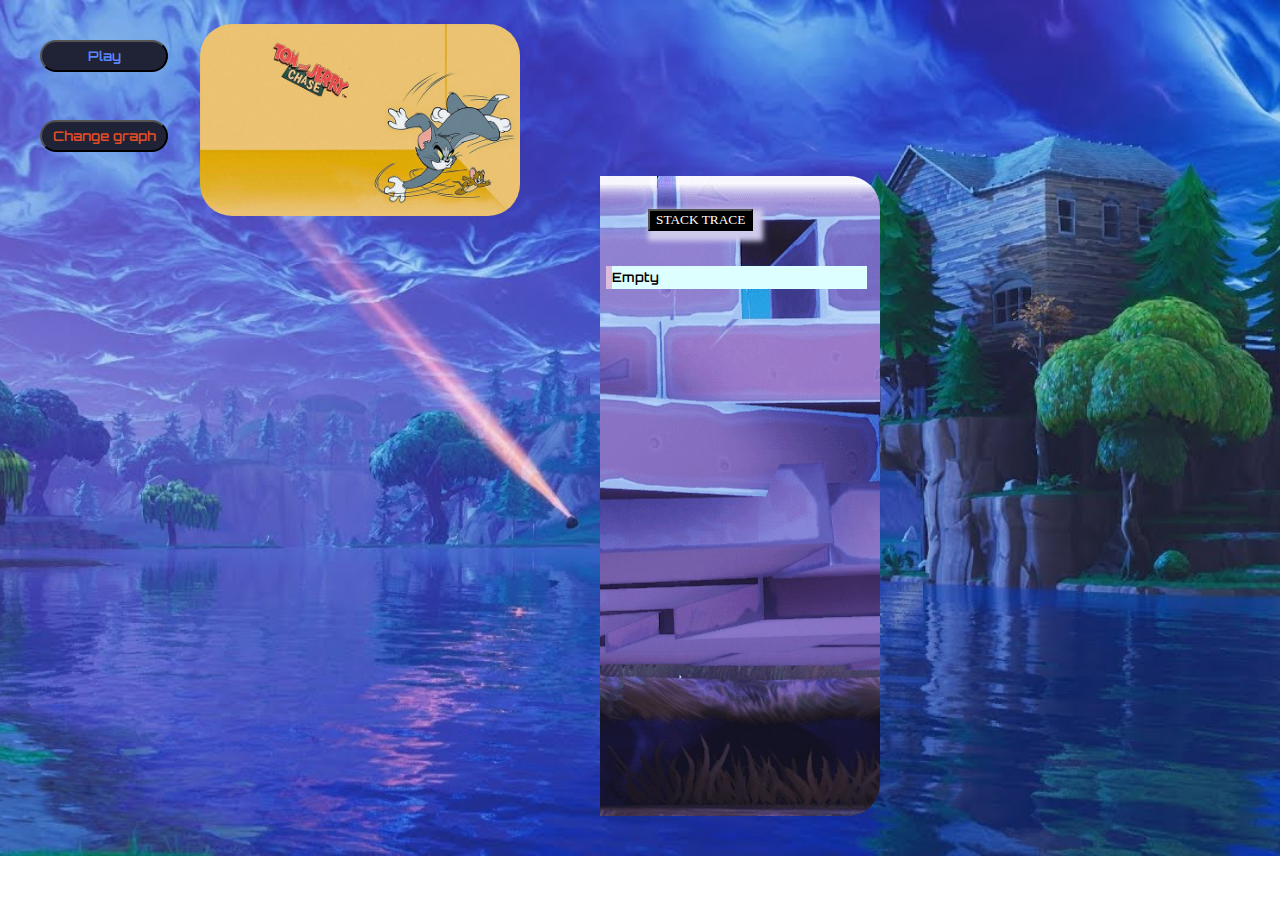
<file: template/index.html>
<!DOCTYPE html>
<html>

<head>
    <script src="https://cdn.anychart.com/releases/8.7.1/js/anychart-core.min.js"></script>
    <script src="https://cdn.anychart.com/releases/8.7.1/js/anychart-graph.min.js"></script>
    <script src="https://cdn.anychart.com/releases/8.7.1/js/anychart-data-adapter.min.js"></script>
    <style type="text/css">
        #container {
            width: 100%;
            height: 100%;
            margin: 0;
            padding: 0;
        }
        @font-face {
            font-family: gamef;
            src: url("https://kowndinya2000.github.io/cs512.github.io/Orbitron-SemiBold.ttf");
        }
        @import url('https://fonts.googleapis.com/css2?family=Creepster&display=swap');
    </style>
</head>

<body style="background-image: url('https://kowndinya2000.github.io/cs512.github.io/f5.jpg');background-position: center;background-size: cover;background-repeat: no-repeat;padding: 2rem;">
    <button onclick="run_minimax()" style="background: #1F2335;border-radius: 2rem;width: 8rem;height: 2rem;color: #5c86ff;font-family: gamef;position: absolute;">
        Play
    </button>
    <button onclick="update_graph()" style="background: #1F2335;border-radius: 2rem;width: 8rem;height: 2rem;color: #E34C26;font-family: gamef;position: absolute;margin-top: 5rem;">
        Change graph
    </button>
    <script>
        var curr_graph = 11
        var graphs = [
                        [[2,3],[2],[0,1],[0,4],[3]],
                        [[2,3],[3,4],[0,4],[0,1],[1,2]],
                        [[2,3],[2,3,4],[0,1],[0,1,4],[1,3]],
                        [[1,4],[0,2,5,6],[1,7],[5,7,8],[0,7,9],[1,3,9],[1],[2,3,4,9],[3],[4,5,7]],
                        [[3],[12,13,14],[8,9,10,11],[0,5,6,11,13,14],[8,9,12],[3,9,10,14],[3],[8,9],[2,4,7,9],[2,4,5,7,8,11],[2,5,13],[2,3,9,12],[1,4,11,13],[1,3,10,12,14],[1,3,5,13]],
                        [[3],[2,6,8,9],[1,4,5,9,11],[0,4,6,7,8],[2,3,10],[2,6,9,11],[1,3,5,8,11],[3,10,11],[1,3,6],[1,2,5],[4,7,11],[2,5,6,7,10]],
                        [[3],[2,5,6,12],[1,3,8,9,12],[0,2,4,5,8,11,13],[3,7,8,11,13],[1,3,6,8,10],[1,5,7,10],[4,6,10],[2,3,4,5],[2,12,13],[5,6,7,11],[3,4,10,13],[1,2,9],[3,4,9,11]],
                        [[3],[2,5,6],[1,4,7,8],[0,4,5,6],[2,3,8],[1,3,6],[1,3,5,7,8],[2,6,8],[2,4,6,7]],
                        [[6],[4],[9],[5],[1,5],[3,4,6],[0,5,10],[8,9,10],[7],[2,7],[6,7]],
                        [[2,9,14],[2,5,7],[0,1,3,8,9,11,14],[2,12],[5,11,18],[1,4,18],[9,17,19],[1,11,12,13,14,17,19],[2,16,17],[0,2,6,12,14,18],[14],[2,4,7],[3,7,9,13],[7,12,14],[0,2,7,9,10,13,17],[18],[8,19],[6,7,8,14,19],[4,5,9,15],[6,7,16,17]],
                        [[3,4,6,7,9,15,16,18],[4,5,8,19],[3,4,6,9,17,18],[0,2,11,15],[0,1,10,6,2,12,14,16],[1,10,7,9,15,17,18],[0,10,4,7,9,2,11,12,13,14,15,17,19],[0,10,5,6,9,16,17],[1,9,14,15,16,19],[0,10,5,6,7,8,2,11,13,15,16,17,18],[4,5,6,7,9,18],[3,6,9,12,19],[4,6,11,15,17,19],[6,9,15,17,18,19],[4,6,8,15,19],[0,3,5,6,8,9,12,13,14,16,19],[0,4,7,8,9,15,17,18,19],[5,6,7,9,2,12,13,16],[0,10,5,9,2,13,16],[1,6,8,11,12,13,14,15,16]],
                        [[1,4,5,7,9,16,27,29,30,36,39,43,45],[0,2,4,11,12,13,18,29,31,45],[1,6,8,13,15,18,20,21,24,27,30,32,40,44],[4,5,9,13,19,24,30,37,38,39,41,46],[0,1,3,14,27,28,30,33,44,47],[0,3,7,9,19,21,27,29,30,32,33,35],[2,7,12,13,17,22,23,26,41,45],[0,5,6,17,20,22,24,28,29,36],[2,9,11,12,14,15,18,26,27,36,47,49],[0,3,5,8,10,11,13,22,25,27,33,36,39,40],[9,28,38,44,46,48],[1,8,9,12,15,20,22,25,33,38,46,47],[1,6,8,11,21,22,23,27,32,44,46,48],[1,2,3,6,9,21,28,37,48],[4,8,17,19,23,36,37,43,44,49],[2,8,11,24,26,33,37,43,46,47],[0,20,27,32,36,41,47,48],[6,7,14,20,25,27,38],[1,2,8,19,31,33,34,38],[3,5,14,18,27,28,33,38,47,48],[2,7,11,16,17,26,30,41,42,43],[2,5,12,13,31,34,37,46],[6,7,9,11,12,24,25,28,29,30,36,43,49],[6,12,14,25,28,30,31,33,35,38,44,49],[2,3,7,15,22,25,29,31,32,41,43,45],[9,11,17,22,23,24,31,32,35,38],[6,8,15,20,30,36,43,45,48],[0,2,4,5,8,9,12,16,17,19,30,35,36,47,49],[4,7,10,13,19,22,23,33,43,44,45,49],[0,1,5,7,22,24,37,41,45],[0,2,3,4,5,20,22,23,26,27,32,33,39,42,46,48],[1,18,21,23,24,25,33,35,41,42,44],[2,5,12,16,24,25,30,34,46],[4,5,9,11,15,18,19,23,28,30,31],[18,21,32,35,36,37,41,47,49],[5,23,25,27,31,34,41,44],[0,7,8,9,14,16,22,26,27,34,42,46],[3,13,14,15,21,29,34,42,44,46,48],[3,10,11,17,18,19,23,25,39],[0,3,9,30,38,46],[2,9,41,42,48],[3,6,16,20,24,29,31,34,35,40,44],[20,30,31,36,37,40,43],[0,14,15,20,22,24,26,28,42],[2,4,10,12,14,23,28,31,35,37,41],[0,1,6,24,26,28,29,48],[3,10,11,12,15,21,30,32,36,37,39,48],[4,8,11,15,16,19,27,34],[10,12,13,16,19,26,30,37,40,45,46],[8,14,22,23,27,28,34]]
                    ]
        var scroll_content = `<p style="font-family: gamef;color: white;font-size:small;background:#2E66C7;box-shadow: 1px 2px 2px 1px #fff9f4">BFS Search is displayed here</p>`
        var position_of_cat = 2
        var position_of_mouse = 1 
        var graph_config = [[1,4,5,7,9,16,27,29,30,36,39,43,45],[0,2,4,11,12,13,18,29,31,45],[1,6,8,13,15,18,20,21,24,27,30,32,40,44],[4,5,9,13,19,24,30,37,38,39,41,46],[0,1,3,14,27,28,30,33,44,47],[0,3,7,9,19,21,27,29,30,32,33,35],[2,7,12,13,17,22,23,26,41,45],[0,5,6,17,20,22,24,28,29,36],[2,9,11,12,14,15,18,26,27,36,47,49],[0,3,5,8,10,11,13,22,25,27,33,36,39,40],[9,28,38,44,46,48],[1,8,9,12,15,20,22,25,33,38,46,47],[1,6,8,11,21,22,23,27,32,44,46,48],[1,2,3,6,9,21,28,37,48],[4,8,17,19,23,36,37,43,44,49],[2,8,11,24,26,33,37,43,46,47],[0,20,27,32,36,41,47,48],[6,7,14,20,25,27,38],[1,2,8,19,31,33,34,38],[3,5,14,18,27,28,33,38,47,48],[2,7,11,16,17,26,30,41,42,43],[2,5,12,13,31,34,37,46],[6,7,9,11,12,24,25,28,29,30,36,43,49],[6,12,14,25,28,30,31,33,35,38,44,49],[2,3,7,15,22,25,29,31,32,41,43,45],[9,11,17,22,23,24,31,32,35,38],[6,8,15,20,30,36,43,45,48],[0,2,4,5,8,9,12,16,17,19,30,35,36,47,49],[4,7,10,13,19,22,23,33,43,44,45,49],[0,1,5,7,22,24,37,41,45],[0,2,3,4,5,20,22,23,26,27,32,33,39,42,46,48],[1,18,21,23,24,25,33,35,41,42,44],[2,5,12,16,24,25,30,34,46],[4,5,9,11,15,18,19,23,28,30,31],[18,21,32,35,36,37,41,47,49],[5,23,25,27,31,34,41,44],[0,7,8,9,14,16,22,26,27,34,42,46],[3,13,14,15,21,29,34,42,44,46,48],[3,10,11,17,18,19,23,25,39],[0,3,9,30,38,46],[2,9,41,42,48],[3,6,16,20,24,29,31,34,35,40,44],[20,30,31,36,37,40,43],[0,14,15,20,22,24,26,28,42],[2,4,10,12,14,23,28,31,35,37,41],[0,1,6,24,26,28,29,48],[3,10,11,12,15,21,30,32,36,37,39,48],[4,8,11,15,16,19,27,34],[10,12,13,16,19,26,30,37,40,45,46],[8,14,22,23,27,28,34]]
        var stack_trace_bag = []
        
    </script>
    
    <img src="https://kowndinya2000.github.io/cs512.github.io/tj.jpg" alt="" style="position: absolute;margin-left: 10rem;margin-right: auto;border-radius: 2rem;z-index: 2;margin-top: -1rem;width: 20rem;height: 12rem;">
    <div style="display: flex;flex-direction: row;height: 40rem;width: 70%;align-items: stretch;margin-top: 8.5rem;border-radius: 2rem;">
        <div id="container" style="flex:3;border-radius: 2rem;"></div>
        <div style="flex: 1.5;font-family: gamef;color: white;background: url('https://kowndinya2000.github.io/cs512.github.io/ft.jpg');font-weight: bold;border-radius: 0rem 2rem 2rem 0rem;padding-top: 2rem;"> 
            <button style="background: #000;box-shadow: 5px 5px 5px 5px  #CECAeC;font-family: 'Creepster', cursive;color: white;align-content: center;margin-left: 3rem;">
                STACK TRACE
            </button>
            <div  style="align-self: center;width: 100%;padding: 0.2rem;">
                <p id="curr_state" style="font-family: gamef;color: black;font-size:0.8rem;margin-top: 2rem;margin-left: 0.2rem;margin-right:1rem;padding-top: 0.2rem;padding-bottom: 0.2rem;background:#ddffff;border-left: #DEBCDE solid 6px;font-weight: bold;">Empty</p>
                <marquee scrollamount="10" behavior="scroll" direction="up" id="full_stack" style="padding:0.5rem;height:30rem;overflow:scroll"></marquee>
            </div>
            <div id="add_scripts">

            </div>
        </div>
        <a href="/build/0" style="display:none;" id="g0"> Graph 0</a>
        <a href="/build/1" style="display:none;" id="g1"> Graph 1</a>
        <a href="/build/2" style="display:none;" id="g2"> Graph 2</a>
        <a href="/build/3" style="display:none;" id="g3"> Graph 3</a>
        <a href="/build/4" style="display:none;" id="g4"> Graph 4</a>
        <a href="/build/5" style="display:none;" id="g5"> Graph 5</a>
        <a href="/build/6" style="display:none;" id="g6"> Graph 6</a>
        <a href="/build/7" style="display:none;" id="g7"> Graph 7</a>
        <a href="/build/8" style="display:none;" id="g8"> Graph 8</a>
        <a href="/build/9" style="display:none;" id="g9"> Graph 9</a>
        <a href="/build/10" style="display:none;" id="g10"> Graph 10</a>
        <a href="/build/11" style="display:none;" id="g11"> Graph 11</a>
                
    </div>
    
    <script>
        function update_graph() {
            var graph_num = Math.floor(Math.random() * 12);
            curr_graph = graph_num
            var graph_data  = {"nodes":[], "edges":[]}
            if(position_of_mouse == 0){
                graph_data["nodes"].push({"id":"0", "height":48, "fill": {"src":"https://kowndinya2000.github.io/cs512.github.io/jerry_goal.png"}});      
                graph_data["nodes"].push({"id":position_of_cat.toString(), "height":48, "fill": {"src":"https://kowndinya2000.github.io/cs512.github.io/tom.png"}});          
            } else{
                graph_data["nodes"].push({"id":"0", "height":48, "fill": {"src":"https://kowndinya2000.github.io/cs512.github.io/goal.png"}});    
                graph_data["nodes"].push({"id":position_of_mouse.toString(), "height":48, "fill": {"src":"https://kowndinya2000.github.io/cs512.github.io/jerry.png"}});
                graph_data["nodes"].push({"id":position_of_cat.toString(), "height":48, "fill": {"src":"https://kowndinya2000.github.io/cs512.github.io/tom.png"}});                
            }
            graph_config = graphs[graph_num]
            for(let j=1;j<graph_config.length;j++){
                if(j!= position_of_cat && j!=position_of_mouse ){
                    graph_data["nodes"].push({"id":j.toString(), "height":48, "fill": {"src":"https://kowndinya2000.github.io/cs512.github.io/node_g.png"}});
                }
            }
            for(let i=0; i<graph_config.length; i++){
                for(let j=0;j<graph_config[i].length;j++){
                    graph_data["edges"].push({"from":i.toString(), "to":graph_config[i][j].toString()});
                }
            }
            document.getElementById("container").innerHTML = ""
            var chart = anychart.graph(graph_data);
            var nodes = chart.nodes();

            nodes.normal().height(48);
            nodes.hovered().height(56);
            nodes.selected().height(56);

            nodes.normal().stroke(null);
            nodes.hovered().stroke("#3D43BF", 3);
            nodes.selected().stroke("#FEFDF9", 3);
            chart.container("container").draw();

        }
        function run_minimax() {
            document.getElementById("g"+curr_graph.toString()).click()
        }
        
    </script>
    
    <script>
        var graph_data  = {"nodes":[], "edges":[]}
        graph_data["nodes"].push({"id":"0", "height":48, "fill": {"src":"https://kowndinya2000.github.io/cs512.github.io/goal.png"}});
        graph_data["nodes"].push({"id":"1", "height":48, "fill": {"src":"https://kowndinya2000.github.io/cs512.github.io/jerry.png"}});
        graph_data["nodes"].push({"id":"2", "height":48, "fill": {"src":"https://kowndinya2000.github.io/cs512.github.io/tom.png"}});
        
        for(let i=3; i<graph_config.length; i++){
            graph_data["nodes"].push({"id":i.toString(), "height":48, "fill": {"src":"https://kowndinya2000.github.io/cs512.github.io/node_g.png"}});
        }
        for(let i=0; i<graph_config.length; i++){
            for(let j=0;j<graph_config[i].length;j++){
                graph_data["edges"].push({"from":i.toString(), "to":graph_config[i][j].toString()});
            }
        }
        anychart.onDocumentReady(function () {
        var chart = anychart.graph(graph_data);
            var nodes = chart.nodes();

            nodes.normal().height(48);
            nodes.hovered().height(56);
            nodes.selected().height(56);

            nodes.normal().stroke(null);
            nodes.hovered().stroke("#3D43BF", 3);
            nodes.selected().stroke("#FEFDF9", 3);
        chart.container("container").draw();
        });
        
    </script>
</body>

</html>
</file>
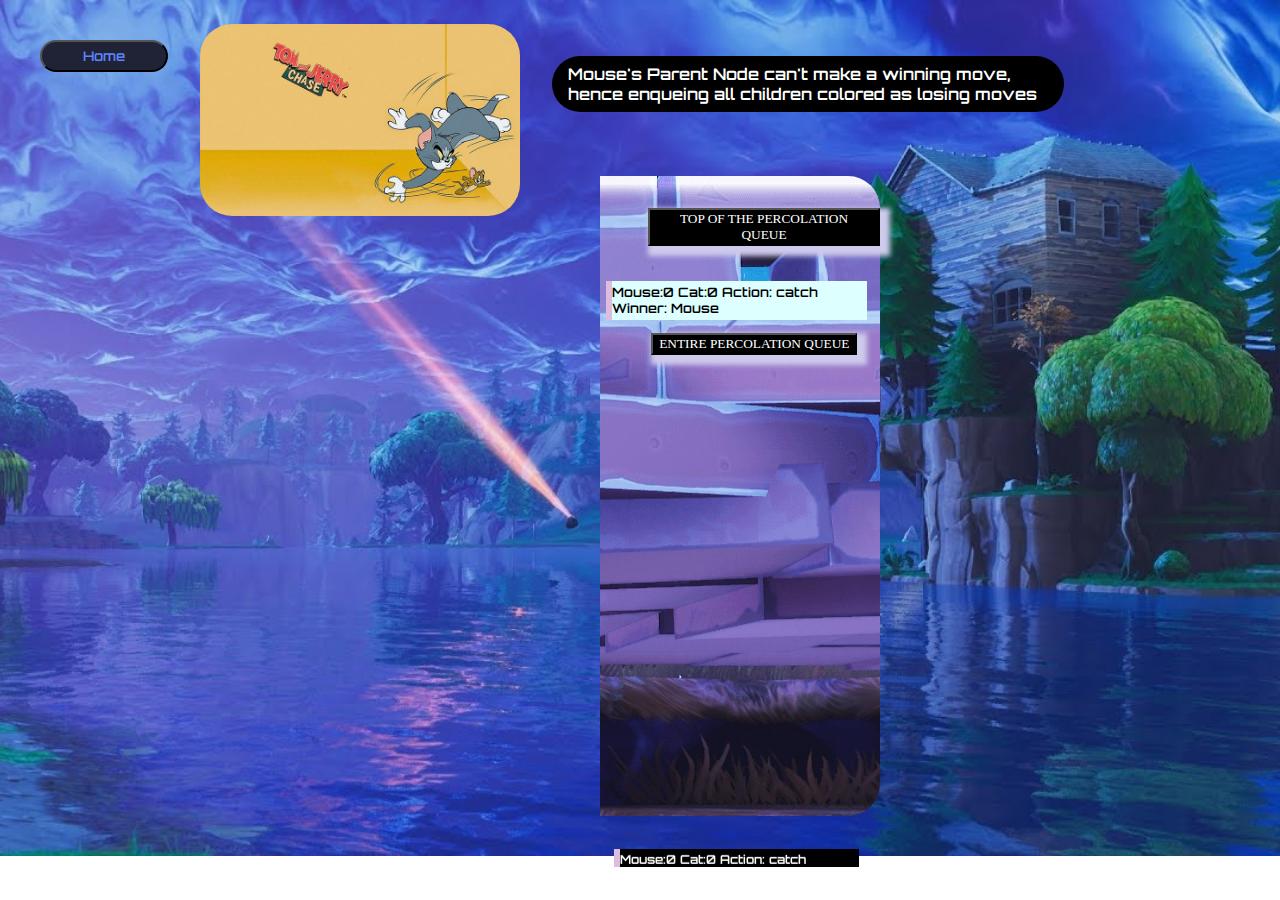
<file: template/g1.html>
<!DOCTYPE html>
            <html>

            <head>
                <script src="https://cdn.anychart.com/releases/8.7.1/js/anychart-core.min.js"></script>
                <script src="https://cdn.anychart.com/releases/8.7.1/js/anychart-graph.min.js"></script>
                <script src="https://cdn.anychart.com/releases/8.7.1/js/anychart-data-adapter.min.js"></script>
                <style type="text/css">
                    #container {
                        width: 100%;
                        height: 100%;
                        margin: 0;
                        padding: 0;
                    }
                    @font-face {
                        font-family: gamef;
                        src: url("https://kowndinya2000.github.io/cs512.github.io/Orbitron-SemiBold.ttf");
                    }
                    @import url('https://fonts.googleapis.com/css2?family=Creepster&display=swap');
                </style>
            <script>
                function goHome() {
                    document.getElementById("gohome").click()
                }
            </script>    
        </head>

            <body style="background-image: url('https://kowndinya2000.github.io/cs512.github.io/f5.jpg');background-position: center;background-size: cover;background-repeat: no-repeat;padding: 2rem;">
                <a href="/home" id="gohome" style="display:none;">Home</a>
                <button onclick="goHome()" style="background: #1F2335;border-radius: 2rem;width: 8rem;height: 2rem;color: #5c86ff;font-family: gamef;position: absolute;">
                    Home
                </button>
                <!-- <button onclick="update_graph()" style="background: #1F2335;border-radius: 2rem;width: 8rem;height: 2rem;color: #E34C26;font-family: gamef;position: absolute;margin-top: 5rem;">
                    Change graph
                </button> -->
                <div class="editor-block" style="position:absolute;margin-left:60rem;margin-top:25rem;display: block;width: 500px;height: 400px;background: linear-gradient(109.61deg, #4C4F5A 4.26%, #202125 84.84%);border-radius: 10px;background: #C5C8D4;visibility:hidden">
                <div style="height: 2rem;display: flex;width: 100%;padding: 0.2rem 1rem 0.2rem 1rem;">
                    <div style="flex:5;">
                        <h1 style="  font-family: Lato, sans-serif;
                        font-weight: 900;
                        font-size: 14px;
                        letter-spacing: 1.57px;
                        color: #000;
                        margin: 0;">Corresponding Alogrithm Snippets</h1>
                    </div>
                    <div style="flex: 1;align-items: flex-end;">
                        <svg width="16" height="8" viewBox="0 0 16 8" fill="none" xmlns="http://www.w3.org/2000/svg" style="margin-left:1rem"><path d="M8.7089 7.65105L14.8704 2.02908C15.1112 1.80937 15.2528 1.51212 15.2528 1.18902C15.2528 0.865913 15.1112 0.56866 14.8704 0.348951C14.6296 0.129241 14.3038 0 13.9497 0C13.5956 0 13.2698 0.129241 13.029 0.348951L7.75989 5.1567L2.49077 0.348951C2.24998 0.129241 1.9242 0 1.57009 0C1.21598 0 0.890202 0.129241 0.649409 0.336026C0.380287 0.568659 0.252808 0.878837 0.252808 1.18902C0.252808 1.48627 0.380286 1.78352 0.621079 2.02908C2.23581 3.51535 6.42844 7.3538 6.71173 7.6252L6.74006 7.65105C7.24998 8.11632 8.19898 8.11632 8.7089 7.65105Z" fill="#4C4F5A"/></svg>
                    </div>
                
                </div>
                <div>
                    
                </div>
                </div>
                <img src="https://kowndinya2000.github.io/cs512.github.io/tj.jpg" alt="" style="position: absolute;margin-left: 10rem;margin-right: auto;border-radius: 2rem;z-index: 2;margin-top: -1rem;width: 20rem;height: 12rem;">
               <div style="position: absolute;margin-left: 32rem;margin-right: auto;border-radius: 2rem;z-index: 2;margin-top: 1rem;width: 30rem;padding: 0.5rem 1rem;background: #C5C8D4;align-content: center;align-self: auto;align-items: center;background:#000;color:#fff;font-family:gamef;" id="top_info">
                   Percolating the graph using a bottom up strategy
                    
                </div>
                <div style="display: flex;flex-direction: row;height: 40rem;width: 70%;align-items: stretch;margin-top: 8.5rem;border-radius: 2rem;">
                    <div id="container" style="flex:3;border-radius: 2rem;"></div>
                    <div style="flex: 1.5;font-family: gamef;color: white;background: url('https://kowndinya2000.github.io/cs512.github.io/ft.jpg');font-weight: bold;border-radius: 0rem 2rem 2rem 0rem;padding-top: 2rem;"> 
                        <button style="background: #000;box-shadow: 5px 5px 5px 5px  #CECAeC;font-family: 'Creepster', cursive;color: white;align-content: center;margin-left: 3rem;">
                            TOP OF THE PERCOLATION QUEUE 
                        </button>
                        <div  style="align-self: center;width: 100%;padding: 0.2rem;">
                            <p id="curr_state" style="font-family: gamef;color: black;font-size:0.8rem;margin-top: 2rem;margin-left: 0.2rem;margin-right:1rem;padding-top: 0.2rem;padding-bottom: 0.2rem;background:#ddffff;border-left: #DEBCDE solid 6px;font-weight: bold;">mouse:&nbsp;0&nbsp;cat:&nbsp;0&nbsp;action:&nbsp;mouse wins&nbsp;</p>
                             <button style="background: #000;box-shadow: 5px 5px 5px 5px  #CECAeC;font-family: 'Creepster', cursive;color: white;align-content: center;margin-left: 3rem;">
                                ENTIRE PERCOLATION QUEUE 
                            </button>
                            <marquee scrollamount="5" behavior="scroll" direction="up" id="full_stack" style="padding:0.5rem;height:30rem;overflow:scroll;margin-top: 1rem;"></marquee>
                        </div>
                        <div id="add_scripts">

                        </div>
                        <button style="display:none;" onclick="update_msg('hi')" id="clickme">Change</button>
                    </div>
                            
                </div>
                
                <script>
                        var graphs = [
                        [[2,3],[2],[0,1],[0,4],[3]],
                        [[2,3],[3,4],[0,4],[0,1],[1,2]],
                        [[2,3],[2,3,4],[0,1],[0,1,4],[1,3]],
                        [[1,4],[0,2,5,6],[1,7],[5,7,8],[0,7,9],[1,3,9],[1],[2,3,4,9],[3],[4,5,7]],
                        [[3],[12,13,14],[8,9,10,11],[0,5,6,11,13,14],[8,9,12],[3,9,10,14],[3],[8,9],[2,4,7,9],[2,4,5,7,8,11],[2,5,13],[2,3,9,12],[1,4,11,13],[1,3,10,12,14],[1,3,5,13]],
                        [[3],[2,6,8,9],[1,4,5,9,11],[0,4,6,7,8],[2,3,10],[2,6,9,11],[1,3,5,8,11],[3,10,11],[1,3,6],[1,2,5],[4,7,11],[2,5,6,7,10]],
                        [[3],[2,5,6,12],[1,3,8,9,12],[0,2,4,5,8,11,13],[3,7,8,11,13],[1,3,6,8,10],[1,5,7,10],[4,6,10],[2,3,4,5],[2,12,13],[5,6,7,11],[3,4,10,13],[1,2,9],[3,4,9,11]],
                        [[3],[2,5,6],[1,4,7,8],[0,4,5,6],[2,3,8],[1,3,6],[1,3,5,7,8],[2,6,8],[2,4,6,7]],
                        [[6],[4],[9],[5],[1,5],[3,4,6],[0,5,10],[8,9,10],[7],[2,7],[6,7]],
                        [[2,9,14],[2,5,7],[0,1,3,8,9,11,14],[2,12],[5,11,18],[1,4,18],[9,17,19],[1,11,12,13,14,17,19],[2,16,17],[0,2,6,12,14,18],[14],[2,4,7],[3,7,9,13],[7,12,14],[0,2,7,9,10,13,17],[18],[8,19],[6,7,8,14,19],[4,5,9,15],[6,7,16,17]],
                        [[3,4,6,7,9,15,16,18],[4,5,8,19],[3,4,6,9,17,18],[0,2,11,15],[0,1,10,6,2,12,14,16],[1,10,7,9,15,17,18],[0,10,4,7,9,2,11,12,13,14,15,17,19],[0,10,5,6,9,16,17],[1,9,14,15,16,19],[0,10,5,6,7,8,2,11,13,15,16,17,18],[4,5,6,7,9,18],[3,6,9,12,19],[4,6,11,15,17,19],[6,9,15,17,18,19],[4,6,8,15,19],[0,3,5,6,8,9,12,13,14,16,19],[0,4,7,8,9,15,17,18,19],[5,6,7,9,2,12,13,16],[0,10,5,9,2,13,16],[1,6,8,11,12,13,14,15,16]],
                        [[1,4,5,7,9,16,27,29,30,36,39,43,45],[0,2,4,11,12,13,18,29,31,45],[1,6,8,13,15,18,20,21,24,27,30,32,40,44],[4,5,9,13,19,24,30,37,38,39,41,46],[0,1,3,14,27,28,30,33,44,47],[0,3,7,9,19,21,27,29,30,32,33,35],[2,7,12,13,17,22,23,26,41,45],[0,5,6,17,20,22,24,28,29,36],[2,9,11,12,14,15,18,26,27,36,47,49],[0,3,5,8,10,11,13,22,25,27,33,36,39,40],[9,28,38,44,46,48],[1,8,9,12,15,20,22,25,33,38,46,47],[1,6,8,11,21,22,23,27,32,44,46,48],[1,2,3,6,9,21,28,37,48],[4,8,17,19,23,36,37,43,44,49],[2,8,11,24,26,33,37,43,46,47],[0,20,27,32,36,41,47,48],[6,7,14,20,25,27,38],[1,2,8,19,31,33,34,38],[3,5,14,18,27,28,33,38,47,48],[2,7,11,16,17,26,30,41,42,43],[2,5,12,13,31,34,37,46],[6,7,9,11,12,24,25,28,29,30,36,43,49],[6,12,14,25,28,30,31,33,35,38,44,49],[2,3,7,15,22,25,29,31,32,41,43,45],[9,11,17,22,23,24,31,32,35,38],[6,8,15,20,30,36,43,45,48],[0,2,4,5,8,9,12,16,17,19,30,35,36,47,49],[4,7,10,13,19,22,23,33,43,44,45,49],[0,1,5,7,22,24,37,41,45],[0,2,3,4,5,20,22,23,26,27,32,33,39,42,46,48],[1,18,21,23,24,25,33,35,41,42,44],[2,5,12,16,24,25,30,34,46],[4,5,9,11,15,18,19,23,28,30,31],[18,21,32,35,36,37,41,47,49],[5,23,25,27,31,34,41,44],[0,7,8,9,14,16,22,26,27,34,42,46],[3,13,14,15,21,29,34,42,44,46,48],[3,10,11,17,18,19,23,25,39],[0,3,9,30,38,46],[2,9,41,42,48],[3,6,16,20,24,29,31,34,35,40,44],[20,30,31,36,37,40,43],[0,14,15,20,22,24,26,28,42],[2,4,10,12,14,23,28,31,35,37,41],[0,1,6,24,26,28,29,48],[3,10,11,12,15,21,30,32,36,37,39,48],[4,8,11,15,16,19,27,34],[10,12,13,16,19,26,30,37,40,45,46],[8,14,22,23,27,28,34]]
                    ]
        var scroll_content = `<p style="font-family: gamef;color: white;font-size:small;background:#2E66C7;box-shadow: 1px 2px 2px 1px #fff9f4">BFS Search is displayed here</p>`
        var position_of_cat = 2
        var position_of_mouse = 1 
        var graph_config = [[2,3],[2],[0,1],[0,4],[3]]
        var stack_trace_bag = []

                    function update_msg(params) {
                        document.getElementById("curr_state").innerText = params 
                    }
                    function update_graph() {
                        var graph_num = Math.floor(Math.random() * 12);
                        var graph_data  = {"nodes":[], "edges":[]}
                        if(position_of_mouse == 0){
                            graph_data["nodes"].push({"id":"0", "height":48, "fill": {"src":"https://kowndinya2000.github.io/cs512.github.io/jerry_goal.png"}});      
                            graph_data["nodes"].push({"id":position_of_cat.toString(), "height":48, "fill": {"src":"https://kowndinya2000.github.io/cs512.github.io/tom.png"}});          
                        } else{
                            graph_data["nodes"].push({"id":"0", "height":48, "fill": {"src":"https://kowndinya2000.github.io/cs512.github.io/goal.png"}});    
                            graph_data["nodes"].push({"id":position_of_mouse.toString(), "height":48, "fill": {"src":"https://kowndinya2000.github.io/cs512.github.io/jerry.png"}});
                            graph_data["nodes"].push({"id":position_of_cat.toString(), "height":48, "fill": {"src":"https://kowndinya2000.github.io/cs512.github.io/tom.png"}});                
                        }
                        graph_config = graphs[graph_num]
                        for(let j=1;j<graph_config.length;j++){
                            if(j!= position_of_cat && j!=position_of_mouse ){
                                graph_data["nodes"].push({"id":j.toString(), "height":48, "fill": {"src":"https://kowndinya2000.github.io/cs512.github.io/node_g.png"}});
                            }
                        }
                        for(let i=0; i<graph_config.length; i++){
                            for(let j=0;j<graph_config[i].length;j++){
                                graph_data["edges"].push({"from":i.toString(), "to":graph_config[i][j].toString()});
                            }
                        }
                        document.getElementById("container").innerHTML = ""
                        var chart = anychart.graph(graph_data);
                        var nodes = chart.nodes();

                        nodes.normal().height(48);
                        nodes.hovered().height(56);
                        nodes.selected().height(56);

                        nodes.normal().stroke(null);
                        nodes.hovered().stroke("#3D43BF", 3);
                        nodes.selected().stroke("#FEFDF9", 3);
                        chart.container("container").draw();

                    }
                    function update_graph2() {
                        var graph_data  = {"nodes":[], "edges":[]}
                        if(position_of_mouse == 0){
                            graph_data["nodes"].push({"id":"0", "height":48, "fill": {"src":"https://kowndinya2000.github.io/cs512.github.io/jerry_goal.png"}});      
                            graph_data["nodes"].push({"id":position_of_cat.toString(), "height":48, "fill": {"src":"https://kowndinya2000.github.io/cs512.github.io/tom.png"}});          
                        } else{
                            graph_data["nodes"].push({"id":"0", "height":48, "fill": {"src":"https://kowndinya2000.github.io/cs512.github.io/goal.png"}});    
                            graph_data["nodes"].push({"id":position_of_mouse.toString(), "height":48, "fill": {"src":"https://kowndinya2000.github.io/cs512.github.io/jerry.png"}});
                            graph_data["nodes"].push({"id":position_of_cat.toString(), "height":48, "fill": {"src":"https://kowndinya2000.github.io/cs512.github.io/tom.png"}});              
                        }
                        for(let j=1;j<graph_config.length;j++){
                            if(j!= position_of_cat && j!=position_of_mouse ){
                                graph_data["nodes"].push({"id":j.toString(), "height":48, "fill": {"src":"https://kowndinya2000.github.io/cs512.github.io/node_g.png"}});
                            }
                        }
                        for(let i=0; i<graph_config.length; i++){
                            for(let j=0;j<graph_config[i].length;j++){
                                graph_data["edges"].push({"from":i.toString(), "to":graph_config[i][j].toString()});
                            }
                        }
                        document.getElementById("container").innerHTML = ""
                        var chart = anychart.graph(graph_data);
                        var nodes = chart.nodes();

                        nodes.normal().height(48);
                        nodes.hovered().height(56);
                        nodes.selected().height(56);

                        nodes.normal().stroke(null);
                        nodes.hovered().stroke("#3D43BF", 3);
                        nodes.selected().stroke("#FEFDF9", 3);
                        chart.container("container").draw();

                    }
         document.getElementById("full_stack").innerHTML += '<p style="font-family: gamef;color: #fff;font-size:0.75rem;margin-top: 2rem;margin-left: 0.2rem;margin-right:1rem;padding-top: 0.2rem;padding-bottom: 0.2rem;background:#000;border-left: #DEBCDE solid 6px;font-weight: bold;">Mouse:0 Cat:0 Action: catch Winner: Mouse </p>' 
document.getElementById('top_info').innerHTML = "Immediate Coloring - Enqueing nodes that are colored..."
            setTimeout(() => {   
                         document.getElementById("curr_state").innerText = "Mouse:0 Cat:0 Action: catch Winner: Mouse"
                    position_of_cat = 0

                     position_of_mouse = 0

                     update_graph2()
                     }, + 700);   
                     
            

         document.getElementById("full_stack").innerHTML += '<p style="font-family: gamef;color: #fff;font-size:0.75rem;margin-top: 2rem;margin-left: 0.2rem;margin-right:1rem;padding-top: 0.2rem;padding-bottom: 0.2rem;background:#000;border-left: #DEBCDE solid 6px;font-weight: bold;">Mouse:0 Cat:0 Action: escape Winner: Mouse </p>' 
document.getElementById('top_info').innerHTML = "Immediate Coloring - Enqueing nodes that are colored..."
            setTimeout(() => {   
                         document.getElementById("curr_state").innerText = "Mouse:0 Cat:0 Action: escape Winner: Mouse"
                    position_of_cat = 0

                     position_of_mouse = 0

                     update_graph2()
                     }, + 1400);   
                     
            

         document.getElementById("full_stack").innerHTML += '<p style="font-family: gamef;color: #fff;font-size:0.75rem;margin-top: 2rem;margin-left: 0.2rem;margin-right:1rem;padding-top: 0.2rem;padding-bottom: 0.2rem;background:#000;border-left: #DEBCDE solid 6px;font-weight: bold;">Mouse:0 Cat:1 Action: catch Winner: Mouse </p>' 
document.getElementById('top_info').innerHTML = "Immediate Coloring - Enqueing nodes that are colored..."
            setTimeout(() => {   
                         document.getElementById("curr_state").innerText = "Mouse:0 Cat:1 Action: catch Winner: Mouse"
                    position_of_cat = 1

                     position_of_mouse = 0

                     update_graph2()
                     }, + 2100);   
                     
            

         document.getElementById("full_stack").innerHTML += '<p style="font-family: gamef;color: #fff;font-size:0.75rem;margin-top: 2rem;margin-left: 0.2rem;margin-right:1rem;padding-top: 0.2rem;padding-bottom: 0.2rem;background:#000;border-left: #DEBCDE solid 6px;font-weight: bold;">Mouse: 1 Cat: 1 Action: catch Winner: Cat </p>' 
document.getElementById('top_info').innerHTML = "Eventual Coloring - Enqueing nodes that are colored..."
            setTimeout(() => {   
                         document.getElementById("curr_state").innerText = "Mouse: 1 Cat: 1 Action: catch Winner: Cat"
                    position_of_cat = 1

                     position_of_mouse = 1

                     update_graph2()
                     }, + 2800);   
                     
            

         document.getElementById("full_stack").innerHTML += '<p style="font-family: gamef;color: #fff;font-size:0.75rem;margin-top: 2rem;margin-left: 0.2rem;margin-right:1rem;padding-top: 0.2rem;padding-bottom: 0.2rem;background:#000;border-left: #DEBCDE solid 6px;font-weight: bold;">Mouse:0 Cat:1 Action: escape Winner: Mouse </p>' 
document.getElementById('top_info').innerHTML = "Immediate Coloring - Enqueing nodes that are colored..."
            setTimeout(() => {   
                         document.getElementById("curr_state").innerText = "Mouse:0 Cat:1 Action: escape Winner: Mouse"
                    position_of_cat = 1

                     position_of_mouse = 0

                     update_graph2()
                     }, + 3500);   
                     
            

         document.getElementById("full_stack").innerHTML += '<p style="font-family: gamef;color: #fff;font-size:0.75rem;margin-top: 2rem;margin-left: 0.2rem;margin-right:1rem;padding-top: 0.2rem;padding-bottom: 0.2rem;background:#000;border-left: #DEBCDE solid 6px;font-weight: bold;">Mouse: 1 Cat: 1 Action: escape Winner: Cat </p>' 
document.getElementById('top_info').innerHTML = "Eventual Coloring - Enqueing nodes that are colored..."
            setTimeout(() => {   
                         document.getElementById("curr_state").innerText = "Mouse: 1 Cat: 1 Action: escape Winner: Cat"
                    position_of_cat = 1

                     position_of_mouse = 1

                     update_graph2()
                     }, + 4200);   
                     
            

         document.getElementById("full_stack").innerHTML += '<p style="font-family: gamef;color: #fff;font-size:0.75rem;margin-top: 2rem;margin-left: 0.2rem;margin-right:1rem;padding-top: 0.2rem;padding-bottom: 0.2rem;background:#000;border-left: #DEBCDE solid 6px;font-weight: bold;">Mouse:0 Cat:2 Action: catch Winner: Mouse </p>' 
document.getElementById('top_info').innerHTML = "Immediate Coloring - Enqueing nodes that are colored..."
            setTimeout(() => {   
                         document.getElementById("curr_state").innerText = "Mouse:0 Cat:2 Action: catch Winner: Mouse"
                    position_of_cat = 2

                     position_of_mouse = 0

                     update_graph2()
                     }, + 4900);   
                     
            

         document.getElementById("full_stack").innerHTML += '<p style="font-family: gamef;color: #fff;font-size:0.75rem;margin-top: 2rem;margin-left: 0.2rem;margin-right:1rem;padding-top: 0.2rem;padding-bottom: 0.2rem;background:#000;border-left: #DEBCDE solid 6px;font-weight: bold;">Mouse: 2 Cat: 2 Action: catch Winner: Cat </p>' 
document.getElementById('top_info').innerHTML = "Eventual Coloring - Enqueing nodes that are colored..."
            setTimeout(() => {   
                         document.getElementById("curr_state").innerText = "Mouse: 2 Cat: 2 Action: catch Winner: Cat"
                    position_of_cat = 2

                     position_of_mouse = 2

                     update_graph2()
                     }, + 5600);   
                     
            

         document.getElementById("full_stack").innerHTML += '<p style="font-family: gamef;color: #fff;font-size:0.75rem;margin-top: 2rem;margin-left: 0.2rem;margin-right:1rem;padding-top: 0.2rem;padding-bottom: 0.2rem;background:#000;border-left: #DEBCDE solid 6px;font-weight: bold;">Mouse:0 Cat:2 Action: escape Winner: Mouse </p>' 
document.getElementById('top_info').innerHTML = "Immediate Coloring - Enqueing nodes that are colored..."
            setTimeout(() => {   
                         document.getElementById("curr_state").innerText = "Mouse:0 Cat:2 Action: escape Winner: Mouse"
                    position_of_cat = 2

                     position_of_mouse = 0

                     update_graph2()
                     }, + 6300);   
                     
            

         document.getElementById("full_stack").innerHTML += '<p style="font-family: gamef;color: #fff;font-size:0.75rem;margin-top: 2rem;margin-left: 0.2rem;margin-right:1rem;padding-top: 0.2rem;padding-bottom: 0.2rem;background:#000;border-left: #DEBCDE solid 6px;font-weight: bold;">Mouse: 2 Cat: 2 Action: escape Winner: Cat </p>' 
document.getElementById('top_info').innerHTML = "Eventual Coloring - Enqueing nodes that are colored..."
            setTimeout(() => {   
                         document.getElementById("curr_state").innerText = "Mouse: 2 Cat: 2 Action: escape Winner: Cat"
                    position_of_cat = 2

                     position_of_mouse = 2

                     update_graph2()
                     }, + 7000);   
                     
            

         document.getElementById("full_stack").innerHTML += '<p style="font-family: gamef;color: #fff;font-size:0.75rem;margin-top: 2rem;margin-left: 0.2rem;margin-right:1rem;padding-top: 0.2rem;padding-bottom: 0.2rem;background:#000;border-left: #DEBCDE solid 6px;font-weight: bold;">Mouse:0 Cat:3 Action: catch Winner: Mouse </p>' 
document.getElementById('top_info').innerHTML = "Immediate Coloring - Enqueing nodes that are colored..."
            setTimeout(() => {   
                         document.getElementById("curr_state").innerText = "Mouse:0 Cat:3 Action: catch Winner: Mouse"
                    position_of_cat = 3

                     position_of_mouse = 0

                     update_graph2()
                     }, + 7700);   
                     
            

         document.getElementById("full_stack").innerHTML += '<p style="font-family: gamef;color: #fff;font-size:0.75rem;margin-top: 2rem;margin-left: 0.2rem;margin-right:1rem;padding-top: 0.2rem;padding-bottom: 0.2rem;background:#000;border-left: #DEBCDE solid 6px;font-weight: bold;">Mouse: 3 Cat: 3 Action: catch Winner: Cat </p>' 
document.getElementById('top_info').innerHTML = "Eventual Coloring - Enqueing nodes that are colored..."
            setTimeout(() => {   
                         document.getElementById("curr_state").innerText = "Mouse: 3 Cat: 3 Action: catch Winner: Cat"
                    position_of_cat = 3

                     position_of_mouse = 3

                     update_graph2()
                     }, + 8400);   
                     
            

         document.getElementById("full_stack").innerHTML += '<p style="font-family: gamef;color: #fff;font-size:0.75rem;margin-top: 2rem;margin-left: 0.2rem;margin-right:1rem;padding-top: 0.2rem;padding-bottom: 0.2rem;background:#000;border-left: #DEBCDE solid 6px;font-weight: bold;">Mouse:0 Cat:3 Action: escape Winner: Mouse </p>' 
document.getElementById('top_info').innerHTML = "Immediate Coloring - Enqueing nodes that are colored..."
            setTimeout(() => {   
                         document.getElementById("curr_state").innerText = "Mouse:0 Cat:3 Action: escape Winner: Mouse"
                    position_of_cat = 3

                     position_of_mouse = 0

                     update_graph2()
                     }, + 9100);   
                     
            

         document.getElementById("full_stack").innerHTML += '<p style="font-family: gamef;color: #fff;font-size:0.75rem;margin-top: 2rem;margin-left: 0.2rem;margin-right:1rem;padding-top: 0.2rem;padding-bottom: 0.2rem;background:#000;border-left: #DEBCDE solid 6px;font-weight: bold;">Mouse: 3 Cat: 3 Action: escape Winner: Cat </p>' 
document.getElementById('top_info').innerHTML = "Eventual Coloring - Enqueing nodes that are colored..."
            setTimeout(() => {   
                         document.getElementById("curr_state").innerText = "Mouse: 3 Cat: 3 Action: escape Winner: Cat"
                    position_of_cat = 3

                     position_of_mouse = 3

                     update_graph2()
                     }, + 9800);   
                     
            

         document.getElementById("full_stack").innerHTML += '<p style="font-family: gamef;color: #fff;font-size:0.75rem;margin-top: 2rem;margin-left: 0.2rem;margin-right:1rem;padding-top: 0.2rem;padding-bottom: 0.2rem;background:#000;border-left: #DEBCDE solid 6px;font-weight: bold;">Mouse:0 Cat:4 Action: catch Winner: Mouse </p>' 
document.getElementById('top_info').innerHTML = "Immediate Coloring - Enqueing nodes that are colored..."
            setTimeout(() => {   
                         document.getElementById("curr_state").innerText = "Mouse:0 Cat:4 Action: catch Winner: Mouse"
                    position_of_cat = 4

                     position_of_mouse = 0

                     update_graph2()
                     }, + 10500);   
                     
            

         document.getElementById("full_stack").innerHTML += '<p style="font-family: gamef;color: #fff;font-size:0.75rem;margin-top: 2rem;margin-left: 0.2rem;margin-right:1rem;padding-top: 0.2rem;padding-bottom: 0.2rem;background:#000;border-left: #DEBCDE solid 6px;font-weight: bold;">Mouse: 4 Cat: 4 Action: catch Winner: Cat </p>' 
document.getElementById('top_info').innerHTML = "Eventual Coloring - Enqueing nodes that are colored..."
            setTimeout(() => {   
                         document.getElementById("curr_state").innerText = "Mouse: 4 Cat: 4 Action: catch Winner: Cat"
                    position_of_cat = 4

                     position_of_mouse = 4

                     update_graph2()
                     }, + 11200);   
                     
            

         document.getElementById("full_stack").innerHTML += '<p style="font-family: gamef;color: #fff;font-size:0.75rem;margin-top: 2rem;margin-left: 0.2rem;margin-right:1rem;padding-top: 0.2rem;padding-bottom: 0.2rem;background:#000;border-left: #DEBCDE solid 6px;font-weight: bold;">Mouse:0 Cat:4 Action: escape Winner: Mouse </p>' 
document.getElementById('top_info').innerHTML = "Immediate Coloring - Enqueing nodes that are colored..."
            setTimeout(() => {   
                         document.getElementById("curr_state").innerText = "Mouse:0 Cat:4 Action: escape Winner: Mouse"
                    position_of_cat = 4

                     position_of_mouse = 0

                     update_graph2()
                     }, + 11900);   
                     
            

         document.getElementById("full_stack").innerHTML += '<p style="font-family: gamef;color: #fff;font-size:0.75rem;margin-top: 2rem;margin-left: 0.2rem;margin-right:1rem;padding-top: 0.2rem;padding-bottom: 0.2rem;background:#000;border-left: #DEBCDE solid 6px;font-weight: bold;">Mouse: 4 Cat: 4 Action: escape Winner: Cat </p>' 
document.getElementById('top_info').innerHTML = "Eventual Coloring - Enqueing nodes that are colored..."
            setTimeout(() => {   
                         document.getElementById("curr_state").innerText = "Mouse: 4 Cat: 4 Action: escape Winner: Cat"
                    position_of_cat = 4

                     position_of_mouse = 4

                     update_graph2()
                     }, + 12600);   
                     
            

         document.getElementById("full_stack").innerHTML += '<p style="font-family: gamef;color: #fff;font-size:0.75rem;margin-top: 2rem;margin-left: 0.2rem;margin-right:1rem;padding-top: 0.2rem;padding-bottom: 0.2rem;background:#000;border-left: #DEBCDE solid 6px;font-weight: bold;">Mouse: 2 Cat: 0 Action: catch Winner: Cat </p>' 
document.getElementById('top_info').innerHTML = "Cat's Parent Node making a winning move..."
            setTimeout(() => {   
                         document.getElementById("curr_state").innerText = "Mouse: 2 Cat: 0 Action: catch Winner: Cat"
                    position_of_cat = 0

                     position_of_mouse = 2

                     update_graph2()
                     }, + 13300);   
                     
            

         document.getElementById("full_stack").innerHTML += '<p style="font-family: gamef;color: #fff;font-size:0.75rem;margin-top: 2rem;margin-left: 0.2rem;margin-right:1rem;padding-top: 0.2rem;padding-bottom: 0.2rem;background:#000;border-left: #DEBCDE solid 6px;font-weight: bold;">Mouse: 3 Cat: 0 Action: catch Winner: Cat </p>' 
document.getElementById('top_info').innerHTML = "Cat's Parent Node making a winning move..."
            setTimeout(() => {   
                         document.getElementById("curr_state").innerText = "Mouse: 3 Cat: 0 Action: catch Winner: Cat"
                    position_of_cat = 0

                     position_of_mouse = 3

                     update_graph2()
                     }, + 14000);   
                     
            

         document.getElementById("full_stack").innerHTML += '<p style="font-family: gamef;color: #fff;font-size:0.75rem;margin-top: 2rem;margin-left: 0.2rem;margin-right:1rem;padding-top: 0.2rem;padding-bottom: 0.2rem;background:#000;border-left: #DEBCDE solid 6px;font-weight: bold;">Mouse: 1 Cat: 2 Action: escape Winner: Cat </p>' 
document.getElementById('top_info').innerHTML = "Mouse's Parent Node making a winning move..."
            setTimeout(() => {   
                         document.getElementById("curr_state").innerText = "Mouse: 1 Cat: 2 Action: escape Winner: Cat"
                    position_of_cat = 2

                     position_of_mouse = 1

                     update_graph2()
                     }, + 14700);   
                     
            

         document.getElementById("full_stack").innerHTML += '<p style="font-family: gamef;color: #fff;font-size:0.75rem;margin-top: 2rem;margin-left: 0.2rem;margin-right:1rem;padding-top: 0.2rem;padding-bottom: 0.2rem;background:#000;border-left: #DEBCDE solid 6px;font-weight: bold;">Mouse: 2 Cat: 1 Action: catch Winner: Cat </p>' 
document.getElementById('top_info').innerHTML = "Cat's Parent Node making a winning move..."
            setTimeout(() => {   
                         document.getElementById("curr_state").innerText = "Mouse: 2 Cat: 1 Action: catch Winner: Cat"
                    position_of_cat = 1

                     position_of_mouse = 2

                     update_graph2()
                     }, + 15400);   
                     
            

         document.getElementById("full_stack").innerHTML += '<p style="font-family: gamef;color: #fff;font-size:0.75rem;margin-top: 2rem;margin-left: 0.2rem;margin-right:1rem;padding-top: 0.2rem;padding-bottom: 0.2rem;background:#000;border-left: #DEBCDE solid 6px;font-weight: bold;">Mouse: 3 Cat: 1 Action: catch Winner: Cat </p>' 
document.getElementById('top_info').innerHTML = "Cat's Parent Node making a winning move..."
            setTimeout(() => {   
                         document.getElementById("curr_state").innerText = "Mouse: 3 Cat: 1 Action: catch Winner: Cat"
                    position_of_cat = 1

                     position_of_mouse = 3

                     update_graph2()
                     }, + 16100);   
                     
            

         document.getElementById("full_stack").innerHTML += '<p style="font-family: gamef;color: #fff;font-size:0.75rem;margin-top: 2rem;margin-left: 0.2rem;margin-right:1rem;padding-top: 0.2rem;padding-bottom: 0.2rem;background:#000;border-left: #DEBCDE solid 6px;font-weight: bold;">Mouse: 2 Cat: 1 Action: escape Winner: Cat </p>' 
document.getElementById('top_info').innerHTML = "Mouse's Parent Node making a winning move..."
            setTimeout(() => {   
                         document.getElementById("curr_state").innerText = "Mouse: 2 Cat: 1 Action: escape Winner: Cat"
                    position_of_cat = 1

                     position_of_mouse = 2

                     update_graph2()
                     }, + 16800);   
                     
            

         document.getElementById("full_stack").innerHTML += '<p style="font-family: gamef;color: #fff;font-size:0.75rem;margin-top: 2rem;margin-left: 0.2rem;margin-right:1rem;padding-top: 0.2rem;padding-bottom: 0.2rem;background:#000;border-left: #DEBCDE solid 6px;font-weight: bold;">Mouse: 3 Cat: 2 Action: catch Winner: Cat </p>' 
document.getElementById('top_info').innerHTML = "Cat's Parent Node making a winning move..."
            setTimeout(() => {   
                         document.getElementById("curr_state").innerText = "Mouse: 3 Cat: 2 Action: catch Winner: Cat"
                    position_of_cat = 2

                     position_of_mouse = 3

                     update_graph2()
                     }, + 17500);   
                     
            

         document.getElementById("full_stack").innerHTML += '<p style="font-family: gamef;color: #fff;font-size:0.75rem;margin-top: 2rem;margin-left: 0.2rem;margin-right:1rem;padding-top: 0.2rem;padding-bottom: 0.2rem;background:#000;border-left: #DEBCDE solid 6px;font-weight: bold;">Mouse: 1 Cat: 2 Action: catch Winner: Cat </p>' 
document.getElementById('top_info').innerHTML = "Cat's Parent Node can't make a winning move, hence enqueing all children colored as losing moves"
            setTimeout(() => {   
                         document.getElementById("curr_state").innerText = "Mouse: 1 Cat: 2 Action: catch Winner: Cat"
                    position_of_cat = 2

                     position_of_mouse = 1

                     update_graph2()
                     }, + 18200);   
                     
            

         document.getElementById("full_stack").innerHTML += '<p style="font-family: gamef;color: #fff;font-size:0.75rem;margin-top: 2rem;margin-left: 0.2rem;margin-right:1rem;padding-top: 0.2rem;padding-bottom: 0.2rem;background:#000;border-left: #DEBCDE solid 6px;font-weight: bold;">Mouse: 3 Cat: 4 Action: escape Winner: Cat </p>' 
document.getElementById('top_info').innerHTML = "Mouse's Parent Node making a winning move..."
            setTimeout(() => {   
                         document.getElementById("curr_state").innerText = "Mouse: 3 Cat: 4 Action: escape Winner: Cat"
                    position_of_cat = 4

                     position_of_mouse = 3

                     update_graph2()
                     }, + 18900);   
                     
            

         document.getElementById("full_stack").innerHTML += '<p style="font-family: gamef;color: #fff;font-size:0.75rem;margin-top: 2rem;margin-left: 0.2rem;margin-right:1rem;padding-top: 0.2rem;padding-bottom: 0.2rem;background:#000;border-left: #DEBCDE solid 6px;font-weight: bold;">Mouse: 2 Cat: 3 Action: catch Winner: Cat </p>' 
document.getElementById('top_info').innerHTML = "Cat's Parent Node making a winning move..."
            setTimeout(() => {   
                         document.getElementById("curr_state").innerText = "Mouse: 2 Cat: 3 Action: catch Winner: Cat"
                    position_of_cat = 3

                     position_of_mouse = 2

                     update_graph2()
                     }, + 19600);   
                     
            

         document.getElementById("full_stack").innerHTML += '<p style="font-family: gamef;color: #fff;font-size:0.75rem;margin-top: 2rem;margin-left: 0.2rem;margin-right:1rem;padding-top: 0.2rem;padding-bottom: 0.2rem;background:#000;border-left: #DEBCDE solid 6px;font-weight: bold;">Mouse: 4 Cat: 3 Action: catch Winner: Cat </p>' 
document.getElementById('top_info').innerHTML = "Cat's Parent Node can't make a winning move, hence enqueing all children colored as losing moves"
            setTimeout(() => {   
                         document.getElementById("curr_state").innerText = "Mouse: 4 Cat: 3 Action: catch Winner: Cat"
                    position_of_cat = 3

                     position_of_mouse = 4

                     update_graph2()
                     }, + 20300);   
                     
            

         document.getElementById("full_stack").innerHTML += '<p style="font-family: gamef;color: #fff;font-size:0.75rem;margin-top: 2rem;margin-left: 0.2rem;margin-right:1rem;padding-top: 0.2rem;padding-bottom: 0.2rem;background:#000;border-left: #DEBCDE solid 6px;font-weight: bold;">Mouse: 4 Cat: 3 Action: escape Winner: Cat </p>' 
document.getElementById('top_info').innerHTML = "Mouse's Parent Node making a winning move..."
            setTimeout(() => {   
                         document.getElementById("curr_state").innerText = "Mouse: 4 Cat: 3 Action: escape Winner: Cat"
                    position_of_cat = 3

                     position_of_mouse = 4

                     update_graph2()
                     }, + 21000);   
                     
            

         document.getElementById("full_stack").innerHTML += '<p style="font-family: gamef;color: #fff;font-size:0.75rem;margin-top: 2rem;margin-left: 0.2rem;margin-right:1rem;padding-top: 0.2rem;padding-bottom: 0.2rem;background:#000;border-left: #DEBCDE solid 6px;font-weight: bold;">Mouse: 2 Cat: 4 Action: catch Winner: Cat </p>' 
document.getElementById('top_info').innerHTML = "Cat's Parent Node making a winning move..."
            setTimeout(() => {   
                         document.getElementById("curr_state").innerText = "Mouse: 2 Cat: 4 Action: catch Winner: Cat"
                    position_of_cat = 4

                     position_of_mouse = 2

                     update_graph2()
                     }, + 21700);   
                     
            

         document.getElementById("full_stack").innerHTML += '<p style="font-family: gamef;color: #fff;font-size:0.75rem;margin-top: 2rem;margin-left: 0.2rem;margin-right:1rem;padding-top: 0.2rem;padding-bottom: 0.2rem;background:#000;border-left: #DEBCDE solid 6px;font-weight: bold;">Mouse: 3 Cat: 4 Action: catch Winner: Cat </p>' 
document.getElementById('top_info').innerHTML = "Cat's Parent Node making a winning move..."
            setTimeout(() => {   
                         document.getElementById("curr_state").innerText = "Mouse: 3 Cat: 4 Action: catch Winner: Cat"
                    position_of_cat = 4

                     position_of_mouse = 3

                     update_graph2()
                     }, + 22400);   
                     
            

         document.getElementById("full_stack").innerHTML += '<p style="font-family: gamef;color: #fff;font-size:0.75rem;margin-top: 2rem;margin-left: 0.2rem;margin-right:1rem;padding-top: 0.2rem;padding-bottom: 0.2rem;background:#000;border-left: #DEBCDE solid 6px;font-weight: bold;">Mouse: 2 Cat: 3 Action: escape Winner: Cat </p>' 
document.getElementById('top_info').innerHTML = "Mouse's Parent Node can't make a winning move, hence enqueing all children colored as losing moves"
            setTimeout(() => {   
                         document.getElementById("curr_state").innerText = "Mouse: 2 Cat: 3 Action: escape Winner: Cat"
                    position_of_cat = 3

                     position_of_mouse = 2

                     update_graph2()
                     }, + 23100);   
                     
            

         document.getElementById("full_stack").innerHTML += '<p style="font-family: gamef;color: #fff;font-size:0.75rem;margin-top: 2rem;margin-left: 0.2rem;margin-right:1rem;padding-top: 0.2rem;padding-bottom: 0.2rem;background:#000;border-left: #DEBCDE solid 6px;font-weight: bold;">Mouse: 3 Cat: 2 Action: escape Winner: Cat </p>' 
document.getElementById('top_info').innerHTML = "Mouse's Parent Node can't make a winning move, hence enqueing all children colored as losing moves"
            setTimeout(() => {   
                         document.getElementById("curr_state").innerText = "Mouse: 3 Cat: 2 Action: escape Winner: Cat"
                    position_of_cat = 2

                     position_of_mouse = 3

                     update_graph2()
                     }, + 23800);   
                     
            

         document.getElementById("full_stack").innerHTML += '<p style="font-family: gamef;color: #fff;font-size:0.75rem;margin-top: 2rem;margin-left: 0.2rem;margin-right:1rem;padding-top: 0.2rem;padding-bottom: 0.2rem;background:#000;border-left: #DEBCDE solid 6px;font-weight: bold;">Mouse: 3 Cat: 1 Action: escape Winner: Cat </p>' 
document.getElementById('top_info').innerHTML = "Mouse's Parent Node can't make a winning move, hence enqueing all children colored as losing moves"
            setTimeout(() => {   
                         document.getElementById("curr_state").innerText = "Mouse: 3 Cat: 1 Action: escape Winner: Cat"
                    position_of_cat = 1

                     position_of_mouse = 3

                     update_graph2()
                     }, + 24500);   
                     
            

         document.getElementById("full_stack").innerHTML += '<p style="font-family: gamef;color: #fff;font-size:0.75rem;margin-top: 2rem;margin-left: 0.2rem;margin-right:1rem;padding-top: 0.2rem;padding-bottom: 0.2rem;background:#000;border-left: #DEBCDE solid 6px;font-weight: bold;">Mouse: 2 Cat: 4 Action: escape Winner: Cat </p>' 
document.getElementById('top_info').innerHTML = "Mouse's Parent Node can't make a winning move, hence enqueing all children colored as losing moves"
            setTimeout(() => {   
                         document.getElementById("curr_state").innerText = "Mouse: 2 Cat: 4 Action: escape Winner: Cat"
                    position_of_cat = 4

                     position_of_mouse = 2

                     update_graph2()
                     }, + 25200);   
                     
            

         document.getElementById("full_stack").innerHTML += '<p style="font-family: gamef;color: #fff;font-size:0.75rem;margin-top: 2rem;margin-left: 0.2rem;margin-right:1rem;padding-top: 0.2rem;padding-bottom: 0.2rem;background:#000;border-left: #DEBCDE solid 6px;font-weight: bold;">Mouse: 1 Cat: 3 Action: catch Winner: Cat </p>' 
document.getElementById('top_info').innerHTML = "Cat's Parent Node making a winning move..."
            setTimeout(() => {   
                         document.getElementById("curr_state").innerText = "Mouse: 1 Cat: 3 Action: catch Winner: Cat"
                    position_of_cat = 3

                     position_of_mouse = 1

                     update_graph2()
                     }, + 25900);   
                     
            

         document.getElementById("full_stack").innerHTML += '<p style="font-family: gamef;color: #fff;font-size:0.75rem;margin-top: 2rem;margin-left: 0.2rem;margin-right:1rem;padding-top: 0.2rem;padding-bottom: 0.2rem;background:#000;border-left: #DEBCDE solid 6px;font-weight: bold;">Mouse: 4 Cat: 2 Action: catch Winner: Cat </p>' 
document.getElementById('top_info').innerHTML = "Cat's Parent Node making a winning move..."
            setTimeout(() => {   
                         document.getElementById("curr_state").innerText = "Mouse: 4 Cat: 2 Action: catch Winner: Cat"
                    position_of_cat = 2

                     position_of_mouse = 4

                     update_graph2()
                     }, + 26600);   
                     
            

         document.getElementById("full_stack").innerHTML += '<p style="font-family: gamef;color: #fff;font-size:0.75rem;margin-top: 2rem;margin-left: 0.2rem;margin-right:1rem;padding-top: 0.2rem;padding-bottom: 0.2rem;background:#000;border-left: #DEBCDE solid 6px;font-weight: bold;">Mouse: 4 Cat: 1 Action: catch Winner: Cat </p>' 
document.getElementById('top_info').innerHTML = "Cat's Parent Node making a winning move..."
            setTimeout(() => {   
                         document.getElementById("curr_state").innerText = "Mouse: 4 Cat: 1 Action: catch Winner: Cat"
                    position_of_cat = 1

                     position_of_mouse = 4

                     update_graph2()
                     }, + 27300);   
                     
            

         document.getElementById("full_stack").innerHTML += '<p style="font-family: gamef;color: #fff;font-size:0.75rem;margin-top: 2rem;margin-left: 0.2rem;margin-right:1rem;padding-top: 0.2rem;padding-bottom: 0.2rem;background:#000;border-left: #DEBCDE solid 6px;font-weight: bold;">Mouse: 1 Cat: 4 Action: catch Winner: Cat </p>' 
document.getElementById('top_info').innerHTML = "Cat's Parent Node making a winning move..."
            setTimeout(() => {   
                         document.getElementById("curr_state").innerText = "Mouse: 1 Cat: 4 Action: catch Winner: Cat"
                    position_of_cat = 4

                     position_of_mouse = 1

                     update_graph2()
                     }, + 28000);   
                     
            

         document.getElementById("full_stack").innerHTML += '<p style="font-family: gamef;color: #fff;font-size:0.75rem;margin-top: 2rem;margin-left: 0.2rem;margin-right:1rem;padding-top: 0.2rem;padding-bottom: 0.2rem;background:#000;border-left: #DEBCDE solid 6px;font-weight: bold;">Mouse: 1 Cat: 4 Action: escape Winner: Cat </p>' 
document.getElementById('top_info').innerHTML = "Mouse's Parent Node can't make a winning move, hence enqueing all children colored as losing moves"
            setTimeout(() => {   
                         document.getElementById("curr_state").innerText = "Mouse: 1 Cat: 4 Action: escape Winner: Cat"
                    position_of_cat = 4

                     position_of_mouse = 1

                     update_graph2()
                     }, + 28700);   
                     
            

         document.getElementById("full_stack").innerHTML += '<p style="font-family: gamef;color: #fff;font-size:0.75rem;margin-top: 2rem;margin-left: 0.2rem;margin-right:1rem;padding-top: 0.2rem;padding-bottom: 0.2rem;background:#000;border-left: #DEBCDE solid 6px;font-weight: bold;">Mouse: 4 Cat: 1 Action: escape Winner: Cat </p>' 
document.getElementById('top_info').innerHTML = "Mouse's Parent Node can't make a winning move, hence enqueing all children colored as losing moves"
            setTimeout(() => {   
                         document.getElementById("curr_state").innerText = "Mouse: 4 Cat: 1 Action: escape Winner: Cat"
                    position_of_cat = 1

                     position_of_mouse = 4

                     update_graph2()
                     }, + 29400);   
                     
            

         document.getElementById("full_stack").innerHTML += '<p style="font-family: gamef;color: #fff;font-size:0.75rem;margin-top: 2rem;margin-left: 0.2rem;margin-right:1rem;padding-top: 0.2rem;padding-bottom: 0.2rem;background:#000;border-left: #DEBCDE solid 6px;font-weight: bold;">Mouse: 4 Cat: 2 Action: escape Winner: Cat </p>' 
document.getElementById('top_info').innerHTML = "Mouse's Parent Node can't make a winning move, hence enqueing all children colored as losing moves"
            setTimeout(() => {   
                         document.getElementById("curr_state").innerText = "Mouse: 4 Cat: 2 Action: escape Winner: Cat"
                    position_of_cat = 2

                     position_of_mouse = 4

                     update_graph2()
                     }, + 30100);   
                     
            

         document.getElementById("full_stack").innerHTML += '<p style="font-family: gamef;color: #fff;font-size:0.75rem;margin-top: 2rem;margin-left: 0.2rem;margin-right:1rem;padding-top: 0.2rem;padding-bottom: 0.2rem;background:#000;border-left: #DEBCDE solid 6px;font-weight: bold;">Mouse: 1 Cat: 3 Action: escape Winner: Cat </p>' 
document.getElementById('top_info').innerHTML = "Mouse's Parent Node can't make a winning move, hence enqueing all children colored as losing moves"
            setTimeout(() => {   
                         document.getElementById("curr_state").innerText = "Mouse: 1 Cat: 3 Action: escape Winner: Cat"
                    position_of_cat = 3

                     position_of_mouse = 1

                     update_graph2()
                     }, + 30800);   
                     
            

        
            setTimeout(() => {
                document.getElementById("full_stack").innerHTML = "" 
                document.getElementById("full_stack").style.visibility = "hidden"    
                document.getElementById("curr_state").innerText = "Visualization Complete and Mouse Escapes Finally"
                    position_of_cat = 3

                     position_of_mouse = 1

                     update_graph2()
                     }, + 31500);   
            

         
        </script>
    
    <script>
        var graph_data  = {"nodes":[], "edges":[]}
        graph_data["nodes"].push({"id":"0", "height":48, "fill": {"src":"https://kowndinya2000.github.io/cs512.github.io/goal.png"}});
        graph_data["nodes"].push({"id":"1", "height":48, "fill": {"src":"https://kowndinya2000.github.io/cs512.github.io/jerry.png"}});
        graph_data["nodes"].push({"id":"2", "height":48, "fill": {"src":"https://kowndinya2000.github.io/cs512.github.io/tom.png"}});
        
        for(let i=3; i<graph_config.length; i++){
            graph_data["nodes"].push({"id":i.toString(), "height":48, "fill": {"src":"https://kowndinya2000.github.io/cs512.github.io/node_g.png"}});
        }
        for(let i=0; i<graph_config.length; i++){
            for(let j=0;j<graph_config[i].length;j++){
                graph_data["edges"].push({"from":i.toString(), "to":graph_config[i][j].toString()});
            }
        }
        anychart.onDocumentReady(function () {
        var chart = anychart.graph(graph_data);
            var nodes = chart.nodes();

            nodes.normal().height(48);
            nodes.hovered().height(56);
            nodes.selected().height(56);

            nodes.normal().stroke(null);
            nodes.hovered().stroke("#3D43BF", 3);
            nodes.selected().stroke("#FEFDF9", 3);
        chart.container("container").draw();
        });
        
    </script>
    </body>

    </html>
</file>
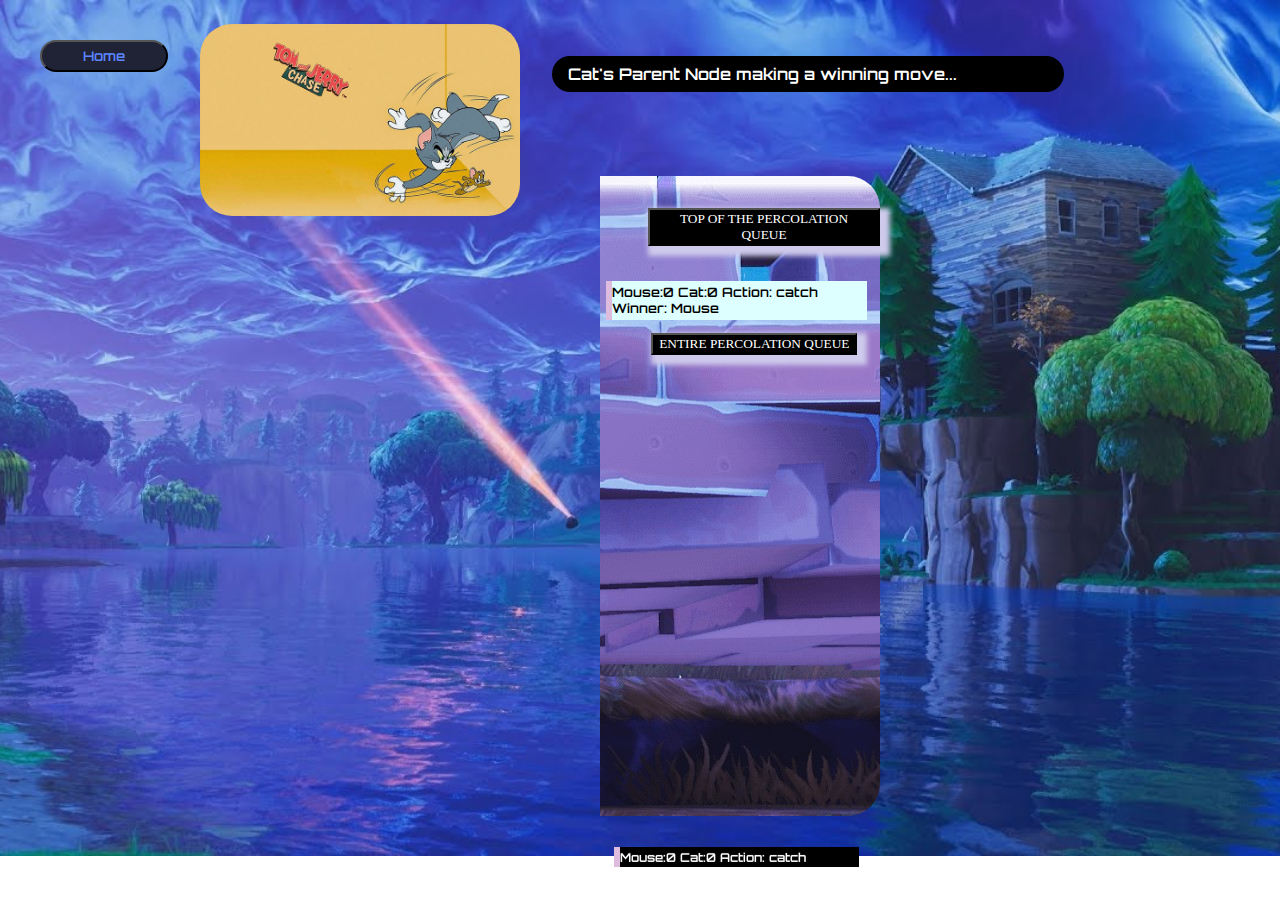
<file: template/g2.html>
<!DOCTYPE html>
            <html>

            <head>
                <script src="https://cdn.anychart.com/releases/8.7.1/js/anychart-core.min.js"></script>
                <script src="https://cdn.anychart.com/releases/8.7.1/js/anychart-graph.min.js"></script>
                <script src="https://cdn.anychart.com/releases/8.7.1/js/anychart-data-adapter.min.js"></script>
                <style type="text/css">
                    #container {
                        width: 100%;
                        height: 100%;
                        margin: 0;
                        padding: 0;
                    }
                    @font-face {
                        font-family: gamef;
                        src: url("https://kowndinya2000.github.io/cs512.github.io/Orbitron-SemiBold.ttf");
                    }
                    @import url('https://fonts.googleapis.com/css2?family=Creepster&display=swap');
                </style>
            <script>
                function goHome() {
                    document.getElementById("gohome").click()
                }
            </script>    
            </head>

<body style="background-image: url('https://kowndinya2000.github.io/cs512.github.io/f5.jpg');background-position: center;background-size: cover;background-repeat: no-repeat;padding: 2rem;">
                <a href="/home" id="gohome" style="display:none;">Home</a>
                <button onclick="goHome()" style="background: #1F2335;border-radius: 2rem;width: 8rem;height: 2rem;color: #5c86ff;font-family: gamef;position: absolute;">
                    Home
                </button>
               <!-- <button onclick="update_graph()" style="background: #1F2335;border-radius: 2rem;width: 8rem;height: 2rem;color: #E34C26;font-family: gamef;position: absolute;margin-top: 5rem;">
                    Change graph
                </button> -->
                <div class="editor-block" style="position:absolute;margin-left:60rem;margin-top:25rem;display: block;width: 500px;height: 400px;background: linear-gradient(109.61deg, #4C4F5A 4.26%, #202125 84.84%);border-radius: 10px;background: #C5C8D4;visibility:hidden">
                <div style="height: 2rem;display: flex;width: 100%;padding: 0.2rem 1rem 0.2rem 1rem;">
                    <div style="flex:5;">
                        <h1 style="  font-family: Lato, sans-serif;
                        font-weight: 900;
                        font-size: 14px;
                        letter-spacing: 1.57px;
                        color: #000;
                        margin: 0;">Corresponding Alogrithm Snippets</h1>
                    </div>
                    <div style="flex: 1;align-items: flex-end;">
                        <svg width="16" height="8" viewBox="0 0 16 8" fill="none" xmlns="http://www.w3.org/2000/svg" style="margin-left:1rem"><path d="M8.7089 7.65105L14.8704 2.02908C15.1112 1.80937 15.2528 1.51212 15.2528 1.18902C15.2528 0.865913 15.1112 0.56866 14.8704 0.348951C14.6296 0.129241 14.3038 0 13.9497 0C13.5956 0 13.2698 0.129241 13.029 0.348951L7.75989 5.1567L2.49077 0.348951C2.24998 0.129241 1.9242 0 1.57009 0C1.21598 0 0.890202 0.129241 0.649409 0.336026C0.380287 0.568659 0.252808 0.878837 0.252808 1.18902C0.252808 1.48627 0.380286 1.78352 0.621079 2.02908C2.23581 3.51535 6.42844 7.3538 6.71173 7.6252L6.74006 7.65105C7.24998 8.11632 8.19898 8.11632 8.7089 7.65105Z" fill="#4C4F5A"/></svg>
                    </div>
                
                </div>
                <div>
                    
                </div>
                </div>
                <img src="https://kowndinya2000.github.io/cs512.github.io/tj.jpg" alt="" style="position: absolute;margin-left: 10rem;margin-right: auto;border-radius: 2rem;z-index: 2;margin-top: -1rem;width: 20rem;height: 12rem;">
               <div style="position: absolute;margin-left: 32rem;margin-right: auto;border-radius: 2rem;z-index: 2;margin-top: 1rem;width: 30rem;padding: 0.5rem 1rem;background: #C5C8D4;align-content: center;align-self: auto;align-items: center;background:#000;color:#fff;font-family:gamef;" id="top_info">
                   Percolating the graph using a bottom up strategy
                    
                </div>
                <div style="display: flex;flex-direction: row;height: 40rem;width: 70%;align-items: stretch;margin-top: 8.5rem;border-radius: 2rem;">
                    <div id="container" style="flex:3;border-radius: 2rem;"></div>
                    <div style="flex: 1.5;font-family: gamef;color: white;background: url('https://kowndinya2000.github.io/cs512.github.io/ft.jpg');font-weight: bold;border-radius: 0rem 2rem 2rem 0rem;padding-top: 2rem;"> 
                        <button style="background: #000;box-shadow: 5px 5px 5px 5px  #CECAeC;font-family: 'Creepster', cursive;color: white;align-content: center;margin-left: 3rem;">
                            TOP OF THE PERCOLATION QUEUE 
                        </button>
                        <div  style="align-self: center;width: 100%;padding: 0.2rem;">
                            <p id="curr_state" style="font-family: gamef;color: black;font-size:0.8rem;margin-top: 2rem;margin-left: 0.2rem;margin-right:1rem;padding-top: 0.2rem;padding-bottom: 0.2rem;background:#ddffff;border-left: #DEBCDE solid 6px;font-weight: bold;">mouse:&nbsp;0&nbsp;cat:&nbsp;0&nbsp;action:&nbsp;mouse wins&nbsp;</p>
                             <button style="background: #000;box-shadow: 5px 5px 5px 5px  #CECAeC;font-family: 'Creepster', cursive;color: white;align-content: center;margin-left: 3rem;">
                                ENTIRE PERCOLATION QUEUE 
                            </button>
                            <marquee scrollamount="5" behavior="scroll" direction="up" id="full_stack" style="padding:0.5rem;height:30rem;overflow:scroll;margin-top: 1rem;"></marquee>
                        </div>
                        <div id="add_scripts">

                        </div>
                        <button style="visibility: hidden;" onclick="update_msg('hi')" id="clickme">Change</button>
                    </div>
                            
                </div>
                
                <script>
                        var graphs = [
                        [[2,3],[2],[0,1],[0,4],[3]],
                        [[2,3],[3,4],[0,4],[0,1],[1,2]],
                        [[2,3],[2,3,4],[0,1],[0,1,4],[1,3]],
                        [[1,4],[0,2,5,6],[1,7],[5,7,8],[0,7,9],[1,3,9],[1],[2,3,4,9],[3],[4,5,7]],
                        [[3],[12,13,14],[8,9,10,11],[0,5,6,11,13,14],[8,9,12],[3,9,10,14],[3],[8,9],[2,4,7,9],[2,4,5,7,8,11],[2,5,13],[2,3,9,12],[1,4,11,13],[1,3,10,12,14],[1,3,5,13]],
                        [[3],[2,6,8,9],[1,4,5,9,11],[0,4,6,7,8],[2,3,10],[2,6,9,11],[1,3,5,8,11],[3,10,11],[1,3,6],[1,2,5],[4,7,11],[2,5,6,7,10]],
                        [[3],[2,5,6,12],[1,3,8,9,12],[0,2,4,5,8,11,13],[3,7,8,11,13],[1,3,6,8,10],[1,5,7,10],[4,6,10],[2,3,4,5],[2,12,13],[5,6,7,11],[3,4,10,13],[1,2,9],[3,4,9,11]],
                        [[3],[2,5,6],[1,4,7,8],[0,4,5,6],[2,3,8],[1,3,6],[1,3,5,7,8],[2,6,8],[2,4,6,7]],
                        [[6],[4],[9],[5],[1,5],[3,4,6],[0,5,10],[8,9,10],[7],[2,7],[6,7]],
                        [[2,9,14],[2,5,7],[0,1,3,8,9,11,14],[2,12],[5,11,18],[1,4,18],[9,17,19],[1,11,12,13,14,17,19],[2,16,17],[0,2,6,12,14,18],[14],[2,4,7],[3,7,9,13],[7,12,14],[0,2,7,9,10,13,17],[18],[8,19],[6,7,8,14,19],[4,5,9,15],[6,7,16,17]],
                        [[3,4,6,7,9,15,16,18],[4,5,8,19],[3,4,6,9,17,18],[0,2,11,15],[0,1,10,6,2,12,14,16],[1,10,7,9,15,17,18],[0,10,4,7,9,2,11,12,13,14,15,17,19],[0,10,5,6,9,16,17],[1,9,14,15,16,19],[0,10,5,6,7,8,2,11,13,15,16,17,18],[4,5,6,7,9,18],[3,6,9,12,19],[4,6,11,15,17,19],[6,9,15,17,18,19],[4,6,8,15,19],[0,3,5,6,8,9,12,13,14,16,19],[0,4,7,8,9,15,17,18,19],[5,6,7,9,2,12,13,16],[0,10,5,9,2,13,16],[1,6,8,11,12,13,14,15,16]],
                        [[1,4,5,7,9,16,27,29,30,36,39,43,45],[0,2,4,11,12,13,18,29,31,45],[1,6,8,13,15,18,20,21,24,27,30,32,40,44],[4,5,9,13,19,24,30,37,38,39,41,46],[0,1,3,14,27,28,30,33,44,47],[0,3,7,9,19,21,27,29,30,32,33,35],[2,7,12,13,17,22,23,26,41,45],[0,5,6,17,20,22,24,28,29,36],[2,9,11,12,14,15,18,26,27,36,47,49],[0,3,5,8,10,11,13,22,25,27,33,36,39,40],[9,28,38,44,46,48],[1,8,9,12,15,20,22,25,33,38,46,47],[1,6,8,11,21,22,23,27,32,44,46,48],[1,2,3,6,9,21,28,37,48],[4,8,17,19,23,36,37,43,44,49],[2,8,11,24,26,33,37,43,46,47],[0,20,27,32,36,41,47,48],[6,7,14,20,25,27,38],[1,2,8,19,31,33,34,38],[3,5,14,18,27,28,33,38,47,48],[2,7,11,16,17,26,30,41,42,43],[2,5,12,13,31,34,37,46],[6,7,9,11,12,24,25,28,29,30,36,43,49],[6,12,14,25,28,30,31,33,35,38,44,49],[2,3,7,15,22,25,29,31,32,41,43,45],[9,11,17,22,23,24,31,32,35,38],[6,8,15,20,30,36,43,45,48],[0,2,4,5,8,9,12,16,17,19,30,35,36,47,49],[4,7,10,13,19,22,23,33,43,44,45,49],[0,1,5,7,22,24,37,41,45],[0,2,3,4,5,20,22,23,26,27,32,33,39,42,46,48],[1,18,21,23,24,25,33,35,41,42,44],[2,5,12,16,24,25,30,34,46],[4,5,9,11,15,18,19,23,28,30,31],[18,21,32,35,36,37,41,47,49],[5,23,25,27,31,34,41,44],[0,7,8,9,14,16,22,26,27,34,42,46],[3,13,14,15,21,29,34,42,44,46,48],[3,10,11,17,18,19,23,25,39],[0,3,9,30,38,46],[2,9,41,42,48],[3,6,16,20,24,29,31,34,35,40,44],[20,30,31,36,37,40,43],[0,14,15,20,22,24,26,28,42],[2,4,10,12,14,23,28,31,35,37,41],[0,1,6,24,26,28,29,48],[3,10,11,12,15,21,30,32,36,37,39,48],[4,8,11,15,16,19,27,34],[10,12,13,16,19,26,30,37,40,45,46],[8,14,22,23,27,28,34]]
                    ]
        var scroll_content = `<p style="font-family: gamef;color: white;font-size:small;background:#2E66C7;box-shadow: 1px 2px 2px 1px #fff9f4">BFS Search is displayed here</p>`
        var position_of_cat = 2
        var position_of_mouse = 1 
        var graph_config = [[2,3],[3,4],[0,4],[0,1],[1,2]]
        var stack_trace_bag = []

                    function update_msg(params) {
                        document.getElementById("curr_state").innerText = params 
                    }
                    function update_graph() {
                        var graph_num = Math.floor(Math.random() * 12);
                        var graph_data  = {"nodes":[], "edges":[]}
                        if(position_of_mouse == 0){
                            graph_data["nodes"].push({"id":"0", "height":48, "fill": {"src":"https://kowndinya2000.github.io/cs512.github.io/jerry_goal.png"}});      
                            graph_data["nodes"].push({"id":position_of_cat.toString(), "height":48, "fill": {"src":"https://kowndinya2000.github.io/cs512.github.io/tom.png"}});          
                        } else{
                            graph_data["nodes"].push({"id":"0", "height":48, "fill": {"src":"https://kowndinya2000.github.io/cs512.github.io/goal.png"}});    
                            graph_data["nodes"].push({"id":position_of_mouse.toString(), "height":48, "fill": {"src":"https://kowndinya2000.github.io/cs512.github.io/jerry.png"}});
                            graph_data["nodes"].push({"id":position_of_cat.toString(), "height":48, "fill": {"src":"https://kowndinya2000.github.io/cs512.github.io/tom.png"}});                
                        }
                        graph_config = graphs[graph_num]
                        for(let j=1;j<graph_config.length;j++){
                            if(j!= position_of_cat && j!=position_of_mouse ){
                                graph_data["nodes"].push({"id":j.toString(), "height":48, "fill": {"src":"https://kowndinya2000.github.io/cs512.github.io/node_g.png"}});
                            }
                        }
                        for(let i=0; i<graph_config.length; i++){
                            for(let j=0;j<graph_config[i].length;j++){
                                graph_data["edges"].push({"from":i.toString(), "to":graph_config[i][j].toString()});
                            }
                        }
                        document.getElementById("container").innerHTML = ""
                        var chart = anychart.graph(graph_data);
                        var nodes = chart.nodes();

                        nodes.normal().height(48);
                        nodes.hovered().height(56);
                        nodes.selected().height(56);

                        nodes.normal().stroke(null);
                        nodes.hovered().stroke("#3D43BF", 3);
                        nodes.selected().stroke("#FEFDF9", 3);
                        chart.container("container").draw();

                    }
                    function update_graph2() {
                        var graph_data  = {"nodes":[], "edges":[]}
                        if(position_of_mouse == 0){
                            graph_data["nodes"].push({"id":"0", "height":48, "fill": {"src":"https://kowndinya2000.github.io/cs512.github.io/jerry_goal.png"}});      
                            graph_data["nodes"].push({"id":position_of_cat.toString(), "height":48, "fill": {"src":"https://kowndinya2000.github.io/cs512.github.io/tom.png"}});          
                        } else{
                            graph_data["nodes"].push({"id":"0", "height":48, "fill": {"src":"https://kowndinya2000.github.io/cs512.github.io/goal.png"}});    
                            graph_data["nodes"].push({"id":position_of_mouse.toString(), "height":48, "fill": {"src":"https://kowndinya2000.github.io/cs512.github.io/jerry.png"}});
                            graph_data["nodes"].push({"id":position_of_cat.toString(), "height":48, "fill": {"src":"https://kowndinya2000.github.io/cs512.github.io/tom.png"}});              
                        }
                        for(let j=1;j<graph_config.length;j++){
                            if(j!= position_of_cat && j!=position_of_mouse ){
                                graph_data["nodes"].push({"id":j.toString(), "height":48, "fill": {"src":"https://kowndinya2000.github.io/cs512.github.io/node_g.png"}});
                            }
                        }
                        for(let i=0; i<graph_config.length; i++){
                            for(let j=0;j<graph_config[i].length;j++){
                                graph_data["edges"].push({"from":i.toString(), "to":graph_config[i][j].toString()});
                            }
                        }
                        document.getElementById("container").innerHTML = ""
                        var chart = anychart.graph(graph_data);
                        var nodes = chart.nodes();

                        nodes.normal().height(48);
                        nodes.hovered().height(56);
                        nodes.selected().height(56);

                        nodes.normal().stroke(null);
                        nodes.hovered().stroke("#3D43BF", 3);
                        nodes.selected().stroke("#FEFDF9", 3);
                        chart.container("container").draw();

                    }
         document.getElementById("full_stack").innerHTML += '<p style="font-family: gamef;color: #fff;font-size:0.75rem;margin-top: 2rem;margin-left: 0.2rem;margin-right:1rem;padding-top: 0.2rem;padding-bottom: 0.2rem;background:#000;border-left: #DEBCDE solid 6px;font-weight: bold;">Mouse:0 Cat:0 Action: catch Winner: Mouse </p>' 
document.getElementById('top_info').innerHTML = "Immediate Coloring - Enqueing nodes that are colored..."
            setTimeout(() => {   
                         document.getElementById("curr_state").innerText = "Mouse:0 Cat:0 Action: catch Winner: Mouse"
                    position_of_cat = 0

                     position_of_mouse = 0

                     update_graph2()
                     }, + 700);   
                     
            

         document.getElementById("full_stack").innerHTML += '<p style="font-family: gamef;color: #fff;font-size:0.75rem;margin-top: 2rem;margin-left: 0.2rem;margin-right:1rem;padding-top: 0.2rem;padding-bottom: 0.2rem;background:#000;border-left: #DEBCDE solid 6px;font-weight: bold;">Mouse:0 Cat:0 Action: escape Winner: Mouse </p>' 
document.getElementById('top_info').innerHTML = "Immediate Coloring - Enqueing nodes that are colored..."
            setTimeout(() => {   
                         document.getElementById("curr_state").innerText = "Mouse:0 Cat:0 Action: escape Winner: Mouse"
                    position_of_cat = 0

                     position_of_mouse = 0

                     update_graph2()
                     }, + 1400);   
                     
            

         document.getElementById("full_stack").innerHTML += '<p style="font-family: gamef;color: #fff;font-size:0.75rem;margin-top: 2rem;margin-left: 0.2rem;margin-right:1rem;padding-top: 0.2rem;padding-bottom: 0.2rem;background:#000;border-left: #DEBCDE solid 6px;font-weight: bold;">Mouse:0 Cat:1 Action: catch Winner: Mouse </p>' 
document.getElementById('top_info').innerHTML = "Immediate Coloring - Enqueing nodes that are colored..."
            setTimeout(() => {   
                         document.getElementById("curr_state").innerText = "Mouse:0 Cat:1 Action: catch Winner: Mouse"
                    position_of_cat = 1

                     position_of_mouse = 0

                     update_graph2()
                     }, + 2100);   
                     
            

         document.getElementById("full_stack").innerHTML += '<p style="font-family: gamef;color: #fff;font-size:0.75rem;margin-top: 2rem;margin-left: 0.2rem;margin-right:1rem;padding-top: 0.2rem;padding-bottom: 0.2rem;background:#000;border-left: #DEBCDE solid 6px;font-weight: bold;">Mouse: 1 Cat: 1 Action: catch Winner: Cat </p>' 
document.getElementById('top_info').innerHTML = "Eventual Coloring - Enqueing nodes that are colored..."
            setTimeout(() => {   
                         document.getElementById("curr_state").innerText = "Mouse: 1 Cat: 1 Action: catch Winner: Cat"
                    position_of_cat = 1

                     position_of_mouse = 1

                     update_graph2()
                     }, + 2800);   
                     
            

         document.getElementById("full_stack").innerHTML += '<p style="font-family: gamef;color: #fff;font-size:0.75rem;margin-top: 2rem;margin-left: 0.2rem;margin-right:1rem;padding-top: 0.2rem;padding-bottom: 0.2rem;background:#000;border-left: #DEBCDE solid 6px;font-weight: bold;">Mouse:0 Cat:1 Action: escape Winner: Mouse </p>' 
document.getElementById('top_info').innerHTML = "Immediate Coloring - Enqueing nodes that are colored..."
            setTimeout(() => {   
                         document.getElementById("curr_state").innerText = "Mouse:0 Cat:1 Action: escape Winner: Mouse"
                    position_of_cat = 1

                     position_of_mouse = 0

                     update_graph2()
                     }, + 3500);   
                     
            

         document.getElementById("full_stack").innerHTML += '<p style="font-family: gamef;color: #fff;font-size:0.75rem;margin-top: 2rem;margin-left: 0.2rem;margin-right:1rem;padding-top: 0.2rem;padding-bottom: 0.2rem;background:#000;border-left: #DEBCDE solid 6px;font-weight: bold;">Mouse: 1 Cat: 1 Action: escape Winner: Cat </p>' 
document.getElementById('top_info').innerHTML = "Eventual Coloring - Enqueing nodes that are colored..."
            setTimeout(() => {   
                         document.getElementById("curr_state").innerText = "Mouse: 1 Cat: 1 Action: escape Winner: Cat"
                    position_of_cat = 1

                     position_of_mouse = 1

                     update_graph2()
                     }, + 4200);   
                     
            

         document.getElementById("full_stack").innerHTML += '<p style="font-family: gamef;color: #fff;font-size:0.75rem;margin-top: 2rem;margin-left: 0.2rem;margin-right:1rem;padding-top: 0.2rem;padding-bottom: 0.2rem;background:#000;border-left: #DEBCDE solid 6px;font-weight: bold;">Mouse:0 Cat:2 Action: catch Winner: Mouse </p>' 
document.getElementById('top_info').innerHTML = "Immediate Coloring - Enqueing nodes that are colored..."
            setTimeout(() => {   
                         document.getElementById("curr_state").innerText = "Mouse:0 Cat:2 Action: catch Winner: Mouse"
                    position_of_cat = 2

                     position_of_mouse = 0

                     update_graph2()
                     }, + 4900);   
                     
            

         document.getElementById("full_stack").innerHTML += '<p style="font-family: gamef;color: #fff;font-size:0.75rem;margin-top: 2rem;margin-left: 0.2rem;margin-right:1rem;padding-top: 0.2rem;padding-bottom: 0.2rem;background:#000;border-left: #DEBCDE solid 6px;font-weight: bold;">Mouse: 2 Cat: 2 Action: catch Winner: Cat </p>' 
document.getElementById('top_info').innerHTML = "Eventual Coloring - Enqueing nodes that are colored..."
            setTimeout(() => {   
                         document.getElementById("curr_state").innerText = "Mouse: 2 Cat: 2 Action: catch Winner: Cat"
                    position_of_cat = 2

                     position_of_mouse = 2

                     update_graph2()
                     }, + 5600);   
                     
            

         document.getElementById("full_stack").innerHTML += '<p style="font-family: gamef;color: #fff;font-size:0.75rem;margin-top: 2rem;margin-left: 0.2rem;margin-right:1rem;padding-top: 0.2rem;padding-bottom: 0.2rem;background:#000;border-left: #DEBCDE solid 6px;font-weight: bold;">Mouse:0 Cat:2 Action: escape Winner: Mouse </p>' 
document.getElementById('top_info').innerHTML = "Immediate Coloring - Enqueing nodes that are colored..."
            setTimeout(() => {   
                         document.getElementById("curr_state").innerText = "Mouse:0 Cat:2 Action: escape Winner: Mouse"
                    position_of_cat = 2

                     position_of_mouse = 0

                     update_graph2()
                     }, + 6300);   
                     
            

         document.getElementById("full_stack").innerHTML += '<p style="font-family: gamef;color: #fff;font-size:0.75rem;margin-top: 2rem;margin-left: 0.2rem;margin-right:1rem;padding-top: 0.2rem;padding-bottom: 0.2rem;background:#000;border-left: #DEBCDE solid 6px;font-weight: bold;">Mouse: 2 Cat: 2 Action: escape Winner: Cat </p>' 
document.getElementById('top_info').innerHTML = "Eventual Coloring - Enqueing nodes that are colored..."
            setTimeout(() => {   
                         document.getElementById("curr_state").innerText = "Mouse: 2 Cat: 2 Action: escape Winner: Cat"
                    position_of_cat = 2

                     position_of_mouse = 2

                     update_graph2()
                     }, + 7000);   
                     
            

         document.getElementById("full_stack").innerHTML += '<p style="font-family: gamef;color: #fff;font-size:0.75rem;margin-top: 2rem;margin-left: 0.2rem;margin-right:1rem;padding-top: 0.2rem;padding-bottom: 0.2rem;background:#000;border-left: #DEBCDE solid 6px;font-weight: bold;">Mouse:0 Cat:3 Action: catch Winner: Mouse </p>' 
document.getElementById('top_info').innerHTML = "Immediate Coloring - Enqueing nodes that are colored..."
            setTimeout(() => {   
                         document.getElementById("curr_state").innerText = "Mouse:0 Cat:3 Action: catch Winner: Mouse"
                    position_of_cat = 3

                     position_of_mouse = 0

                     update_graph2()
                     }, + 7700);   
                     
            

         document.getElementById("full_stack").innerHTML += '<p style="font-family: gamef;color: #fff;font-size:0.75rem;margin-top: 2rem;margin-left: 0.2rem;margin-right:1rem;padding-top: 0.2rem;padding-bottom: 0.2rem;background:#000;border-left: #DEBCDE solid 6px;font-weight: bold;">Mouse: 3 Cat: 3 Action: catch Winner: Cat </p>' 
document.getElementById('top_info').innerHTML = "Eventual Coloring - Enqueing nodes that are colored..."
            setTimeout(() => {   
                         document.getElementById("curr_state").innerText = "Mouse: 3 Cat: 3 Action: catch Winner: Cat"
                    position_of_cat = 3

                     position_of_mouse = 3

                     update_graph2()
                     }, + 8400);   
                     
            

         document.getElementById("full_stack").innerHTML += '<p style="font-family: gamef;color: #fff;font-size:0.75rem;margin-top: 2rem;margin-left: 0.2rem;margin-right:1rem;padding-top: 0.2rem;padding-bottom: 0.2rem;background:#000;border-left: #DEBCDE solid 6px;font-weight: bold;">Mouse:0 Cat:3 Action: escape Winner: Mouse </p>' 
document.getElementById('top_info').innerHTML = "Immediate Coloring - Enqueing nodes that are colored..."
            setTimeout(() => {   
                         document.getElementById("curr_state").innerText = "Mouse:0 Cat:3 Action: escape Winner: Mouse"
                    position_of_cat = 3

                     position_of_mouse = 0

                     update_graph2()
                     }, + 9100);   
                     
            

         document.getElementById("full_stack").innerHTML += '<p style="font-family: gamef;color: #fff;font-size:0.75rem;margin-top: 2rem;margin-left: 0.2rem;margin-right:1rem;padding-top: 0.2rem;padding-bottom: 0.2rem;background:#000;border-left: #DEBCDE solid 6px;font-weight: bold;">Mouse: 3 Cat: 3 Action: escape Winner: Cat </p>' 
document.getElementById('top_info').innerHTML = "Eventual Coloring - Enqueing nodes that are colored..."
            setTimeout(() => {   
                         document.getElementById("curr_state").innerText = "Mouse: 3 Cat: 3 Action: escape Winner: Cat"
                    position_of_cat = 3

                     position_of_mouse = 3

                     update_graph2()
                     }, + 9800);   
                     
            

         document.getElementById("full_stack").innerHTML += '<p style="font-family: gamef;color: #fff;font-size:0.75rem;margin-top: 2rem;margin-left: 0.2rem;margin-right:1rem;padding-top: 0.2rem;padding-bottom: 0.2rem;background:#000;border-left: #DEBCDE solid 6px;font-weight: bold;">Mouse:0 Cat:4 Action: catch Winner: Mouse </p>' 
document.getElementById('top_info').innerHTML = "Immediate Coloring - Enqueing nodes that are colored..."
            setTimeout(() => {   
                         document.getElementById("curr_state").innerText = "Mouse:0 Cat:4 Action: catch Winner: Mouse"
                    position_of_cat = 4

                     position_of_mouse = 0

                     update_graph2()
                     }, + 10500);   
                     
            

         document.getElementById("full_stack").innerHTML += '<p style="font-family: gamef;color: #fff;font-size:0.75rem;margin-top: 2rem;margin-left: 0.2rem;margin-right:1rem;padding-top: 0.2rem;padding-bottom: 0.2rem;background:#000;border-left: #DEBCDE solid 6px;font-weight: bold;">Mouse: 4 Cat: 4 Action: catch Winner: Cat </p>' 
document.getElementById('top_info').innerHTML = "Eventual Coloring - Enqueing nodes that are colored..."
            setTimeout(() => {   
                         document.getElementById("curr_state").innerText = "Mouse: 4 Cat: 4 Action: catch Winner: Cat"
                    position_of_cat = 4

                     position_of_mouse = 4

                     update_graph2()
                     }, + 11200);   
                     
            

         document.getElementById("full_stack").innerHTML += '<p style="font-family: gamef;color: #fff;font-size:0.75rem;margin-top: 2rem;margin-left: 0.2rem;margin-right:1rem;padding-top: 0.2rem;padding-bottom: 0.2rem;background:#000;border-left: #DEBCDE solid 6px;font-weight: bold;">Mouse:0 Cat:4 Action: escape Winner: Mouse </p>' 
document.getElementById('top_info').innerHTML = "Immediate Coloring - Enqueing nodes that are colored..."
            setTimeout(() => {   
                         document.getElementById("curr_state").innerText = "Mouse:0 Cat:4 Action: escape Winner: Mouse"
                    position_of_cat = 4

                     position_of_mouse = 0

                     update_graph2()
                     }, + 11900);   
                     
            

         document.getElementById("full_stack").innerHTML += '<p style="font-family: gamef;color: #fff;font-size:0.75rem;margin-top: 2rem;margin-left: 0.2rem;margin-right:1rem;padding-top: 0.2rem;padding-bottom: 0.2rem;background:#000;border-left: #DEBCDE solid 6px;font-weight: bold;">Mouse: 4 Cat: 4 Action: escape Winner: Cat </p>' 
document.getElementById('top_info').innerHTML = "Eventual Coloring - Enqueing nodes that are colored..."
            setTimeout(() => {   
                         document.getElementById("curr_state").innerText = "Mouse: 4 Cat: 4 Action: escape Winner: Cat"
                    position_of_cat = 4

                     position_of_mouse = 4

                     update_graph2()
                     }, + 12600);   
                     
            

         document.getElementById("full_stack").innerHTML += '<p style="font-family: gamef;color: #fff;font-size:0.75rem;margin-top: 2rem;margin-left: 0.2rem;margin-right:1rem;padding-top: 0.2rem;padding-bottom: 0.2rem;background:#000;border-left: #DEBCDE solid 6px;font-weight: bold;">Mouse: 2 Cat: 0 Action: catch Winner: Cat </p>' 
document.getElementById('top_info').innerHTML = "Cat's Parent Node making a winning move..."
            setTimeout(() => {   
                         document.getElementById("curr_state").innerText = "Mouse: 2 Cat: 0 Action: catch Winner: Cat"
                    position_of_cat = 0

                     position_of_mouse = 2

                     update_graph2()
                     }, + 13300);   
                     
            

         document.getElementById("full_stack").innerHTML += '<p style="font-family: gamef;color: #fff;font-size:0.75rem;margin-top: 2rem;margin-left: 0.2rem;margin-right:1rem;padding-top: 0.2rem;padding-bottom: 0.2rem;background:#000;border-left: #DEBCDE solid 6px;font-weight: bold;">Mouse: 3 Cat: 0 Action: catch Winner: Cat </p>' 
document.getElementById('top_info').innerHTML = "Cat's Parent Node making a winning move..."
            setTimeout(() => {   
                         document.getElementById("curr_state").innerText = "Mouse: 3 Cat: 0 Action: catch Winner: Cat"
                    position_of_cat = 0

                     position_of_mouse = 3

                     update_graph2()
                     }, + 14000);   
                     
            

         document.getElementById("full_stack").innerHTML += '<p style="font-family: gamef;color: #fff;font-size:0.75rem;margin-top: 2rem;margin-left: 0.2rem;margin-right:1rem;padding-top: 0.2rem;padding-bottom: 0.2rem;background:#000;border-left: #DEBCDE solid 6px;font-weight: bold;">Mouse: 1 Cat: 3 Action: escape Winner: Cat </p>' 
document.getElementById('top_info').innerHTML = "Mouse's Parent Node making a winning move..."
            setTimeout(() => {   
                         document.getElementById("curr_state").innerText = "Mouse: 1 Cat: 3 Action: escape Winner: Cat"
                    position_of_cat = 3

                     position_of_mouse = 1

                     update_graph2()
                     }, + 14700);   
                     
            

         document.getElementById("full_stack").innerHTML += '<p style="font-family: gamef;color: #fff;font-size:0.75rem;margin-top: 2rem;margin-left: 0.2rem;margin-right:1rem;padding-top: 0.2rem;padding-bottom: 0.2rem;background:#000;border-left: #DEBCDE solid 6px;font-weight: bold;">Mouse: 1 Cat: 4 Action: escape Winner: Cat </p>' 
document.getElementById('top_info').innerHTML = "Mouse's Parent Node making a winning move..."
            setTimeout(() => {   
                         document.getElementById("curr_state").innerText = "Mouse: 1 Cat: 4 Action: escape Winner: Cat"
                    position_of_cat = 4

                     position_of_mouse = 1

                     update_graph2()
                     }, + 15400);   
                     
            

         document.getElementById("full_stack").innerHTML += '<p style="font-family: gamef;color: #fff;font-size:0.75rem;margin-top: 2rem;margin-left: 0.2rem;margin-right:1rem;padding-top: 0.2rem;padding-bottom: 0.2rem;background:#000;border-left: #DEBCDE solid 6px;font-weight: bold;">Mouse: 2 Cat: 1 Action: catch Winner: Cat </p>' 
document.getElementById('top_info').innerHTML = "Cat's Parent Node making a winning move..."
            setTimeout(() => {   
                         document.getElementById("curr_state").innerText = "Mouse: 2 Cat: 1 Action: catch Winner: Cat"
                    position_of_cat = 1

                     position_of_mouse = 2

                     update_graph2()
                     }, + 16100);   
                     
            

         document.getElementById("full_stack").innerHTML += '<p style="font-family: gamef;color: #fff;font-size:0.75rem;margin-top: 2rem;margin-left: 0.2rem;margin-right:1rem;padding-top: 0.2rem;padding-bottom: 0.2rem;background:#000;border-left: #DEBCDE solid 6px;font-weight: bold;">Mouse: 3 Cat: 1 Action: catch Winner: Cat </p>' 
document.getElementById('top_info').innerHTML = "Cat's Parent Node making a winning move..."
            setTimeout(() => {   
                         document.getElementById("curr_state").innerText = "Mouse: 3 Cat: 1 Action: catch Winner: Cat"
                    position_of_cat = 1

                     position_of_mouse = 3

                     update_graph2()
                     }, + 16800);   
                     
            

         document.getElementById("full_stack").innerHTML += '<p style="font-family: gamef;color: #fff;font-size:0.75rem;margin-top: 2rem;margin-left: 0.2rem;margin-right:1rem;padding-top: 0.2rem;padding-bottom: 0.2rem;background:#000;border-left: #DEBCDE solid 6px;font-weight: bold;">Mouse: 2 Cat: 4 Action: escape Winner: Cat </p>' 
document.getElementById('top_info').innerHTML = "Mouse's Parent Node making a winning move..."
            setTimeout(() => {   
                         document.getElementById("curr_state").innerText = "Mouse: 2 Cat: 4 Action: escape Winner: Cat"
                    position_of_cat = 4

                     position_of_mouse = 2

                     update_graph2()
                     }, + 17500);   
                     
            

         document.getElementById("full_stack").innerHTML += '<p style="font-family: gamef;color: #fff;font-size:0.75rem;margin-top: 2rem;margin-left: 0.2rem;margin-right:1rem;padding-top: 0.2rem;padding-bottom: 0.2rem;background:#000;border-left: #DEBCDE solid 6px;font-weight: bold;">Mouse: 3 Cat: 2 Action: catch Winner: Cat </p>' 
document.getElementById('top_info').innerHTML = "Cat's Parent Node making a winning move..."
            setTimeout(() => {   
                         document.getElementById("curr_state").innerText = "Mouse: 3 Cat: 2 Action: catch Winner: Cat"
                    position_of_cat = 2

                     position_of_mouse = 3

                     update_graph2()
                     }, + 18200);   
                     
            

         document.getElementById("full_stack").innerHTML += '<p style="font-family: gamef;color: #fff;font-size:0.75rem;margin-top: 2rem;margin-left: 0.2rem;margin-right:1rem;padding-top: 0.2rem;padding-bottom: 0.2rem;background:#000;border-left: #DEBCDE solid 6px;font-weight: bold;">Mouse: 3 Cat: 1 Action: escape Winner: Cat </p>' 
document.getElementById('top_info').innerHTML = "Mouse's Parent Node making a winning move..."
            setTimeout(() => {   
                         document.getElementById("curr_state").innerText = "Mouse: 3 Cat: 1 Action: escape Winner: Cat"
                    position_of_cat = 1

                     position_of_mouse = 3

                     update_graph2()
                     }, + 18900);   
                     
            

         document.getElementById("full_stack").innerHTML += '<p style="font-family: gamef;color: #fff;font-size:0.75rem;margin-top: 2rem;margin-left: 0.2rem;margin-right:1rem;padding-top: 0.2rem;padding-bottom: 0.2rem;background:#000;border-left: #DEBCDE solid 6px;font-weight: bold;">Mouse: 2 Cat: 3 Action: catch Winner: Cat </p>' 
document.getElementById('top_info').innerHTML = "Cat's Parent Node making a winning move..."
            setTimeout(() => {   
                         document.getElementById("curr_state").innerText = "Mouse: 2 Cat: 3 Action: catch Winner: Cat"
                    position_of_cat = 3

                     position_of_mouse = 2

                     update_graph2()
                     }, + 19600);   
                     
            

         document.getElementById("full_stack").innerHTML += '<p style="font-family: gamef;color: #fff;font-size:0.75rem;margin-top: 2rem;margin-left: 0.2rem;margin-right:1rem;padding-top: 0.2rem;padding-bottom: 0.2rem;background:#000;border-left: #DEBCDE solid 6px;font-weight: bold;">Mouse: 4 Cat: 1 Action: escape Winner: Cat </p>' 
document.getElementById('top_info').innerHTML = "Mouse's Parent Node making a winning move..."
            setTimeout(() => {   
                         document.getElementById("curr_state").innerText = "Mouse: 4 Cat: 1 Action: escape Winner: Cat"
                    position_of_cat = 1

                     position_of_mouse = 4

                     update_graph2()
                     }, + 20300);   
                     
            

         document.getElementById("full_stack").innerHTML += '<p style="font-family: gamef;color: #fff;font-size:0.75rem;margin-top: 2rem;margin-left: 0.2rem;margin-right:1rem;padding-top: 0.2rem;padding-bottom: 0.2rem;background:#000;border-left: #DEBCDE solid 6px;font-weight: bold;">Mouse: 4 Cat: 2 Action: escape Winner: Cat </p>' 
document.getElementById('top_info').innerHTML = "Mouse's Parent Node making a winning move..."
            setTimeout(() => {   
                         document.getElementById("curr_state").innerText = "Mouse: 4 Cat: 2 Action: escape Winner: Cat"
                    position_of_cat = 2

                     position_of_mouse = 4

                     update_graph2()
                     }, + 21000);   
                     
            

         document.getElementById("full_stack").innerHTML += '<p style="font-family: gamef;color: #fff;font-size:0.75rem;margin-top: 2rem;margin-left: 0.2rem;margin-right:1rem;padding-top: 0.2rem;padding-bottom: 0.2rem;background:#000;border-left: #DEBCDE solid 6px;font-weight: bold;">Mouse: 2 Cat: 4 Action: catch Winner: Cat </p>' 
document.getElementById('top_info').innerHTML = "Cat's Parent Node making a winning move..."
            setTimeout(() => {   
                         document.getElementById("curr_state").innerText = "Mouse: 2 Cat: 4 Action: catch Winner: Cat"
                    position_of_cat = 4

                     position_of_mouse = 2

                     update_graph2()
                     }, + 21700);   
                     
            

         document.getElementById("full_stack").innerHTML += '<p style="font-family: gamef;color: #fff;font-size:0.75rem;margin-top: 2rem;margin-left: 0.2rem;margin-right:1rem;padding-top: 0.2rem;padding-bottom: 0.2rem;background:#000;border-left: #DEBCDE solid 6px;font-weight: bold;">Mouse: 3 Cat: 4 Action: catch Winner: Cat </p>' 
document.getElementById('top_info').innerHTML = "Cat's Parent Node making a winning move..."
            setTimeout(() => {   
                         document.getElementById("curr_state").innerText = "Mouse: 3 Cat: 4 Action: catch Winner: Cat"
                    position_of_cat = 4

                     position_of_mouse = 3

                     update_graph2()
                     }, + 22400);   
                     
            

         document.getElementById("full_stack").innerHTML += '<p style="font-family: gamef;color: #fff;font-size:0.75rem;margin-top: 2rem;margin-left: 0.2rem;margin-right:1rem;padding-top: 0.2rem;padding-bottom: 0.2rem;background:#000;border-left: #DEBCDE solid 6px;font-weight: bold;">Mouse: 2 Cat: 3 Action: escape Winner: Cat </p>' 
document.getElementById('top_info').innerHTML = "Mouse's Parent Node can't make a winning move, hence enqueing all children colored as losing moves"
            setTimeout(() => {   
                         document.getElementById("curr_state").innerText = "Mouse: 2 Cat: 3 Action: escape Winner: Cat"
                    position_of_cat = 3

                     position_of_mouse = 2

                     update_graph2()
                     }, + 23100);   
                     
            

         document.getElementById("full_stack").innerHTML += '<p style="font-family: gamef;color: #fff;font-size:0.75rem;margin-top: 2rem;margin-left: 0.2rem;margin-right:1rem;padding-top: 0.2rem;padding-bottom: 0.2rem;background:#000;border-left: #DEBCDE solid 6px;font-weight: bold;">Mouse: 3 Cat: 2 Action: escape Winner: Cat </p>' 
document.getElementById('top_info').innerHTML = "Mouse's Parent Node can't make a winning move, hence enqueing all children colored as losing moves"
            setTimeout(() => {   
                         document.getElementById("curr_state").innerText = "Mouse: 3 Cat: 2 Action: escape Winner: Cat"
                    position_of_cat = 2

                     position_of_mouse = 3

                     update_graph2()
                     }, + 23800);   
                     
            

         document.getElementById("full_stack").innerHTML += '<p style="font-family: gamef;color: #fff;font-size:0.75rem;margin-top: 2rem;margin-left: 0.2rem;margin-right:1rem;padding-top: 0.2rem;padding-bottom: 0.2rem;background:#000;border-left: #DEBCDE solid 6px;font-weight: bold;">Mouse: 3 Cat: 4 Action: escape Winner: Cat </p>' 
document.getElementById('top_info').innerHTML = "Mouse's Parent Node can't make a winning move, hence enqueing all children colored as losing moves"
            setTimeout(() => {   
                         document.getElementById("curr_state").innerText = "Mouse: 3 Cat: 4 Action: escape Winner: Cat"
                    position_of_cat = 4

                     position_of_mouse = 3

                     update_graph2()
                     }, + 24500);   
                     
            

         document.getElementById("full_stack").innerHTML += '<p style="font-family: gamef;color: #fff;font-size:0.75rem;margin-top: 2rem;margin-left: 0.2rem;margin-right:1rem;padding-top: 0.2rem;padding-bottom: 0.2rem;background:#000;border-left: #DEBCDE solid 6px;font-weight: bold;">Mouse: 2 Cat: 1 Action: escape Winner: Cat </p>' 
document.getElementById('top_info').innerHTML = "Mouse's Parent Node can't make a winning move, hence enqueing all children colored as losing moves"
            setTimeout(() => {   
                         document.getElementById("curr_state").innerText = "Mouse: 2 Cat: 1 Action: escape Winner: Cat"
                    position_of_cat = 1

                     position_of_mouse = 2

                     update_graph2()
                     }, + 25200);   
                     
            

         document.getElementById("full_stack").innerHTML += '<p style="font-family: gamef;color: #fff;font-size:0.75rem;margin-top: 2rem;margin-left: 0.2rem;margin-right:1rem;padding-top: 0.2rem;padding-bottom: 0.2rem;background:#000;border-left: #DEBCDE solid 6px;font-weight: bold;">Mouse: 4 Cat: 3 Action: catch Winner: Cat </p>' 
document.getElementById('top_info').innerHTML = "Cat's Parent Node making a winning move..."
            setTimeout(() => {   
                         document.getElementById("curr_state").innerText = "Mouse: 4 Cat: 3 Action: catch Winner: Cat"
                    position_of_cat = 3

                     position_of_mouse = 4

                     update_graph2()
                     }, + 25900);   
                     
            

         document.getElementById("full_stack").innerHTML += '<p style="font-family: gamef;color: #fff;font-size:0.75rem;margin-top: 2rem;margin-left: 0.2rem;margin-right:1rem;padding-top: 0.2rem;padding-bottom: 0.2rem;background:#000;border-left: #DEBCDE solid 6px;font-weight: bold;">Mouse: 1 Cat: 2 Action: catch Winner: Cat </p>' 
document.getElementById('top_info').innerHTML = "Cat's Parent Node making a winning move..."
            setTimeout(() => {   
                         document.getElementById("curr_state").innerText = "Mouse: 1 Cat: 2 Action: catch Winner: Cat"
                    position_of_cat = 2

                     position_of_mouse = 1

                     update_graph2()
                     }, + 26600);   
                     
            

         document.getElementById("full_stack").innerHTML += '<p style="font-family: gamef;color: #fff;font-size:0.75rem;margin-top: 2rem;margin-left: 0.2rem;margin-right:1rem;padding-top: 0.2rem;padding-bottom: 0.2rem;background:#000;border-left: #DEBCDE solid 6px;font-weight: bold;">Mouse: 1 Cat: 4 Action: catch Winner: Cat </p>' 
document.getElementById('top_info').innerHTML = "Cat's Parent Node making a winning move..."
            setTimeout(() => {   
                         document.getElementById("curr_state").innerText = "Mouse: 1 Cat: 4 Action: catch Winner: Cat"
                    position_of_cat = 4

                     position_of_mouse = 1

                     update_graph2()
                     }, + 27300);   
                     
            

         document.getElementById("full_stack").innerHTML += '<p style="font-family: gamef;color: #fff;font-size:0.75rem;margin-top: 2rem;margin-left: 0.2rem;margin-right:1rem;padding-top: 0.2rem;padding-bottom: 0.2rem;background:#000;border-left: #DEBCDE solid 6px;font-weight: bold;">Mouse: 4 Cat: 1 Action: catch Winner: Cat </p>' 
document.getElementById('top_info').innerHTML = "Cat's Parent Node making a winning move..."
            setTimeout(() => {   
                         document.getElementById("curr_state").innerText = "Mouse: 4 Cat: 1 Action: catch Winner: Cat"
                    position_of_cat = 1

                     position_of_mouse = 4

                     update_graph2()
                     }, + 28000);   
                     
            

         document.getElementById("full_stack").innerHTML += '<p style="font-family: gamef;color: #fff;font-size:0.75rem;margin-top: 2rem;margin-left: 0.2rem;margin-right:1rem;padding-top: 0.2rem;padding-bottom: 0.2rem;background:#000;border-left: #DEBCDE solid 6px;font-weight: bold;">Mouse: 1 Cat: 2 Action: escape Winner: Cat </p>' 
document.getElementById('top_info').innerHTML = "Mouse's Parent Node can't make a winning move, hence enqueing all children colored as losing moves"
            setTimeout(() => {   
                         document.getElementById("curr_state").innerText = "Mouse: 1 Cat: 2 Action: escape Winner: Cat"
                    position_of_cat = 2

                     position_of_mouse = 1

                     update_graph2()
                     }, + 28700);   
                     
            

         document.getElementById("full_stack").innerHTML += '<p style="font-family: gamef;color: #fff;font-size:0.75rem;margin-top: 2rem;margin-left: 0.2rem;margin-right:1rem;padding-top: 0.2rem;padding-bottom: 0.2rem;background:#000;border-left: #DEBCDE solid 6px;font-weight: bold;">Mouse: 4 Cat: 3 Action: escape Winner: Cat </p>' 
document.getElementById('top_info').innerHTML = "Mouse's Parent Node can't make a winning move, hence enqueing all children colored as losing moves"
            setTimeout(() => {   
                         document.getElementById("curr_state").innerText = "Mouse: 4 Cat: 3 Action: escape Winner: Cat"
                    position_of_cat = 3

                     position_of_mouse = 4

                     update_graph2()
                     }, + 29400);   
                     
            

         document.getElementById("full_stack").innerHTML += '<p style="font-family: gamef;color: #fff;font-size:0.75rem;margin-top: 2rem;margin-left: 0.2rem;margin-right:1rem;padding-top: 0.2rem;padding-bottom: 0.2rem;background:#000;border-left: #DEBCDE solid 6px;font-weight: bold;">Mouse: 4 Cat: 2 Action: catch Winner: Cat </p>' 
document.getElementById('top_info').innerHTML = "Cat's Parent Node making a winning move..."
            setTimeout(() => {   
                         document.getElementById("curr_state").innerText = "Mouse: 4 Cat: 2 Action: catch Winner: Cat"
                    position_of_cat = 2

                     position_of_mouse = 4

                     update_graph2()
                     }, + 30100);   
                     
            

         document.getElementById("full_stack").innerHTML += '<p style="font-family: gamef;color: #fff;font-size:0.75rem;margin-top: 2rem;margin-left: 0.2rem;margin-right:1rem;padding-top: 0.2rem;padding-bottom: 0.2rem;background:#000;border-left: #DEBCDE solid 6px;font-weight: bold;">Mouse: 1 Cat: 3 Action: catch Winner: Cat </p>' 
document.getElementById('top_info').innerHTML = "Cat's Parent Node making a winning move..."
            setTimeout(() => {   
                         document.getElementById("curr_state").innerText = "Mouse: 1 Cat: 3 Action: catch Winner: Cat"
                    position_of_cat = 3

                     position_of_mouse = 1

                     update_graph2()
                     }, + 30800);   
                     
            

        
            setTimeout(() => {
                document.getElementById("full_stack").innerHTML = "" 
                document.getElementById("full_stack").style.visibility = "hidden"    
                document.getElementById("curr_state").innerText = "Visualization Complete and Cat Wins Finally"
                    position_of_cat = 3

                     position_of_mouse = 1

                     update_graph2()
                     }, + 31500);   
            

         
        </script>
    
    <script>
        var graph_data  = {"nodes":[], "edges":[]}
        graph_data["nodes"].push({"id":"0", "height":48, "fill": {"src":"https://kowndinya2000.github.io/cs512.github.io/goal.png"}});
        graph_data["nodes"].push({"id":"1", "height":48, "fill": {"src":"https://kowndinya2000.github.io/cs512.github.io/jerry.png"}});
        graph_data["nodes"].push({"id":"2", "height":48, "fill": {"src":"https://kowndinya2000.github.io/cs512.github.io/tom.png"}});
        
        for(let i=3; i<graph_config.length; i++){
            graph_data["nodes"].push({"id":i.toString(), "height":48, "fill": {"src":"https://kowndinya2000.github.io/cs512.github.io/node_g.png"}});
        }
        for(let i=0; i<graph_config.length; i++){
            for(let j=0;j<graph_config[i].length;j++){
                graph_data["edges"].push({"from":i.toString(), "to":graph_config[i][j].toString()});
            }
        }
        anychart.onDocumentReady(function () {
        var chart = anychart.graph(graph_data);
            var nodes = chart.nodes();

            nodes.normal().height(48);
            nodes.hovered().height(56);
            nodes.selected().height(56);

            nodes.normal().stroke(null);
            nodes.hovered().stroke("#3D43BF", 3);
            nodes.selected().stroke("#FEFDF9", 3);
        chart.container("container").draw();
        });
        
    </script>
    </body>

    </html>
</file>
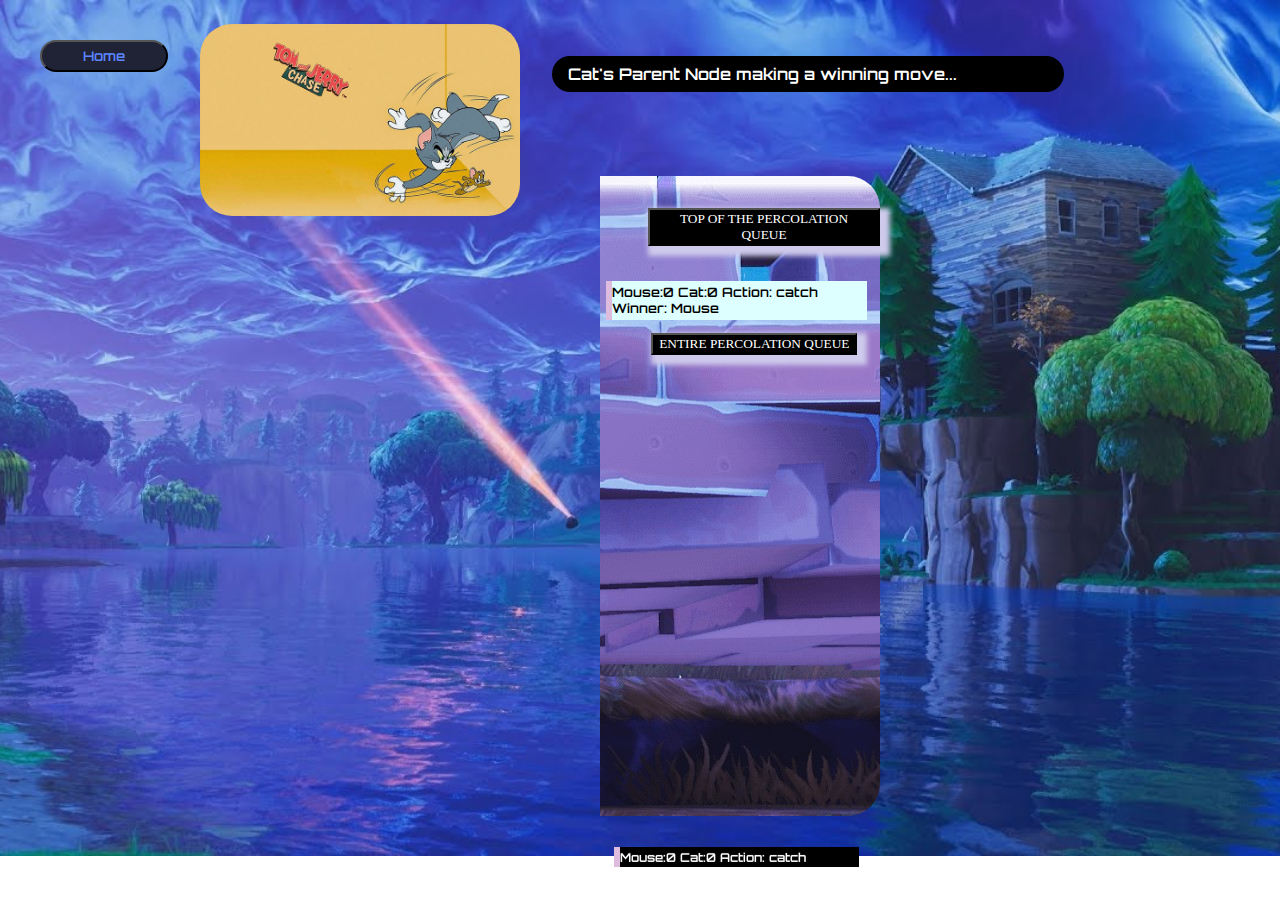
<file: template/g3.html>
<!DOCTYPE html>
            <html>

            <head>
                <script src="https://cdn.anychart.com/releases/8.7.1/js/anychart-core.min.js"></script>
                <script src="https://cdn.anychart.com/releases/8.7.1/js/anychart-graph.min.js"></script>
                <script src="https://cdn.anychart.com/releases/8.7.1/js/anychart-data-adapter.min.js"></script>
                <style type="text/css">
                    #container {
                        width: 100%;
                        height: 100%;
                        margin: 0;
                        padding: 0;
                    }
                    @font-face {
                        font-family: gamef;
                        src: url("https://kowndinya2000.github.io/cs512.github.io/Orbitron-SemiBold.ttf");
                    }
                    @import url('https://fonts.googleapis.com/css2?family=Creepster&display=swap');
                </style>
            <script>
                function goHome() {
                    document.getElementById("gohome").click()
                }
            </script>    
        </head>

            <body style="background-image: url('https://kowndinya2000.github.io/cs512.github.io/f5.jpg');background-position: center;background-size: cover;background-repeat: no-repeat;padding: 2rem;">
                <a href="/home" id="gohome" style="display:none;">Home</a>
                <button onclick="goHome()" style="background: #1F2335;border-radius: 2rem;width: 8rem;height: 2rem;color: #5c86ff;font-family: gamef;position: absolute;">
                    Home
                </button>
              <!--  <button onclick="update_graph()" style="background: #1F2335;border-radius: 2rem;width: 8rem;height: 2rem;color: #E34C26;font-family: gamef;position: absolute;margin-top: 5rem;">
                    Change graph
                </button> -->
                <div class="editor-block" style="position:absolute;margin-left:60rem;margin-top:25rem;display: block;width: 500px;height: 400px;background: linear-gradient(109.61deg, #4C4F5A 4.26%, #202125 84.84%);border-radius: 10px;background: #C5C8D4;visibility:hidden">
                <div style="height: 2rem;display: flex;width: 100%;padding: 0.2rem 1rem 0.2rem 1rem;">
                    <div style="flex:5;">
                        <h1 style="  font-family: Lato, sans-serif;
                        font-weight: 900;
                        font-size: 14px;
                        letter-spacing: 1.57px;
                        color: #000;
                        margin: 0;">Corresponding Alogrithm Snippets</h1>
                    </div>
                    <div style="flex: 1;align-items: flex-end;">
                        <svg width="16" height="8" viewBox="0 0 16 8" fill="none" xmlns="http://www.w3.org/2000/svg" style="margin-left:1rem"><path d="M8.7089 7.65105L14.8704 2.02908C15.1112 1.80937 15.2528 1.51212 15.2528 1.18902C15.2528 0.865913 15.1112 0.56866 14.8704 0.348951C14.6296 0.129241 14.3038 0 13.9497 0C13.5956 0 13.2698 0.129241 13.029 0.348951L7.75989 5.1567L2.49077 0.348951C2.24998 0.129241 1.9242 0 1.57009 0C1.21598 0 0.890202 0.129241 0.649409 0.336026C0.380287 0.568659 0.252808 0.878837 0.252808 1.18902C0.252808 1.48627 0.380286 1.78352 0.621079 2.02908C2.23581 3.51535 6.42844 7.3538 6.71173 7.6252L6.74006 7.65105C7.24998 8.11632 8.19898 8.11632 8.7089 7.65105Z" fill="#4C4F5A"/></svg>
                    </div>
                
                </div>
                <div>
                    
                </div>
                </div>
                <img src="https://kowndinya2000.github.io/cs512.github.io/tj.jpg" alt="" style="position: absolute;margin-left: 10rem;margin-right: auto;border-radius: 2rem;z-index: 2;margin-top: -1rem;width: 20rem;height: 12rem;">
               <div style="position: absolute;margin-left: 32rem;margin-right: auto;border-radius: 2rem;z-index: 2;margin-top: 1rem;width: 30rem;padding: 0.5rem 1rem;background: #C5C8D4;align-content: center;align-self: auto;align-items: center;background:#000;color:#fff;font-family:gamef;" id="top_info">
                   Percolating the graph using a bottom up strategy
                    
                </div>
                <div style="display: flex;flex-direction: row;height: 40rem;width: 70%;align-items: stretch;margin-top: 8.5rem;border-radius: 2rem;">
                    <div id="container" style="flex:3;border-radius: 2rem;"></div>
                    <div style="flex: 1.5;font-family: gamef;color: white;background: url('https://kowndinya2000.github.io/cs512.github.io/ft.jpg');font-weight: bold;border-radius: 0rem 2rem 2rem 0rem;padding-top: 2rem;"> 
                        <button style="background: #000;box-shadow: 5px 5px 5px 5px  #CECAeC;font-family: 'Creepster', cursive;color: white;align-content: center;margin-left: 3rem;">
                            TOP OF THE PERCOLATION QUEUE 
                        </button>
                        <div  style="align-self: center;width: 100%;padding: 0.2rem;">
                            <p id="curr_state" style="font-family: gamef;color: black;font-size:0.8rem;margin-top: 2rem;margin-left: 0.2rem;margin-right:1rem;padding-top: 0.2rem;padding-bottom: 0.2rem;background:#ddffff;border-left: #DEBCDE solid 6px;font-weight: bold;">mouse:&nbsp;0&nbsp;cat:&nbsp;0&nbsp;action:&nbsp;mouse wins&nbsp;</p>
                             <button style="background: #000;box-shadow: 5px 5px 5px 5px  #CECAeC;font-family: 'Creepster', cursive;color: white;align-content: center;margin-left: 3rem;">
                                ENTIRE PERCOLATION QUEUE 
                            </button>
                            <marquee scrollamount="5" behavior="scroll" direction="up" id="full_stack" style="padding:0.5rem;height:30rem;overflow:scroll;margin-top: 1rem;"></marquee>
                        </div>
                        <div id="add_scripts">

                        </div>
                        <button style="visibility: hidden;" onclick="update_msg('hi')" id="clickme">Change</button>
                    </div>
                            
                </div>
                
                <script>
                        var graphs = [
                        [[2,3],[2],[0,1],[0,4],[3]],
                        [[2,3],[3,4],[0,4],[0,1],[1,2]],
                        [[2,3],[2,3,4],[0,1],[0,1,4],[1,3]],
                        [[1,4],[0,2,5,6],[1,7],[5,7,8],[0,7,9],[1,3,9],[1],[2,3,4,9],[3],[4,5,7]],
                        [[3],[12,13,14],[8,9,10,11],[0,5,6,11,13,14],[8,9,12],[3,9,10,14],[3],[8,9],[2,4,7,9],[2,4,5,7,8,11],[2,5,13],[2,3,9,12],[1,4,11,13],[1,3,10,12,14],[1,3,5,13]],
                        [[3],[2,6,8,9],[1,4,5,9,11],[0,4,6,7,8],[2,3,10],[2,6,9,11],[1,3,5,8,11],[3,10,11],[1,3,6],[1,2,5],[4,7,11],[2,5,6,7,10]],
                        [[3],[2,5,6,12],[1,3,8,9,12],[0,2,4,5,8,11,13],[3,7,8,11,13],[1,3,6,8,10],[1,5,7,10],[4,6,10],[2,3,4,5],[2,12,13],[5,6,7,11],[3,4,10,13],[1,2,9],[3,4,9,11]],
                        [[3],[2,5,6],[1,4,7,8],[0,4,5,6],[2,3,8],[1,3,6],[1,3,5,7,8],[2,6,8],[2,4,6,7]],
                        [[6],[4],[9],[5],[1,5],[3,4,6],[0,5,10],[8,9,10],[7],[2,7],[6,7]],
                        [[2,9,14],[2,5,7],[0,1,3,8,9,11,14],[2,12],[5,11,18],[1,4,18],[9,17,19],[1,11,12,13,14,17,19],[2,16,17],[0,2,6,12,14,18],[14],[2,4,7],[3,7,9,13],[7,12,14],[0,2,7,9,10,13,17],[18],[8,19],[6,7,8,14,19],[4,5,9,15],[6,7,16,17]],
                        [[3,4,6,7,9,15,16,18],[4,5,8,19],[3,4,6,9,17,18],[0,2,11,15],[0,1,10,6,2,12,14,16],[1,10,7,9,15,17,18],[0,10,4,7,9,2,11,12,13,14,15,17,19],[0,10,5,6,9,16,17],[1,9,14,15,16,19],[0,10,5,6,7,8,2,11,13,15,16,17,18],[4,5,6,7,9,18],[3,6,9,12,19],[4,6,11,15,17,19],[6,9,15,17,18,19],[4,6,8,15,19],[0,3,5,6,8,9,12,13,14,16,19],[0,4,7,8,9,15,17,18,19],[5,6,7,9,2,12,13,16],[0,10,5,9,2,13,16],[1,6,8,11,12,13,14,15,16]],
                        [[1,4,5,7,9,16,27,29,30,36,39,43,45],[0,2,4,11,12,13,18,29,31,45],[1,6,8,13,15,18,20,21,24,27,30,32,40,44],[4,5,9,13,19,24,30,37,38,39,41,46],[0,1,3,14,27,28,30,33,44,47],[0,3,7,9,19,21,27,29,30,32,33,35],[2,7,12,13,17,22,23,26,41,45],[0,5,6,17,20,22,24,28,29,36],[2,9,11,12,14,15,18,26,27,36,47,49],[0,3,5,8,10,11,13,22,25,27,33,36,39,40],[9,28,38,44,46,48],[1,8,9,12,15,20,22,25,33,38,46,47],[1,6,8,11,21,22,23,27,32,44,46,48],[1,2,3,6,9,21,28,37,48],[4,8,17,19,23,36,37,43,44,49],[2,8,11,24,26,33,37,43,46,47],[0,20,27,32,36,41,47,48],[6,7,14,20,25,27,38],[1,2,8,19,31,33,34,38],[3,5,14,18,27,28,33,38,47,48],[2,7,11,16,17,26,30,41,42,43],[2,5,12,13,31,34,37,46],[6,7,9,11,12,24,25,28,29,30,36,43,49],[6,12,14,25,28,30,31,33,35,38,44,49],[2,3,7,15,22,25,29,31,32,41,43,45],[9,11,17,22,23,24,31,32,35,38],[6,8,15,20,30,36,43,45,48],[0,2,4,5,8,9,12,16,17,19,30,35,36,47,49],[4,7,10,13,19,22,23,33,43,44,45,49],[0,1,5,7,22,24,37,41,45],[0,2,3,4,5,20,22,23,26,27,32,33,39,42,46,48],[1,18,21,23,24,25,33,35,41,42,44],[2,5,12,16,24,25,30,34,46],[4,5,9,11,15,18,19,23,28,30,31],[18,21,32,35,36,37,41,47,49],[5,23,25,27,31,34,41,44],[0,7,8,9,14,16,22,26,27,34,42,46],[3,13,14,15,21,29,34,42,44,46,48],[3,10,11,17,18,19,23,25,39],[0,3,9,30,38,46],[2,9,41,42,48],[3,6,16,20,24,29,31,34,35,40,44],[20,30,31,36,37,40,43],[0,14,15,20,22,24,26,28,42],[2,4,10,12,14,23,28,31,35,37,41],[0,1,6,24,26,28,29,48],[3,10,11,12,15,21,30,32,36,37,39,48],[4,8,11,15,16,19,27,34],[10,12,13,16,19,26,30,37,40,45,46],[8,14,22,23,27,28,34]]
                    ]
        var scroll_content = `<p style="font-family: gamef;color: white;font-size:small;background:#2E66C7;box-shadow: 1px 2px 2px 1px #fff9f4">BFS Search is displayed here</p>`
        var position_of_cat = 2
        var position_of_mouse = 1 
        var graph_config = [[2,3],[2,3,4],[0,1],[0,1,4],[1,3]]
        var stack_trace_bag = []

                    function update_msg(params) {
                        document.getElementById("curr_state").innerText = params 
                    }
                    function update_graph() {
                        var graph_num = Math.floor(Math.random() * 12);
                        var graph_data  = {"nodes":[], "edges":[]}
                        if(position_of_mouse == 0){
                            graph_data["nodes"].push({"id":"0", "height":48, "fill": {"src":"https://kowndinya2000.github.io/cs512.github.io/jerry_goal.png"}});      
                            graph_data["nodes"].push({"id":position_of_cat.toString(), "height":48, "fill": {"src":"https://kowndinya2000.github.io/cs512.github.io/tom.png"}});          
                        } else{
                            graph_data["nodes"].push({"id":"0", "height":48, "fill": {"src":"https://kowndinya2000.github.io/cs512.github.io/goal.png"}});    
                            graph_data["nodes"].push({"id":position_of_mouse.toString(), "height":48, "fill": {"src":"https://kowndinya2000.github.io/cs512.github.io/jerry.png"}});
                            graph_data["nodes"].push({"id":position_of_cat.toString(), "height":48, "fill": {"src":"https://kowndinya2000.github.io/cs512.github.io/tom.png"}});                
                        }
                        graph_config = graphs[graph_num]
                        for(let j=1;j<graph_config.length;j++){
                            if(j!= position_of_cat && j!=position_of_mouse ){
                                graph_data["nodes"].push({"id":j.toString(), "height":48, "fill": {"src":"https://kowndinya2000.github.io/cs512.github.io/node_g.png"}});
                            }
                        }
                        for(let i=0; i<graph_config.length; i++){
                            for(let j=0;j<graph_config[i].length;j++){
                                graph_data["edges"].push({"from":i.toString(), "to":graph_config[i][j].toString()});
                            }
                        }
                        document.getElementById("container").innerHTML = ""
                        var chart = anychart.graph(graph_data);
                        var nodes = chart.nodes();

                        nodes.normal().height(48);
                        nodes.hovered().height(56);
                        nodes.selected().height(56);

                        nodes.normal().stroke(null);
                        nodes.hovered().stroke("#3D43BF", 3);
                        nodes.selected().stroke("#FEFDF9", 3);
                        chart.container("container").draw();

                    }
                    function update_graph2() {
                        var graph_data  = {"nodes":[], "edges":[]}
                        if(position_of_mouse == 0){
                            graph_data["nodes"].push({"id":"0", "height":48, "fill": {"src":"https://kowndinya2000.github.io/cs512.github.io/jerry_goal.png"}});      
                            graph_data["nodes"].push({"id":position_of_cat.toString(), "height":48, "fill": {"src":"https://kowndinya2000.github.io/cs512.github.io/tom.png"}});          
                        } else{
                            graph_data["nodes"].push({"id":"0", "height":48, "fill": {"src":"https://kowndinya2000.github.io/cs512.github.io/goal.png"}});    
                            graph_data["nodes"].push({"id":position_of_mouse.toString(), "height":48, "fill": {"src":"https://kowndinya2000.github.io/cs512.github.io/jerry.png"}});
                            graph_data["nodes"].push({"id":position_of_cat.toString(), "height":48, "fill": {"src":"https://kowndinya2000.github.io/cs512.github.io/tom.png"}});              
                        }
                        for(let j=1;j<graph_config.length;j++){
                            if(j!= position_of_cat && j!=position_of_mouse ){
                                graph_data["nodes"].push({"id":j.toString(), "height":48, "fill": {"src":"https://kowndinya2000.github.io/cs512.github.io/node_g.png"}});
                            }
                        }
                        for(let i=0; i<graph_config.length; i++){
                            for(let j=0;j<graph_config[i].length;j++){
                                graph_data["edges"].push({"from":i.toString(), "to":graph_config[i][j].toString()});
                            }
                        }
                        document.getElementById("container").innerHTML = ""
                        var chart = anychart.graph(graph_data);
                        var nodes = chart.nodes();

                        nodes.normal().height(48);
                        nodes.hovered().height(56);
                        nodes.selected().height(56);

                        nodes.normal().stroke(null);
                        nodes.hovered().stroke("#3D43BF", 3);
                        nodes.selected().stroke("#FEFDF9", 3);
                        chart.container("container").draw();

                    }
         document.getElementById("full_stack").innerHTML += '<p style="font-family: gamef;color: #fff;font-size:0.75rem;margin-top: 2rem;margin-left: 0.2rem;margin-right:1rem;padding-top: 0.2rem;padding-bottom: 0.2rem;background:#000;border-left: #DEBCDE solid 6px;font-weight: bold;">Mouse:0 Cat:0 Action: catch Winner: Mouse </p>' 
document.getElementById('top_info').innerHTML = "Immediate Coloring - Enqueing nodes that are colored..."
            setTimeout(() => {   
                         document.getElementById("curr_state").innerText = "Mouse:0 Cat:0 Action: catch Winner: Mouse"
                    position_of_cat = 0

                     position_of_mouse = 0

                     update_graph2()
                     }, + 700);   
                     
            

         document.getElementById("full_stack").innerHTML += '<p style="font-family: gamef;color: #fff;font-size:0.75rem;margin-top: 2rem;margin-left: 0.2rem;margin-right:1rem;padding-top: 0.2rem;padding-bottom: 0.2rem;background:#000;border-left: #DEBCDE solid 6px;font-weight: bold;">Mouse:0 Cat:0 Action: escape Winner: Mouse </p>' 
document.getElementById('top_info').innerHTML = "Immediate Coloring - Enqueing nodes that are colored..."
            setTimeout(() => {   
                         document.getElementById("curr_state").innerText = "Mouse:0 Cat:0 Action: escape Winner: Mouse"
                    position_of_cat = 0

                     position_of_mouse = 0

                     update_graph2()
                     }, + 1400);   
                     
            

         document.getElementById("full_stack").innerHTML += '<p style="font-family: gamef;color: #fff;font-size:0.75rem;margin-top: 2rem;margin-left: 0.2rem;margin-right:1rem;padding-top: 0.2rem;padding-bottom: 0.2rem;background:#000;border-left: #DEBCDE solid 6px;font-weight: bold;">Mouse:0 Cat:1 Action: catch Winner: Mouse </p>' 
document.getElementById('top_info').innerHTML = "Immediate Coloring - Enqueing nodes that are colored..."
            setTimeout(() => {   
                         document.getElementById("curr_state").innerText = "Mouse:0 Cat:1 Action: catch Winner: Mouse"
                    position_of_cat = 1

                     position_of_mouse = 0

                     update_graph2()
                     }, + 2100);   
                     
            

         document.getElementById("full_stack").innerHTML += '<p style="font-family: gamef;color: #fff;font-size:0.75rem;margin-top: 2rem;margin-left: 0.2rem;margin-right:1rem;padding-top: 0.2rem;padding-bottom: 0.2rem;background:#000;border-left: #DEBCDE solid 6px;font-weight: bold;">Mouse: 1 Cat: 1 Action: catch Winner: Cat </p>' 
document.getElementById('top_info').innerHTML = "Eventual Coloring - Enqueing nodes that are colored..."
            setTimeout(() => {   
                         document.getElementById("curr_state").innerText = "Mouse: 1 Cat: 1 Action: catch Winner: Cat"
                    position_of_cat = 1

                     position_of_mouse = 1

                     update_graph2()
                     }, + 2800);   
                     
            

         document.getElementById("full_stack").innerHTML += '<p style="font-family: gamef;color: #fff;font-size:0.75rem;margin-top: 2rem;margin-left: 0.2rem;margin-right:1rem;padding-top: 0.2rem;padding-bottom: 0.2rem;background:#000;border-left: #DEBCDE solid 6px;font-weight: bold;">Mouse:0 Cat:1 Action: escape Winner: Mouse </p>' 
document.getElementById('top_info').innerHTML = "Immediate Coloring - Enqueing nodes that are colored..."
            setTimeout(() => {   
                         document.getElementById("curr_state").innerText = "Mouse:0 Cat:1 Action: escape Winner: Mouse"
                    position_of_cat = 1

                     position_of_mouse = 0

                     update_graph2()
                     }, + 3500);   
                     
            

         document.getElementById("full_stack").innerHTML += '<p style="font-family: gamef;color: #fff;font-size:0.75rem;margin-top: 2rem;margin-left: 0.2rem;margin-right:1rem;padding-top: 0.2rem;padding-bottom: 0.2rem;background:#000;border-left: #DEBCDE solid 6px;font-weight: bold;">Mouse: 1 Cat: 1 Action: escape Winner: Cat </p>' 
document.getElementById('top_info').innerHTML = "Eventual Coloring - Enqueing nodes that are colored..."
            setTimeout(() => {   
                         document.getElementById("curr_state").innerText = "Mouse: 1 Cat: 1 Action: escape Winner: Cat"
                    position_of_cat = 1

                     position_of_mouse = 1

                     update_graph2()
                     }, + 4200);   
                     
            

         document.getElementById("full_stack").innerHTML += '<p style="font-family: gamef;color: #fff;font-size:0.75rem;margin-top: 2rem;margin-left: 0.2rem;margin-right:1rem;padding-top: 0.2rem;padding-bottom: 0.2rem;background:#000;border-left: #DEBCDE solid 6px;font-weight: bold;">Mouse:0 Cat:2 Action: catch Winner: Mouse </p>' 
document.getElementById('top_info').innerHTML = "Immediate Coloring - Enqueing nodes that are colored..."
            setTimeout(() => {   
                         document.getElementById("curr_state").innerText = "Mouse:0 Cat:2 Action: catch Winner: Mouse"
                    position_of_cat = 2

                     position_of_mouse = 0

                     update_graph2()
                     }, + 4900);   
                     
            

         document.getElementById("full_stack").innerHTML += '<p style="font-family: gamef;color: #fff;font-size:0.75rem;margin-top: 2rem;margin-left: 0.2rem;margin-right:1rem;padding-top: 0.2rem;padding-bottom: 0.2rem;background:#000;border-left: #DEBCDE solid 6px;font-weight: bold;">Mouse: 2 Cat: 2 Action: catch Winner: Cat </p>' 
document.getElementById('top_info').innerHTML = "Eventual Coloring - Enqueing nodes that are colored..."
            setTimeout(() => {   
                         document.getElementById("curr_state").innerText = "Mouse: 2 Cat: 2 Action: catch Winner: Cat"
                    position_of_cat = 2

                     position_of_mouse = 2

                     update_graph2()
                     }, + 5600);   
                     
            

         document.getElementById("full_stack").innerHTML += '<p style="font-family: gamef;color: #fff;font-size:0.75rem;margin-top: 2rem;margin-left: 0.2rem;margin-right:1rem;padding-top: 0.2rem;padding-bottom: 0.2rem;background:#000;border-left: #DEBCDE solid 6px;font-weight: bold;">Mouse:0 Cat:2 Action: escape Winner: Mouse </p>' 
document.getElementById('top_info').innerHTML = "Immediate Coloring - Enqueing nodes that are colored..."
            setTimeout(() => {   
                         document.getElementById("curr_state").innerText = "Mouse:0 Cat:2 Action: escape Winner: Mouse"
                    position_of_cat = 2

                     position_of_mouse = 0

                     update_graph2()
                     }, + 6300);   
                     
            

         document.getElementById("full_stack").innerHTML += '<p style="font-family: gamef;color: #fff;font-size:0.75rem;margin-top: 2rem;margin-left: 0.2rem;margin-right:1rem;padding-top: 0.2rem;padding-bottom: 0.2rem;background:#000;border-left: #DEBCDE solid 6px;font-weight: bold;">Mouse: 2 Cat: 2 Action: escape Winner: Cat </p>' 
document.getElementById('top_info').innerHTML = "Eventual Coloring - Enqueing nodes that are colored..."
            setTimeout(() => {   
                         document.getElementById("curr_state").innerText = "Mouse: 2 Cat: 2 Action: escape Winner: Cat"
                    position_of_cat = 2

                     position_of_mouse = 2

                     update_graph2()
                     }, + 7000);   
                     
            

         document.getElementById("full_stack").innerHTML += '<p style="font-family: gamef;color: #fff;font-size:0.75rem;margin-top: 2rem;margin-left: 0.2rem;margin-right:1rem;padding-top: 0.2rem;padding-bottom: 0.2rem;background:#000;border-left: #DEBCDE solid 6px;font-weight: bold;">Mouse:0 Cat:3 Action: catch Winner: Mouse </p>' 
document.getElementById('top_info').innerHTML = "Immediate Coloring - Enqueing nodes that are colored..."
            setTimeout(() => {   
                         document.getElementById("curr_state").innerText = "Mouse:0 Cat:3 Action: catch Winner: Mouse"
                    position_of_cat = 3

                     position_of_mouse = 0

                     update_graph2()
                     }, + 7700);   
                     
            

         document.getElementById("full_stack").innerHTML += '<p style="font-family: gamef;color: #fff;font-size:0.75rem;margin-top: 2rem;margin-left: 0.2rem;margin-right:1rem;padding-top: 0.2rem;padding-bottom: 0.2rem;background:#000;border-left: #DEBCDE solid 6px;font-weight: bold;">Mouse: 3 Cat: 3 Action: catch Winner: Cat </p>' 
document.getElementById('top_info').innerHTML = "Eventual Coloring - Enqueing nodes that are colored..."
            setTimeout(() => {   
                         document.getElementById("curr_state").innerText = "Mouse: 3 Cat: 3 Action: catch Winner: Cat"
                    position_of_cat = 3

                     position_of_mouse = 3

                     update_graph2()
                     }, + 8400);   
                     
            

         document.getElementById("full_stack").innerHTML += '<p style="font-family: gamef;color: #fff;font-size:0.75rem;margin-top: 2rem;margin-left: 0.2rem;margin-right:1rem;padding-top: 0.2rem;padding-bottom: 0.2rem;background:#000;border-left: #DEBCDE solid 6px;font-weight: bold;">Mouse:0 Cat:3 Action: escape Winner: Mouse </p>' 
document.getElementById('top_info').innerHTML = "Immediate Coloring - Enqueing nodes that are colored..."
            setTimeout(() => {   
                         document.getElementById("curr_state").innerText = "Mouse:0 Cat:3 Action: escape Winner: Mouse"
                    position_of_cat = 3

                     position_of_mouse = 0

                     update_graph2()
                     }, + 9100);   
                     
            

         document.getElementById("full_stack").innerHTML += '<p style="font-family: gamef;color: #fff;font-size:0.75rem;margin-top: 2rem;margin-left: 0.2rem;margin-right:1rem;padding-top: 0.2rem;padding-bottom: 0.2rem;background:#000;border-left: #DEBCDE solid 6px;font-weight: bold;">Mouse: 3 Cat: 3 Action: escape Winner: Cat </p>' 
document.getElementById('top_info').innerHTML = "Eventual Coloring - Enqueing nodes that are colored..."
            setTimeout(() => {   
                         document.getElementById("curr_state").innerText = "Mouse: 3 Cat: 3 Action: escape Winner: Cat"
                    position_of_cat = 3

                     position_of_mouse = 3

                     update_graph2()
                     }, + 9800);   
                     
            

         document.getElementById("full_stack").innerHTML += '<p style="font-family: gamef;color: #fff;font-size:0.75rem;margin-top: 2rem;margin-left: 0.2rem;margin-right:1rem;padding-top: 0.2rem;padding-bottom: 0.2rem;background:#000;border-left: #DEBCDE solid 6px;font-weight: bold;">Mouse:0 Cat:4 Action: catch Winner: Mouse </p>' 
document.getElementById('top_info').innerHTML = "Immediate Coloring - Enqueing nodes that are colored..."
            setTimeout(() => {   
                         document.getElementById("curr_state").innerText = "Mouse:0 Cat:4 Action: catch Winner: Mouse"
                    position_of_cat = 4

                     position_of_mouse = 0

                     update_graph2()
                     }, + 10500);   
                     
            

         document.getElementById("full_stack").innerHTML += '<p style="font-family: gamef;color: #fff;font-size:0.75rem;margin-top: 2rem;margin-left: 0.2rem;margin-right:1rem;padding-top: 0.2rem;padding-bottom: 0.2rem;background:#000;border-left: #DEBCDE solid 6px;font-weight: bold;">Mouse: 4 Cat: 4 Action: catch Winner: Cat </p>' 
document.getElementById('top_info').innerHTML = "Eventual Coloring - Enqueing nodes that are colored..."
            setTimeout(() => {   
                         document.getElementById("curr_state").innerText = "Mouse: 4 Cat: 4 Action: catch Winner: Cat"
                    position_of_cat = 4

                     position_of_mouse = 4

                     update_graph2()
                     }, + 11200);   
                     
            

         document.getElementById("full_stack").innerHTML += '<p style="font-family: gamef;color: #fff;font-size:0.75rem;margin-top: 2rem;margin-left: 0.2rem;margin-right:1rem;padding-top: 0.2rem;padding-bottom: 0.2rem;background:#000;border-left: #DEBCDE solid 6px;font-weight: bold;">Mouse:0 Cat:4 Action: escape Winner: Mouse </p>' 
document.getElementById('top_info').innerHTML = "Immediate Coloring - Enqueing nodes that are colored..."
            setTimeout(() => {   
                         document.getElementById("curr_state").innerText = "Mouse:0 Cat:4 Action: escape Winner: Mouse"
                    position_of_cat = 4

                     position_of_mouse = 0

                     update_graph2()
                     }, + 11900);   
                     
            

         document.getElementById("full_stack").innerHTML += '<p style="font-family: gamef;color: #fff;font-size:0.75rem;margin-top: 2rem;margin-left: 0.2rem;margin-right:1rem;padding-top: 0.2rem;padding-bottom: 0.2rem;background:#000;border-left: #DEBCDE solid 6px;font-weight: bold;">Mouse: 4 Cat: 4 Action: escape Winner: Cat </p>' 
document.getElementById('top_info').innerHTML = "Eventual Coloring - Enqueing nodes that are colored..."
            setTimeout(() => {   
                         document.getElementById("curr_state").innerText = "Mouse: 4 Cat: 4 Action: escape Winner: Cat"
                    position_of_cat = 4

                     position_of_mouse = 4

                     update_graph2()
                     }, + 12600);   
                     
            

         document.getElementById("full_stack").innerHTML += '<p style="font-family: gamef;color: #fff;font-size:0.75rem;margin-top: 2rem;margin-left: 0.2rem;margin-right:1rem;padding-top: 0.2rem;padding-bottom: 0.2rem;background:#000;border-left: #DEBCDE solid 6px;font-weight: bold;">Mouse: 2 Cat: 0 Action: catch Winner: Cat </p>' 
document.getElementById('top_info').innerHTML = "Cat's Parent Node making a winning move..."
            setTimeout(() => {   
                         document.getElementById("curr_state").innerText = "Mouse: 2 Cat: 0 Action: catch Winner: Cat"
                    position_of_cat = 0

                     position_of_mouse = 2

                     update_graph2()
                     }, + 13300);   
                     
            

         document.getElementById("full_stack").innerHTML += '<p style="font-family: gamef;color: #fff;font-size:0.75rem;margin-top: 2rem;margin-left: 0.2rem;margin-right:1rem;padding-top: 0.2rem;padding-bottom: 0.2rem;background:#000;border-left: #DEBCDE solid 6px;font-weight: bold;">Mouse: 3 Cat: 0 Action: catch Winner: Cat </p>' 
document.getElementById('top_info').innerHTML = "Cat's Parent Node making a winning move..."
            setTimeout(() => {   
                         document.getElementById("curr_state").innerText = "Mouse: 3 Cat: 0 Action: catch Winner: Cat"
                    position_of_cat = 0

                     position_of_mouse = 3

                     update_graph2()
                     }, + 14000);   
                     
            

         document.getElementById("full_stack").innerHTML += '<p style="font-family: gamef;color: #fff;font-size:0.75rem;margin-top: 2rem;margin-left: 0.2rem;margin-right:1rem;padding-top: 0.2rem;padding-bottom: 0.2rem;background:#000;border-left: #DEBCDE solid 6px;font-weight: bold;">Mouse: 1 Cat: 2 Action: escape Winner: Cat </p>' 
document.getElementById('top_info').innerHTML = "Mouse's Parent Node making a winning move..."
            setTimeout(() => {   
                         document.getElementById("curr_state").innerText = "Mouse: 1 Cat: 2 Action: escape Winner: Cat"
                    position_of_cat = 2

                     position_of_mouse = 1

                     update_graph2()
                     }, + 14700);   
                     
            

         document.getElementById("full_stack").innerHTML += '<p style="font-family: gamef;color: #fff;font-size:0.75rem;margin-top: 2rem;margin-left: 0.2rem;margin-right:1rem;padding-top: 0.2rem;padding-bottom: 0.2rem;background:#000;border-left: #DEBCDE solid 6px;font-weight: bold;">Mouse: 1 Cat: 3 Action: escape Winner: Cat </p>' 
document.getElementById('top_info').innerHTML = "Mouse's Parent Node making a winning move..."
            setTimeout(() => {   
                         document.getElementById("curr_state").innerText = "Mouse: 1 Cat: 3 Action: escape Winner: Cat"
                    position_of_cat = 3

                     position_of_mouse = 1

                     update_graph2()
                     }, + 15400);   
                     
            

         document.getElementById("full_stack").innerHTML += '<p style="font-family: gamef;color: #fff;font-size:0.75rem;margin-top: 2rem;margin-left: 0.2rem;margin-right:1rem;padding-top: 0.2rem;padding-bottom: 0.2rem;background:#000;border-left: #DEBCDE solid 6px;font-weight: bold;">Mouse: 1 Cat: 4 Action: escape Winner: Cat </p>' 
document.getElementById('top_info').innerHTML = "Mouse's Parent Node making a winning move..."
            setTimeout(() => {   
                         document.getElementById("curr_state").innerText = "Mouse: 1 Cat: 4 Action: escape Winner: Cat"
                    position_of_cat = 4

                     position_of_mouse = 1

                     update_graph2()
                     }, + 16100);   
                     
            

         document.getElementById("full_stack").innerHTML += '<p style="font-family: gamef;color: #fff;font-size:0.75rem;margin-top: 2rem;margin-left: 0.2rem;margin-right:1rem;padding-top: 0.2rem;padding-bottom: 0.2rem;background:#000;border-left: #DEBCDE solid 6px;font-weight: bold;">Mouse: 2 Cat: 1 Action: catch Winner: Cat </p>' 
document.getElementById('top_info').innerHTML = "Cat's Parent Node making a winning move..."
            setTimeout(() => {   
                         document.getElementById("curr_state").innerText = "Mouse: 2 Cat: 1 Action: catch Winner: Cat"
                    position_of_cat = 1

                     position_of_mouse = 2

                     update_graph2()
                     }, + 16800);   
                     
            

         document.getElementById("full_stack").innerHTML += '<p style="font-family: gamef;color: #fff;font-size:0.75rem;margin-top: 2rem;margin-left: 0.2rem;margin-right:1rem;padding-top: 0.2rem;padding-bottom: 0.2rem;background:#000;border-left: #DEBCDE solid 6px;font-weight: bold;">Mouse: 3 Cat: 1 Action: catch Winner: Cat </p>' 
document.getElementById('top_info').innerHTML = "Cat's Parent Node making a winning move..."
            setTimeout(() => {   
                         document.getElementById("curr_state").innerText = "Mouse: 3 Cat: 1 Action: catch Winner: Cat"
                    position_of_cat = 1

                     position_of_mouse = 3

                     update_graph2()
                     }, + 17500);   
                     
            

         document.getElementById("full_stack").innerHTML += '<p style="font-family: gamef;color: #fff;font-size:0.75rem;margin-top: 2rem;margin-left: 0.2rem;margin-right:1rem;padding-top: 0.2rem;padding-bottom: 0.2rem;background:#000;border-left: #DEBCDE solid 6px;font-weight: bold;">Mouse: 2 Cat: 1 Action: escape Winner: Cat </p>' 
document.getElementById('top_info').innerHTML = "Mouse's Parent Node making a winning move..."
            setTimeout(() => {   
                         document.getElementById("curr_state").innerText = "Mouse: 2 Cat: 1 Action: escape Winner: Cat"
                    position_of_cat = 1

                     position_of_mouse = 2

                     update_graph2()
                     }, + 18200);   
                     
            

         document.getElementById("full_stack").innerHTML += '<p style="font-family: gamef;color: #fff;font-size:0.75rem;margin-top: 2rem;margin-left: 0.2rem;margin-right:1rem;padding-top: 0.2rem;padding-bottom: 0.2rem;background:#000;border-left: #DEBCDE solid 6px;font-weight: bold;">Mouse: 3 Cat: 2 Action: catch Winner: Cat </p>' 
document.getElementById('top_info').innerHTML = "Cat's Parent Node making a winning move..."
            setTimeout(() => {   
                         document.getElementById("curr_state").innerText = "Mouse: 3 Cat: 2 Action: catch Winner: Cat"
                    position_of_cat = 2

                     position_of_mouse = 3

                     update_graph2()
                     }, + 18900);   
                     
            

         document.getElementById("full_stack").innerHTML += '<p style="font-family: gamef;color: #fff;font-size:0.75rem;margin-top: 2rem;margin-left: 0.2rem;margin-right:1rem;padding-top: 0.2rem;padding-bottom: 0.2rem;background:#000;border-left: #DEBCDE solid 6px;font-weight: bold;">Mouse: 3 Cat: 1 Action: escape Winner: Cat </p>' 
document.getElementById('top_info').innerHTML = "Mouse's Parent Node making a winning move..."
            setTimeout(() => {   
                         document.getElementById("curr_state").innerText = "Mouse: 3 Cat: 1 Action: escape Winner: Cat"
                    position_of_cat = 1

                     position_of_mouse = 3

                     update_graph2()
                     }, + 19600);   
                     
            

         document.getElementById("full_stack").innerHTML += '<p style="font-family: gamef;color: #fff;font-size:0.75rem;margin-top: 2rem;margin-left: 0.2rem;margin-right:1rem;padding-top: 0.2rem;padding-bottom: 0.2rem;background:#000;border-left: #DEBCDE solid 6px;font-weight: bold;">Mouse: 3 Cat: 4 Action: escape Winner: Cat </p>' 
document.getElementById('top_info').innerHTML = "Mouse's Parent Node making a winning move..."
            setTimeout(() => {   
                         document.getElementById("curr_state").innerText = "Mouse: 3 Cat: 4 Action: escape Winner: Cat"
                    position_of_cat = 4

                     position_of_mouse = 3

                     update_graph2()
                     }, + 20300);   
                     
            

         document.getElementById("full_stack").innerHTML += '<p style="font-family: gamef;color: #fff;font-size:0.75rem;margin-top: 2rem;margin-left: 0.2rem;margin-right:1rem;padding-top: 0.2rem;padding-bottom: 0.2rem;background:#000;border-left: #DEBCDE solid 6px;font-weight: bold;">Mouse: 2 Cat: 3 Action: catch Winner: Cat </p>' 
document.getElementById('top_info').innerHTML = "Cat's Parent Node making a winning move..."
            setTimeout(() => {   
                         document.getElementById("curr_state").innerText = "Mouse: 2 Cat: 3 Action: catch Winner: Cat"
                    position_of_cat = 3

                     position_of_mouse = 2

                     update_graph2()
                     }, + 21000);   
                     
            

         document.getElementById("full_stack").innerHTML += '<p style="font-family: gamef;color: #fff;font-size:0.75rem;margin-top: 2rem;margin-left: 0.2rem;margin-right:1rem;padding-top: 0.2rem;padding-bottom: 0.2rem;background:#000;border-left: #DEBCDE solid 6px;font-weight: bold;">Mouse: 4 Cat: 1 Action: escape Winner: Cat </p>' 
document.getElementById('top_info').innerHTML = "Mouse's Parent Node making a winning move..."
            setTimeout(() => {   
                         document.getElementById("curr_state").innerText = "Mouse: 4 Cat: 1 Action: escape Winner: Cat"
                    position_of_cat = 1

                     position_of_mouse = 4

                     update_graph2()
                     }, + 21700);   
                     
            

         document.getElementById("full_stack").innerHTML += '<p style="font-family: gamef;color: #fff;font-size:0.75rem;margin-top: 2rem;margin-left: 0.2rem;margin-right:1rem;padding-top: 0.2rem;padding-bottom: 0.2rem;background:#000;border-left: #DEBCDE solid 6px;font-weight: bold;">Mouse: 4 Cat: 3 Action: escape Winner: Cat </p>' 
document.getElementById('top_info').innerHTML = "Mouse's Parent Node making a winning move..."
            setTimeout(() => {   
                         document.getElementById("curr_state").innerText = "Mouse: 4 Cat: 3 Action: escape Winner: Cat"
                    position_of_cat = 3

                     position_of_mouse = 4

                     update_graph2()
                     }, + 22400);   
                     
            

         document.getElementById("full_stack").innerHTML += '<p style="font-family: gamef;color: #fff;font-size:0.75rem;margin-top: 2rem;margin-left: 0.2rem;margin-right:1rem;padding-top: 0.2rem;padding-bottom: 0.2rem;background:#000;border-left: #DEBCDE solid 6px;font-weight: bold;">Mouse: 2 Cat: 4 Action: catch Winner: Cat </p>' 
document.getElementById('top_info').innerHTML = "Cat's Parent Node making a winning move..."
            setTimeout(() => {   
                         document.getElementById("curr_state").innerText = "Mouse: 2 Cat: 4 Action: catch Winner: Cat"
                    position_of_cat = 4

                     position_of_mouse = 2

                     update_graph2()
                     }, + 23100);   
                     
            

         document.getElementById("full_stack").innerHTML += '<p style="font-family: gamef;color: #fff;font-size:0.75rem;margin-top: 2rem;margin-left: 0.2rem;margin-right:1rem;padding-top: 0.2rem;padding-bottom: 0.2rem;background:#000;border-left: #DEBCDE solid 6px;font-weight: bold;">Mouse: 3 Cat: 4 Action: catch Winner: Cat </p>' 
document.getElementById('top_info').innerHTML = "Cat's Parent Node making a winning move..."
            setTimeout(() => {   
                         document.getElementById("curr_state").innerText = "Mouse: 3 Cat: 4 Action: catch Winner: Cat"
                    position_of_cat = 4

                     position_of_mouse = 3

                     update_graph2()
                     }, + 23800);   
                     
            

         document.getElementById("full_stack").innerHTML += '<p style="font-family: gamef;color: #fff;font-size:0.75rem;margin-top: 2rem;margin-left: 0.2rem;margin-right:1rem;padding-top: 0.2rem;padding-bottom: 0.2rem;background:#000;border-left: #DEBCDE solid 6px;font-weight: bold;">Mouse: 3 Cat: 2 Action: escape Winner: Cat </p>' 
document.getElementById('top_info').innerHTML = "Mouse's Parent Node can't make a winning move, hence enqueing all children colored as losing moves"
            setTimeout(() => {   
                         document.getElementById("curr_state").innerText = "Mouse: 3 Cat: 2 Action: escape Winner: Cat"
                    position_of_cat = 2

                     position_of_mouse = 3

                     update_graph2()
                     }, + 24500);   
                     
            

         document.getElementById("full_stack").innerHTML += '<p style="font-family: gamef;color: #fff;font-size:0.75rem;margin-top: 2rem;margin-left: 0.2rem;margin-right:1rem;padding-top: 0.2rem;padding-bottom: 0.2rem;background:#000;border-left: #DEBCDE solid 6px;font-weight: bold;">Mouse: 4 Cat: 3 Action: catch Winner: Cat </p>' 
document.getElementById('top_info').innerHTML = "Cat's Parent Node can't make a winning move, hence enqueing all children colored as losing moves"
            setTimeout(() => {   
                         document.getElementById("curr_state").innerText = "Mouse: 4 Cat: 3 Action: catch Winner: Cat"
                    position_of_cat = 3

                     position_of_mouse = 4

                     update_graph2()
                     }, + 25200);   
                     
            

         document.getElementById("full_stack").innerHTML += '<p style="font-family: gamef;color: #fff;font-size:0.75rem;margin-top: 2rem;margin-left: 0.2rem;margin-right:1rem;padding-top: 0.2rem;padding-bottom: 0.2rem;background:#000;border-left: #DEBCDE solid 6px;font-weight: bold;">Mouse: 2 Cat: 3 Action: escape Winner: Cat </p>' 
document.getElementById('top_info').innerHTML = "Mouse's Parent Node can't make a winning move, hence enqueing all children colored as losing moves"
            setTimeout(() => {   
                         document.getElementById("curr_state").innerText = "Mouse: 2 Cat: 3 Action: escape Winner: Cat"
                    position_of_cat = 3

                     position_of_mouse = 2

                     update_graph2()
                     }, + 25900);   
                     
            

         document.getElementById("full_stack").innerHTML += '<p style="font-family: gamef;color: #fff;font-size:0.75rem;margin-top: 2rem;margin-left: 0.2rem;margin-right:1rem;padding-top: 0.2rem;padding-bottom: 0.2rem;background:#000;border-left: #DEBCDE solid 6px;font-weight: bold;">Mouse: 4 Cat: 1 Action: catch Winner: Cat </p>' 
document.getElementById('top_info').innerHTML = "Cat's Parent Node can't make a winning move, hence enqueing all children colored as losing moves"
            setTimeout(() => {   
                         document.getElementById("curr_state").innerText = "Mouse: 4 Cat: 1 Action: catch Winner: Cat"
                    position_of_cat = 1

                     position_of_mouse = 4

                     update_graph2()
                     }, + 26600);   
                     
            

         document.getElementById("full_stack").innerHTML += '<p style="font-family: gamef;color: #fff;font-size:0.75rem;margin-top: 2rem;margin-left: 0.2rem;margin-right:1rem;padding-top: 0.2rem;padding-bottom: 0.2rem;background:#000;border-left: #DEBCDE solid 6px;font-weight: bold;">Mouse: 2 Cat: 4 Action: escape Winner: Cat </p>' 
document.getElementById('top_info').innerHTML = "Mouse's Parent Node can't make a winning move, hence enqueing all children colored as losing moves"
            setTimeout(() => {   
                         document.getElementById("curr_state").innerText = "Mouse: 2 Cat: 4 Action: escape Winner: Cat"
                    position_of_cat = 4

                     position_of_mouse = 2

                     update_graph2()
                     }, + 27300);   
                     
            

         document.getElementById("full_stack").innerHTML += '<p style="font-family: gamef;color: #fff;font-size:0.75rem;margin-top: 2rem;margin-left: 0.2rem;margin-right:1rem;padding-top: 0.2rem;padding-bottom: 0.2rem;background:#000;border-left: #DEBCDE solid 6px;font-weight: bold;">Mouse: 1 Cat: 2 Action: catch Winner: Cat </p>' 
document.getElementById('top_info').innerHTML = "Cat's Parent Node making a winning move..."
            setTimeout(() => {   
                         document.getElementById("curr_state").innerText = "Mouse: 1 Cat: 2 Action: catch Winner: Cat"
                    position_of_cat = 2

                     position_of_mouse = 1

                     update_graph2()
                     }, + 28000);   
                     
            

         document.getElementById("full_stack").innerHTML += '<p style="font-family: gamef;color: #fff;font-size:0.75rem;margin-top: 2rem;margin-left: 0.2rem;margin-right:1rem;padding-top: 0.2rem;padding-bottom: 0.2rem;background:#000;border-left: #DEBCDE solid 6px;font-weight: bold;">Mouse: 4 Cat: 2 Action: catch Winner: Cat </p>' 
document.getElementById('top_info').innerHTML = "Cat's Parent Node making a winning move..."
            setTimeout(() => {   
                         document.getElementById("curr_state").innerText = "Mouse: 4 Cat: 2 Action: catch Winner: Cat"
                    position_of_cat = 2

                     position_of_mouse = 4

                     update_graph2()
                     }, + 28700);   
                     
            

         document.getElementById("full_stack").innerHTML += '<p style="font-family: gamef;color: #fff;font-size:0.75rem;margin-top: 2rem;margin-left: 0.2rem;margin-right:1rem;padding-top: 0.2rem;padding-bottom: 0.2rem;background:#000;border-left: #DEBCDE solid 6px;font-weight: bold;">Mouse: 1 Cat: 3 Action: catch Winner: Cat </p>' 
document.getElementById('top_info').innerHTML = "Cat's Parent Node making a winning move..."
            setTimeout(() => {   
                         document.getElementById("curr_state").innerText = "Mouse: 1 Cat: 3 Action: catch Winner: Cat"
                    position_of_cat = 3

                     position_of_mouse = 1

                     update_graph2()
                     }, + 29400);   
                     
            

         document.getElementById("full_stack").innerHTML += '<p style="font-family: gamef;color: #fff;font-size:0.75rem;margin-top: 2rem;margin-left: 0.2rem;margin-right:1rem;padding-top: 0.2rem;padding-bottom: 0.2rem;background:#000;border-left: #DEBCDE solid 6px;font-weight: bold;">Mouse: 4 Cat: 2 Action: escape Winner: Cat </p>' 
document.getElementById('top_info').innerHTML = "Mouse's Parent Node making a winning move..."
            setTimeout(() => {   
                         document.getElementById("curr_state").innerText = "Mouse: 4 Cat: 2 Action: escape Winner: Cat"
                    position_of_cat = 2

                     position_of_mouse = 4

                     update_graph2()
                     }, + 30100);   
                     
            

         document.getElementById("full_stack").innerHTML += '<p style="font-family: gamef;color: #fff;font-size:0.75rem;margin-top: 2rem;margin-left: 0.2rem;margin-right:1rem;padding-top: 0.2rem;padding-bottom: 0.2rem;background:#000;border-left: #DEBCDE solid 6px;font-weight: bold;">Mouse: 1 Cat: 4 Action: catch Winner: Cat </p>' 
document.getElementById('top_info').innerHTML = "Cat's Parent Node making a winning move..."
            setTimeout(() => {   
                         document.getElementById("curr_state").innerText = "Mouse: 1 Cat: 4 Action: catch Winner: Cat"
                    position_of_cat = 4

                     position_of_mouse = 1

                     update_graph2()
                     }, + 30800);   
                     
            

        
            setTimeout(() => {
                document.getElementById("full_stack").innerHTML = "" 
                document.getElementById("full_stack").style.visibility = "hidden"    
                document.getElementById("curr_state").innerText = "Visualization Complete and Cat Wins Finally"
                    position_of_cat = 4

                     position_of_mouse = 1

                     update_graph2()
                     }, + 31500);   
            

         
        </script>
    
    <script>
        var graph_data  = {"nodes":[], "edges":[]}
        graph_data["nodes"].push({"id":"0", "height":48, "fill": {"src":"https://kowndinya2000.github.io/cs512.github.io/goal.png"}});
        graph_data["nodes"].push({"id":"1", "height":48, "fill": {"src":"https://kowndinya2000.github.io/cs512.github.io/jerry.png"}});
        graph_data["nodes"].push({"id":"2", "height":48, "fill": {"src":"https://kowndinya2000.github.io/cs512.github.io/tom.png"}});
        
        for(let i=3; i<graph_config.length; i++){
            graph_data["nodes"].push({"id":i.toString(), "height":48, "fill": {"src":"https://kowndinya2000.github.io/cs512.github.io/node_g.png"}});
        }
        for(let i=0; i<graph_config.length; i++){
            for(let j=0;j<graph_config[i].length;j++){
                graph_data["edges"].push({"from":i.toString(), "to":graph_config[i][j].toString()});
            }
        }
        anychart.onDocumentReady(function () {
        var chart = anychart.graph(graph_data);
            var nodes = chart.nodes();

            nodes.normal().height(48);
            nodes.hovered().height(56);
            nodes.selected().height(56);

            nodes.normal().stroke(null);
            nodes.hovered().stroke("#3D43BF", 3);
            nodes.selected().stroke("#FEFDF9", 3);
        chart.container("container").draw();
        });
        
    </script>
    </body>

    </html>
</file>
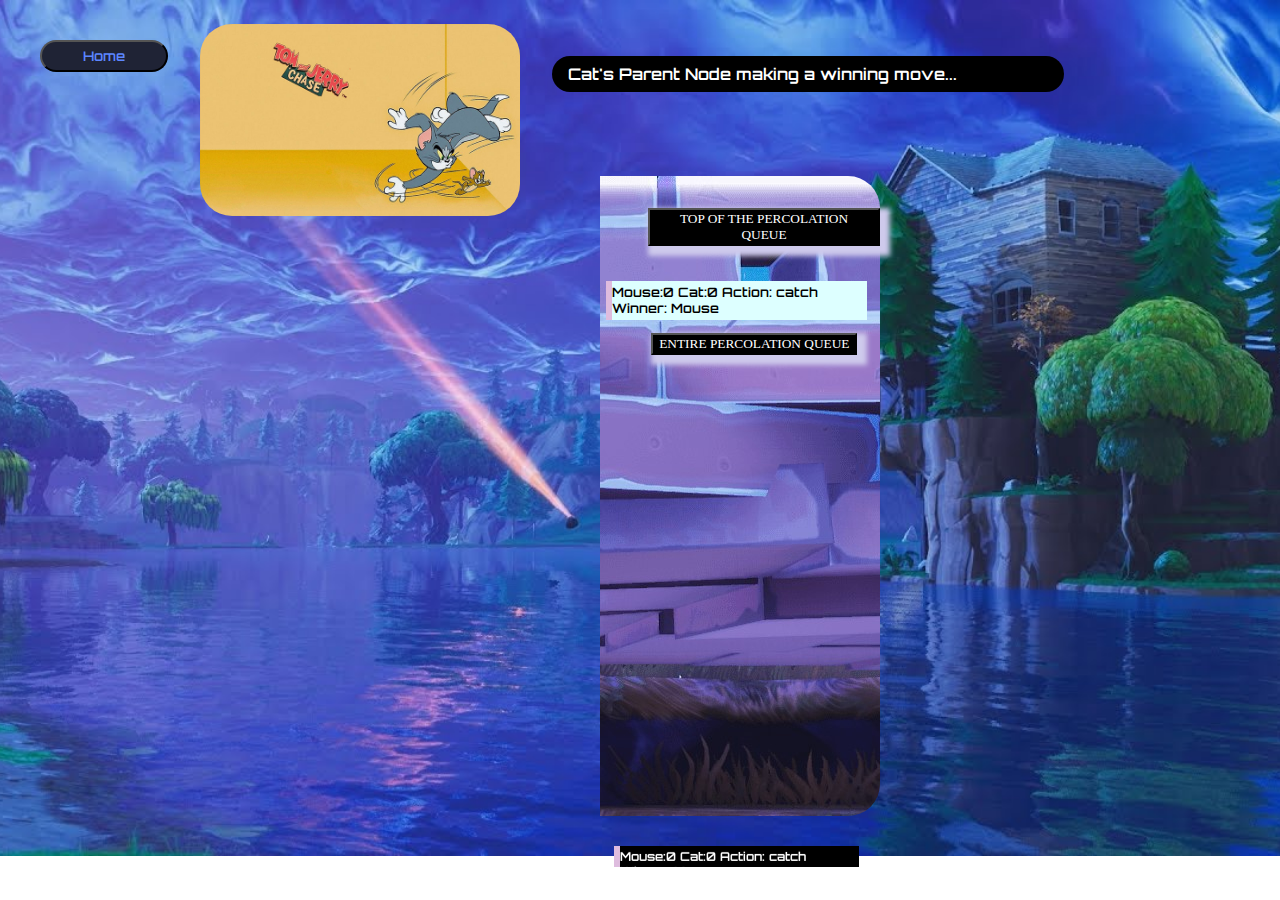
<file: template/g4.html>
<!DOCTYPE html>
            <html>

            <head>
                <script src="https://cdn.anychart.com/releases/8.7.1/js/anychart-core.min.js"></script>
                <script src="https://cdn.anychart.com/releases/8.7.1/js/anychart-graph.min.js"></script>
                <script src="https://cdn.anychart.com/releases/8.7.1/js/anychart-data-adapter.min.js"></script>
                <style type="text/css">
                    #container {
                        width: 100%;
                        height: 100%;
                        margin: 0;
                        padding: 0;
                    }
                    @font-face {
                        font-family: gamef;
                        src: url("https://kowndinya2000.github.io/cs512.github.io/Orbitron-SemiBold.ttf");
                    }
                    @import url('https://fonts.googleapis.com/css2?family=Creepster&display=swap');
                </style>
            <script>
               function goHome() {
                   document.getElementById("gohome").click()
               }
           </script>    
       </head>

           <body style="background-image: url('https://kowndinya2000.github.io/cs512.github.io/f5.jpg');background-position: center;background-size: cover;background-repeat: no-repeat;padding: 2rem;">
               <a href="/home" id="gohome" style="display:none;">Home</a>
               <button onclick="goHome()" style="background: #1F2335;border-radius: 2rem;width: 8rem;height: 2rem;color: #5c86ff;font-family: gamef;position: absolute;">
                   Home
               </button>
               <!-- <button onclick="update_graph()" style="background: #1F2335;border-radius: 2rem;width: 8rem;height: 2rem;color: #E34C26;font-family: gamef;position: absolute;margin-top: 5rem;">
                    Change graph
                </button> -->
                <div class="editor-block" style="position:absolute;margin-left:60rem;margin-top:25rem;display: block;width: 500px;height: 400px;background: linear-gradient(109.61deg, #4C4F5A 4.26%, #202125 84.84%);border-radius: 10px;background: #C5C8D4;visibility:hidden">
                <div style="height: 2rem;display: flex;width: 100%;padding: 0.2rem 1rem 0.2rem 1rem;">
                    <div style="flex:5;">
                        <h1 style="  font-family: Lato, sans-serif;
                        font-weight: 900;
                        font-size: 14px;
                        letter-spacing: 1.57px;
                        color: #000;
                        margin: 0;">Corresponding Alogrithm Snippets</h1>
                    </div>
                    <div style="flex: 1;align-items: flex-end;">
                        <svg width="16" height="8" viewBox="0 0 16 8" fill="none" xmlns="http://www.w3.org/2000/svg" style="margin-left:1rem"><path d="M8.7089 7.65105L14.8704 2.02908C15.1112 1.80937 15.2528 1.51212 15.2528 1.18902C15.2528 0.865913 15.1112 0.56866 14.8704 0.348951C14.6296 0.129241 14.3038 0 13.9497 0C13.5956 0 13.2698 0.129241 13.029 0.348951L7.75989 5.1567L2.49077 0.348951C2.24998 0.129241 1.9242 0 1.57009 0C1.21598 0 0.890202 0.129241 0.649409 0.336026C0.380287 0.568659 0.252808 0.878837 0.252808 1.18902C0.252808 1.48627 0.380286 1.78352 0.621079 2.02908C2.23581 3.51535 6.42844 7.3538 6.71173 7.6252L6.74006 7.65105C7.24998 8.11632 8.19898 8.11632 8.7089 7.65105Z" fill="#4C4F5A"/></svg>
                    </div>
                
                </div>
                <div>
                    
                </div>
                </div>
                <img src="https://kowndinya2000.github.io/cs512.github.io/tj.jpg" alt="" style="position: absolute;margin-left: 10rem;margin-right: auto;border-radius: 2rem;z-index: 2;margin-top: -1rem;width: 20rem;height: 12rem;">
               <div style="position: absolute;margin-left: 32rem;margin-right: auto;border-radius: 2rem;z-index: 2;margin-top: 1rem;width: 30rem;padding: 0.5rem 1rem;background: #C5C8D4;align-content: center;align-self: auto;align-items: center;background:#000;color:#fff;font-family:gamef;" id="top_info">
                   Percolating the graph using a bottom up strategy
                    
                </div>
                <div style="display: flex;flex-direction: row;height: 40rem;width: 70%;align-items: stretch;margin-top: 8.5rem;border-radius: 2rem;">
                    <div id="container" style="flex:3;border-radius: 2rem;"></div>
                    <div style="flex: 1.5;font-family: gamef;color: white;background: url('https://kowndinya2000.github.io/cs512.github.io/ft.jpg');font-weight: bold;border-radius: 0rem 2rem 2rem 0rem;padding-top: 2rem;"> 
                        <button style="background: #000;box-shadow: 5px 5px 5px 5px  #CECAeC;font-family: 'Creepster', cursive;color: white;align-content: center;margin-left: 3rem;">
                            TOP OF THE PERCOLATION QUEUE 
                        </button>
                        <div  style="align-self: center;width: 100%;padding: 0.2rem;">
                            <p id="curr_state" style="font-family: gamef;color: black;font-size:0.8rem;margin-top: 2rem;margin-left: 0.2rem;margin-right:1rem;padding-top: 0.2rem;padding-bottom: 0.2rem;background:#ddffff;border-left: #DEBCDE solid 6px;font-weight: bold;">mouse:&nbsp;0&nbsp;cat:&nbsp;0&nbsp;action:&nbsp;mouse wins&nbsp;</p>
                             <button style="background: #000;box-shadow: 5px 5px 5px 5px  #CECAeC;font-family: 'Creepster', cursive;color: white;align-content: center;margin-left: 3rem;">
                                ENTIRE PERCOLATION QUEUE 
                            </button>
                            <marquee scrollamount="5" behavior="scroll" direction="up" id="full_stack" style="padding:0.5rem;height:30rem;overflow:scroll;margin-top: 1rem;"></marquee>
                        </div>
                        <div id="add_scripts">

                        </div>
                        <button style="visibility: hidden;" onclick="update_msg('hi')" id="clickme">Change</button>
                    </div>
                            
                </div>
                
                <script>
                        var graphs = [
                        [[2,3],[2],[0,1],[0,4],[3]],
                        [[2,3],[3,4],[0,4],[0,1],[1,2]],
                        [[2,3],[2,3,4],[0,1],[0,1,4],[1,3]],
                        [[1,4],[0,2,5,6],[1,7],[5,7,8],[0,7,9],[1,3,9],[1],[2,3,4,9],[3],[4,5,7]],
                        [[3],[12,13,14],[8,9,10,11],[0,5,6,11,13,14],[8,9,12],[3,9,10,14],[3],[8,9],[2,4,7,9],[2,4,5,7,8,11],[2,5,13],[2,3,9,12],[1,4,11,13],[1,3,10,12,14],[1,3,5,13]],
                        [[3],[2,6,8,9],[1,4,5,9,11],[0,4,6,7,8],[2,3,10],[2,6,9,11],[1,3,5,8,11],[3,10,11],[1,3,6],[1,2,5],[4,7,11],[2,5,6,7,10]],
                        [[3],[2,5,6,12],[1,3,8,9,12],[0,2,4,5,8,11,13],[3,7,8,11,13],[1,3,6,8,10],[1,5,7,10],[4,6,10],[2,3,4,5],[2,12,13],[5,6,7,11],[3,4,10,13],[1,2,9],[3,4,9,11]],
                        [[3],[2,5,6],[1,4,7,8],[0,4,5,6],[2,3,8],[1,3,6],[1,3,5,7,8],[2,6,8],[2,4,6,7]],
                        [[6],[4],[9],[5],[1,5],[3,4,6],[0,5,10],[8,9,10],[7],[2,7],[6,7]],
                        [[2,9,14],[2,5,7],[0,1,3,8,9,11,14],[2,12],[5,11,18],[1,4,18],[9,17,19],[1,11,12,13,14,17,19],[2,16,17],[0,2,6,12,14,18],[14],[2,4,7],[3,7,9,13],[7,12,14],[0,2,7,9,10,13,17],[18],[8,19],[6,7,8,14,19],[4,5,9,15],[6,7,16,17]],
                        [[3,4,6,7,9,15,16,18],[4,5,8,19],[3,4,6,9,17,18],[0,2,11,15],[0,1,10,6,2,12,14,16],[1,10,7,9,15,17,18],[0,10,4,7,9,2,11,12,13,14,15,17,19],[0,10,5,6,9,16,17],[1,9,14,15,16,19],[0,10,5,6,7,8,2,11,13,15,16,17,18],[4,5,6,7,9,18],[3,6,9,12,19],[4,6,11,15,17,19],[6,9,15,17,18,19],[4,6,8,15,19],[0,3,5,6,8,9,12,13,14,16,19],[0,4,7,8,9,15,17,18,19],[5,6,7,9,2,12,13,16],[0,10,5,9,2,13,16],[1,6,8,11,12,13,14,15,16]],
                        [[1,4,5,7,9,16,27,29,30,36,39,43,45],[0,2,4,11,12,13,18,29,31,45],[1,6,8,13,15,18,20,21,24,27,30,32,40,44],[4,5,9,13,19,24,30,37,38,39,41,46],[0,1,3,14,27,28,30,33,44,47],[0,3,7,9,19,21,27,29,30,32,33,35],[2,7,12,13,17,22,23,26,41,45],[0,5,6,17,20,22,24,28,29,36],[2,9,11,12,14,15,18,26,27,36,47,49],[0,3,5,8,10,11,13,22,25,27,33,36,39,40],[9,28,38,44,46,48],[1,8,9,12,15,20,22,25,33,38,46,47],[1,6,8,11,21,22,23,27,32,44,46,48],[1,2,3,6,9,21,28,37,48],[4,8,17,19,23,36,37,43,44,49],[2,8,11,24,26,33,37,43,46,47],[0,20,27,32,36,41,47,48],[6,7,14,20,25,27,38],[1,2,8,19,31,33,34,38],[3,5,14,18,27,28,33,38,47,48],[2,7,11,16,17,26,30,41,42,43],[2,5,12,13,31,34,37,46],[6,7,9,11,12,24,25,28,29,30,36,43,49],[6,12,14,25,28,30,31,33,35,38,44,49],[2,3,7,15,22,25,29,31,32,41,43,45],[9,11,17,22,23,24,31,32,35,38],[6,8,15,20,30,36,43,45,48],[0,2,4,5,8,9,12,16,17,19,30,35,36,47,49],[4,7,10,13,19,22,23,33,43,44,45,49],[0,1,5,7,22,24,37,41,45],[0,2,3,4,5,20,22,23,26,27,32,33,39,42,46,48],[1,18,21,23,24,25,33,35,41,42,44],[2,5,12,16,24,25,30,34,46],[4,5,9,11,15,18,19,23,28,30,31],[18,21,32,35,36,37,41,47,49],[5,23,25,27,31,34,41,44],[0,7,8,9,14,16,22,26,27,34,42,46],[3,13,14,15,21,29,34,42,44,46,48],[3,10,11,17,18,19,23,25,39],[0,3,9,30,38,46],[2,9,41,42,48],[3,6,16,20,24,29,31,34,35,40,44],[20,30,31,36,37,40,43],[0,14,15,20,22,24,26,28,42],[2,4,10,12,14,23,28,31,35,37,41],[0,1,6,24,26,28,29,48],[3,10,11,12,15,21,30,32,36,37,39,48],[4,8,11,15,16,19,27,34],[10,12,13,16,19,26,30,37,40,45,46],[8,14,22,23,27,28,34]]
                    ]
        var scroll_content = `<p style="font-family: gamef;color: white;font-size:small;background:#2E66C7;box-shadow: 1px 2px 2px 1px #fff9f4">BFS Search is displayed here</p>`
        var position_of_cat = 2
        var position_of_mouse = 1 
        var graph_config = [[1,4],[0,2,5,6],[1,7],[5,7,8],[0,7,9],[1,3,9],[1],[2,3,4,9],[3],[4,5,7]]
        var stack_trace_bag = []

                    function update_msg(params) {
                        document.getElementById("curr_state").innerText = params 
                    }
                    function update_graph() {
                        var graph_num = Math.floor(Math.random() * 12);
                        var graph_data  = {"nodes":[], "edges":[]}
                        if(position_of_mouse == 0){
                            graph_data["nodes"].push({"id":"0", "height":48, "fill": {"src":"https://kowndinya2000.github.io/cs512.github.io/jerry_goal.png"}});      
                            graph_data["nodes"].push({"id":position_of_cat.toString(), "height":48, "fill": {"src":"https://kowndinya2000.github.io/cs512.github.io/tom.png"}});          
                        } else{
                            graph_data["nodes"].push({"id":"0", "height":48, "fill": {"src":"https://kowndinya2000.github.io/cs512.github.io/goal.png"}});    
                            graph_data["nodes"].push({"id":position_of_mouse.toString(), "height":48, "fill": {"src":"https://kowndinya2000.github.io/cs512.github.io/jerry.png"}});
                            graph_data["nodes"].push({"id":position_of_cat.toString(), "height":48, "fill": {"src":"https://kowndinya2000.github.io/cs512.github.io/tom.png"}});                
                        }
                        graph_config = graphs[graph_num]
                        for(let j=1;j<graph_config.length;j++){
                            if(j!= position_of_cat && j!=position_of_mouse ){
                                graph_data["nodes"].push({"id":j.toString(), "height":48, "fill": {"src":"https://kowndinya2000.github.io/cs512.github.io/node_g.png"}});
                            }
                        }
                        for(let i=0; i<graph_config.length; i++){
                            for(let j=0;j<graph_config[i].length;j++){
                                graph_data["edges"].push({"from":i.toString(), "to":graph_config[i][j].toString()});
                            }
                        }
                        document.getElementById("container").innerHTML = ""
                        var chart = anychart.graph(graph_data);
                        var nodes = chart.nodes();

                        nodes.normal().height(48);
                        nodes.hovered().height(56);
                        nodes.selected().height(56);

                        nodes.normal().stroke(null);
                        nodes.hovered().stroke("#3D43BF", 3);
                        nodes.selected().stroke("#FEFDF9", 3);
                        chart.container("container").draw();

                    }
                    function update_graph2() {
                        var graph_data  = {"nodes":[], "edges":[]}
                        if(position_of_mouse == 0){
                            graph_data["nodes"].push({"id":"0", "height":48, "fill": {"src":"https://kowndinya2000.github.io/cs512.github.io/jerry_goal.png"}});      
                            graph_data["nodes"].push({"id":position_of_cat.toString(), "height":48, "fill": {"src":"https://kowndinya2000.github.io/cs512.github.io/tom.png"}});          
                        } else{
                            graph_data["nodes"].push({"id":"0", "height":48, "fill": {"src":"https://kowndinya2000.github.io/cs512.github.io/goal.png"}});    
                            graph_data["nodes"].push({"id":position_of_mouse.toString(), "height":48, "fill": {"src":"https://kowndinya2000.github.io/cs512.github.io/jerry.png"}});
                            graph_data["nodes"].push({"id":position_of_cat.toString(), "height":48, "fill": {"src":"https://kowndinya2000.github.io/cs512.github.io/tom.png"}});              
                        }
                        for(let j=1;j<graph_config.length;j++){
                            if(j!= position_of_cat && j!=position_of_mouse ){
                                graph_data["nodes"].push({"id":j.toString(), "height":48, "fill": {"src":"https://kowndinya2000.github.io/cs512.github.io/node_g.png"}});
                            }
                        }
                        for(let i=0; i<graph_config.length; i++){
                            for(let j=0;j<graph_config[i].length;j++){
                                graph_data["edges"].push({"from":i.toString(), "to":graph_config[i][j].toString()});
                            }
                        }
                        document.getElementById("container").innerHTML = ""
                        var chart = anychart.graph(graph_data);
                        var nodes = chart.nodes();

                        nodes.normal().height(48);
                        nodes.hovered().height(56);
                        nodes.selected().height(56);

                        nodes.normal().stroke(null);
                        nodes.hovered().stroke("#3D43BF", 3);
                        nodes.selected().stroke("#FEFDF9", 3);
                        chart.container("container").draw();

                    }
         document.getElementById("full_stack").innerHTML += '<p style="font-family: gamef;color: #fff;font-size:0.75rem;margin-top: 2rem;margin-left: 0.2rem;margin-right:1rem;padding-top: 0.2rem;padding-bottom: 0.2rem;background:#000;border-left: #DEBCDE solid 6px;font-weight: bold;">Mouse:0 Cat:0 Action: catch Winner: Mouse </p>' 
document.getElementById('top_info').innerHTML = "Immediate Coloring - Enqueing nodes that are colored..."
            setTimeout(() => {   
                         document.getElementById("curr_state").innerText = "Mouse:0 Cat:0 Action: catch Winner: Mouse"
                    position_of_cat = 0

                     position_of_mouse = 0

                     update_graph2()
                     }, + 700);   
                     
            

         document.getElementById("full_stack").innerHTML += '<p style="font-family: gamef;color: #fff;font-size:0.75rem;margin-top: 2rem;margin-left: 0.2rem;margin-right:1rem;padding-top: 0.2rem;padding-bottom: 0.2rem;background:#000;border-left: #DEBCDE solid 6px;font-weight: bold;">Mouse:0 Cat:0 Action: escape Winner: Mouse </p>' 
document.getElementById('top_info').innerHTML = "Immediate Coloring - Enqueing nodes that are colored..."
            setTimeout(() => {   
                         document.getElementById("curr_state").innerText = "Mouse:0 Cat:0 Action: escape Winner: Mouse"
                    position_of_cat = 0

                     position_of_mouse = 0

                     update_graph2()
                     }, + 1400);   
                     
            

         document.getElementById("full_stack").innerHTML += '<p style="font-family: gamef;color: #fff;font-size:0.75rem;margin-top: 2rem;margin-left: 0.2rem;margin-right:1rem;padding-top: 0.2rem;padding-bottom: 0.2rem;background:#000;border-left: #DEBCDE solid 6px;font-weight: bold;">Mouse:0 Cat:1 Action: catch Winner: Mouse </p>' 
document.getElementById('top_info').innerHTML = "Immediate Coloring - Enqueing nodes that are colored..."
            setTimeout(() => {   
                         document.getElementById("curr_state").innerText = "Mouse:0 Cat:1 Action: catch Winner: Mouse"
                    position_of_cat = 1

                     position_of_mouse = 0

                     update_graph2()
                     }, + 2100);   
                     
            

         document.getElementById("full_stack").innerHTML += '<p style="font-family: gamef;color: #fff;font-size:0.75rem;margin-top: 2rem;margin-left: 0.2rem;margin-right:1rem;padding-top: 0.2rem;padding-bottom: 0.2rem;background:#000;border-left: #DEBCDE solid 6px;font-weight: bold;">Mouse: 1 Cat: 1 Action: catch Winner: Cat </p>' 
document.getElementById('top_info').innerHTML = "Eventual Coloring - Enqueing nodes that are colored..."
            setTimeout(() => {   
                         document.getElementById("curr_state").innerText = "Mouse: 1 Cat: 1 Action: catch Winner: Cat"
                    position_of_cat = 1

                     position_of_mouse = 1

                     update_graph2()
                     }, + 2800);   
                     
            

         document.getElementById("full_stack").innerHTML += '<p style="font-family: gamef;color: #fff;font-size:0.75rem;margin-top: 2rem;margin-left: 0.2rem;margin-right:1rem;padding-top: 0.2rem;padding-bottom: 0.2rem;background:#000;border-left: #DEBCDE solid 6px;font-weight: bold;">Mouse:0 Cat:1 Action: escape Winner: Mouse </p>' 
document.getElementById('top_info').innerHTML = "Immediate Coloring - Enqueing nodes that are colored..."
            setTimeout(() => {   
                         document.getElementById("curr_state").innerText = "Mouse:0 Cat:1 Action: escape Winner: Mouse"
                    position_of_cat = 1

                     position_of_mouse = 0

                     update_graph2()
                     }, + 3500);   
                     
            

         document.getElementById("full_stack").innerHTML += '<p style="font-family: gamef;color: #fff;font-size:0.75rem;margin-top: 2rem;margin-left: 0.2rem;margin-right:1rem;padding-top: 0.2rem;padding-bottom: 0.2rem;background:#000;border-left: #DEBCDE solid 6px;font-weight: bold;">Mouse: 1 Cat: 1 Action: escape Winner: Cat </p>' 
document.getElementById('top_info').innerHTML = "Eventual Coloring - Enqueing nodes that are colored..."
            setTimeout(() => {   
                         document.getElementById("curr_state").innerText = "Mouse: 1 Cat: 1 Action: escape Winner: Cat"
                    position_of_cat = 1

                     position_of_mouse = 1

                     update_graph2()
                     }, + 4200);   
                     
            

         document.getElementById("full_stack").innerHTML += '<p style="font-family: gamef;color: #fff;font-size:0.75rem;margin-top: 2rem;margin-left: 0.2rem;margin-right:1rem;padding-top: 0.2rem;padding-bottom: 0.2rem;background:#000;border-left: #DEBCDE solid 6px;font-weight: bold;">Mouse:0 Cat:2 Action: catch Winner: Mouse </p>' 
document.getElementById('top_info').innerHTML = "Immediate Coloring - Enqueing nodes that are colored..."
            setTimeout(() => {   
                         document.getElementById("curr_state").innerText = "Mouse:0 Cat:2 Action: catch Winner: Mouse"
                    position_of_cat = 2

                     position_of_mouse = 0

                     update_graph2()
                     }, + 4900);   
                     
            

         document.getElementById("full_stack").innerHTML += '<p style="font-family: gamef;color: #fff;font-size:0.75rem;margin-top: 2rem;margin-left: 0.2rem;margin-right:1rem;padding-top: 0.2rem;padding-bottom: 0.2rem;background:#000;border-left: #DEBCDE solid 6px;font-weight: bold;">Mouse: 2 Cat: 2 Action: catch Winner: Cat </p>' 
document.getElementById('top_info').innerHTML = "Eventual Coloring - Enqueing nodes that are colored..."
            setTimeout(() => {   
                         document.getElementById("curr_state").innerText = "Mouse: 2 Cat: 2 Action: catch Winner: Cat"
                    position_of_cat = 2

                     position_of_mouse = 2

                     update_graph2()
                     }, + 5600);   
                     
            

         document.getElementById("full_stack").innerHTML += '<p style="font-family: gamef;color: #fff;font-size:0.75rem;margin-top: 2rem;margin-left: 0.2rem;margin-right:1rem;padding-top: 0.2rem;padding-bottom: 0.2rem;background:#000;border-left: #DEBCDE solid 6px;font-weight: bold;">Mouse:0 Cat:2 Action: escape Winner: Mouse </p>' 
document.getElementById('top_info').innerHTML = "Immediate Coloring - Enqueing nodes that are colored..."
            setTimeout(() => {   
                         document.getElementById("curr_state").innerText = "Mouse:0 Cat:2 Action: escape Winner: Mouse"
                    position_of_cat = 2

                     position_of_mouse = 0

                     update_graph2()
                     }, + 6300);   
                     
            

         document.getElementById("full_stack").innerHTML += '<p style="font-family: gamef;color: #fff;font-size:0.75rem;margin-top: 2rem;margin-left: 0.2rem;margin-right:1rem;padding-top: 0.2rem;padding-bottom: 0.2rem;background:#000;border-left: #DEBCDE solid 6px;font-weight: bold;">Mouse: 2 Cat: 2 Action: escape Winner: Cat </p>' 
document.getElementById('top_info').innerHTML = "Eventual Coloring - Enqueing nodes that are colored..."
            setTimeout(() => {   
                         document.getElementById("curr_state").innerText = "Mouse: 2 Cat: 2 Action: escape Winner: Cat"
                    position_of_cat = 2

                     position_of_mouse = 2

                     update_graph2()
                     }, + 7000);   
                     
            

         document.getElementById("full_stack").innerHTML += '<p style="font-family: gamef;color: #fff;font-size:0.75rem;margin-top: 2rem;margin-left: 0.2rem;margin-right:1rem;padding-top: 0.2rem;padding-bottom: 0.2rem;background:#000;border-left: #DEBCDE solid 6px;font-weight: bold;">Mouse:0 Cat:3 Action: catch Winner: Mouse </p>' 
document.getElementById('top_info').innerHTML = "Immediate Coloring - Enqueing nodes that are colored..."
            setTimeout(() => {   
                         document.getElementById("curr_state").innerText = "Mouse:0 Cat:3 Action: catch Winner: Mouse"
                    position_of_cat = 3

                     position_of_mouse = 0

                     update_graph2()
                     }, + 7700);   
                     
            

         document.getElementById("full_stack").innerHTML += '<p style="font-family: gamef;color: #fff;font-size:0.75rem;margin-top: 2rem;margin-left: 0.2rem;margin-right:1rem;padding-top: 0.2rem;padding-bottom: 0.2rem;background:#000;border-left: #DEBCDE solid 6px;font-weight: bold;">Mouse: 3 Cat: 3 Action: catch Winner: Cat </p>' 
document.getElementById('top_info').innerHTML = "Eventual Coloring - Enqueing nodes that are colored..."
            setTimeout(() => {   
                         document.getElementById("curr_state").innerText = "Mouse: 3 Cat: 3 Action: catch Winner: Cat"
                    position_of_cat = 3

                     position_of_mouse = 3

                     update_graph2()
                     }, + 8400);   
                     
            

         document.getElementById("full_stack").innerHTML += '<p style="font-family: gamef;color: #fff;font-size:0.75rem;margin-top: 2rem;margin-left: 0.2rem;margin-right:1rem;padding-top: 0.2rem;padding-bottom: 0.2rem;background:#000;border-left: #DEBCDE solid 6px;font-weight: bold;">Mouse:0 Cat:3 Action: escape Winner: Mouse </p>' 
document.getElementById('top_info').innerHTML = "Immediate Coloring - Enqueing nodes that are colored..."
            setTimeout(() => {   
                         document.getElementById("curr_state").innerText = "Mouse:0 Cat:3 Action: escape Winner: Mouse"
                    position_of_cat = 3

                     position_of_mouse = 0

                     update_graph2()
                     }, + 9100);   
                     
            

         document.getElementById("full_stack").innerHTML += '<p style="font-family: gamef;color: #fff;font-size:0.75rem;margin-top: 2rem;margin-left: 0.2rem;margin-right:1rem;padding-top: 0.2rem;padding-bottom: 0.2rem;background:#000;border-left: #DEBCDE solid 6px;font-weight: bold;">Mouse: 3 Cat: 3 Action: escape Winner: Cat </p>' 
document.getElementById('top_info').innerHTML = "Eventual Coloring - Enqueing nodes that are colored..."
            setTimeout(() => {   
                         document.getElementById("curr_state").innerText = "Mouse: 3 Cat: 3 Action: escape Winner: Cat"
                    position_of_cat = 3

                     position_of_mouse = 3

                     update_graph2()
                     }, + 9800);   
                     
            

         document.getElementById("full_stack").innerHTML += '<p style="font-family: gamef;color: #fff;font-size:0.75rem;margin-top: 2rem;margin-left: 0.2rem;margin-right:1rem;padding-top: 0.2rem;padding-bottom: 0.2rem;background:#000;border-left: #DEBCDE solid 6px;font-weight: bold;">Mouse:0 Cat:4 Action: catch Winner: Mouse </p>' 
document.getElementById('top_info').innerHTML = "Immediate Coloring - Enqueing nodes that are colored..."
            setTimeout(() => {   
                         document.getElementById("curr_state").innerText = "Mouse:0 Cat:4 Action: catch Winner: Mouse"
                    position_of_cat = 4

                     position_of_mouse = 0

                     update_graph2()
                     }, + 10500);   
                     
            

         document.getElementById("full_stack").innerHTML += '<p style="font-family: gamef;color: #fff;font-size:0.75rem;margin-top: 2rem;margin-left: 0.2rem;margin-right:1rem;padding-top: 0.2rem;padding-bottom: 0.2rem;background:#000;border-left: #DEBCDE solid 6px;font-weight: bold;">Mouse: 4 Cat: 4 Action: catch Winner: Cat </p>' 
document.getElementById('top_info').innerHTML = "Eventual Coloring - Enqueing nodes that are colored..."
            setTimeout(() => {   
                         document.getElementById("curr_state").innerText = "Mouse: 4 Cat: 4 Action: catch Winner: Cat"
                    position_of_cat = 4

                     position_of_mouse = 4

                     update_graph2()
                     }, + 11200);   
                     
            

         document.getElementById("full_stack").innerHTML += '<p style="font-family: gamef;color: #fff;font-size:0.75rem;margin-top: 2rem;margin-left: 0.2rem;margin-right:1rem;padding-top: 0.2rem;padding-bottom: 0.2rem;background:#000;border-left: #DEBCDE solid 6px;font-weight: bold;">Mouse:0 Cat:4 Action: escape Winner: Mouse </p>' 
document.getElementById('top_info').innerHTML = "Immediate Coloring - Enqueing nodes that are colored..."
            setTimeout(() => {   
                         document.getElementById("curr_state").innerText = "Mouse:0 Cat:4 Action: escape Winner: Mouse"
                    position_of_cat = 4

                     position_of_mouse = 0

                     update_graph2()
                     }, + 11900);   
                     
            

         document.getElementById("full_stack").innerHTML += '<p style="font-family: gamef;color: #fff;font-size:0.75rem;margin-top: 2rem;margin-left: 0.2rem;margin-right:1rem;padding-top: 0.2rem;padding-bottom: 0.2rem;background:#000;border-left: #DEBCDE solid 6px;font-weight: bold;">Mouse: 4 Cat: 4 Action: escape Winner: Cat </p>' 
document.getElementById('top_info').innerHTML = "Eventual Coloring - Enqueing nodes that are colored..."
            setTimeout(() => {   
                         document.getElementById("curr_state").innerText = "Mouse: 4 Cat: 4 Action: escape Winner: Cat"
                    position_of_cat = 4

                     position_of_mouse = 4

                     update_graph2()
                     }, + 12600);   
                     
            

         document.getElementById("full_stack").innerHTML += '<p style="font-family: gamef;color: #fff;font-size:0.75rem;margin-top: 2rem;margin-left: 0.2rem;margin-right:1rem;padding-top: 0.2rem;padding-bottom: 0.2rem;background:#000;border-left: #DEBCDE solid 6px;font-weight: bold;">Mouse:0 Cat:5 Action: catch Winner: Mouse </p>' 
document.getElementById('top_info').innerHTML = "Immediate Coloring - Enqueing nodes that are colored..."
            setTimeout(() => {   
                         document.getElementById("curr_state").innerText = "Mouse:0 Cat:5 Action: catch Winner: Mouse"
                    position_of_cat = 5

                     position_of_mouse = 0

                     update_graph2()
                     }, + 13300);   
                     
            

         document.getElementById("full_stack").innerHTML += '<p style="font-family: gamef;color: #fff;font-size:0.75rem;margin-top: 2rem;margin-left: 0.2rem;margin-right:1rem;padding-top: 0.2rem;padding-bottom: 0.2rem;background:#000;border-left: #DEBCDE solid 6px;font-weight: bold;">Mouse: 5 Cat: 5 Action: catch Winner: Cat </p>' 
document.getElementById('top_info').innerHTML = "Eventual Coloring - Enqueing nodes that are colored..."
            setTimeout(() => {   
                         document.getElementById("curr_state").innerText = "Mouse: 5 Cat: 5 Action: catch Winner: Cat"
                    position_of_cat = 5

                     position_of_mouse = 5

                     update_graph2()
                     }, + 14000);   
                     
            

         document.getElementById("full_stack").innerHTML += '<p style="font-family: gamef;color: #fff;font-size:0.75rem;margin-top: 2rem;margin-left: 0.2rem;margin-right:1rem;padding-top: 0.2rem;padding-bottom: 0.2rem;background:#000;border-left: #DEBCDE solid 6px;font-weight: bold;">Mouse:0 Cat:5 Action: escape Winner: Mouse </p>' 
document.getElementById('top_info').innerHTML = "Immediate Coloring - Enqueing nodes that are colored..."
            setTimeout(() => {   
                         document.getElementById("curr_state").innerText = "Mouse:0 Cat:5 Action: escape Winner: Mouse"
                    position_of_cat = 5

                     position_of_mouse = 0

                     update_graph2()
                     }, + 14700);   
                     
            

         document.getElementById("full_stack").innerHTML += '<p style="font-family: gamef;color: #fff;font-size:0.75rem;margin-top: 2rem;margin-left: 0.2rem;margin-right:1rem;padding-top: 0.2rem;padding-bottom: 0.2rem;background:#000;border-left: #DEBCDE solid 6px;font-weight: bold;">Mouse: 5 Cat: 5 Action: escape Winner: Cat </p>' 
document.getElementById('top_info').innerHTML = "Eventual Coloring - Enqueing nodes that are colored..."
            setTimeout(() => {   
                         document.getElementById("curr_state").innerText = "Mouse: 5 Cat: 5 Action: escape Winner: Cat"
                    position_of_cat = 5

                     position_of_mouse = 5

                     update_graph2()
                     }, + 15400);   
                     
            

         document.getElementById("full_stack").innerHTML += '<p style="font-family: gamef;color: #fff;font-size:0.75rem;margin-top: 2rem;margin-left: 0.2rem;margin-right:1rem;padding-top: 0.2rem;padding-bottom: 0.2rem;background:#000;border-left: #DEBCDE solid 6px;font-weight: bold;">Mouse:0 Cat:6 Action: catch Winner: Mouse </p>' 
document.getElementById('top_info').innerHTML = "Immediate Coloring - Enqueing nodes that are colored..."
            setTimeout(() => {   
                         document.getElementById("curr_state").innerText = "Mouse:0 Cat:6 Action: catch Winner: Mouse"
                    position_of_cat = 6

                     position_of_mouse = 0

                     update_graph2()
                     }, + 16100);   
                     
            

         document.getElementById("full_stack").innerHTML += '<p style="font-family: gamef;color: #fff;font-size:0.75rem;margin-top: 2rem;margin-left: 0.2rem;margin-right:1rem;padding-top: 0.2rem;padding-bottom: 0.2rem;background:#000;border-left: #DEBCDE solid 6px;font-weight: bold;">Mouse: 6 Cat: 6 Action: catch Winner: Cat </p>' 
document.getElementById('top_info').innerHTML = "Eventual Coloring - Enqueing nodes that are colored..."
            setTimeout(() => {   
                         document.getElementById("curr_state").innerText = "Mouse: 6 Cat: 6 Action: catch Winner: Cat"
                    position_of_cat = 6

                     position_of_mouse = 6

                     update_graph2()
                     }, + 16800);   
                     
            

         document.getElementById("full_stack").innerHTML += '<p style="font-family: gamef;color: #fff;font-size:0.75rem;margin-top: 2rem;margin-left: 0.2rem;margin-right:1rem;padding-top: 0.2rem;padding-bottom: 0.2rem;background:#000;border-left: #DEBCDE solid 6px;font-weight: bold;">Mouse:0 Cat:6 Action: escape Winner: Mouse </p>' 
document.getElementById('top_info').innerHTML = "Immediate Coloring - Enqueing nodes that are colored..."
            setTimeout(() => {   
                         document.getElementById("curr_state").innerText = "Mouse:0 Cat:6 Action: escape Winner: Mouse"
                    position_of_cat = 6

                     position_of_mouse = 0

                     update_graph2()
                     }, + 17500);   
                     
            

         document.getElementById("full_stack").innerHTML += '<p style="font-family: gamef;color: #fff;font-size:0.75rem;margin-top: 2rem;margin-left: 0.2rem;margin-right:1rem;padding-top: 0.2rem;padding-bottom: 0.2rem;background:#000;border-left: #DEBCDE solid 6px;font-weight: bold;">Mouse: 6 Cat: 6 Action: escape Winner: Cat </p>' 
document.getElementById('top_info').innerHTML = "Eventual Coloring - Enqueing nodes that are colored..."
            setTimeout(() => {   
                         document.getElementById("curr_state").innerText = "Mouse: 6 Cat: 6 Action: escape Winner: Cat"
                    position_of_cat = 6

                     position_of_mouse = 6

                     update_graph2()
                     }, + 18200);   
                     
            

         document.getElementById("full_stack").innerHTML += '<p style="font-family: gamef;color: #fff;font-size:0.75rem;margin-top: 2rem;margin-left: 0.2rem;margin-right:1rem;padding-top: 0.2rem;padding-bottom: 0.2rem;background:#000;border-left: #DEBCDE solid 6px;font-weight: bold;">Mouse:0 Cat:7 Action: catch Winner: Mouse </p>' 
document.getElementById('top_info').innerHTML = "Immediate Coloring - Enqueing nodes that are colored..."
            setTimeout(() => {   
                         document.getElementById("curr_state").innerText = "Mouse:0 Cat:7 Action: catch Winner: Mouse"
                    position_of_cat = 7

                     position_of_mouse = 0

                     update_graph2()
                     }, + 18900);   
                     
            

         document.getElementById("full_stack").innerHTML += '<p style="font-family: gamef;color: #fff;font-size:0.75rem;margin-top: 2rem;margin-left: 0.2rem;margin-right:1rem;padding-top: 0.2rem;padding-bottom: 0.2rem;background:#000;border-left: #DEBCDE solid 6px;font-weight: bold;">Mouse: 7 Cat: 7 Action: catch Winner: Cat </p>' 
document.getElementById('top_info').innerHTML = "Eventual Coloring - Enqueing nodes that are colored..."
            setTimeout(() => {   
                         document.getElementById("curr_state").innerText = "Mouse: 7 Cat: 7 Action: catch Winner: Cat"
                    position_of_cat = 7

                     position_of_mouse = 7

                     update_graph2()
                     }, + 19600);   
                     
            

         document.getElementById("full_stack").innerHTML += '<p style="font-family: gamef;color: #fff;font-size:0.75rem;margin-top: 2rem;margin-left: 0.2rem;margin-right:1rem;padding-top: 0.2rem;padding-bottom: 0.2rem;background:#000;border-left: #DEBCDE solid 6px;font-weight: bold;">Mouse:0 Cat:7 Action: escape Winner: Mouse </p>' 
document.getElementById('top_info').innerHTML = "Immediate Coloring - Enqueing nodes that are colored..."
            setTimeout(() => {   
                         document.getElementById("curr_state").innerText = "Mouse:0 Cat:7 Action: escape Winner: Mouse"
                    position_of_cat = 7

                     position_of_mouse = 0

                     update_graph2()
                     }, + 20300);   
                     
            

         document.getElementById("full_stack").innerHTML += '<p style="font-family: gamef;color: #fff;font-size:0.75rem;margin-top: 2rem;margin-left: 0.2rem;margin-right:1rem;padding-top: 0.2rem;padding-bottom: 0.2rem;background:#000;border-left: #DEBCDE solid 6px;font-weight: bold;">Mouse: 7 Cat: 7 Action: escape Winner: Cat </p>' 
document.getElementById('top_info').innerHTML = "Eventual Coloring - Enqueing nodes that are colored..."
            setTimeout(() => {   
                         document.getElementById("curr_state").innerText = "Mouse: 7 Cat: 7 Action: escape Winner: Cat"
                    position_of_cat = 7

                     position_of_mouse = 7

                     update_graph2()
                     }, + 21000);   
                     
            

         document.getElementById("full_stack").innerHTML += '<p style="font-family: gamef;color: #fff;font-size:0.75rem;margin-top: 2rem;margin-left: 0.2rem;margin-right:1rem;padding-top: 0.2rem;padding-bottom: 0.2rem;background:#000;border-left: #DEBCDE solid 6px;font-weight: bold;">Mouse:0 Cat:8 Action: catch Winner: Mouse </p>' 
document.getElementById('top_info').innerHTML = "Immediate Coloring - Enqueing nodes that are colored..."
            setTimeout(() => {   
                         document.getElementById("curr_state").innerText = "Mouse:0 Cat:8 Action: catch Winner: Mouse"
                    position_of_cat = 8

                     position_of_mouse = 0

                     update_graph2()
                     }, + 21700);   
                     
            

         document.getElementById("full_stack").innerHTML += '<p style="font-family: gamef;color: #fff;font-size:0.75rem;margin-top: 2rem;margin-left: 0.2rem;margin-right:1rem;padding-top: 0.2rem;padding-bottom: 0.2rem;background:#000;border-left: #DEBCDE solid 6px;font-weight: bold;">Mouse: 8 Cat: 8 Action: catch Winner: Cat </p>' 
document.getElementById('top_info').innerHTML = "Eventual Coloring - Enqueing nodes that are colored..."
            setTimeout(() => {   
                         document.getElementById("curr_state").innerText = "Mouse: 8 Cat: 8 Action: catch Winner: Cat"
                    position_of_cat = 8

                     position_of_mouse = 8

                     update_graph2()
                     }, + 22400);   
                     
            

         document.getElementById("full_stack").innerHTML += '<p style="font-family: gamef;color: #fff;font-size:0.75rem;margin-top: 2rem;margin-left: 0.2rem;margin-right:1rem;padding-top: 0.2rem;padding-bottom: 0.2rem;background:#000;border-left: #DEBCDE solid 6px;font-weight: bold;">Mouse:0 Cat:8 Action: escape Winner: Mouse </p>' 
document.getElementById('top_info').innerHTML = "Immediate Coloring - Enqueing nodes that are colored..."
            setTimeout(() => {   
                         document.getElementById("curr_state").innerText = "Mouse:0 Cat:8 Action: escape Winner: Mouse"
                    position_of_cat = 8

                     position_of_mouse = 0

                     update_graph2()
                     }, + 23100);   
                     
            

         document.getElementById("full_stack").innerHTML += '<p style="font-family: gamef;color: #fff;font-size:0.75rem;margin-top: 2rem;margin-left: 0.2rem;margin-right:1rem;padding-top: 0.2rem;padding-bottom: 0.2rem;background:#000;border-left: #DEBCDE solid 6px;font-weight: bold;">Mouse: 8 Cat: 8 Action: escape Winner: Cat </p>' 
document.getElementById('top_info').innerHTML = "Eventual Coloring - Enqueing nodes that are colored..."
            setTimeout(() => {   
                         document.getElementById("curr_state").innerText = "Mouse: 8 Cat: 8 Action: escape Winner: Cat"
                    position_of_cat = 8

                     position_of_mouse = 8

                     update_graph2()
                     }, + 23800);   
                     
            

         document.getElementById("full_stack").innerHTML += '<p style="font-family: gamef;color: #fff;font-size:0.75rem;margin-top: 2rem;margin-left: 0.2rem;margin-right:1rem;padding-top: 0.2rem;padding-bottom: 0.2rem;background:#000;border-left: #DEBCDE solid 6px;font-weight: bold;">Mouse:0 Cat:9 Action: catch Winner: Mouse </p>' 
document.getElementById('top_info').innerHTML = "Immediate Coloring - Enqueing nodes that are colored..."
            setTimeout(() => {   
                         document.getElementById("curr_state").innerText = "Mouse:0 Cat:9 Action: catch Winner: Mouse"
                    position_of_cat = 9

                     position_of_mouse = 0

                     update_graph2()
                     }, + 24500);   
                     
            

         document.getElementById("full_stack").innerHTML += '<p style="font-family: gamef;color: #fff;font-size:0.75rem;margin-top: 2rem;margin-left: 0.2rem;margin-right:1rem;padding-top: 0.2rem;padding-bottom: 0.2rem;background:#000;border-left: #DEBCDE solid 6px;font-weight: bold;">Mouse: 9 Cat: 9 Action: catch Winner: Cat </p>' 
document.getElementById('top_info').innerHTML = "Eventual Coloring - Enqueing nodes that are colored..."
            setTimeout(() => {   
                         document.getElementById("curr_state").innerText = "Mouse: 9 Cat: 9 Action: catch Winner: Cat"
                    position_of_cat = 9

                     position_of_mouse = 9

                     update_graph2()
                     }, + 25200);   
                     
            

         document.getElementById("full_stack").innerHTML += '<p style="font-family: gamef;color: #fff;font-size:0.75rem;margin-top: 2rem;margin-left: 0.2rem;margin-right:1rem;padding-top: 0.2rem;padding-bottom: 0.2rem;background:#000;border-left: #DEBCDE solid 6px;font-weight: bold;">Mouse:0 Cat:9 Action: escape Winner: Mouse </p>' 
document.getElementById('top_info').innerHTML = "Immediate Coloring - Enqueing nodes that are colored..."
            setTimeout(() => {   
                         document.getElementById("curr_state").innerText = "Mouse:0 Cat:9 Action: escape Winner: Mouse"
                    position_of_cat = 9

                     position_of_mouse = 0

                     update_graph2()
                     }, + 25900);   
                     
            

         document.getElementById("full_stack").innerHTML += '<p style="font-family: gamef;color: #fff;font-size:0.75rem;margin-top: 2rem;margin-left: 0.2rem;margin-right:1rem;padding-top: 0.2rem;padding-bottom: 0.2rem;background:#000;border-left: #DEBCDE solid 6px;font-weight: bold;">Mouse: 9 Cat: 9 Action: escape Winner: Cat </p>' 
document.getElementById('top_info').innerHTML = "Eventual Coloring - Enqueing nodes that are colored..."
            setTimeout(() => {   
                         document.getElementById("curr_state").innerText = "Mouse: 9 Cat: 9 Action: escape Winner: Cat"
                    position_of_cat = 9

                     position_of_mouse = 9

                     update_graph2()
                     }, + 26600);   
                     
            

         document.getElementById("full_stack").innerHTML += '<p style="font-family: gamef;color: #fff;font-size:0.75rem;margin-top: 2rem;margin-left: 0.2rem;margin-right:1rem;padding-top: 0.2rem;padding-bottom: 0.2rem;background:#000;border-left: #DEBCDE solid 6px;font-weight: bold;">Mouse: 1 Cat: 0 Action: catch Winner: Cat </p>' 
document.getElementById('top_info').innerHTML = "Cat's Parent Node making a winning move..."
            setTimeout(() => {   
                         document.getElementById("curr_state").innerText = "Mouse: 1 Cat: 0 Action: catch Winner: Cat"
                    position_of_cat = 0

                     position_of_mouse = 1

                     update_graph2()
                     }, + 27300);   
                     
            

         document.getElementById("full_stack").innerHTML += '<p style="font-family: gamef;color: #fff;font-size:0.75rem;margin-top: 2rem;margin-left: 0.2rem;margin-right:1rem;padding-top: 0.2rem;padding-bottom: 0.2rem;background:#000;border-left: #DEBCDE solid 6px;font-weight: bold;">Mouse: 4 Cat: 0 Action: catch Winner: Cat </p>' 
document.getElementById('top_info').innerHTML = "Cat's Parent Node making a winning move..."
            setTimeout(() => {   
                         document.getElementById("curr_state").innerText = "Mouse: 4 Cat: 0 Action: catch Winner: Cat"
                    position_of_cat = 0

                     position_of_mouse = 4

                     update_graph2()
                     }, + 28000);   
                     
            

         document.getElementById("full_stack").innerHTML += '<p style="font-family: gamef;color: #fff;font-size:0.75rem;margin-top: 2rem;margin-left: 0.2rem;margin-right:1rem;padding-top: 0.2rem;padding-bottom: 0.2rem;background:#000;border-left: #DEBCDE solid 6px;font-weight: bold;">Mouse: 1 Cat: 2 Action: escape Winner: Cat </p>' 
document.getElementById('top_info').innerHTML = "Mouse's Parent Node making a winning move..."
            setTimeout(() => {   
                         document.getElementById("curr_state").innerText = "Mouse: 1 Cat: 2 Action: escape Winner: Cat"
                    position_of_cat = 2

                     position_of_mouse = 1

                     update_graph2()
                     }, + 28700);   
                     
            

         document.getElementById("full_stack").innerHTML += '<p style="font-family: gamef;color: #fff;font-size:0.75rem;margin-top: 2rem;margin-left: 0.2rem;margin-right:1rem;padding-top: 0.2rem;padding-bottom: 0.2rem;background:#000;border-left: #DEBCDE solid 6px;font-weight: bold;">Mouse: 1 Cat: 5 Action: escape Winner: Cat </p>' 
document.getElementById('top_info').innerHTML = "Mouse's Parent Node making a winning move..."
            setTimeout(() => {   
                         document.getElementById("curr_state").innerText = "Mouse: 1 Cat: 5 Action: escape Winner: Cat"
                    position_of_cat = 5

                     position_of_mouse = 1

                     update_graph2()
                     }, + 29400);   
                     
            

         document.getElementById("full_stack").innerHTML += '<p style="font-family: gamef;color: #fff;font-size:0.75rem;margin-top: 2rem;margin-left: 0.2rem;margin-right:1rem;padding-top: 0.2rem;padding-bottom: 0.2rem;background:#000;border-left: #DEBCDE solid 6px;font-weight: bold;">Mouse: 1 Cat: 6 Action: escape Winner: Cat </p>' 
document.getElementById('top_info').innerHTML = "Mouse's Parent Node making a winning move..."
            setTimeout(() => {   
                         document.getElementById("curr_state").innerText = "Mouse: 1 Cat: 6 Action: escape Winner: Cat"
                    position_of_cat = 6

                     position_of_mouse = 1

                     update_graph2()
                     }, + 30100);   
                     
            

         document.getElementById("full_stack").innerHTML += '<p style="font-family: gamef;color: #fff;font-size:0.75rem;margin-top: 2rem;margin-left: 0.2rem;margin-right:1rem;padding-top: 0.2rem;padding-bottom: 0.2rem;background:#000;border-left: #DEBCDE solid 6px;font-weight: bold;">Mouse: 4 Cat: 1 Action: catch Winner: Cat </p>' 
document.getElementById('top_info').innerHTML = "Cat's Parent Node making a winning move..."
            setTimeout(() => {   
                         document.getElementById("curr_state").innerText = "Mouse: 4 Cat: 1 Action: catch Winner: Cat"
                    position_of_cat = 1

                     position_of_mouse = 4

                     update_graph2()
                     }, + 30800);   
                     
            

         document.getElementById("full_stack").innerHTML += '<p style="font-family: gamef;color: #fff;font-size:0.75rem;margin-top: 2rem;margin-left: 0.2rem;margin-right:1rem;padding-top: 0.2rem;padding-bottom: 0.2rem;background:#000;border-left: #DEBCDE solid 6px;font-weight: bold;">Mouse: 6 Cat: 1 Action: catch Winner: Cat </p>' 
document.getElementById('top_info').innerHTML = "Cat's Parent Node can't make a winning move, hence enqueing all children colored as losing moves"
            setTimeout(() => {   
                         document.getElementById("curr_state").innerText = "Mouse: 6 Cat: 1 Action: catch Winner: Cat"
                    position_of_cat = 1

                     position_of_mouse = 6

                     update_graph2()
                     }, + 31500);   
                     
            

         document.getElementById("full_stack").innerHTML += '<p style="font-family: gamef;color: #fff;font-size:0.75rem;margin-top: 2rem;margin-left: 0.2rem;margin-right:1rem;padding-top: 0.2rem;padding-bottom: 0.2rem;background:#000;border-left: #DEBCDE solid 6px;font-weight: bold;">Mouse: 2 Cat: 1 Action: escape Winner: Cat </p>' 
document.getElementById('top_info').innerHTML = "Mouse's Parent Node making a winning move..."
            setTimeout(() => {   
                         document.getElementById("curr_state").innerText = "Mouse: 2 Cat: 1 Action: escape Winner: Cat"
                    position_of_cat = 1

                     position_of_mouse = 2

                     update_graph2()
                     }, + 32200);   
                     
            

         document.getElementById("full_stack").innerHTML += '<p style="font-family: gamef;color: #fff;font-size:0.75rem;margin-top: 2rem;margin-left: 0.2rem;margin-right:1rem;padding-top: 0.2rem;padding-bottom: 0.2rem;background:#000;border-left: #DEBCDE solid 6px;font-weight: bold;">Mouse: 2 Cat: 7 Action: escape Winner: Cat </p>' 
document.getElementById('top_info').innerHTML = "Mouse's Parent Node making a winning move..."
            setTimeout(() => {   
                         document.getElementById("curr_state").innerText = "Mouse: 2 Cat: 7 Action: escape Winner: Cat"
                    position_of_cat = 7

                     position_of_mouse = 2

                     update_graph2()
                     }, + 32900);   
                     
            

         document.getElementById("full_stack").innerHTML += '<p style="font-family: gamef;color: #fff;font-size:0.75rem;margin-top: 2rem;margin-left: 0.2rem;margin-right:1rem;padding-top: 0.2rem;padding-bottom: 0.2rem;background:#000;border-left: #DEBCDE solid 6px;font-weight: bold;">Mouse: 1 Cat: 2 Action: catch Winner: Cat </p>' 
document.getElementById('top_info').innerHTML = "Cat's Parent Node making a winning move..."
            setTimeout(() => {   
                         document.getElementById("curr_state").innerText = "Mouse: 1 Cat: 2 Action: catch Winner: Cat"
                    position_of_cat = 2

                     position_of_mouse = 1

                     update_graph2()
                     }, + 33600);   
                     
            

         document.getElementById("full_stack").innerHTML += '<p style="font-family: gamef;color: #fff;font-size:0.75rem;margin-top: 2rem;margin-left: 0.2rem;margin-right:1rem;padding-top: 0.2rem;padding-bottom: 0.2rem;background:#000;border-left: #DEBCDE solid 6px;font-weight: bold;">Mouse: 4 Cat: 2 Action: catch Winner: Cat </p>' 
document.getElementById('top_info').innerHTML = "Cat's Parent Node making a winning move..."
            setTimeout(() => {   
                         document.getElementById("curr_state").innerText = "Mouse: 4 Cat: 2 Action: catch Winner: Cat"
                    position_of_cat = 2

                     position_of_mouse = 4

                     update_graph2()
                     }, + 34300);   
                     
            

         document.getElementById("full_stack").innerHTML += '<p style="font-family: gamef;color: #fff;font-size:0.75rem;margin-top: 2rem;margin-left: 0.2rem;margin-right:1rem;padding-top: 0.2rem;padding-bottom: 0.2rem;background:#000;border-left: #DEBCDE solid 6px;font-weight: bold;">Mouse: 3 Cat: 5 Action: escape Winner: Cat </p>' 
document.getElementById('top_info').innerHTML = "Mouse's Parent Node making a winning move..."
            setTimeout(() => {   
                         document.getElementById("curr_state").innerText = "Mouse: 3 Cat: 5 Action: escape Winner: Cat"
                    position_of_cat = 5

                     position_of_mouse = 3

                     update_graph2()
                     }, + 35000);   
                     
            

         document.getElementById("full_stack").innerHTML += '<p style="font-family: gamef;color: #fff;font-size:0.75rem;margin-top: 2rem;margin-left: 0.2rem;margin-right:1rem;padding-top: 0.2rem;padding-bottom: 0.2rem;background:#000;border-left: #DEBCDE solid 6px;font-weight: bold;">Mouse: 3 Cat: 7 Action: escape Winner: Cat </p>' 
document.getElementById('top_info').innerHTML = "Mouse's Parent Node making a winning move..."
            setTimeout(() => {   
                         document.getElementById("curr_state").innerText = "Mouse: 3 Cat: 7 Action: escape Winner: Cat"
                    position_of_cat = 7

                     position_of_mouse = 3

                     update_graph2()
                     }, + 35700);   
                     
            

         document.getElementById("full_stack").innerHTML += '<p style="font-family: gamef;color: #fff;font-size:0.75rem;margin-top: 2rem;margin-left: 0.2rem;margin-right:1rem;padding-top: 0.2rem;padding-bottom: 0.2rem;background:#000;border-left: #DEBCDE solid 6px;font-weight: bold;">Mouse: 3 Cat: 8 Action: escape Winner: Cat </p>' 
document.getElementById('top_info').innerHTML = "Mouse's Parent Node making a winning move..."
            setTimeout(() => {   
                         document.getElementById("curr_state").innerText = "Mouse: 3 Cat: 8 Action: escape Winner: Cat"
                    position_of_cat = 8

                     position_of_mouse = 3

                     update_graph2()
                     }, + 36400);   
                     
            

         document.getElementById("full_stack").innerHTML += '<p style="font-family: gamef;color: #fff;font-size:0.75rem;margin-top: 2rem;margin-left: 0.2rem;margin-right:1rem;padding-top: 0.2rem;padding-bottom: 0.2rem;background:#000;border-left: #DEBCDE solid 6px;font-weight: bold;">Mouse: 1 Cat: 3 Action: catch Winner: Cat </p>' 
document.getElementById('top_info').innerHTML = "Cat's Parent Node making a winning move..."
            setTimeout(() => {   
                         document.getElementById("curr_state").innerText = "Mouse: 1 Cat: 3 Action: catch Winner: Cat"
                    position_of_cat = 3

                     position_of_mouse = 1

                     update_graph2()
                     }, + 37100);   
                     
            

         document.getElementById("full_stack").innerHTML += '<p style="font-family: gamef;color: #fff;font-size:0.75rem;margin-top: 2rem;margin-left: 0.2rem;margin-right:1rem;padding-top: 0.2rem;padding-bottom: 0.2rem;background:#000;border-left: #DEBCDE solid 6px;font-weight: bold;">Mouse: 4 Cat: 3 Action: catch Winner: Cat </p>' 
document.getElementById('top_info').innerHTML = "Cat's Parent Node making a winning move..."
            setTimeout(() => {   
                         document.getElementById("curr_state").innerText = "Mouse: 4 Cat: 3 Action: catch Winner: Cat"
                    position_of_cat = 3

                     position_of_mouse = 4

                     update_graph2()
                     }, + 37800);   
                     
            

         document.getElementById("full_stack").innerHTML += '<p style="font-family: gamef;color: #fff;font-size:0.75rem;margin-top: 2rem;margin-left: 0.2rem;margin-right:1rem;padding-top: 0.2rem;padding-bottom: 0.2rem;background:#000;border-left: #DEBCDE solid 6px;font-weight: bold;">Mouse: 8 Cat: 3 Action: catch Winner: Cat </p>' 
document.getElementById('top_info').innerHTML = "Cat's Parent Node can't make a winning move, hence enqueing all children colored as losing moves"
            setTimeout(() => {   
                         document.getElementById("curr_state").innerText = "Mouse: 8 Cat: 3 Action: catch Winner: Cat"
                    position_of_cat = 3

                     position_of_mouse = 8

                     update_graph2()
                     }, + 38500);   
                     
            

         document.getElementById("full_stack").innerHTML += '<p style="font-family: gamef;color: #fff;font-size:0.75rem;margin-top: 2rem;margin-left: 0.2rem;margin-right:1rem;padding-top: 0.2rem;padding-bottom: 0.2rem;background:#000;border-left: #DEBCDE solid 6px;font-weight: bold;">Mouse: 4 Cat: 7 Action: escape Winner: Cat </p>' 
document.getElementById('top_info').innerHTML = "Mouse's Parent Node making a winning move..."
            setTimeout(() => {   
                         document.getElementById("curr_state").innerText = "Mouse: 4 Cat: 7 Action: escape Winner: Cat"
                    position_of_cat = 7

                     position_of_mouse = 4

                     update_graph2()
                     }, + 39200);   
                     
            

         document.getElementById("full_stack").innerHTML += '<p style="font-family: gamef;color: #fff;font-size:0.75rem;margin-top: 2rem;margin-left: 0.2rem;margin-right:1rem;padding-top: 0.2rem;padding-bottom: 0.2rem;background:#000;border-left: #DEBCDE solid 6px;font-weight: bold;">Mouse: 4 Cat: 9 Action: escape Winner: Cat </p>' 
document.getElementById('top_info').innerHTML = "Mouse's Parent Node making a winning move..."
            setTimeout(() => {   
                         document.getElementById("curr_state").innerText = "Mouse: 4 Cat: 9 Action: escape Winner: Cat"
                    position_of_cat = 9

                     position_of_mouse = 4

                     update_graph2()
                     }, + 39900);   
                     
            

         document.getElementById("full_stack").innerHTML += '<p style="font-family: gamef;color: #fff;font-size:0.75rem;margin-top: 2rem;margin-left: 0.2rem;margin-right:1rem;padding-top: 0.2rem;padding-bottom: 0.2rem;background:#000;border-left: #DEBCDE solid 6px;font-weight: bold;">Mouse: 1 Cat: 4 Action: catch Winner: Cat </p>' 
document.getElementById('top_info').innerHTML = "Cat's Parent Node making a winning move..."
            setTimeout(() => {   
                         document.getElementById("curr_state").innerText = "Mouse: 1 Cat: 4 Action: catch Winner: Cat"
                    position_of_cat = 4

                     position_of_mouse = 1

                     update_graph2()
                     }, + 40600);   
                     
            

         document.getElementById("full_stack").innerHTML += '<p style="font-family: gamef;color: #fff;font-size:0.75rem;margin-top: 2rem;margin-left: 0.2rem;margin-right:1rem;padding-top: 0.2rem;padding-bottom: 0.2rem;background:#000;border-left: #DEBCDE solid 6px;font-weight: bold;">Mouse: 5 Cat: 1 Action: escape Winner: Cat </p>' 
document.getElementById('top_info').innerHTML = "Mouse's Parent Node making a winning move..."
            setTimeout(() => {   
                         document.getElementById("curr_state").innerText = "Mouse: 5 Cat: 1 Action: escape Winner: Cat"
                    position_of_cat = 1

                     position_of_mouse = 5

                     update_graph2()
                     }, + 41300);   
                     
            

         document.getElementById("full_stack").innerHTML += '<p style="font-family: gamef;color: #fff;font-size:0.75rem;margin-top: 2rem;margin-left: 0.2rem;margin-right:1rem;padding-top: 0.2rem;padding-bottom: 0.2rem;background:#000;border-left: #DEBCDE solid 6px;font-weight: bold;">Mouse: 5 Cat: 3 Action: escape Winner: Cat </p>' 
document.getElementById('top_info').innerHTML = "Mouse's Parent Node making a winning move..."
            setTimeout(() => {   
                         document.getElementById("curr_state").innerText = "Mouse: 5 Cat: 3 Action: escape Winner: Cat"
                    position_of_cat = 3

                     position_of_mouse = 5

                     update_graph2()
                     }, + 42000);   
                     
            

         document.getElementById("full_stack").innerHTML += '<p style="font-family: gamef;color: #fff;font-size:0.75rem;margin-top: 2rem;margin-left: 0.2rem;margin-right:1rem;padding-top: 0.2rem;padding-bottom: 0.2rem;background:#000;border-left: #DEBCDE solid 6px;font-weight: bold;">Mouse: 5 Cat: 9 Action: escape Winner: Cat </p>' 
document.getElementById('top_info').innerHTML = "Mouse's Parent Node making a winning move..."
            setTimeout(() => {   
                         document.getElementById("curr_state").innerText = "Mouse: 5 Cat: 9 Action: escape Winner: Cat"
                    position_of_cat = 9

                     position_of_mouse = 5

                     update_graph2()
                     }, + 42700);   
                     
            

         document.getElementById("full_stack").innerHTML += '<p style="font-family: gamef;color: #fff;font-size:0.75rem;margin-top: 2rem;margin-left: 0.2rem;margin-right:1rem;padding-top: 0.2rem;padding-bottom: 0.2rem;background:#000;border-left: #DEBCDE solid 6px;font-weight: bold;">Mouse: 1 Cat: 5 Action: catch Winner: Cat </p>' 
document.getElementById('top_info').innerHTML = "Cat's Parent Node making a winning move..."
            setTimeout(() => {   
                         document.getElementById("curr_state").innerText = "Mouse: 1 Cat: 5 Action: catch Winner: Cat"
                    position_of_cat = 5

                     position_of_mouse = 1

                     update_graph2()
                     }, + 43400);   
                     
            

         document.getElementById("full_stack").innerHTML += '<p style="font-family: gamef;color: #fff;font-size:0.75rem;margin-top: 2rem;margin-left: 0.2rem;margin-right:1rem;padding-top: 0.2rem;padding-bottom: 0.2rem;background:#000;border-left: #DEBCDE solid 6px;font-weight: bold;">Mouse: 4 Cat: 5 Action: catch Winner: Cat </p>' 
document.getElementById('top_info').innerHTML = "Cat's Parent Node making a winning move..."
            setTimeout(() => {   
                         document.getElementById("curr_state").innerText = "Mouse: 4 Cat: 5 Action: catch Winner: Cat"
                    position_of_cat = 5

                     position_of_mouse = 4

                     update_graph2()
                     }, + 44100);   
                     
            

         document.getElementById("full_stack").innerHTML += '<p style="font-family: gamef;color: #fff;font-size:0.75rem;margin-top: 2rem;margin-left: 0.2rem;margin-right:1rem;padding-top: 0.2rem;padding-bottom: 0.2rem;background:#000;border-left: #DEBCDE solid 6px;font-weight: bold;">Mouse: 6 Cat: 1 Action: escape Winner: Cat </p>' 
document.getElementById('top_info').innerHTML = "Mouse's Parent Node making a winning move..."
            setTimeout(() => {   
                         document.getElementById("curr_state").innerText = "Mouse: 6 Cat: 1 Action: escape Winner: Cat"
                    position_of_cat = 1

                     position_of_mouse = 6

                     update_graph2()
                     }, + 44800);   
                     
            

         document.getElementById("full_stack").innerHTML += '<p style="font-family: gamef;color: #fff;font-size:0.75rem;margin-top: 2rem;margin-left: 0.2rem;margin-right:1rem;padding-top: 0.2rem;padding-bottom: 0.2rem;background:#000;border-left: #DEBCDE solid 6px;font-weight: bold;">Mouse: 1 Cat: 6 Action: catch Winner: Cat </p>' 
document.getElementById('top_info').innerHTML = "Cat's Parent Node making a winning move..."
            setTimeout(() => {   
                         document.getElementById("curr_state").innerText = "Mouse: 1 Cat: 6 Action: catch Winner: Cat"
                    position_of_cat = 6

                     position_of_mouse = 1

                     update_graph2()
                     }, + 45500);   
                     
            

         document.getElementById("full_stack").innerHTML += '<p style="font-family: gamef;color: #fff;font-size:0.75rem;margin-top: 2rem;margin-left: 0.2rem;margin-right:1rem;padding-top: 0.2rem;padding-bottom: 0.2rem;background:#000;border-left: #DEBCDE solid 6px;font-weight: bold;">Mouse: 4 Cat: 6 Action: catch Winner: Cat </p>' 
document.getElementById('top_info').innerHTML = "Cat's Parent Node making a winning move..."
            setTimeout(() => {   
                         document.getElementById("curr_state").innerText = "Mouse: 4 Cat: 6 Action: catch Winner: Cat"
                    position_of_cat = 6

                     position_of_mouse = 4

                     update_graph2()
                     }, + 46200);   
                     
            

         document.getElementById("full_stack").innerHTML += '<p style="font-family: gamef;color: #fff;font-size:0.75rem;margin-top: 2rem;margin-left: 0.2rem;margin-right:1rem;padding-top: 0.2rem;padding-bottom: 0.2rem;background:#000;border-left: #DEBCDE solid 6px;font-weight: bold;">Mouse: 7 Cat: 2 Action: escape Winner: Cat </p>' 
document.getElementById('top_info').innerHTML = "Mouse's Parent Node making a winning move..."
            setTimeout(() => {   
                         document.getElementById("curr_state").innerText = "Mouse: 7 Cat: 2 Action: escape Winner: Cat"
                    position_of_cat = 2

                     position_of_mouse = 7

                     update_graph2()
                     }, + 46900);   
                     
            

         document.getElementById("full_stack").innerHTML += '<p style="font-family: gamef;color: #fff;font-size:0.75rem;margin-top: 2rem;margin-left: 0.2rem;margin-right:1rem;padding-top: 0.2rem;padding-bottom: 0.2rem;background:#000;border-left: #DEBCDE solid 6px;font-weight: bold;">Mouse: 7 Cat: 3 Action: escape Winner: Cat </p>' 
document.getElementById('top_info').innerHTML = "Mouse's Parent Node making a winning move..."
            setTimeout(() => {   
                         document.getElementById("curr_state").innerText = "Mouse: 7 Cat: 3 Action: escape Winner: Cat"
                    position_of_cat = 3

                     position_of_mouse = 7

                     update_graph2()
                     }, + 47600);   
                     
            

         document.getElementById("full_stack").innerHTML += '<p style="font-family: gamef;color: #fff;font-size:0.75rem;margin-top: 2rem;margin-left: 0.2rem;margin-right:1rem;padding-top: 0.2rem;padding-bottom: 0.2rem;background:#000;border-left: #DEBCDE solid 6px;font-weight: bold;">Mouse: 7 Cat: 4 Action: escape Winner: Cat </p>' 
document.getElementById('top_info').innerHTML = "Mouse's Parent Node making a winning move..."
            setTimeout(() => {   
                         document.getElementById("curr_state").innerText = "Mouse: 7 Cat: 4 Action: escape Winner: Cat"
                    position_of_cat = 4

                     position_of_mouse = 7

                     update_graph2()
                     }, + 48300);   
                     
            

         document.getElementById("full_stack").innerHTML += '<p style="font-family: gamef;color: #fff;font-size:0.75rem;margin-top: 2rem;margin-left: 0.2rem;margin-right:1rem;padding-top: 0.2rem;padding-bottom: 0.2rem;background:#000;border-left: #DEBCDE solid 6px;font-weight: bold;">Mouse: 7 Cat: 9 Action: escape Winner: Cat </p>' 
document.getElementById('top_info').innerHTML = "Mouse's Parent Node making a winning move..."
            setTimeout(() => {   
                         document.getElementById("curr_state").innerText = "Mouse: 7 Cat: 9 Action: escape Winner: Cat"
                    position_of_cat = 9

                     position_of_mouse = 7

                     update_graph2()
                     }, + 49000);   
                     
            

         document.getElementById("full_stack").innerHTML += '<p style="font-family: gamef;color: #fff;font-size:0.75rem;margin-top: 2rem;margin-left: 0.2rem;margin-right:1rem;padding-top: 0.2rem;padding-bottom: 0.2rem;background:#000;border-left: #DEBCDE solid 6px;font-weight: bold;">Mouse: 1 Cat: 7 Action: catch Winner: Cat </p>' 
document.getElementById('top_info').innerHTML = "Cat's Parent Node making a winning move..."
            setTimeout(() => {   
                         document.getElementById("curr_state").innerText = "Mouse: 1 Cat: 7 Action: catch Winner: Cat"
                    position_of_cat = 7

                     position_of_mouse = 1

                     update_graph2()
                     }, + 49700);   
                     
            

         document.getElementById("full_stack").innerHTML += '<p style="font-family: gamef;color: #fff;font-size:0.75rem;margin-top: 2rem;margin-left: 0.2rem;margin-right:1rem;padding-top: 0.2rem;padding-bottom: 0.2rem;background:#000;border-left: #DEBCDE solid 6px;font-weight: bold;">Mouse: 4 Cat: 7 Action: catch Winner: Cat </p>' 
document.getElementById('top_info').innerHTML = "Cat's Parent Node making a winning move..."
            setTimeout(() => {   
                         document.getElementById("curr_state").innerText = "Mouse: 4 Cat: 7 Action: catch Winner: Cat"
                    position_of_cat = 7

                     position_of_mouse = 4

                     update_graph2()
                     }, + 50400);   
                     
            

         document.getElementById("full_stack").innerHTML += '<p style="font-family: gamef;color: #fff;font-size:0.75rem;margin-top: 2rem;margin-left: 0.2rem;margin-right:1rem;padding-top: 0.2rem;padding-bottom: 0.2rem;background:#000;border-left: #DEBCDE solid 6px;font-weight: bold;">Mouse: 8 Cat: 3 Action: escape Winner: Cat </p>' 
document.getElementById('top_info').innerHTML = "Mouse's Parent Node making a winning move..."
            setTimeout(() => {   
                         document.getElementById("curr_state").innerText = "Mouse: 8 Cat: 3 Action: escape Winner: Cat"
                    position_of_cat = 3

                     position_of_mouse = 8

                     update_graph2()
                     }, + 51100);   
                     
            

         document.getElementById("full_stack").innerHTML += '<p style="font-family: gamef;color: #fff;font-size:0.75rem;margin-top: 2rem;margin-left: 0.2rem;margin-right:1rem;padding-top: 0.2rem;padding-bottom: 0.2rem;background:#000;border-left: #DEBCDE solid 6px;font-weight: bold;">Mouse: 1 Cat: 8 Action: catch Winner: Cat </p>' 
document.getElementById('top_info').innerHTML = "Cat's Parent Node making a winning move..."
            setTimeout(() => {   
                         document.getElementById("curr_state").innerText = "Mouse: 1 Cat: 8 Action: catch Winner: Cat"
                    position_of_cat = 8

                     position_of_mouse = 1

                     update_graph2()
                     }, + 51800);   
                     
            

         document.getElementById("full_stack").innerHTML += '<p style="font-family: gamef;color: #fff;font-size:0.75rem;margin-top: 2rem;margin-left: 0.2rem;margin-right:1rem;padding-top: 0.2rem;padding-bottom: 0.2rem;background:#000;border-left: #DEBCDE solid 6px;font-weight: bold;">Mouse: 4 Cat: 8 Action: catch Winner: Cat </p>' 
document.getElementById('top_info').innerHTML = "Cat's Parent Node making a winning move..."
            setTimeout(() => {   
                         document.getElementById("curr_state").innerText = "Mouse: 4 Cat: 8 Action: catch Winner: Cat"
                    position_of_cat = 8

                     position_of_mouse = 4

                     update_graph2()
                     }, + 52500);   
                     
            

         document.getElementById("full_stack").innerHTML += '<p style="font-family: gamef;color: #fff;font-size:0.75rem;margin-top: 2rem;margin-left: 0.2rem;margin-right:1rem;padding-top: 0.2rem;padding-bottom: 0.2rem;background:#000;border-left: #DEBCDE solid 6px;font-weight: bold;">Mouse: 9 Cat: 4 Action: escape Winner: Cat </p>' 
document.getElementById('top_info').innerHTML = "Mouse's Parent Node making a winning move..."
            setTimeout(() => {   
                         document.getElementById("curr_state").innerText = "Mouse: 9 Cat: 4 Action: escape Winner: Cat"
                    position_of_cat = 4

                     position_of_mouse = 9

                     update_graph2()
                     }, + 53200);   
                     
            

         document.getElementById("full_stack").innerHTML += '<p style="font-family: gamef;color: #fff;font-size:0.75rem;margin-top: 2rem;margin-left: 0.2rem;margin-right:1rem;padding-top: 0.2rem;padding-bottom: 0.2rem;background:#000;border-left: #DEBCDE solid 6px;font-weight: bold;">Mouse: 9 Cat: 5 Action: escape Winner: Cat </p>' 
document.getElementById('top_info').innerHTML = "Mouse's Parent Node making a winning move..."
            setTimeout(() => {   
                         document.getElementById("curr_state").innerText = "Mouse: 9 Cat: 5 Action: escape Winner: Cat"
                    position_of_cat = 5

                     position_of_mouse = 9

                     update_graph2()
                     }, + 53900);   
                     
            

         document.getElementById("full_stack").innerHTML += '<p style="font-family: gamef;color: #fff;font-size:0.75rem;margin-top: 2rem;margin-left: 0.2rem;margin-right:1rem;padding-top: 0.2rem;padding-bottom: 0.2rem;background:#000;border-left: #DEBCDE solid 6px;font-weight: bold;">Mouse: 9 Cat: 7 Action: escape Winner: Cat </p>' 
document.getElementById('top_info').innerHTML = "Mouse's Parent Node making a winning move..."
            setTimeout(() => {   
                         document.getElementById("curr_state").innerText = "Mouse: 9 Cat: 7 Action: escape Winner: Cat"
                    position_of_cat = 7

                     position_of_mouse = 9

                     update_graph2()
                     }, + 54600);   
                     
            

         document.getElementById("full_stack").innerHTML += '<p style="font-family: gamef;color: #fff;font-size:0.75rem;margin-top: 2rem;margin-left: 0.2rem;margin-right:1rem;padding-top: 0.2rem;padding-bottom: 0.2rem;background:#000;border-left: #DEBCDE solid 6px;font-weight: bold;">Mouse: 1 Cat: 9 Action: catch Winner: Cat </p>' 
document.getElementById('top_info').innerHTML = "Cat's Parent Node making a winning move..."
            setTimeout(() => {   
                         document.getElementById("curr_state").innerText = "Mouse: 1 Cat: 9 Action: catch Winner: Cat"
                    position_of_cat = 9

                     position_of_mouse = 1

                     update_graph2()
                     }, + 55300);   
                     
            

         document.getElementById("full_stack").innerHTML += '<p style="font-family: gamef;color: #fff;font-size:0.75rem;margin-top: 2rem;margin-left: 0.2rem;margin-right:1rem;padding-top: 0.2rem;padding-bottom: 0.2rem;background:#000;border-left: #DEBCDE solid 6px;font-weight: bold;">Mouse: 4 Cat: 9 Action: catch Winner: Cat </p>' 
document.getElementById('top_info').innerHTML = "Cat's Parent Node making a winning move..."
            setTimeout(() => {   
                         document.getElementById("curr_state").innerText = "Mouse: 4 Cat: 9 Action: catch Winner: Cat"
                    position_of_cat = 9

                     position_of_mouse = 4

                     update_graph2()
                     }, + 56000);   
                     
            

         document.getElementById("full_stack").innerHTML += '<p style="font-family: gamef;color: #fff;font-size:0.75rem;margin-top: 2rem;margin-left: 0.2rem;margin-right:1rem;padding-top: 0.2rem;padding-bottom: 0.2rem;background:#000;border-left: #DEBCDE solid 6px;font-weight: bold;">Mouse: 6 Cat: 2 Action: catch Winner: Cat </p>' 
document.getElementById('top_info').innerHTML = "Cat's Parent Node can't make a winning move, hence enqueing all children colored as losing moves"
            setTimeout(() => {   
                         document.getElementById("curr_state").innerText = "Mouse: 6 Cat: 2 Action: catch Winner: Cat"
                    position_of_cat = 2

                     position_of_mouse = 6

                     update_graph2()
                     }, + 56700);   
                     
            

         document.getElementById("full_stack").innerHTML += '<p style="font-family: gamef;color: #fff;font-size:0.75rem;margin-top: 2rem;margin-left: 0.2rem;margin-right:1rem;padding-top: 0.2rem;padding-bottom: 0.2rem;background:#000;border-left: #DEBCDE solid 6px;font-weight: bold;">Mouse: 6 Cat: 5 Action: catch Winner: Cat </p>' 
document.getElementById('top_info').innerHTML = "Cat's Parent Node can't make a winning move, hence enqueing all children colored as losing moves"
            setTimeout(() => {   
                         document.getElementById("curr_state").innerText = "Mouse: 6 Cat: 5 Action: catch Winner: Cat"
                    position_of_cat = 5

                     position_of_mouse = 6

                     update_graph2()
                     }, + 57400);   
                     
            

         document.getElementById("full_stack").innerHTML += '<p style="font-family: gamef;color: #fff;font-size:0.75rem;margin-top: 2rem;margin-left: 0.2rem;margin-right:1rem;padding-top: 0.2rem;padding-bottom: 0.2rem;background:#000;border-left: #DEBCDE solid 6px;font-weight: bold;">Mouse: 4 Cat: 6 Action: escape Winner: Cat </p>' 
document.getElementById('top_info').innerHTML = "Mouse's Parent Node can't make a winning move, hence enqueing all children colored as losing moves"
            setTimeout(() => {   
                         document.getElementById("curr_state").innerText = "Mouse: 4 Cat: 6 Action: escape Winner: Cat"
                    position_of_cat = 6

                     position_of_mouse = 4

                     update_graph2()
                     }, + 58100);   
                     
            

         document.getElementById("full_stack").innerHTML += '<p style="font-family: gamef;color: #fff;font-size:0.75rem;margin-top: 2rem;margin-left: 0.2rem;margin-right:1rem;padding-top: 0.2rem;padding-bottom: 0.2rem;background:#000;border-left: #DEBCDE solid 6px;font-weight: bold;">Mouse: 6 Cat: 2 Action: escape Winner: Cat </p>' 
document.getElementById('top_info').innerHTML = "Mouse's Parent Node making a winning move..."
            setTimeout(() => {   
                         document.getElementById("curr_state").innerText = "Mouse: 6 Cat: 2 Action: escape Winner: Cat"
                    position_of_cat = 2

                     position_of_mouse = 6

                     update_graph2()
                     }, + 58800);   
                     
            

         document.getElementById("full_stack").innerHTML += '<p style="font-family: gamef;color: #fff;font-size:0.75rem;margin-top: 2rem;margin-left: 0.2rem;margin-right:1rem;padding-top: 0.2rem;padding-bottom: 0.2rem;background:#000;border-left: #DEBCDE solid 6px;font-weight: bold;">Mouse: 6 Cat: 5 Action: escape Winner: Cat </p>' 
document.getElementById('top_info').innerHTML = "Mouse's Parent Node making a winning move..."
            setTimeout(() => {   
                         document.getElementById("curr_state").innerText = "Mouse: 6 Cat: 5 Action: escape Winner: Cat"
                    position_of_cat = 5

                     position_of_mouse = 6

                     update_graph2()
                     }, + 59500);   
                     
            

         document.getElementById("full_stack").innerHTML += '<p style="font-family: gamef;color: #fff;font-size:0.75rem;margin-top: 2rem;margin-left: 0.2rem;margin-right:1rem;padding-top: 0.2rem;padding-bottom: 0.2rem;background:#000;border-left: #DEBCDE solid 6px;font-weight: bold;">Mouse: 8 Cat: 5 Action: catch Winner: Cat </p>' 
document.getElementById('top_info').innerHTML = "Cat's Parent Node can't make a winning move, hence enqueing all children colored as losing moves"
            setTimeout(() => {   
                         document.getElementById("curr_state").innerText = "Mouse: 8 Cat: 5 Action: catch Winner: Cat"
                    position_of_cat = 5

                     position_of_mouse = 8

                     update_graph2()
                     }, + 60200);   
                     
            

         document.getElementById("full_stack").innerHTML += '<p style="font-family: gamef;color: #fff;font-size:0.75rem;margin-top: 2rem;margin-left: 0.2rem;margin-right:1rem;padding-top: 0.2rem;padding-bottom: 0.2rem;background:#000;border-left: #DEBCDE solid 6px;font-weight: bold;">Mouse: 8 Cat: 7 Action: catch Winner: Cat </p>' 
document.getElementById('top_info').innerHTML = "Cat's Parent Node can't make a winning move, hence enqueing all children colored as losing moves"
            setTimeout(() => {   
                         document.getElementById("curr_state").innerText = "Mouse: 8 Cat: 7 Action: catch Winner: Cat"
                    position_of_cat = 7

                     position_of_mouse = 8

                     update_graph2()
                     }, + 60900);   
                     
            

         document.getElementById("full_stack").innerHTML += '<p style="font-family: gamef;color: #fff;font-size:0.75rem;margin-top: 2rem;margin-left: 0.2rem;margin-right:1rem;padding-top: 0.2rem;padding-bottom: 0.2rem;background:#000;border-left: #DEBCDE solid 6px;font-weight: bold;">Mouse: 1 Cat: 8 Action: escape Winner: Cat </p>' 
document.getElementById('top_info').innerHTML = "Mouse's Parent Node can't make a winning move, hence enqueing all children colored as losing moves"
            setTimeout(() => {   
                         document.getElementById("curr_state").innerText = "Mouse: 1 Cat: 8 Action: escape Winner: Cat"
                    position_of_cat = 8

                     position_of_mouse = 1

                     update_graph2()
                     }, + 61600);   
                     
            

         document.getElementById("full_stack").innerHTML += '<p style="font-family: gamef;color: #fff;font-size:0.75rem;margin-top: 2rem;margin-left: 0.2rem;margin-right:1rem;padding-top: 0.2rem;padding-bottom: 0.2rem;background:#000;border-left: #DEBCDE solid 6px;font-weight: bold;">Mouse: 4 Cat: 8 Action: escape Winner: Cat </p>' 
document.getElementById('top_info').innerHTML = "Mouse's Parent Node can't make a winning move, hence enqueing all children colored as losing moves"
            setTimeout(() => {   
                         document.getElementById("curr_state").innerText = "Mouse: 4 Cat: 8 Action: escape Winner: Cat"
                    position_of_cat = 8

                     position_of_mouse = 4

                     update_graph2()
                     }, + 62300);   
                     
            

         document.getElementById("full_stack").innerHTML += '<p style="font-family: gamef;color: #fff;font-size:0.75rem;margin-top: 2rem;margin-left: 0.2rem;margin-right:1rem;padding-top: 0.2rem;padding-bottom: 0.2rem;background:#000;border-left: #DEBCDE solid 6px;font-weight: bold;">Mouse: 8 Cat: 5 Action: escape Winner: Cat </p>' 
document.getElementById('top_info').innerHTML = "Mouse's Parent Node making a winning move..."
            setTimeout(() => {   
                         document.getElementById("curr_state").innerText = "Mouse: 8 Cat: 5 Action: escape Winner: Cat"
                    position_of_cat = 5

                     position_of_mouse = 8

                     update_graph2()
                     }, + 63000);   
                     
            

         document.getElementById("full_stack").innerHTML += '<p style="font-family: gamef;color: #fff;font-size:0.75rem;margin-top: 2rem;margin-left: 0.2rem;margin-right:1rem;padding-top: 0.2rem;padding-bottom: 0.2rem;background:#000;border-left: #DEBCDE solid 6px;font-weight: bold;">Mouse: 8 Cat: 7 Action: escape Winner: Cat </p>' 
document.getElementById('top_info').innerHTML = "Mouse's Parent Node making a winning move..."
            setTimeout(() => {   
                         document.getElementById("curr_state").innerText = "Mouse: 8 Cat: 7 Action: escape Winner: Cat"
                    position_of_cat = 7

                     position_of_mouse = 8

                     update_graph2()
                     }, + 63700);   
                     
            

         document.getElementById("full_stack").innerHTML += '<p style="font-family: gamef;color: #fff;font-size:0.75rem;margin-top: 2rem;margin-left: 0.2rem;margin-right:1rem;padding-top: 0.2rem;padding-bottom: 0.2rem;background:#000;border-left: #DEBCDE solid 6px;font-weight: bold;">Mouse: 4 Cat: 1 Action: escape Winner: Cat </p>' 
document.getElementById('top_info').innerHTML = "Mouse's Parent Node can't make a winning move, hence enqueing all children colored as losing moves"
            setTimeout(() => {   
                         document.getElementById("curr_state").innerText = "Mouse: 4 Cat: 1 Action: escape Winner: Cat"
                    position_of_cat = 1

                     position_of_mouse = 4

                     update_graph2()
                     }, + 64400);   
                     
            

         document.getElementById("full_stack").innerHTML += '<p style="font-family: gamef;color: #fff;font-size:0.75rem;margin-top: 2rem;margin-left: 0.2rem;margin-right:1rem;padding-top: 0.2rem;padding-bottom: 0.2rem;background:#000;border-left: #DEBCDE solid 6px;font-weight: bold;">Mouse: 1 Cat: 4 Action: escape Winner: Cat </p>' 
document.getElementById('top_info').innerHTML = "Mouse's Parent Node can't make a winning move, hence enqueing all children colored as losing moves"
            setTimeout(() => {   
                         document.getElementById("curr_state").innerText = "Mouse: 1 Cat: 4 Action: escape Winner: Cat"
                    position_of_cat = 4

                     position_of_mouse = 1

                     update_graph2()
                     }, + 65100);   
                     
            

         document.getElementById("full_stack").innerHTML += '<p style="font-family: gamef;color: #fff;font-size:0.75rem;margin-top: 2rem;margin-left: 0.2rem;margin-right:1rem;padding-top: 0.2rem;padding-bottom: 0.2rem;background:#000;border-left: #DEBCDE solid 6px;font-weight: bold;">Mouse: 1 Cat: 9 Action: escape Winner: Cat </p>' 
document.getElementById('top_info').innerHTML = "Mouse's Parent Node can't make a winning move, hence enqueing all children colored as losing moves"
            setTimeout(() => {   
                         document.getElementById("curr_state").innerText = "Mouse: 1 Cat: 9 Action: escape Winner: Cat"
                    position_of_cat = 9

                     position_of_mouse = 1

                     update_graph2()
                     }, + 65800);   
                     
            

         document.getElementById("full_stack").innerHTML += '<p style="font-family: gamef;color: #fff;font-size:0.75rem;margin-top: 2rem;margin-left: 0.2rem;margin-right:1rem;padding-top: 0.2rem;padding-bottom: 0.2rem;background:#000;border-left: #DEBCDE solid 6px;font-weight: bold;">Mouse: 4 Cat: 2 Action: escape Winner: Cat </p>' 
document.getElementById('top_info').innerHTML = "Mouse's Parent Node can't make a winning move, hence enqueing all children colored as losing moves"
            setTimeout(() => {   
                         document.getElementById("curr_state").innerText = "Mouse: 4 Cat: 2 Action: escape Winner: Cat"
                    position_of_cat = 2

                     position_of_mouse = 4

                     update_graph2()
                     }, + 66500);   
                     
            

         document.getElementById("full_stack").innerHTML += '<p style="font-family: gamef;color: #fff;font-size:0.75rem;margin-top: 2rem;margin-left: 0.2rem;margin-right:1rem;padding-top: 0.2rem;padding-bottom: 0.2rem;background:#000;border-left: #DEBCDE solid 6px;font-weight: bold;">Mouse: 1 Cat: 3 Action: escape Winner: Cat </p>' 
document.getElementById('top_info').innerHTML = "Mouse's Parent Node can't make a winning move, hence enqueing all children colored as losing moves"
            setTimeout(() => {   
                         document.getElementById("curr_state").innerText = "Mouse: 1 Cat: 3 Action: escape Winner: Cat"
                    position_of_cat = 3

                     position_of_mouse = 1

                     update_graph2()
                     }, + 67200);   
                     
            

         document.getElementById("full_stack").innerHTML += '<p style="font-family: gamef;color: #fff;font-size:0.75rem;margin-top: 2rem;margin-left: 0.2rem;margin-right:1rem;padding-top: 0.2rem;padding-bottom: 0.2rem;background:#000;border-left: #DEBCDE solid 6px;font-weight: bold;">Mouse: 4 Cat: 3 Action: escape Winner: Cat </p>' 
document.getElementById('top_info').innerHTML = "Mouse's Parent Node can't make a winning move, hence enqueing all children colored as losing moves"
            setTimeout(() => {   
                         document.getElementById("curr_state").innerText = "Mouse: 4 Cat: 3 Action: escape Winner: Cat"
                    position_of_cat = 3

                     position_of_mouse = 4

                     update_graph2()
                     }, + 67900);   
                     
            

         document.getElementById("full_stack").innerHTML += '<p style="font-family: gamef;color: #fff;font-size:0.75rem;margin-top: 2rem;margin-left: 0.2rem;margin-right:1rem;padding-top: 0.2rem;padding-bottom: 0.2rem;background:#000;border-left: #DEBCDE solid 6px;font-weight: bold;">Mouse: 1 Cat: 7 Action: escape Winner: Cat </p>' 
document.getElementById('top_info').innerHTML = "Mouse's Parent Node can't make a winning move, hence enqueing all children colored as losing moves"
            setTimeout(() => {   
                         document.getElementById("curr_state").innerText = "Mouse: 1 Cat: 7 Action: escape Winner: Cat"
                    position_of_cat = 7

                     position_of_mouse = 1

                     update_graph2()
                     }, + 68600);   
                     
            

         document.getElementById("full_stack").innerHTML += '<p style="font-family: gamef;color: #fff;font-size:0.75rem;margin-top: 2rem;margin-left: 0.2rem;margin-right:1rem;padding-top: 0.2rem;padding-bottom: 0.2rem;background:#000;border-left: #DEBCDE solid 6px;font-weight: bold;">Mouse: 4 Cat: 5 Action: escape Winner: Cat </p>' 
document.getElementById('top_info').innerHTML = "Mouse's Parent Node can't make a winning move, hence enqueing all children colored as losing moves"
            setTimeout(() => {   
                         document.getElementById("curr_state").innerText = "Mouse: 4 Cat: 5 Action: escape Winner: Cat"
                    position_of_cat = 5

                     position_of_mouse = 4

                     update_graph2()
                     }, + 69300);   
                     
            

         document.getElementById("full_stack").innerHTML += '<p style="font-family: gamef;color: #fff;font-size:0.75rem;margin-top: 2rem;margin-left: 0.2rem;margin-right:1rem;padding-top: 0.2rem;padding-bottom: 0.2rem;background:#000;border-left: #DEBCDE solid 6px;font-weight: bold;">Mouse: 6 Cat: 7 Action: escape Winner: Cat </p>' 
document.getElementById('top_info').innerHTML = "Mouse's Parent Node making a winning move..."
            setTimeout(() => {   
                         document.getElementById("curr_state").innerText = "Mouse: 6 Cat: 7 Action: escape Winner: Cat"
                    position_of_cat = 7

                     position_of_mouse = 6

                     update_graph2()
                     }, + 70000);   
                     
            

         document.getElementById("full_stack").innerHTML += '<p style="font-family: gamef;color: #fff;font-size:0.75rem;margin-top: 2rem;margin-left: 0.2rem;margin-right:1rem;padding-top: 0.2rem;padding-bottom: 0.2rem;background:#000;border-left: #DEBCDE solid 6px;font-weight: bold;">Mouse: 6 Cat: 3 Action: escape Winner: Cat </p>' 
document.getElementById('top_info').innerHTML = "Mouse's Parent Node making a winning move..."
            setTimeout(() => {   
                         document.getElementById("curr_state").innerText = "Mouse: 6 Cat: 3 Action: escape Winner: Cat"
                    position_of_cat = 3

                     position_of_mouse = 6

                     update_graph2()
                     }, + 70700);   
                     
            

         document.getElementById("full_stack").innerHTML += '<p style="font-family: gamef;color: #fff;font-size:0.75rem;margin-top: 2rem;margin-left: 0.2rem;margin-right:1rem;padding-top: 0.2rem;padding-bottom: 0.2rem;background:#000;border-left: #DEBCDE solid 6px;font-weight: bold;">Mouse: 6 Cat: 9 Action: escape Winner: Cat </p>' 
document.getElementById('top_info').innerHTML = "Mouse's Parent Node making a winning move..."
            setTimeout(() => {   
                         document.getElementById("curr_state").innerText = "Mouse: 6 Cat: 9 Action: escape Winner: Cat"
                    position_of_cat = 9

                     position_of_mouse = 6

                     update_graph2()
                     }, + 71400);   
                     
            

         document.getElementById("full_stack").innerHTML += '<p style="font-family: gamef;color: #fff;font-size:0.75rem;margin-top: 2rem;margin-left: 0.2rem;margin-right:1rem;padding-top: 0.2rem;padding-bottom: 0.2rem;background:#000;border-left: #DEBCDE solid 6px;font-weight: bold;">Mouse: 7 Cat: 6 Action: catch Winner: Cat </p>' 
document.getElementById('top_info').innerHTML = "Cat's Parent Node making a winning move..."
            setTimeout(() => {   
                         document.getElementById("curr_state").innerText = "Mouse: 7 Cat: 6 Action: catch Winner: Cat"
                    position_of_cat = 6

                     position_of_mouse = 7

                     update_graph2()
                     }, + 72100);   
                     
            

         document.getElementById("full_stack").innerHTML += '<p style="font-family: gamef;color: #fff;font-size:0.75rem;margin-top: 2rem;margin-left: 0.2rem;margin-right:1rem;padding-top: 0.2rem;padding-bottom: 0.2rem;background:#000;border-left: #DEBCDE solid 6px;font-weight: bold;">Mouse: 9 Cat: 6 Action: catch Winner: Cat </p>' 
document.getElementById('top_info').innerHTML = "Cat's Parent Node making a winning move..."
            setTimeout(() => {   
                         document.getElementById("curr_state").innerText = "Mouse: 9 Cat: 6 Action: catch Winner: Cat"
                    position_of_cat = 6

                     position_of_mouse = 9

                     update_graph2()
                     }, + 72800);   
                     
            

         document.getElementById("full_stack").innerHTML += '<p style="font-family: gamef;color: #fff;font-size:0.75rem;margin-top: 2rem;margin-left: 0.2rem;margin-right:1rem;padding-top: 0.2rem;padding-bottom: 0.2rem;background:#000;border-left: #DEBCDE solid 6px;font-weight: bold;">Mouse: 8 Cat: 1 Action: escape Winner: Cat </p>' 
document.getElementById('top_info').innerHTML = "Mouse's Parent Node making a winning move..."
            setTimeout(() => {   
                         document.getElementById("curr_state").innerText = "Mouse: 8 Cat: 1 Action: escape Winner: Cat"
                    position_of_cat = 1

                     position_of_mouse = 8

                     update_graph2()
                     }, + 73500);   
                     
            

         document.getElementById("full_stack").innerHTML += '<p style="font-family: gamef;color: #fff;font-size:0.75rem;margin-top: 2rem;margin-left: 0.2rem;margin-right:1rem;padding-top: 0.2rem;padding-bottom: 0.2rem;background:#000;border-left: #DEBCDE solid 6px;font-weight: bold;">Mouse: 8 Cat: 9 Action: escape Winner: Cat </p>' 
document.getElementById('top_info').innerHTML = "Mouse's Parent Node making a winning move..."
            setTimeout(() => {   
                         document.getElementById("curr_state").innerText = "Mouse: 8 Cat: 9 Action: escape Winner: Cat"
                    position_of_cat = 9

                     position_of_mouse = 8

                     update_graph2()
                     }, + 74200);   
                     
            

         document.getElementById("full_stack").innerHTML += '<p style="font-family: gamef;color: #fff;font-size:0.75rem;margin-top: 2rem;margin-left: 0.2rem;margin-right:1rem;padding-top: 0.2rem;padding-bottom: 0.2rem;background:#000;border-left: #DEBCDE solid 6px;font-weight: bold;">Mouse: 8 Cat: 2 Action: escape Winner: Cat </p>' 
document.getElementById('top_info').innerHTML = "Mouse's Parent Node making a winning move..."
            setTimeout(() => {   
                         document.getElementById("curr_state").innerText = "Mouse: 8 Cat: 2 Action: escape Winner: Cat"
                    position_of_cat = 2

                     position_of_mouse = 8

                     update_graph2()
                     }, + 74900);   
                     
            

         document.getElementById("full_stack").innerHTML += '<p style="font-family: gamef;color: #fff;font-size:0.75rem;margin-top: 2rem;margin-left: 0.2rem;margin-right:1rem;padding-top: 0.2rem;padding-bottom: 0.2rem;background:#000;border-left: #DEBCDE solid 6px;font-weight: bold;">Mouse: 8 Cat: 4 Action: escape Winner: Cat </p>' 
document.getElementById('top_info').innerHTML = "Mouse's Parent Node making a winning move..."
            setTimeout(() => {   
                         document.getElementById("curr_state").innerText = "Mouse: 8 Cat: 4 Action: escape Winner: Cat"
                    position_of_cat = 4

                     position_of_mouse = 8

                     update_graph2()
                     }, + 75600);   
                     
            

         document.getElementById("full_stack").innerHTML += '<p style="font-family: gamef;color: #fff;font-size:0.75rem;margin-top: 2rem;margin-left: 0.2rem;margin-right:1rem;padding-top: 0.2rem;padding-bottom: 0.2rem;background:#000;border-left: #DEBCDE solid 6px;font-weight: bold;">Mouse: 2 Cat: 8 Action: catch Winner: Cat </p>' 
document.getElementById('top_info').innerHTML = "Cat's Parent Node making a winning move..."
            setTimeout(() => {   
                         document.getElementById("curr_state").innerText = "Mouse: 2 Cat: 8 Action: catch Winner: Cat"
                    position_of_cat = 8

                     position_of_mouse = 2

                     update_graph2()
                     }, + 76300);   
                     
            

         document.getElementById("full_stack").innerHTML += '<p style="font-family: gamef;color: #fff;font-size:0.75rem;margin-top: 2rem;margin-left: 0.2rem;margin-right:1rem;padding-top: 0.2rem;padding-bottom: 0.2rem;background:#000;border-left: #DEBCDE solid 6px;font-weight: bold;">Mouse: 5 Cat: 8 Action: catch Winner: Cat </p>' 
document.getElementById('top_info').innerHTML = "Cat's Parent Node making a winning move..."
            setTimeout(() => {   
                         document.getElementById("curr_state").innerText = "Mouse: 5 Cat: 8 Action: catch Winner: Cat"
                    position_of_cat = 8

                     position_of_mouse = 5

                     update_graph2()
                     }, + 77000);   
                     
            

         document.getElementById("full_stack").innerHTML += '<p style="font-family: gamef;color: #fff;font-size:0.75rem;margin-top: 2rem;margin-left: 0.2rem;margin-right:1rem;padding-top: 0.2rem;padding-bottom: 0.2rem;background:#000;border-left: #DEBCDE solid 6px;font-weight: bold;">Mouse: 6 Cat: 8 Action: catch Winner: Cat </p>' 
document.getElementById('top_info').innerHTML = "Cat's Parent Node making a winning move..."
            setTimeout(() => {   
                         document.getElementById("curr_state").innerText = "Mouse: 6 Cat: 8 Action: catch Winner: Cat"
                    position_of_cat = 8

                     position_of_mouse = 6

                     update_graph2()
                     }, + 77700);   
                     
            

         document.getElementById("full_stack").innerHTML += '<p style="font-family: gamef;color: #fff;font-size:0.75rem;margin-top: 2rem;margin-left: 0.2rem;margin-right:1rem;padding-top: 0.2rem;padding-bottom: 0.2rem;background:#000;border-left: #DEBCDE solid 6px;font-weight: bold;">Mouse: 7 Cat: 8 Action: catch Winner: Cat </p>' 
document.getElementById('top_info').innerHTML = "Cat's Parent Node making a winning move..."
            setTimeout(() => {   
                         document.getElementById("curr_state").innerText = "Mouse: 7 Cat: 8 Action: catch Winner: Cat"
                    position_of_cat = 8

                     position_of_mouse = 7

                     update_graph2()
                     }, + 78400);   
                     
            

         document.getElementById("full_stack").innerHTML += '<p style="font-family: gamef;color: #fff;font-size:0.75rem;margin-top: 2rem;margin-left: 0.2rem;margin-right:1rem;padding-top: 0.2rem;padding-bottom: 0.2rem;background:#000;border-left: #DEBCDE solid 6px;font-weight: bold;">Mouse: 9 Cat: 8 Action: catch Winner: Cat </p>' 
document.getElementById('top_info').innerHTML = "Cat's Parent Node making a winning move..."
            setTimeout(() => {   
                         document.getElementById("curr_state").innerText = "Mouse: 9 Cat: 8 Action: catch Winner: Cat"
                    position_of_cat = 8

                     position_of_mouse = 9

                     update_graph2()
                     }, + 79100);   
                     
            

         document.getElementById("full_stack").innerHTML += '<p style="font-family: gamef;color: #fff;font-size:0.75rem;margin-top: 2rem;margin-left: 0.2rem;margin-right:1rem;padding-top: 0.2rem;padding-bottom: 0.2rem;background:#000;border-left: #DEBCDE solid 6px;font-weight: bold;">Mouse: 7 Cat: 1 Action: catch Winner: Cat </p>' 
document.getElementById('top_info').innerHTML = "Cat's Parent Node making a winning move..."
            setTimeout(() => {   
                         document.getElementById("curr_state").innerText = "Mouse: 7 Cat: 1 Action: catch Winner: Cat"
                    position_of_cat = 1

                     position_of_mouse = 7

                     update_graph2()
                     }, + 79800);   
                     
            

         document.getElementById("full_stack").innerHTML += '<p style="font-family: gamef;color: #fff;font-size:0.75rem;margin-top: 2rem;margin-left: 0.2rem;margin-right:1rem;padding-top: 0.2rem;padding-bottom: 0.2rem;background:#000;border-left: #DEBCDE solid 6px;font-weight: bold;">Mouse: 9 Cat: 1 Action: catch Winner: Cat </p>' 
document.getElementById('top_info').innerHTML = "Cat's Parent Node making a winning move..."
            setTimeout(() => {   
                         document.getElementById("curr_state").innerText = "Mouse: 9 Cat: 1 Action: catch Winner: Cat"
                    position_of_cat = 1

                     position_of_mouse = 9

                     update_graph2()
                     }, + 80500);   
                     
            

         document.getElementById("full_stack").innerHTML += '<p style="font-family: gamef;color: #fff;font-size:0.75rem;margin-top: 2rem;margin-left: 0.2rem;margin-right:1rem;padding-top: 0.2rem;padding-bottom: 0.2rem;background:#000;border-left: #DEBCDE solid 6px;font-weight: bold;">Mouse: 2 Cat: 4 Action: catch Winner: Cat </p>' 
document.getElementById('top_info').innerHTML = "Cat's Parent Node making a winning move..."
            setTimeout(() => {   
                         document.getElementById("curr_state").innerText = "Mouse: 2 Cat: 4 Action: catch Winner: Cat"
                    position_of_cat = 4

                     position_of_mouse = 2

                     update_graph2()
                     }, + 81200);   
                     
            

         document.getElementById("full_stack").innerHTML += '<p style="font-family: gamef;color: #fff;font-size:0.75rem;margin-top: 2rem;margin-left: 0.2rem;margin-right:1rem;padding-top: 0.2rem;padding-bottom: 0.2rem;background:#000;border-left: #DEBCDE solid 6px;font-weight: bold;">Mouse: 5 Cat: 4 Action: catch Winner: Cat </p>' 
document.getElementById('top_info').innerHTML = "Cat's Parent Node making a winning move..."
            setTimeout(() => {   
                         document.getElementById("curr_state").innerText = "Mouse: 5 Cat: 4 Action: catch Winner: Cat"
                    position_of_cat = 4

                     position_of_mouse = 5

                     update_graph2()
                     }, + 81900);   
                     
            

         document.getElementById("full_stack").innerHTML += '<p style="font-family: gamef;color: #fff;font-size:0.75rem;margin-top: 2rem;margin-left: 0.2rem;margin-right:1rem;padding-top: 0.2rem;padding-bottom: 0.2rem;background:#000;border-left: #DEBCDE solid 6px;font-weight: bold;">Mouse: 6 Cat: 4 Action: catch Winner: Cat </p>' 
document.getElementById('top_info').innerHTML = "Cat's Parent Node making a winning move..."
            setTimeout(() => {   
                         document.getElementById("curr_state").innerText = "Mouse: 6 Cat: 4 Action: catch Winner: Cat"
                    position_of_cat = 4

                     position_of_mouse = 6

                     update_graph2()
                     }, + 82600);   
                     
            

         document.getElementById("full_stack").innerHTML += '<p style="font-family: gamef;color: #fff;font-size:0.75rem;margin-top: 2rem;margin-left: 0.2rem;margin-right:1rem;padding-top: 0.2rem;padding-bottom: 0.2rem;background:#000;border-left: #DEBCDE solid 6px;font-weight: bold;">Mouse: 2 Cat: 9 Action: catch Winner: Cat </p>' 
document.getElementById('top_info').innerHTML = "Cat's Parent Node making a winning move..."
            setTimeout(() => {   
                         document.getElementById("curr_state").innerText = "Mouse: 2 Cat: 9 Action: catch Winner: Cat"
                    position_of_cat = 9

                     position_of_mouse = 2

                     update_graph2()
                     }, + 83300);   
                     
            

         document.getElementById("full_stack").innerHTML += '<p style="font-family: gamef;color: #fff;font-size:0.75rem;margin-top: 2rem;margin-left: 0.2rem;margin-right:1rem;padding-top: 0.2rem;padding-bottom: 0.2rem;background:#000;border-left: #DEBCDE solid 6px;font-weight: bold;">Mouse: 5 Cat: 9 Action: catch Winner: Cat </p>' 
document.getElementById('top_info').innerHTML = "Cat's Parent Node making a winning move..."
            setTimeout(() => {   
                         document.getElementById("curr_state").innerText = "Mouse: 5 Cat: 9 Action: catch Winner: Cat"
                    position_of_cat = 9

                     position_of_mouse = 5

                     update_graph2()
                     }, + 84000);   
                     
            

         document.getElementById("full_stack").innerHTML += '<p style="font-family: gamef;color: #fff;font-size:0.75rem;margin-top: 2rem;margin-left: 0.2rem;margin-right:1rem;padding-top: 0.2rem;padding-bottom: 0.2rem;background:#000;border-left: #DEBCDE solid 6px;font-weight: bold;">Mouse: 6 Cat: 9 Action: catch Winner: Cat </p>' 
document.getElementById('top_info').innerHTML = "Cat's Parent Node making a winning move..."
            setTimeout(() => {   
                         document.getElementById("curr_state").innerText = "Mouse: 6 Cat: 9 Action: catch Winner: Cat"
                    position_of_cat = 9

                     position_of_mouse = 6

                     update_graph2()
                     }, + 84700);   
                     
            

         document.getElementById("full_stack").innerHTML += '<p style="font-family: gamef;color: #fff;font-size:0.75rem;margin-top: 2rem;margin-left: 0.2rem;margin-right:1rem;padding-top: 0.2rem;padding-bottom: 0.2rem;background:#000;border-left: #DEBCDE solid 6px;font-weight: bold;">Mouse: 7 Cat: 2 Action: catch Winner: Cat </p>' 
document.getElementById('top_info').innerHTML = "Cat's Parent Node making a winning move..."
            setTimeout(() => {   
                         document.getElementById("curr_state").innerText = "Mouse: 7 Cat: 2 Action: catch Winner: Cat"
                    position_of_cat = 2

                     position_of_mouse = 7

                     update_graph2()
                     }, + 85400);   
                     
            

         document.getElementById("full_stack").innerHTML += '<p style="font-family: gamef;color: #fff;font-size:0.75rem;margin-top: 2rem;margin-left: 0.2rem;margin-right:1rem;padding-top: 0.2rem;padding-bottom: 0.2rem;background:#000;border-left: #DEBCDE solid 6px;font-weight: bold;">Mouse: 9 Cat: 2 Action: catch Winner: Cat </p>' 
document.getElementById('top_info').innerHTML = "Cat's Parent Node making a winning move..."
            setTimeout(() => {   
                         document.getElementById("curr_state").innerText = "Mouse: 9 Cat: 2 Action: catch Winner: Cat"
                    position_of_cat = 2

                     position_of_mouse = 9

                     update_graph2()
                     }, + 86100);   
                     
            

         document.getElementById("full_stack").innerHTML += '<p style="font-family: gamef;color: #fff;font-size:0.75rem;margin-top: 2rem;margin-left: 0.2rem;margin-right:1rem;padding-top: 0.2rem;padding-bottom: 0.2rem;background:#000;border-left: #DEBCDE solid 6px;font-weight: bold;">Mouse: 2 Cat: 3 Action: catch Winner: Cat </p>' 
document.getElementById('top_info').innerHTML = "Cat's Parent Node making a winning move..."
            setTimeout(() => {   
                         document.getElementById("curr_state").innerText = "Mouse: 2 Cat: 3 Action: catch Winner: Cat"
                    position_of_cat = 3

                     position_of_mouse = 2

                     update_graph2()
                     }, + 86800);   
                     
            

         document.getElementById("full_stack").innerHTML += '<p style="font-family: gamef;color: #fff;font-size:0.75rem;margin-top: 2rem;margin-left: 0.2rem;margin-right:1rem;padding-top: 0.2rem;padding-bottom: 0.2rem;background:#000;border-left: #DEBCDE solid 6px;font-weight: bold;">Mouse: 5 Cat: 3 Action: catch Winner: Cat </p>' 
document.getElementById('top_info').innerHTML = "Cat's Parent Node making a winning move..."
            setTimeout(() => {   
                         document.getElementById("curr_state").innerText = "Mouse: 5 Cat: 3 Action: catch Winner: Cat"
                    position_of_cat = 3

                     position_of_mouse = 5

                     update_graph2()
                     }, + 87500);   
                     
            

         document.getElementById("full_stack").innerHTML += '<p style="font-family: gamef;color: #fff;font-size:0.75rem;margin-top: 2rem;margin-left: 0.2rem;margin-right:1rem;padding-top: 0.2rem;padding-bottom: 0.2rem;background:#000;border-left: #DEBCDE solid 6px;font-weight: bold;">Mouse: 6 Cat: 3 Action: catch Winner: Cat </p>' 
document.getElementById('top_info').innerHTML = "Cat's Parent Node making a winning move..."
            setTimeout(() => {   
                         document.getElementById("curr_state").innerText = "Mouse: 6 Cat: 3 Action: catch Winner: Cat"
                    position_of_cat = 3

                     position_of_mouse = 6

                     update_graph2()
                     }, + 88200);   
                     
            

         document.getElementById("full_stack").innerHTML += '<p style="font-family: gamef;color: #fff;font-size:0.75rem;margin-top: 2rem;margin-left: 0.2rem;margin-right:1rem;padding-top: 0.2rem;padding-bottom: 0.2rem;background:#000;border-left: #DEBCDE solid 6px;font-weight: bold;">Mouse: 7 Cat: 3 Action: catch Winner: Cat </p>' 
document.getElementById('top_info').innerHTML = "Cat's Parent Node making a winning move..."
            setTimeout(() => {   
                         document.getElementById("curr_state").innerText = "Mouse: 7 Cat: 3 Action: catch Winner: Cat"
                    position_of_cat = 3

                     position_of_mouse = 7

                     update_graph2()
                     }, + 88900);   
                     
            

         document.getElementById("full_stack").innerHTML += '<p style="font-family: gamef;color: #fff;font-size:0.75rem;margin-top: 2rem;margin-left: 0.2rem;margin-right:1rem;padding-top: 0.2rem;padding-bottom: 0.2rem;background:#000;border-left: #DEBCDE solid 6px;font-weight: bold;">Mouse: 9 Cat: 3 Action: catch Winner: Cat </p>' 
document.getElementById('top_info').innerHTML = "Cat's Parent Node making a winning move..."
            setTimeout(() => {   
                         document.getElementById("curr_state").innerText = "Mouse: 9 Cat: 3 Action: catch Winner: Cat"
                    position_of_cat = 3

                     position_of_mouse = 9

                     update_graph2()
                     }, + 89600);   
                     
            

         document.getElementById("full_stack").innerHTML += '<p style="font-family: gamef;color: #fff;font-size:0.75rem;margin-top: 2rem;margin-left: 0.2rem;margin-right:1rem;padding-top: 0.2rem;padding-bottom: 0.2rem;background:#000;border-left: #DEBCDE solid 6px;font-weight: bold;">Mouse: 2 Cat: 7 Action: catch Winner: Cat </p>' 
document.getElementById('top_info').innerHTML = "Cat's Parent Node making a winning move..."
            setTimeout(() => {   
                         document.getElementById("curr_state").innerText = "Mouse: 2 Cat: 7 Action: catch Winner: Cat"
                    position_of_cat = 7

                     position_of_mouse = 2

                     update_graph2()
                     }, + 90300);   
                     
            

         document.getElementById("full_stack").innerHTML += '<p style="font-family: gamef;color: #fff;font-size:0.75rem;margin-top: 2rem;margin-left: 0.2rem;margin-right:1rem;padding-top: 0.2rem;padding-bottom: 0.2rem;background:#000;border-left: #DEBCDE solid 6px;font-weight: bold;">Mouse: 5 Cat: 7 Action: catch Winner: Cat </p>' 
document.getElementById('top_info').innerHTML = "Cat's Parent Node making a winning move..."
            setTimeout(() => {   
                         document.getElementById("curr_state").innerText = "Mouse: 5 Cat: 7 Action: catch Winner: Cat"
                    position_of_cat = 7

                     position_of_mouse = 5

                     update_graph2()
                     }, + 91000);   
                     
            

         document.getElementById("full_stack").innerHTML += '<p style="font-family: gamef;color: #fff;font-size:0.75rem;margin-top: 2rem;margin-left: 0.2rem;margin-right:1rem;padding-top: 0.2rem;padding-bottom: 0.2rem;background:#000;border-left: #DEBCDE solid 6px;font-weight: bold;">Mouse: 6 Cat: 7 Action: catch Winner: Cat </p>' 
document.getElementById('top_info').innerHTML = "Cat's Parent Node making a winning move..."
            setTimeout(() => {   
                         document.getElementById("curr_state").innerText = "Mouse: 6 Cat: 7 Action: catch Winner: Cat"
                    position_of_cat = 7

                     position_of_mouse = 6

                     update_graph2()
                     }, + 91700);   
                     
            

         document.getElementById("full_stack").innerHTML += '<p style="font-family: gamef;color: #fff;font-size:0.75rem;margin-top: 2rem;margin-left: 0.2rem;margin-right:1rem;padding-top: 0.2rem;padding-bottom: 0.2rem;background:#000;border-left: #DEBCDE solid 6px;font-weight: bold;">Mouse: 7 Cat: 5 Action: catch Winner: Cat </p>' 
document.getElementById('top_info').innerHTML = "Cat's Parent Node making a winning move..."
            setTimeout(() => {   
                         document.getElementById("curr_state").innerText = "Mouse: 7 Cat: 5 Action: catch Winner: Cat"
                    position_of_cat = 5

                     position_of_mouse = 7

                     update_graph2()
                     }, + 92400);   
                     
            

         document.getElementById("full_stack").innerHTML += '<p style="font-family: gamef;color: #fff;font-size:0.75rem;margin-top: 2rem;margin-left: 0.2rem;margin-right:1rem;padding-top: 0.2rem;padding-bottom: 0.2rem;background:#000;border-left: #DEBCDE solid 6px;font-weight: bold;">Mouse: 9 Cat: 5 Action: catch Winner: Cat </p>' 
document.getElementById('top_info').innerHTML = "Cat's Parent Node making a winning move..."
            setTimeout(() => {   
                         document.getElementById("curr_state").innerText = "Mouse: 9 Cat: 5 Action: catch Winner: Cat"
                    position_of_cat = 5

                     position_of_mouse = 9

                     update_graph2()
                     }, + 93100);   
                     
            

         document.getElementById("full_stack").innerHTML += '<p style="font-family: gamef;color: #fff;font-size:0.75rem;margin-top: 2rem;margin-left: 0.2rem;margin-right:1rem;padding-top: 0.2rem;padding-bottom: 0.2rem;background:#000;border-left: #DEBCDE solid 6px;font-weight: bold;">Mouse: 3 Cat: 9 Action: catch Winner: Cat </p>' 
document.getElementById('top_info').innerHTML = "Cat's Parent Node can't make a winning move, hence enqueing all children colored as losing moves"
            setTimeout(() => {   
                         document.getElementById("curr_state").innerText = "Mouse: 3 Cat: 9 Action: catch Winner: Cat"
                    position_of_cat = 9

                     position_of_mouse = 3

                     update_graph2()
                     }, + 93800);   
                     
            

         document.getElementById("full_stack").innerHTML += '<p style="font-family: gamef;color: #fff;font-size:0.75rem;margin-top: 2rem;margin-left: 0.2rem;margin-right:1rem;padding-top: 0.2rem;padding-bottom: 0.2rem;background:#000;border-left: #DEBCDE solid 6px;font-weight: bold;">Mouse: 7 Cat: 6 Action: escape Winner: Cat </p>' 
document.getElementById('top_info').innerHTML = "Mouse's Parent Node can't make a winning move, hence enqueing all children colored as losing moves"
            setTimeout(() => {   
                         document.getElementById("curr_state").innerText = "Mouse: 7 Cat: 6 Action: escape Winner: Cat"
                    position_of_cat = 6

                     position_of_mouse = 7

                     update_graph2()
                     }, + 94500);   
                     
            

         document.getElementById("full_stack").innerHTML += '<p style="font-family: gamef;color: #fff;font-size:0.75rem;margin-top: 2rem;margin-left: 0.2rem;margin-right:1rem;padding-top: 0.2rem;padding-bottom: 0.2rem;background:#000;border-left: #DEBCDE solid 6px;font-weight: bold;">Mouse: 9 Cat: 6 Action: escape Winner: Cat </p>' 
document.getElementById('top_info').innerHTML = "Mouse's Parent Node can't make a winning move, hence enqueing all children colored as losing moves"
            setTimeout(() => {   
                         document.getElementById("curr_state").innerText = "Mouse: 9 Cat: 6 Action: escape Winner: Cat"
                    position_of_cat = 6

                     position_of_mouse = 9

                     update_graph2()
                     }, + 95200);   
                     
            

         document.getElementById("full_stack").innerHTML += '<p style="font-family: gamef;color: #fff;font-size:0.75rem;margin-top: 2rem;margin-left: 0.2rem;margin-right:1rem;padding-top: 0.2rem;padding-bottom: 0.2rem;background:#000;border-left: #DEBCDE solid 6px;font-weight: bold;">Mouse: 2 Cat: 8 Action: escape Winner: Cat </p>' 
document.getElementById('top_info').innerHTML = "Mouse's Parent Node can't make a winning move, hence enqueing all children colored as losing moves"
            setTimeout(() => {   
                         document.getElementById("curr_state").innerText = "Mouse: 2 Cat: 8 Action: escape Winner: Cat"
                    position_of_cat = 8

                     position_of_mouse = 2

                     update_graph2()
                     }, + 95900);   
                     
            

         document.getElementById("full_stack").innerHTML += '<p style="font-family: gamef;color: #fff;font-size:0.75rem;margin-top: 2rem;margin-left: 0.2rem;margin-right:1rem;padding-top: 0.2rem;padding-bottom: 0.2rem;background:#000;border-left: #DEBCDE solid 6px;font-weight: bold;">Mouse: 5 Cat: 8 Action: escape Winner: Cat </p>' 
document.getElementById('top_info').innerHTML = "Mouse's Parent Node can't make a winning move, hence enqueing all children colored as losing moves"
            setTimeout(() => {   
                         document.getElementById("curr_state").innerText = "Mouse: 5 Cat: 8 Action: escape Winner: Cat"
                    position_of_cat = 8

                     position_of_mouse = 5

                     update_graph2()
                     }, + 96600);   
                     
            

         document.getElementById("full_stack").innerHTML += '<p style="font-family: gamef;color: #fff;font-size:0.75rem;margin-top: 2rem;margin-left: 0.2rem;margin-right:1rem;padding-top: 0.2rem;padding-bottom: 0.2rem;background:#000;border-left: #DEBCDE solid 6px;font-weight: bold;">Mouse: 6 Cat: 8 Action: escape Winner: Cat </p>' 
document.getElementById('top_info').innerHTML = "Mouse's Parent Node can't make a winning move, hence enqueing all children colored as losing moves"
            setTimeout(() => {   
                         document.getElementById("curr_state").innerText = "Mouse: 6 Cat: 8 Action: escape Winner: Cat"
                    position_of_cat = 8

                     position_of_mouse = 6

                     update_graph2()
                     }, + 97300);   
                     
            

         document.getElementById("full_stack").innerHTML += '<p style="font-family: gamef;color: #fff;font-size:0.75rem;margin-top: 2rem;margin-left: 0.2rem;margin-right:1rem;padding-top: 0.2rem;padding-bottom: 0.2rem;background:#000;border-left: #DEBCDE solid 6px;font-weight: bold;">Mouse: 7 Cat: 8 Action: escape Winner: Cat </p>' 
document.getElementById('top_info').innerHTML = "Mouse's Parent Node can't make a winning move, hence enqueing all children colored as losing moves"
            setTimeout(() => {   
                         document.getElementById("curr_state").innerText = "Mouse: 7 Cat: 8 Action: escape Winner: Cat"
                    position_of_cat = 8

                     position_of_mouse = 7

                     update_graph2()
                     }, + 98000);   
                     
            

         document.getElementById("full_stack").innerHTML += '<p style="font-family: gamef;color: #fff;font-size:0.75rem;margin-top: 2rem;margin-left: 0.2rem;margin-right:1rem;padding-top: 0.2rem;padding-bottom: 0.2rem;background:#000;border-left: #DEBCDE solid 6px;font-weight: bold;">Mouse: 9 Cat: 8 Action: escape Winner: Cat </p>' 
document.getElementById('top_info').innerHTML = "Mouse's Parent Node can't make a winning move, hence enqueing all children colored as losing moves"
            setTimeout(() => {   
                         document.getElementById("curr_state").innerText = "Mouse: 9 Cat: 8 Action: escape Winner: Cat"
                    position_of_cat = 8

                     position_of_mouse = 9

                     update_graph2()
                     }, + 98700);   
                     
            

         document.getElementById("full_stack").innerHTML += '<p style="font-family: gamef;color: #fff;font-size:0.75rem;margin-top: 2rem;margin-left: 0.2rem;margin-right:1rem;padding-top: 0.2rem;padding-bottom: 0.2rem;background:#000;border-left: #DEBCDE solid 6px;font-weight: bold;">Mouse: 2 Cat: 4 Action: escape Winner: Cat </p>' 
document.getElementById('top_info').innerHTML = "Mouse's Parent Node can't make a winning move, hence enqueing all children colored as losing moves"
            setTimeout(() => {   
                         document.getElementById("curr_state").innerText = "Mouse: 2 Cat: 4 Action: escape Winner: Cat"
                    position_of_cat = 4

                     position_of_mouse = 2

                     update_graph2()
                     }, + 99400);   
                     
            

         document.getElementById("full_stack").innerHTML += '<p style="font-family: gamef;color: #fff;font-size:0.75rem;margin-top: 2rem;margin-left: 0.2rem;margin-right:1rem;padding-top: 0.2rem;padding-bottom: 0.2rem;background:#000;border-left: #DEBCDE solid 6px;font-weight: bold;">Mouse: 5 Cat: 4 Action: escape Winner: Cat </p>' 
document.getElementById('top_info').innerHTML = "Mouse's Parent Node can't make a winning move, hence enqueing all children colored as losing moves"
            setTimeout(() => {   
                         document.getElementById("curr_state").innerText = "Mouse: 5 Cat: 4 Action: escape Winner: Cat"
                    position_of_cat = 4

                     position_of_mouse = 5

                     update_graph2()
                     }, + 100100);   
                     
            

         document.getElementById("full_stack").innerHTML += '<p style="font-family: gamef;color: #fff;font-size:0.75rem;margin-top: 2rem;margin-left: 0.2rem;margin-right:1rem;padding-top: 0.2rem;padding-bottom: 0.2rem;background:#000;border-left: #DEBCDE solid 6px;font-weight: bold;">Mouse: 6 Cat: 4 Action: escape Winner: Cat </p>' 
document.getElementById('top_info').innerHTML = "Mouse's Parent Node can't make a winning move, hence enqueing all children colored as losing moves"
            setTimeout(() => {   
                         document.getElementById("curr_state").innerText = "Mouse: 6 Cat: 4 Action: escape Winner: Cat"
                    position_of_cat = 4

                     position_of_mouse = 6

                     update_graph2()
                     }, + 100800);   
                     
            

         document.getElementById("full_stack").innerHTML += '<p style="font-family: gamef;color: #fff;font-size:0.75rem;margin-top: 2rem;margin-left: 0.2rem;margin-right:1rem;padding-top: 0.2rem;padding-bottom: 0.2rem;background:#000;border-left: #DEBCDE solid 6px;font-weight: bold;">Mouse: 7 Cat: 1 Action: escape Winner: Cat </p>' 
document.getElementById('top_info').innerHTML = "Mouse's Parent Node can't make a winning move, hence enqueing all children colored as losing moves"
            setTimeout(() => {   
                         document.getElementById("curr_state").innerText = "Mouse: 7 Cat: 1 Action: escape Winner: Cat"
                    position_of_cat = 1

                     position_of_mouse = 7

                     update_graph2()
                     }, + 101500);   
                     
            

         document.getElementById("full_stack").innerHTML += '<p style="font-family: gamef;color: #fff;font-size:0.75rem;margin-top: 2rem;margin-left: 0.2rem;margin-right:1rem;padding-top: 0.2rem;padding-bottom: 0.2rem;background:#000;border-left: #DEBCDE solid 6px;font-weight: bold;">Mouse: 9 Cat: 1 Action: escape Winner: Cat </p>' 
document.getElementById('top_info').innerHTML = "Mouse's Parent Node can't make a winning move, hence enqueing all children colored as losing moves"
            setTimeout(() => {   
                         document.getElementById("curr_state").innerText = "Mouse: 9 Cat: 1 Action: escape Winner: Cat"
                    position_of_cat = 1

                     position_of_mouse = 9

                     update_graph2()
                     }, + 102200);   
                     
            

         document.getElementById("full_stack").innerHTML += '<p style="font-family: gamef;color: #fff;font-size:0.75rem;margin-top: 2rem;margin-left: 0.2rem;margin-right:1rem;padding-top: 0.2rem;padding-bottom: 0.2rem;background:#000;border-left: #DEBCDE solid 6px;font-weight: bold;">Mouse: 3 Cat: 4 Action: escape Winner: Cat </p>' 
document.getElementById('top_info').innerHTML = "Mouse's Parent Node making a winning move..."
            setTimeout(() => {   
                         document.getElementById("curr_state").innerText = "Mouse: 3 Cat: 4 Action: escape Winner: Cat"
                    position_of_cat = 4

                     position_of_mouse = 3

                     update_graph2()
                     }, + 102900);   
                     
            

         document.getElementById("full_stack").innerHTML += '<p style="font-family: gamef;color: #fff;font-size:0.75rem;margin-top: 2rem;margin-left: 0.2rem;margin-right:1rem;padding-top: 0.2rem;padding-bottom: 0.2rem;background:#000;border-left: #DEBCDE solid 6px;font-weight: bold;">Mouse: 2 Cat: 6 Action: catch Winner: Cat </p>' 
document.getElementById('top_info').innerHTML = "Cat's Parent Node making a winning move..."
            setTimeout(() => {   
                         document.getElementById("curr_state").innerText = "Mouse: 2 Cat: 6 Action: catch Winner: Cat"
                    position_of_cat = 6

                     position_of_mouse = 2

                     update_graph2()
                     }, + 103600);   
                     
            

         document.getElementById("full_stack").innerHTML += '<p style="font-family: gamef;color: #fff;font-size:0.75rem;margin-top: 2rem;margin-left: 0.2rem;margin-right:1rem;padding-top: 0.2rem;padding-bottom: 0.2rem;background:#000;border-left: #DEBCDE solid 6px;font-weight: bold;">Mouse: 3 Cat: 6 Action: catch Winner: Cat </p>' 
document.getElementById('top_info').innerHTML = "Cat's Parent Node making a winning move..."
            setTimeout(() => {   
                         document.getElementById("curr_state").innerText = "Mouse: 3 Cat: 6 Action: catch Winner: Cat"
                    position_of_cat = 6

                     position_of_mouse = 3

                     update_graph2()
                     }, + 104300);   
                     
            

         document.getElementById("full_stack").innerHTML += '<p style="font-family: gamef;color: #fff;font-size:0.75rem;margin-top: 2rem;margin-left: 0.2rem;margin-right:1rem;padding-top: 0.2rem;padding-bottom: 0.2rem;background:#000;border-left: #DEBCDE solid 6px;font-weight: bold;">Mouse: 5 Cat: 6 Action: catch Winner: Cat </p>' 
document.getElementById('top_info').innerHTML = "Cat's Parent Node making a winning move..."
            setTimeout(() => {   
                         document.getElementById("curr_state").innerText = "Mouse: 5 Cat: 6 Action: catch Winner: Cat"
                    position_of_cat = 6

                     position_of_mouse = 5

                     update_graph2()
                     }, + 105000);   
                     
            

         document.getElementById("full_stack").innerHTML += '<p style="font-family: gamef;color: #fff;font-size:0.75rem;margin-top: 2rem;margin-left: 0.2rem;margin-right:1rem;padding-top: 0.2rem;padding-bottom: 0.2rem;background:#000;border-left: #DEBCDE solid 6px;font-weight: bold;">Mouse: 3 Cat: 8 Action: catch Winner: Cat </p>' 
document.getElementById('top_info').innerHTML = "Cat's Parent Node making a winning move..."
            setTimeout(() => {   
                         document.getElementById("curr_state").innerText = "Mouse: 3 Cat: 8 Action: catch Winner: Cat"
                    position_of_cat = 8

                     position_of_mouse = 3

                     update_graph2()
                     }, + 105700);   
                     
            

         document.getElementById("full_stack").innerHTML += '<p style="font-family: gamef;color: #fff;font-size:0.75rem;margin-top: 2rem;margin-left: 0.2rem;margin-right:1rem;padding-top: 0.2rem;padding-bottom: 0.2rem;background:#000;border-left: #DEBCDE solid 6px;font-weight: bold;">Mouse: 7 Cat: 4 Action: catch Winner: Cat </p>' 
document.getElementById('top_info').innerHTML = "Cat's Parent Node making a winning move..."
            setTimeout(() => {   
                         document.getElementById("curr_state").innerText = "Mouse: 7 Cat: 4 Action: catch Winner: Cat"
                    position_of_cat = 4

                     position_of_mouse = 7

                     update_graph2()
                     }, + 106400);   
                     
            

         document.getElementById("full_stack").innerHTML += '<p style="font-family: gamef;color: #fff;font-size:0.75rem;margin-top: 2rem;margin-left: 0.2rem;margin-right:1rem;padding-top: 0.2rem;padding-bottom: 0.2rem;background:#000;border-left: #DEBCDE solid 6px;font-weight: bold;">Mouse: 3 Cat: 4 Action: catch Winner: Cat </p>' 
document.getElementById('top_info').innerHTML = "Cat's Parent Node making a winning move..."
            setTimeout(() => {   
                         document.getElementById("curr_state").innerText = "Mouse: 3 Cat: 4 Action: catch Winner: Cat"
                    position_of_cat = 4

                     position_of_mouse = 3

                     update_graph2()
                     }, + 107100);   
                     
            

         document.getElementById("full_stack").innerHTML += '<p style="font-family: gamef;color: #fff;font-size:0.75rem;margin-top: 2rem;margin-left: 0.2rem;margin-right:1rem;padding-top: 0.2rem;padding-bottom: 0.2rem;background:#000;border-left: #DEBCDE solid 6px;font-weight: bold;">Mouse: 9 Cat: 4 Action: catch Winner: Cat </p>' 
document.getElementById('top_info').innerHTML = "Cat's Parent Node making a winning move..."
            setTimeout(() => {   
                         document.getElementById("curr_state").innerText = "Mouse: 9 Cat: 4 Action: catch Winner: Cat"
                    position_of_cat = 4

                     position_of_mouse = 9

                     update_graph2()
                     }, + 107800);   
                     
            

         document.getElementById("full_stack").innerHTML += '<p style="font-family: gamef;color: #fff;font-size:0.75rem;margin-top: 2rem;margin-left: 0.2rem;margin-right:1rem;padding-top: 0.2rem;padding-bottom: 0.2rem;background:#000;border-left: #DEBCDE solid 6px;font-weight: bold;">Mouse: 2 Cat: 1 Action: catch Winner: Cat </p>' 
document.getElementById('top_info').innerHTML = "Cat's Parent Node making a winning move..."
            setTimeout(() => {   
                         document.getElementById("curr_state").innerText = "Mouse: 2 Cat: 1 Action: catch Winner: Cat"
                    position_of_cat = 1

                     position_of_mouse = 2

                     update_graph2()
                     }, + 108500);   
                     
            

         document.getElementById("full_stack").innerHTML += '<p style="font-family: gamef;color: #fff;font-size:0.75rem;margin-top: 2rem;margin-left: 0.2rem;margin-right:1rem;padding-top: 0.2rem;padding-bottom: 0.2rem;background:#000;border-left: #DEBCDE solid 6px;font-weight: bold;">Mouse: 3 Cat: 1 Action: catch Winner: Cat </p>' 
document.getElementById('top_info').innerHTML = "Cat's Parent Node making a winning move..."
            setTimeout(() => {   
                         document.getElementById("curr_state").innerText = "Mouse: 3 Cat: 1 Action: catch Winner: Cat"
                    position_of_cat = 1

                     position_of_mouse = 3

                     update_graph2()
                     }, + 109200);   
                     
            

         document.getElementById("full_stack").innerHTML += '<p style="font-family: gamef;color: #fff;font-size:0.75rem;margin-top: 2rem;margin-left: 0.2rem;margin-right:1rem;padding-top: 0.2rem;padding-bottom: 0.2rem;background:#000;border-left: #DEBCDE solid 6px;font-weight: bold;">Mouse: 5 Cat: 1 Action: catch Winner: Cat </p>' 
document.getElementById('top_info').innerHTML = "Cat's Parent Node making a winning move..."
            setTimeout(() => {   
                         document.getElementById("curr_state").innerText = "Mouse: 5 Cat: 1 Action: catch Winner: Cat"
                    position_of_cat = 1

                     position_of_mouse = 5

                     update_graph2()
                     }, + 109900);   
                     
            

         document.getElementById("full_stack").innerHTML += '<p style="font-family: gamef;color: #fff;font-size:0.75rem;margin-top: 2rem;margin-left: 0.2rem;margin-right:1rem;padding-top: 0.2rem;padding-bottom: 0.2rem;background:#000;border-left: #DEBCDE solid 6px;font-weight: bold;">Mouse: 8 Cat: 4 Action: catch Winner: Cat </p>' 
document.getElementById('top_info').innerHTML = "Cat's Parent Node can't make a winning move, hence enqueing all children colored as losing moves"
            setTimeout(() => {   
                         document.getElementById("curr_state").innerText = "Mouse: 8 Cat: 4 Action: catch Winner: Cat"
                    position_of_cat = 4

                     position_of_mouse = 8

                     update_graph2()
                     }, + 110600);   
                     
            

         document.getElementById("full_stack").innerHTML += '<p style="font-family: gamef;color: #fff;font-size:0.75rem;margin-top: 2rem;margin-left: 0.2rem;margin-right:1rem;padding-top: 0.2rem;padding-bottom: 0.2rem;background:#000;border-left: #DEBCDE solid 6px;font-weight: bold;">Mouse: 2 Cat: 5 Action: escape Winner: Cat </p>' 
document.getElementById('top_info').innerHTML = "Mouse's Parent Node can't make a winning move, hence enqueing all children colored as losing moves"
            setTimeout(() => {   
                         document.getElementById("curr_state").innerText = "Mouse: 2 Cat: 5 Action: escape Winner: Cat"
                    position_of_cat = 5

                     position_of_mouse = 2

                     update_graph2()
                     }, + 111300);   
                     
            

         document.getElementById("full_stack").innerHTML += '<p style="font-family: gamef;color: #fff;font-size:0.75rem;margin-top: 2rem;margin-left: 0.2rem;margin-right:1rem;padding-top: 0.2rem;padding-bottom: 0.2rem;background:#000;border-left: #DEBCDE solid 6px;font-weight: bold;">Mouse: 2 Cat: 6 Action: escape Winner: Cat </p>' 
document.getElementById('top_info').innerHTML = "Mouse's Parent Node can't make a winning move, hence enqueing all children colored as losing moves"
            setTimeout(() => {   
                         document.getElementById("curr_state").innerText = "Mouse: 2 Cat: 6 Action: escape Winner: Cat"
                    position_of_cat = 6

                     position_of_mouse = 2

                     update_graph2()
                     }, + 112000);   
                     
            

         document.getElementById("full_stack").innerHTML += '<p style="font-family: gamef;color: #fff;font-size:0.75rem;margin-top: 2rem;margin-left: 0.2rem;margin-right:1rem;padding-top: 0.2rem;padding-bottom: 0.2rem;background:#000;border-left: #DEBCDE solid 6px;font-weight: bold;">Mouse: 3 Cat: 6 Action: escape Winner: Cat </p>' 
document.getElementById('top_info').innerHTML = "Mouse's Parent Node can't make a winning move, hence enqueing all children colored as losing moves"
            setTimeout(() => {   
                         document.getElementById("curr_state").innerText = "Mouse: 3 Cat: 6 Action: escape Winner: Cat"
                    position_of_cat = 6

                     position_of_mouse = 3

                     update_graph2()
                     }, + 112700);   
                     
            

         document.getElementById("full_stack").innerHTML += '<p style="font-family: gamef;color: #fff;font-size:0.75rem;margin-top: 2rem;margin-left: 0.2rem;margin-right:1rem;padding-top: 0.2rem;padding-bottom: 0.2rem;background:#000;border-left: #DEBCDE solid 6px;font-weight: bold;">Mouse: 5 Cat: 2 Action: escape Winner: Cat </p>' 
document.getElementById('top_info').innerHTML = "Mouse's Parent Node can't make a winning move, hence enqueing all children colored as losing moves"
            setTimeout(() => {   
                         document.getElementById("curr_state").innerText = "Mouse: 5 Cat: 2 Action: escape Winner: Cat"
                    position_of_cat = 2

                     position_of_mouse = 5

                     update_graph2()
                     }, + 113400);   
                     
            

         document.getElementById("full_stack").innerHTML += '<p style="font-family: gamef;color: #fff;font-size:0.75rem;margin-top: 2rem;margin-left: 0.2rem;margin-right:1rem;padding-top: 0.2rem;padding-bottom: 0.2rem;background:#000;border-left: #DEBCDE solid 6px;font-weight: bold;">Mouse: 5 Cat: 6 Action: escape Winner: Cat </p>' 
document.getElementById('top_info').innerHTML = "Mouse's Parent Node can't make a winning move, hence enqueing all children colored as losing moves"
            setTimeout(() => {   
                         document.getElementById("curr_state").innerText = "Mouse: 5 Cat: 6 Action: escape Winner: Cat"
                    position_of_cat = 6

                     position_of_mouse = 5

                     update_graph2()
                     }, + 114100);   
                     
            

         document.getElementById("full_stack").innerHTML += '<p style="font-family: gamef;color: #fff;font-size:0.75rem;margin-top: 2rem;margin-left: 0.2rem;margin-right:1rem;padding-top: 0.2rem;padding-bottom: 0.2rem;background:#000;border-left: #DEBCDE solid 6px;font-weight: bold;">Mouse: 8 Cat: 6 Action: catch Winner: Cat </p>' 
document.getElementById('top_info').innerHTML = "Cat's Parent Node making a winning move..."
            setTimeout(() => {   
                         document.getElementById("curr_state").innerText = "Mouse: 8 Cat: 6 Action: catch Winner: Cat"
                    position_of_cat = 6

                     position_of_mouse = 8

                     update_graph2()
                     }, + 114800);   
                     
            

         document.getElementById("full_stack").innerHTML += '<p style="font-family: gamef;color: #fff;font-size:0.75rem;margin-top: 2rem;margin-left: 0.2rem;margin-right:1rem;padding-top: 0.2rem;padding-bottom: 0.2rem;background:#000;border-left: #DEBCDE solid 6px;font-weight: bold;">Mouse: 3 Cat: 2 Action: catch Winner: Cat </p>' 
document.getElementById('top_info').innerHTML = "Cat's Parent Node making a winning move..."
            setTimeout(() => {   
                         document.getElementById("curr_state").innerText = "Mouse: 3 Cat: 2 Action: catch Winner: Cat"
                    position_of_cat = 2

                     position_of_mouse = 3

                     update_graph2()
                     }, + 115500);   
                     
            

        
            setTimeout(() => {
                document.getElementById("full_stack").innerHTML = "" 
                document.getElementById("full_stack").style.visibility = "hidden"    
                document.getElementById("curr_state").innerText = "Visualization Complete and Cat Wins Finally"
                    position_of_cat = 2

                     position_of_mouse = 3

                     update_graph2()
                     }, + 116200);   
            

         
        </script>
    
    <script>
        var graph_data  = {"nodes":[], "edges":[]}
        graph_data["nodes"].push({"id":"0", "height":48, "fill": {"src":"https://kowndinya2000.github.io/cs512.github.io/goal.png"}});
        graph_data["nodes"].push({"id":"1", "height":48, "fill": {"src":"https://kowndinya2000.github.io/cs512.github.io/jerry.png"}});
        graph_data["nodes"].push({"id":"2", "height":48, "fill": {"src":"https://kowndinya2000.github.io/cs512.github.io/tom.png"}});
        
        for(let i=3; i<graph_config.length; i++){
            graph_data["nodes"].push({"id":i.toString(), "height":48, "fill": {"src":"https://kowndinya2000.github.io/cs512.github.io/node_g.png"}});
        }
        for(let i=0; i<graph_config.length; i++){
            for(let j=0;j<graph_config[i].length;j++){
                graph_data["edges"].push({"from":i.toString(), "to":graph_config[i][j].toString()});
            }
        }
        anychart.onDocumentReady(function () {
        var chart = anychart.graph(graph_data);
            var nodes = chart.nodes();

            nodes.normal().height(48);
            nodes.hovered().height(56);
            nodes.selected().height(56);

            nodes.normal().stroke(null);
            nodes.hovered().stroke("#3D43BF", 3);
            nodes.selected().stroke("#FEFDF9", 3);
        chart.container("container").draw();
        });
        
    </script>
    </body>

    </html>
</file>
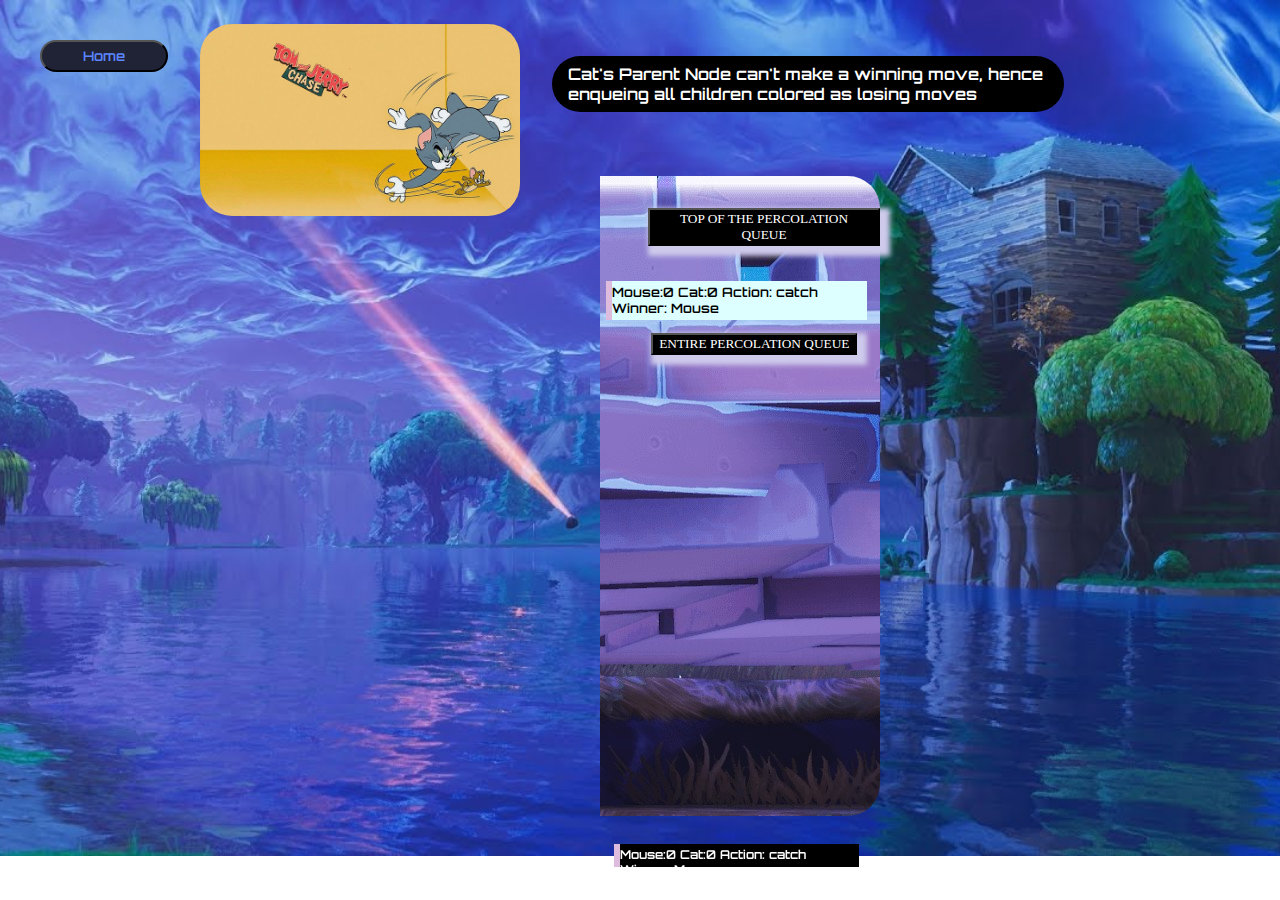
<file: template/g5.html>
<!DOCTYPE html>
            <html>

            <head>
                <script src="https://cdn.anychart.com/releases/8.7.1/js/anychart-core.min.js"></script>
                <script src="https://cdn.anychart.com/releases/8.7.1/js/anychart-graph.min.js"></script>
                <script src="https://cdn.anychart.com/releases/8.7.1/js/anychart-data-adapter.min.js"></script>
                <style type="text/css">
                    #container {
                        width: 100%;
                        height: 100%;
                        margin: 0;
                        padding: 0;
                    }
                    @font-face {
                        font-family: gamef;
                        src: url("https://kowndinya2000.github.io/cs512.github.io/Orbitron-SemiBold.ttf");
                    }
                    @import url('https://fonts.googleapis.com/css2?family=Creepster&display=swap');
                </style>
           <script>
               function goHome() {
                   document.getElementById("gohome").click()
               }
           </script>    
       </head>

           <body style="background-image: url('https://kowndinya2000.github.io/cs512.github.io/f5.jpg');background-position: center;background-size: cover;background-repeat: no-repeat;padding: 2rem;">
               <a href="/home" id="gohome" style="display:none;">Home</a>
               <button onclick="goHome()" style="background: #1F2335;border-radius: 2rem;width: 8rem;height: 2rem;color: #5c86ff;font-family: gamef;position: absolute;">
                   Home
               </button>
               <!-- <button onclick="update_graph()" style="background: #1F2335;border-radius: 2rem;width: 8rem;height: 2rem;color: #E34C26;font-family: gamef;position: absolute;margin-top: 5rem;">
                    Change graph
                </button> -->
                <div class="editor-block" style="position:absolute;margin-left:60rem;margin-top:25rem;display: block;width: 500px;height: 400px;background: linear-gradient(109.61deg, #4C4F5A 4.26%, #202125 84.84%);border-radius: 10px;background: #C5C8D4;visibility:hidden">
                <div style="height: 2rem;display: flex;width: 100%;padding: 0.2rem 1rem 0.2rem 1rem;">
                    <div style="flex:5;">
                        <h1 style="  font-family: Lato, sans-serif;
                        font-weight: 900;
                        font-size: 14px;
                        letter-spacing: 1.57px;
                        color: #000;
                        margin: 0;">Corresponding Alogrithm Snippets</h1>
                    </div>
                    <div style="flex: 1;align-items: flex-end;">
                        <svg width="16" height="8" viewBox="0 0 16 8" fill="none" xmlns="http://www.w3.org/2000/svg" style="margin-left:1rem"><path d="M8.7089 7.65105L14.8704 2.02908C15.1112 1.80937 15.2528 1.51212 15.2528 1.18902C15.2528 0.865913 15.1112 0.56866 14.8704 0.348951C14.6296 0.129241 14.3038 0 13.9497 0C13.5956 0 13.2698 0.129241 13.029 0.348951L7.75989 5.1567L2.49077 0.348951C2.24998 0.129241 1.9242 0 1.57009 0C1.21598 0 0.890202 0.129241 0.649409 0.336026C0.380287 0.568659 0.252808 0.878837 0.252808 1.18902C0.252808 1.48627 0.380286 1.78352 0.621079 2.02908C2.23581 3.51535 6.42844 7.3538 6.71173 7.6252L6.74006 7.65105C7.24998 8.11632 8.19898 8.11632 8.7089 7.65105Z" fill="#4C4F5A"/></svg>
                    </div>
                
                </div>
                <div>
                    
                </div>
                </div>
                <img src="https://kowndinya2000.github.io/cs512.github.io/tj.jpg" alt="" style="position: absolute;margin-left: 10rem;margin-right: auto;border-radius: 2rem;z-index: 2;margin-top: -1rem;width: 20rem;height: 12rem;">
               <div style="position: absolute;margin-left: 32rem;margin-right: auto;border-radius: 2rem;z-index: 2;margin-top: 1rem;width: 30rem;padding: 0.5rem 1rem;background: #C5C8D4;align-content: center;align-self: auto;align-items: center;background:#000;color:#fff;font-family:gamef;" id="top_info">
                   Percolating the graph using a bottom up strategy
                    
                </div>
                <div style="display: flex;flex-direction: row;height: 40rem;width: 70%;align-items: stretch;margin-top: 8.5rem;border-radius: 2rem;">
                    <div id="container" style="flex:3;border-radius: 2rem;"></div>
                    <div style="flex: 1.5;font-family: gamef;color: white;background: url('https://kowndinya2000.github.io/cs512.github.io/ft.jpg');font-weight: bold;border-radius: 0rem 2rem 2rem 0rem;padding-top: 2rem;"> 
                        <button style="background: #000;box-shadow: 5px 5px 5px 5px  #CECAeC;font-family: 'Creepster', cursive;color: white;align-content: center;margin-left: 3rem;">
                            TOP OF THE PERCOLATION QUEUE 
                        </button>
                        <div  style="align-self: center;width: 100%;padding: 0.2rem;">
                            <p id="curr_state" style="font-family: gamef;color: black;font-size:0.8rem;margin-top: 2rem;margin-left: 0.2rem;margin-right:1rem;padding-top: 0.2rem;padding-bottom: 0.2rem;background:#ddffff;border-left: #DEBCDE solid 6px;font-weight: bold;">mouse:&nbsp;0&nbsp;cat:&nbsp;0&nbsp;action:&nbsp;mouse wins&nbsp;</p>
                             <button style="background: #000;box-shadow: 5px 5px 5px 5px  #CECAeC;font-family: 'Creepster', cursive;color: white;align-content: center;margin-left: 3rem;">
                                ENTIRE PERCOLATION QUEUE 
                            </button>
                            <marquee scrollamount="5" behavior="scroll" direction="up" id="full_stack" style="padding:0.5rem;height:30rem;overflow:scroll;margin-top: 1rem;"></marquee>
                        </div>
                        <div id="add_scripts">

                        </div>
                        <button style="visibility: hidden;" onclick="update_msg('hi')" id="clickme">Change</button>
                    </div>
                            
                </div>
                
                <script>
                        var graphs = [
                        [[2,3],[2],[0,1],[0,4],[3]],
                        [[2,3],[3,4],[0,4],[0,1],[1,2]],
                        [[2,3],[2,3,4],[0,1],[0,1,4],[1,3]],
                        [[1,4],[0,2,5,6],[1,7],[5,7,8],[0,7,9],[1,3,9],[1],[2,3,4,9],[3],[4,5,7]],
                        [[3],[12,13,14],[8,9,10,11],[0,5,6,11,13,14],[8,9,12],[3,9,10,14],[3],[8,9],[2,4,7,9],[2,4,5,7,8,11],[2,5,13],[2,3,9,12],[1,4,11,13],[1,3,10,12,14],[1,3,5,13]],
                        [[3],[2,6,8,9],[1,4,5,9,11],[0,4,6,7,8],[2,3,10],[2,6,9,11],[1,3,5,8,11],[3,10,11],[1,3,6],[1,2,5],[4,7,11],[2,5,6,7,10]],
                        [[3],[2,5,6,12],[1,3,8,9,12],[0,2,4,5,8,11,13],[3,7,8,11,13],[1,3,6,8,10],[1,5,7,10],[4,6,10],[2,3,4,5],[2,12,13],[5,6,7,11],[3,4,10,13],[1,2,9],[3,4,9,11]],
                        [[3],[2,5,6],[1,4,7,8],[0,4,5,6],[2,3,8],[1,3,6],[1,3,5,7,8],[2,6,8],[2,4,6,7]],
                        [[6],[4],[9],[5],[1,5],[3,4,6],[0,5,10],[8,9,10],[7],[2,7],[6,7]],
                        [[2,9,14],[2,5,7],[0,1,3,8,9,11,14],[2,12],[5,11,18],[1,4,18],[9,17,19],[1,11,12,13,14,17,19],[2,16,17],[0,2,6,12,14,18],[14],[2,4,7],[3,7,9,13],[7,12,14],[0,2,7,9,10,13,17],[18],[8,19],[6,7,8,14,19],[4,5,9,15],[6,7,16,17]],
                        [[3,4,6,7,9,15,16,18],[4,5,8,19],[3,4,6,9,17,18],[0,2,11,15],[0,1,10,6,2,12,14,16],[1,10,7,9,15,17,18],[0,10,4,7,9,2,11,12,13,14,15,17,19],[0,10,5,6,9,16,17],[1,9,14,15,16,19],[0,10,5,6,7,8,2,11,13,15,16,17,18],[4,5,6,7,9,18],[3,6,9,12,19],[4,6,11,15,17,19],[6,9,15,17,18,19],[4,6,8,15,19],[0,3,5,6,8,9,12,13,14,16,19],[0,4,7,8,9,15,17,18,19],[5,6,7,9,2,12,13,16],[0,10,5,9,2,13,16],[1,6,8,11,12,13,14,15,16]],
                        [[1,4,5,7,9,16,27,29,30,36,39,43,45],[0,2,4,11,12,13,18,29,31,45],[1,6,8,13,15,18,20,21,24,27,30,32,40,44],[4,5,9,13,19,24,30,37,38,39,41,46],[0,1,3,14,27,28,30,33,44,47],[0,3,7,9,19,21,27,29,30,32,33,35],[2,7,12,13,17,22,23,26,41,45],[0,5,6,17,20,22,24,28,29,36],[2,9,11,12,14,15,18,26,27,36,47,49],[0,3,5,8,10,11,13,22,25,27,33,36,39,40],[9,28,38,44,46,48],[1,8,9,12,15,20,22,25,33,38,46,47],[1,6,8,11,21,22,23,27,32,44,46,48],[1,2,3,6,9,21,28,37,48],[4,8,17,19,23,36,37,43,44,49],[2,8,11,24,26,33,37,43,46,47],[0,20,27,32,36,41,47,48],[6,7,14,20,25,27,38],[1,2,8,19,31,33,34,38],[3,5,14,18,27,28,33,38,47,48],[2,7,11,16,17,26,30,41,42,43],[2,5,12,13,31,34,37,46],[6,7,9,11,12,24,25,28,29,30,36,43,49],[6,12,14,25,28,30,31,33,35,38,44,49],[2,3,7,15,22,25,29,31,32,41,43,45],[9,11,17,22,23,24,31,32,35,38],[6,8,15,20,30,36,43,45,48],[0,2,4,5,8,9,12,16,17,19,30,35,36,47,49],[4,7,10,13,19,22,23,33,43,44,45,49],[0,1,5,7,22,24,37,41,45],[0,2,3,4,5,20,22,23,26,27,32,33,39,42,46,48],[1,18,21,23,24,25,33,35,41,42,44],[2,5,12,16,24,25,30,34,46],[4,5,9,11,15,18,19,23,28,30,31],[18,21,32,35,36,37,41,47,49],[5,23,25,27,31,34,41,44],[0,7,8,9,14,16,22,26,27,34,42,46],[3,13,14,15,21,29,34,42,44,46,48],[3,10,11,17,18,19,23,25,39],[0,3,9,30,38,46],[2,9,41,42,48],[3,6,16,20,24,29,31,34,35,40,44],[20,30,31,36,37,40,43],[0,14,15,20,22,24,26,28,42],[2,4,10,12,14,23,28,31,35,37,41],[0,1,6,24,26,28,29,48],[3,10,11,12,15,21,30,32,36,37,39,48],[4,8,11,15,16,19,27,34],[10,12,13,16,19,26,30,37,40,45,46],[8,14,22,23,27,28,34]]
                    ]
        var scroll_content = `<p style="font-family: gamef;color: white;font-size:small;background:#2E66C7;box-shadow: 1px 2px 2px 1px #fff9f4">BFS Search is displayed here</p>`
        var position_of_cat = 2
        var position_of_mouse = 1 
        var graph_config = [[3],[12,13,14],[8,9,10,11],[0,5,6,11,13,14],[8,9,12],[3,9,10,14],[3],[8,9],[2,4,7,9],[2,4,5,7,8,11],[2,5,13],[2,3,9,12],[1,4,11,13],[1,3,10,12,14],[1,3,5,13]]
        var stack_trace_bag = []

                    function update_msg(params) {
                        document.getElementById("curr_state").innerText = params 
                    }
                    function update_graph() {
                        var graph_num = Math.floor(Math.random() * 12);
                        var graph_data  = {"nodes":[], "edges":[]}
                        if(position_of_mouse == 0){
                            graph_data["nodes"].push({"id":"0", "height":48, "fill": {"src":"https://kowndinya2000.github.io/cs512.github.io/jerry_goal.png"}});      
                            graph_data["nodes"].push({"id":position_of_cat.toString(), "height":48, "fill": {"src":"https://kowndinya2000.github.io/cs512.github.io/tom.png"}});          
                        } else{
                            graph_data["nodes"].push({"id":"0", "height":48, "fill": {"src":"https://kowndinya2000.github.io/cs512.github.io/goal.png"}});    
                            graph_data["nodes"].push({"id":position_of_mouse.toString(), "height":48, "fill": {"src":"https://kowndinya2000.github.io/cs512.github.io/jerry.png"}});
                            graph_data["nodes"].push({"id":position_of_cat.toString(), "height":48, "fill": {"src":"https://kowndinya2000.github.io/cs512.github.io/tom.png"}});                
                        }
                        graph_config = graphs[graph_num]
                        for(let j=1;j<graph_config.length;j++){
                            if(j!= position_of_cat && j!=position_of_mouse ){
                                graph_data["nodes"].push({"id":j.toString(), "height":48, "fill": {"src":"https://kowndinya2000.github.io/cs512.github.io/node_g.png"}});
                            }
                        }
                        for(let i=0; i<graph_config.length; i++){
                            for(let j=0;j<graph_config[i].length;j++){
                                graph_data["edges"].push({"from":i.toString(), "to":graph_config[i][j].toString()});
                            }
                        }
                        document.getElementById("container").innerHTML = ""
                        var chart = anychart.graph(graph_data);
                        var nodes = chart.nodes();

                        nodes.normal().height(48);
                        nodes.hovered().height(56);
                        nodes.selected().height(56);

                        nodes.normal().stroke(null);
                        nodes.hovered().stroke("#3D43BF", 3);
                        nodes.selected().stroke("#FEFDF9", 3);
                        chart.container("container").draw();

                    }
                    function update_graph2() {
                        var graph_data  = {"nodes":[], "edges":[]}
                        if(position_of_mouse == 0){
                            graph_data["nodes"].push({"id":"0", "height":48, "fill": {"src":"https://kowndinya2000.github.io/cs512.github.io/jerry_goal.png"}});      
                            graph_data["nodes"].push({"id":position_of_cat.toString(), "height":48, "fill": {"src":"https://kowndinya2000.github.io/cs512.github.io/tom.png"}});          
                        } else{
                            graph_data["nodes"].push({"id":"0", "height":48, "fill": {"src":"https://kowndinya2000.github.io/cs512.github.io/goal.png"}});    
                            graph_data["nodes"].push({"id":position_of_mouse.toString(), "height":48, "fill": {"src":"https://kowndinya2000.github.io/cs512.github.io/jerry.png"}});
                            graph_data["nodes"].push({"id":position_of_cat.toString(), "height":48, "fill": {"src":"https://kowndinya2000.github.io/cs512.github.io/tom.png"}});              
                        }
                        for(let j=1;j<graph_config.length;j++){
                            if(j!= position_of_cat && j!=position_of_mouse ){
                                graph_data["nodes"].push({"id":j.toString(), "height":48, "fill": {"src":"https://kowndinya2000.github.io/cs512.github.io/node_g.png"}});
                            }
                        }
                        for(let i=0; i<graph_config.length; i++){
                            for(let j=0;j<graph_config[i].length;j++){
                                graph_data["edges"].push({"from":i.toString(), "to":graph_config[i][j].toString()});
                            }
                        }
                        document.getElementById("container").innerHTML = ""
                        var chart = anychart.graph(graph_data);
                        var nodes = chart.nodes();

                        nodes.normal().height(48);
                        nodes.hovered().height(56);
                        nodes.selected().height(56);

                        nodes.normal().stroke(null);
                        nodes.hovered().stroke("#3D43BF", 3);
                        nodes.selected().stroke("#FEFDF9", 3);
                        chart.container("container").draw();

                    }
         document.getElementById("full_stack").innerHTML += '<p style="font-family: gamef;color: #fff;font-size:0.75rem;margin-top: 2rem;margin-left: 0.2rem;margin-right:1rem;padding-top: 0.2rem;padding-bottom: 0.2rem;background:#000;border-left: #DEBCDE solid 6px;font-weight: bold;">Mouse:0 Cat:0 Action: catch Winner: Mouse </p>' 
document.getElementById('top_info').innerHTML = "Immediate Coloring - Enqueing nodes that are colored..."
            setTimeout(() => {   
                         document.getElementById("curr_state").innerText = "Mouse:0 Cat:0 Action: catch Winner: Mouse"
                    position_of_cat = 0

                     position_of_mouse = 0

                     update_graph2()
                     }, + 700);   
                     
            

         document.getElementById("full_stack").innerHTML += '<p style="font-family: gamef;color: #fff;font-size:0.75rem;margin-top: 2rem;margin-left: 0.2rem;margin-right:1rem;padding-top: 0.2rem;padding-bottom: 0.2rem;background:#000;border-left: #DEBCDE solid 6px;font-weight: bold;">Mouse:0 Cat:0 Action: escape Winner: Mouse </p>' 
document.getElementById('top_info').innerHTML = "Immediate Coloring - Enqueing nodes that are colored..."
            setTimeout(() => {   
                         document.getElementById("curr_state").innerText = "Mouse:0 Cat:0 Action: escape Winner: Mouse"
                    position_of_cat = 0

                     position_of_mouse = 0

                     update_graph2()
                     }, + 1400);   
                     
            

         document.getElementById("full_stack").innerHTML += '<p style="font-family: gamef;color: #fff;font-size:0.75rem;margin-top: 2rem;margin-left: 0.2rem;margin-right:1rem;padding-top: 0.2rem;padding-bottom: 0.2rem;background:#000;border-left: #DEBCDE solid 6px;font-weight: bold;">Mouse:0 Cat:1 Action: catch Winner: Mouse </p>' 
document.getElementById('top_info').innerHTML = "Immediate Coloring - Enqueing nodes that are colored..."
            setTimeout(() => {   
                         document.getElementById("curr_state").innerText = "Mouse:0 Cat:1 Action: catch Winner: Mouse"
                    position_of_cat = 1

                     position_of_mouse = 0

                     update_graph2()
                     }, + 2100);   
                     
            

         document.getElementById("full_stack").innerHTML += '<p style="font-family: gamef;color: #fff;font-size:0.75rem;margin-top: 2rem;margin-left: 0.2rem;margin-right:1rem;padding-top: 0.2rem;padding-bottom: 0.2rem;background:#000;border-left: #DEBCDE solid 6px;font-weight: bold;">Mouse: 1 Cat: 1 Action: catch Winner: Cat </p>' 
document.getElementById('top_info').innerHTML = "Eventual Coloring - Enqueing nodes that are colored..."
            setTimeout(() => {   
                         document.getElementById("curr_state").innerText = "Mouse: 1 Cat: 1 Action: catch Winner: Cat"
                    position_of_cat = 1

                     position_of_mouse = 1

                     update_graph2()
                     }, + 2800);   
                     
            

         document.getElementById("full_stack").innerHTML += '<p style="font-family: gamef;color: #fff;font-size:0.75rem;margin-top: 2rem;margin-left: 0.2rem;margin-right:1rem;padding-top: 0.2rem;padding-bottom: 0.2rem;background:#000;border-left: #DEBCDE solid 6px;font-weight: bold;">Mouse:0 Cat:1 Action: escape Winner: Mouse </p>' 
document.getElementById('top_info').innerHTML = "Immediate Coloring - Enqueing nodes that are colored..."
            setTimeout(() => {   
                         document.getElementById("curr_state").innerText = "Mouse:0 Cat:1 Action: escape Winner: Mouse"
                    position_of_cat = 1

                     position_of_mouse = 0

                     update_graph2()
                     }, + 3500);   
                     
            

         document.getElementById("full_stack").innerHTML += '<p style="font-family: gamef;color: #fff;font-size:0.75rem;margin-top: 2rem;margin-left: 0.2rem;margin-right:1rem;padding-top: 0.2rem;padding-bottom: 0.2rem;background:#000;border-left: #DEBCDE solid 6px;font-weight: bold;">Mouse: 1 Cat: 1 Action: escape Winner: Cat </p>' 
document.getElementById('top_info').innerHTML = "Eventual Coloring - Enqueing nodes that are colored..."
            setTimeout(() => {   
                         document.getElementById("curr_state").innerText = "Mouse: 1 Cat: 1 Action: escape Winner: Cat"
                    position_of_cat = 1

                     position_of_mouse = 1

                     update_graph2()
                     }, + 4200);   
                     
            

         document.getElementById("full_stack").innerHTML += '<p style="font-family: gamef;color: #fff;font-size:0.75rem;margin-top: 2rem;margin-left: 0.2rem;margin-right:1rem;padding-top: 0.2rem;padding-bottom: 0.2rem;background:#000;border-left: #DEBCDE solid 6px;font-weight: bold;">Mouse:0 Cat:2 Action: catch Winner: Mouse </p>' 
document.getElementById('top_info').innerHTML = "Immediate Coloring - Enqueing nodes that are colored..."
            setTimeout(() => {   
                         document.getElementById("curr_state").innerText = "Mouse:0 Cat:2 Action: catch Winner: Mouse"
                    position_of_cat = 2

                     position_of_mouse = 0

                     update_graph2()
                     }, + 4900);   
                     
            

         document.getElementById("full_stack").innerHTML += '<p style="font-family: gamef;color: #fff;font-size:0.75rem;margin-top: 2rem;margin-left: 0.2rem;margin-right:1rem;padding-top: 0.2rem;padding-bottom: 0.2rem;background:#000;border-left: #DEBCDE solid 6px;font-weight: bold;">Mouse: 2 Cat: 2 Action: catch Winner: Cat </p>' 
document.getElementById('top_info').innerHTML = "Eventual Coloring - Enqueing nodes that are colored..."
            setTimeout(() => {   
                         document.getElementById("curr_state").innerText = "Mouse: 2 Cat: 2 Action: catch Winner: Cat"
                    position_of_cat = 2

                     position_of_mouse = 2

                     update_graph2()
                     }, + 5600);   
                     
            

         document.getElementById("full_stack").innerHTML += '<p style="font-family: gamef;color: #fff;font-size:0.75rem;margin-top: 2rem;margin-left: 0.2rem;margin-right:1rem;padding-top: 0.2rem;padding-bottom: 0.2rem;background:#000;border-left: #DEBCDE solid 6px;font-weight: bold;">Mouse:0 Cat:2 Action: escape Winner: Mouse </p>' 
document.getElementById('top_info').innerHTML = "Immediate Coloring - Enqueing nodes that are colored..."
            setTimeout(() => {   
                         document.getElementById("curr_state").innerText = "Mouse:0 Cat:2 Action: escape Winner: Mouse"
                    position_of_cat = 2

                     position_of_mouse = 0

                     update_graph2()
                     }, + 6300);   
                     
            

         document.getElementById("full_stack").innerHTML += '<p style="font-family: gamef;color: #fff;font-size:0.75rem;margin-top: 2rem;margin-left: 0.2rem;margin-right:1rem;padding-top: 0.2rem;padding-bottom: 0.2rem;background:#000;border-left: #DEBCDE solid 6px;font-weight: bold;">Mouse: 2 Cat: 2 Action: escape Winner: Cat </p>' 
document.getElementById('top_info').innerHTML = "Eventual Coloring - Enqueing nodes that are colored..."
            setTimeout(() => {   
                         document.getElementById("curr_state").innerText = "Mouse: 2 Cat: 2 Action: escape Winner: Cat"
                    position_of_cat = 2

                     position_of_mouse = 2

                     update_graph2()
                     }, + 7000);   
                     
            

         document.getElementById("full_stack").innerHTML += '<p style="font-family: gamef;color: #fff;font-size:0.75rem;margin-top: 2rem;margin-left: 0.2rem;margin-right:1rem;padding-top: 0.2rem;padding-bottom: 0.2rem;background:#000;border-left: #DEBCDE solid 6px;font-weight: bold;">Mouse:0 Cat:3 Action: catch Winner: Mouse </p>' 
document.getElementById('top_info').innerHTML = "Immediate Coloring - Enqueing nodes that are colored..."
            setTimeout(() => {   
                         document.getElementById("curr_state").innerText = "Mouse:0 Cat:3 Action: catch Winner: Mouse"
                    position_of_cat = 3

                     position_of_mouse = 0

                     update_graph2()
                     }, + 7700);   
                     
            

         document.getElementById("full_stack").innerHTML += '<p style="font-family: gamef;color: #fff;font-size:0.75rem;margin-top: 2rem;margin-left: 0.2rem;margin-right:1rem;padding-top: 0.2rem;padding-bottom: 0.2rem;background:#000;border-left: #DEBCDE solid 6px;font-weight: bold;">Mouse: 3 Cat: 3 Action: catch Winner: Cat </p>' 
document.getElementById('top_info').innerHTML = "Eventual Coloring - Enqueing nodes that are colored..."
            setTimeout(() => {   
                         document.getElementById("curr_state").innerText = "Mouse: 3 Cat: 3 Action: catch Winner: Cat"
                    position_of_cat = 3

                     position_of_mouse = 3

                     update_graph2()
                     }, + 8400);   
                     
            

         document.getElementById("full_stack").innerHTML += '<p style="font-family: gamef;color: #fff;font-size:0.75rem;margin-top: 2rem;margin-left: 0.2rem;margin-right:1rem;padding-top: 0.2rem;padding-bottom: 0.2rem;background:#000;border-left: #DEBCDE solid 6px;font-weight: bold;">Mouse:0 Cat:3 Action: escape Winner: Mouse </p>' 
document.getElementById('top_info').innerHTML = "Immediate Coloring - Enqueing nodes that are colored..."
            setTimeout(() => {   
                         document.getElementById("curr_state").innerText = "Mouse:0 Cat:3 Action: escape Winner: Mouse"
                    position_of_cat = 3

                     position_of_mouse = 0

                     update_graph2()
                     }, + 9100);   
                     
            

         document.getElementById("full_stack").innerHTML += '<p style="font-family: gamef;color: #fff;font-size:0.75rem;margin-top: 2rem;margin-left: 0.2rem;margin-right:1rem;padding-top: 0.2rem;padding-bottom: 0.2rem;background:#000;border-left: #DEBCDE solid 6px;font-weight: bold;">Mouse: 3 Cat: 3 Action: escape Winner: Cat </p>' 
document.getElementById('top_info').innerHTML = "Eventual Coloring - Enqueing nodes that are colored..."
            setTimeout(() => {   
                         document.getElementById("curr_state").innerText = "Mouse: 3 Cat: 3 Action: escape Winner: Cat"
                    position_of_cat = 3

                     position_of_mouse = 3

                     update_graph2()
                     }, + 9800);   
                     
            

         document.getElementById("full_stack").innerHTML += '<p style="font-family: gamef;color: #fff;font-size:0.75rem;margin-top: 2rem;margin-left: 0.2rem;margin-right:1rem;padding-top: 0.2rem;padding-bottom: 0.2rem;background:#000;border-left: #DEBCDE solid 6px;font-weight: bold;">Mouse:0 Cat:4 Action: catch Winner: Mouse </p>' 
document.getElementById('top_info').innerHTML = "Immediate Coloring - Enqueing nodes that are colored..."
            setTimeout(() => {   
                         document.getElementById("curr_state").innerText = "Mouse:0 Cat:4 Action: catch Winner: Mouse"
                    position_of_cat = 4

                     position_of_mouse = 0

                     update_graph2()
                     }, + 10500);   
                     
            

         document.getElementById("full_stack").innerHTML += '<p style="font-family: gamef;color: #fff;font-size:0.75rem;margin-top: 2rem;margin-left: 0.2rem;margin-right:1rem;padding-top: 0.2rem;padding-bottom: 0.2rem;background:#000;border-left: #DEBCDE solid 6px;font-weight: bold;">Mouse: 4 Cat: 4 Action: catch Winner: Cat </p>' 
document.getElementById('top_info').innerHTML = "Eventual Coloring - Enqueing nodes that are colored..."
            setTimeout(() => {   
                         document.getElementById("curr_state").innerText = "Mouse: 4 Cat: 4 Action: catch Winner: Cat"
                    position_of_cat = 4

                     position_of_mouse = 4

                     update_graph2()
                     }, + 11200);   
                     
            

         document.getElementById("full_stack").innerHTML += '<p style="font-family: gamef;color: #fff;font-size:0.75rem;margin-top: 2rem;margin-left: 0.2rem;margin-right:1rem;padding-top: 0.2rem;padding-bottom: 0.2rem;background:#000;border-left: #DEBCDE solid 6px;font-weight: bold;">Mouse:0 Cat:4 Action: escape Winner: Mouse </p>' 
document.getElementById('top_info').innerHTML = "Immediate Coloring - Enqueing nodes that are colored..."
            setTimeout(() => {   
                         document.getElementById("curr_state").innerText = "Mouse:0 Cat:4 Action: escape Winner: Mouse"
                    position_of_cat = 4

                     position_of_mouse = 0

                     update_graph2()
                     }, + 11900);   
                     
            

         document.getElementById("full_stack").innerHTML += '<p style="font-family: gamef;color: #fff;font-size:0.75rem;margin-top: 2rem;margin-left: 0.2rem;margin-right:1rem;padding-top: 0.2rem;padding-bottom: 0.2rem;background:#000;border-left: #DEBCDE solid 6px;font-weight: bold;">Mouse: 4 Cat: 4 Action: escape Winner: Cat </p>' 
document.getElementById('top_info').innerHTML = "Eventual Coloring - Enqueing nodes that are colored..."
            setTimeout(() => {   
                         document.getElementById("curr_state").innerText = "Mouse: 4 Cat: 4 Action: escape Winner: Cat"
                    position_of_cat = 4

                     position_of_mouse = 4

                     update_graph2()
                     }, + 12600);   
                     
            

         document.getElementById("full_stack").innerHTML += '<p style="font-family: gamef;color: #fff;font-size:0.75rem;margin-top: 2rem;margin-left: 0.2rem;margin-right:1rem;padding-top: 0.2rem;padding-bottom: 0.2rem;background:#000;border-left: #DEBCDE solid 6px;font-weight: bold;">Mouse:0 Cat:5 Action: catch Winner: Mouse </p>' 
document.getElementById('top_info').innerHTML = "Immediate Coloring - Enqueing nodes that are colored..."
            setTimeout(() => {   
                         document.getElementById("curr_state").innerText = "Mouse:0 Cat:5 Action: catch Winner: Mouse"
                    position_of_cat = 5

                     position_of_mouse = 0

                     update_graph2()
                     }, + 13300);   
                     
            

         document.getElementById("full_stack").innerHTML += '<p style="font-family: gamef;color: #fff;font-size:0.75rem;margin-top: 2rem;margin-left: 0.2rem;margin-right:1rem;padding-top: 0.2rem;padding-bottom: 0.2rem;background:#000;border-left: #DEBCDE solid 6px;font-weight: bold;">Mouse: 5 Cat: 5 Action: catch Winner: Cat </p>' 
document.getElementById('top_info').innerHTML = "Eventual Coloring - Enqueing nodes that are colored..."
            setTimeout(() => {   
                         document.getElementById("curr_state").innerText = "Mouse: 5 Cat: 5 Action: catch Winner: Cat"
                    position_of_cat = 5

                     position_of_mouse = 5

                     update_graph2()
                     }, + 14000);   
                     
            

         document.getElementById("full_stack").innerHTML += '<p style="font-family: gamef;color: #fff;font-size:0.75rem;margin-top: 2rem;margin-left: 0.2rem;margin-right:1rem;padding-top: 0.2rem;padding-bottom: 0.2rem;background:#000;border-left: #DEBCDE solid 6px;font-weight: bold;">Mouse:0 Cat:5 Action: escape Winner: Mouse </p>' 
document.getElementById('top_info').innerHTML = "Immediate Coloring - Enqueing nodes that are colored..."
            setTimeout(() => {   
                         document.getElementById("curr_state").innerText = "Mouse:0 Cat:5 Action: escape Winner: Mouse"
                    position_of_cat = 5

                     position_of_mouse = 0

                     update_graph2()
                     }, + 14700);   
                     
            

         document.getElementById("full_stack").innerHTML += '<p style="font-family: gamef;color: #fff;font-size:0.75rem;margin-top: 2rem;margin-left: 0.2rem;margin-right:1rem;padding-top: 0.2rem;padding-bottom: 0.2rem;background:#000;border-left: #DEBCDE solid 6px;font-weight: bold;">Mouse: 5 Cat: 5 Action: escape Winner: Cat </p>' 
document.getElementById('top_info').innerHTML = "Eventual Coloring - Enqueing nodes that are colored..."
            setTimeout(() => {   
                         document.getElementById("curr_state").innerText = "Mouse: 5 Cat: 5 Action: escape Winner: Cat"
                    position_of_cat = 5

                     position_of_mouse = 5

                     update_graph2()
                     }, + 15400);   
                     
            

         document.getElementById("full_stack").innerHTML += '<p style="font-family: gamef;color: #fff;font-size:0.75rem;margin-top: 2rem;margin-left: 0.2rem;margin-right:1rem;padding-top: 0.2rem;padding-bottom: 0.2rem;background:#000;border-left: #DEBCDE solid 6px;font-weight: bold;">Mouse:0 Cat:6 Action: catch Winner: Mouse </p>' 
document.getElementById('top_info').innerHTML = "Immediate Coloring - Enqueing nodes that are colored..."
            setTimeout(() => {   
                         document.getElementById("curr_state").innerText = "Mouse:0 Cat:6 Action: catch Winner: Mouse"
                    position_of_cat = 6

                     position_of_mouse = 0

                     update_graph2()
                     }, + 16100);   
                     
            

         document.getElementById("full_stack").innerHTML += '<p style="font-family: gamef;color: #fff;font-size:0.75rem;margin-top: 2rem;margin-left: 0.2rem;margin-right:1rem;padding-top: 0.2rem;padding-bottom: 0.2rem;background:#000;border-left: #DEBCDE solid 6px;font-weight: bold;">Mouse: 6 Cat: 6 Action: catch Winner: Cat </p>' 
document.getElementById('top_info').innerHTML = "Eventual Coloring - Enqueing nodes that are colored..."
            setTimeout(() => {   
                         document.getElementById("curr_state").innerText = "Mouse: 6 Cat: 6 Action: catch Winner: Cat"
                    position_of_cat = 6

                     position_of_mouse = 6

                     update_graph2()
                     }, + 16800);   
                     
            

         document.getElementById("full_stack").innerHTML += '<p style="font-family: gamef;color: #fff;font-size:0.75rem;margin-top: 2rem;margin-left: 0.2rem;margin-right:1rem;padding-top: 0.2rem;padding-bottom: 0.2rem;background:#000;border-left: #DEBCDE solid 6px;font-weight: bold;">Mouse:0 Cat:6 Action: escape Winner: Mouse </p>' 
document.getElementById('top_info').innerHTML = "Immediate Coloring - Enqueing nodes that are colored..."
            setTimeout(() => {   
                         document.getElementById("curr_state").innerText = "Mouse:0 Cat:6 Action: escape Winner: Mouse"
                    position_of_cat = 6

                     position_of_mouse = 0

                     update_graph2()
                     }, + 17500);   
                     
            

         document.getElementById("full_stack").innerHTML += '<p style="font-family: gamef;color: #fff;font-size:0.75rem;margin-top: 2rem;margin-left: 0.2rem;margin-right:1rem;padding-top: 0.2rem;padding-bottom: 0.2rem;background:#000;border-left: #DEBCDE solid 6px;font-weight: bold;">Mouse: 6 Cat: 6 Action: escape Winner: Cat </p>' 
document.getElementById('top_info').innerHTML = "Eventual Coloring - Enqueing nodes that are colored..."
            setTimeout(() => {   
                         document.getElementById("curr_state").innerText = "Mouse: 6 Cat: 6 Action: escape Winner: Cat"
                    position_of_cat = 6

                     position_of_mouse = 6

                     update_graph2()
                     }, + 18200);   
                     
            

         document.getElementById("full_stack").innerHTML += '<p style="font-family: gamef;color: #fff;font-size:0.75rem;margin-top: 2rem;margin-left: 0.2rem;margin-right:1rem;padding-top: 0.2rem;padding-bottom: 0.2rem;background:#000;border-left: #DEBCDE solid 6px;font-weight: bold;">Mouse:0 Cat:7 Action: catch Winner: Mouse </p>' 
document.getElementById('top_info').innerHTML = "Immediate Coloring - Enqueing nodes that are colored..."
            setTimeout(() => {   
                         document.getElementById("curr_state").innerText = "Mouse:0 Cat:7 Action: catch Winner: Mouse"
                    position_of_cat = 7

                     position_of_mouse = 0

                     update_graph2()
                     }, + 18900);   
                     
            

         document.getElementById("full_stack").innerHTML += '<p style="font-family: gamef;color: #fff;font-size:0.75rem;margin-top: 2rem;margin-left: 0.2rem;margin-right:1rem;padding-top: 0.2rem;padding-bottom: 0.2rem;background:#000;border-left: #DEBCDE solid 6px;font-weight: bold;">Mouse: 7 Cat: 7 Action: catch Winner: Cat </p>' 
document.getElementById('top_info').innerHTML = "Eventual Coloring - Enqueing nodes that are colored..."
            setTimeout(() => {   
                         document.getElementById("curr_state").innerText = "Mouse: 7 Cat: 7 Action: catch Winner: Cat"
                    position_of_cat = 7

                     position_of_mouse = 7

                     update_graph2()
                     }, + 19600);   
                     
            

         document.getElementById("full_stack").innerHTML += '<p style="font-family: gamef;color: #fff;font-size:0.75rem;margin-top: 2rem;margin-left: 0.2rem;margin-right:1rem;padding-top: 0.2rem;padding-bottom: 0.2rem;background:#000;border-left: #DEBCDE solid 6px;font-weight: bold;">Mouse:0 Cat:7 Action: escape Winner: Mouse </p>' 
document.getElementById('top_info').innerHTML = "Immediate Coloring - Enqueing nodes that are colored..."
            setTimeout(() => {   
                         document.getElementById("curr_state").innerText = "Mouse:0 Cat:7 Action: escape Winner: Mouse"
                    position_of_cat = 7

                     position_of_mouse = 0

                     update_graph2()
                     }, + 20300);   
                     
            

         document.getElementById("full_stack").innerHTML += '<p style="font-family: gamef;color: #fff;font-size:0.75rem;margin-top: 2rem;margin-left: 0.2rem;margin-right:1rem;padding-top: 0.2rem;padding-bottom: 0.2rem;background:#000;border-left: #DEBCDE solid 6px;font-weight: bold;">Mouse: 7 Cat: 7 Action: escape Winner: Cat </p>' 
document.getElementById('top_info').innerHTML = "Eventual Coloring - Enqueing nodes that are colored..."
            setTimeout(() => {   
                         document.getElementById("curr_state").innerText = "Mouse: 7 Cat: 7 Action: escape Winner: Cat"
                    position_of_cat = 7

                     position_of_mouse = 7

                     update_graph2()
                     }, + 21000);   
                     
            

         document.getElementById("full_stack").innerHTML += '<p style="font-family: gamef;color: #fff;font-size:0.75rem;margin-top: 2rem;margin-left: 0.2rem;margin-right:1rem;padding-top: 0.2rem;padding-bottom: 0.2rem;background:#000;border-left: #DEBCDE solid 6px;font-weight: bold;">Mouse:0 Cat:8 Action: catch Winner: Mouse </p>' 
document.getElementById('top_info').innerHTML = "Immediate Coloring - Enqueing nodes that are colored..."
            setTimeout(() => {   
                         document.getElementById("curr_state").innerText = "Mouse:0 Cat:8 Action: catch Winner: Mouse"
                    position_of_cat = 8

                     position_of_mouse = 0

                     update_graph2()
                     }, + 21700);   
                     
            

         document.getElementById("full_stack").innerHTML += '<p style="font-family: gamef;color: #fff;font-size:0.75rem;margin-top: 2rem;margin-left: 0.2rem;margin-right:1rem;padding-top: 0.2rem;padding-bottom: 0.2rem;background:#000;border-left: #DEBCDE solid 6px;font-weight: bold;">Mouse: 8 Cat: 8 Action: catch Winner: Cat </p>' 
document.getElementById('top_info').innerHTML = "Eventual Coloring - Enqueing nodes that are colored..."
            setTimeout(() => {   
                         document.getElementById("curr_state").innerText = "Mouse: 8 Cat: 8 Action: catch Winner: Cat"
                    position_of_cat = 8

                     position_of_mouse = 8

                     update_graph2()
                     }, + 22400);   
                     
            

         document.getElementById("full_stack").innerHTML += '<p style="font-family: gamef;color: #fff;font-size:0.75rem;margin-top: 2rem;margin-left: 0.2rem;margin-right:1rem;padding-top: 0.2rem;padding-bottom: 0.2rem;background:#000;border-left: #DEBCDE solid 6px;font-weight: bold;">Mouse:0 Cat:8 Action: escape Winner: Mouse </p>' 
document.getElementById('top_info').innerHTML = "Immediate Coloring - Enqueing nodes that are colored..."
            setTimeout(() => {   
                         document.getElementById("curr_state").innerText = "Mouse:0 Cat:8 Action: escape Winner: Mouse"
                    position_of_cat = 8

                     position_of_mouse = 0

                     update_graph2()
                     }, + 23100);   
                     
            

         document.getElementById("full_stack").innerHTML += '<p style="font-family: gamef;color: #fff;font-size:0.75rem;margin-top: 2rem;margin-left: 0.2rem;margin-right:1rem;padding-top: 0.2rem;padding-bottom: 0.2rem;background:#000;border-left: #DEBCDE solid 6px;font-weight: bold;">Mouse: 8 Cat: 8 Action: escape Winner: Cat </p>' 
document.getElementById('top_info').innerHTML = "Eventual Coloring - Enqueing nodes that are colored..."
            setTimeout(() => {   
                         document.getElementById("curr_state").innerText = "Mouse: 8 Cat: 8 Action: escape Winner: Cat"
                    position_of_cat = 8

                     position_of_mouse = 8

                     update_graph2()
                     }, + 23800);   
                     
            

         document.getElementById("full_stack").innerHTML += '<p style="font-family: gamef;color: #fff;font-size:0.75rem;margin-top: 2rem;margin-left: 0.2rem;margin-right:1rem;padding-top: 0.2rem;padding-bottom: 0.2rem;background:#000;border-left: #DEBCDE solid 6px;font-weight: bold;">Mouse:0 Cat:9 Action: catch Winner: Mouse </p>' 
document.getElementById('top_info').innerHTML = "Immediate Coloring - Enqueing nodes that are colored..."
            setTimeout(() => {   
                         document.getElementById("curr_state").innerText = "Mouse:0 Cat:9 Action: catch Winner: Mouse"
                    position_of_cat = 9

                     position_of_mouse = 0

                     update_graph2()
                     }, + 24500);   
                     
            

         document.getElementById("full_stack").innerHTML += '<p style="font-family: gamef;color: #fff;font-size:0.75rem;margin-top: 2rem;margin-left: 0.2rem;margin-right:1rem;padding-top: 0.2rem;padding-bottom: 0.2rem;background:#000;border-left: #DEBCDE solid 6px;font-weight: bold;">Mouse: 9 Cat: 9 Action: catch Winner: Cat </p>' 
document.getElementById('top_info').innerHTML = "Eventual Coloring - Enqueing nodes that are colored..."
            setTimeout(() => {   
                         document.getElementById("curr_state").innerText = "Mouse: 9 Cat: 9 Action: catch Winner: Cat"
                    position_of_cat = 9

                     position_of_mouse = 9

                     update_graph2()
                     }, + 25200);   
                     
            

         document.getElementById("full_stack").innerHTML += '<p style="font-family: gamef;color: #fff;font-size:0.75rem;margin-top: 2rem;margin-left: 0.2rem;margin-right:1rem;padding-top: 0.2rem;padding-bottom: 0.2rem;background:#000;border-left: #DEBCDE solid 6px;font-weight: bold;">Mouse:0 Cat:9 Action: escape Winner: Mouse </p>' 
document.getElementById('top_info').innerHTML = "Immediate Coloring - Enqueing nodes that are colored..."
            setTimeout(() => {   
                         document.getElementById("curr_state").innerText = "Mouse:0 Cat:9 Action: escape Winner: Mouse"
                    position_of_cat = 9

                     position_of_mouse = 0

                     update_graph2()
                     }, + 25900);   
                     
            

         document.getElementById("full_stack").innerHTML += '<p style="font-family: gamef;color: #fff;font-size:0.75rem;margin-top: 2rem;margin-left: 0.2rem;margin-right:1rem;padding-top: 0.2rem;padding-bottom: 0.2rem;background:#000;border-left: #DEBCDE solid 6px;font-weight: bold;">Mouse: 9 Cat: 9 Action: escape Winner: Cat </p>' 
document.getElementById('top_info').innerHTML = "Eventual Coloring - Enqueing nodes that are colored..."
            setTimeout(() => {   
                         document.getElementById("curr_state").innerText = "Mouse: 9 Cat: 9 Action: escape Winner: Cat"
                    position_of_cat = 9

                     position_of_mouse = 9

                     update_graph2()
                     }, + 26600);   
                     
            

         document.getElementById("full_stack").innerHTML += '<p style="font-family: gamef;color: #fff;font-size:0.75rem;margin-top: 2rem;margin-left: 0.2rem;margin-right:1rem;padding-top: 0.2rem;padding-bottom: 0.2rem;background:#000;border-left: #DEBCDE solid 6px;font-weight: bold;">Mouse:0 Cat:10 Action: catch Winner: Mouse </p>' 
document.getElementById('top_info').innerHTML = "Immediate Coloring - Enqueing nodes that are colored..."
            setTimeout(() => {   
                         document.getElementById("curr_state").innerText = "Mouse:0 Cat:10 Action: catch Winner: Mouse"
                    position_of_cat = 10

                     position_of_mouse = 0

                     update_graph2()
                     }, + 27300);   
                     
            

         document.getElementById("full_stack").innerHTML += '<p style="font-family: gamef;color: #fff;font-size:0.75rem;margin-top: 2rem;margin-left: 0.2rem;margin-right:1rem;padding-top: 0.2rem;padding-bottom: 0.2rem;background:#000;border-left: #DEBCDE solid 6px;font-weight: bold;">Mouse: 10 Cat: 10 Action: catch Winner: Cat </p>' 
document.getElementById('top_info').innerHTML = "Eventual Coloring - Enqueing nodes that are colored..."
            setTimeout(() => {   
                         document.getElementById("curr_state").innerText = "Mouse: 10 Cat: 10 Action: catch Winner: Cat"
                    position_of_cat = 10

                     position_of_mouse = 10

                     update_graph2()
                     }, + 28000);   
                     
            

         document.getElementById("full_stack").innerHTML += '<p style="font-family: gamef;color: #fff;font-size:0.75rem;margin-top: 2rem;margin-left: 0.2rem;margin-right:1rem;padding-top: 0.2rem;padding-bottom: 0.2rem;background:#000;border-left: #DEBCDE solid 6px;font-weight: bold;">Mouse:0 Cat:10 Action: escape Winner: Mouse </p>' 
document.getElementById('top_info').innerHTML = "Immediate Coloring - Enqueing nodes that are colored..."
            setTimeout(() => {   
                         document.getElementById("curr_state").innerText = "Mouse:0 Cat:10 Action: escape Winner: Mouse"
                    position_of_cat = 10

                     position_of_mouse = 0

                     update_graph2()
                     }, + 28700);   
                     
            

         document.getElementById("full_stack").innerHTML += '<p style="font-family: gamef;color: #fff;font-size:0.75rem;margin-top: 2rem;margin-left: 0.2rem;margin-right:1rem;padding-top: 0.2rem;padding-bottom: 0.2rem;background:#000;border-left: #DEBCDE solid 6px;font-weight: bold;">Mouse: 10 Cat: 10 Action: escape Winner: Cat </p>' 
document.getElementById('top_info').innerHTML = "Eventual Coloring - Enqueing nodes that are colored..."
            setTimeout(() => {   
                         document.getElementById("curr_state").innerText = "Mouse: 10 Cat: 10 Action: escape Winner: Cat"
                    position_of_cat = 10

                     position_of_mouse = 10

                     update_graph2()
                     }, + 29400);   
                     
            

         document.getElementById("full_stack").innerHTML += '<p style="font-family: gamef;color: #fff;font-size:0.75rem;margin-top: 2rem;margin-left: 0.2rem;margin-right:1rem;padding-top: 0.2rem;padding-bottom: 0.2rem;background:#000;border-left: #DEBCDE solid 6px;font-weight: bold;">Mouse:0 Cat:11 Action: catch Winner: Mouse </p>' 
document.getElementById('top_info').innerHTML = "Immediate Coloring - Enqueing nodes that are colored..."
            setTimeout(() => {   
                         document.getElementById("curr_state").innerText = "Mouse:0 Cat:11 Action: catch Winner: Mouse"
                    position_of_cat = 11

                     position_of_mouse = 0

                     update_graph2()
                     }, + 30100);   
                     
            

         document.getElementById("full_stack").innerHTML += '<p style="font-family: gamef;color: #fff;font-size:0.75rem;margin-top: 2rem;margin-left: 0.2rem;margin-right:1rem;padding-top: 0.2rem;padding-bottom: 0.2rem;background:#000;border-left: #DEBCDE solid 6px;font-weight: bold;">Mouse: 11 Cat: 11 Action: catch Winner: Cat </p>' 
document.getElementById('top_info').innerHTML = "Eventual Coloring - Enqueing nodes that are colored..."
            setTimeout(() => {   
                         document.getElementById("curr_state").innerText = "Mouse: 11 Cat: 11 Action: catch Winner: Cat"
                    position_of_cat = 11

                     position_of_mouse = 11

                     update_graph2()
                     }, + 30800);   
                     
            

         document.getElementById("full_stack").innerHTML += '<p style="font-family: gamef;color: #fff;font-size:0.75rem;margin-top: 2rem;margin-left: 0.2rem;margin-right:1rem;padding-top: 0.2rem;padding-bottom: 0.2rem;background:#000;border-left: #DEBCDE solid 6px;font-weight: bold;">Mouse:0 Cat:11 Action: escape Winner: Mouse </p>' 
document.getElementById('top_info').innerHTML = "Immediate Coloring - Enqueing nodes that are colored..."
            setTimeout(() => {   
                         document.getElementById("curr_state").innerText = "Mouse:0 Cat:11 Action: escape Winner: Mouse"
                    position_of_cat = 11

                     position_of_mouse = 0

                     update_graph2()
                     }, + 31500);   
                     
            

         document.getElementById("full_stack").innerHTML += '<p style="font-family: gamef;color: #fff;font-size:0.75rem;margin-top: 2rem;margin-left: 0.2rem;margin-right:1rem;padding-top: 0.2rem;padding-bottom: 0.2rem;background:#000;border-left: #DEBCDE solid 6px;font-weight: bold;">Mouse: 11 Cat: 11 Action: escape Winner: Cat </p>' 
document.getElementById('top_info').innerHTML = "Eventual Coloring - Enqueing nodes that are colored..."
            setTimeout(() => {   
                         document.getElementById("curr_state").innerText = "Mouse: 11 Cat: 11 Action: escape Winner: Cat"
                    position_of_cat = 11

                     position_of_mouse = 11

                     update_graph2()
                     }, + 32200);   
                     
            

         document.getElementById("full_stack").innerHTML += '<p style="font-family: gamef;color: #fff;font-size:0.75rem;margin-top: 2rem;margin-left: 0.2rem;margin-right:1rem;padding-top: 0.2rem;padding-bottom: 0.2rem;background:#000;border-left: #DEBCDE solid 6px;font-weight: bold;">Mouse:0 Cat:12 Action: catch Winner: Mouse </p>' 
document.getElementById('top_info').innerHTML = "Immediate Coloring - Enqueing nodes that are colored..."
            setTimeout(() => {   
                         document.getElementById("curr_state").innerText = "Mouse:0 Cat:12 Action: catch Winner: Mouse"
                    position_of_cat = 12

                     position_of_mouse = 0

                     update_graph2()
                     }, + 32900);   
                     
            

         document.getElementById("full_stack").innerHTML += '<p style="font-family: gamef;color: #fff;font-size:0.75rem;margin-top: 2rem;margin-left: 0.2rem;margin-right:1rem;padding-top: 0.2rem;padding-bottom: 0.2rem;background:#000;border-left: #DEBCDE solid 6px;font-weight: bold;">Mouse: 12 Cat: 12 Action: catch Winner: Cat </p>' 
document.getElementById('top_info').innerHTML = "Eventual Coloring - Enqueing nodes that are colored..."
            setTimeout(() => {   
                         document.getElementById("curr_state").innerText = "Mouse: 12 Cat: 12 Action: catch Winner: Cat"
                    position_of_cat = 12

                     position_of_mouse = 12

                     update_graph2()
                     }, + 33600);   
                     
            

         document.getElementById("full_stack").innerHTML += '<p style="font-family: gamef;color: #fff;font-size:0.75rem;margin-top: 2rem;margin-left: 0.2rem;margin-right:1rem;padding-top: 0.2rem;padding-bottom: 0.2rem;background:#000;border-left: #DEBCDE solid 6px;font-weight: bold;">Mouse:0 Cat:12 Action: escape Winner: Mouse </p>' 
document.getElementById('top_info').innerHTML = "Immediate Coloring - Enqueing nodes that are colored..."
            setTimeout(() => {   
                         document.getElementById("curr_state").innerText = "Mouse:0 Cat:12 Action: escape Winner: Mouse"
                    position_of_cat = 12

                     position_of_mouse = 0

                     update_graph2()
                     }, + 34300);   
                     
            

         document.getElementById("full_stack").innerHTML += '<p style="font-family: gamef;color: #fff;font-size:0.75rem;margin-top: 2rem;margin-left: 0.2rem;margin-right:1rem;padding-top: 0.2rem;padding-bottom: 0.2rem;background:#000;border-left: #DEBCDE solid 6px;font-weight: bold;">Mouse: 12 Cat: 12 Action: escape Winner: Cat </p>' 
document.getElementById('top_info').innerHTML = "Eventual Coloring - Enqueing nodes that are colored..."
            setTimeout(() => {   
                         document.getElementById("curr_state").innerText = "Mouse: 12 Cat: 12 Action: escape Winner: Cat"
                    position_of_cat = 12

                     position_of_mouse = 12

                     update_graph2()
                     }, + 35000);   
                     
            

         document.getElementById("full_stack").innerHTML += '<p style="font-family: gamef;color: #fff;font-size:0.75rem;margin-top: 2rem;margin-left: 0.2rem;margin-right:1rem;padding-top: 0.2rem;padding-bottom: 0.2rem;background:#000;border-left: #DEBCDE solid 6px;font-weight: bold;">Mouse:0 Cat:13 Action: catch Winner: Mouse </p>' 
document.getElementById('top_info').innerHTML = "Immediate Coloring - Enqueing nodes that are colored..."
            setTimeout(() => {   
                         document.getElementById("curr_state").innerText = "Mouse:0 Cat:13 Action: catch Winner: Mouse"
                    position_of_cat = 13

                     position_of_mouse = 0

                     update_graph2()
                     }, + 35700);   
                     
            

         document.getElementById("full_stack").innerHTML += '<p style="font-family: gamef;color: #fff;font-size:0.75rem;margin-top: 2rem;margin-left: 0.2rem;margin-right:1rem;padding-top: 0.2rem;padding-bottom: 0.2rem;background:#000;border-left: #DEBCDE solid 6px;font-weight: bold;">Mouse: 13 Cat: 13 Action: catch Winner: Cat </p>' 
document.getElementById('top_info').innerHTML = "Eventual Coloring - Enqueing nodes that are colored..."
            setTimeout(() => {   
                         document.getElementById("curr_state").innerText = "Mouse: 13 Cat: 13 Action: catch Winner: Cat"
                    position_of_cat = 13

                     position_of_mouse = 13

                     update_graph2()
                     }, + 36400);   
                     
            

         document.getElementById("full_stack").innerHTML += '<p style="font-family: gamef;color: #fff;font-size:0.75rem;margin-top: 2rem;margin-left: 0.2rem;margin-right:1rem;padding-top: 0.2rem;padding-bottom: 0.2rem;background:#000;border-left: #DEBCDE solid 6px;font-weight: bold;">Mouse:0 Cat:13 Action: escape Winner: Mouse </p>' 
document.getElementById('top_info').innerHTML = "Immediate Coloring - Enqueing nodes that are colored..."
            setTimeout(() => {   
                         document.getElementById("curr_state").innerText = "Mouse:0 Cat:13 Action: escape Winner: Mouse"
                    position_of_cat = 13

                     position_of_mouse = 0

                     update_graph2()
                     }, + 37100);   
                     
            

         document.getElementById("full_stack").innerHTML += '<p style="font-family: gamef;color: #fff;font-size:0.75rem;margin-top: 2rem;margin-left: 0.2rem;margin-right:1rem;padding-top: 0.2rem;padding-bottom: 0.2rem;background:#000;border-left: #DEBCDE solid 6px;font-weight: bold;">Mouse: 13 Cat: 13 Action: escape Winner: Cat </p>' 
document.getElementById('top_info').innerHTML = "Eventual Coloring - Enqueing nodes that are colored..."
            setTimeout(() => {   
                         document.getElementById("curr_state").innerText = "Mouse: 13 Cat: 13 Action: escape Winner: Cat"
                    position_of_cat = 13

                     position_of_mouse = 13

                     update_graph2()
                     }, + 37800);   
                     
            

         document.getElementById("full_stack").innerHTML += '<p style="font-family: gamef;color: #fff;font-size:0.75rem;margin-top: 2rem;margin-left: 0.2rem;margin-right:1rem;padding-top: 0.2rem;padding-bottom: 0.2rem;background:#000;border-left: #DEBCDE solid 6px;font-weight: bold;">Mouse:0 Cat:14 Action: catch Winner: Mouse </p>' 
document.getElementById('top_info').innerHTML = "Immediate Coloring - Enqueing nodes that are colored..."
            setTimeout(() => {   
                         document.getElementById("curr_state").innerText = "Mouse:0 Cat:14 Action: catch Winner: Mouse"
                    position_of_cat = 14

                     position_of_mouse = 0

                     update_graph2()
                     }, + 38500);   
                     
            

         document.getElementById("full_stack").innerHTML += '<p style="font-family: gamef;color: #fff;font-size:0.75rem;margin-top: 2rem;margin-left: 0.2rem;margin-right:1rem;padding-top: 0.2rem;padding-bottom: 0.2rem;background:#000;border-left: #DEBCDE solid 6px;font-weight: bold;">Mouse: 14 Cat: 14 Action: catch Winner: Cat </p>' 
document.getElementById('top_info').innerHTML = "Eventual Coloring - Enqueing nodes that are colored..."
            setTimeout(() => {   
                         document.getElementById("curr_state").innerText = "Mouse: 14 Cat: 14 Action: catch Winner: Cat"
                    position_of_cat = 14

                     position_of_mouse = 14

                     update_graph2()
                     }, + 39200);   
                     
            

         document.getElementById("full_stack").innerHTML += '<p style="font-family: gamef;color: #fff;font-size:0.75rem;margin-top: 2rem;margin-left: 0.2rem;margin-right:1rem;padding-top: 0.2rem;padding-bottom: 0.2rem;background:#000;border-left: #DEBCDE solid 6px;font-weight: bold;">Mouse:0 Cat:14 Action: escape Winner: Mouse </p>' 
document.getElementById('top_info').innerHTML = "Immediate Coloring - Enqueing nodes that are colored..."
            setTimeout(() => {   
                         document.getElementById("curr_state").innerText = "Mouse:0 Cat:14 Action: escape Winner: Mouse"
                    position_of_cat = 14

                     position_of_mouse = 0

                     update_graph2()
                     }, + 39900);   
                     
            

         document.getElementById("full_stack").innerHTML += '<p style="font-family: gamef;color: #fff;font-size:0.75rem;margin-top: 2rem;margin-left: 0.2rem;margin-right:1rem;padding-top: 0.2rem;padding-bottom: 0.2rem;background:#000;border-left: #DEBCDE solid 6px;font-weight: bold;">Mouse: 14 Cat: 14 Action: escape Winner: Cat </p>' 
document.getElementById('top_info').innerHTML = "Eventual Coloring - Enqueing nodes that are colored..."
            setTimeout(() => {   
                         document.getElementById("curr_state").innerText = "Mouse: 14 Cat: 14 Action: escape Winner: Cat"
                    position_of_cat = 14

                     position_of_mouse = 14

                     update_graph2()
                     }, + 40600);   
                     
            

         document.getElementById("full_stack").innerHTML += '<p style="font-family: gamef;color: #fff;font-size:0.75rem;margin-top: 2rem;margin-left: 0.2rem;margin-right:1rem;padding-top: 0.2rem;padding-bottom: 0.2rem;background:#000;border-left: #DEBCDE solid 6px;font-weight: bold;">Mouse: 3 Cat: 0 Action: catch Winner: Cat </p>' 
document.getElementById('top_info').innerHTML = "Cat's Parent Node making a winning move..."
            setTimeout(() => {   
                         document.getElementById("curr_state").innerText = "Mouse: 3 Cat: 0 Action: catch Winner: Cat"
                    position_of_cat = 0

                     position_of_mouse = 3

                     update_graph2()
                     }, + 41300);   
                     
            

         document.getElementById("full_stack").innerHTML += '<p style="font-family: gamef;color: #fff;font-size:0.75rem;margin-top: 2rem;margin-left: 0.2rem;margin-right:1rem;padding-top: 0.2rem;padding-bottom: 0.2rem;background:#000;border-left: #DEBCDE solid 6px;font-weight: bold;">Mouse: 1 Cat: 12 Action: escape Winner: Cat </p>' 
document.getElementById('top_info').innerHTML = "Mouse's Parent Node making a winning move..."
            setTimeout(() => {   
                         document.getElementById("curr_state").innerText = "Mouse: 1 Cat: 12 Action: escape Winner: Cat"
                    position_of_cat = 12

                     position_of_mouse = 1

                     update_graph2()
                     }, + 42000);   
                     
            

         document.getElementById("full_stack").innerHTML += '<p style="font-family: gamef;color: #fff;font-size:0.75rem;margin-top: 2rem;margin-left: 0.2rem;margin-right:1rem;padding-top: 0.2rem;padding-bottom: 0.2rem;background:#000;border-left: #DEBCDE solid 6px;font-weight: bold;">Mouse: 1 Cat: 13 Action: escape Winner: Cat </p>' 
document.getElementById('top_info').innerHTML = "Mouse's Parent Node making a winning move..."
            setTimeout(() => {   
                         document.getElementById("curr_state").innerText = "Mouse: 1 Cat: 13 Action: escape Winner: Cat"
                    position_of_cat = 13

                     position_of_mouse = 1

                     update_graph2()
                     }, + 42700);   
                     
            

         document.getElementById("full_stack").innerHTML += '<p style="font-family: gamef;color: #fff;font-size:0.75rem;margin-top: 2rem;margin-left: 0.2rem;margin-right:1rem;padding-top: 0.2rem;padding-bottom: 0.2rem;background:#000;border-left: #DEBCDE solid 6px;font-weight: bold;">Mouse: 1 Cat: 14 Action: escape Winner: Cat </p>' 
document.getElementById('top_info').innerHTML = "Mouse's Parent Node making a winning move..."
            setTimeout(() => {   
                         document.getElementById("curr_state").innerText = "Mouse: 1 Cat: 14 Action: escape Winner: Cat"
                    position_of_cat = 14

                     position_of_mouse = 1

                     update_graph2()
                     }, + 43400);   
                     
            

         document.getElementById("full_stack").innerHTML += '<p style="font-family: gamef;color: #fff;font-size:0.75rem;margin-top: 2rem;margin-left: 0.2rem;margin-right:1rem;padding-top: 0.2rem;padding-bottom: 0.2rem;background:#000;border-left: #DEBCDE solid 6px;font-weight: bold;">Mouse: 3 Cat: 1 Action: catch Winner: Cat </p>' 
document.getElementById('top_info').innerHTML = "Cat's Parent Node making a winning move..."
            setTimeout(() => {   
                         document.getElementById("curr_state").innerText = "Mouse: 3 Cat: 1 Action: catch Winner: Cat"
                    position_of_cat = 1

                     position_of_mouse = 3

                     update_graph2()
                     }, + 44100);   
                     
            

         document.getElementById("full_stack").innerHTML += '<p style="font-family: gamef;color: #fff;font-size:0.75rem;margin-top: 2rem;margin-left: 0.2rem;margin-right:1rem;padding-top: 0.2rem;padding-bottom: 0.2rem;background:#000;border-left: #DEBCDE solid 6px;font-weight: bold;">Mouse: 2 Cat: 8 Action: escape Winner: Cat </p>' 
document.getElementById('top_info').innerHTML = "Mouse's Parent Node making a winning move..."
            setTimeout(() => {   
                         document.getElementById("curr_state").innerText = "Mouse: 2 Cat: 8 Action: escape Winner: Cat"
                    position_of_cat = 8

                     position_of_mouse = 2

                     update_graph2()
                     }, + 44800);   
                     
            

         document.getElementById("full_stack").innerHTML += '<p style="font-family: gamef;color: #fff;font-size:0.75rem;margin-top: 2rem;margin-left: 0.2rem;margin-right:1rem;padding-top: 0.2rem;padding-bottom: 0.2rem;background:#000;border-left: #DEBCDE solid 6px;font-weight: bold;">Mouse: 2 Cat: 9 Action: escape Winner: Cat </p>' 
document.getElementById('top_info').innerHTML = "Mouse's Parent Node making a winning move..."
            setTimeout(() => {   
                         document.getElementById("curr_state").innerText = "Mouse: 2 Cat: 9 Action: escape Winner: Cat"
                    position_of_cat = 9

                     position_of_mouse = 2

                     update_graph2()
                     }, + 45500);   
                     
            

         document.getElementById("full_stack").innerHTML += '<p style="font-family: gamef;color: #fff;font-size:0.75rem;margin-top: 2rem;margin-left: 0.2rem;margin-right:1rem;padding-top: 0.2rem;padding-bottom: 0.2rem;background:#000;border-left: #DEBCDE solid 6px;font-weight: bold;">Mouse: 2 Cat: 10 Action: escape Winner: Cat </p>' 
document.getElementById('top_info').innerHTML = "Mouse's Parent Node making a winning move..."
            setTimeout(() => {   
                         document.getElementById("curr_state").innerText = "Mouse: 2 Cat: 10 Action: escape Winner: Cat"
                    position_of_cat = 10

                     position_of_mouse = 2

                     update_graph2()
                     }, + 46200);   
                     
            

         document.getElementById("full_stack").innerHTML += '<p style="font-family: gamef;color: #fff;font-size:0.75rem;margin-top: 2rem;margin-left: 0.2rem;margin-right:1rem;padding-top: 0.2rem;padding-bottom: 0.2rem;background:#000;border-left: #DEBCDE solid 6px;font-weight: bold;">Mouse: 2 Cat: 11 Action: escape Winner: Cat </p>' 
document.getElementById('top_info').innerHTML = "Mouse's Parent Node making a winning move..."
            setTimeout(() => {   
                         document.getElementById("curr_state").innerText = "Mouse: 2 Cat: 11 Action: escape Winner: Cat"
                    position_of_cat = 11

                     position_of_mouse = 2

                     update_graph2()
                     }, + 46900);   
                     
            

         document.getElementById("full_stack").innerHTML += '<p style="font-family: gamef;color: #fff;font-size:0.75rem;margin-top: 2rem;margin-left: 0.2rem;margin-right:1rem;padding-top: 0.2rem;padding-bottom: 0.2rem;background:#000;border-left: #DEBCDE solid 6px;font-weight: bold;">Mouse: 3 Cat: 2 Action: catch Winner: Cat </p>' 
document.getElementById('top_info').innerHTML = "Cat's Parent Node making a winning move..."
            setTimeout(() => {   
                         document.getElementById("curr_state").innerText = "Mouse: 3 Cat: 2 Action: catch Winner: Cat"
                    position_of_cat = 2

                     position_of_mouse = 3

                     update_graph2()
                     }, + 47600);   
                     
            

         document.getElementById("full_stack").innerHTML += '<p style="font-family: gamef;color: #fff;font-size:0.75rem;margin-top: 2rem;margin-left: 0.2rem;margin-right:1rem;padding-top: 0.2rem;padding-bottom: 0.2rem;background:#000;border-left: #DEBCDE solid 6px;font-weight: bold;">Mouse: 3 Cat: 5 Action: escape Winner: Cat </p>' 
document.getElementById('top_info').innerHTML = "Mouse's Parent Node making a winning move..."
            setTimeout(() => {   
                         document.getElementById("curr_state").innerText = "Mouse: 3 Cat: 5 Action: escape Winner: Cat"
                    position_of_cat = 5

                     position_of_mouse = 3

                     update_graph2()
                     }, + 48300);   
                     
            

         document.getElementById("full_stack").innerHTML += '<p style="font-family: gamef;color: #fff;font-size:0.75rem;margin-top: 2rem;margin-left: 0.2rem;margin-right:1rem;padding-top: 0.2rem;padding-bottom: 0.2rem;background:#000;border-left: #DEBCDE solid 6px;font-weight: bold;">Mouse: 3 Cat: 6 Action: escape Winner: Cat </p>' 
document.getElementById('top_info').innerHTML = "Mouse's Parent Node making a winning move..."
            setTimeout(() => {   
                         document.getElementById("curr_state").innerText = "Mouse: 3 Cat: 6 Action: escape Winner: Cat"
                    position_of_cat = 6

                     position_of_mouse = 3

                     update_graph2()
                     }, + 49000);   
                     
            

         document.getElementById("full_stack").innerHTML += '<p style="font-family: gamef;color: #fff;font-size:0.75rem;margin-top: 2rem;margin-left: 0.2rem;margin-right:1rem;padding-top: 0.2rem;padding-bottom: 0.2rem;background:#000;border-left: #DEBCDE solid 6px;font-weight: bold;">Mouse: 3 Cat: 11 Action: escape Winner: Cat </p>' 
document.getElementById('top_info').innerHTML = "Mouse's Parent Node making a winning move..."
            setTimeout(() => {   
                         document.getElementById("curr_state").innerText = "Mouse: 3 Cat: 11 Action: escape Winner: Cat"
                    position_of_cat = 11

                     position_of_mouse = 3

                     update_graph2()
                     }, + 49700);   
                     
            

         document.getElementById("full_stack").innerHTML += '<p style="font-family: gamef;color: #fff;font-size:0.75rem;margin-top: 2rem;margin-left: 0.2rem;margin-right:1rem;padding-top: 0.2rem;padding-bottom: 0.2rem;background:#000;border-left: #DEBCDE solid 6px;font-weight: bold;">Mouse: 3 Cat: 13 Action: escape Winner: Cat </p>' 
document.getElementById('top_info').innerHTML = "Mouse's Parent Node making a winning move..."
            setTimeout(() => {   
                         document.getElementById("curr_state").innerText = "Mouse: 3 Cat: 13 Action: escape Winner: Cat"
                    position_of_cat = 13

                     position_of_mouse = 3

                     update_graph2()
                     }, + 50400);   
                     
            

         document.getElementById("full_stack").innerHTML += '<p style="font-family: gamef;color: #fff;font-size:0.75rem;margin-top: 2rem;margin-left: 0.2rem;margin-right:1rem;padding-top: 0.2rem;padding-bottom: 0.2rem;background:#000;border-left: #DEBCDE solid 6px;font-weight: bold;">Mouse: 3 Cat: 14 Action: escape Winner: Cat </p>' 
document.getElementById('top_info').innerHTML = "Mouse's Parent Node making a winning move..."
            setTimeout(() => {   
                         document.getElementById("curr_state").innerText = "Mouse: 3 Cat: 14 Action: escape Winner: Cat"
                    position_of_cat = 14

                     position_of_mouse = 3

                     update_graph2()
                     }, + 51100);   
                     
            

         document.getElementById("full_stack").innerHTML += '<p style="font-family: gamef;color: #fff;font-size:0.75rem;margin-top: 2rem;margin-left: 0.2rem;margin-right:1rem;padding-top: 0.2rem;padding-bottom: 0.2rem;background:#000;border-left: #DEBCDE solid 6px;font-weight: bold;">Mouse: 6 Cat: 3 Action: catch Winner: Cat </p>' 
document.getElementById('top_info').innerHTML = "Cat's Parent Node can't make a winning move, hence enqueing all children colored as losing moves"
            setTimeout(() => {   
                         document.getElementById("curr_state").innerText = "Mouse: 6 Cat: 3 Action: catch Winner: Cat"
                    position_of_cat = 3

                     position_of_mouse = 6

                     update_graph2()
                     }, + 51800);   
                     
            

         document.getElementById("full_stack").innerHTML += '<p style="font-family: gamef;color: #fff;font-size:0.75rem;margin-top: 2rem;margin-left: 0.2rem;margin-right:1rem;padding-top: 0.2rem;padding-bottom: 0.2rem;background:#000;border-left: #DEBCDE solid 6px;font-weight: bold;">Mouse: 4 Cat: 8 Action: escape Winner: Cat </p>' 
document.getElementById('top_info').innerHTML = "Mouse's Parent Node making a winning move..."
            setTimeout(() => {   
                         document.getElementById("curr_state").innerText = "Mouse: 4 Cat: 8 Action: escape Winner: Cat"
                    position_of_cat = 8

                     position_of_mouse = 4

                     update_graph2()
                     }, + 52500);   
                     
            

         document.getElementById("full_stack").innerHTML += '<p style="font-family: gamef;color: #fff;font-size:0.75rem;margin-top: 2rem;margin-left: 0.2rem;margin-right:1rem;padding-top: 0.2rem;padding-bottom: 0.2rem;background:#000;border-left: #DEBCDE solid 6px;font-weight: bold;">Mouse: 4 Cat: 9 Action: escape Winner: Cat </p>' 
document.getElementById('top_info').innerHTML = "Mouse's Parent Node making a winning move..."
            setTimeout(() => {   
                         document.getElementById("curr_state").innerText = "Mouse: 4 Cat: 9 Action: escape Winner: Cat"
                    position_of_cat = 9

                     position_of_mouse = 4

                     update_graph2()
                     }, + 53200);   
                     
            

         document.getElementById("full_stack").innerHTML += '<p style="font-family: gamef;color: #fff;font-size:0.75rem;margin-top: 2rem;margin-left: 0.2rem;margin-right:1rem;padding-top: 0.2rem;padding-bottom: 0.2rem;background:#000;border-left: #DEBCDE solid 6px;font-weight: bold;">Mouse: 4 Cat: 12 Action: escape Winner: Cat </p>' 
document.getElementById('top_info').innerHTML = "Mouse's Parent Node making a winning move..."
            setTimeout(() => {   
                         document.getElementById("curr_state").innerText = "Mouse: 4 Cat: 12 Action: escape Winner: Cat"
                    position_of_cat = 12

                     position_of_mouse = 4

                     update_graph2()
                     }, + 53900);   
                     
            

         document.getElementById("full_stack").innerHTML += '<p style="font-family: gamef;color: #fff;font-size:0.75rem;margin-top: 2rem;margin-left: 0.2rem;margin-right:1rem;padding-top: 0.2rem;padding-bottom: 0.2rem;background:#000;border-left: #DEBCDE solid 6px;font-weight: bold;">Mouse: 3 Cat: 4 Action: catch Winner: Cat </p>' 
document.getElementById('top_info').innerHTML = "Cat's Parent Node making a winning move..."
            setTimeout(() => {   
                         document.getElementById("curr_state").innerText = "Mouse: 3 Cat: 4 Action: catch Winner: Cat"
                    position_of_cat = 4

                     position_of_mouse = 3

                     update_graph2()
                     }, + 54600);   
                     
            

         document.getElementById("full_stack").innerHTML += '<p style="font-family: gamef;color: #fff;font-size:0.75rem;margin-top: 2rem;margin-left: 0.2rem;margin-right:1rem;padding-top: 0.2rem;padding-bottom: 0.2rem;background:#000;border-left: #DEBCDE solid 6px;font-weight: bold;">Mouse: 5 Cat: 3 Action: escape Winner: Cat </p>' 
document.getElementById('top_info').innerHTML = "Mouse's Parent Node making a winning move..."
            setTimeout(() => {   
                         document.getElementById("curr_state").innerText = "Mouse: 5 Cat: 3 Action: escape Winner: Cat"
                    position_of_cat = 3

                     position_of_mouse = 5

                     update_graph2()
                     }, + 55300);   
                     
            

         document.getElementById("full_stack").innerHTML += '<p style="font-family: gamef;color: #fff;font-size:0.75rem;margin-top: 2rem;margin-left: 0.2rem;margin-right:1rem;padding-top: 0.2rem;padding-bottom: 0.2rem;background:#000;border-left: #DEBCDE solid 6px;font-weight: bold;">Mouse: 5 Cat: 9 Action: escape Winner: Cat </p>' 
document.getElementById('top_info').innerHTML = "Mouse's Parent Node making a winning move..."
            setTimeout(() => {   
                         document.getElementById("curr_state").innerText = "Mouse: 5 Cat: 9 Action: escape Winner: Cat"
                    position_of_cat = 9

                     position_of_mouse = 5

                     update_graph2()
                     }, + 56000);   
                     
            

         document.getElementById("full_stack").innerHTML += '<p style="font-family: gamef;color: #fff;font-size:0.75rem;margin-top: 2rem;margin-left: 0.2rem;margin-right:1rem;padding-top: 0.2rem;padding-bottom: 0.2rem;background:#000;border-left: #DEBCDE solid 6px;font-weight: bold;">Mouse: 5 Cat: 10 Action: escape Winner: Cat </p>' 
document.getElementById('top_info').innerHTML = "Mouse's Parent Node making a winning move..."
            setTimeout(() => {   
                         document.getElementById("curr_state").innerText = "Mouse: 5 Cat: 10 Action: escape Winner: Cat"
                    position_of_cat = 10

                     position_of_mouse = 5

                     update_graph2()
                     }, + 56700);   
                     
            

         document.getElementById("full_stack").innerHTML += '<p style="font-family: gamef;color: #fff;font-size:0.75rem;margin-top: 2rem;margin-left: 0.2rem;margin-right:1rem;padding-top: 0.2rem;padding-bottom: 0.2rem;background:#000;border-left: #DEBCDE solid 6px;font-weight: bold;">Mouse: 5 Cat: 14 Action: escape Winner: Cat </p>' 
document.getElementById('top_info').innerHTML = "Mouse's Parent Node making a winning move..."
            setTimeout(() => {   
                         document.getElementById("curr_state").innerText = "Mouse: 5 Cat: 14 Action: escape Winner: Cat"
                    position_of_cat = 14

                     position_of_mouse = 5

                     update_graph2()
                     }, + 57400);   
                     
            

         document.getElementById("full_stack").innerHTML += '<p style="font-family: gamef;color: #fff;font-size:0.75rem;margin-top: 2rem;margin-left: 0.2rem;margin-right:1rem;padding-top: 0.2rem;padding-bottom: 0.2rem;background:#000;border-left: #DEBCDE solid 6px;font-weight: bold;">Mouse: 3 Cat: 5 Action: catch Winner: Cat </p>' 
document.getElementById('top_info').innerHTML = "Cat's Parent Node making a winning move..."
            setTimeout(() => {   
                         document.getElementById("curr_state").innerText = "Mouse: 3 Cat: 5 Action: catch Winner: Cat"
                    position_of_cat = 5

                     position_of_mouse = 3

                     update_graph2()
                     }, + 58100);   
                     
            

         document.getElementById("full_stack").innerHTML += '<p style="font-family: gamef;color: #fff;font-size:0.75rem;margin-top: 2rem;margin-left: 0.2rem;margin-right:1rem;padding-top: 0.2rem;padding-bottom: 0.2rem;background:#000;border-left: #DEBCDE solid 6px;font-weight: bold;">Mouse: 6 Cat: 3 Action: escape Winner: Cat </p>' 
document.getElementById('top_info').innerHTML = "Mouse's Parent Node making a winning move..."
            setTimeout(() => {   
                         document.getElementById("curr_state").innerText = "Mouse: 6 Cat: 3 Action: escape Winner: Cat"
                    position_of_cat = 3

                     position_of_mouse = 6

                     update_graph2()
                     }, + 58800);   
                     
            

         document.getElementById("full_stack").innerHTML += '<p style="font-family: gamef;color: #fff;font-size:0.75rem;margin-top: 2rem;margin-left: 0.2rem;margin-right:1rem;padding-top: 0.2rem;padding-bottom: 0.2rem;background:#000;border-left: #DEBCDE solid 6px;font-weight: bold;">Mouse: 3 Cat: 6 Action: catch Winner: Cat </p>' 
document.getElementById('top_info').innerHTML = "Cat's Parent Node making a winning move..."
            setTimeout(() => {   
                         document.getElementById("curr_state").innerText = "Mouse: 3 Cat: 6 Action: catch Winner: Cat"
                    position_of_cat = 6

                     position_of_mouse = 3

                     update_graph2()
                     }, + 59500);   
                     
            

         document.getElementById("full_stack").innerHTML += '<p style="font-family: gamef;color: #fff;font-size:0.75rem;margin-top: 2rem;margin-left: 0.2rem;margin-right:1rem;padding-top: 0.2rem;padding-bottom: 0.2rem;background:#000;border-left: #DEBCDE solid 6px;font-weight: bold;">Mouse: 7 Cat: 8 Action: escape Winner: Cat </p>' 
document.getElementById('top_info').innerHTML = "Mouse's Parent Node making a winning move..."
            setTimeout(() => {   
                         document.getElementById("curr_state").innerText = "Mouse: 7 Cat: 8 Action: escape Winner: Cat"
                    position_of_cat = 8

                     position_of_mouse = 7

                     update_graph2()
                     }, + 60200);   
                     
            

         document.getElementById("full_stack").innerHTML += '<p style="font-family: gamef;color: #fff;font-size:0.75rem;margin-top: 2rem;margin-left: 0.2rem;margin-right:1rem;padding-top: 0.2rem;padding-bottom: 0.2rem;background:#000;border-left: #DEBCDE solid 6px;font-weight: bold;">Mouse: 7 Cat: 9 Action: escape Winner: Cat </p>' 
document.getElementById('top_info').innerHTML = "Mouse's Parent Node making a winning move..."
            setTimeout(() => {   
                         document.getElementById("curr_state").innerText = "Mouse: 7 Cat: 9 Action: escape Winner: Cat"
                    position_of_cat = 9

                     position_of_mouse = 7

                     update_graph2()
                     }, + 60900);   
                     
            

         document.getElementById("full_stack").innerHTML += '<p style="font-family: gamef;color: #fff;font-size:0.75rem;margin-top: 2rem;margin-left: 0.2rem;margin-right:1rem;padding-top: 0.2rem;padding-bottom: 0.2rem;background:#000;border-left: #DEBCDE solid 6px;font-weight: bold;">Mouse: 3 Cat: 7 Action: catch Winner: Cat </p>' 
document.getElementById('top_info').innerHTML = "Cat's Parent Node making a winning move..."
            setTimeout(() => {   
                         document.getElementById("curr_state").innerText = "Mouse: 3 Cat: 7 Action: catch Winner: Cat"
                    position_of_cat = 7

                     position_of_mouse = 3

                     update_graph2()
                     }, + 61600);   
                     
            

         document.getElementById("full_stack").innerHTML += '<p style="font-family: gamef;color: #fff;font-size:0.75rem;margin-top: 2rem;margin-left: 0.2rem;margin-right:1rem;padding-top: 0.2rem;padding-bottom: 0.2rem;background:#000;border-left: #DEBCDE solid 6px;font-weight: bold;">Mouse: 8 Cat: 2 Action: escape Winner: Cat </p>' 
document.getElementById('top_info').innerHTML = "Mouse's Parent Node making a winning move..."
            setTimeout(() => {   
                         document.getElementById("curr_state").innerText = "Mouse: 8 Cat: 2 Action: escape Winner: Cat"
                    position_of_cat = 2

                     position_of_mouse = 8

                     update_graph2()
                     }, + 62300);   
                     
            

         document.getElementById("full_stack").innerHTML += '<p style="font-family: gamef;color: #fff;font-size:0.75rem;margin-top: 2rem;margin-left: 0.2rem;margin-right:1rem;padding-top: 0.2rem;padding-bottom: 0.2rem;background:#000;border-left: #DEBCDE solid 6px;font-weight: bold;">Mouse: 8 Cat: 4 Action: escape Winner: Cat </p>' 
document.getElementById('top_info').innerHTML = "Mouse's Parent Node making a winning move..."
            setTimeout(() => {   
                         document.getElementById("curr_state").innerText = "Mouse: 8 Cat: 4 Action: escape Winner: Cat"
                    position_of_cat = 4

                     position_of_mouse = 8

                     update_graph2()
                     }, + 63000);   
                     
            

         document.getElementById("full_stack").innerHTML += '<p style="font-family: gamef;color: #fff;font-size:0.75rem;margin-top: 2rem;margin-left: 0.2rem;margin-right:1rem;padding-top: 0.2rem;padding-bottom: 0.2rem;background:#000;border-left: #DEBCDE solid 6px;font-weight: bold;">Mouse: 8 Cat: 7 Action: escape Winner: Cat </p>' 
document.getElementById('top_info').innerHTML = "Mouse's Parent Node making a winning move..."
            setTimeout(() => {   
                         document.getElementById("curr_state").innerText = "Mouse: 8 Cat: 7 Action: escape Winner: Cat"
                    position_of_cat = 7

                     position_of_mouse = 8

                     update_graph2()
                     }, + 63700);   
                     
            

         document.getElementById("full_stack").innerHTML += '<p style="font-family: gamef;color: #fff;font-size:0.75rem;margin-top: 2rem;margin-left: 0.2rem;margin-right:1rem;padding-top: 0.2rem;padding-bottom: 0.2rem;background:#000;border-left: #DEBCDE solid 6px;font-weight: bold;">Mouse: 8 Cat: 9 Action: escape Winner: Cat </p>' 
document.getElementById('top_info').innerHTML = "Mouse's Parent Node making a winning move..."
            setTimeout(() => {   
                         document.getElementById("curr_state").innerText = "Mouse: 8 Cat: 9 Action: escape Winner: Cat"
                    position_of_cat = 9

                     position_of_mouse = 8

                     update_graph2()
                     }, + 64400);   
                     
            

         document.getElementById("full_stack").innerHTML += '<p style="font-family: gamef;color: #fff;font-size:0.75rem;margin-top: 2rem;margin-left: 0.2rem;margin-right:1rem;padding-top: 0.2rem;padding-bottom: 0.2rem;background:#000;border-left: #DEBCDE solid 6px;font-weight: bold;">Mouse: 3 Cat: 8 Action: catch Winner: Cat </p>' 
document.getElementById('top_info').innerHTML = "Cat's Parent Node making a winning move..."
            setTimeout(() => {   
                         document.getElementById("curr_state").innerText = "Mouse: 3 Cat: 8 Action: catch Winner: Cat"
                    position_of_cat = 8

                     position_of_mouse = 3

                     update_graph2()
                     }, + 65100);   
                     
            

         document.getElementById("full_stack").innerHTML += '<p style="font-family: gamef;color: #fff;font-size:0.75rem;margin-top: 2rem;margin-left: 0.2rem;margin-right:1rem;padding-top: 0.2rem;padding-bottom: 0.2rem;background:#000;border-left: #DEBCDE solid 6px;font-weight: bold;">Mouse: 9 Cat: 2 Action: escape Winner: Cat </p>' 
document.getElementById('top_info').innerHTML = "Mouse's Parent Node making a winning move..."
            setTimeout(() => {   
                         document.getElementById("curr_state").innerText = "Mouse: 9 Cat: 2 Action: escape Winner: Cat"
                    position_of_cat = 2

                     position_of_mouse = 9

                     update_graph2()
                     }, + 65800);   
                     
            

         document.getElementById("full_stack").innerHTML += '<p style="font-family: gamef;color: #fff;font-size:0.75rem;margin-top: 2rem;margin-left: 0.2rem;margin-right:1rem;padding-top: 0.2rem;padding-bottom: 0.2rem;background:#000;border-left: #DEBCDE solid 6px;font-weight: bold;">Mouse: 9 Cat: 4 Action: escape Winner: Cat </p>' 
document.getElementById('top_info').innerHTML = "Mouse's Parent Node making a winning move..."
            setTimeout(() => {   
                         document.getElementById("curr_state").innerText = "Mouse: 9 Cat: 4 Action: escape Winner: Cat"
                    position_of_cat = 4

                     position_of_mouse = 9

                     update_graph2()
                     }, + 66500);   
                     
            

         document.getElementById("full_stack").innerHTML += '<p style="font-family: gamef;color: #fff;font-size:0.75rem;margin-top: 2rem;margin-left: 0.2rem;margin-right:1rem;padding-top: 0.2rem;padding-bottom: 0.2rem;background:#000;border-left: #DEBCDE solid 6px;font-weight: bold;">Mouse: 9 Cat: 5 Action: escape Winner: Cat </p>' 
document.getElementById('top_info').innerHTML = "Mouse's Parent Node making a winning move..."
            setTimeout(() => {   
                         document.getElementById("curr_state").innerText = "Mouse: 9 Cat: 5 Action: escape Winner: Cat"
                    position_of_cat = 5

                     position_of_mouse = 9

                     update_graph2()
                     }, + 67200);   
                     
            

         document.getElementById("full_stack").innerHTML += '<p style="font-family: gamef;color: #fff;font-size:0.75rem;margin-top: 2rem;margin-left: 0.2rem;margin-right:1rem;padding-top: 0.2rem;padding-bottom: 0.2rem;background:#000;border-left: #DEBCDE solid 6px;font-weight: bold;">Mouse: 9 Cat: 7 Action: escape Winner: Cat </p>' 
document.getElementById('top_info').innerHTML = "Mouse's Parent Node making a winning move..."
            setTimeout(() => {   
                         document.getElementById("curr_state").innerText = "Mouse: 9 Cat: 7 Action: escape Winner: Cat"
                    position_of_cat = 7

                     position_of_mouse = 9

                     update_graph2()
                     }, + 67900);   
                     
            

         document.getElementById("full_stack").innerHTML += '<p style="font-family: gamef;color: #fff;font-size:0.75rem;margin-top: 2rem;margin-left: 0.2rem;margin-right:1rem;padding-top: 0.2rem;padding-bottom: 0.2rem;background:#000;border-left: #DEBCDE solid 6px;font-weight: bold;">Mouse: 9 Cat: 8 Action: escape Winner: Cat </p>' 
document.getElementById('top_info').innerHTML = "Mouse's Parent Node making a winning move..."
            setTimeout(() => {   
                         document.getElementById("curr_state").innerText = "Mouse: 9 Cat: 8 Action: escape Winner: Cat"
                    position_of_cat = 8

                     position_of_mouse = 9

                     update_graph2()
                     }, + 68600);   
                     
            

         document.getElementById("full_stack").innerHTML += '<p style="font-family: gamef;color: #fff;font-size:0.75rem;margin-top: 2rem;margin-left: 0.2rem;margin-right:1rem;padding-top: 0.2rem;padding-bottom: 0.2rem;background:#000;border-left: #DEBCDE solid 6px;font-weight: bold;">Mouse: 9 Cat: 11 Action: escape Winner: Cat </p>' 
document.getElementById('top_info').innerHTML = "Mouse's Parent Node making a winning move..."
            setTimeout(() => {   
                         document.getElementById("curr_state").innerText = "Mouse: 9 Cat: 11 Action: escape Winner: Cat"
                    position_of_cat = 11

                     position_of_mouse = 9

                     update_graph2()
                     }, + 69300);   
                     
            

         document.getElementById("full_stack").innerHTML += '<p style="font-family: gamef;color: #fff;font-size:0.75rem;margin-top: 2rem;margin-left: 0.2rem;margin-right:1rem;padding-top: 0.2rem;padding-bottom: 0.2rem;background:#000;border-left: #DEBCDE solid 6px;font-weight: bold;">Mouse: 3 Cat: 9 Action: catch Winner: Cat </p>' 
document.getElementById('top_info').innerHTML = "Cat's Parent Node making a winning move..."
            setTimeout(() => {   
                         document.getElementById("curr_state").innerText = "Mouse: 3 Cat: 9 Action: catch Winner: Cat"
                    position_of_cat = 9

                     position_of_mouse = 3

                     update_graph2()
                     }, + 70000);   
                     
            

         document.getElementById("full_stack").innerHTML += '<p style="font-family: gamef;color: #fff;font-size:0.75rem;margin-top: 2rem;margin-left: 0.2rem;margin-right:1rem;padding-top: 0.2rem;padding-bottom: 0.2rem;background:#000;border-left: #DEBCDE solid 6px;font-weight: bold;">Mouse: 10 Cat: 2 Action: escape Winner: Cat </p>' 
document.getElementById('top_info').innerHTML = "Mouse's Parent Node making a winning move..."
            setTimeout(() => {   
                         document.getElementById("curr_state").innerText = "Mouse: 10 Cat: 2 Action: escape Winner: Cat"
                    position_of_cat = 2

                     position_of_mouse = 10

                     update_graph2()
                     }, + 70700);   
                     
            

         document.getElementById("full_stack").innerHTML += '<p style="font-family: gamef;color: #fff;font-size:0.75rem;margin-top: 2rem;margin-left: 0.2rem;margin-right:1rem;padding-top: 0.2rem;padding-bottom: 0.2rem;background:#000;border-left: #DEBCDE solid 6px;font-weight: bold;">Mouse: 10 Cat: 5 Action: escape Winner: Cat </p>' 
document.getElementById('top_info').innerHTML = "Mouse's Parent Node making a winning move..."
            setTimeout(() => {   
                         document.getElementById("curr_state").innerText = "Mouse: 10 Cat: 5 Action: escape Winner: Cat"
                    position_of_cat = 5

                     position_of_mouse = 10

                     update_graph2()
                     }, + 71400);   
                     
            

         document.getElementById("full_stack").innerHTML += '<p style="font-family: gamef;color: #fff;font-size:0.75rem;margin-top: 2rem;margin-left: 0.2rem;margin-right:1rem;padding-top: 0.2rem;padding-bottom: 0.2rem;background:#000;border-left: #DEBCDE solid 6px;font-weight: bold;">Mouse: 10 Cat: 13 Action: escape Winner: Cat </p>' 
document.getElementById('top_info').innerHTML = "Mouse's Parent Node making a winning move..."
            setTimeout(() => {   
                         document.getElementById("curr_state").innerText = "Mouse: 10 Cat: 13 Action: escape Winner: Cat"
                    position_of_cat = 13

                     position_of_mouse = 10

                     update_graph2()
                     }, + 72100);   
                     
            

         document.getElementById("full_stack").innerHTML += '<p style="font-family: gamef;color: #fff;font-size:0.75rem;margin-top: 2rem;margin-left: 0.2rem;margin-right:1rem;padding-top: 0.2rem;padding-bottom: 0.2rem;background:#000;border-left: #DEBCDE solid 6px;font-weight: bold;">Mouse: 3 Cat: 10 Action: catch Winner: Cat </p>' 
document.getElementById('top_info').innerHTML = "Cat's Parent Node making a winning move..."
            setTimeout(() => {   
                         document.getElementById("curr_state").innerText = "Mouse: 3 Cat: 10 Action: catch Winner: Cat"
                    position_of_cat = 10

                     position_of_mouse = 3

                     update_graph2()
                     }, + 72800);   
                     
            

         document.getElementById("full_stack").innerHTML += '<p style="font-family: gamef;color: #fff;font-size:0.75rem;margin-top: 2rem;margin-left: 0.2rem;margin-right:1rem;padding-top: 0.2rem;padding-bottom: 0.2rem;background:#000;border-left: #DEBCDE solid 6px;font-weight: bold;">Mouse: 11 Cat: 2 Action: escape Winner: Cat </p>' 
document.getElementById('top_info').innerHTML = "Mouse's Parent Node making a winning move..."
            setTimeout(() => {   
                         document.getElementById("curr_state").innerText = "Mouse: 11 Cat: 2 Action: escape Winner: Cat"
                    position_of_cat = 2

                     position_of_mouse = 11

                     update_graph2()
                     }, + 73500);   
                     
            

         document.getElementById("full_stack").innerHTML += '<p style="font-family: gamef;color: #fff;font-size:0.75rem;margin-top: 2rem;margin-left: 0.2rem;margin-right:1rem;padding-top: 0.2rem;padding-bottom: 0.2rem;background:#000;border-left: #DEBCDE solid 6px;font-weight: bold;">Mouse: 11 Cat: 3 Action: escape Winner: Cat </p>' 
document.getElementById('top_info').innerHTML = "Mouse's Parent Node making a winning move..."
            setTimeout(() => {   
                         document.getElementById("curr_state").innerText = "Mouse: 11 Cat: 3 Action: escape Winner: Cat"
                    position_of_cat = 3

                     position_of_mouse = 11

                     update_graph2()
                     }, + 74200);   
                     
            

         document.getElementById("full_stack").innerHTML += '<p style="font-family: gamef;color: #fff;font-size:0.75rem;margin-top: 2rem;margin-left: 0.2rem;margin-right:1rem;padding-top: 0.2rem;padding-bottom: 0.2rem;background:#000;border-left: #DEBCDE solid 6px;font-weight: bold;">Mouse: 11 Cat: 9 Action: escape Winner: Cat </p>' 
document.getElementById('top_info').innerHTML = "Mouse's Parent Node making a winning move..."
            setTimeout(() => {   
                         document.getElementById("curr_state").innerText = "Mouse: 11 Cat: 9 Action: escape Winner: Cat"
                    position_of_cat = 9

                     position_of_mouse = 11

                     update_graph2()
                     }, + 74900);   
                     
            

         document.getElementById("full_stack").innerHTML += '<p style="font-family: gamef;color: #fff;font-size:0.75rem;margin-top: 2rem;margin-left: 0.2rem;margin-right:1rem;padding-top: 0.2rem;padding-bottom: 0.2rem;background:#000;border-left: #DEBCDE solid 6px;font-weight: bold;">Mouse: 11 Cat: 12 Action: escape Winner: Cat </p>' 
document.getElementById('top_info').innerHTML = "Mouse's Parent Node making a winning move..."
            setTimeout(() => {   
                         document.getElementById("curr_state").innerText = "Mouse: 11 Cat: 12 Action: escape Winner: Cat"
                    position_of_cat = 12

                     position_of_mouse = 11

                     update_graph2()
                     }, + 75600);   
                     
            

         document.getElementById("full_stack").innerHTML += '<p style="font-family: gamef;color: #fff;font-size:0.75rem;margin-top: 2rem;margin-left: 0.2rem;margin-right:1rem;padding-top: 0.2rem;padding-bottom: 0.2rem;background:#000;border-left: #DEBCDE solid 6px;font-weight: bold;">Mouse: 3 Cat: 11 Action: catch Winner: Cat </p>' 
document.getElementById('top_info').innerHTML = "Cat's Parent Node making a winning move..."
            setTimeout(() => {   
                         document.getElementById("curr_state").innerText = "Mouse: 3 Cat: 11 Action: catch Winner: Cat"
                    position_of_cat = 11

                     position_of_mouse = 3

                     update_graph2()
                     }, + 76300);   
                     
            

         document.getElementById("full_stack").innerHTML += '<p style="font-family: gamef;color: #fff;font-size:0.75rem;margin-top: 2rem;margin-left: 0.2rem;margin-right:1rem;padding-top: 0.2rem;padding-bottom: 0.2rem;background:#000;border-left: #DEBCDE solid 6px;font-weight: bold;">Mouse: 12 Cat: 1 Action: escape Winner: Cat </p>' 
document.getElementById('top_info').innerHTML = "Mouse's Parent Node making a winning move..."
            setTimeout(() => {   
                         document.getElementById("curr_state").innerText = "Mouse: 12 Cat: 1 Action: escape Winner: Cat"
                    position_of_cat = 1

                     position_of_mouse = 12

                     update_graph2()
                     }, + 77000);   
                     
            

         document.getElementById("full_stack").innerHTML += '<p style="font-family: gamef;color: #fff;font-size:0.75rem;margin-top: 2rem;margin-left: 0.2rem;margin-right:1rem;padding-top: 0.2rem;padding-bottom: 0.2rem;background:#000;border-left: #DEBCDE solid 6px;font-weight: bold;">Mouse: 12 Cat: 4 Action: escape Winner: Cat </p>' 
document.getElementById('top_info').innerHTML = "Mouse's Parent Node making a winning move..."
            setTimeout(() => {   
                         document.getElementById("curr_state").innerText = "Mouse: 12 Cat: 4 Action: escape Winner: Cat"
                    position_of_cat = 4

                     position_of_mouse = 12

                     update_graph2()
                     }, + 77700);   
                     
            

         document.getElementById("full_stack").innerHTML += '<p style="font-family: gamef;color: #fff;font-size:0.75rem;margin-top: 2rem;margin-left: 0.2rem;margin-right:1rem;padding-top: 0.2rem;padding-bottom: 0.2rem;background:#000;border-left: #DEBCDE solid 6px;font-weight: bold;">Mouse: 12 Cat: 11 Action: escape Winner: Cat </p>' 
document.getElementById('top_info').innerHTML = "Mouse's Parent Node making a winning move..."
            setTimeout(() => {   
                         document.getElementById("curr_state").innerText = "Mouse: 12 Cat: 11 Action: escape Winner: Cat"
                    position_of_cat = 11

                     position_of_mouse = 12

                     update_graph2()
                     }, + 78400);   
                     
            

         document.getElementById("full_stack").innerHTML += '<p style="font-family: gamef;color: #fff;font-size:0.75rem;margin-top: 2rem;margin-left: 0.2rem;margin-right:1rem;padding-top: 0.2rem;padding-bottom: 0.2rem;background:#000;border-left: #DEBCDE solid 6px;font-weight: bold;">Mouse: 12 Cat: 13 Action: escape Winner: Cat </p>' 
document.getElementById('top_info').innerHTML = "Mouse's Parent Node making a winning move..."
            setTimeout(() => {   
                         document.getElementById("curr_state").innerText = "Mouse: 12 Cat: 13 Action: escape Winner: Cat"
                    position_of_cat = 13

                     position_of_mouse = 12

                     update_graph2()
                     }, + 79100);   
                     
            

         document.getElementById("full_stack").innerHTML += '<p style="font-family: gamef;color: #fff;font-size:0.75rem;margin-top: 2rem;margin-left: 0.2rem;margin-right:1rem;padding-top: 0.2rem;padding-bottom: 0.2rem;background:#000;border-left: #DEBCDE solid 6px;font-weight: bold;">Mouse: 3 Cat: 12 Action: catch Winner: Cat </p>' 
document.getElementById('top_info').innerHTML = "Cat's Parent Node making a winning move..."
            setTimeout(() => {   
                         document.getElementById("curr_state").innerText = "Mouse: 3 Cat: 12 Action: catch Winner: Cat"
                    position_of_cat = 12

                     position_of_mouse = 3

                     update_graph2()
                     }, + 79800);   
                     
            

         document.getElementById("full_stack").innerHTML += '<p style="font-family: gamef;color: #fff;font-size:0.75rem;margin-top: 2rem;margin-left: 0.2rem;margin-right:1rem;padding-top: 0.2rem;padding-bottom: 0.2rem;background:#000;border-left: #DEBCDE solid 6px;font-weight: bold;">Mouse: 13 Cat: 1 Action: escape Winner: Cat </p>' 
document.getElementById('top_info').innerHTML = "Mouse's Parent Node making a winning move..."
            setTimeout(() => {   
                         document.getElementById("curr_state").innerText = "Mouse: 13 Cat: 1 Action: escape Winner: Cat"
                    position_of_cat = 1

                     position_of_mouse = 13

                     update_graph2()
                     }, + 80500);   
                     
            

         document.getElementById("full_stack").innerHTML += '<p style="font-family: gamef;color: #fff;font-size:0.75rem;margin-top: 2rem;margin-left: 0.2rem;margin-right:1rem;padding-top: 0.2rem;padding-bottom: 0.2rem;background:#000;border-left: #DEBCDE solid 6px;font-weight: bold;">Mouse: 13 Cat: 3 Action: escape Winner: Cat </p>' 
document.getElementById('top_info').innerHTML = "Mouse's Parent Node making a winning move..."
            setTimeout(() => {   
                         document.getElementById("curr_state").innerText = "Mouse: 13 Cat: 3 Action: escape Winner: Cat"
                    position_of_cat = 3

                     position_of_mouse = 13

                     update_graph2()
                     }, + 81200);   
                     
            

         document.getElementById("full_stack").innerHTML += '<p style="font-family: gamef;color: #fff;font-size:0.75rem;margin-top: 2rem;margin-left: 0.2rem;margin-right:1rem;padding-top: 0.2rem;padding-bottom: 0.2rem;background:#000;border-left: #DEBCDE solid 6px;font-weight: bold;">Mouse: 13 Cat: 10 Action: escape Winner: Cat </p>' 
document.getElementById('top_info').innerHTML = "Mouse's Parent Node making a winning move..."
            setTimeout(() => {   
                         document.getElementById("curr_state").innerText = "Mouse: 13 Cat: 10 Action: escape Winner: Cat"
                    position_of_cat = 10

                     position_of_mouse = 13

                     update_graph2()
                     }, + 81900);   
                     
            

         document.getElementById("full_stack").innerHTML += '<p style="font-family: gamef;color: #fff;font-size:0.75rem;margin-top: 2rem;margin-left: 0.2rem;margin-right:1rem;padding-top: 0.2rem;padding-bottom: 0.2rem;background:#000;border-left: #DEBCDE solid 6px;font-weight: bold;">Mouse: 13 Cat: 12 Action: escape Winner: Cat </p>' 
document.getElementById('top_info').innerHTML = "Mouse's Parent Node making a winning move..."
            setTimeout(() => {   
                         document.getElementById("curr_state").innerText = "Mouse: 13 Cat: 12 Action: escape Winner: Cat"
                    position_of_cat = 12

                     position_of_mouse = 13

                     update_graph2()
                     }, + 82600);   
                     
            

         document.getElementById("full_stack").innerHTML += '<p style="font-family: gamef;color: #fff;font-size:0.75rem;margin-top: 2rem;margin-left: 0.2rem;margin-right:1rem;padding-top: 0.2rem;padding-bottom: 0.2rem;background:#000;border-left: #DEBCDE solid 6px;font-weight: bold;">Mouse: 13 Cat: 14 Action: escape Winner: Cat </p>' 
document.getElementById('top_info').innerHTML = "Mouse's Parent Node making a winning move..."
            setTimeout(() => {   
                         document.getElementById("curr_state").innerText = "Mouse: 13 Cat: 14 Action: escape Winner: Cat"
                    position_of_cat = 14

                     position_of_mouse = 13

                     update_graph2()
                     }, + 83300);   
                     
            

         document.getElementById("full_stack").innerHTML += '<p style="font-family: gamef;color: #fff;font-size:0.75rem;margin-top: 2rem;margin-left: 0.2rem;margin-right:1rem;padding-top: 0.2rem;padding-bottom: 0.2rem;background:#000;border-left: #DEBCDE solid 6px;font-weight: bold;">Mouse: 3 Cat: 13 Action: catch Winner: Cat </p>' 
document.getElementById('top_info').innerHTML = "Cat's Parent Node making a winning move..."
            setTimeout(() => {   
                         document.getElementById("curr_state").innerText = "Mouse: 3 Cat: 13 Action: catch Winner: Cat"
                    position_of_cat = 13

                     position_of_mouse = 3

                     update_graph2()
                     }, + 84000);   
                     
            

         document.getElementById("full_stack").innerHTML += '<p style="font-family: gamef;color: #fff;font-size:0.75rem;margin-top: 2rem;margin-left: 0.2rem;margin-right:1rem;padding-top: 0.2rem;padding-bottom: 0.2rem;background:#000;border-left: #DEBCDE solid 6px;font-weight: bold;">Mouse: 14 Cat: 1 Action: escape Winner: Cat </p>' 
document.getElementById('top_info').innerHTML = "Mouse's Parent Node making a winning move..."
            setTimeout(() => {   
                         document.getElementById("curr_state").innerText = "Mouse: 14 Cat: 1 Action: escape Winner: Cat"
                    position_of_cat = 1

                     position_of_mouse = 14

                     update_graph2()
                     }, + 84700);   
                     
            

         document.getElementById("full_stack").innerHTML += '<p style="font-family: gamef;color: #fff;font-size:0.75rem;margin-top: 2rem;margin-left: 0.2rem;margin-right:1rem;padding-top: 0.2rem;padding-bottom: 0.2rem;background:#000;border-left: #DEBCDE solid 6px;font-weight: bold;">Mouse: 14 Cat: 3 Action: escape Winner: Cat </p>' 
document.getElementById('top_info').innerHTML = "Mouse's Parent Node making a winning move..."
            setTimeout(() => {   
                         document.getElementById("curr_state").innerText = "Mouse: 14 Cat: 3 Action: escape Winner: Cat"
                    position_of_cat = 3

                     position_of_mouse = 14

                     update_graph2()
                     }, + 85400);   
                     
            

         document.getElementById("full_stack").innerHTML += '<p style="font-family: gamef;color: #fff;font-size:0.75rem;margin-top: 2rem;margin-left: 0.2rem;margin-right:1rem;padding-top: 0.2rem;padding-bottom: 0.2rem;background:#000;border-left: #DEBCDE solid 6px;font-weight: bold;">Mouse: 14 Cat: 5 Action: escape Winner: Cat </p>' 
document.getElementById('top_info').innerHTML = "Mouse's Parent Node making a winning move..."
            setTimeout(() => {   
                         document.getElementById("curr_state").innerText = "Mouse: 14 Cat: 5 Action: escape Winner: Cat"
                    position_of_cat = 5

                     position_of_mouse = 14

                     update_graph2()
                     }, + 86100);   
                     
            

         document.getElementById("full_stack").innerHTML += '<p style="font-family: gamef;color: #fff;font-size:0.75rem;margin-top: 2rem;margin-left: 0.2rem;margin-right:1rem;padding-top: 0.2rem;padding-bottom: 0.2rem;background:#000;border-left: #DEBCDE solid 6px;font-weight: bold;">Mouse: 14 Cat: 13 Action: escape Winner: Cat </p>' 
document.getElementById('top_info').innerHTML = "Mouse's Parent Node making a winning move..."
            setTimeout(() => {   
                         document.getElementById("curr_state").innerText = "Mouse: 14 Cat: 13 Action: escape Winner: Cat"
                    position_of_cat = 13

                     position_of_mouse = 14

                     update_graph2()
                     }, + 86800);   
                     
            

         document.getElementById("full_stack").innerHTML += '<p style="font-family: gamef;color: #fff;font-size:0.75rem;margin-top: 2rem;margin-left: 0.2rem;margin-right:1rem;padding-top: 0.2rem;padding-bottom: 0.2rem;background:#000;border-left: #DEBCDE solid 6px;font-weight: bold;">Mouse: 3 Cat: 14 Action: catch Winner: Cat </p>' 
document.getElementById('top_info').innerHTML = "Cat's Parent Node making a winning move..."
            setTimeout(() => {   
                         document.getElementById("curr_state").innerText = "Mouse: 3 Cat: 14 Action: catch Winner: Cat"
                    position_of_cat = 14

                     position_of_mouse = 3

                     update_graph2()
                     }, + 87500);   
                     
            

         document.getElementById("full_stack").innerHTML += '<p style="font-family: gamef;color: #fff;font-size:0.75rem;margin-top: 2rem;margin-left: 0.2rem;margin-right:1rem;padding-top: 0.2rem;padding-bottom: 0.2rem;background:#000;border-left: #DEBCDE solid 6px;font-weight: bold;">Mouse: 6 Cat: 5 Action: catch Winner: Cat </p>' 
document.getElementById('top_info').innerHTML = "Cat's Parent Node can't make a winning move, hence enqueing all children colored as losing moves"
            setTimeout(() => {   
                         document.getElementById("curr_state").innerText = "Mouse: 6 Cat: 5 Action: catch Winner: Cat"
                    position_of_cat = 5

                     position_of_mouse = 6

                     update_graph2()
                     }, + 88200);   
                     
            

         document.getElementById("full_stack").innerHTML += '<p style="font-family: gamef;color: #fff;font-size:0.75rem;margin-top: 2rem;margin-left: 0.2rem;margin-right:1rem;padding-top: 0.2rem;padding-bottom: 0.2rem;background:#000;border-left: #DEBCDE solid 6px;font-weight: bold;">Mouse: 6 Cat: 11 Action: catch Winner: Cat </p>' 
document.getElementById('top_info').innerHTML = "Cat's Parent Node can't make a winning move, hence enqueing all children colored as losing moves"
            setTimeout(() => {   
                         document.getElementById("curr_state").innerText = "Mouse: 6 Cat: 11 Action: catch Winner: Cat"
                    position_of_cat = 11

                     position_of_mouse = 6

                     update_graph2()
                     }, + 88900);   
                     
            

         document.getElementById("full_stack").innerHTML += '<p style="font-family: gamef;color: #fff;font-size:0.75rem;margin-top: 2rem;margin-left: 0.2rem;margin-right:1rem;padding-top: 0.2rem;padding-bottom: 0.2rem;background:#000;border-left: #DEBCDE solid 6px;font-weight: bold;">Mouse: 6 Cat: 13 Action: catch Winner: Cat </p>' 
document.getElementById('top_info').innerHTML = "Cat's Parent Node can't make a winning move, hence enqueing all children colored as losing moves"
            setTimeout(() => {   
                         document.getElementById("curr_state").innerText = "Mouse: 6 Cat: 13 Action: catch Winner: Cat"
                    position_of_cat = 13

                     position_of_mouse = 6

                     update_graph2()
                     }, + 89600);   
                     
            

         document.getElementById("full_stack").innerHTML += '<p style="font-family: gamef;color: #fff;font-size:0.75rem;margin-top: 2rem;margin-left: 0.2rem;margin-right:1rem;padding-top: 0.2rem;padding-bottom: 0.2rem;background:#000;border-left: #DEBCDE solid 6px;font-weight: bold;">Mouse: 6 Cat: 14 Action: catch Winner: Cat </p>' 
document.getElementById('top_info').innerHTML = "Cat's Parent Node can't make a winning move, hence enqueing all children colored as losing moves"
            setTimeout(() => {   
                         document.getElementById("curr_state").innerText = "Mouse: 6 Cat: 14 Action: catch Winner: Cat"
                    position_of_cat = 14

                     position_of_mouse = 6

                     update_graph2()
                     }, + 90300);   
                     
            

         document.getElementById("full_stack").innerHTML += '<p style="font-family: gamef;color: #fff;font-size:0.75rem;margin-top: 2rem;margin-left: 0.2rem;margin-right:1rem;padding-top: 0.2rem;padding-bottom: 0.2rem;background:#000;border-left: #DEBCDE solid 6px;font-weight: bold;">Mouse: 6 Cat: 5 Action: escape Winner: Cat </p>' 
document.getElementById('top_info').innerHTML = "Mouse's Parent Node making a winning move..."
            setTimeout(() => {   
                         document.getElementById("curr_state").innerText = "Mouse: 6 Cat: 5 Action: escape Winner: Cat"
                    position_of_cat = 5

                     position_of_mouse = 6

                     update_graph2()
                     }, + 91000);   
                     
            

         document.getElementById("full_stack").innerHTML += '<p style="font-family: gamef;color: #fff;font-size:0.75rem;margin-top: 2rem;margin-left: 0.2rem;margin-right:1rem;padding-top: 0.2rem;padding-bottom: 0.2rem;background:#000;border-left: #DEBCDE solid 6px;font-weight: bold;">Mouse: 6 Cat: 11 Action: escape Winner: Cat </p>' 
document.getElementById('top_info').innerHTML = "Mouse's Parent Node making a winning move..."
            setTimeout(() => {   
                         document.getElementById("curr_state").innerText = "Mouse: 6 Cat: 11 Action: escape Winner: Cat"
                    position_of_cat = 11

                     position_of_mouse = 6

                     update_graph2()
                     }, + 91700);   
                     
            

         document.getElementById("full_stack").innerHTML += '<p style="font-family: gamef;color: #fff;font-size:0.75rem;margin-top: 2rem;margin-left: 0.2rem;margin-right:1rem;padding-top: 0.2rem;padding-bottom: 0.2rem;background:#000;border-left: #DEBCDE solid 6px;font-weight: bold;">Mouse: 6 Cat: 13 Action: escape Winner: Cat </p>' 
document.getElementById('top_info').innerHTML = "Mouse's Parent Node making a winning move..."
            setTimeout(() => {   
                         document.getElementById("curr_state").innerText = "Mouse: 6 Cat: 13 Action: escape Winner: Cat"
                    position_of_cat = 13

                     position_of_mouse = 6

                     update_graph2()
                     }, + 92400);   
                     
            

         document.getElementById("full_stack").innerHTML += '<p style="font-family: gamef;color: #fff;font-size:0.75rem;margin-top: 2rem;margin-left: 0.2rem;margin-right:1rem;padding-top: 0.2rem;padding-bottom: 0.2rem;background:#000;border-left: #DEBCDE solid 6px;font-weight: bold;">Mouse: 6 Cat: 14 Action: escape Winner: Cat </p>' 
document.getElementById('top_info').innerHTML = "Mouse's Parent Node making a winning move..."
            setTimeout(() => {   
                         document.getElementById("curr_state").innerText = "Mouse: 6 Cat: 14 Action: escape Winner: Cat"
                    position_of_cat = 14

                     position_of_mouse = 6

                     update_graph2()
                     }, + 93100);   
                     
            

         document.getElementById("full_stack").innerHTML += '<p style="font-family: gamef;color: #fff;font-size:0.75rem;margin-top: 2rem;margin-left: 0.2rem;margin-right:1rem;padding-top: 0.2rem;padding-bottom: 0.2rem;background:#000;border-left: #DEBCDE solid 6px;font-weight: bold;">Mouse: 8 Cat: 9 Action: catch Winner: Cat </p>' 
document.getElementById('top_info').innerHTML = "Cat's Parent Node can't make a winning move, hence enqueing all children colored as losing moves"
            setTimeout(() => {   
                         document.getElementById("curr_state").innerText = "Mouse: 8 Cat: 9 Action: catch Winner: Cat"
                    position_of_cat = 9

                     position_of_mouse = 8

                     update_graph2()
                     }, + 93800);   
                     
            

         document.getElementById("full_stack").innerHTML += '<p style="font-family: gamef;color: #fff;font-size:0.75rem;margin-top: 2rem;margin-left: 0.2rem;margin-right:1rem;padding-top: 0.2rem;padding-bottom: 0.2rem;background:#000;border-left: #DEBCDE solid 6px;font-weight: bold;">Mouse: 7 Cat: 9 Action: catch Winner: Cat </p>' 
document.getElementById('top_info').innerHTML = "Cat's Parent Node can't make a winning move, hence enqueing all children colored as losing moves"
            setTimeout(() => {   
                         document.getElementById("curr_state").innerText = "Mouse: 7 Cat: 9 Action: catch Winner: Cat"
                    position_of_cat = 9

                     position_of_mouse = 7

                     update_graph2()
                     }, + 94500);   
                     
            

         document.getElementById("full_stack").innerHTML += '<p style="font-family: gamef;color: #fff;font-size:0.75rem;margin-top: 2rem;margin-left: 0.2rem;margin-right:1rem;padding-top: 0.2rem;padding-bottom: 0.2rem;background:#000;border-left: #DEBCDE solid 6px;font-weight: bold;">Mouse: 7 Cat: 2 Action: catch Winner: Cat </p>' 
document.getElementById('top_info').innerHTML = "Cat's Parent Node can't make a winning move, hence enqueing all children colored as losing moves"
            setTimeout(() => {   
                         document.getElementById("curr_state").innerText = "Mouse: 7 Cat: 2 Action: catch Winner: Cat"
                    position_of_cat = 2

                     position_of_mouse = 7

                     update_graph2()
                     }, + 95200);   
                     
            

         document.getElementById("full_stack").innerHTML += '<p style="font-family: gamef;color: #fff;font-size:0.75rem;margin-top: 2rem;margin-left: 0.2rem;margin-right:1rem;padding-top: 0.2rem;padding-bottom: 0.2rem;background:#000;border-left: #DEBCDE solid 6px;font-weight: bold;">Mouse: 7 Cat: 4 Action: catch Winner: Cat </p>' 
document.getElementById('top_info').innerHTML = "Cat's Parent Node can't make a winning move, hence enqueing all children colored as losing moves"
            setTimeout(() => {   
                         document.getElementById("curr_state").innerText = "Mouse: 7 Cat: 4 Action: catch Winner: Cat"
                    position_of_cat = 4

                     position_of_mouse = 7

                     update_graph2()
                     }, + 95900);   
                     
            

         document.getElementById("full_stack").innerHTML += '<p style="font-family: gamef;color: #fff;font-size:0.75rem;margin-top: 2rem;margin-left: 0.2rem;margin-right:1rem;padding-top: 0.2rem;padding-bottom: 0.2rem;background:#000;border-left: #DEBCDE solid 6px;font-weight: bold;">Mouse: 7 Cat: 8 Action: catch Winner: Cat </p>' 
document.getElementById('top_info').innerHTML = "Cat's Parent Node can't make a winning move, hence enqueing all children colored as losing moves"
            setTimeout(() => {   
                         document.getElementById("curr_state").innerText = "Mouse: 7 Cat: 8 Action: catch Winner: Cat"
                    position_of_cat = 8

                     position_of_mouse = 7

                     update_graph2()
                     }, + 96600);   
                     
            

         document.getElementById("full_stack").innerHTML += '<p style="font-family: gamef;color: #fff;font-size:0.75rem;margin-top: 2rem;margin-left: 0.2rem;margin-right:1rem;padding-top: 0.2rem;padding-bottom: 0.2rem;background:#000;border-left: #DEBCDE solid 6px;font-weight: bold;">Mouse: 3 Cat: 7 Action: escape Winner: Cat </p>' 
document.getElementById('top_info').innerHTML = "Mouse's Parent Node can't make a winning move, hence enqueing all children colored as losing moves"
            setTimeout(() => {   
                         document.getElementById("curr_state").innerText = "Mouse: 3 Cat: 7 Action: escape Winner: Cat"
                    position_of_cat = 7

                     position_of_mouse = 3

                     update_graph2()
                     }, + 97300);   
                     
            

         document.getElementById("full_stack").innerHTML += '<p style="font-family: gamef;color: #fff;font-size:0.75rem;margin-top: 2rem;margin-left: 0.2rem;margin-right:1rem;padding-top: 0.2rem;padding-bottom: 0.2rem;background:#000;border-left: #DEBCDE solid 6px;font-weight: bold;">Mouse: 3 Cat: 8 Action: escape Winner: Cat </p>' 
document.getElementById('top_info').innerHTML = "Mouse's Parent Node can't make a winning move, hence enqueing all children colored as losing moves"
            setTimeout(() => {   
                         document.getElementById("curr_state").innerText = "Mouse: 3 Cat: 8 Action: escape Winner: Cat"
                    position_of_cat = 8

                     position_of_mouse = 3

                     update_graph2()
                     }, + 98000);   
                     
            

         document.getElementById("full_stack").innerHTML += '<p style="font-family: gamef;color: #fff;font-size:0.75rem;margin-top: 2rem;margin-left: 0.2rem;margin-right:1rem;padding-top: 0.2rem;padding-bottom: 0.2rem;background:#000;border-left: #DEBCDE solid 6px;font-weight: bold;">Mouse: 3 Cat: 2 Action: escape Winner: Cat </p>' 
document.getElementById('top_info').innerHTML = "Mouse's Parent Node can't make a winning move, hence enqueing all children colored as losing moves"
            setTimeout(() => {   
                         document.getElementById("curr_state").innerText = "Mouse: 3 Cat: 2 Action: escape Winner: Cat"
                    position_of_cat = 2

                     position_of_mouse = 3

                     update_graph2()
                     }, + 98700);   
                     
            

         document.getElementById("full_stack").innerHTML += '<p style="font-family: gamef;color: #fff;font-size:0.75rem;margin-top: 2rem;margin-left: 0.2rem;margin-right:1rem;padding-top: 0.2rem;padding-bottom: 0.2rem;background:#000;border-left: #DEBCDE solid 6px;font-weight: bold;">Mouse: 3 Cat: 9 Action: escape Winner: Cat </p>' 
document.getElementById('top_info').innerHTML = "Mouse's Parent Node can't make a winning move, hence enqueing all children colored as losing moves"
            setTimeout(() => {   
                         document.getElementById("curr_state").innerText = "Mouse: 3 Cat: 9 Action: escape Winner: Cat"
                    position_of_cat = 9

                     position_of_mouse = 3

                     update_graph2()
                     }, + 99400);   
                     
            

         document.getElementById("full_stack").innerHTML += '<p style="font-family: gamef;color: #fff;font-size:0.75rem;margin-top: 2rem;margin-left: 0.2rem;margin-right:1rem;padding-top: 0.2rem;padding-bottom: 0.2rem;background:#000;border-left: #DEBCDE solid 6px;font-weight: bold;">Mouse: 3 Cat: 4 Action: escape Winner: Cat </p>' 
document.getElementById('top_info').innerHTML = "Mouse's Parent Node can't make a winning move, hence enqueing all children colored as losing moves"
            setTimeout(() => {   
                         document.getElementById("curr_state").innerText = "Mouse: 3 Cat: 4 Action: escape Winner: Cat"
                    position_of_cat = 4

                     position_of_mouse = 3

                     update_graph2()
                     }, + 100100);   
                     
            

         document.getElementById("full_stack").innerHTML += '<p style="font-family: gamef;color: #fff;font-size:0.75rem;margin-top: 2rem;margin-left: 0.2rem;margin-right:1rem;padding-top: 0.2rem;padding-bottom: 0.2rem;background:#000;border-left: #DEBCDE solid 6px;font-weight: bold;">Mouse: 3 Cat: 10 Action: escape Winner: Cat </p>' 
document.getElementById('top_info').innerHTML = "Mouse's Parent Node can't make a winning move, hence enqueing all children colored as losing moves"
            setTimeout(() => {   
                         document.getElementById("curr_state").innerText = "Mouse: 3 Cat: 10 Action: escape Winner: Cat"
                    position_of_cat = 10

                     position_of_mouse = 3

                     update_graph2()
                     }, + 100800);   
                     
            

         document.getElementById("full_stack").innerHTML += '<p style="font-family: gamef;color: #fff;font-size:0.75rem;margin-top: 2rem;margin-left: 0.2rem;margin-right:1rem;padding-top: 0.2rem;padding-bottom: 0.2rem;background:#000;border-left: #DEBCDE solid 6px;font-weight: bold;">Mouse: 3 Cat: 12 Action: escape Winner: Cat </p>' 
document.getElementById('top_info').innerHTML = "Mouse's Parent Node can't make a winning move, hence enqueing all children colored as losing moves"
            setTimeout(() => {   
                         document.getElementById("curr_state").innerText = "Mouse: 3 Cat: 12 Action: escape Winner: Cat"
                    position_of_cat = 12

                     position_of_mouse = 3

                     update_graph2()
                     }, + 101500);   
                     
            

         document.getElementById("full_stack").innerHTML += '<p style="font-family: gamef;color: #fff;font-size:0.75rem;margin-top: 2rem;margin-left: 0.2rem;margin-right:1rem;padding-top: 0.2rem;padding-bottom: 0.2rem;background:#000;border-left: #DEBCDE solid 6px;font-weight: bold;">Mouse: 1 Cat: 13 Action: catch Winner: Cat </p>' 
document.getElementById('top_info').innerHTML = "Cat's Parent Node can't make a winning move, hence enqueing all children colored as losing moves"
            setTimeout(() => {   
                         document.getElementById("curr_state").innerText = "Mouse: 1 Cat: 13 Action: catch Winner: Cat"
                    position_of_cat = 13

                     position_of_mouse = 1

                     update_graph2()
                     }, + 102200);   
                     
            

         document.getElementById("full_stack").innerHTML += '<p style="font-family: gamef;color: #fff;font-size:0.75rem;margin-top: 2rem;margin-left: 0.2rem;margin-right:1rem;padding-top: 0.2rem;padding-bottom: 0.2rem;background:#000;border-left: #DEBCDE solid 6px;font-weight: bold;">Mouse: 3 Cat: 1 Action: escape Winner: Cat </p>' 
document.getElementById('top_info').innerHTML = "Mouse's Parent Node can't make a winning move, hence enqueing all children colored as losing moves"
            setTimeout(() => {   
                         document.getElementById("curr_state").innerText = "Mouse: 3 Cat: 1 Action: escape Winner: Cat"
                    position_of_cat = 1

                     position_of_mouse = 3

                     update_graph2()
                     }, + 102900);   
                     
            

         document.getElementById("full_stack").innerHTML += '<p style="font-family: gamef;color: #fff;font-size:0.75rem;margin-top: 2rem;margin-left: 0.2rem;margin-right:1rem;padding-top: 0.2rem;padding-bottom: 0.2rem;background:#000;border-left: #DEBCDE solid 6px;font-weight: bold;">Mouse: 6 Cat: 9 Action: escape Winner: Cat </p>' 
document.getElementById('top_info').innerHTML = "Mouse's Parent Node making a winning move..."
            setTimeout(() => {   
                         document.getElementById("curr_state").innerText = "Mouse: 6 Cat: 9 Action: escape Winner: Cat"
                    position_of_cat = 9

                     position_of_mouse = 6

                     update_graph2()
                     }, + 103600);   
                     
            

         document.getElementById("full_stack").innerHTML += '<p style="font-family: gamef;color: #fff;font-size:0.75rem;margin-top: 2rem;margin-left: 0.2rem;margin-right:1rem;padding-top: 0.2rem;padding-bottom: 0.2rem;background:#000;border-left: #DEBCDE solid 6px;font-weight: bold;">Mouse: 6 Cat: 10 Action: escape Winner: Cat </p>' 
document.getElementById('top_info').innerHTML = "Mouse's Parent Node making a winning move..."
            setTimeout(() => {   
                         document.getElementById("curr_state").innerText = "Mouse: 6 Cat: 10 Action: escape Winner: Cat"
                    position_of_cat = 10

                     position_of_mouse = 6

                     update_graph2()
                     }, + 104300);   
                     
            

         document.getElementById("full_stack").innerHTML += '<p style="font-family: gamef;color: #fff;font-size:0.75rem;margin-top: 2rem;margin-left: 0.2rem;margin-right:1rem;padding-top: 0.2rem;padding-bottom: 0.2rem;background:#000;border-left: #DEBCDE solid 6px;font-weight: bold;">Mouse: 6 Cat: 2 Action: escape Winner: Cat </p>' 
document.getElementById('top_info').innerHTML = "Mouse's Parent Node making a winning move..."
            setTimeout(() => {   
                         document.getElementById("curr_state").innerText = "Mouse: 6 Cat: 2 Action: escape Winner: Cat"
                    position_of_cat = 2

                     position_of_mouse = 6

                     update_graph2()
                     }, + 105000);   
                     
            

         document.getElementById("full_stack").innerHTML += '<p style="font-family: gamef;color: #fff;font-size:0.75rem;margin-top: 2rem;margin-left: 0.2rem;margin-right:1rem;padding-top: 0.2rem;padding-bottom: 0.2rem;background:#000;border-left: #DEBCDE solid 6px;font-weight: bold;">Mouse: 6 Cat: 12 Action: escape Winner: Cat </p>' 
document.getElementById('top_info').innerHTML = "Mouse's Parent Node making a winning move..."
            setTimeout(() => {   
                         document.getElementById("curr_state").innerText = "Mouse: 6 Cat: 12 Action: escape Winner: Cat"
                    position_of_cat = 12

                     position_of_mouse = 6

                     update_graph2()
                     }, + 105700);   
                     
            

         document.getElementById("full_stack").innerHTML += '<p style="font-family: gamef;color: #fff;font-size:0.75rem;margin-top: 2rem;margin-left: 0.2rem;margin-right:1rem;padding-top: 0.2rem;padding-bottom: 0.2rem;background:#000;border-left: #DEBCDE solid 6px;font-weight: bold;">Mouse: 6 Cat: 1 Action: escape Winner: Cat </p>' 
document.getElementById('top_info').innerHTML = "Mouse's Parent Node making a winning move..."
            setTimeout(() => {   
                         document.getElementById("curr_state").innerText = "Mouse: 6 Cat: 1 Action: escape Winner: Cat"
                    position_of_cat = 1

                     position_of_mouse = 6

                     update_graph2()
                     }, + 106400);   
                     
            

         document.getElementById("full_stack").innerHTML += '<p style="font-family: gamef;color: #fff;font-size:0.75rem;margin-top: 2rem;margin-left: 0.2rem;margin-right:1rem;padding-top: 0.2rem;padding-bottom: 0.2rem;background:#000;border-left: #DEBCDE solid 6px;font-weight: bold;">Mouse: 8 Cat: 5 Action: escape Winner: Cat </p>' 
document.getElementById('top_info').innerHTML = "Mouse's Parent Node making a winning move..."
            setTimeout(() => {   
                         document.getElementById("curr_state").innerText = "Mouse: 8 Cat: 5 Action: escape Winner: Cat"
                    position_of_cat = 5

                     position_of_mouse = 8

                     update_graph2()
                     }, + 107100);   
                     
            

         document.getElementById("full_stack").innerHTML += '<p style="font-family: gamef;color: #fff;font-size:0.75rem;margin-top: 2rem;margin-left: 0.2rem;margin-right:1rem;padding-top: 0.2rem;padding-bottom: 0.2rem;background:#000;border-left: #DEBCDE solid 6px;font-weight: bold;">Mouse: 8 Cat: 11 Action: escape Winner: Cat </p>' 
document.getElementById('top_info').innerHTML = "Mouse's Parent Node making a winning move..."
            setTimeout(() => {   
                         document.getElementById("curr_state").innerText = "Mouse: 8 Cat: 11 Action: escape Winner: Cat"
                    position_of_cat = 11

                     position_of_mouse = 8

                     update_graph2()
                     }, + 107800);   
                     
            

         document.getElementById("full_stack").innerHTML += '<p style="font-family: gamef;color: #fff;font-size:0.75rem;margin-top: 2rem;margin-left: 0.2rem;margin-right:1rem;padding-top: 0.2rem;padding-bottom: 0.2rem;background:#000;border-left: #DEBCDE solid 6px;font-weight: bold;">Mouse: 7 Cat: 2 Action: escape Winner: Cat </p>' 
document.getElementById('top_info').innerHTML = "Mouse's Parent Node making a winning move..."
            setTimeout(() => {   
                         document.getElementById("curr_state").innerText = "Mouse: 7 Cat: 2 Action: escape Winner: Cat"
                    position_of_cat = 2

                     position_of_mouse = 7

                     update_graph2()
                     }, + 108500);   
                     
            

         document.getElementById("full_stack").innerHTML += '<p style="font-family: gamef;color: #fff;font-size:0.75rem;margin-top: 2rem;margin-left: 0.2rem;margin-right:1rem;padding-top: 0.2rem;padding-bottom: 0.2rem;background:#000;border-left: #DEBCDE solid 6px;font-weight: bold;">Mouse: 7 Cat: 4 Action: escape Winner: Cat </p>' 
document.getElementById('top_info').innerHTML = "Mouse's Parent Node making a winning move..."
            setTimeout(() => {   
                         document.getElementById("curr_state").innerText = "Mouse: 7 Cat: 4 Action: escape Winner: Cat"
                    position_of_cat = 4

                     position_of_mouse = 7

                     update_graph2()
                     }, + 109200);   
                     
            

         document.getElementById("full_stack").innerHTML += '<p style="font-family: gamef;color: #fff;font-size:0.75rem;margin-top: 2rem;margin-left: 0.2rem;margin-right:1rem;padding-top: 0.2rem;padding-bottom: 0.2rem;background:#000;border-left: #DEBCDE solid 6px;font-weight: bold;">Mouse: 7 Cat: 5 Action: escape Winner: Cat </p>' 
document.getElementById('top_info').innerHTML = "Mouse's Parent Node making a winning move..."
            setTimeout(() => {   
                         document.getElementById("curr_state").innerText = "Mouse: 7 Cat: 5 Action: escape Winner: Cat"
                    position_of_cat = 5

                     position_of_mouse = 7

                     update_graph2()
                     }, + 109900);   
                     
            

         document.getElementById("full_stack").innerHTML += '<p style="font-family: gamef;color: #fff;font-size:0.75rem;margin-top: 2rem;margin-left: 0.2rem;margin-right:1rem;padding-top: 0.2rem;padding-bottom: 0.2rem;background:#000;border-left: #DEBCDE solid 6px;font-weight: bold;">Mouse: 7 Cat: 11 Action: escape Winner: Cat </p>' 
document.getElementById('top_info').innerHTML = "Mouse's Parent Node making a winning move..."
            setTimeout(() => {   
                         document.getElementById("curr_state").innerText = "Mouse: 7 Cat: 11 Action: escape Winner: Cat"
                    position_of_cat = 11

                     position_of_mouse = 7

                     update_graph2()
                     }, + 110600);   
                     
            

         document.getElementById("full_stack").innerHTML += '<p style="font-family: gamef;color: #fff;font-size:0.75rem;margin-top: 2rem;margin-left: 0.2rem;margin-right:1rem;padding-top: 0.2rem;padding-bottom: 0.2rem;background:#000;border-left: #DEBCDE solid 6px;font-weight: bold;">Mouse: 7 Cat: 10 Action: escape Winner: Cat </p>' 
document.getElementById('top_info').innerHTML = "Mouse's Parent Node making a winning move..."
            setTimeout(() => {   
                         document.getElementById("curr_state").innerText = "Mouse: 7 Cat: 10 Action: escape Winner: Cat"
                    position_of_cat = 10

                     position_of_mouse = 7

                     update_graph2()
                     }, + 111300);   
                     
            

         document.getElementById("full_stack").innerHTML += '<p style="font-family: gamef;color: #fff;font-size:0.75rem;margin-top: 2rem;margin-left: 0.2rem;margin-right:1rem;padding-top: 0.2rem;padding-bottom: 0.2rem;background:#000;border-left: #DEBCDE solid 6px;font-weight: bold;">Mouse: 7 Cat: 12 Action: escape Winner: Cat </p>' 
document.getElementById('top_info').innerHTML = "Mouse's Parent Node making a winning move..."
            setTimeout(() => {   
                         document.getElementById("curr_state").innerText = "Mouse: 7 Cat: 12 Action: escape Winner: Cat"
                    position_of_cat = 12

                     position_of_mouse = 7

                     update_graph2()
                     }, + 112000);   
                     
            

         document.getElementById("full_stack").innerHTML += '<p style="font-family: gamef;color: #fff;font-size:0.75rem;margin-top: 2rem;margin-left: 0.2rem;margin-right:1rem;padding-top: 0.2rem;padding-bottom: 0.2rem;background:#000;border-left: #DEBCDE solid 6px;font-weight: bold;">Mouse: 5 Cat: 7 Action: catch Winner: Cat </p>' 
document.getElementById('top_info').innerHTML = "Cat's Parent Node making a winning move..."
            setTimeout(() => {   
                         document.getElementById("curr_state").innerText = "Mouse: 5 Cat: 7 Action: catch Winner: Cat"
                    position_of_cat = 7

                     position_of_mouse = 5

                     update_graph2()
                     }, + 112700);   
                     
            

         document.getElementById("full_stack").innerHTML += '<p style="font-family: gamef;color: #fff;font-size:0.75rem;margin-top: 2rem;margin-left: 0.2rem;margin-right:1rem;padding-top: 0.2rem;padding-bottom: 0.2rem;background:#000;border-left: #DEBCDE solid 6px;font-weight: bold;">Mouse: 6 Cat: 7 Action: catch Winner: Cat </p>' 
document.getElementById('top_info').innerHTML = "Cat's Parent Node making a winning move..."
            setTimeout(() => {   
                         document.getElementById("curr_state").innerText = "Mouse: 6 Cat: 7 Action: catch Winner: Cat"
                    position_of_cat = 7

                     position_of_mouse = 6

                     update_graph2()
                     }, + 113400);   
                     
            

         document.getElementById("full_stack").innerHTML += '<p style="font-family: gamef;color: #fff;font-size:0.75rem;margin-top: 2rem;margin-left: 0.2rem;margin-right:1rem;padding-top: 0.2rem;padding-bottom: 0.2rem;background:#000;border-left: #DEBCDE solid 6px;font-weight: bold;">Mouse: 11 Cat: 7 Action: catch Winner: Cat </p>' 
document.getElementById('top_info').innerHTML = "Cat's Parent Node making a winning move..."
            setTimeout(() => {   
                         document.getElementById("curr_state").innerText = "Mouse: 11 Cat: 7 Action: catch Winner: Cat"
                    position_of_cat = 7

                     position_of_mouse = 11

                     update_graph2()
                     }, + 114100);   
                     
            

         document.getElementById("full_stack").innerHTML += '<p style="font-family: gamef;color: #fff;font-size:0.75rem;margin-top: 2rem;margin-left: 0.2rem;margin-right:1rem;padding-top: 0.2rem;padding-bottom: 0.2rem;background:#000;border-left: #DEBCDE solid 6px;font-weight: bold;">Mouse: 13 Cat: 7 Action: catch Winner: Cat </p>' 
document.getElementById('top_info').innerHTML = "Cat's Parent Node making a winning move..."
            setTimeout(() => {   
                         document.getElementById("curr_state").innerText = "Mouse: 13 Cat: 7 Action: catch Winner: Cat"
                    position_of_cat = 7

                     position_of_mouse = 13

                     update_graph2()
                     }, + 114800);   
                     
            

         document.getElementById("full_stack").innerHTML += '<p style="font-family: gamef;color: #fff;font-size:0.75rem;margin-top: 2rem;margin-left: 0.2rem;margin-right:1rem;padding-top: 0.2rem;padding-bottom: 0.2rem;background:#000;border-left: #DEBCDE solid 6px;font-weight: bold;">Mouse: 14 Cat: 7 Action: catch Winner: Cat </p>' 
document.getElementById('top_info').innerHTML = "Cat's Parent Node making a winning move..."
            setTimeout(() => {   
                         document.getElementById("curr_state").innerText = "Mouse: 14 Cat: 7 Action: catch Winner: Cat"
                    position_of_cat = 7

                     position_of_mouse = 14

                     update_graph2()
                     }, + 115500);   
                     
            

         document.getElementById("full_stack").innerHTML += '<p style="font-family: gamef;color: #fff;font-size:0.75rem;margin-top: 2rem;margin-left: 0.2rem;margin-right:1rem;padding-top: 0.2rem;padding-bottom: 0.2rem;background:#000;border-left: #DEBCDE solid 6px;font-weight: bold;">Mouse: 5 Cat: 8 Action: catch Winner: Cat </p>' 
document.getElementById('top_info').innerHTML = "Cat's Parent Node making a winning move..."
            setTimeout(() => {   
                         document.getElementById("curr_state").innerText = "Mouse: 5 Cat: 8 Action: catch Winner: Cat"
                    position_of_cat = 8

                     position_of_mouse = 5

                     update_graph2()
                     }, + 116200);   
                     
            

         document.getElementById("full_stack").innerHTML += '<p style="font-family: gamef;color: #fff;font-size:0.75rem;margin-top: 2rem;margin-left: 0.2rem;margin-right:1rem;padding-top: 0.2rem;padding-bottom: 0.2rem;background:#000;border-left: #DEBCDE solid 6px;font-weight: bold;">Mouse: 6 Cat: 8 Action: catch Winner: Cat </p>' 
document.getElementById('top_info').innerHTML = "Cat's Parent Node making a winning move..."
            setTimeout(() => {   
                         document.getElementById("curr_state").innerText = "Mouse: 6 Cat: 8 Action: catch Winner: Cat"
                    position_of_cat = 8

                     position_of_mouse = 6

                     update_graph2()
                     }, + 116900);   
                     
            

         document.getElementById("full_stack").innerHTML += '<p style="font-family: gamef;color: #fff;font-size:0.75rem;margin-top: 2rem;margin-left: 0.2rem;margin-right:1rem;padding-top: 0.2rem;padding-bottom: 0.2rem;background:#000;border-left: #DEBCDE solid 6px;font-weight: bold;">Mouse: 11 Cat: 8 Action: catch Winner: Cat </p>' 
document.getElementById('top_info').innerHTML = "Cat's Parent Node making a winning move..."
            setTimeout(() => {   
                         document.getElementById("curr_state").innerText = "Mouse: 11 Cat: 8 Action: catch Winner: Cat"
                    position_of_cat = 8

                     position_of_mouse = 11

                     update_graph2()
                     }, + 117600);   
                     
            

         document.getElementById("full_stack").innerHTML += '<p style="font-family: gamef;color: #fff;font-size:0.75rem;margin-top: 2rem;margin-left: 0.2rem;margin-right:1rem;padding-top: 0.2rem;padding-bottom: 0.2rem;background:#000;border-left: #DEBCDE solid 6px;font-weight: bold;">Mouse: 13 Cat: 8 Action: catch Winner: Cat </p>' 
document.getElementById('top_info').innerHTML = "Cat's Parent Node making a winning move..."
            setTimeout(() => {   
                         document.getElementById("curr_state").innerText = "Mouse: 13 Cat: 8 Action: catch Winner: Cat"
                    position_of_cat = 8

                     position_of_mouse = 13

                     update_graph2()
                     }, + 118300);   
                     
            

         document.getElementById("full_stack").innerHTML += '<p style="font-family: gamef;color: #fff;font-size:0.75rem;margin-top: 2rem;margin-left: 0.2rem;margin-right:1rem;padding-top: 0.2rem;padding-bottom: 0.2rem;background:#000;border-left: #DEBCDE solid 6px;font-weight: bold;">Mouse: 14 Cat: 8 Action: catch Winner: Cat </p>' 
document.getElementById('top_info').innerHTML = "Cat's Parent Node making a winning move..."
            setTimeout(() => {   
                         document.getElementById("curr_state").innerText = "Mouse: 14 Cat: 8 Action: catch Winner: Cat"
                    position_of_cat = 8

                     position_of_mouse = 14

                     update_graph2()
                     }, + 119000);   
                     
            

         document.getElementById("full_stack").innerHTML += '<p style="font-family: gamef;color: #fff;font-size:0.75rem;margin-top: 2rem;margin-left: 0.2rem;margin-right:1rem;padding-top: 0.2rem;padding-bottom: 0.2rem;background:#000;border-left: #DEBCDE solid 6px;font-weight: bold;">Mouse: 5 Cat: 2 Action: catch Winner: Cat </p>' 
document.getElementById('top_info').innerHTML = "Cat's Parent Node making a winning move..."
            setTimeout(() => {   
                         document.getElementById("curr_state").innerText = "Mouse: 5 Cat: 2 Action: catch Winner: Cat"
                    position_of_cat = 2

                     position_of_mouse = 5

                     update_graph2()
                     }, + 119700);   
                     
            

         document.getElementById("full_stack").innerHTML += '<p style="font-family: gamef;color: #fff;font-size:0.75rem;margin-top: 2rem;margin-left: 0.2rem;margin-right:1rem;padding-top: 0.2rem;padding-bottom: 0.2rem;background:#000;border-left: #DEBCDE solid 6px;font-weight: bold;">Mouse: 6 Cat: 2 Action: catch Winner: Cat </p>' 
document.getElementById('top_info').innerHTML = "Cat's Parent Node making a winning move..."
            setTimeout(() => {   
                         document.getElementById("curr_state").innerText = "Mouse: 6 Cat: 2 Action: catch Winner: Cat"
                    position_of_cat = 2

                     position_of_mouse = 6

                     update_graph2()
                     }, + 120400);   
                     
            

         document.getElementById("full_stack").innerHTML += '<p style="font-family: gamef;color: #fff;font-size:0.75rem;margin-top: 2rem;margin-left: 0.2rem;margin-right:1rem;padding-top: 0.2rem;padding-bottom: 0.2rem;background:#000;border-left: #DEBCDE solid 6px;font-weight: bold;">Mouse: 11 Cat: 2 Action: catch Winner: Cat </p>' 
document.getElementById('top_info').innerHTML = "Cat's Parent Node making a winning move..."
            setTimeout(() => {   
                         document.getElementById("curr_state").innerText = "Mouse: 11 Cat: 2 Action: catch Winner: Cat"
                    position_of_cat = 2

                     position_of_mouse = 11

                     update_graph2()
                     }, + 121100);   
                     
            

         document.getElementById("full_stack").innerHTML += '<p style="font-family: gamef;color: #fff;font-size:0.75rem;margin-top: 2rem;margin-left: 0.2rem;margin-right:1rem;padding-top: 0.2rem;padding-bottom: 0.2rem;background:#000;border-left: #DEBCDE solid 6px;font-weight: bold;">Mouse: 13 Cat: 2 Action: catch Winner: Cat </p>' 
document.getElementById('top_info').innerHTML = "Cat's Parent Node making a winning move..."
            setTimeout(() => {   
                         document.getElementById("curr_state").innerText = "Mouse: 13 Cat: 2 Action: catch Winner: Cat"
                    position_of_cat = 2

                     position_of_mouse = 13

                     update_graph2()
                     }, + 121800);   
                     
            

         document.getElementById("full_stack").innerHTML += '<p style="font-family: gamef;color: #fff;font-size:0.75rem;margin-top: 2rem;margin-left: 0.2rem;margin-right:1rem;padding-top: 0.2rem;padding-bottom: 0.2rem;background:#000;border-left: #DEBCDE solid 6px;font-weight: bold;">Mouse: 14 Cat: 2 Action: catch Winner: Cat </p>' 
document.getElementById('top_info').innerHTML = "Cat's Parent Node making a winning move..."
            setTimeout(() => {   
                         document.getElementById("curr_state").innerText = "Mouse: 14 Cat: 2 Action: catch Winner: Cat"
                    position_of_cat = 2

                     position_of_mouse = 14

                     update_graph2()
                     }, + 122500);   
                     
            

         document.getElementById("full_stack").innerHTML += '<p style="font-family: gamef;color: #fff;font-size:0.75rem;margin-top: 2rem;margin-left: 0.2rem;margin-right:1rem;padding-top: 0.2rem;padding-bottom: 0.2rem;background:#000;border-left: #DEBCDE solid 6px;font-weight: bold;">Mouse: 5 Cat: 9 Action: catch Winner: Cat </p>' 
document.getElementById('top_info').innerHTML = "Cat's Parent Node making a winning move..."
            setTimeout(() => {   
                         document.getElementById("curr_state").innerText = "Mouse: 5 Cat: 9 Action: catch Winner: Cat"
                    position_of_cat = 9

                     position_of_mouse = 5

                     update_graph2()
                     }, + 123200);   
                     
            

         document.getElementById("full_stack").innerHTML += '<p style="font-family: gamef;color: #fff;font-size:0.75rem;margin-top: 2rem;margin-left: 0.2rem;margin-right:1rem;padding-top: 0.2rem;padding-bottom: 0.2rem;background:#000;border-left: #DEBCDE solid 6px;font-weight: bold;">Mouse: 6 Cat: 9 Action: catch Winner: Cat </p>' 
document.getElementById('top_info').innerHTML = "Cat's Parent Node making a winning move..."
            setTimeout(() => {   
                         document.getElementById("curr_state").innerText = "Mouse: 6 Cat: 9 Action: catch Winner: Cat"
                    position_of_cat = 9

                     position_of_mouse = 6

                     update_graph2()
                     }, + 123900);   
                     
            

         document.getElementById("full_stack").innerHTML += '<p style="font-family: gamef;color: #fff;font-size:0.75rem;margin-top: 2rem;margin-left: 0.2rem;margin-right:1rem;padding-top: 0.2rem;padding-bottom: 0.2rem;background:#000;border-left: #DEBCDE solid 6px;font-weight: bold;">Mouse: 11 Cat: 9 Action: catch Winner: Cat </p>' 
document.getElementById('top_info').innerHTML = "Cat's Parent Node making a winning move..."
            setTimeout(() => {   
                         document.getElementById("curr_state").innerText = "Mouse: 11 Cat: 9 Action: catch Winner: Cat"
                    position_of_cat = 9

                     position_of_mouse = 11

                     update_graph2()
                     }, + 124600);   
                     
            

         document.getElementById("full_stack").innerHTML += '<p style="font-family: gamef;color: #fff;font-size:0.75rem;margin-top: 2rem;margin-left: 0.2rem;margin-right:1rem;padding-top: 0.2rem;padding-bottom: 0.2rem;background:#000;border-left: #DEBCDE solid 6px;font-weight: bold;">Mouse: 13 Cat: 9 Action: catch Winner: Cat </p>' 
document.getElementById('top_info').innerHTML = "Cat's Parent Node making a winning move..."
            setTimeout(() => {   
                         document.getElementById("curr_state").innerText = "Mouse: 13 Cat: 9 Action: catch Winner: Cat"
                    position_of_cat = 9

                     position_of_mouse = 13

                     update_graph2()
                     }, + 125300);   
                     
            

         document.getElementById("full_stack").innerHTML += '<p style="font-family: gamef;color: #fff;font-size:0.75rem;margin-top: 2rem;margin-left: 0.2rem;margin-right:1rem;padding-top: 0.2rem;padding-bottom: 0.2rem;background:#000;border-left: #DEBCDE solid 6px;font-weight: bold;">Mouse: 14 Cat: 9 Action: catch Winner: Cat </p>' 
document.getElementById('top_info').innerHTML = "Cat's Parent Node making a winning move..."
            setTimeout(() => {   
                         document.getElementById("curr_state").innerText = "Mouse: 14 Cat: 9 Action: catch Winner: Cat"
                    position_of_cat = 9

                     position_of_mouse = 14

                     update_graph2()
                     }, + 126000);   
                     
            

         document.getElementById("full_stack").innerHTML += '<p style="font-family: gamef;color: #fff;font-size:0.75rem;margin-top: 2rem;margin-left: 0.2rem;margin-right:1rem;padding-top: 0.2rem;padding-bottom: 0.2rem;background:#000;border-left: #DEBCDE solid 6px;font-weight: bold;">Mouse: 5 Cat: 4 Action: catch Winner: Cat </p>' 
document.getElementById('top_info').innerHTML = "Cat's Parent Node making a winning move..."
            setTimeout(() => {   
                         document.getElementById("curr_state").innerText = "Mouse: 5 Cat: 4 Action: catch Winner: Cat"
                    position_of_cat = 4

                     position_of_mouse = 5

                     update_graph2()
                     }, + 126700);   
                     
            

         document.getElementById("full_stack").innerHTML += '<p style="font-family: gamef;color: #fff;font-size:0.75rem;margin-top: 2rem;margin-left: 0.2rem;margin-right:1rem;padding-top: 0.2rem;padding-bottom: 0.2rem;background:#000;border-left: #DEBCDE solid 6px;font-weight: bold;">Mouse: 6 Cat: 4 Action: catch Winner: Cat </p>' 
document.getElementById('top_info').innerHTML = "Cat's Parent Node making a winning move..."
            setTimeout(() => {   
                         document.getElementById("curr_state").innerText = "Mouse: 6 Cat: 4 Action: catch Winner: Cat"
                    position_of_cat = 4

                     position_of_mouse = 6

                     update_graph2()
                     }, + 127400);   
                     
            

         document.getElementById("full_stack").innerHTML += '<p style="font-family: gamef;color: #fff;font-size:0.75rem;margin-top: 2rem;margin-left: 0.2rem;margin-right:1rem;padding-top: 0.2rem;padding-bottom: 0.2rem;background:#000;border-left: #DEBCDE solid 6px;font-weight: bold;">Mouse: 11 Cat: 4 Action: catch Winner: Cat </p>' 
document.getElementById('top_info').innerHTML = "Cat's Parent Node making a winning move..."
            setTimeout(() => {   
                         document.getElementById("curr_state").innerText = "Mouse: 11 Cat: 4 Action: catch Winner: Cat"
                    position_of_cat = 4

                     position_of_mouse = 11

                     update_graph2()
                     }, + 128100);   
                     
            

         document.getElementById("full_stack").innerHTML += '<p style="font-family: gamef;color: #fff;font-size:0.75rem;margin-top: 2rem;margin-left: 0.2rem;margin-right:1rem;padding-top: 0.2rem;padding-bottom: 0.2rem;background:#000;border-left: #DEBCDE solid 6px;font-weight: bold;">Mouse: 13 Cat: 4 Action: catch Winner: Cat </p>' 
document.getElementById('top_info').innerHTML = "Cat's Parent Node making a winning move..."
            setTimeout(() => {   
                         document.getElementById("curr_state").innerText = "Mouse: 13 Cat: 4 Action: catch Winner: Cat"
                    position_of_cat = 4

                     position_of_mouse = 13

                     update_graph2()
                     }, + 128800);   
                     
            

         document.getElementById("full_stack").innerHTML += '<p style="font-family: gamef;color: #fff;font-size:0.75rem;margin-top: 2rem;margin-left: 0.2rem;margin-right:1rem;padding-top: 0.2rem;padding-bottom: 0.2rem;background:#000;border-left: #DEBCDE solid 6px;font-weight: bold;">Mouse: 14 Cat: 4 Action: catch Winner: Cat </p>' 
document.getElementById('top_info').innerHTML = "Cat's Parent Node making a winning move..."
            setTimeout(() => {   
                         document.getElementById("curr_state").innerText = "Mouse: 14 Cat: 4 Action: catch Winner: Cat"
                    position_of_cat = 4

                     position_of_mouse = 14

                     update_graph2()
                     }, + 129500);   
                     
            

         document.getElementById("full_stack").innerHTML += '<p style="font-family: gamef;color: #fff;font-size:0.75rem;margin-top: 2rem;margin-left: 0.2rem;margin-right:1rem;padding-top: 0.2rem;padding-bottom: 0.2rem;background:#000;border-left: #DEBCDE solid 6px;font-weight: bold;">Mouse: 5 Cat: 10 Action: catch Winner: Cat </p>' 
document.getElementById('top_info').innerHTML = "Cat's Parent Node making a winning move..."
            setTimeout(() => {   
                         document.getElementById("curr_state").innerText = "Mouse: 5 Cat: 10 Action: catch Winner: Cat"
                    position_of_cat = 10

                     position_of_mouse = 5

                     update_graph2()
                     }, + 130200);   
                     
            

         document.getElementById("full_stack").innerHTML += '<p style="font-family: gamef;color: #fff;font-size:0.75rem;margin-top: 2rem;margin-left: 0.2rem;margin-right:1rem;padding-top: 0.2rem;padding-bottom: 0.2rem;background:#000;border-left: #DEBCDE solid 6px;font-weight: bold;">Mouse: 6 Cat: 10 Action: catch Winner: Cat </p>' 
document.getElementById('top_info').innerHTML = "Cat's Parent Node making a winning move..."
            setTimeout(() => {   
                         document.getElementById("curr_state").innerText = "Mouse: 6 Cat: 10 Action: catch Winner: Cat"
                    position_of_cat = 10

                     position_of_mouse = 6

                     update_graph2()
                     }, + 130900);   
                     
            

         document.getElementById("full_stack").innerHTML += '<p style="font-family: gamef;color: #fff;font-size:0.75rem;margin-top: 2rem;margin-left: 0.2rem;margin-right:1rem;padding-top: 0.2rem;padding-bottom: 0.2rem;background:#000;border-left: #DEBCDE solid 6px;font-weight: bold;">Mouse: 11 Cat: 10 Action: catch Winner: Cat </p>' 
document.getElementById('top_info').innerHTML = "Cat's Parent Node making a winning move..."
            setTimeout(() => {   
                         document.getElementById("curr_state").innerText = "Mouse: 11 Cat: 10 Action: catch Winner: Cat"
                    position_of_cat = 10

                     position_of_mouse = 11

                     update_graph2()
                     }, + 131600);   
                     
            

         document.getElementById("full_stack").innerHTML += '<p style="font-family: gamef;color: #fff;font-size:0.75rem;margin-top: 2rem;margin-left: 0.2rem;margin-right:1rem;padding-top: 0.2rem;padding-bottom: 0.2rem;background:#000;border-left: #DEBCDE solid 6px;font-weight: bold;">Mouse: 13 Cat: 10 Action: catch Winner: Cat </p>' 
document.getElementById('top_info').innerHTML = "Cat's Parent Node making a winning move..."
            setTimeout(() => {   
                         document.getElementById("curr_state").innerText = "Mouse: 13 Cat: 10 Action: catch Winner: Cat"
                    position_of_cat = 10

                     position_of_mouse = 13

                     update_graph2()
                     }, + 132300);   
                     
            

         document.getElementById("full_stack").innerHTML += '<p style="font-family: gamef;color: #fff;font-size:0.75rem;margin-top: 2rem;margin-left: 0.2rem;margin-right:1rem;padding-top: 0.2rem;padding-bottom: 0.2rem;background:#000;border-left: #DEBCDE solid 6px;font-weight: bold;">Mouse: 14 Cat: 10 Action: catch Winner: Cat </p>' 
document.getElementById('top_info').innerHTML = "Cat's Parent Node making a winning move..."
            setTimeout(() => {   
                         document.getElementById("curr_state").innerText = "Mouse: 14 Cat: 10 Action: catch Winner: Cat"
                    position_of_cat = 10

                     position_of_mouse = 14

                     update_graph2()
                     }, + 133000);   
                     
            

         document.getElementById("full_stack").innerHTML += '<p style="font-family: gamef;color: #fff;font-size:0.75rem;margin-top: 2rem;margin-left: 0.2rem;margin-right:1rem;padding-top: 0.2rem;padding-bottom: 0.2rem;background:#000;border-left: #DEBCDE solid 6px;font-weight: bold;">Mouse: 5 Cat: 12 Action: catch Winner: Cat </p>' 
document.getElementById('top_info').innerHTML = "Cat's Parent Node making a winning move..."
            setTimeout(() => {   
                         document.getElementById("curr_state").innerText = "Mouse: 5 Cat: 12 Action: catch Winner: Cat"
                    position_of_cat = 12

                     position_of_mouse = 5

                     update_graph2()
                     }, + 133700);   
                     
            

         document.getElementById("full_stack").innerHTML += '<p style="font-family: gamef;color: #fff;font-size:0.75rem;margin-top: 2rem;margin-left: 0.2rem;margin-right:1rem;padding-top: 0.2rem;padding-bottom: 0.2rem;background:#000;border-left: #DEBCDE solid 6px;font-weight: bold;">Mouse: 6 Cat: 12 Action: catch Winner: Cat </p>' 
document.getElementById('top_info').innerHTML = "Cat's Parent Node making a winning move..."
            setTimeout(() => {   
                         document.getElementById("curr_state").innerText = "Mouse: 6 Cat: 12 Action: catch Winner: Cat"
                    position_of_cat = 12

                     position_of_mouse = 6

                     update_graph2()
                     }, + 134400);   
                     
            

         document.getElementById("full_stack").innerHTML += '<p style="font-family: gamef;color: #fff;font-size:0.75rem;margin-top: 2rem;margin-left: 0.2rem;margin-right:1rem;padding-top: 0.2rem;padding-bottom: 0.2rem;background:#000;border-left: #DEBCDE solid 6px;font-weight: bold;">Mouse: 11 Cat: 12 Action: catch Winner: Cat </p>' 
document.getElementById('top_info').innerHTML = "Cat's Parent Node making a winning move..."
            setTimeout(() => {   
                         document.getElementById("curr_state").innerText = "Mouse: 11 Cat: 12 Action: catch Winner: Cat"
                    position_of_cat = 12

                     position_of_mouse = 11

                     update_graph2()
                     }, + 135100);   
                     
            

         document.getElementById("full_stack").innerHTML += '<p style="font-family: gamef;color: #fff;font-size:0.75rem;margin-top: 2rem;margin-left: 0.2rem;margin-right:1rem;padding-top: 0.2rem;padding-bottom: 0.2rem;background:#000;border-left: #DEBCDE solid 6px;font-weight: bold;">Mouse: 13 Cat: 12 Action: catch Winner: Cat </p>' 
document.getElementById('top_info').innerHTML = "Cat's Parent Node making a winning move..."
            setTimeout(() => {   
                         document.getElementById("curr_state").innerText = "Mouse: 13 Cat: 12 Action: catch Winner: Cat"
                    position_of_cat = 12

                     position_of_mouse = 13

                     update_graph2()
                     }, + 135800);   
                     
            

         document.getElementById("full_stack").innerHTML += '<p style="font-family: gamef;color: #fff;font-size:0.75rem;margin-top: 2rem;margin-left: 0.2rem;margin-right:1rem;padding-top: 0.2rem;padding-bottom: 0.2rem;background:#000;border-left: #DEBCDE solid 6px;font-weight: bold;">Mouse: 14 Cat: 12 Action: catch Winner: Cat </p>' 
document.getElementById('top_info').innerHTML = "Cat's Parent Node making a winning move..."
            setTimeout(() => {   
                         document.getElementById("curr_state").innerText = "Mouse: 14 Cat: 12 Action: catch Winner: Cat"
                    position_of_cat = 12

                     position_of_mouse = 14

                     update_graph2()
                     }, + 136500);   
                     
            

         document.getElementById("full_stack").innerHTML += '<p style="font-family: gamef;color: #fff;font-size:0.75rem;margin-top: 2rem;margin-left: 0.2rem;margin-right:1rem;padding-top: 0.2rem;padding-bottom: 0.2rem;background:#000;border-left: #DEBCDE solid 6px;font-weight: bold;">Mouse: 1 Cat: 3 Action: escape Winner: Cat </p>' 
document.getElementById('top_info').innerHTML = "Mouse's Parent Node making a winning move..."
            setTimeout(() => {   
                         document.getElementById("curr_state").innerText = "Mouse: 1 Cat: 3 Action: escape Winner: Cat"
                    position_of_cat = 3

                     position_of_mouse = 1

                     update_graph2()
                     }, + 137200);   
                     
            

         document.getElementById("full_stack").innerHTML += '<p style="font-family: gamef;color: #fff;font-size:0.75rem;margin-top: 2rem;margin-left: 0.2rem;margin-right:1rem;padding-top: 0.2rem;padding-bottom: 0.2rem;background:#000;border-left: #DEBCDE solid 6px;font-weight: bold;">Mouse: 1 Cat: 10 Action: escape Winner: Cat </p>' 
document.getElementById('top_info').innerHTML = "Mouse's Parent Node making a winning move..."
            setTimeout(() => {   
                         document.getElementById("curr_state").innerText = "Mouse: 1 Cat: 10 Action: escape Winner: Cat"
                    position_of_cat = 10

                     position_of_mouse = 1

                     update_graph2()
                     }, + 137900);   
                     
            

         document.getElementById("full_stack").innerHTML += '<p style="font-family: gamef;color: #fff;font-size:0.75rem;margin-top: 2rem;margin-left: 0.2rem;margin-right:1rem;padding-top: 0.2rem;padding-bottom: 0.2rem;background:#000;border-left: #DEBCDE solid 6px;font-weight: bold;">Mouse: 5 Cat: 1 Action: catch Winner: Cat </p>' 
document.getElementById('top_info').innerHTML = "Cat's Parent Node making a winning move..."
            setTimeout(() => {   
                         document.getElementById("curr_state").innerText = "Mouse: 5 Cat: 1 Action: catch Winner: Cat"
                    position_of_cat = 1

                     position_of_mouse = 5

                     update_graph2()
                     }, + 138600);   
                     
            

         document.getElementById("full_stack").innerHTML += '<p style="font-family: gamef;color: #fff;font-size:0.75rem;margin-top: 2rem;margin-left: 0.2rem;margin-right:1rem;padding-top: 0.2rem;padding-bottom: 0.2rem;background:#000;border-left: #DEBCDE solid 6px;font-weight: bold;">Mouse: 6 Cat: 1 Action: catch Winner: Cat </p>' 
document.getElementById('top_info').innerHTML = "Cat's Parent Node making a winning move..."
            setTimeout(() => {   
                         document.getElementById("curr_state").innerText = "Mouse: 6 Cat: 1 Action: catch Winner: Cat"
                    position_of_cat = 1

                     position_of_mouse = 6

                     update_graph2()
                     }, + 139300);   
                     
            

         document.getElementById("full_stack").innerHTML += '<p style="font-family: gamef;color: #fff;font-size:0.75rem;margin-top: 2rem;margin-left: 0.2rem;margin-right:1rem;padding-top: 0.2rem;padding-bottom: 0.2rem;background:#000;border-left: #DEBCDE solid 6px;font-weight: bold;">Mouse: 11 Cat: 1 Action: catch Winner: Cat </p>' 
document.getElementById('top_info').innerHTML = "Cat's Parent Node making a winning move..."
            setTimeout(() => {   
                         document.getElementById("curr_state").innerText = "Mouse: 11 Cat: 1 Action: catch Winner: Cat"
                    position_of_cat = 1

                     position_of_mouse = 11

                     update_graph2()
                     }, + 140000);   
                     
            

         document.getElementById("full_stack").innerHTML += '<p style="font-family: gamef;color: #fff;font-size:0.75rem;margin-top: 2rem;margin-left: 0.2rem;margin-right:1rem;padding-top: 0.2rem;padding-bottom: 0.2rem;background:#000;border-left: #DEBCDE solid 6px;font-weight: bold;">Mouse: 13 Cat: 1 Action: catch Winner: Cat </p>' 
document.getElementById('top_info').innerHTML = "Cat's Parent Node making a winning move..."
            setTimeout(() => {   
                         document.getElementById("curr_state").innerText = "Mouse: 13 Cat: 1 Action: catch Winner: Cat"
                    position_of_cat = 1

                     position_of_mouse = 13

                     update_graph2()
                     }, + 140700);   
                     
            

         document.getElementById("full_stack").innerHTML += '<p style="font-family: gamef;color: #fff;font-size:0.75rem;margin-top: 2rem;margin-left: 0.2rem;margin-right:1rem;padding-top: 0.2rem;padding-bottom: 0.2rem;background:#000;border-left: #DEBCDE solid 6px;font-weight: bold;">Mouse: 14 Cat: 1 Action: catch Winner: Cat </p>' 
document.getElementById('top_info').innerHTML = "Cat's Parent Node making a winning move..."
            setTimeout(() => {   
                         document.getElementById("curr_state").innerText = "Mouse: 14 Cat: 1 Action: catch Winner: Cat"
                    position_of_cat = 1

                     position_of_mouse = 14

                     update_graph2()
                     }, + 141400);   
                     
            

         document.getElementById("full_stack").innerHTML += '<p style="font-family: gamef;color: #fff;font-size:0.75rem;margin-top: 2rem;margin-left: 0.2rem;margin-right:1rem;padding-top: 0.2rem;padding-bottom: 0.2rem;background:#000;border-left: #DEBCDE solid 6px;font-weight: bold;">Mouse: 7 Cat: 5 Action: catch Winner: Cat </p>' 
document.getElementById('top_info').innerHTML = "Cat's Parent Node can't make a winning move, hence enqueing all children colored as losing moves"
            setTimeout(() => {   
                         document.getElementById("curr_state").innerText = "Mouse: 7 Cat: 5 Action: catch Winner: Cat"
                    position_of_cat = 5

                     position_of_mouse = 7

                     update_graph2()
                     }, + 142100);   
                     
            

         document.getElementById("full_stack").innerHTML += '<p style="font-family: gamef;color: #fff;font-size:0.75rem;margin-top: 2rem;margin-left: 0.2rem;margin-right:1rem;padding-top: 0.2rem;padding-bottom: 0.2rem;background:#000;border-left: #DEBCDE solid 6px;font-weight: bold;">Mouse: 4 Cat: 11 Action: catch Winner: Cat </p>' 
document.getElementById('top_info').innerHTML = "Cat's Parent Node can't make a winning move, hence enqueing all children colored as losing moves"
            setTimeout(() => {   
                         document.getElementById("curr_state").innerText = "Mouse: 4 Cat: 11 Action: catch Winner: Cat"
                    position_of_cat = 11

                     position_of_mouse = 4

                     update_graph2()
                     }, + 142800);   
                     
            

         document.getElementById("full_stack").innerHTML += '<p style="font-family: gamef;color: #fff;font-size:0.75rem;margin-top: 2rem;margin-left: 0.2rem;margin-right:1rem;padding-top: 0.2rem;padding-bottom: 0.2rem;background:#000;border-left: #DEBCDE solid 6px;font-weight: bold;">Mouse: 7 Cat: 11 Action: catch Winner: Cat </p>' 
document.getElementById('top_info').innerHTML = "Cat's Parent Node can't make a winning move, hence enqueing all children colored as losing moves"
            setTimeout(() => {   
                         document.getElementById("curr_state").innerText = "Mouse: 7 Cat: 11 Action: catch Winner: Cat"
                    position_of_cat = 11

                     position_of_mouse = 7

                     update_graph2()
                     }, + 143500);   
                     
            

         document.getElementById("full_stack").innerHTML += '<p style="font-family: gamef;color: #fff;font-size:0.75rem;margin-top: 2rem;margin-left: 0.2rem;margin-right:1rem;padding-top: 0.2rem;padding-bottom: 0.2rem;background:#000;border-left: #DEBCDE solid 6px;font-weight: bold;">Mouse: 5 Cat: 7 Action: escape Winner: Cat </p>' 
document.getElementById('top_info').innerHTML = "Mouse's Parent Node can't make a winning move, hence enqueing all children colored as losing moves"
            setTimeout(() => {   
                         document.getElementById("curr_state").innerText = "Mouse: 5 Cat: 7 Action: escape Winner: Cat"
                    position_of_cat = 7

                     position_of_mouse = 5

                     update_graph2()
                     }, + 144200);   
                     
            

         document.getElementById("full_stack").innerHTML += '<p style="font-family: gamef;color: #fff;font-size:0.75rem;margin-top: 2rem;margin-left: 0.2rem;margin-right:1rem;padding-top: 0.2rem;padding-bottom: 0.2rem;background:#000;border-left: #DEBCDE solid 6px;font-weight: bold;">Mouse: 6 Cat: 7 Action: escape Winner: Cat </p>' 
document.getElementById('top_info').innerHTML = "Mouse's Parent Node can't make a winning move, hence enqueing all children colored as losing moves"
            setTimeout(() => {   
                         document.getElementById("curr_state").innerText = "Mouse: 6 Cat: 7 Action: escape Winner: Cat"
                    position_of_cat = 7

                     position_of_mouse = 6

                     update_graph2()
                     }, + 144900);   
                     
            

         document.getElementById("full_stack").innerHTML += '<p style="font-family: gamef;color: #fff;font-size:0.75rem;margin-top: 2rem;margin-left: 0.2rem;margin-right:1rem;padding-top: 0.2rem;padding-bottom: 0.2rem;background:#000;border-left: #DEBCDE solid 6px;font-weight: bold;">Mouse: 11 Cat: 7 Action: escape Winner: Cat </p>' 
document.getElementById('top_info').innerHTML = "Mouse's Parent Node can't make a winning move, hence enqueing all children colored as losing moves"
            setTimeout(() => {   
                         document.getElementById("curr_state").innerText = "Mouse: 11 Cat: 7 Action: escape Winner: Cat"
                    position_of_cat = 7

                     position_of_mouse = 11

                     update_graph2()
                     }, + 145600);   
                     
            

         document.getElementById("full_stack").innerHTML += '<p style="font-family: gamef;color: #fff;font-size:0.75rem;margin-top: 2rem;margin-left: 0.2rem;margin-right:1rem;padding-top: 0.2rem;padding-bottom: 0.2rem;background:#000;border-left: #DEBCDE solid 6px;font-weight: bold;">Mouse: 13 Cat: 7 Action: escape Winner: Cat </p>' 
document.getElementById('top_info').innerHTML = "Mouse's Parent Node can't make a winning move, hence enqueing all children colored as losing moves"
            setTimeout(() => {   
                         document.getElementById("curr_state").innerText = "Mouse: 13 Cat: 7 Action: escape Winner: Cat"
                    position_of_cat = 7

                     position_of_mouse = 13

                     update_graph2()
                     }, + 146300);   
                     
            

         document.getElementById("full_stack").innerHTML += '<p style="font-family: gamef;color: #fff;font-size:0.75rem;margin-top: 2rem;margin-left: 0.2rem;margin-right:1rem;padding-top: 0.2rem;padding-bottom: 0.2rem;background:#000;border-left: #DEBCDE solid 6px;font-weight: bold;">Mouse: 14 Cat: 7 Action: escape Winner: Cat </p>' 
document.getElementById('top_info').innerHTML = "Mouse's Parent Node can't make a winning move, hence enqueing all children colored as losing moves"
            setTimeout(() => {   
                         document.getElementById("curr_state").innerText = "Mouse: 14 Cat: 7 Action: escape Winner: Cat"
                    position_of_cat = 7

                     position_of_mouse = 14

                     update_graph2()
                     }, + 147000);   
                     
            

         document.getElementById("full_stack").innerHTML += '<p style="font-family: gamef;color: #fff;font-size:0.75rem;margin-top: 2rem;margin-left: 0.2rem;margin-right:1rem;padding-top: 0.2rem;padding-bottom: 0.2rem;background:#000;border-left: #DEBCDE solid 6px;font-weight: bold;">Mouse: 5 Cat: 8 Action: escape Winner: Cat </p>' 
document.getElementById('top_info').innerHTML = "Mouse's Parent Node can't make a winning move, hence enqueing all children colored as losing moves"
            setTimeout(() => {   
                         document.getElementById("curr_state").innerText = "Mouse: 5 Cat: 8 Action: escape Winner: Cat"
                    position_of_cat = 8

                     position_of_mouse = 5

                     update_graph2()
                     }, + 147700);   
                     
            

         document.getElementById("full_stack").innerHTML += '<p style="font-family: gamef;color: #fff;font-size:0.75rem;margin-top: 2rem;margin-left: 0.2rem;margin-right:1rem;padding-top: 0.2rem;padding-bottom: 0.2rem;background:#000;border-left: #DEBCDE solid 6px;font-weight: bold;">Mouse: 6 Cat: 8 Action: escape Winner: Cat </p>' 
document.getElementById('top_info').innerHTML = "Mouse's Parent Node can't make a winning move, hence enqueing all children colored as losing moves"
            setTimeout(() => {   
                         document.getElementById("curr_state").innerText = "Mouse: 6 Cat: 8 Action: escape Winner: Cat"
                    position_of_cat = 8

                     position_of_mouse = 6

                     update_graph2()
                     }, + 148400);   
                     
            

         document.getElementById("full_stack").innerHTML += '<p style="font-family: gamef;color: #fff;font-size:0.75rem;margin-top: 2rem;margin-left: 0.2rem;margin-right:1rem;padding-top: 0.2rem;padding-bottom: 0.2rem;background:#000;border-left: #DEBCDE solid 6px;font-weight: bold;">Mouse: 11 Cat: 8 Action: escape Winner: Cat </p>' 
document.getElementById('top_info').innerHTML = "Mouse's Parent Node can't make a winning move, hence enqueing all children colored as losing moves"
            setTimeout(() => {   
                         document.getElementById("curr_state").innerText = "Mouse: 11 Cat: 8 Action: escape Winner: Cat"
                    position_of_cat = 8

                     position_of_mouse = 11

                     update_graph2()
                     }, + 149100);   
                     
            

         document.getElementById("full_stack").innerHTML += '<p style="font-family: gamef;color: #fff;font-size:0.75rem;margin-top: 2rem;margin-left: 0.2rem;margin-right:1rem;padding-top: 0.2rem;padding-bottom: 0.2rem;background:#000;border-left: #DEBCDE solid 6px;font-weight: bold;">Mouse: 13 Cat: 8 Action: escape Winner: Cat </p>' 
document.getElementById('top_info').innerHTML = "Mouse's Parent Node can't make a winning move, hence enqueing all children colored as losing moves"
            setTimeout(() => {   
                         document.getElementById("curr_state").innerText = "Mouse: 13 Cat: 8 Action: escape Winner: Cat"
                    position_of_cat = 8

                     position_of_mouse = 13

                     update_graph2()
                     }, + 149800);   
                     
            

         document.getElementById("full_stack").innerHTML += '<p style="font-family: gamef;color: #fff;font-size:0.75rem;margin-top: 2rem;margin-left: 0.2rem;margin-right:1rem;padding-top: 0.2rem;padding-bottom: 0.2rem;background:#000;border-left: #DEBCDE solid 6px;font-weight: bold;">Mouse: 14 Cat: 8 Action: escape Winner: Cat </p>' 
document.getElementById('top_info').innerHTML = "Mouse's Parent Node can't make a winning move, hence enqueing all children colored as losing moves"
            setTimeout(() => {   
                         document.getElementById("curr_state").innerText = "Mouse: 14 Cat: 8 Action: escape Winner: Cat"
                    position_of_cat = 8

                     position_of_mouse = 14

                     update_graph2()
                     }, + 150500);   
                     
            

         document.getElementById("full_stack").innerHTML += '<p style="font-family: gamef;color: #fff;font-size:0.75rem;margin-top: 2rem;margin-left: 0.2rem;margin-right:1rem;padding-top: 0.2rem;padding-bottom: 0.2rem;background:#000;border-left: #DEBCDE solid 6px;font-weight: bold;">Mouse: 5 Cat: 4 Action: escape Winner: Cat </p>' 
document.getElementById('top_info').innerHTML = "Mouse's Parent Node can't make a winning move, hence enqueing all children colored as losing moves"
            setTimeout(() => {   
                         document.getElementById("curr_state").innerText = "Mouse: 5 Cat: 4 Action: escape Winner: Cat"
                    position_of_cat = 4

                     position_of_mouse = 5

                     update_graph2()
                     }, + 151200);   
                     
            

         document.getElementById("full_stack").innerHTML += '<p style="font-family: gamef;color: #fff;font-size:0.75rem;margin-top: 2rem;margin-left: 0.2rem;margin-right:1rem;padding-top: 0.2rem;padding-bottom: 0.2rem;background:#000;border-left: #DEBCDE solid 6px;font-weight: bold;">Mouse: 6 Cat: 4 Action: escape Winner: Cat </p>' 
document.getElementById('top_info').innerHTML = "Mouse's Parent Node can't make a winning move, hence enqueing all children colored as losing moves"
            setTimeout(() => {   
                         document.getElementById("curr_state").innerText = "Mouse: 6 Cat: 4 Action: escape Winner: Cat"
                    position_of_cat = 4

                     position_of_mouse = 6

                     update_graph2()
                     }, + 151900);   
                     
            

         document.getElementById("full_stack").innerHTML += '<p style="font-family: gamef;color: #fff;font-size:0.75rem;margin-top: 2rem;margin-left: 0.2rem;margin-right:1rem;padding-top: 0.2rem;padding-bottom: 0.2rem;background:#000;border-left: #DEBCDE solid 6px;font-weight: bold;">Mouse: 11 Cat: 4 Action: escape Winner: Cat </p>' 
document.getElementById('top_info').innerHTML = "Mouse's Parent Node can't make a winning move, hence enqueing all children colored as losing moves"
            setTimeout(() => {   
                         document.getElementById("curr_state").innerText = "Mouse: 11 Cat: 4 Action: escape Winner: Cat"
                    position_of_cat = 4

                     position_of_mouse = 11

                     update_graph2()
                     }, + 152600);   
                     
            

         document.getElementById("full_stack").innerHTML += '<p style="font-family: gamef;color: #fff;font-size:0.75rem;margin-top: 2rem;margin-left: 0.2rem;margin-right:1rem;padding-top: 0.2rem;padding-bottom: 0.2rem;background:#000;border-left: #DEBCDE solid 6px;font-weight: bold;">Mouse: 13 Cat: 4 Action: escape Winner: Cat </p>' 
document.getElementById('top_info').innerHTML = "Mouse's Parent Node can't make a winning move, hence enqueing all children colored as losing moves"
            setTimeout(() => {   
                         document.getElementById("curr_state").innerText = "Mouse: 13 Cat: 4 Action: escape Winner: Cat"
                    position_of_cat = 4

                     position_of_mouse = 13

                     update_graph2()
                     }, + 153300);   
                     
            

         document.getElementById("full_stack").innerHTML += '<p style="font-family: gamef;color: #fff;font-size:0.75rem;margin-top: 2rem;margin-left: 0.2rem;margin-right:1rem;padding-top: 0.2rem;padding-bottom: 0.2rem;background:#000;border-left: #DEBCDE solid 6px;font-weight: bold;">Mouse: 14 Cat: 4 Action: escape Winner: Cat </p>' 
document.getElementById('top_info').innerHTML = "Mouse's Parent Node can't make a winning move, hence enqueing all children colored as losing moves"
            setTimeout(() => {   
                         document.getElementById("curr_state").innerText = "Mouse: 14 Cat: 4 Action: escape Winner: Cat"
                    position_of_cat = 4

                     position_of_mouse = 14

                     update_graph2()
                     }, + 154000);   
                     
            

         document.getElementById("full_stack").innerHTML += '<p style="font-family: gamef;color: #fff;font-size:0.75rem;margin-top: 2rem;margin-left: 0.2rem;margin-right:1rem;padding-top: 0.2rem;padding-bottom: 0.2rem;background:#000;border-left: #DEBCDE solid 6px;font-weight: bold;">Mouse: 14 Cat: 3 Action: catch Winner: Cat </p>' 
document.getElementById('top_info').innerHTML = "Cat's Parent Node can't make a winning move, hence enqueing all children colored as losing moves"
            setTimeout(() => {   
                         document.getElementById("curr_state").innerText = "Mouse: 14 Cat: 3 Action: catch Winner: Cat"
                    position_of_cat = 3

                     position_of_mouse = 14

                     update_graph2()
                     }, + 154700);   
                     
            

         document.getElementById("full_stack").innerHTML += '<p style="font-family: gamef;color: #fff;font-size:0.75rem;margin-top: 2rem;margin-left: 0.2rem;margin-right:1rem;padding-top: 0.2rem;padding-bottom: 0.2rem;background:#000;border-left: #DEBCDE solid 6px;font-weight: bold;">Mouse: 7 Cat: 3 Action: escape Winner: Cat </p>' 
document.getElementById('top_info').innerHTML = "Mouse's Parent Node making a winning move..."
            setTimeout(() => {   
                         document.getElementById("curr_state").innerText = "Mouse: 7 Cat: 3 Action: escape Winner: Cat"
                    position_of_cat = 3

                     position_of_mouse = 7

                     update_graph2()
                     }, + 155400);   
                     
            

         document.getElementById("full_stack").innerHTML += '<p style="font-family: gamef;color: #fff;font-size:0.75rem;margin-top: 2rem;margin-left: 0.2rem;margin-right:1rem;padding-top: 0.2rem;padding-bottom: 0.2rem;background:#000;border-left: #DEBCDE solid 6px;font-weight: bold;">Mouse: 7 Cat: 14 Action: escape Winner: Cat </p>' 
document.getElementById('top_info').innerHTML = "Mouse's Parent Node making a winning move..."
            setTimeout(() => {   
                         document.getElementById("curr_state").innerText = "Mouse: 7 Cat: 14 Action: escape Winner: Cat"
                    position_of_cat = 14

                     position_of_mouse = 7

                     update_graph2()
                     }, + 156100);   
                     
            

         document.getElementById("full_stack").innerHTML += '<p style="font-family: gamef;color: #fff;font-size:0.75rem;margin-top: 2rem;margin-left: 0.2rem;margin-right:1rem;padding-top: 0.2rem;padding-bottom: 0.2rem;background:#000;border-left: #DEBCDE solid 6px;font-weight: bold;">Mouse: 4 Cat: 2 Action: escape Winner: Cat </p>' 
document.getElementById('top_info').innerHTML = "Mouse's Parent Node making a winning move..."
            setTimeout(() => {   
                         document.getElementById("curr_state").innerText = "Mouse: 4 Cat: 2 Action: escape Winner: Cat"
                    position_of_cat = 2

                     position_of_mouse = 4

                     update_graph2()
                     }, + 156800);   
                     
            

         document.getElementById("full_stack").innerHTML += '<p style="font-family: gamef;color: #fff;font-size:0.75rem;margin-top: 2rem;margin-left: 0.2rem;margin-right:1rem;padding-top: 0.2rem;padding-bottom: 0.2rem;background:#000;border-left: #DEBCDE solid 6px;font-weight: bold;">Mouse: 4 Cat: 3 Action: escape Winner: Cat </p>' 
document.getElementById('top_info').innerHTML = "Mouse's Parent Node making a winning move..."
            setTimeout(() => {   
                         document.getElementById("curr_state").innerText = "Mouse: 4 Cat: 3 Action: escape Winner: Cat"
                    position_of_cat = 3

                     position_of_mouse = 4

                     update_graph2()
                     }, + 157500);   
                     
            

         document.getElementById("full_stack").innerHTML += '<p style="font-family: gamef;color: #fff;font-size:0.75rem;margin-top: 2rem;margin-left: 0.2rem;margin-right:1rem;padding-top: 0.2rem;padding-bottom: 0.2rem;background:#000;border-left: #DEBCDE solid 6px;font-weight: bold;">Mouse: 9 Cat: 7 Action: catch Winner: Cat </p>' 
document.getElementById('top_info').innerHTML = "Cat's Parent Node making a winning move..."
            setTimeout(() => {   
                         document.getElementById("curr_state").innerText = "Mouse: 9 Cat: 7 Action: catch Winner: Cat"
                    position_of_cat = 7

                     position_of_mouse = 9

                     update_graph2()
                     }, + 158200);   
                     
            

         document.getElementById("full_stack").innerHTML += '<p style="font-family: gamef;color: #fff;font-size:0.75rem;margin-top: 2rem;margin-left: 0.2rem;margin-right:1rem;padding-top: 0.2rem;padding-bottom: 0.2rem;background:#000;border-left: #DEBCDE solid 6px;font-weight: bold;">Mouse: 10 Cat: 7 Action: catch Winner: Cat </p>' 
document.getElementById('top_info').innerHTML = "Cat's Parent Node making a winning move..."
            setTimeout(() => {   
                         document.getElementById("curr_state").innerText = "Mouse: 10 Cat: 7 Action: catch Winner: Cat"
                    position_of_cat = 7

                     position_of_mouse = 10

                     update_graph2()
                     }, + 158900);   
                     
            

         document.getElementById("full_stack").innerHTML += '<p style="font-family: gamef;color: #fff;font-size:0.75rem;margin-top: 2rem;margin-left: 0.2rem;margin-right:1rem;padding-top: 0.2rem;padding-bottom: 0.2rem;background:#000;border-left: #DEBCDE solid 6px;font-weight: bold;">Mouse: 2 Cat: 7 Action: catch Winner: Cat </p>' 
document.getElementById('top_info').innerHTML = "Cat's Parent Node making a winning move..."
            setTimeout(() => {   
                         document.getElementById("curr_state").innerText = "Mouse: 2 Cat: 7 Action: catch Winner: Cat"
                    position_of_cat = 7

                     position_of_mouse = 2

                     update_graph2()
                     }, + 159600);   
                     
            

         document.getElementById("full_stack").innerHTML += '<p style="font-family: gamef;color: #fff;font-size:0.75rem;margin-top: 2rem;margin-left: 0.2rem;margin-right:1rem;padding-top: 0.2rem;padding-bottom: 0.2rem;background:#000;border-left: #DEBCDE solid 6px;font-weight: bold;">Mouse: 12 Cat: 7 Action: catch Winner: Cat </p>' 
document.getElementById('top_info').innerHTML = "Cat's Parent Node making a winning move..."
            setTimeout(() => {   
                         document.getElementById("curr_state").innerText = "Mouse: 12 Cat: 7 Action: catch Winner: Cat"
                    position_of_cat = 7

                     position_of_mouse = 12

                     update_graph2()
                     }, + 160300);   
                     
            

         document.getElementById("full_stack").innerHTML += '<p style="font-family: gamef;color: #fff;font-size:0.75rem;margin-top: 2rem;margin-left: 0.2rem;margin-right:1rem;padding-top: 0.2rem;padding-bottom: 0.2rem;background:#000;border-left: #DEBCDE solid 6px;font-weight: bold;">Mouse: 1 Cat: 7 Action: catch Winner: Cat </p>' 
document.getElementById('top_info').innerHTML = "Cat's Parent Node making a winning move..."
            setTimeout(() => {   
                         document.getElementById("curr_state").innerText = "Mouse: 1 Cat: 7 Action: catch Winner: Cat"
                    position_of_cat = 7

                     position_of_mouse = 1

                     update_graph2()
                     }, + 161000);   
                     
            

         document.getElementById("full_stack").innerHTML += '<p style="font-family: gamef;color: #fff;font-size:0.75rem;margin-top: 2rem;margin-left: 0.2rem;margin-right:1rem;padding-top: 0.2rem;padding-bottom: 0.2rem;background:#000;border-left: #DEBCDE solid 6px;font-weight: bold;">Mouse: 9 Cat: 8 Action: catch Winner: Cat </p>' 
document.getElementById('top_info').innerHTML = "Cat's Parent Node making a winning move..."
            setTimeout(() => {   
                         document.getElementById("curr_state").innerText = "Mouse: 9 Cat: 8 Action: catch Winner: Cat"
                    position_of_cat = 8

                     position_of_mouse = 9

                     update_graph2()
                     }, + 161700);   
                     
            

         document.getElementById("full_stack").innerHTML += '<p style="font-family: gamef;color: #fff;font-size:0.75rem;margin-top: 2rem;margin-left: 0.2rem;margin-right:1rem;padding-top: 0.2rem;padding-bottom: 0.2rem;background:#000;border-left: #DEBCDE solid 6px;font-weight: bold;">Mouse: 10 Cat: 8 Action: catch Winner: Cat </p>' 
document.getElementById('top_info').innerHTML = "Cat's Parent Node making a winning move..."
            setTimeout(() => {   
                         document.getElementById("curr_state").innerText = "Mouse: 10 Cat: 8 Action: catch Winner: Cat"
                    position_of_cat = 8

                     position_of_mouse = 10

                     update_graph2()
                     }, + 162400);   
                     
            

         document.getElementById("full_stack").innerHTML += '<p style="font-family: gamef;color: #fff;font-size:0.75rem;margin-top: 2rem;margin-left: 0.2rem;margin-right:1rem;padding-top: 0.2rem;padding-bottom: 0.2rem;background:#000;border-left: #DEBCDE solid 6px;font-weight: bold;">Mouse: 2 Cat: 8 Action: catch Winner: Cat </p>' 
document.getElementById('top_info').innerHTML = "Cat's Parent Node making a winning move..."
            setTimeout(() => {   
                         document.getElementById("curr_state").innerText = "Mouse: 2 Cat: 8 Action: catch Winner: Cat"
                    position_of_cat = 8

                     position_of_mouse = 2

                     update_graph2()
                     }, + 163100);   
                     
            

         document.getElementById("full_stack").innerHTML += '<p style="font-family: gamef;color: #fff;font-size:0.75rem;margin-top: 2rem;margin-left: 0.2rem;margin-right:1rem;padding-top: 0.2rem;padding-bottom: 0.2rem;background:#000;border-left: #DEBCDE solid 6px;font-weight: bold;">Mouse: 12 Cat: 8 Action: catch Winner: Cat </p>' 
document.getElementById('top_info').innerHTML = "Cat's Parent Node making a winning move..."
            setTimeout(() => {   
                         document.getElementById("curr_state").innerText = "Mouse: 12 Cat: 8 Action: catch Winner: Cat"
                    position_of_cat = 8

                     position_of_mouse = 12

                     update_graph2()
                     }, + 163800);   
                     
            

         document.getElementById("full_stack").innerHTML += '<p style="font-family: gamef;color: #fff;font-size:0.75rem;margin-top: 2rem;margin-left: 0.2rem;margin-right:1rem;padding-top: 0.2rem;padding-bottom: 0.2rem;background:#000;border-left: #DEBCDE solid 6px;font-weight: bold;">Mouse: 1 Cat: 8 Action: catch Winner: Cat </p>' 
document.getElementById('top_info').innerHTML = "Cat's Parent Node making a winning move..."
            setTimeout(() => {   
                         document.getElementById("curr_state").innerText = "Mouse: 1 Cat: 8 Action: catch Winner: Cat"
                    position_of_cat = 8

                     position_of_mouse = 1

                     update_graph2()
                     }, + 164500);   
                     
            

         document.getElementById("full_stack").innerHTML += '<p style="font-family: gamef;color: #fff;font-size:0.75rem;margin-top: 2rem;margin-left: 0.2rem;margin-right:1rem;padding-top: 0.2rem;padding-bottom: 0.2rem;background:#000;border-left: #DEBCDE solid 6px;font-weight: bold;">Mouse: 9 Cat: 4 Action: catch Winner: Cat </p>' 
document.getElementById('top_info').innerHTML = "Cat's Parent Node making a winning move..."
            setTimeout(() => {   
                         document.getElementById("curr_state").innerText = "Mouse: 9 Cat: 4 Action: catch Winner: Cat"
                    position_of_cat = 4

                     position_of_mouse = 9

                     update_graph2()
                     }, + 165200);   
                     
            

         document.getElementById("full_stack").innerHTML += '<p style="font-family: gamef;color: #fff;font-size:0.75rem;margin-top: 2rem;margin-left: 0.2rem;margin-right:1rem;padding-top: 0.2rem;padding-bottom: 0.2rem;background:#000;border-left: #DEBCDE solid 6px;font-weight: bold;">Mouse: 10 Cat: 4 Action: catch Winner: Cat </p>' 
document.getElementById('top_info').innerHTML = "Cat's Parent Node making a winning move..."
            setTimeout(() => {   
                         document.getElementById("curr_state").innerText = "Mouse: 10 Cat: 4 Action: catch Winner: Cat"
                    position_of_cat = 4

                     position_of_mouse = 10

                     update_graph2()
                     }, + 165900);   
                     
            

         document.getElementById("full_stack").innerHTML += '<p style="font-family: gamef;color: #fff;font-size:0.75rem;margin-top: 2rem;margin-left: 0.2rem;margin-right:1rem;padding-top: 0.2rem;padding-bottom: 0.2rem;background:#000;border-left: #DEBCDE solid 6px;font-weight: bold;">Mouse: 2 Cat: 4 Action: catch Winner: Cat </p>' 
document.getElementById('top_info').innerHTML = "Cat's Parent Node making a winning move..."
            setTimeout(() => {   
                         document.getElementById("curr_state").innerText = "Mouse: 2 Cat: 4 Action: catch Winner: Cat"
                    position_of_cat = 4

                     position_of_mouse = 2

                     update_graph2()
                     }, + 166600);   
                     
            

         document.getElementById("full_stack").innerHTML += '<p style="font-family: gamef;color: #fff;font-size:0.75rem;margin-top: 2rem;margin-left: 0.2rem;margin-right:1rem;padding-top: 0.2rem;padding-bottom: 0.2rem;background:#000;border-left: #DEBCDE solid 6px;font-weight: bold;">Mouse: 12 Cat: 4 Action: catch Winner: Cat </p>' 
document.getElementById('top_info').innerHTML = "Cat's Parent Node making a winning move..."
            setTimeout(() => {   
                         document.getElementById("curr_state").innerText = "Mouse: 12 Cat: 4 Action: catch Winner: Cat"
                    position_of_cat = 4

                     position_of_mouse = 12

                     update_graph2()
                     }, + 167300);   
                     
            

         document.getElementById("full_stack").innerHTML += '<p style="font-family: gamef;color: #fff;font-size:0.75rem;margin-top: 2rem;margin-left: 0.2rem;margin-right:1rem;padding-top: 0.2rem;padding-bottom: 0.2rem;background:#000;border-left: #DEBCDE solid 6px;font-weight: bold;">Mouse: 1 Cat: 4 Action: catch Winner: Cat </p>' 
document.getElementById('top_info').innerHTML = "Cat's Parent Node making a winning move..."
            setTimeout(() => {   
                         document.getElementById("curr_state").innerText = "Mouse: 1 Cat: 4 Action: catch Winner: Cat"
                    position_of_cat = 4

                     position_of_mouse = 1

                     update_graph2()
                     }, + 168000);   
                     
            

         document.getElementById("full_stack").innerHTML += '<p style="font-family: gamef;color: #fff;font-size:0.75rem;margin-top: 2rem;margin-left: 0.2rem;margin-right:1rem;padding-top: 0.2rem;padding-bottom: 0.2rem;background:#000;border-left: #DEBCDE solid 6px;font-weight: bold;">Mouse: 14 Cat: 6 Action: escape Winner: Cat </p>' 
document.getElementById('top_info').innerHTML = "Mouse's Parent Node making a winning move..."
            setTimeout(() => {   
                         document.getElementById("curr_state").innerText = "Mouse: 14 Cat: 6 Action: escape Winner: Cat"
                    position_of_cat = 6

                     position_of_mouse = 14

                     update_graph2()
                     }, + 168700);   
                     
            

         document.getElementById("full_stack").innerHTML += '<p style="font-family: gamef;color: #fff;font-size:0.75rem;margin-top: 2rem;margin-left: 0.2rem;margin-right:1rem;padding-top: 0.2rem;padding-bottom: 0.2rem;background:#000;border-left: #DEBCDE solid 6px;font-weight: bold;">Mouse: 14 Cat: 11 Action: escape Winner: Cat </p>' 
document.getElementById('top_info').innerHTML = "Mouse's Parent Node making a winning move..."
            setTimeout(() => {   
                         document.getElementById("curr_state").innerText = "Mouse: 14 Cat: 11 Action: escape Winner: Cat"
                    position_of_cat = 11

                     position_of_mouse = 14

                     update_graph2()
                     }, + 169400);   
                     
            

         document.getElementById("full_stack").innerHTML += '<p style="font-family: gamef;color: #fff;font-size:0.75rem;margin-top: 2rem;margin-left: 0.2rem;margin-right:1rem;padding-top: 0.2rem;padding-bottom: 0.2rem;background:#000;border-left: #DEBCDE solid 6px;font-weight: bold;">Mouse: 8 Cat: 2 Action: catch Winner: Cat </p>' 
document.getElementById('top_info').innerHTML = "Cat's Parent Node can't make a winning move, hence enqueing all children colored as losing moves"
            setTimeout(() => {   
                         document.getElementById("curr_state").innerText = "Mouse: 8 Cat: 2 Action: catch Winner: Cat"
                    position_of_cat = 2

                     position_of_mouse = 8

                     update_graph2()
                     }, + 170100);   
                     
            

         document.getElementById("full_stack").innerHTML += '<p style="font-family: gamef;color: #fff;font-size:0.75rem;margin-top: 2rem;margin-left: 0.2rem;margin-right:1rem;padding-top: 0.2rem;padding-bottom: 0.2rem;background:#000;border-left: #DEBCDE solid 6px;font-weight: bold;">Mouse: 12 Cat: 3 Action: catch Winner: Cat </p>' 
document.getElementById('top_info').innerHTML = "Cat's Parent Node can't make a winning move, hence enqueing all children colored as losing moves"
            setTimeout(() => {   
                         document.getElementById("curr_state").innerText = "Mouse: 12 Cat: 3 Action: catch Winner: Cat"
                    position_of_cat = 3

                     position_of_mouse = 12

                     update_graph2()
                     }, + 170800);   
                     
            

         document.getElementById("full_stack").innerHTML += '<p style="font-family: gamef;color: #fff;font-size:0.75rem;margin-top: 2rem;margin-left: 0.2rem;margin-right:1rem;padding-top: 0.2rem;padding-bottom: 0.2rem;background:#000;border-left: #DEBCDE solid 6px;font-weight: bold;">Mouse: 8 Cat: 10 Action: escape Winner: Cat </p>' 
document.getElementById('top_info').innerHTML = "Mouse's Parent Node making a winning move..."
            setTimeout(() => {   
                         document.getElementById("curr_state").innerText = "Mouse: 8 Cat: 10 Action: escape Winner: Cat"
                    position_of_cat = 10

                     position_of_mouse = 8

                     update_graph2()
                     }, + 171500);   
                     
            

         document.getElementById("full_stack").innerHTML += '<p style="font-family: gamef;color: #fff;font-size:0.75rem;margin-top: 2rem;margin-left: 0.2rem;margin-right:1rem;padding-top: 0.2rem;padding-bottom: 0.2rem;background:#000;border-left: #DEBCDE solid 6px;font-weight: bold;">Mouse: 12 Cat: 5 Action: escape Winner: Cat </p>' 
document.getElementById('top_info').innerHTML = "Mouse's Parent Node making a winning move..."
            setTimeout(() => {   
                         document.getElementById("curr_state").innerText = "Mouse: 12 Cat: 5 Action: escape Winner: Cat"
                    position_of_cat = 5

                     position_of_mouse = 12

                     update_graph2()
                     }, + 172200);   
                     
            

         document.getElementById("full_stack").innerHTML += '<p style="font-family: gamef;color: #fff;font-size:0.75rem;margin-top: 2rem;margin-left: 0.2rem;margin-right:1rem;padding-top: 0.2rem;padding-bottom: 0.2rem;background:#000;border-left: #DEBCDE solid 6px;font-weight: bold;">Mouse: 12 Cat: 6 Action: escape Winner: Cat </p>' 
document.getElementById('top_info').innerHTML = "Mouse's Parent Node making a winning move..."
            setTimeout(() => {   
                         document.getElementById("curr_state").innerText = "Mouse: 12 Cat: 6 Action: escape Winner: Cat"
                    position_of_cat = 6

                     position_of_mouse = 12

                     update_graph2()
                     }, + 172900);   
                     
            

         document.getElementById("full_stack").innerHTML += '<p style="font-family: gamef;color: #fff;font-size:0.75rem;margin-top: 2rem;margin-left: 0.2rem;margin-right:1rem;padding-top: 0.2rem;padding-bottom: 0.2rem;background:#000;border-left: #DEBCDE solid 6px;font-weight: bold;">Mouse: 12 Cat: 14 Action: escape Winner: Cat </p>' 
document.getElementById('top_info').innerHTML = "Mouse's Parent Node making a winning move..."
            setTimeout(() => {   
                         document.getElementById("curr_state").innerText = "Mouse: 12 Cat: 14 Action: escape Winner: Cat"
                    position_of_cat = 14

                     position_of_mouse = 12

                     update_graph2()
                     }, + 173600);   
                     
            

         document.getElementById("full_stack").innerHTML += '<p style="font-family: gamef;color: #fff;font-size:0.75rem;margin-top: 2rem;margin-left: 0.2rem;margin-right:1rem;padding-top: 0.2rem;padding-bottom: 0.2rem;background:#000;border-left: #DEBCDE solid 6px;font-weight: bold;">Mouse: 4 Cat: 5 Action: catch Winner: Cat </p>' 
document.getElementById('top_info').innerHTML = "Cat's Parent Node can't make a winning move, hence enqueing all children colored as losing moves"
            setTimeout(() => {   
                         document.getElementById("curr_state").innerText = "Mouse: 4 Cat: 5 Action: catch Winner: Cat"
                    position_of_cat = 5

                     position_of_mouse = 4

                     update_graph2()
                     }, + 174300);   
                     
            

         document.getElementById("full_stack").innerHTML += '<p style="font-family: gamef;color: #fff;font-size:0.75rem;margin-top: 2rem;margin-left: 0.2rem;margin-right:1rem;padding-top: 0.2rem;padding-bottom: 0.2rem;background:#000;border-left: #DEBCDE solid 6px;font-weight: bold;">Mouse: 1 Cat: 14 Action: catch Winner: Cat </p>' 
document.getElementById('top_info').innerHTML = "Cat's Parent Node can't make a winning move, hence enqueing all children colored as losing moves"
            setTimeout(() => {   
                         document.getElementById("curr_state").innerText = "Mouse: 1 Cat: 14 Action: catch Winner: Cat"
                    position_of_cat = 14

                     position_of_mouse = 1

                     update_graph2()
                     }, + 175000);   
                     
            

         document.getElementById("full_stack").innerHTML += '<p style="font-family: gamef;color: #fff;font-size:0.75rem;margin-top: 2rem;margin-left: 0.2rem;margin-right:1rem;padding-top: 0.2rem;padding-bottom: 0.2rem;background:#000;border-left: #DEBCDE solid 6px;font-weight: bold;">Mouse: 4 Cat: 10 Action: escape Winner: Cat </p>' 
document.getElementById('top_info').innerHTML = "Mouse's Parent Node making a winning move..."
            setTimeout(() => {   
                         document.getElementById("curr_state").innerText = "Mouse: 4 Cat: 10 Action: escape Winner: Cat"
                    position_of_cat = 10

                     position_of_mouse = 4

                     update_graph2()
                     }, + 175700);   
                     
            

         document.getElementById("full_stack").innerHTML += '<p style="font-family: gamef;color: #fff;font-size:0.75rem;margin-top: 2rem;margin-left: 0.2rem;margin-right:1rem;padding-top: 0.2rem;padding-bottom: 0.2rem;background:#000;border-left: #DEBCDE solid 6px;font-weight: bold;">Mouse: 4 Cat: 14 Action: escape Winner: Cat </p>' 
document.getElementById('top_info').innerHTML = "Mouse's Parent Node making a winning move..."
            setTimeout(() => {   
                         document.getElementById("curr_state").innerText = "Mouse: 4 Cat: 14 Action: escape Winner: Cat"
                    position_of_cat = 14

                     position_of_mouse = 4

                     update_graph2()
                     }, + 176400);   
                     
            

         document.getElementById("full_stack").innerHTML += '<p style="font-family: gamef;color: #fff;font-size:0.75rem;margin-top: 2rem;margin-left: 0.2rem;margin-right:1rem;padding-top: 0.2rem;padding-bottom: 0.2rem;background:#000;border-left: #DEBCDE solid 6px;font-weight: bold;">Mouse: 1 Cat: 5 Action: escape Winner: Cat </p>' 
document.getElementById('top_info').innerHTML = "Mouse's Parent Node making a winning move..."
            setTimeout(() => {   
                         document.getElementById("curr_state").innerText = "Mouse: 1 Cat: 5 Action: escape Winner: Cat"
                    position_of_cat = 5

                     position_of_mouse = 1

                     update_graph2()
                     }, + 177100);   
                     
            

         document.getElementById("full_stack").innerHTML += '<p style="font-family: gamef;color: #fff;font-size:0.75rem;margin-top: 2rem;margin-left: 0.2rem;margin-right:1rem;padding-top: 0.2rem;padding-bottom: 0.2rem;background:#000;border-left: #DEBCDE solid 6px;font-weight: bold;">Mouse: 13 Cat: 5 Action: catch Winner: Cat </p>' 
document.getElementById('top_info').innerHTML = "Cat's Parent Node can't make a winning move, hence enqueing all children colored as losing moves"
            setTimeout(() => {   
                         document.getElementById("curr_state").innerText = "Mouse: 13 Cat: 5 Action: catch Winner: Cat"
                    position_of_cat = 5

                     position_of_mouse = 13

                     update_graph2()
                     }, + 177800);   
                     
            

         document.getElementById("full_stack").innerHTML += '<p style="font-family: gamef;color: #fff;font-size:0.75rem;margin-top: 2rem;margin-left: 0.2rem;margin-right:1rem;padding-top: 0.2rem;padding-bottom: 0.2rem;background:#000;border-left: #DEBCDE solid 6px;font-weight: bold;">Mouse: 13 Cat: 9 Action: escape Winner: Cat </p>' 
document.getElementById('top_info').innerHTML = "Mouse's Parent Node making a winning move..."
            setTimeout(() => {   
                         document.getElementById("curr_state").innerText = "Mouse: 13 Cat: 9 Action: escape Winner: Cat"
                    position_of_cat = 9

                     position_of_mouse = 13

                     update_graph2()
                     }, + 178500);   
                     
            

         document.getElementById("full_stack").innerHTML += '<p style="font-family: gamef;color: #fff;font-size:0.75rem;margin-top: 2rem;margin-left: 0.2rem;margin-right:1rem;padding-top: 0.2rem;padding-bottom: 0.2rem;background:#000;border-left: #DEBCDE solid 6px;font-weight: bold;">Mouse: 10 Cat: 9 Action: catch Winner: Cat </p>' 
document.getElementById('top_info').innerHTML = "Cat's Parent Node can't make a winning move, hence enqueing all children colored as losing moves"
            setTimeout(() => {   
                         document.getElementById("curr_state").innerText = "Mouse: 10 Cat: 9 Action: catch Winner: Cat"
                    position_of_cat = 9

                     position_of_mouse = 10

                     update_graph2()
                     }, + 179200);   
                     
            

         document.getElementById("full_stack").innerHTML += '<p style="font-family: gamef;color: #fff;font-size:0.75rem;margin-top: 2rem;margin-left: 0.2rem;margin-right:1rem;padding-top: 0.2rem;padding-bottom: 0.2rem;background:#000;border-left: #DEBCDE solid 6px;font-weight: bold;">Mouse: 10 Cat: 4 Action: escape Winner: Cat </p>' 
document.getElementById('top_info').innerHTML = "Mouse's Parent Node making a winning move..."
            setTimeout(() => {   
                         document.getElementById("curr_state").innerText = "Mouse: 10 Cat: 4 Action: escape Winner: Cat"
                    position_of_cat = 4

                     position_of_mouse = 10

                     update_graph2()
                     }, + 179900);   
                     
            

         document.getElementById("full_stack").innerHTML += '<p style="font-family: gamef;color: #fff;font-size:0.75rem;margin-top: 2rem;margin-left: 0.2rem;margin-right:1rem;padding-top: 0.2rem;padding-bottom: 0.2rem;background:#000;border-left: #DEBCDE solid 6px;font-weight: bold;">Mouse: 10 Cat: 7 Action: escape Winner: Cat </p>' 
document.getElementById('top_info').innerHTML = "Mouse's Parent Node making a winning move..."
            setTimeout(() => {   
                         document.getElementById("curr_state").innerText = "Mouse: 10 Cat: 7 Action: escape Winner: Cat"
                    position_of_cat = 7

                     position_of_mouse = 10

                     update_graph2()
                     }, + 180600);   
                     
            

         document.getElementById("full_stack").innerHTML += '<p style="font-family: gamef;color: #fff;font-size:0.75rem;margin-top: 2rem;margin-left: 0.2rem;margin-right:1rem;padding-top: 0.2rem;padding-bottom: 0.2rem;background:#000;border-left: #DEBCDE solid 6px;font-weight: bold;">Mouse: 10 Cat: 8 Action: escape Winner: Cat </p>' 
document.getElementById('top_info').innerHTML = "Mouse's Parent Node making a winning move..."
            setTimeout(() => {   
                         document.getElementById("curr_state").innerText = "Mouse: 10 Cat: 8 Action: escape Winner: Cat"
                    position_of_cat = 8

                     position_of_mouse = 10

                     update_graph2()
                     }, + 181300);   
                     
            

         document.getElementById("full_stack").innerHTML += '<p style="font-family: gamef;color: #fff;font-size:0.75rem;margin-top: 2rem;margin-left: 0.2rem;margin-right:1rem;padding-top: 0.2rem;padding-bottom: 0.2rem;background:#000;border-left: #DEBCDE solid 6px;font-weight: bold;">Mouse: 10 Cat: 11 Action: escape Winner: Cat </p>' 
document.getElementById('top_info').innerHTML = "Mouse's Parent Node making a winning move..."
            setTimeout(() => {   
                         document.getElementById("curr_state").innerText = "Mouse: 10 Cat: 11 Action: escape Winner: Cat"
                    position_of_cat = 11

                     position_of_mouse = 10

                     update_graph2()
                     }, + 182000);   
                     
            

         document.getElementById("full_stack").innerHTML += '<p style="font-family: gamef;color: #fff;font-size:0.75rem;margin-top: 2rem;margin-left: 0.2rem;margin-right:1rem;padding-top: 0.2rem;padding-bottom: 0.2rem;background:#000;border-left: #DEBCDE solid 6px;font-weight: bold;">Mouse: 2 Cat: 11 Action: catch Winner: Cat </p>' 
document.getElementById('top_info').innerHTML = "Cat's Parent Node can't make a winning move, hence enqueing all children colored as losing moves"
            setTimeout(() => {   
                         document.getElementById("curr_state").innerText = "Mouse: 2 Cat: 11 Action: catch Winner: Cat"
                    position_of_cat = 11

                     position_of_mouse = 2

                     update_graph2()
                     }, + 182700);   
                     
            

         document.getElementById("full_stack").innerHTML += '<p style="font-family: gamef;color: #fff;font-size:0.75rem;margin-top: 2rem;margin-left: 0.2rem;margin-right:1rem;padding-top: 0.2rem;padding-bottom: 0.2rem;background:#000;border-left: #DEBCDE solid 6px;font-weight: bold;">Mouse: 5 Cat: 11 Action: catch Winner: Cat </p>' 
document.getElementById('top_info').innerHTML = "Cat's Parent Node can't make a winning move, hence enqueing all children colored as losing moves"
            setTimeout(() => {   
                         document.getElementById("curr_state").innerText = "Mouse: 5 Cat: 11 Action: catch Winner: Cat"
                    position_of_cat = 11

                     position_of_mouse = 5

                     update_graph2()
                     }, + 183400);   
                     
            

         document.getElementById("full_stack").innerHTML += '<p style="font-family: gamef;color: #fff;font-size:0.75rem;margin-top: 2rem;margin-left: 0.2rem;margin-right:1rem;padding-top: 0.2rem;padding-bottom: 0.2rem;background:#000;border-left: #DEBCDE solid 6px;font-weight: bold;">Mouse: 2 Cat: 3 Action: escape Winner: Cat </p>' 
document.getElementById('top_info').innerHTML = "Mouse's Parent Node making a winning move..."
            setTimeout(() => {   
                         document.getElementById("curr_state").innerText = "Mouse: 2 Cat: 3 Action: escape Winner: Cat"
                    position_of_cat = 3

                     position_of_mouse = 2

                     update_graph2()
                     }, + 184100);   
                     
            

         document.getElementById("full_stack").innerHTML += '<p style="font-family: gamef;color: #fff;font-size:0.75rem;margin-top: 2rem;margin-left: 0.2rem;margin-right:1rem;padding-top: 0.2rem;padding-bottom: 0.2rem;background:#000;border-left: #DEBCDE solid 6px;font-weight: bold;">Mouse: 2 Cat: 12 Action: escape Winner: Cat </p>' 
document.getElementById('top_info').innerHTML = "Mouse's Parent Node making a winning move..."
            setTimeout(() => {   
                         document.getElementById("curr_state").innerText = "Mouse: 2 Cat: 12 Action: escape Winner: Cat"
                    position_of_cat = 12

                     position_of_mouse = 2

                     update_graph2()
                     }, + 184800);   
                     
            

         document.getElementById("full_stack").innerHTML += '<p style="font-family: gamef;color: #fff;font-size:0.75rem;margin-top: 2rem;margin-left: 0.2rem;margin-right:1rem;padding-top: 0.2rem;padding-bottom: 0.2rem;background:#000;border-left: #DEBCDE solid 6px;font-weight: bold;">Mouse: 5 Cat: 2 Action: escape Winner: Cat </p>' 
document.getElementById('top_info').innerHTML = "Mouse's Parent Node making a winning move..."
            setTimeout(() => {   
                         document.getElementById("curr_state").innerText = "Mouse: 5 Cat: 2 Action: escape Winner: Cat"
                    position_of_cat = 2

                     position_of_mouse = 5

                     update_graph2()
                     }, + 185500);   
                     
            

         document.getElementById("full_stack").innerHTML += '<p style="font-family: gamef;color: #fff;font-size:0.75rem;margin-top: 2rem;margin-left: 0.2rem;margin-right:1rem;padding-top: 0.2rem;padding-bottom: 0.2rem;background:#000;border-left: #DEBCDE solid 6px;font-weight: bold;">Mouse: 5 Cat: 12 Action: escape Winner: Cat </p>' 
document.getElementById('top_info').innerHTML = "Mouse's Parent Node making a winning move..."
            setTimeout(() => {   
                         document.getElementById("curr_state").innerText = "Mouse: 5 Cat: 12 Action: escape Winner: Cat"
                    position_of_cat = 12

                     position_of_mouse = 5

                     update_graph2()
                     }, + 186200);   
                     
            

         document.getElementById("full_stack").innerHTML += '<p style="font-family: gamef;color: #fff;font-size:0.75rem;margin-top: 2rem;margin-left: 0.2rem;margin-right:1rem;padding-top: 0.2rem;padding-bottom: 0.2rem;background:#000;border-left: #DEBCDE solid 6px;font-weight: bold;">Mouse: 10 Cat: 3 Action: catch Winner: Cat </p>' 
document.getElementById('top_info').innerHTML = "Cat's Parent Node can't make a winning move, hence enqueing all children colored as losing moves"
            setTimeout(() => {   
                         document.getElementById("curr_state").innerText = "Mouse: 10 Cat: 3 Action: catch Winner: Cat"
                    position_of_cat = 3

                     position_of_mouse = 10

                     update_graph2()
                     }, + 186900);   
                     
            

         document.getElementById("full_stack").innerHTML += '<p style="font-family: gamef;color: #fff;font-size:0.75rem;margin-top: 2rem;margin-left: 0.2rem;margin-right:1rem;padding-top: 0.2rem;padding-bottom: 0.2rem;background:#000;border-left: #DEBCDE solid 6px;font-weight: bold;">Mouse: 9 Cat: 2 Action: catch Winner: Cat </p>' 
document.getElementById('top_info').innerHTML = "Cat's Parent Node can't make a winning move, hence enqueing all children colored as losing moves"
            setTimeout(() => {   
                         document.getElementById("curr_state").innerText = "Mouse: 9 Cat: 2 Action: catch Winner: Cat"
                    position_of_cat = 2

                     position_of_mouse = 9

                     update_graph2()
                     }, + 187600);   
                     
            

         document.getElementById("full_stack").innerHTML += '<p style="font-family: gamef;color: #fff;font-size:0.75rem;margin-top: 2rem;margin-left: 0.2rem;margin-right:1rem;padding-top: 0.2rem;padding-bottom: 0.2rem;background:#000;border-left: #DEBCDE solid 6px;font-weight: bold;">Mouse: 10 Cat: 12 Action: catch Winner: Cat </p>' 
document.getElementById('top_info').innerHTML = "Cat's Parent Node can't make a winning move, hence enqueing all children colored as losing moves"
            setTimeout(() => {   
                         document.getElementById("curr_state").innerText = "Mouse: 10 Cat: 12 Action: catch Winner: Cat"
                    position_of_cat = 12

                     position_of_mouse = 10

                     update_graph2()
                     }, + 188300);   
                     
            

         document.getElementById("full_stack").innerHTML += '<p style="font-family: gamef;color: #fff;font-size:0.75rem;margin-top: 2rem;margin-left: 0.2rem;margin-right:1rem;padding-top: 0.2rem;padding-bottom: 0.2rem;background:#000;border-left: #DEBCDE solid 6px;font-weight: bold;">Mouse: 10 Cat: 6 Action: escape Winner: Cat </p>' 
document.getElementById('top_info').innerHTML = "Mouse's Parent Node making a winning move..."
            setTimeout(() => {   
                         document.getElementById("curr_state").innerText = "Mouse: 10 Cat: 6 Action: escape Winner: Cat"
                    position_of_cat = 6

                     position_of_mouse = 10

                     update_graph2()
                     }, + 189000);   
                     
            

         document.getElementById("full_stack").innerHTML += '<p style="font-family: gamef;color: #fff;font-size:0.75rem;margin-top: 2rem;margin-left: 0.2rem;margin-right:1rem;padding-top: 0.2rem;padding-bottom: 0.2rem;background:#000;border-left: #DEBCDE solid 6px;font-weight: bold;">Mouse: 10 Cat: 14 Action: escape Winner: Cat </p>' 
document.getElementById('top_info').innerHTML = "Mouse's Parent Node making a winning move..."
            setTimeout(() => {   
                         document.getElementById("curr_state").innerText = "Mouse: 10 Cat: 14 Action: escape Winner: Cat"
                    position_of_cat = 14

                     position_of_mouse = 10

                     update_graph2()
                     }, + 189700);   
                     
            

         document.getElementById("full_stack").innerHTML += '<p style="font-family: gamef;color: #fff;font-size:0.75rem;margin-top: 2rem;margin-left: 0.2rem;margin-right:1rem;padding-top: 0.2rem;padding-bottom: 0.2rem;background:#000;border-left: #DEBCDE solid 6px;font-weight: bold;">Mouse: 9 Cat: 10 Action: escape Winner: Cat </p>' 
document.getElementById('top_info').innerHTML = "Mouse's Parent Node making a winning move..."
            setTimeout(() => {   
                         document.getElementById("curr_state").innerText = "Mouse: 9 Cat: 10 Action: escape Winner: Cat"
                    position_of_cat = 10

                     position_of_mouse = 9

                     update_graph2()
                     }, + 190400);   
                     
            

         document.getElementById("full_stack").innerHTML += '<p style="font-family: gamef;color: #fff;font-size:0.75rem;margin-top: 2rem;margin-left: 0.2rem;margin-right:1rem;padding-top: 0.2rem;padding-bottom: 0.2rem;background:#000;border-left: #DEBCDE solid 6px;font-weight: bold;">Mouse: 10 Cat: 1 Action: escape Winner: Cat </p>' 
document.getElementById('top_info').innerHTML = "Mouse's Parent Node making a winning move..."
            setTimeout(() => {   
                         document.getElementById("curr_state").innerText = "Mouse: 10 Cat: 1 Action: escape Winner: Cat"
                    position_of_cat = 1

                     position_of_mouse = 10

                     update_graph2()
                     }, + 191100);   
                     
            

         document.getElementById("full_stack").innerHTML += '<p style="font-family: gamef;color: #fff;font-size:0.75rem;margin-top: 2rem;margin-left: 0.2rem;margin-right:1rem;padding-top: 0.2rem;padding-bottom: 0.2rem;background:#000;border-left: #DEBCDE solid 6px;font-weight: bold;">Mouse: 13 Cat: 14 Action: catch Winner: Cat </p>' 
document.getElementById('top_info').innerHTML = "Cat's Parent Node can't make a winning move, hence enqueing all children colored as losing moves"
            setTimeout(() => {   
                         document.getElementById("curr_state").innerText = "Mouse: 13 Cat: 14 Action: catch Winner: Cat"
                    position_of_cat = 14

                     position_of_mouse = 13

                     update_graph2()
                     }, + 191800);   
                     
            

         document.getElementById("full_stack").innerHTML += '<p style="font-family: gamef;color: #fff;font-size:0.75rem;margin-top: 2rem;margin-left: 0.2rem;margin-right:1rem;padding-top: 0.2rem;padding-bottom: 0.2rem;background:#000;border-left: #DEBCDE solid 6px;font-weight: bold;">Mouse: 7 Cat: 10 Action: catch Winner: Cat </p>' 
document.getElementById('top_info').innerHTML = "Cat's Parent Node can't make a winning move, hence enqueing all children colored as losing moves"
            setTimeout(() => {   
                         document.getElementById("curr_state").innerText = "Mouse: 7 Cat: 10 Action: catch Winner: Cat"
                    position_of_cat = 10

                     position_of_mouse = 7

                     update_graph2()
                     }, + 192500);   
                     
            

         document.getElementById("full_stack").innerHTML += '<p style="font-family: gamef;color: #fff;font-size:0.75rem;margin-top: 2rem;margin-left: 0.2rem;margin-right:1rem;padding-top: 0.2rem;padding-bottom: 0.2rem;background:#000;border-left: #DEBCDE solid 6px;font-weight: bold;">Mouse: 8 Cat: 10 Action: catch Winner: Cat </p>' 
document.getElementById('top_info').innerHTML = "Cat's Parent Node can't make a winning move, hence enqueing all children colored as losing moves"
            setTimeout(() => {   
                         document.getElementById("curr_state").innerText = "Mouse: 8 Cat: 10 Action: catch Winner: Cat"
                    position_of_cat = 10

                     position_of_mouse = 8

                     update_graph2()
                     }, + 193200);   
                     
            

         document.getElementById("full_stack").innerHTML += '<p style="font-family: gamef;color: #fff;font-size:0.75rem;margin-top: 2rem;margin-left: 0.2rem;margin-right:1rem;padding-top: 0.2rem;padding-bottom: 0.2rem;background:#000;border-left: #DEBCDE solid 6px;font-weight: bold;">Mouse: 13 Cat: 5 Action: escape Winner: Cat </p>' 
document.getElementById('top_info').innerHTML = "Mouse's Parent Node making a winning move..."
            setTimeout(() => {   
                         document.getElementById("curr_state").innerText = "Mouse: 13 Cat: 5 Action: escape Winner: Cat"
                    position_of_cat = 5

                     position_of_mouse = 13

                     update_graph2()
                     }, + 193900);   
                     
            

         document.getElementById("full_stack").innerHTML += '<p style="font-family: gamef;color: #fff;font-size:0.75rem;margin-top: 2rem;margin-left: 0.2rem;margin-right:1rem;padding-top: 0.2rem;padding-bottom: 0.2rem;background:#000;border-left: #DEBCDE solid 6px;font-weight: bold;">Mouse: 7 Cat: 13 Action: escape Winner: Cat </p>' 
document.getElementById('top_info').innerHTML = "Mouse's Parent Node making a winning move..."
            setTimeout(() => {   
                         document.getElementById("curr_state").innerText = "Mouse: 7 Cat: 13 Action: escape Winner: Cat"
                    position_of_cat = 13

                     position_of_mouse = 7

                     update_graph2()
                     }, + 194600);   
                     
            

         document.getElementById("full_stack").innerHTML += '<p style="font-family: gamef;color: #fff;font-size:0.75rem;margin-top: 2rem;margin-left: 0.2rem;margin-right:1rem;padding-top: 0.2rem;padding-bottom: 0.2rem;background:#000;border-left: #DEBCDE solid 6px;font-weight: bold;">Mouse: 8 Cat: 13 Action: escape Winner: Cat </p>' 
document.getElementById('top_info').innerHTML = "Mouse's Parent Node making a winning move..."
            setTimeout(() => {   
                         document.getElementById("curr_state").innerText = "Mouse: 8 Cat: 13 Action: escape Winner: Cat"
                    position_of_cat = 13

                     position_of_mouse = 8

                     update_graph2()
                     }, + 195300);   
                     
            

         document.getElementById("full_stack").innerHTML += '<p style="font-family: gamef;color: #fff;font-size:0.75rem;margin-top: 2rem;margin-left: 0.2rem;margin-right:1rem;padding-top: 0.2rem;padding-bottom: 0.2rem;background:#000;border-left: #DEBCDE solid 6px;font-weight: bold;">Mouse: 1 Cat: 5 Action: catch Winner: Cat </p>' 
document.getElementById('top_info').innerHTML = "Cat's Parent Node can't make a winning move, hence enqueing all children colored as losing moves"
            setTimeout(() => {   
                         document.getElementById("curr_state").innerText = "Mouse: 1 Cat: 5 Action: catch Winner: Cat"
                    position_of_cat = 5

                     position_of_mouse = 1

                     update_graph2()
                     }, + 196000);   
                     
            

         document.getElementById("full_stack").innerHTML += '<p style="font-family: gamef;color: #fff;font-size:0.75rem;margin-top: 2rem;margin-left: 0.2rem;margin-right:1rem;padding-top: 0.2rem;padding-bottom: 0.2rem;background:#000;border-left: #DEBCDE solid 6px;font-weight: bold;">Mouse: 14 Cat: 5 Action: catch Winner: Cat </p>' 
document.getElementById('top_info').innerHTML = "Cat's Parent Node can't make a winning move, hence enqueing all children colored as losing moves"
            setTimeout(() => {   
                         document.getElementById("curr_state").innerText = "Mouse: 14 Cat: 5 Action: catch Winner: Cat"
                    position_of_cat = 5

                     position_of_mouse = 14

                     update_graph2()
                     }, + 196700);   
                     
            

         document.getElementById("full_stack").innerHTML += '<p style="font-family: gamef;color: #fff;font-size:0.75rem;margin-top: 2rem;margin-left: 0.2rem;margin-right:1rem;padding-top: 0.2rem;padding-bottom: 0.2rem;background:#000;border-left: #DEBCDE solid 6px;font-weight: bold;">Mouse: 1 Cat: 9 Action: escape Winner: Cat </p>' 
document.getElementById('top_info').innerHTML = "Mouse's Parent Node making a winning move..."
            setTimeout(() => {   
                         document.getElementById("curr_state").innerText = "Mouse: 1 Cat: 9 Action: escape Winner: Cat"
                    position_of_cat = 9

                     position_of_mouse = 1

                     update_graph2()
                     }, + 197400);   
                     
            

         document.getElementById("full_stack").innerHTML += '<p style="font-family: gamef;color: #fff;font-size:0.75rem;margin-top: 2rem;margin-left: 0.2rem;margin-right:1rem;padding-top: 0.2rem;padding-bottom: 0.2rem;background:#000;border-left: #DEBCDE solid 6px;font-weight: bold;">Mouse: 14 Cat: 9 Action: escape Winner: Cat </p>' 
document.getElementById('top_info').innerHTML = "Mouse's Parent Node making a winning move..."
            setTimeout(() => {   
                         document.getElementById("curr_state").innerText = "Mouse: 14 Cat: 9 Action: escape Winner: Cat"
                    position_of_cat = 9

                     position_of_mouse = 14

                     update_graph2()
                     }, + 198100);   
                     
            

         document.getElementById("full_stack").innerHTML += '<p style="font-family: gamef;color: #fff;font-size:0.75rem;margin-top: 2rem;margin-left: 0.2rem;margin-right:1rem;padding-top: 0.2rem;padding-bottom: 0.2rem;background:#000;border-left: #DEBCDE solid 6px;font-weight: bold;">Mouse: 14 Cat: 10 Action: escape Winner: Cat </p>' 
document.getElementById('top_info').innerHTML = "Mouse's Parent Node making a winning move..."
            setTimeout(() => {   
                         document.getElementById("curr_state").innerText = "Mouse: 14 Cat: 10 Action: escape Winner: Cat"
                    position_of_cat = 10

                     position_of_mouse = 14

                     update_graph2()
                     }, + 198800);   
                     
            

         document.getElementById("full_stack").innerHTML += '<p style="font-family: gamef;color: #fff;font-size:0.75rem;margin-top: 2rem;margin-left: 0.2rem;margin-right:1rem;padding-top: 0.2rem;padding-bottom: 0.2rem;background:#000;border-left: #DEBCDE solid 6px;font-weight: bold;">Mouse: 12 Cat: 9 Action: catch Winner: Cat </p>' 
document.getElementById('top_info').innerHTML = "Cat's Parent Node can't make a winning move, hence enqueing all children colored as losing moves"
            setTimeout(() => {   
                         document.getElementById("curr_state").innerText = "Mouse: 12 Cat: 9 Action: catch Winner: Cat"
                    position_of_cat = 9

                     position_of_mouse = 12

                     update_graph2()
                     }, + 199500);   
                     
            

         document.getElementById("full_stack").innerHTML += '<p style="font-family: gamef;color: #fff;font-size:0.75rem;margin-top: 2rem;margin-left: 0.2rem;margin-right:1rem;padding-top: 0.2rem;padding-bottom: 0.2rem;background:#000;border-left: #DEBCDE solid 6px;font-weight: bold;">Mouse: 12 Cat: 2 Action: escape Winner: Cat </p>' 
document.getElementById('top_info').innerHTML = "Mouse's Parent Node making a winning move..."
            setTimeout(() => {   
                         document.getElementById("curr_state").innerText = "Mouse: 12 Cat: 2 Action: escape Winner: Cat"
                    position_of_cat = 2

                     position_of_mouse = 12

                     update_graph2()
                     }, + 200200);   
                     
            

         document.getElementById("full_stack").innerHTML += '<p style="font-family: gamef;color: #fff;font-size:0.75rem;margin-top: 2rem;margin-left: 0.2rem;margin-right:1rem;padding-top: 0.2rem;padding-bottom: 0.2rem;background:#000;border-left: #DEBCDE solid 6px;font-weight: bold;">Mouse: 12 Cat: 7 Action: escape Winner: Cat </p>' 
document.getElementById('top_info').innerHTML = "Mouse's Parent Node making a winning move..."
            setTimeout(() => {   
                         document.getElementById("curr_state").innerText = "Mouse: 12 Cat: 7 Action: escape Winner: Cat"
                    position_of_cat = 7

                     position_of_mouse = 12

                     update_graph2()
                     }, + 200900);   
                     
            

         document.getElementById("full_stack").innerHTML += '<p style="font-family: gamef;color: #fff;font-size:0.75rem;margin-top: 2rem;margin-left: 0.2rem;margin-right:1rem;padding-top: 0.2rem;padding-bottom: 0.2rem;background:#000;border-left: #DEBCDE solid 6px;font-weight: bold;">Mouse: 12 Cat: 8 Action: escape Winner: Cat </p>' 
document.getElementById('top_info').innerHTML = "Mouse's Parent Node making a winning move..."
            setTimeout(() => {   
                         document.getElementById("curr_state").innerText = "Mouse: 12 Cat: 8 Action: escape Winner: Cat"
                    position_of_cat = 8

                     position_of_mouse = 12

                     update_graph2()
                     }, + 201600);   
                     
            

         document.getElementById("full_stack").innerHTML += '<p style="font-family: gamef;color: #fff;font-size:0.75rem;margin-top: 2rem;margin-left: 0.2rem;margin-right:1rem;padding-top: 0.2rem;padding-bottom: 0.2rem;background:#000;border-left: #DEBCDE solid 6px;font-weight: bold;">Mouse: 4 Cat: 2 Action: catch Winner: Cat </p>' 
document.getElementById('top_info').innerHTML = "Cat's Parent Node can't make a winning move, hence enqueing all children colored as losing moves"
            setTimeout(() => {   
                         document.getElementById("curr_state").innerText = "Mouse: 4 Cat: 2 Action: catch Winner: Cat"
                    position_of_cat = 2

                     position_of_mouse = 4

                     update_graph2()
                     }, + 202300);   
                     
            

         document.getElementById("full_stack").innerHTML += '<p style="font-family: gamef;color: #fff;font-size:0.75rem;margin-top: 2rem;margin-left: 0.2rem;margin-right:1rem;padding-top: 0.2rem;padding-bottom: 0.2rem;background:#000;border-left: #DEBCDE solid 6px;font-weight: bold;">Mouse: 4 Cat: 7 Action: catch Winner: Cat </p>' 
document.getElementById('top_info').innerHTML = "Cat's Parent Node can't make a winning move, hence enqueing all children colored as losing moves"
            setTimeout(() => {   
                         document.getElementById("curr_state").innerText = "Mouse: 4 Cat: 7 Action: catch Winner: Cat"
                    position_of_cat = 7

                     position_of_mouse = 4

                     update_graph2()
                     }, + 203000);   
                     
            

         document.getElementById("full_stack").innerHTML += '<p style="font-family: gamef;color: #fff;font-size:0.75rem;margin-top: 2rem;margin-left: 0.2rem;margin-right:1rem;padding-top: 0.2rem;padding-bottom: 0.2rem;background:#000;border-left: #DEBCDE solid 6px;font-weight: bold;">Mouse: 4 Cat: 8 Action: catch Winner: Cat </p>' 
document.getElementById('top_info').innerHTML = "Cat's Parent Node can't make a winning move, hence enqueing all children colored as losing moves"
            setTimeout(() => {   
                         document.getElementById("curr_state").innerText = "Mouse: 4 Cat: 8 Action: catch Winner: Cat"
                    position_of_cat = 8

                     position_of_mouse = 4

                     update_graph2()
                     }, + 203700);   
                     
            

         document.getElementById("full_stack").innerHTML += '<p style="font-family: gamef;color: #fff;font-size:0.75rem;margin-top: 2rem;margin-left: 0.2rem;margin-right:1rem;padding-top: 0.2rem;padding-bottom: 0.2rem;background:#000;border-left: #DEBCDE solid 6px;font-weight: bold;">Mouse: 4 Cat: 11 Action: escape Winner: Cat </p>' 
document.getElementById('top_info').innerHTML = "Mouse's Parent Node making a winning move..."
            setTimeout(() => {   
                         document.getElementById("curr_state").innerText = "Mouse: 4 Cat: 11 Action: escape Winner: Cat"
                    position_of_cat = 11

                     position_of_mouse = 4

                     update_graph2()
                     }, + 204400);   
                     
            

         document.getElementById("full_stack").innerHTML += '<p style="font-family: gamef;color: #fff;font-size:0.75rem;margin-top: 2rem;margin-left: 0.2rem;margin-right:1rem;padding-top: 0.2rem;padding-bottom: 0.2rem;background:#000;border-left: #DEBCDE solid 6px;font-weight: bold;">Mouse: 4 Cat: 7 Action: escape Winner: Cat </p>' 
document.getElementById('top_info').innerHTML = "Mouse's Parent Node making a winning move..."
            setTimeout(() => {   
                         document.getElementById("curr_state").innerText = "Mouse: 4 Cat: 7 Action: escape Winner: Cat"
                    position_of_cat = 7

                     position_of_mouse = 4

                     update_graph2()
                     }, + 205100);   
                     
            

         document.getElementById("full_stack").innerHTML += '<p style="font-family: gamef;color: #fff;font-size:0.75rem;margin-top: 2rem;margin-left: 0.2rem;margin-right:1rem;padding-top: 0.2rem;padding-bottom: 0.2rem;background:#000;border-left: #DEBCDE solid 6px;font-weight: bold;">Mouse: 8 Cat: 11 Action: catch Winner: Cat </p>' 
document.getElementById('top_info').innerHTML = "Cat's Parent Node can't make a winning move, hence enqueing all children colored as losing moves"
            setTimeout(() => {   
                         document.getElementById("curr_state").innerText = "Mouse: 8 Cat: 11 Action: catch Winner: Cat"
                    position_of_cat = 11

                     position_of_mouse = 8

                     update_graph2()
                     }, + 205800);   
                     
            

         document.getElementById("full_stack").innerHTML += '<p style="font-family: gamef;color: #fff;font-size:0.75rem;margin-top: 2rem;margin-left: 0.2rem;margin-right:1rem;padding-top: 0.2rem;padding-bottom: 0.2rem;background:#000;border-left: #DEBCDE solid 6px;font-weight: bold;">Mouse: 8 Cat: 3 Action: escape Winner: Cat </p>' 
document.getElementById('top_info').innerHTML = "Mouse's Parent Node making a winning move..."
            setTimeout(() => {   
                         document.getElementById("curr_state").innerText = "Mouse: 8 Cat: 3 Action: escape Winner: Cat"
                    position_of_cat = 3

                     position_of_mouse = 8

                     update_graph2()
                     }, + 206500);   
                     
            

         document.getElementById("full_stack").innerHTML += '<p style="font-family: gamef;color: #fff;font-size:0.75rem;margin-top: 2rem;margin-left: 0.2rem;margin-right:1rem;padding-top: 0.2rem;padding-bottom: 0.2rem;background:#000;border-left: #DEBCDE solid 6px;font-weight: bold;">Mouse: 8 Cat: 12 Action: escape Winner: Cat </p>' 
document.getElementById('top_info').innerHTML = "Mouse's Parent Node making a winning move..."
            setTimeout(() => {   
                         document.getElementById("curr_state").innerText = "Mouse: 8 Cat: 12 Action: escape Winner: Cat"
                    position_of_cat = 12

                     position_of_mouse = 8

                     update_graph2()
                     }, + 207200);   
                     
            

         document.getElementById("full_stack").innerHTML += '<p style="font-family: gamef;color: #fff;font-size:0.75rem;margin-top: 2rem;margin-left: 0.2rem;margin-right:1rem;padding-top: 0.2rem;padding-bottom: 0.2rem;background:#000;border-left: #DEBCDE solid 6px;font-weight: bold;">Mouse: 9 Cat: 3 Action: catch Winner: Cat </p>' 
document.getElementById('top_info').innerHTML = "Cat's Parent Node can't make a winning move, hence enqueing all children colored as losing moves"
            setTimeout(() => {   
                         document.getElementById("curr_state").innerText = "Mouse: 9 Cat: 3 Action: catch Winner: Cat"
                    position_of_cat = 3

                     position_of_mouse = 9

                     update_graph2()
                     }, + 207900);   
                     
            

         document.getElementById("full_stack").innerHTML += '<p style="font-family: gamef;color: #fff;font-size:0.75rem;margin-top: 2rem;margin-left: 0.2rem;margin-right:1rem;padding-top: 0.2rem;padding-bottom: 0.2rem;background:#000;border-left: #DEBCDE solid 6px;font-weight: bold;">Mouse: 9 Cat: 12 Action: catch Winner: Cat </p>' 
document.getElementById('top_info').innerHTML = "Cat's Parent Node can't make a winning move, hence enqueing all children colored as losing moves"
            setTimeout(() => {   
                         document.getElementById("curr_state").innerText = "Mouse: 9 Cat: 12 Action: catch Winner: Cat"
                    position_of_cat = 12

                     position_of_mouse = 9

                     update_graph2()
                     }, + 208600);   
                     
            

         document.getElementById("full_stack").innerHTML += '<p style="font-family: gamef;color: #fff;font-size:0.75rem;margin-top: 2rem;margin-left: 0.2rem;margin-right:1rem;padding-top: 0.2rem;padding-bottom: 0.2rem;background:#000;border-left: #DEBCDE solid 6px;font-weight: bold;">Mouse: 9 Cat: 6 Action: escape Winner: Cat </p>' 
document.getElementById('top_info').innerHTML = "Mouse's Parent Node making a winning move..."
            setTimeout(() => {   
                         document.getElementById("curr_state").innerText = "Mouse: 9 Cat: 6 Action: escape Winner: Cat"
                    position_of_cat = 6

                     position_of_mouse = 9

                     update_graph2()
                     }, + 209300);   
                     
            

         document.getElementById("full_stack").innerHTML += '<p style="font-family: gamef;color: #fff;font-size:0.75rem;margin-top: 2rem;margin-left: 0.2rem;margin-right:1rem;padding-top: 0.2rem;padding-bottom: 0.2rem;background:#000;border-left: #DEBCDE solid 6px;font-weight: bold;">Mouse: 9 Cat: 13 Action: escape Winner: Cat </p>' 
document.getElementById('top_info').innerHTML = "Mouse's Parent Node making a winning move..."
            setTimeout(() => {   
                         document.getElementById("curr_state").innerText = "Mouse: 9 Cat: 13 Action: escape Winner: Cat"
                    position_of_cat = 13

                     position_of_mouse = 9

                     update_graph2()
                     }, + 210000);   
                     
            

         document.getElementById("full_stack").innerHTML += '<p style="font-family: gamef;color: #fff;font-size:0.75rem;margin-top: 2rem;margin-left: 0.2rem;margin-right:1rem;padding-top: 0.2rem;padding-bottom: 0.2rem;background:#000;border-left: #DEBCDE solid 6px;font-weight: bold;">Mouse: 9 Cat: 14 Action: escape Winner: Cat </p>' 
document.getElementById('top_info').innerHTML = "Mouse's Parent Node making a winning move..."
            setTimeout(() => {   
                         document.getElementById("curr_state").innerText = "Mouse: 9 Cat: 14 Action: escape Winner: Cat"
                    position_of_cat = 14

                     position_of_mouse = 9

                     update_graph2()
                     }, + 210700);   
                     
            

         document.getElementById("full_stack").innerHTML += '<p style="font-family: gamef;color: #fff;font-size:0.75rem;margin-top: 2rem;margin-left: 0.2rem;margin-right:1rem;padding-top: 0.2rem;padding-bottom: 0.2rem;background:#000;border-left: #DEBCDE solid 6px;font-weight: bold;">Mouse: 9 Cat: 1 Action: escape Winner: Cat </p>' 
document.getElementById('top_info').innerHTML = "Mouse's Parent Node making a winning move..."
            setTimeout(() => {   
                         document.getElementById("curr_state").innerText = "Mouse: 9 Cat: 1 Action: escape Winner: Cat"
                    position_of_cat = 1

                     position_of_mouse = 9

                     update_graph2()
                     }, + 211400);   
                     
            

         document.getElementById("full_stack").innerHTML += '<p style="font-family: gamef;color: #fff;font-size:0.75rem;margin-top: 2rem;margin-left: 0.2rem;margin-right:1rem;padding-top: 0.2rem;padding-bottom: 0.2rem;background:#000;border-left: #DEBCDE solid 6px;font-weight: bold;">Mouse: 5 Cat: 6 Action: catch Winner: Cat </p>' 
document.getElementById('top_info').innerHTML = "Cat's Parent Node can't make a winning move, hence enqueing all children colored as losing moves"
            setTimeout(() => {   
                         document.getElementById("curr_state").innerText = "Mouse: 5 Cat: 6 Action: catch Winner: Cat"
                    position_of_cat = 6

                     position_of_mouse = 5

                     update_graph2()
                     }, + 212100);   
                     
            

         document.getElementById("full_stack").innerHTML += '<p style="font-family: gamef;color: #fff;font-size:0.75rem;margin-top: 2rem;margin-left: 0.2rem;margin-right:1rem;padding-top: 0.2rem;padding-bottom: 0.2rem;background:#000;border-left: #DEBCDE solid 6px;font-weight: bold;">Mouse: 4 Cat: 13 Action: catch Winner: Cat </p>' 
document.getElementById('top_info').innerHTML = "Cat's Parent Node can't make a winning move, hence enqueing all children colored as losing moves"
            setTimeout(() => {   
                         document.getElementById("curr_state").innerText = "Mouse: 4 Cat: 13 Action: catch Winner: Cat"
                    position_of_cat = 13

                     position_of_mouse = 4

                     update_graph2()
                     }, + 212800);   
                     
            

         document.getElementById("full_stack").innerHTML += '<p style="font-family: gamef;color: #fff;font-size:0.75rem;margin-top: 2rem;margin-left: 0.2rem;margin-right:1rem;padding-top: 0.2rem;padding-bottom: 0.2rem;background:#000;border-left: #DEBCDE solid 6px;font-weight: bold;">Mouse: 5 Cat: 13 Action: catch Winner: Cat </p>' 
document.getElementById('top_info').innerHTML = "Cat's Parent Node can't make a winning move, hence enqueing all children colored as losing moves"
            setTimeout(() => {   
                         document.getElementById("curr_state").innerText = "Mouse: 5 Cat: 13 Action: catch Winner: Cat"
                    position_of_cat = 13

                     position_of_mouse = 5

                     update_graph2()
                     }, + 213500);   
                     
            

         document.getElementById("full_stack").innerHTML += '<p style="font-family: gamef;color: #fff;font-size:0.75rem;margin-top: 2rem;margin-left: 0.2rem;margin-right:1rem;padding-top: 0.2rem;padding-bottom: 0.2rem;background:#000;border-left: #DEBCDE solid 6px;font-weight: bold;">Mouse: 7 Cat: 13 Action: catch Winner: Cat </p>' 
document.getElementById('top_info').innerHTML = "Cat's Parent Node can't make a winning move, hence enqueing all children colored as losing moves"
            setTimeout(() => {   
                         document.getElementById("curr_state").innerText = "Mouse: 7 Cat: 13 Action: catch Winner: Cat"
                    position_of_cat = 13

                     position_of_mouse = 7

                     update_graph2()
                     }, + 214200);   
                     
            

         document.getElementById("full_stack").innerHTML += '<p style="font-family: gamef;color: #fff;font-size:0.75rem;margin-top: 2rem;margin-left: 0.2rem;margin-right:1rem;padding-top: 0.2rem;padding-bottom: 0.2rem;background:#000;border-left: #DEBCDE solid 6px;font-weight: bold;">Mouse: 5 Cat: 14 Action: catch Winner: Cat </p>' 
document.getElementById('top_info').innerHTML = "Cat's Parent Node can't make a winning move, hence enqueing all children colored as losing moves"
            setTimeout(() => {   
                         document.getElementById("curr_state").innerText = "Mouse: 5 Cat: 14 Action: catch Winner: Cat"
                    position_of_cat = 14

                     position_of_mouse = 5

                     update_graph2()
                     }, + 214900);   
                     
            

         document.getElementById("full_stack").innerHTML += '<p style="font-family: gamef;color: #fff;font-size:0.75rem;margin-top: 2rem;margin-left: 0.2rem;margin-right:1rem;padding-top: 0.2rem;padding-bottom: 0.2rem;background:#000;border-left: #DEBCDE solid 6px;font-weight: bold;">Mouse: 4 Cat: 1 Action: escape Winner: Cat </p>' 
document.getElementById('top_info').innerHTML = "Mouse's Parent Node making a winning move..."
            setTimeout(() => {   
                         document.getElementById("curr_state").innerText = "Mouse: 4 Cat: 1 Action: escape Winner: Cat"
                    position_of_cat = 1

                     position_of_mouse = 4

                     update_graph2()
                     }, + 215600);   
                     
            

         document.getElementById("full_stack").innerHTML += '<p style="font-family: gamef;color: #fff;font-size:0.75rem;margin-top: 2rem;margin-left: 0.2rem;margin-right:1rem;padding-top: 0.2rem;padding-bottom: 0.2rem;background:#000;border-left: #DEBCDE solid 6px;font-weight: bold;">Mouse: 5 Cat: 1 Action: escape Winner: Cat </p>' 
document.getElementById('top_info').innerHTML = "Mouse's Parent Node making a winning move..."
            setTimeout(() => {   
                         document.getElementById("curr_state").innerText = "Mouse: 5 Cat: 1 Action: escape Winner: Cat"
                    position_of_cat = 1

                     position_of_mouse = 5

                     update_graph2()
                     }, + 216300);   
                     
            

         document.getElementById("full_stack").innerHTML += '<p style="font-family: gamef;color: #fff;font-size:0.75rem;margin-top: 2rem;margin-left: 0.2rem;margin-right:1rem;padding-top: 0.2rem;padding-bottom: 0.2rem;background:#000;border-left: #DEBCDE solid 6px;font-weight: bold;">Mouse: 7 Cat: 1 Action: escape Winner: Cat </p>' 
document.getElementById('top_info').innerHTML = "Mouse's Parent Node making a winning move..."
            setTimeout(() => {   
                         document.getElementById("curr_state").innerText = "Mouse: 7 Cat: 1 Action: escape Winner: Cat"
                    position_of_cat = 1

                     position_of_mouse = 7

                     update_graph2()
                     }, + 217000);   
                     
            

         document.getElementById("full_stack").innerHTML += '<p style="font-family: gamef;color: #fff;font-size:0.75rem;margin-top: 2rem;margin-left: 0.2rem;margin-right:1rem;padding-top: 0.2rem;padding-bottom: 0.2rem;background:#000;border-left: #DEBCDE solid 6px;font-weight: bold;">Mouse: 5 Cat: 13 Action: escape Winner: Cat </p>' 
document.getElementById('top_info').innerHTML = "Mouse's Parent Node making a winning move..."
            setTimeout(() => {   
                         document.getElementById("curr_state").innerText = "Mouse: 5 Cat: 13 Action: escape Winner: Cat"
                    position_of_cat = 13

                     position_of_mouse = 5

                     update_graph2()
                     }, + 217700);   
                     
            

         document.getElementById("full_stack").innerHTML += '<p style="font-family: gamef;color: #fff;font-size:0.75rem;margin-top: 2rem;margin-left: 0.2rem;margin-right:1rem;padding-top: 0.2rem;padding-bottom: 0.2rem;background:#000;border-left: #DEBCDE solid 6px;font-weight: bold;">Mouse: 14 Cat: 13 Action: catch Winner: Cat </p>' 
document.getElementById('top_info').innerHTML = "Cat's Parent Node can't make a winning move, hence enqueing all children colored as losing moves"
            setTimeout(() => {   
                         document.getElementById("curr_state").innerText = "Mouse: 14 Cat: 13 Action: catch Winner: Cat"
                    position_of_cat = 13

                     position_of_mouse = 14

                     update_graph2()
                     }, + 218400);   
                     
            

         document.getElementById("full_stack").innerHTML += '<p style="font-family: gamef;color: #fff;font-size:0.75rem;margin-top: 2rem;margin-left: 0.2rem;margin-right:1rem;padding-top: 0.2rem;padding-bottom: 0.2rem;background:#000;border-left: #DEBCDE solid 6px;font-weight: bold;">Mouse: 14 Cat: 12 Action: escape Winner: Cat </p>' 
document.getElementById('top_info').innerHTML = "Mouse's Parent Node making a winning move..."
            setTimeout(() => {   
                         document.getElementById("curr_state").innerText = "Mouse: 14 Cat: 12 Action: escape Winner: Cat"
                    position_of_cat = 12

                     position_of_mouse = 14

                     update_graph2()
                     }, + 219100);   
                     
            

         document.getElementById("full_stack").innerHTML += '<p style="font-family: gamef;color: #fff;font-size:0.75rem;margin-top: 2rem;margin-left: 0.2rem;margin-right:1rem;padding-top: 0.2rem;padding-bottom: 0.2rem;background:#000;border-left: #DEBCDE solid 6px;font-weight: bold;">Mouse: 1 Cat: 12 Action: catch Winner: Cat </p>' 
document.getElementById('top_info').innerHTML = "Cat's Parent Node can't make a winning move, hence enqueing all children colored as losing moves"
            setTimeout(() => {   
                         document.getElementById("curr_state").innerText = "Mouse: 1 Cat: 12 Action: catch Winner: Cat"
                    position_of_cat = 12

                     position_of_mouse = 1

                     update_graph2()
                     }, + 219800);   
                     
            

         document.getElementById("full_stack").innerHTML += '<p style="font-family: gamef;color: #fff;font-size:0.75rem;margin-top: 2rem;margin-left: 0.2rem;margin-right:1rem;padding-top: 0.2rem;padding-bottom: 0.2rem;background:#000;border-left: #DEBCDE solid 6px;font-weight: bold;">Mouse: 1 Cat: 4 Action: escape Winner: Cat </p>' 
document.getElementById('top_info').innerHTML = "Mouse's Parent Node making a winning move..."
            setTimeout(() => {   
                         document.getElementById("curr_state").innerText = "Mouse: 1 Cat: 4 Action: escape Winner: Cat"
                    position_of_cat = 4

                     position_of_mouse = 1

                     update_graph2()
                     }, + 220500);   
                     
            

         document.getElementById("full_stack").innerHTML += '<p style="font-family: gamef;color: #fff;font-size:0.75rem;margin-top: 2rem;margin-left: 0.2rem;margin-right:1rem;padding-top: 0.2rem;padding-bottom: 0.2rem;background:#000;border-left: #DEBCDE solid 6px;font-weight: bold;">Mouse: 1 Cat: 11 Action: escape Winner: Cat </p>' 
document.getElementById('top_info').innerHTML = "Mouse's Parent Node making a winning move..."
            setTimeout(() => {   
                         document.getElementById("curr_state").innerText = "Mouse: 1 Cat: 11 Action: escape Winner: Cat"
                    position_of_cat = 11

                     position_of_mouse = 1

                     update_graph2()
                     }, + 221200);   
                     
            

         document.getElementById("full_stack").innerHTML += '<p style="font-family: gamef;color: #fff;font-size:0.75rem;margin-top: 2rem;margin-left: 0.2rem;margin-right:1rem;padding-top: 0.2rem;padding-bottom: 0.2rem;background:#000;border-left: #DEBCDE solid 6px;font-weight: bold;">Mouse: 13 Cat: 11 Action: catch Winner: Cat </p>' 
document.getElementById('top_info').innerHTML = "Cat's Parent Node can't make a winning move, hence enqueing all children colored as losing moves"
            setTimeout(() => {   
                         document.getElementById("curr_state").innerText = "Mouse: 13 Cat: 11 Action: catch Winner: Cat"
                    position_of_cat = 11

                     position_of_mouse = 13

                     update_graph2()
                     }, + 221900);   
                     
            

         document.getElementById("full_stack").innerHTML += '<p style="font-family: gamef;color: #fff;font-size:0.75rem;margin-top: 2rem;margin-left: 0.2rem;margin-right:1rem;padding-top: 0.2rem;padding-bottom: 0.2rem;background:#000;border-left: #DEBCDE solid 6px;font-weight: bold;">Mouse: 13 Cat: 2 Action: escape Winner: Cat </p>' 
document.getElementById('top_info').innerHTML = "Mouse's Parent Node making a winning move..."
            setTimeout(() => {   
                         document.getElementById("curr_state").innerText = "Mouse: 13 Cat: 2 Action: escape Winner: Cat"
                    position_of_cat = 2

                     position_of_mouse = 13

                     update_graph2()
                     }, + 222600);   
                     
            

         document.getElementById("full_stack").innerHTML += '<p style="font-family: gamef;color: #fff;font-size:0.75rem;margin-top: 2rem;margin-left: 0.2rem;margin-right:1rem;padding-top: 0.2rem;padding-bottom: 0.2rem;background:#000;border-left: #DEBCDE solid 6px;font-weight: bold;">Mouse: 10 Cat: 2 Action: catch Winner: Cat </p>' 
document.getElementById('top_info').innerHTML = "Cat's Parent Node can't make a winning move, hence enqueing all children colored as losing moves"
            setTimeout(() => {   
                         document.getElementById("curr_state").innerText = "Mouse: 10 Cat: 2 Action: catch Winner: Cat"
                    position_of_cat = 2

                     position_of_mouse = 10

                     update_graph2()
                     }, + 223300);   
                     
            

         document.getElementById("full_stack").innerHTML += '<p style="font-family: gamef;color: #fff;font-size:0.75rem;margin-top: 2rem;margin-left: 0.2rem;margin-right:1rem;padding-top: 0.2rem;padding-bottom: 0.2rem;background:#000;border-left: #DEBCDE solid 6px;font-weight: bold;">Mouse: 10 Cat: 9 Action: escape Winner: Cat </p>' 
document.getElementById('top_info').innerHTML = "Mouse's Parent Node making a winning move..."
            setTimeout(() => {   
                         document.getElementById("curr_state").innerText = "Mouse: 10 Cat: 9 Action: escape Winner: Cat"
                    position_of_cat = 9

                     position_of_mouse = 10

                     update_graph2()
                     }, + 224000);   
                     
            

         document.getElementById("full_stack").innerHTML += '<p style="font-family: gamef;color: #fff;font-size:0.75rem;margin-top: 2rem;margin-left: 0.2rem;margin-right:1rem;padding-top: 0.2rem;padding-bottom: 0.2rem;background:#000;border-left: #DEBCDE solid 6px;font-weight: bold;">Mouse: 2 Cat: 9 Action: catch Winner: Cat </p>' 
document.getElementById('top_info').innerHTML = "Cat's Parent Node can't make a winning move, hence enqueing all children colored as losing moves"
            setTimeout(() => {   
                         document.getElementById("curr_state").innerText = "Mouse: 2 Cat: 9 Action: catch Winner: Cat"
                    position_of_cat = 9

                     position_of_mouse = 2

                     update_graph2()
                     }, + 224700);   
                     
            

         document.getElementById("full_stack").innerHTML += '<p style="font-family: gamef;color: #fff;font-size:0.75rem;margin-top: 2rem;margin-left: 0.2rem;margin-right:1rem;padding-top: 0.2rem;padding-bottom: 0.2rem;background:#000;border-left: #DEBCDE solid 6px;font-weight: bold;">Mouse: 2 Cat: 4 Action: escape Winner: Cat </p>' 
document.getElementById('top_info').innerHTML = "Mouse's Parent Node making a winning move..."
            setTimeout(() => {   
                         document.getElementById("curr_state").innerText = "Mouse: 2 Cat: 4 Action: escape Winner: Cat"
                    position_of_cat = 4

                     position_of_mouse = 2

                     update_graph2()
                     }, + 225400);   
                     
            

         document.getElementById("full_stack").innerHTML += '<p style="font-family: gamef;color: #fff;font-size:0.75rem;margin-top: 2rem;margin-left: 0.2rem;margin-right:1rem;padding-top: 0.2rem;padding-bottom: 0.2rem;background:#000;border-left: #DEBCDE solid 6px;font-weight: bold;">Mouse: 2 Cat: 5 Action: escape Winner: Cat </p>' 
document.getElementById('top_info').innerHTML = "Mouse's Parent Node making a winning move..."
            setTimeout(() => {   
                         document.getElementById("curr_state").innerText = "Mouse: 2 Cat: 5 Action: escape Winner: Cat"
                    position_of_cat = 5

                     position_of_mouse = 2

                     update_graph2()
                     }, + 226100);   
                     
            

         document.getElementById("full_stack").innerHTML += '<p style="font-family: gamef;color: #fff;font-size:0.75rem;margin-top: 2rem;margin-left: 0.2rem;margin-right:1rem;padding-top: 0.2rem;padding-bottom: 0.2rem;background:#000;border-left: #DEBCDE solid 6px;font-weight: bold;">Mouse: 2 Cat: 7 Action: escape Winner: Cat </p>' 
document.getElementById('top_info').innerHTML = "Mouse's Parent Node making a winning move..."
            setTimeout(() => {   
                         document.getElementById("curr_state").innerText = "Mouse: 2 Cat: 7 Action: escape Winner: Cat"
                    position_of_cat = 7

                     position_of_mouse = 2

                     update_graph2()
                     }, + 226800);   
                     
            

         document.getElementById("full_stack").innerHTML += '<p style="font-family: gamef;color: #fff;font-size:0.75rem;margin-top: 2rem;margin-left: 0.2rem;margin-right:1rem;padding-top: 0.2rem;padding-bottom: 0.2rem;background:#000;border-left: #DEBCDE solid 6px;font-weight: bold;">Mouse: 8 Cat: 4 Action: catch Winner: Cat </p>' 
document.getElementById('top_info').innerHTML = "Cat's Parent Node can't make a winning move, hence enqueing all children colored as losing moves"
            setTimeout(() => {   
                         document.getElementById("curr_state").innerText = "Mouse: 8 Cat: 4 Action: catch Winner: Cat"
                    position_of_cat = 4

                     position_of_mouse = 8

                     update_graph2()
                     }, + 227500);   
                     
            

         document.getElementById("full_stack").innerHTML += '<p style="font-family: gamef;color: #fff;font-size:0.75rem;margin-top: 2rem;margin-left: 0.2rem;margin-right:1rem;padding-top: 0.2rem;padding-bottom: 0.2rem;background:#000;border-left: #DEBCDE solid 6px;font-weight: bold;">Mouse: 10 Cat: 5 Action: catch Winner: Cat </p>' 
document.getElementById('top_info').innerHTML = "Cat's Parent Node can't make a winning move, hence enqueing all children colored as losing moves"
            setTimeout(() => {   
                         document.getElementById("curr_state").innerText = "Mouse: 10 Cat: 5 Action: catch Winner: Cat"
                    position_of_cat = 5

                     position_of_mouse = 10

                     update_graph2()
                     }, + 228200);   
                     
            

         document.getElementById("full_stack").innerHTML += '<p style="font-family: gamef;color: #fff;font-size:0.75rem;margin-top: 2rem;margin-left: 0.2rem;margin-right:1rem;padding-top: 0.2rem;padding-bottom: 0.2rem;background:#000;border-left: #DEBCDE solid 6px;font-weight: bold;">Mouse: 11 Cat: 5 Action: catch Winner: Cat </p>' 
document.getElementById('top_info').innerHTML = "Cat's Parent Node can't make a winning move, hence enqueing all children colored as losing moves"
            setTimeout(() => {   
                         document.getElementById("curr_state").innerText = "Mouse: 11 Cat: 5 Action: catch Winner: Cat"
                    position_of_cat = 5

                     position_of_mouse = 11

                     update_graph2()
                     }, + 228900);   
                     
            

         document.getElementById("full_stack").innerHTML += '<p style="font-family: gamef;color: #fff;font-size:0.75rem;margin-top: 2rem;margin-left: 0.2rem;margin-right:1rem;padding-top: 0.2rem;padding-bottom: 0.2rem;background:#000;border-left: #DEBCDE solid 6px;font-weight: bold;">Mouse: 8 Cat: 7 Action: catch Winner: Cat </p>' 
document.getElementById('top_info').innerHTML = "Cat's Parent Node can't make a winning move, hence enqueing all children colored as losing moves"
            setTimeout(() => {   
                         document.getElementById("curr_state").innerText = "Mouse: 8 Cat: 7 Action: catch Winner: Cat"
                    position_of_cat = 7

                     position_of_mouse = 8

                     update_graph2()
                     }, + 229600);   
                     
            

         document.getElementById("full_stack").innerHTML += '<p style="font-family: gamef;color: #fff;font-size:0.75rem;margin-top: 2rem;margin-left: 0.2rem;margin-right:1rem;padding-top: 0.2rem;padding-bottom: 0.2rem;background:#000;border-left: #DEBCDE solid 6px;font-weight: bold;">Mouse: 10 Cat: 3 Action: escape Winner: Cat </p>' 
document.getElementById('top_info').innerHTML = "Mouse's Parent Node making a winning move..."
            setTimeout(() => {   
                         document.getElementById("curr_state").innerText = "Mouse: 10 Cat: 3 Action: escape Winner: Cat"
                    position_of_cat = 3

                     position_of_mouse = 10

                     update_graph2()
                     }, + 230300);   
                     
            

         document.getElementById("full_stack").innerHTML += '<p style="font-family: gamef;color: #fff;font-size:0.75rem;margin-top: 2rem;margin-left: 0.2rem;margin-right:1rem;padding-top: 0.2rem;padding-bottom: 0.2rem;background:#000;border-left: #DEBCDE solid 6px;font-weight: bold;">Mouse: 11 Cat: 10 Action: escape Winner: Cat </p>' 
document.getElementById('top_info').innerHTML = "Mouse's Parent Node making a winning move..."
            setTimeout(() => {   
                         document.getElementById("curr_state").innerText = "Mouse: 11 Cat: 10 Action: escape Winner: Cat"
                    position_of_cat = 10

                     position_of_mouse = 11

                     update_graph2()
                     }, + 231000);   
                     
            

         document.getElementById("full_stack").innerHTML += '<p style="font-family: gamef;color: #fff;font-size:0.75rem;margin-top: 2rem;margin-left: 0.2rem;margin-right:1rem;padding-top: 0.2rem;padding-bottom: 0.2rem;background:#000;border-left: #DEBCDE solid 6px;font-weight: bold;">Mouse: 11 Cat: 14 Action: escape Winner: Cat </p>' 
document.getElementById('top_info').innerHTML = "Mouse's Parent Node making a winning move..."
            setTimeout(() => {   
                         document.getElementById("curr_state").innerText = "Mouse: 11 Cat: 14 Action: escape Winner: Cat"
                    position_of_cat = 14

                     position_of_mouse = 11

                     update_graph2()
                     }, + 231700);   
                     
            

         document.getElementById("full_stack").innerHTML += '<p style="font-family: gamef;color: #fff;font-size:0.75rem;margin-top: 2rem;margin-left: 0.2rem;margin-right:1rem;padding-top: 0.2rem;padding-bottom: 0.2rem;background:#000;border-left: #DEBCDE solid 6px;font-weight: bold;">Mouse: 2 Cat: 10 Action: catch Winner: Cat </p>' 
document.getElementById('top_info').innerHTML = "Cat's Parent Node can't make a winning move, hence enqueing all children colored as losing moves"
            setTimeout(() => {   
                         document.getElementById("curr_state").innerText = "Mouse: 2 Cat: 10 Action: catch Winner: Cat"
                    position_of_cat = 10

                     position_of_mouse = 2

                     update_graph2()
                     }, + 232400);   
                     
            

         document.getElementById("full_stack").innerHTML += '<p style="font-family: gamef;color: #fff;font-size:0.75rem;margin-top: 2rem;margin-left: 0.2rem;margin-right:1rem;padding-top: 0.2rem;padding-bottom: 0.2rem;background:#000;border-left: #DEBCDE solid 6px;font-weight: bold;">Mouse: 9 Cat: 10 Action: catch Winner: Cat </p>' 
document.getElementById('top_info').innerHTML = "Cat's Parent Node can't make a winning move, hence enqueing all children colored as losing moves"
            setTimeout(() => {   
                         document.getElementById("curr_state").innerText = "Mouse: 9 Cat: 10 Action: catch Winner: Cat"
                    position_of_cat = 10

                     position_of_mouse = 9

                     update_graph2()
                     }, + 233100);   
                     
            

         document.getElementById("full_stack").innerHTML += '<p style="font-family: gamef;color: #fff;font-size:0.75rem;margin-top: 2rem;margin-left: 0.2rem;margin-right:1rem;padding-top: 0.2rem;padding-bottom: 0.2rem;background:#000;border-left: #DEBCDE solid 6px;font-weight: bold;">Mouse: 12 Cat: 10 Action: catch Winner: Cat </p>' 
document.getElementById('top_info').innerHTML = "Cat's Parent Node can't make a winning move, hence enqueing all children colored as losing moves"
            setTimeout(() => {   
                         document.getElementById("curr_state").innerText = "Mouse: 12 Cat: 10 Action: catch Winner: Cat"
                    position_of_cat = 10

                     position_of_mouse = 12

                     update_graph2()
                     }, + 233800);   
                     
            

         document.getElementById("full_stack").innerHTML += '<p style="font-family: gamef;color: #fff;font-size:0.75rem;margin-top: 2rem;margin-left: 0.2rem;margin-right:1rem;padding-top: 0.2rem;padding-bottom: 0.2rem;background:#000;border-left: #DEBCDE solid 6px;font-weight: bold;">Mouse: 12 Cat: 14 Action: catch Winner: Cat </p>' 
document.getElementById('top_info').innerHTML = "Cat's Parent Node can't make a winning move, hence enqueing all children colored as losing moves"
            setTimeout(() => {   
                         document.getElementById("curr_state").innerText = "Mouse: 12 Cat: 14 Action: catch Winner: Cat"
                    position_of_cat = 14

                     position_of_mouse = 12

                     update_graph2()
                     }, + 234500);   
                     
            

         document.getElementById("full_stack").innerHTML += '<p style="font-family: gamef;color: #fff;font-size:0.75rem;margin-top: 2rem;margin-left: 0.2rem;margin-right:1rem;padding-top: 0.2rem;padding-bottom: 0.2rem;background:#000;border-left: #DEBCDE solid 6px;font-weight: bold;">Mouse: 2 Cat: 13 Action: escape Winner: Cat </p>' 
document.getElementById('top_info').innerHTML = "Mouse's Parent Node making a winning move..."
            setTimeout(() => {   
                         document.getElementById("curr_state").innerText = "Mouse: 2 Cat: 13 Action: escape Winner: Cat"
                    position_of_cat = 13

                     position_of_mouse = 2

                     update_graph2()
                     }, + 235200);   
                     
            

         document.getElementById("full_stack").innerHTML += '<p style="font-family: gamef;color: #fff;font-size:0.75rem;margin-top: 2rem;margin-left: 0.2rem;margin-right:1rem;padding-top: 0.2rem;padding-bottom: 0.2rem;background:#000;border-left: #DEBCDE solid 6px;font-weight: bold;">Mouse: 12 Cat: 3 Action: escape Winner: Cat </p>' 
document.getElementById('top_info').innerHTML = "Mouse's Parent Node making a winning move..."
            setTimeout(() => {   
                         document.getElementById("curr_state").innerText = "Mouse: 12 Cat: 3 Action: escape Winner: Cat"
                    position_of_cat = 3

                     position_of_mouse = 12

                     update_graph2()
                     }, + 235900);   
                     
            

         document.getElementById("full_stack").innerHTML += '<p style="font-family: gamef;color: #fff;font-size:0.75rem;margin-top: 2rem;margin-left: 0.2rem;margin-right:1rem;padding-top: 0.2rem;padding-bottom: 0.2rem;background:#000;border-left: #DEBCDE solid 6px;font-weight: bold;">Mouse: 10 Cat: 13 Action: catch Winner: Cat </p>' 
document.getElementById('top_info').innerHTML = "Cat's Parent Node can't make a winning move, hence enqueing all children colored as losing moves"
            setTimeout(() => {   
                         document.getElementById("curr_state").innerText = "Mouse: 10 Cat: 13 Action: catch Winner: Cat"
                    position_of_cat = 13

                     position_of_mouse = 10

                     update_graph2()
                     }, + 236600);   
                     
            

         document.getElementById("full_stack").innerHTML += '<p style="font-family: gamef;color: #fff;font-size:0.75rem;margin-top: 2rem;margin-left: 0.2rem;margin-right:1rem;padding-top: 0.2rem;padding-bottom: 0.2rem;background:#000;border-left: #DEBCDE solid 6px;font-weight: bold;">Mouse: 11 Cat: 13 Action: catch Winner: Cat </p>' 
document.getElementById('top_info').innerHTML = "Cat's Parent Node can't make a winning move, hence enqueing all children colored as losing moves"
            setTimeout(() => {   
                         document.getElementById("curr_state").innerText = "Mouse: 11 Cat: 13 Action: catch Winner: Cat"
                    position_of_cat = 13

                     position_of_mouse = 11

                     update_graph2()
                     }, + 237300);   
                     
            

         document.getElementById("full_stack").innerHTML += '<p style="font-family: gamef;color: #fff;font-size:0.75rem;margin-top: 2rem;margin-left: 0.2rem;margin-right:1rem;padding-top: 0.2rem;padding-bottom: 0.2rem;background:#000;border-left: #DEBCDE solid 6px;font-weight: bold;">Mouse: 1 Cat: 3 Action: catch Winner: Cat </p>' 
document.getElementById('top_info').innerHTML = "Cat's Parent Node can't make a winning move, hence enqueing all children colored as losing moves"
            setTimeout(() => {   
                         document.getElementById("curr_state").innerText = "Mouse: 1 Cat: 3 Action: catch Winner: Cat"
                    position_of_cat = 3

                     position_of_mouse = 1

                     update_graph2()
                     }, + 238000);   
                     
            

         document.getElementById("full_stack").innerHTML += '<p style="font-family: gamef;color: #fff;font-size:0.75rem;margin-top: 2rem;margin-left: 0.2rem;margin-right:1rem;padding-top: 0.2rem;padding-bottom: 0.2rem;background:#000;border-left: #DEBCDE solid 6px;font-weight: bold;">Mouse: 13 Cat: 3 Action: catch Winner: Cat </p>' 
document.getElementById('top_info').innerHTML = "Cat's Parent Node can't make a winning move, hence enqueing all children colored as losing moves"
            setTimeout(() => {   
                         document.getElementById("curr_state").innerText = "Mouse: 13 Cat: 3 Action: catch Winner: Cat"
                    position_of_cat = 3

                     position_of_mouse = 13

                     update_graph2()
                     }, + 238700);   
                     
            

         document.getElementById("full_stack").innerHTML += '<p style="font-family: gamef;color: #fff;font-size:0.75rem;margin-top: 2rem;margin-left: 0.2rem;margin-right:1rem;padding-top: 0.2rem;padding-bottom: 0.2rem;background:#000;border-left: #DEBCDE solid 6px;font-weight: bold;">Mouse: 10 Cat: 12 Action: escape Winner: Cat </p>' 
document.getElementById('top_info').innerHTML = "Mouse's Parent Node making a winning move..."
            setTimeout(() => {   
                         document.getElementById("curr_state").innerText = "Mouse: 10 Cat: 12 Action: escape Winner: Cat"
                    position_of_cat = 12

                     position_of_mouse = 10

                     update_graph2()
                     }, + 239400);   
                     
            

         document.getElementById("full_stack").innerHTML += '<p style="font-family: gamef;color: #fff;font-size:0.75rem;margin-top: 2rem;margin-left: 0.2rem;margin-right:1rem;padding-top: 0.2rem;padding-bottom: 0.2rem;background:#000;border-left: #DEBCDE solid 6px;font-weight: bold;">Mouse: 11 Cat: 1 Action: escape Winner: Cat </p>' 
document.getElementById('top_info').innerHTML = "Mouse's Parent Node making a winning move..."
            setTimeout(() => {   
                         document.getElementById("curr_state").innerText = "Mouse: 11 Cat: 1 Action: escape Winner: Cat"
                    position_of_cat = 1

                     position_of_mouse = 11

                     update_graph2()
                     }, + 240100);   
                     
            

         document.getElementById("full_stack").innerHTML += '<p style="font-family: gamef;color: #fff;font-size:0.75rem;margin-top: 2rem;margin-left: 0.2rem;margin-right:1rem;padding-top: 0.2rem;padding-bottom: 0.2rem;background:#000;border-left: #DEBCDE solid 6px;font-weight: bold;">Mouse: 1 Cat: 6 Action: escape Winner: Cat </p>' 
document.getElementById('top_info').innerHTML = "Mouse's Parent Node making a winning move..."
            setTimeout(() => {   
                         document.getElementById("curr_state").innerText = "Mouse: 1 Cat: 6 Action: escape Winner: Cat"
                    position_of_cat = 6

                     position_of_mouse = 1

                     update_graph2()
                     }, + 240800);   
                     
            

         document.getElementById("full_stack").innerHTML += '<p style="font-family: gamef;color: #fff;font-size:0.75rem;margin-top: 2rem;margin-left: 0.2rem;margin-right:1rem;padding-top: 0.2rem;padding-bottom: 0.2rem;background:#000;border-left: #DEBCDE solid 6px;font-weight: bold;">Mouse: 13 Cat: 6 Action: escape Winner: Cat </p>' 
document.getElementById('top_info').innerHTML = "Mouse's Parent Node making a winning move..."
            setTimeout(() => {   
                         document.getElementById("curr_state").innerText = "Mouse: 13 Cat: 6 Action: escape Winner: Cat"
                    position_of_cat = 6

                     position_of_mouse = 13

                     update_graph2()
                     }, + 241500);   
                     
            

         document.getElementById("full_stack").innerHTML += '<p style="font-family: gamef;color: #fff;font-size:0.75rem;margin-top: 2rem;margin-left: 0.2rem;margin-right:1rem;padding-top: 0.2rem;padding-bottom: 0.2rem;background:#000;border-left: #DEBCDE solid 6px;font-weight: bold;">Mouse: 13 Cat: 11 Action: escape Winner: Cat </p>' 
document.getElementById('top_info').innerHTML = "Mouse's Parent Node making a winning move..."
            setTimeout(() => {   
                         document.getElementById("curr_state").innerText = "Mouse: 13 Cat: 11 Action: escape Winner: Cat"
                    position_of_cat = 11

                     position_of_mouse = 13

                     update_graph2()
                     }, + 242200);   
                     
            

         document.getElementById("full_stack").innerHTML += '<p style="font-family: gamef;color: #fff;font-size:0.75rem;margin-top: 2rem;margin-left: 0.2rem;margin-right:1rem;padding-top: 0.2rem;padding-bottom: 0.2rem;background:#000;border-left: #DEBCDE solid 6px;font-weight: bold;">Mouse: 12 Cat: 1 Action: catch Winner: Cat </p>' 
document.getElementById('top_info').innerHTML = "Cat's Parent Node can't make a winning move, hence enqueing all children colored as losing moves"
            setTimeout(() => {   
                         document.getElementById("curr_state").innerText = "Mouse: 12 Cat: 1 Action: catch Winner: Cat"
                    position_of_cat = 1

                     position_of_mouse = 12

                     update_graph2()
                     }, + 242900);   
                     
            

         document.getElementById("full_stack").innerHTML += '<p style="font-family: gamef;color: #fff;font-size:0.75rem;margin-top: 2rem;margin-left: 0.2rem;margin-right:1rem;padding-top: 0.2rem;padding-bottom: 0.2rem;background:#000;border-left: #DEBCDE solid 6px;font-weight: bold;">Mouse: 13 Cat: 6 Action: catch Winner: Cat </p>' 
document.getElementById('top_info').innerHTML = "Cat's Parent Node can't make a winning move, hence enqueing all children colored as losing moves"
            setTimeout(() => {   
                         document.getElementById("curr_state").innerText = "Mouse: 13 Cat: 6 Action: catch Winner: Cat"
                    position_of_cat = 6

                     position_of_mouse = 13

                     update_graph2()
                     }, + 243600);   
                     
            

         document.getElementById("full_stack").innerHTML += '<p style="font-family: gamef;color: #fff;font-size:0.75rem;margin-top: 2rem;margin-left: 0.2rem;margin-right:1rem;padding-top: 0.2rem;padding-bottom: 0.2rem;background:#000;border-left: #DEBCDE solid 6px;font-weight: bold;">Mouse: 1 Cat: 6 Action: catch Winner: Cat </p>' 
document.getElementById('top_info').innerHTML = "Cat's Parent Node can't make a winning move, hence enqueing all children colored as losing moves"
            setTimeout(() => {   
                         document.getElementById("curr_state").innerText = "Mouse: 1 Cat: 6 Action: catch Winner: Cat"
                    position_of_cat = 6

                     position_of_mouse = 1

                     update_graph2()
                     }, + 244300);   
                     
            

         document.getElementById("full_stack").innerHTML += '<p style="font-family: gamef;color: #fff;font-size:0.75rem;margin-top: 2rem;margin-left: 0.2rem;margin-right:1rem;padding-top: 0.2rem;padding-bottom: 0.2rem;background:#000;border-left: #DEBCDE solid 6px;font-weight: bold;">Mouse: 1 Cat: 11 Action: catch Winner: Cat </p>' 
document.getElementById('top_info').innerHTML = "Cat's Parent Node can't make a winning move, hence enqueing all children colored as losing moves"
            setTimeout(() => {   
                         document.getElementById("curr_state").innerText = "Mouse: 1 Cat: 11 Action: catch Winner: Cat"
                    position_of_cat = 11

                     position_of_mouse = 1

                     update_graph2()
                     }, + 245000);   
                     
            

         document.getElementById("full_stack").innerHTML += '<p style="font-family: gamef;color: #fff;font-size:0.75rem;margin-top: 2rem;margin-left: 0.2rem;margin-right:1rem;padding-top: 0.2rem;padding-bottom: 0.2rem;background:#000;border-left: #DEBCDE solid 6px;font-weight: bold;">Mouse: 12 Cat: 11 Action: catch Winner: Cat </p>' 
document.getElementById('top_info').innerHTML = "Cat's Parent Node can't make a winning move, hence enqueing all children colored as losing moves"
            setTimeout(() => {   
                         document.getElementById("curr_state").innerText = "Mouse: 12 Cat: 11 Action: catch Winner: Cat"
                    position_of_cat = 11

                     position_of_mouse = 12

                     update_graph2()
                     }, + 245700);   
                     
            

         document.getElementById("full_stack").innerHTML += '<p style="font-family: gamef;color: #fff;font-size:0.75rem;margin-top: 2rem;margin-left: 0.2rem;margin-right:1rem;padding-top: 0.2rem;padding-bottom: 0.2rem;background:#000;border-left: #DEBCDE solid 6px;font-weight: bold;">Mouse: 1 Cat: 2 Action: escape Winner: Cat </p>' 
document.getElementById('top_info').innerHTML = "Mouse's Parent Node making a winning move..."
            setTimeout(() => {   
                         document.getElementById("curr_state").innerText = "Mouse: 1 Cat: 2 Action: escape Winner: Cat"
                    position_of_cat = 2

                     position_of_mouse = 1

                     update_graph2()
                     }, + 246400);   
                     
            

         document.getElementById("full_stack").innerHTML += '<p style="font-family: gamef;color: #fff;font-size:0.75rem;margin-top: 2rem;margin-left: 0.2rem;margin-right:1rem;padding-top: 0.2rem;padding-bottom: 0.2rem;background:#000;border-left: #DEBCDE solid 6px;font-weight: bold;">Mouse: 12 Cat: 9 Action: escape Winner: Cat </p>' 
document.getElementById('top_info').innerHTML = "Mouse's Parent Node making a winning move..."
            setTimeout(() => {   
                         document.getElementById("curr_state").innerText = "Mouse: 12 Cat: 9 Action: escape Winner: Cat"
                    position_of_cat = 9

                     position_of_mouse = 12

                     update_graph2()
                     }, + 247100);   
                     
            

         document.getElementById("full_stack").innerHTML += '<p style="font-family: gamef;color: #fff;font-size:0.75rem;margin-top: 2rem;margin-left: 0.2rem;margin-right:1rem;padding-top: 0.2rem;padding-bottom: 0.2rem;background:#000;border-left: #DEBCDE solid 6px;font-weight: bold;">Mouse: 12 Cat: 2 Action: catch Winner: Cat </p>' 
document.getElementById('top_info').innerHTML = "Cat's Parent Node can't make a winning move, hence enqueing all children colored as losing moves"
            setTimeout(() => {   
                         document.getElementById("curr_state").innerText = "Mouse: 12 Cat: 2 Action: catch Winner: Cat"
                    position_of_cat = 2

                     position_of_mouse = 12

                     update_graph2()
                     }, + 247800);   
                     
            

         document.getElementById("full_stack").innerHTML += '<p style="font-family: gamef;color: #fff;font-size:0.75rem;margin-top: 2rem;margin-left: 0.2rem;margin-right:1rem;padding-top: 0.2rem;padding-bottom: 0.2rem;background:#000;border-left: #DEBCDE solid 6px;font-weight: bold;">Mouse: 1 Cat: 9 Action: catch Winner: Cat </p>' 
document.getElementById('top_info').innerHTML = "Cat's Parent Node can't make a winning move, hence enqueing all children colored as losing moves"
            setTimeout(() => {   
                         document.getElementById("curr_state").innerText = "Mouse: 1 Cat: 9 Action: catch Winner: Cat"
                    position_of_cat = 9

                     position_of_mouse = 1

                     update_graph2()
                     }, + 248500);   
                     
            

         document.getElementById("full_stack").innerHTML += '<p style="font-family: gamef;color: #fff;font-size:0.75rem;margin-top: 2rem;margin-left: 0.2rem;margin-right:1rem;padding-top: 0.2rem;padding-bottom: 0.2rem;background:#000;border-left: #DEBCDE solid 6px;font-weight: bold;">Mouse: 4 Cat: 9 Action: catch Winner: Cat </p>' 
document.getElementById('top_info').innerHTML = "Cat's Parent Node can't make a winning move, hence enqueing all children colored as losing moves"
            setTimeout(() => {   
                         document.getElementById("curr_state").innerText = "Mouse: 4 Cat: 9 Action: catch Winner: Cat"
                    position_of_cat = 9

                     position_of_mouse = 4

                     update_graph2()
                     }, + 249200);   
                     
            

         document.getElementById("full_stack").innerHTML += '<p style="font-family: gamef;color: #fff;font-size:0.75rem;margin-top: 2rem;margin-left: 0.2rem;margin-right:1rem;padding-top: 0.2rem;padding-bottom: 0.2rem;background:#000;border-left: #DEBCDE solid 6px;font-weight: bold;">Mouse: 12 Cat: 10 Action: escape Winner: Cat </p>' 
document.getElementById('top_info').innerHTML = "Mouse's Parent Node making a winning move..."
            setTimeout(() => {   
                         document.getElementById("curr_state").innerText = "Mouse: 12 Cat: 10 Action: escape Winner: Cat"
                    position_of_cat = 10

                     position_of_mouse = 12

                     update_graph2()
                     }, + 249900);   
                     
            

         document.getElementById("full_stack").innerHTML += '<p style="font-family: gamef;color: #fff;font-size:0.75rem;margin-top: 2rem;margin-left: 0.2rem;margin-right:1rem;padding-top: 0.2rem;padding-bottom: 0.2rem;background:#000;border-left: #DEBCDE solid 6px;font-weight: bold;">Mouse: 1 Cat: 7 Action: escape Winner: Cat </p>' 
document.getElementById('top_info').innerHTML = "Mouse's Parent Node making a winning move..."
            setTimeout(() => {   
                         document.getElementById("curr_state").innerText = "Mouse: 1 Cat: 7 Action: escape Winner: Cat"
                    position_of_cat = 7

                     position_of_mouse = 1

                     update_graph2()
                     }, + 250600);   
                     
            

         document.getElementById("full_stack").innerHTML += '<p style="font-family: gamef;color: #fff;font-size:0.75rem;margin-top: 2rem;margin-left: 0.2rem;margin-right:1rem;padding-top: 0.2rem;padding-bottom: 0.2rem;background:#000;border-left: #DEBCDE solid 6px;font-weight: bold;">Mouse: 1 Cat: 8 Action: escape Winner: Cat </p>' 
document.getElementById('top_info').innerHTML = "Mouse's Parent Node making a winning move..."
            setTimeout(() => {   
                         document.getElementById("curr_state").innerText = "Mouse: 1 Cat: 8 Action: escape Winner: Cat"
                    position_of_cat = 8

                     position_of_mouse = 1

                     update_graph2()
                     }, + 251300);   
                     
            

         document.getElementById("full_stack").innerHTML += '<p style="font-family: gamef;color: #fff;font-size:0.75rem;margin-top: 2rem;margin-left: 0.2rem;margin-right:1rem;padding-top: 0.2rem;padding-bottom: 0.2rem;background:#000;border-left: #DEBCDE solid 6px;font-weight: bold;">Mouse: 4 Cat: 5 Action: escape Winner: Cat </p>' 
document.getElementById('top_info').innerHTML = "Mouse's Parent Node making a winning move..."
            setTimeout(() => {   
                         document.getElementById("curr_state").innerText = "Mouse: 4 Cat: 5 Action: escape Winner: Cat"
                    position_of_cat = 5

                     position_of_mouse = 4

                     update_graph2()
                     }, + 252000);   
                     
            

         document.getElementById("full_stack").innerHTML += '<p style="font-family: gamef;color: #fff;font-size:0.75rem;margin-top: 2rem;margin-left: 0.2rem;margin-right:1rem;padding-top: 0.2rem;padding-bottom: 0.2rem;background:#000;border-left: #DEBCDE solid 6px;font-weight: bold;">Mouse: 1 Cat: 10 Action: catch Winner: Cat </p>' 
document.getElementById('top_info').innerHTML = "Cat's Parent Node can't make a winning move, hence enqueing all children colored as losing moves"
            setTimeout(() => {   
                         document.getElementById("curr_state").innerText = "Mouse: 1 Cat: 10 Action: catch Winner: Cat"
                    position_of_cat = 10

                     position_of_mouse = 1

                     update_graph2()
                     }, + 252700);   
                     
            

         document.getElementById("full_stack").innerHTML += '<p style="font-family: gamef;color: #fff;font-size:0.75rem;margin-top: 2rem;margin-left: 0.2rem;margin-right:1rem;padding-top: 0.2rem;padding-bottom: 0.2rem;background:#000;border-left: #DEBCDE solid 6px;font-weight: bold;">Mouse: 4 Cat: 10 Action: catch Winner: Cat </p>' 
document.getElementById('top_info').innerHTML = "Cat's Parent Node can't make a winning move, hence enqueing all children colored as losing moves"
            setTimeout(() => {   
                         document.getElementById("curr_state").innerText = "Mouse: 4 Cat: 10 Action: catch Winner: Cat"
                    position_of_cat = 10

                     position_of_mouse = 4

                     update_graph2()
                     }, + 253400);   
                     
            

         document.getElementById("full_stack").innerHTML += '<p style="font-family: gamef;color: #fff;font-size:0.75rem;margin-top: 2rem;margin-left: 0.2rem;margin-right:1rem;padding-top: 0.2rem;padding-bottom: 0.2rem;background:#000;border-left: #DEBCDE solid 6px;font-weight: bold;">Mouse: 8 Cat: 5 Action: catch Winner: Cat </p>' 
document.getElementById('top_info').innerHTML = "Cat's Parent Node can't make a winning move, hence enqueing all children colored as losing moves"
            setTimeout(() => {   
                         document.getElementById("curr_state").innerText = "Mouse: 8 Cat: 5 Action: catch Winner: Cat"
                    position_of_cat = 5

                     position_of_mouse = 8

                     update_graph2()
                     }, + 254100);   
                     
            

         document.getElementById("full_stack").innerHTML += '<p style="font-family: gamef;color: #fff;font-size:0.75rem;margin-top: 2rem;margin-left: 0.2rem;margin-right:1rem;padding-top: 0.2rem;padding-bottom: 0.2rem;background:#000;border-left: #DEBCDE solid 6px;font-weight: bold;">Mouse: 4 Cat: 13 Action: escape Winner: Cat </p>' 
document.getElementById('top_info').innerHTML = "Mouse's Parent Node making a winning move..."
            setTimeout(() => {   
                         document.getElementById("curr_state").innerText = "Mouse: 4 Cat: 13 Action: escape Winner: Cat"
                    position_of_cat = 13

                     position_of_mouse = 4

                     update_graph2()
                     }, + 254800);   
                     
            

         document.getElementById("full_stack").innerHTML += '<p style="font-family: gamef;color: #fff;font-size:0.75rem;margin-top: 2rem;margin-left: 0.2rem;margin-right:1rem;padding-top: 0.2rem;padding-bottom: 0.2rem;background:#000;border-left: #DEBCDE solid 6px;font-weight: bold;">Mouse: 8 Cat: 14 Action: escape Winner: Cat </p>' 
document.getElementById('top_info').innerHTML = "Mouse's Parent Node making a winning move..."
            setTimeout(() => {   
                         document.getElementById("curr_state").innerText = "Mouse: 8 Cat: 14 Action: escape Winner: Cat"
                    position_of_cat = 14

                     position_of_mouse = 8

                     update_graph2()
                     }, + 255500);   
                     
            

         document.getElementById("full_stack").innerHTML += '<p style="font-family: gamef;color: #fff;font-size:0.75rem;margin-top: 2rem;margin-left: 0.2rem;margin-right:1rem;padding-top: 0.2rem;padding-bottom: 0.2rem;background:#000;border-left: #DEBCDE solid 6px;font-weight: bold;">Mouse: 8 Cat: 13 Action: catch Winner: Cat </p>' 
document.getElementById('top_info').innerHTML = "Cat's Parent Node can't make a winning move, hence enqueing all children colored as losing moves"
            setTimeout(() => {   
                         document.getElementById("curr_state").innerText = "Mouse: 8 Cat: 13 Action: catch Winner: Cat"
                    position_of_cat = 13

                     position_of_mouse = 8

                     update_graph2()
                     }, + 256200);   
                     
            

         document.getElementById("full_stack").innerHTML += '<p style="font-family: gamef;color: #fff;font-size:0.75rem;margin-top: 2rem;margin-left: 0.2rem;margin-right:1rem;padding-top: 0.2rem;padding-bottom: 0.2rem;background:#000;border-left: #DEBCDE solid 6px;font-weight: bold;">Mouse: 2 Cat: 14 Action: catch Winner: Cat </p>' 
document.getElementById('top_info').innerHTML = "Cat's Parent Node can't make a winning move, hence enqueing all children colored as losing moves"
            setTimeout(() => {   
                         document.getElementById("curr_state").innerText = "Mouse: 2 Cat: 14 Action: catch Winner: Cat"
                    position_of_cat = 14

                     position_of_mouse = 2

                     update_graph2()
                     }, + 256900);   
                     
            

         document.getElementById("full_stack").innerHTML += '<p style="font-family: gamef;color: #fff;font-size:0.75rem;margin-top: 2rem;margin-left: 0.2rem;margin-right:1rem;padding-top: 0.2rem;padding-bottom: 0.2rem;background:#000;border-left: #DEBCDE solid 6px;font-weight: bold;">Mouse: 4 Cat: 14 Action: catch Winner: Cat </p>' 
document.getElementById('top_info').innerHTML = "Cat's Parent Node can't make a winning move, hence enqueing all children colored as losing moves"
            setTimeout(() => {   
                         document.getElementById("curr_state").innerText = "Mouse: 4 Cat: 14 Action: catch Winner: Cat"
                    position_of_cat = 14

                     position_of_mouse = 4

                     update_graph2()
                     }, + 257600);   
                     
            

         document.getElementById("full_stack").innerHTML += '<p style="font-family: gamef;color: #fff;font-size:0.75rem;margin-top: 2rem;margin-left: 0.2rem;margin-right:1rem;padding-top: 0.2rem;padding-bottom: 0.2rem;background:#000;border-left: #DEBCDE solid 6px;font-weight: bold;">Mouse: 7 Cat: 14 Action: catch Winner: Cat </p>' 
document.getElementById('top_info').innerHTML = "Cat's Parent Node can't make a winning move, hence enqueing all children colored as losing moves"
            setTimeout(() => {   
                         document.getElementById("curr_state").innerText = "Mouse: 7 Cat: 14 Action: catch Winner: Cat"
                    position_of_cat = 14

                     position_of_mouse = 7

                     update_graph2()
                     }, + 258300);   
                     
            

         document.getElementById("full_stack").innerHTML += '<p style="font-family: gamef;color: #fff;font-size:0.75rem;margin-top: 2rem;margin-left: 0.2rem;margin-right:1rem;padding-top: 0.2rem;padding-bottom: 0.2rem;background:#000;border-left: #DEBCDE solid 6px;font-weight: bold;">Mouse: 8 Cat: 1 Action: escape Winner: Cat </p>' 
document.getElementById('top_info').innerHTML = "Mouse's Parent Node making a winning move..."
            setTimeout(() => {   
                         document.getElementById("curr_state").innerText = "Mouse: 8 Cat: 1 Action: escape Winner: Cat"
                    position_of_cat = 1

                     position_of_mouse = 8

                     update_graph2()
                     }, + 259000);   
                     
            

         document.getElementById("full_stack").innerHTML += '<p style="font-family: gamef;color: #fff;font-size:0.75rem;margin-top: 2rem;margin-left: 0.2rem;margin-right:1rem;padding-top: 0.2rem;padding-bottom: 0.2rem;background:#000;border-left: #DEBCDE solid 6px;font-weight: bold;">Mouse: 2 Cat: 1 Action: escape Winner: Cat </p>' 
document.getElementById('top_info').innerHTML = "Mouse's Parent Node making a winning move..."
            setTimeout(() => {   
                         document.getElementById("curr_state").innerText = "Mouse: 2 Cat: 1 Action: escape Winner: Cat"
                    position_of_cat = 1

                     position_of_mouse = 2

                     update_graph2()
                     }, + 259700);   
                     
            

         document.getElementById("full_stack").innerHTML += '<p style="font-family: gamef;color: #fff;font-size:0.75rem;margin-top: 2rem;margin-left: 0.2rem;margin-right:1rem;padding-top: 0.2rem;padding-bottom: 0.2rem;background:#000;border-left: #DEBCDE solid 6px;font-weight: bold;">Mouse: 2 Cat: 1 Action: catch Winner: Cat </p>' 
document.getElementById('top_info').innerHTML = "Cat's Parent Node can't make a winning move, hence enqueing all children colored as losing moves"
            setTimeout(() => {   
                         document.getElementById("curr_state").innerText = "Mouse: 2 Cat: 1 Action: catch Winner: Cat"
                    position_of_cat = 1

                     position_of_mouse = 2

                     update_graph2()
                     }, + 260400);   
                     
            

         document.getElementById("full_stack").innerHTML += '<p style="font-family: gamef;color: #fff;font-size:0.75rem;margin-top: 2rem;margin-left: 0.2rem;margin-right:1rem;padding-top: 0.2rem;padding-bottom: 0.2rem;background:#000;border-left: #DEBCDE solid 6px;font-weight: bold;">Mouse: 4 Cat: 1 Action: catch Winner: Cat </p>' 
document.getElementById('top_info').innerHTML = "Cat's Parent Node can't make a winning move, hence enqueing all children colored as losing moves"
            setTimeout(() => {   
                         document.getElementById("curr_state").innerText = "Mouse: 4 Cat: 1 Action: catch Winner: Cat"
                    position_of_cat = 1

                     position_of_mouse = 4

                     update_graph2()
                     }, + 261100);   
                     
            

         document.getElementById("full_stack").innerHTML += '<p style="font-family: gamef;color: #fff;font-size:0.75rem;margin-top: 2rem;margin-left: 0.2rem;margin-right:1rem;padding-top: 0.2rem;padding-bottom: 0.2rem;background:#000;border-left: #DEBCDE solid 6px;font-weight: bold;">Mouse: 7 Cat: 1 Action: catch Winner: Cat </p>' 
document.getElementById('top_info').innerHTML = "Cat's Parent Node can't make a winning move, hence enqueing all children colored as losing moves"
            setTimeout(() => {   
                         document.getElementById("curr_state").innerText = "Mouse: 7 Cat: 1 Action: catch Winner: Cat"
                    position_of_cat = 1

                     position_of_mouse = 7

                     update_graph2()
                     }, + 261800);   
                     
            

         document.getElementById("full_stack").innerHTML += '<p style="font-family: gamef;color: #fff;font-size:0.75rem;margin-top: 2rem;margin-left: 0.2rem;margin-right:1rem;padding-top: 0.2rem;padding-bottom: 0.2rem;background:#000;border-left: #DEBCDE solid 6px;font-weight: bold;">Mouse: 8 Cat: 1 Action: catch Winner: Cat </p>' 
document.getElementById('top_info').innerHTML = "Cat's Parent Node can't make a winning move, hence enqueing all children colored as losing moves"
            setTimeout(() => {   
                         document.getElementById("curr_state").innerText = "Mouse: 8 Cat: 1 Action: catch Winner: Cat"
                    position_of_cat = 1

                     position_of_mouse = 8

                     update_graph2()
                     }, + 262500);   
                     
            

         document.getElementById("full_stack").innerHTML += '<p style="font-family: gamef;color: #fff;font-size:0.75rem;margin-top: 2rem;margin-left: 0.2rem;margin-right:1rem;padding-top: 0.2rem;padding-bottom: 0.2rem;background:#000;border-left: #DEBCDE solid 6px;font-weight: bold;">Mouse: 9 Cat: 1 Action: catch Winner: Cat </p>' 
document.getElementById('top_info').innerHTML = "Cat's Parent Node can't make a winning move, hence enqueing all children colored as losing moves"
            setTimeout(() => {   
                         document.getElementById("curr_state").innerText = "Mouse: 9 Cat: 1 Action: catch Winner: Cat"
                    position_of_cat = 1

                     position_of_mouse = 9

                     update_graph2()
                     }, + 263200);   
                     
            

         document.getElementById("full_stack").innerHTML += '<p style="font-family: gamef;color: #fff;font-size:0.75rem;margin-top: 2rem;margin-left: 0.2rem;margin-right:1rem;padding-top: 0.2rem;padding-bottom: 0.2rem;background:#000;border-left: #DEBCDE solid 6px;font-weight: bold;">Mouse: 10 Cat: 1 Action: catch Winner: Cat </p>' 
document.getElementById('top_info').innerHTML = "Cat's Parent Node can't make a winning move, hence enqueing all children colored as losing moves"
            setTimeout(() => {   
                         document.getElementById("curr_state").innerText = "Mouse: 10 Cat: 1 Action: catch Winner: Cat"
                    position_of_cat = 1

                     position_of_mouse = 10

                     update_graph2()
                     }, + 263900);   
                     
            

         document.getElementById("full_stack").innerHTML += '<p style="font-family: gamef;color: #fff;font-size:0.75rem;margin-top: 2rem;margin-left: 0.2rem;margin-right:1rem;padding-top: 0.2rem;padding-bottom: 0.2rem;background:#000;border-left: #DEBCDE solid 6px;font-weight: bold;">Mouse: 2 Cat: 14 Action: escape Winner: Cat </p>' 
document.getElementById('top_info').innerHTML = "Mouse's Parent Node making a winning move..."
            setTimeout(() => {   
                         document.getElementById("curr_state").innerText = "Mouse: 2 Cat: 14 Action: escape Winner: Cat"
                    position_of_cat = 14

                     position_of_mouse = 2

                     update_graph2()
                     }, + 264600);   
                     
            

         document.getElementById("full_stack").innerHTML += '<p style="font-family: gamef;color: #fff;font-size:0.75rem;margin-top: 2rem;margin-left: 0.2rem;margin-right:1rem;padding-top: 0.2rem;padding-bottom: 0.2rem;background:#000;border-left: #DEBCDE solid 6px;font-weight: bold;">Mouse: 9 Cat: 12 Action: escape Winner: Cat </p>' 
document.getElementById('top_info').innerHTML = "Mouse's Parent Node making a winning move..."
            setTimeout(() => {   
                         document.getElementById("curr_state").innerText = "Mouse: 9 Cat: 12 Action: escape Winner: Cat"
                    position_of_cat = 12

                     position_of_mouse = 9

                     update_graph2()
                     }, + 265300);   
                     
            

         document.getElementById("full_stack").innerHTML += '<p style="font-family: gamef;color: #fff;font-size:0.75rem;margin-top: 2rem;margin-left: 0.2rem;margin-right:1rem;padding-top: 0.2rem;padding-bottom: 0.2rem;background:#000;border-left: #DEBCDE solid 6px;font-weight: bold;">Mouse: 8 Cat: 14 Action: catch Winner: Cat </p>' 
document.getElementById('top_info').innerHTML = "Cat's Parent Node can't make a winning move, hence enqueing all children colored as losing moves"
            setTimeout(() => {   
                         document.getElementById("curr_state").innerText = "Mouse: 8 Cat: 14 Action: catch Winner: Cat"
                    position_of_cat = 14

                     position_of_mouse = 8

                     update_graph2()
                     }, + 266000);   
                     
            

         document.getElementById("full_stack").innerHTML += '<p style="font-family: gamef;color: #fff;font-size:0.75rem;margin-top: 2rem;margin-left: 0.2rem;margin-right:1rem;padding-top: 0.2rem;padding-bottom: 0.2rem;background:#000;border-left: #DEBCDE solid 6px;font-weight: bold;">Mouse: 9 Cat: 14 Action: catch Winner: Cat </p>' 
document.getElementById('top_info').innerHTML = "Cat's Parent Node can't make a winning move, hence enqueing all children colored as losing moves"
            setTimeout(() => {   
                         document.getElementById("curr_state").innerText = "Mouse: 9 Cat: 14 Action: catch Winner: Cat"
                    position_of_cat = 14

                     position_of_mouse = 9

                     update_graph2()
                     }, + 266700);   
                     
            

         document.getElementById("full_stack").innerHTML += '<p style="font-family: gamef;color: #fff;font-size:0.75rem;margin-top: 2rem;margin-left: 0.2rem;margin-right:1rem;padding-top: 0.2rem;padding-bottom: 0.2rem;background:#000;border-left: #DEBCDE solid 6px;font-weight: bold;">Mouse: 10 Cat: 14 Action: catch Winner: Cat </p>' 
document.getElementById('top_info').innerHTML = "Cat's Parent Node can't make a winning move, hence enqueing all children colored as losing moves"
            setTimeout(() => {   
                         document.getElementById("curr_state").innerText = "Mouse: 10 Cat: 14 Action: catch Winner: Cat"
                    position_of_cat = 14

                     position_of_mouse = 10

                     update_graph2()
                     }, + 267400);   
                     
            

         document.getElementById("full_stack").innerHTML += '<p style="font-family: gamef;color: #fff;font-size:0.75rem;margin-top: 2rem;margin-left: 0.2rem;margin-right:1rem;padding-top: 0.2rem;padding-bottom: 0.2rem;background:#000;border-left: #DEBCDE solid 6px;font-weight: bold;">Mouse: 11 Cat: 14 Action: catch Winner: Cat </p>' 
document.getElementById('top_info').innerHTML = "Cat's Parent Node can't make a winning move, hence enqueing all children colored as losing moves"
            setTimeout(() => {   
                         document.getElementById("curr_state").innerText = "Mouse: 11 Cat: 14 Action: catch Winner: Cat"
                    position_of_cat = 14

                     position_of_mouse = 11

                     update_graph2()
                     }, + 268100);   
                     
            

         document.getElementById("full_stack").innerHTML += '<p style="font-family: gamef;color: #fff;font-size:0.75rem;margin-top: 2rem;margin-left: 0.2rem;margin-right:1rem;padding-top: 0.2rem;padding-bottom: 0.2rem;background:#000;border-left: #DEBCDE solid 6px;font-weight: bold;">Mouse: 2 Cat: 12 Action: catch Winner: Cat </p>' 
document.getElementById('top_info').innerHTML = "Cat's Parent Node can't make a winning move, hence enqueing all children colored as losing moves"
            setTimeout(() => {   
                         document.getElementById("curr_state").innerText = "Mouse: 2 Cat: 12 Action: catch Winner: Cat"
                    position_of_cat = 12

                     position_of_mouse = 2

                     update_graph2()
                     }, + 268800);   
                     
            

         document.getElementById("full_stack").innerHTML += '<p style="font-family: gamef;color: #fff;font-size:0.75rem;margin-top: 2rem;margin-left: 0.2rem;margin-right:1rem;padding-top: 0.2rem;padding-bottom: 0.2rem;background:#000;border-left: #DEBCDE solid 6px;font-weight: bold;">Mouse: 4 Cat: 12 Action: catch Winner: Cat </p>' 
document.getElementById('top_info').innerHTML = "Cat's Parent Node can't make a winning move, hence enqueing all children colored as losing moves"
            setTimeout(() => {   
                         document.getElementById("curr_state").innerText = "Mouse: 4 Cat: 12 Action: catch Winner: Cat"
                    position_of_cat = 12

                     position_of_mouse = 4

                     update_graph2()
                     }, + 269500);   
                     
            

         document.getElementById("full_stack").innerHTML += '<p style="font-family: gamef;color: #fff;font-size:0.75rem;margin-top: 2rem;margin-left: 0.2rem;margin-right:1rem;padding-top: 0.2rem;padding-bottom: 0.2rem;background:#000;border-left: #DEBCDE solid 6px;font-weight: bold;">Mouse: 7 Cat: 12 Action: catch Winner: Cat </p>' 
document.getElementById('top_info').innerHTML = "Cat's Parent Node can't make a winning move, hence enqueing all children colored as losing moves"
            setTimeout(() => {   
                         document.getElementById("curr_state").innerText = "Mouse: 7 Cat: 12 Action: catch Winner: Cat"
                    position_of_cat = 12

                     position_of_mouse = 7

                     update_graph2()
                     }, + 270200);   
                     
            

         document.getElementById("full_stack").innerHTML += '<p style="font-family: gamef;color: #fff;font-size:0.75rem;margin-top: 2rem;margin-left: 0.2rem;margin-right:1rem;padding-top: 0.2rem;padding-bottom: 0.2rem;background:#000;border-left: #DEBCDE solid 6px;font-weight: bold;">Mouse: 8 Cat: 12 Action: catch Winner: Cat </p>' 
document.getElementById('top_info').innerHTML = "Cat's Parent Node can't make a winning move, hence enqueing all children colored as losing moves"
            setTimeout(() => {   
                         document.getElementById("curr_state").innerText = "Mouse: 8 Cat: 12 Action: catch Winner: Cat"
                    position_of_cat = 12

                     position_of_mouse = 8

                     update_graph2()
                     }, + 270900);   
                     
            

         document.getElementById("full_stack").innerHTML += '<p style="font-family: gamef;color: #fff;font-size:0.75rem;margin-top: 2rem;margin-left: 0.2rem;margin-right:1rem;padding-top: 0.2rem;padding-bottom: 0.2rem;background:#000;border-left: #DEBCDE solid 6px;font-weight: bold;">Mouse: 9 Cat: 3 Action: escape Winner: Cat </p>' 
document.getElementById('top_info').innerHTML = "Mouse's Parent Node making a winning move..."
            setTimeout(() => {   
                         document.getElementById("curr_state").innerText = "Mouse: 9 Cat: 3 Action: escape Winner: Cat"
                    position_of_cat = 3

                     position_of_mouse = 9

                     update_graph2()
                     }, + 271600);   
                     
            

         document.getElementById("full_stack").innerHTML += '<p style="font-family: gamef;color: #fff;font-size:0.75rem;margin-top: 2rem;margin-left: 0.2rem;margin-right:1rem;padding-top: 0.2rem;padding-bottom: 0.2rem;background:#000;border-left: #DEBCDE solid 6px;font-weight: bold;">Mouse: 11 Cat: 5 Action: escape Winner: Cat </p>' 
document.getElementById('top_info').innerHTML = "Mouse's Parent Node making a winning move..."
            setTimeout(() => {   
                         document.getElementById("curr_state").innerText = "Mouse: 11 Cat: 5 Action: escape Winner: Cat"
                    position_of_cat = 5

                     position_of_mouse = 11

                     update_graph2()
                     }, + 272300);   
                     
            

         document.getElementById("full_stack").innerHTML += '<p style="font-family: gamef;color: #fff;font-size:0.75rem;margin-top: 2rem;margin-left: 0.2rem;margin-right:1rem;padding-top: 0.2rem;padding-bottom: 0.2rem;background:#000;border-left: #DEBCDE solid 6px;font-weight: bold;">Mouse: 11 Cat: 13 Action: escape Winner: Cat </p>' 
document.getElementById('top_info').innerHTML = "Mouse's Parent Node making a winning move..."
            setTimeout(() => {   
                         document.getElementById("curr_state").innerText = "Mouse: 11 Cat: 13 Action: escape Winner: Cat"
                    position_of_cat = 13

                     position_of_mouse = 11

                     update_graph2()
                     }, + 273000);   
                     
            

         document.getElementById("full_stack").innerHTML += '<p style="font-family: gamef;color: #fff;font-size:0.75rem;margin-top: 2rem;margin-left: 0.2rem;margin-right:1rem;padding-top: 0.2rem;padding-bottom: 0.2rem;background:#000;border-left: #DEBCDE solid 6px;font-weight: bold;">Mouse: 2 Cat: 3 Action: catch Winner: Cat </p>' 
document.getElementById('top_info').innerHTML = "Cat's Parent Node can't make a winning move, hence enqueing all children colored as losing moves"
            setTimeout(() => {   
                         document.getElementById("curr_state").innerText = "Mouse: 2 Cat: 3 Action: catch Winner: Cat"
                    position_of_cat = 3

                     position_of_mouse = 2

                     update_graph2()
                     }, + 273700);   
                     
            

         document.getElementById("full_stack").innerHTML += '<p style="font-family: gamef;color: #fff;font-size:0.75rem;margin-top: 2rem;margin-left: 0.2rem;margin-right:1rem;padding-top: 0.2rem;padding-bottom: 0.2rem;background:#000;border-left: #DEBCDE solid 6px;font-weight: bold;">Mouse: 4 Cat: 3 Action: catch Winner: Cat </p>' 
document.getElementById('top_info').innerHTML = "Cat's Parent Node can't make a winning move, hence enqueing all children colored as losing moves"
            setTimeout(() => {   
                         document.getElementById("curr_state").innerText = "Mouse: 4 Cat: 3 Action: catch Winner: Cat"
                    position_of_cat = 3

                     position_of_mouse = 4

                     update_graph2()
                     }, + 274400);   
                     
            

         document.getElementById("full_stack").innerHTML += '<p style="font-family: gamef;color: #fff;font-size:0.75rem;margin-top: 2rem;margin-left: 0.2rem;margin-right:1rem;padding-top: 0.2rem;padding-bottom: 0.2rem;background:#000;border-left: #DEBCDE solid 6px;font-weight: bold;">Mouse: 5 Cat: 3 Action: catch Winner: Cat </p>' 
document.getElementById('top_info').innerHTML = "Cat's Parent Node can't make a winning move, hence enqueing all children colored as losing moves"
            setTimeout(() => {   
                         document.getElementById("curr_state").innerText = "Mouse: 5 Cat: 3 Action: catch Winner: Cat"
                    position_of_cat = 3

                     position_of_mouse = 5

                     update_graph2()
                     }, + 275100);   
                     
            

         document.getElementById("full_stack").innerHTML += '<p style="font-family: gamef;color: #fff;font-size:0.75rem;margin-top: 2rem;margin-left: 0.2rem;margin-right:1rem;padding-top: 0.2rem;padding-bottom: 0.2rem;background:#000;border-left: #DEBCDE solid 6px;font-weight: bold;">Mouse: 7 Cat: 3 Action: catch Winner: Cat </p>' 
document.getElementById('top_info').innerHTML = "Cat's Parent Node can't make a winning move, hence enqueing all children colored as losing moves"
            setTimeout(() => {   
                         document.getElementById("curr_state").innerText = "Mouse: 7 Cat: 3 Action: catch Winner: Cat"
                    position_of_cat = 3

                     position_of_mouse = 7

                     update_graph2()
                     }, + 275800);   
                     
            

         document.getElementById("full_stack").innerHTML += '<p style="font-family: gamef;color: #fff;font-size:0.75rem;margin-top: 2rem;margin-left: 0.2rem;margin-right:1rem;padding-top: 0.2rem;padding-bottom: 0.2rem;background:#000;border-left: #DEBCDE solid 6px;font-weight: bold;">Mouse: 8 Cat: 3 Action: catch Winner: Cat </p>' 
document.getElementById('top_info').innerHTML = "Cat's Parent Node can't make a winning move, hence enqueing all children colored as losing moves"
            setTimeout(() => {   
                         document.getElementById("curr_state").innerText = "Mouse: 8 Cat: 3 Action: catch Winner: Cat"
                    position_of_cat = 3

                     position_of_mouse = 8

                     update_graph2()
                     }, + 276500);   
                     
            

         document.getElementById("full_stack").innerHTML += '<p style="font-family: gamef;color: #fff;font-size:0.75rem;margin-top: 2rem;margin-left: 0.2rem;margin-right:1rem;padding-top: 0.2rem;padding-bottom: 0.2rem;background:#000;border-left: #DEBCDE solid 6px;font-weight: bold;">Mouse: 11 Cat: 3 Action: catch Winner: Cat </p>' 
document.getElementById('top_info').innerHTML = "Cat's Parent Node can't make a winning move, hence enqueing all children colored as losing moves"
            setTimeout(() => {   
                         document.getElementById("curr_state").innerText = "Mouse: 11 Cat: 3 Action: catch Winner: Cat"
                    position_of_cat = 3

                     position_of_mouse = 11

                     update_graph2()
                     }, + 277200);   
                     
            

         document.getElementById("full_stack").innerHTML += '<p style="font-family: gamef;color: #fff;font-size:0.75rem;margin-top: 2rem;margin-left: 0.2rem;margin-right:1rem;padding-top: 0.2rem;padding-bottom: 0.2rem;background:#000;border-left: #DEBCDE solid 6px;font-weight: bold;">Mouse: 2 Cat: 5 Action: catch Winner: Cat </p>' 
document.getElementById('top_info').innerHTML = "Cat's Parent Node can't make a winning move, hence enqueing all children colored as losing moves"
            setTimeout(() => {   
                         document.getElementById("curr_state").innerText = "Mouse: 2 Cat: 5 Action: catch Winner: Cat"
                    position_of_cat = 5

                     position_of_mouse = 2

                     update_graph2()
                     }, + 277900);   
                     
            

         document.getElementById("full_stack").innerHTML += '<p style="font-family: gamef;color: #fff;font-size:0.75rem;margin-top: 2rem;margin-left: 0.2rem;margin-right:1rem;padding-top: 0.2rem;padding-bottom: 0.2rem;background:#000;border-left: #DEBCDE solid 6px;font-weight: bold;">Mouse: 9 Cat: 5 Action: catch Winner: Cat </p>' 
document.getElementById('top_info').innerHTML = "Cat's Parent Node can't make a winning move, hence enqueing all children colored as losing moves"
            setTimeout(() => {   
                         document.getElementById("curr_state").innerText = "Mouse: 9 Cat: 5 Action: catch Winner: Cat"
                    position_of_cat = 5

                     position_of_mouse = 9

                     update_graph2()
                     }, + 278600);   
                     
            

         document.getElementById("full_stack").innerHTML += '<p style="font-family: gamef;color: #fff;font-size:0.75rem;margin-top: 2rem;margin-left: 0.2rem;margin-right:1rem;padding-top: 0.2rem;padding-bottom: 0.2rem;background:#000;border-left: #DEBCDE solid 6px;font-weight: bold;">Mouse: 12 Cat: 5 Action: catch Winner: Cat </p>' 
document.getElementById('top_info').innerHTML = "Cat's Parent Node can't make a winning move, hence enqueing all children colored as losing moves"
            setTimeout(() => {   
                         document.getElementById("curr_state").innerText = "Mouse: 12 Cat: 5 Action: catch Winner: Cat"
                    position_of_cat = 5

                     position_of_mouse = 12

                     update_graph2()
                     }, + 279300);   
                     
            

         document.getElementById("full_stack").innerHTML += '<p style="font-family: gamef;color: #fff;font-size:0.75rem;margin-top: 2rem;margin-left: 0.2rem;margin-right:1rem;padding-top: 0.2rem;padding-bottom: 0.2rem;background:#000;border-left: #DEBCDE solid 6px;font-weight: bold;">Mouse: 2 Cat: 13 Action: catch Winner: Cat </p>' 
document.getElementById('top_info').innerHTML = "Cat's Parent Node can't make a winning move, hence enqueing all children colored as losing moves"
            setTimeout(() => {   
                         document.getElementById("curr_state").innerText = "Mouse: 2 Cat: 13 Action: catch Winner: Cat"
                    position_of_cat = 13

                     position_of_mouse = 2

                     update_graph2()
                     }, + 280000);   
                     
            

         document.getElementById("full_stack").innerHTML += '<p style="font-family: gamef;color: #fff;font-size:0.75rem;margin-top: 2rem;margin-left: 0.2rem;margin-right:1rem;padding-top: 0.2rem;padding-bottom: 0.2rem;background:#000;border-left: #DEBCDE solid 6px;font-weight: bold;">Mouse: 9 Cat: 13 Action: catch Winner: Cat </p>' 
document.getElementById('top_info').innerHTML = "Cat's Parent Node can't make a winning move, hence enqueing all children colored as losing moves"
            setTimeout(() => {   
                         document.getElementById("curr_state").innerText = "Mouse: 9 Cat: 13 Action: catch Winner: Cat"
                    position_of_cat = 13

                     position_of_mouse = 9

                     update_graph2()
                     }, + 280700);   
                     
            

         document.getElementById("full_stack").innerHTML += '<p style="font-family: gamef;color: #fff;font-size:0.75rem;margin-top: 2rem;margin-left: 0.2rem;margin-right:1rem;padding-top: 0.2rem;padding-bottom: 0.2rem;background:#000;border-left: #DEBCDE solid 6px;font-weight: bold;">Mouse: 12 Cat: 13 Action: catch Winner: Cat </p>' 
document.getElementById('top_info').innerHTML = "Cat's Parent Node can't make a winning move, hence enqueing all children colored as losing moves"
            setTimeout(() => {   
                         document.getElementById("curr_state").innerText = "Mouse: 12 Cat: 13 Action: catch Winner: Cat"
                    position_of_cat = 13

                     position_of_mouse = 12

                     update_graph2()
                     }, + 281400);   
                     
            

         document.getElementById("full_stack").innerHTML += '<p style="font-family: gamef;color: #fff;font-size:0.75rem;margin-top: 2rem;margin-left: 0.2rem;margin-right:1rem;padding-top: 0.2rem;padding-bottom: 0.2rem;background:#000;border-left: #DEBCDE solid 6px;font-weight: bold;">Mouse: 2 Cat: 6 Action: escape Winner: Cat </p>' 
document.getElementById('top_info').innerHTML = "Mouse's Parent Node making a winning move..."
            setTimeout(() => {   
                         document.getElementById("curr_state").innerText = "Mouse: 2 Cat: 6 Action: escape Winner: Cat"
                    position_of_cat = 6

                     position_of_mouse = 2

                     update_graph2()
                     }, + 282100);   
                     
            

         document.getElementById("full_stack").innerHTML += '<p style="font-family: gamef;color: #fff;font-size:0.75rem;margin-top: 2rem;margin-left: 0.2rem;margin-right:1rem;padding-top: 0.2rem;padding-bottom: 0.2rem;background:#000;border-left: #DEBCDE solid 6px;font-weight: bold;">Mouse: 4 Cat: 6 Action: escape Winner: Cat </p>' 
document.getElementById('top_info').innerHTML = "Mouse's Parent Node making a winning move..."
            setTimeout(() => {   
                         document.getElementById("curr_state").innerText = "Mouse: 4 Cat: 6 Action: escape Winner: Cat"
                    position_of_cat = 6

                     position_of_mouse = 4

                     update_graph2()
                     }, + 282800);   
                     
            

         document.getElementById("full_stack").innerHTML += '<p style="font-family: gamef;color: #fff;font-size:0.75rem;margin-top: 2rem;margin-left: 0.2rem;margin-right:1rem;padding-top: 0.2rem;padding-bottom: 0.2rem;background:#000;border-left: #DEBCDE solid 6px;font-weight: bold;">Mouse: 5 Cat: 6 Action: escape Winner: Cat </p>' 
document.getElementById('top_info').innerHTML = "Mouse's Parent Node making a winning move..."
            setTimeout(() => {   
                         document.getElementById("curr_state").innerText = "Mouse: 5 Cat: 6 Action: escape Winner: Cat"
                    position_of_cat = 6

                     position_of_mouse = 5

                     update_graph2()
                     }, + 283500);   
                     
            

         document.getElementById("full_stack").innerHTML += '<p style="font-family: gamef;color: #fff;font-size:0.75rem;margin-top: 2rem;margin-left: 0.2rem;margin-right:1rem;padding-top: 0.2rem;padding-bottom: 0.2rem;background:#000;border-left: #DEBCDE solid 6px;font-weight: bold;">Mouse: 5 Cat: 11 Action: escape Winner: Cat </p>' 
document.getElementById('top_info').innerHTML = "Mouse's Parent Node making a winning move..."
            setTimeout(() => {   
                         document.getElementById("curr_state").innerText = "Mouse: 5 Cat: 11 Action: escape Winner: Cat"
                    position_of_cat = 11

                     position_of_mouse = 5

                     update_graph2()
                     }, + 284200);   
                     
            

         document.getElementById("full_stack").innerHTML += '<p style="font-family: gamef;color: #fff;font-size:0.75rem;margin-top: 2rem;margin-left: 0.2rem;margin-right:1rem;padding-top: 0.2rem;padding-bottom: 0.2rem;background:#000;border-left: #DEBCDE solid 6px;font-weight: bold;">Mouse: 7 Cat: 6 Action: escape Winner: Cat </p>' 
document.getElementById('top_info').innerHTML = "Mouse's Parent Node making a winning move..."
            setTimeout(() => {   
                         document.getElementById("curr_state").innerText = "Mouse: 7 Cat: 6 Action: escape Winner: Cat"
                    position_of_cat = 6

                     position_of_mouse = 7

                     update_graph2()
                     }, + 284900);   
                     
            

         document.getElementById("full_stack").innerHTML += '<p style="font-family: gamef;color: #fff;font-size:0.75rem;margin-top: 2rem;margin-left: 0.2rem;margin-right:1rem;padding-top: 0.2rem;padding-bottom: 0.2rem;background:#000;border-left: #DEBCDE solid 6px;font-weight: bold;">Mouse: 8 Cat: 6 Action: escape Winner: Cat </p>' 
document.getElementById('top_info').innerHTML = "Mouse's Parent Node making a winning move..."
            setTimeout(() => {   
                         document.getElementById("curr_state").innerText = "Mouse: 8 Cat: 6 Action: escape Winner: Cat"
                    position_of_cat = 6

                     position_of_mouse = 8

                     update_graph2()
                     }, + 285600);   
                     
            

         document.getElementById("full_stack").innerHTML += '<p style="font-family: gamef;color: #fff;font-size:0.75rem;margin-top: 2rem;margin-left: 0.2rem;margin-right:1rem;padding-top: 0.2rem;padding-bottom: 0.2rem;background:#000;border-left: #DEBCDE solid 6px;font-weight: bold;">Mouse: 11 Cat: 6 Action: escape Winner: Cat </p>' 
document.getElementById('top_info').innerHTML = "Mouse's Parent Node making a winning move..."
            setTimeout(() => {   
                         document.getElementById("curr_state").innerText = "Mouse: 11 Cat: 6 Action: escape Winner: Cat"
                    position_of_cat = 6

                     position_of_mouse = 11

                     update_graph2()
                     }, + 286300);   
                     
            

         document.getElementById("full_stack").innerHTML += '<p style="font-family: gamef;color: #fff;font-size:0.75rem;margin-top: 2rem;margin-left: 0.2rem;margin-right:1rem;padding-top: 0.2rem;padding-bottom: 0.2rem;background:#000;border-left: #DEBCDE solid 6px;font-weight: bold;">Mouse: 11 Cat: 6 Action: catch Winner: Cat </p>' 
document.getElementById('top_info').innerHTML = "Cat's Parent Node can't make a winning move, hence enqueing all children colored as losing moves"
            setTimeout(() => {   
                         document.getElementById("curr_state").innerText = "Mouse: 11 Cat: 6 Action: catch Winner: Cat"
                    position_of_cat = 6

                     position_of_mouse = 11

                     update_graph2()
                     }, + 287000);   
                     
            

         document.getElementById("full_stack").innerHTML += '<p style="font-family: gamef;color: #fff;font-size:0.75rem;margin-top: 2rem;margin-left: 0.2rem;margin-right:1rem;padding-top: 0.2rem;padding-bottom: 0.2rem;background:#000;border-left: #DEBCDE solid 6px;font-weight: bold;">Mouse: 10 Cat: 6 Action: catch Winner: Cat </p>' 
document.getElementById('top_info').innerHTML = "Cat's Parent Node can't make a winning move, hence enqueing all children colored as losing moves"
            setTimeout(() => {   
                         document.getElementById("curr_state").innerText = "Mouse: 10 Cat: 6 Action: catch Winner: Cat"
                    position_of_cat = 6

                     position_of_mouse = 10

                     update_graph2()
                     }, + 287700);   
                     
            

         document.getElementById("full_stack").innerHTML += '<p style="font-family: gamef;color: #fff;font-size:0.75rem;margin-top: 2rem;margin-left: 0.2rem;margin-right:1rem;padding-top: 0.2rem;padding-bottom: 0.2rem;background:#000;border-left: #DEBCDE solid 6px;font-weight: bold;">Mouse: 14 Cat: 6 Action: catch Winner: Cat </p>' 
document.getElementById('top_info').innerHTML = "Cat's Parent Node can't make a winning move, hence enqueing all children colored as losing moves"
            setTimeout(() => {   
                         document.getElementById("curr_state").innerText = "Mouse: 14 Cat: 6 Action: catch Winner: Cat"
                    position_of_cat = 6

                     position_of_mouse = 14

                     update_graph2()
                     }, + 288400);   
                     
            

         document.getElementById("full_stack").innerHTML += '<p style="font-family: gamef;color: #fff;font-size:0.75rem;margin-top: 2rem;margin-left: 0.2rem;margin-right:1rem;padding-top: 0.2rem;padding-bottom: 0.2rem;background:#000;border-left: #DEBCDE solid 6px;font-weight: bold;">Mouse: 9 Cat: 11 Action: catch Winner: Cat </p>' 
document.getElementById('top_info').innerHTML = "Cat's Parent Node can't make a winning move, hence enqueing all children colored as losing moves"
            setTimeout(() => {   
                         document.getElementById("curr_state").innerText = "Mouse: 9 Cat: 11 Action: catch Winner: Cat"
                    position_of_cat = 11

                     position_of_mouse = 9

                     update_graph2()
                     }, + 289100);   
                     
            

         document.getElementById("full_stack").innerHTML += '<p style="font-family: gamef;color: #fff;font-size:0.75rem;margin-top: 2rem;margin-left: 0.2rem;margin-right:1rem;padding-top: 0.2rem;padding-bottom: 0.2rem;background:#000;border-left: #DEBCDE solid 6px;font-weight: bold;">Mouse: 10 Cat: 11 Action: catch Winner: Cat </p>' 
document.getElementById('top_info').innerHTML = "Cat's Parent Node can't make a winning move, hence enqueing all children colored as losing moves"
            setTimeout(() => {   
                         document.getElementById("curr_state").innerText = "Mouse: 10 Cat: 11 Action: catch Winner: Cat"
                    position_of_cat = 11

                     position_of_mouse = 10

                     update_graph2()
                     }, + 289800);   
                     
            

         document.getElementById("full_stack").innerHTML += '<p style="font-family: gamef;color: #fff;font-size:0.75rem;margin-top: 2rem;margin-left: 0.2rem;margin-right:1rem;padding-top: 0.2rem;padding-bottom: 0.2rem;background:#000;border-left: #DEBCDE solid 6px;font-weight: bold;">Mouse: 14 Cat: 11 Action: catch Winner: Cat </p>' 
document.getElementById('top_info').innerHTML = "Cat's Parent Node can't make a winning move, hence enqueing all children colored as losing moves"
            setTimeout(() => {   
                         document.getElementById("curr_state").innerText = "Mouse: 14 Cat: 11 Action: catch Winner: Cat"
                    position_of_cat = 11

                     position_of_mouse = 14

                     update_graph2()
                     }, + 290500);   
                     
            

         document.getElementById("full_stack").innerHTML += '<p style="font-family: gamef;color: #fff;font-size:0.75rem;margin-top: 2rem;margin-left: 0.2rem;margin-right:1rem;padding-top: 0.2rem;padding-bottom: 0.2rem;background:#000;border-left: #DEBCDE solid 6px;font-weight: bold;">Mouse: 8 Cat: 6 Action: catch Winner: Cat </p>' 
document.getElementById('top_info').innerHTML = "Cat's Parent Node can't make a winning move, hence enqueing all children colored as losing moves"
            setTimeout(() => {   
                         document.getElementById("curr_state").innerText = "Mouse: 8 Cat: 6 Action: catch Winner: Cat"
                    position_of_cat = 6

                     position_of_mouse = 8

                     update_graph2()
                     }, + 291200);   
                     
            

         document.getElementById("full_stack").innerHTML += '<p style="font-family: gamef;color: #fff;font-size:0.75rem;margin-top: 2rem;margin-left: 0.2rem;margin-right:1rem;padding-top: 0.2rem;padding-bottom: 0.2rem;background:#000;border-left: #DEBCDE solid 6px;font-weight: bold;">Mouse: 4 Cat: 6 Action: catch Winner: Cat </p>' 
document.getElementById('top_info').innerHTML = "Cat's Parent Node can't make a winning move, hence enqueing all children colored as losing moves"
            setTimeout(() => {   
                         document.getElementById("curr_state").innerText = "Mouse: 4 Cat: 6 Action: catch Winner: Cat"
                    position_of_cat = 6

                     position_of_mouse = 4

                     update_graph2()
                     }, + 291900);   
                     
            

         document.getElementById("full_stack").innerHTML += '<p style="font-family: gamef;color: #fff;font-size:0.75rem;margin-top: 2rem;margin-left: 0.2rem;margin-right:1rem;padding-top: 0.2rem;padding-bottom: 0.2rem;background:#000;border-left: #DEBCDE solid 6px;font-weight: bold;">Mouse: 7 Cat: 6 Action: catch Winner: Cat </p>' 
document.getElementById('top_info').innerHTML = "Cat's Parent Node can't make a winning move, hence enqueing all children colored as losing moves"
            setTimeout(() => {   
                         document.getElementById("curr_state").innerText = "Mouse: 7 Cat: 6 Action: catch Winner: Cat"
                    position_of_cat = 6

                     position_of_mouse = 7

                     update_graph2()
                     }, + 292600);   
                     
            

         document.getElementById("full_stack").innerHTML += '<p style="font-family: gamef;color: #fff;font-size:0.75rem;margin-top: 2rem;margin-left: 0.2rem;margin-right:1rem;padding-top: 0.2rem;padding-bottom: 0.2rem;background:#000;border-left: #DEBCDE solid 6px;font-weight: bold;">Mouse: 2 Cat: 6 Action: catch Winner: Cat </p>' 
document.getElementById('top_info').innerHTML = "Cat's Parent Node can't make a winning move, hence enqueing all children colored as losing moves"
            setTimeout(() => {   
                         document.getElementById("curr_state").innerText = "Mouse: 2 Cat: 6 Action: catch Winner: Cat"
                    position_of_cat = 6

                     position_of_mouse = 2

                     update_graph2()
                     }, + 293300);   
                     
            

         document.getElementById("full_stack").innerHTML += '<p style="font-family: gamef;color: #fff;font-size:0.75rem;margin-top: 2rem;margin-left: 0.2rem;margin-right:1rem;padding-top: 0.2rem;padding-bottom: 0.2rem;background:#000;border-left: #DEBCDE solid 6px;font-weight: bold;">Mouse: 9 Cat: 6 Action: catch Winner: Cat </p>' 
document.getElementById('top_info').innerHTML = "Cat's Parent Node can't make a winning move, hence enqueing all children colored as losing moves"
            setTimeout(() => {   
                         document.getElementById("curr_state").innerText = "Mouse: 9 Cat: 6 Action: catch Winner: Cat"
                    position_of_cat = 6

                     position_of_mouse = 9

                     update_graph2()
                     }, + 294000);   
                     
            

         document.getElementById("full_stack").innerHTML += '<p style="font-family: gamef;color: #fff;font-size:0.75rem;margin-top: 2rem;margin-left: 0.2rem;margin-right:1rem;padding-top: 0.2rem;padding-bottom: 0.2rem;background:#000;border-left: #DEBCDE solid 6px;font-weight: bold;">Mouse: 12 Cat: 6 Action: catch Winner: Cat </p>' 
document.getElementById('top_info').innerHTML = "Cat's Parent Node can't make a winning move, hence enqueing all children colored as losing moves"
            setTimeout(() => {   
                         document.getElementById("curr_state").innerText = "Mouse: 12 Cat: 6 Action: catch Winner: Cat"
                    position_of_cat = 6

                     position_of_mouse = 12

                     update_graph2()
                     }, + 294700);   
                     
            

         document.getElementById("full_stack").innerHTML += '<p style="font-family: gamef;color: #fff;font-size:0.75rem;margin-top: 2rem;margin-left: 0.2rem;margin-right:1rem;padding-top: 0.2rem;padding-bottom: 0.2rem;background:#000;border-left: #DEBCDE solid 6px;font-weight: bold;">Mouse: 14 Cat: 2 Action: escape Winner: Cat </p>' 
document.getElementById('top_info').innerHTML = "Mouse's Parent Node making a winning move..."
            setTimeout(() => {   
                         document.getElementById("curr_state").innerText = "Mouse: 14 Cat: 2 Action: escape Winner: Cat"
                    position_of_cat = 2

                     position_of_mouse = 14

                     update_graph2()
                     }, + 295400);   
                     
            

         document.getElementById("full_stack").innerHTML += '<p style="font-family: gamef;color: #fff;font-size:0.75rem;margin-top: 2rem;margin-left: 0.2rem;margin-right:1rem;padding-top: 0.2rem;padding-bottom: 0.2rem;background:#000;border-left: #DEBCDE solid 6px;font-weight: bold;">Mouse: 1 Cat: 2 Action: catch Winner: Cat </p>' 
document.getElementById('top_info').innerHTML = "Cat's Parent Node can't make a winning move, hence enqueing all children colored as losing moves"
            setTimeout(() => {   
                         document.getElementById("curr_state").innerText = "Mouse: 1 Cat: 2 Action: catch Winner: Cat"
                    position_of_cat = 2

                     position_of_mouse = 1

                     update_graph2()
                     }, + 296100);   
                     
            

        
            setTimeout(() => {
                document.getElementById("full_stack").innerHTML = "" 
                document.getElementById("full_stack").style.visibility = "hidden"    
                document.getElementById("curr_state").innerText = "Visualization Complete and Mouse Escapes Finally"
                    position_of_cat = 2

                     position_of_mouse = 1

                     update_graph2()
                     }, + 296800);   
            

         
        </script>
    
    <script>
        var graph_data  = {"nodes":[], "edges":[]}
        graph_data["nodes"].push({"id":"0", "height":48, "fill": {"src":"https://kowndinya2000.github.io/cs512.github.io/goal.png"}});
        graph_data["nodes"].push({"id":"1", "height":48, "fill": {"src":"https://kowndinya2000.github.io/cs512.github.io/jerry.png"}});
        graph_data["nodes"].push({"id":"2", "height":48, "fill": {"src":"https://kowndinya2000.github.io/cs512.github.io/tom.png"}});
        
        for(let i=3; i<graph_config.length; i++){
            graph_data["nodes"].push({"id":i.toString(), "height":48, "fill": {"src":"https://kowndinya2000.github.io/cs512.github.io/node_g.png"}});
        }
        for(let i=0; i<graph_config.length; i++){
            for(let j=0;j<graph_config[i].length;j++){
                graph_data["edges"].push({"from":i.toString(), "to":graph_config[i][j].toString()});
            }
        }
        anychart.onDocumentReady(function () {
        var chart = anychart.graph(graph_data);
            var nodes = chart.nodes();

            nodes.normal().height(48);
            nodes.hovered().height(56);
            nodes.selected().height(56);

            nodes.normal().stroke(null);
            nodes.hovered().stroke("#3D43BF", 3);
            nodes.selected().stroke("#FEFDF9", 3);
        chart.container("container").draw();
        });
        
    </script>
    </body>

    </html>
</file>
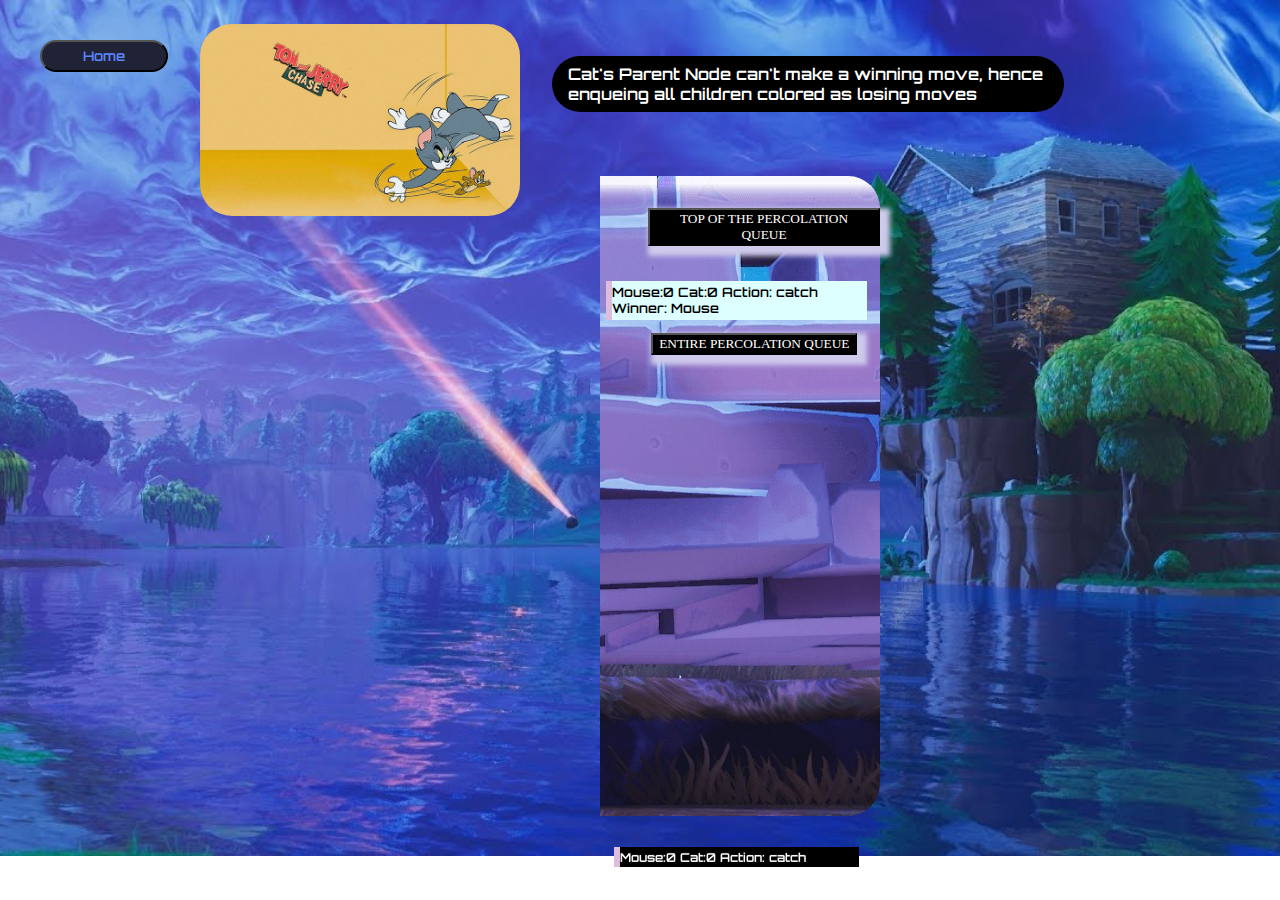
<file: template/g6.html>
<!DOCTYPE html>
            <html>

            <head>
                <script src="https://cdn.anychart.com/releases/8.7.1/js/anychart-core.min.js"></script>
                <script src="https://cdn.anychart.com/releases/8.7.1/js/anychart-graph.min.js"></script>
                <script src="https://cdn.anychart.com/releases/8.7.1/js/anychart-data-adapter.min.js"></script>
                <style type="text/css">
                    #container {
                        width: 100%;
                        height: 100%;
                        margin: 0;
                        padding: 0;
                    }
                    @font-face {
                        font-family: gamef;
                        src: url("https://kowndinya2000.github.io/cs512.github.io/Orbitron-SemiBold.ttf");
                    }
                    @import url('https://fonts.googleapis.com/css2?family=Creepster&display=swap');
                </style>
            <script>
               function goHome() {
                   document.getElementById("gohome").click()
               }
           </script>    
       </head>

           <body style="background-image: url('https://kowndinya2000.github.io/cs512.github.io/f5.jpg');background-position: center;background-size: cover;background-repeat: no-repeat;padding: 2rem;">
               <a href="/home" id="gohome" style="display:none;">Home</a>
               <button onclick="goHome()" style="background: #1F2335;border-radius: 2rem;width: 8rem;height: 2rem;color: #5c86ff;font-family: gamef;position: absolute;">
                   Home
               </button>
                <!-- <button onclick="update_graph()" style="background: #1F2335;border-radius: 2rem;width: 8rem;height: 2rem;color: #E34C26;font-family: gamef;position: absolute;margin-top: 5rem;">
                    Change graph
                </button> -->
                <div class="editor-block" style="position:absolute;margin-left:60rem;margin-top:25rem;display: block;width: 500px;height: 400px;background: linear-gradient(109.61deg, #4C4F5A 4.26%, #202125 84.84%);border-radius: 10px;background: #C5C8D4;visibility:hidden">
                <div style="height: 2rem;display: flex;width: 100%;padding: 0.2rem 1rem 0.2rem 1rem;">
                    <div style="flex:5;">
                        <h1 style="  font-family: Lato, sans-serif;
                        font-weight: 900;
                        font-size: 14px;
                        letter-spacing: 1.57px;
                        color: #000;
                        margin: 0;">Corresponding Alogrithm Snippets</h1>
                    </div>
                    <div style="flex: 1;align-items: flex-end;">
                        <svg width="16" height="8" viewBox="0 0 16 8" fill="none" xmlns="http://www.w3.org/2000/svg" style="margin-left:1rem"><path d="M8.7089 7.65105L14.8704 2.02908C15.1112 1.80937 15.2528 1.51212 15.2528 1.18902C15.2528 0.865913 15.1112 0.56866 14.8704 0.348951C14.6296 0.129241 14.3038 0 13.9497 0C13.5956 0 13.2698 0.129241 13.029 0.348951L7.75989 5.1567L2.49077 0.348951C2.24998 0.129241 1.9242 0 1.57009 0C1.21598 0 0.890202 0.129241 0.649409 0.336026C0.380287 0.568659 0.252808 0.878837 0.252808 1.18902C0.252808 1.48627 0.380286 1.78352 0.621079 2.02908C2.23581 3.51535 6.42844 7.3538 6.71173 7.6252L6.74006 7.65105C7.24998 8.11632 8.19898 8.11632 8.7089 7.65105Z" fill="#4C4F5A"/></svg>
                    </div>
                
                </div>
                <div>
                    
                </div>
                </div>
                <img src="https://kowndinya2000.github.io/cs512.github.io/tj.jpg" alt="" style="position: absolute;margin-left: 10rem;margin-right: auto;border-radius: 2rem;z-index: 2;margin-top: -1rem;width: 20rem;height: 12rem;">
               <div style="position: absolute;margin-left: 32rem;margin-right: auto;border-radius: 2rem;z-index: 2;margin-top: 1rem;width: 30rem;padding: 0.5rem 1rem;background: #C5C8D4;align-content: center;align-self: auto;align-items: center;background:#000;color:#fff;font-family:gamef;" id="top_info">
                   Percolating the graph using a bottom up strategy
                    
                </div>
                <div style="display: flex;flex-direction: row;height: 40rem;width: 70%;align-items: stretch;margin-top: 8.5rem;border-radius: 2rem;">
                    <div id="container" style="flex:3;border-radius: 2rem;"></div>
                    <div style="flex: 1.5;font-family: gamef;color: white;background: url('https://kowndinya2000.github.io/cs512.github.io/ft.jpg');font-weight: bold;border-radius: 0rem 2rem 2rem 0rem;padding-top: 2rem;"> 
                        <button style="background: #000;box-shadow: 5px 5px 5px 5px  #CECAeC;font-family: 'Creepster', cursive;color: white;align-content: center;margin-left: 3rem;">
                            TOP OF THE PERCOLATION QUEUE 
                        </button>
                        <div  style="align-self: center;width: 100%;padding: 0.2rem;">
                            <p id="curr_state" style="font-family: gamef;color: black;font-size:0.8rem;margin-top: 2rem;margin-left: 0.2rem;margin-right:1rem;padding-top: 0.2rem;padding-bottom: 0.2rem;background:#ddffff;border-left: #DEBCDE solid 6px;font-weight: bold;">mouse:&nbsp;0&nbsp;cat:&nbsp;0&nbsp;action:&nbsp;mouse wins&nbsp;</p>
                             <button style="background: #000;box-shadow: 5px 5px 5px 5px  #CECAeC;font-family: 'Creepster', cursive;color: white;align-content: center;margin-left: 3rem;">
                                ENTIRE PERCOLATION QUEUE 
                            </button>
                            <marquee scrollamount="5" behavior="scroll" direction="up" id="full_stack" style="padding:0.5rem;height:30rem;overflow:scroll;margin-top: 1rem;"></marquee>
                        </div>
                        <div id="add_scripts">

                        </div>
                        <button style="visibility: hidden;" onclick="update_msg('hi')" id="clickme">Change</button>
                    </div>
                            
                </div>
                
                <script>
                        var graphs = [
                        [[2,3],[2],[0,1],[0,4],[3]],
                        [[2,3],[3,4],[0,4],[0,1],[1,2]],
                        [[2,3],[2,3,4],[0,1],[0,1,4],[1,3]],
                        [[1,4],[0,2,5,6],[1,7],[5,7,8],[0,7,9],[1,3,9],[1],[2,3,4,9],[3],[4,5,7]],
                        [[3],[12,13,14],[8,9,10,11],[0,5,6,11,13,14],[8,9,12],[3,9,10,14],[3],[8,9],[2,4,7,9],[2,4,5,7,8,11],[2,5,13],[2,3,9,12],[1,4,11,13],[1,3,10,12,14],[1,3,5,13]],
                        [[3],[2,6,8,9],[1,4,5,9,11],[0,4,6,7,8],[2,3,10],[2,6,9,11],[1,3,5,8,11],[3,10,11],[1,3,6],[1,2,5],[4,7,11],[2,5,6,7,10]],
                        [[3],[2,5,6,12],[1,3,8,9,12],[0,2,4,5,8,11,13],[3,7,8,11,13],[1,3,6,8,10],[1,5,7,10],[4,6,10],[2,3,4,5],[2,12,13],[5,6,7,11],[3,4,10,13],[1,2,9],[3,4,9,11]],
                        [[3],[2,5,6],[1,4,7,8],[0,4,5,6],[2,3,8],[1,3,6],[1,3,5,7,8],[2,6,8],[2,4,6,7]],
                        [[6],[4],[9],[5],[1,5],[3,4,6],[0,5,10],[8,9,10],[7],[2,7],[6,7]],
                        [[2,9,14],[2,5,7],[0,1,3,8,9,11,14],[2,12],[5,11,18],[1,4,18],[9,17,19],[1,11,12,13,14,17,19],[2,16,17],[0,2,6,12,14,18],[14],[2,4,7],[3,7,9,13],[7,12,14],[0,2,7,9,10,13,17],[18],[8,19],[6,7,8,14,19],[4,5,9,15],[6,7,16,17]],
                        [[3,4,6,7,9,15,16,18],[4,5,8,19],[3,4,6,9,17,18],[0,2,11,15],[0,1,10,6,2,12,14,16],[1,10,7,9,15,17,18],[0,10,4,7,9,2,11,12,13,14,15,17,19],[0,10,5,6,9,16,17],[1,9,14,15,16,19],[0,10,5,6,7,8,2,11,13,15,16,17,18],[4,5,6,7,9,18],[3,6,9,12,19],[4,6,11,15,17,19],[6,9,15,17,18,19],[4,6,8,15,19],[0,3,5,6,8,9,12,13,14,16,19],[0,4,7,8,9,15,17,18,19],[5,6,7,9,2,12,13,16],[0,10,5,9,2,13,16],[1,6,8,11,12,13,14,15,16]],
                        [[1,4,5,7,9,16,27,29,30,36,39,43,45],[0,2,4,11,12,13,18,29,31,45],[1,6,8,13,15,18,20,21,24,27,30,32,40,44],[4,5,9,13,19,24,30,37,38,39,41,46],[0,1,3,14,27,28,30,33,44,47],[0,3,7,9,19,21,27,29,30,32,33,35],[2,7,12,13,17,22,23,26,41,45],[0,5,6,17,20,22,24,28,29,36],[2,9,11,12,14,15,18,26,27,36,47,49],[0,3,5,8,10,11,13,22,25,27,33,36,39,40],[9,28,38,44,46,48],[1,8,9,12,15,20,22,25,33,38,46,47],[1,6,8,11,21,22,23,27,32,44,46,48],[1,2,3,6,9,21,28,37,48],[4,8,17,19,23,36,37,43,44,49],[2,8,11,24,26,33,37,43,46,47],[0,20,27,32,36,41,47,48],[6,7,14,20,25,27,38],[1,2,8,19,31,33,34,38],[3,5,14,18,27,28,33,38,47,48],[2,7,11,16,17,26,30,41,42,43],[2,5,12,13,31,34,37,46],[6,7,9,11,12,24,25,28,29,30,36,43,49],[6,12,14,25,28,30,31,33,35,38,44,49],[2,3,7,15,22,25,29,31,32,41,43,45],[9,11,17,22,23,24,31,32,35,38],[6,8,15,20,30,36,43,45,48],[0,2,4,5,8,9,12,16,17,19,30,35,36,47,49],[4,7,10,13,19,22,23,33,43,44,45,49],[0,1,5,7,22,24,37,41,45],[0,2,3,4,5,20,22,23,26,27,32,33,39,42,46,48],[1,18,21,23,24,25,33,35,41,42,44],[2,5,12,16,24,25,30,34,46],[4,5,9,11,15,18,19,23,28,30,31],[18,21,32,35,36,37,41,47,49],[5,23,25,27,31,34,41,44],[0,7,8,9,14,16,22,26,27,34,42,46],[3,13,14,15,21,29,34,42,44,46,48],[3,10,11,17,18,19,23,25,39],[0,3,9,30,38,46],[2,9,41,42,48],[3,6,16,20,24,29,31,34,35,40,44],[20,30,31,36,37,40,43],[0,14,15,20,22,24,26,28,42],[2,4,10,12,14,23,28,31,35,37,41],[0,1,6,24,26,28,29,48],[3,10,11,12,15,21,30,32,36,37,39,48],[4,8,11,15,16,19,27,34],[10,12,13,16,19,26,30,37,40,45,46],[8,14,22,23,27,28,34]]
                    ]
        var scroll_content = `<p style="font-family: gamef;color: white;font-size:small;background:#2E66C7;box-shadow: 1px 2px 2px 1px #fff9f4">BFS Search is displayed here</p>`
        var position_of_cat = 2
        var position_of_mouse = 1 
        var graph_config = [[3],[2,6,8,9],[1,4,5,9,11],[0,4,6,7,8],[2,3,10],[2,6,9,11],[1,3,5,8,11],[3,10,11],[1,3,6],[1,2,5],[4,7,11],[2,5,6,7,10]]
        var stack_trace_bag = []

                    function update_msg(params) {
                        document.getElementById("curr_state").innerText = params 
                    }
                    function update_graph() {
                        var graph_num = Math.floor(Math.random() * 12);
                        var graph_data  = {"nodes":[], "edges":[]}
                        if(position_of_mouse == 0){
                            graph_data["nodes"].push({"id":"0", "height":48, "fill": {"src":"https://kowndinya2000.github.io/cs512.github.io/jerry_goal.png"}});      
                            graph_data["nodes"].push({"id":position_of_cat.toString(), "height":48, "fill": {"src":"https://kowndinya2000.github.io/cs512.github.io/tom.png"}});          
                        } else{
                            graph_data["nodes"].push({"id":"0", "height":48, "fill": {"src":"https://kowndinya2000.github.io/cs512.github.io/goal.png"}});    
                            graph_data["nodes"].push({"id":position_of_mouse.toString(), "height":48, "fill": {"src":"https://kowndinya2000.github.io/cs512.github.io/jerry.png"}});
                            graph_data["nodes"].push({"id":position_of_cat.toString(), "height":48, "fill": {"src":"https://kowndinya2000.github.io/cs512.github.io/tom.png"}});                
                        }
                        graph_config = graphs[graph_num]
                        for(let j=1;j<graph_config.length;j++){
                            if(j!= position_of_cat && j!=position_of_mouse ){
                                graph_data["nodes"].push({"id":j.toString(), "height":48, "fill": {"src":"https://kowndinya2000.github.io/cs512.github.io/node_g.png"}});
                            }
                        }
                        for(let i=0; i<graph_config.length; i++){
                            for(let j=0;j<graph_config[i].length;j++){
                                graph_data["edges"].push({"from":i.toString(), "to":graph_config[i][j].toString()});
                            }
                        }
                        document.getElementById("container").innerHTML = ""
                        var chart = anychart.graph(graph_data);
                        var nodes = chart.nodes();

                        nodes.normal().height(48);
                        nodes.hovered().height(56);
                        nodes.selected().height(56);

                        nodes.normal().stroke(null);
                        nodes.hovered().stroke("#3D43BF", 3);
                        nodes.selected().stroke("#FEFDF9", 3);
                        chart.container("container").draw();

                    }
                    function update_graph2() {
                        var graph_data  = {"nodes":[], "edges":[]}
                        if(position_of_mouse == 0){
                            graph_data["nodes"].push({"id":"0", "height":48, "fill": {"src":"https://kowndinya2000.github.io/cs512.github.io/jerry_goal.png"}});      
                            graph_data["nodes"].push({"id":position_of_cat.toString(), "height":48, "fill": {"src":"https://kowndinya2000.github.io/cs512.github.io/tom.png"}});          
                        } else{
                            graph_data["nodes"].push({"id":"0", "height":48, "fill": {"src":"https://kowndinya2000.github.io/cs512.github.io/goal.png"}});    
                            graph_data["nodes"].push({"id":position_of_mouse.toString(), "height":48, "fill": {"src":"https://kowndinya2000.github.io/cs512.github.io/jerry.png"}});
                            graph_data["nodes"].push({"id":position_of_cat.toString(), "height":48, "fill": {"src":"https://kowndinya2000.github.io/cs512.github.io/tom.png"}});              
                        }
                        for(let j=1;j<graph_config.length;j++){
                            if(j!= position_of_cat && j!=position_of_mouse ){
                                graph_data["nodes"].push({"id":j.toString(), "height":48, "fill": {"src":"https://kowndinya2000.github.io/cs512.github.io/node_g.png"}});
                            }
                        }
                        for(let i=0; i<graph_config.length; i++){
                            for(let j=0;j<graph_config[i].length;j++){
                                graph_data["edges"].push({"from":i.toString(), "to":graph_config[i][j].toString()});
                            }
                        }
                        document.getElementById("container").innerHTML = ""
                        var chart = anychart.graph(graph_data);
                        var nodes = chart.nodes();

                        nodes.normal().height(48);
                        nodes.hovered().height(56);
                        nodes.selected().height(56);

                        nodes.normal().stroke(null);
                        nodes.hovered().stroke("#3D43BF", 3);
                        nodes.selected().stroke("#FEFDF9", 3);
                        chart.container("container").draw();

                    }
         document.getElementById("full_stack").innerHTML += '<p style="font-family: gamef;color: #fff;font-size:0.75rem;margin-top: 2rem;margin-left: 0.2rem;margin-right:1rem;padding-top: 0.2rem;padding-bottom: 0.2rem;background:#000;border-left: #DEBCDE solid 6px;font-weight: bold;">Mouse:0 Cat:0 Action: catch Winner: Mouse </p>' 
document.getElementById('top_info').innerHTML = "Immediate Coloring - Enqueing nodes that are colored..."
            setTimeout(() => {   
                         document.getElementById("curr_state").innerText = "Mouse:0 Cat:0 Action: catch Winner: Mouse"
                    position_of_cat = 0

                     position_of_mouse = 0

                     update_graph2()
                     }, + 700);   
                     
            

         document.getElementById("full_stack").innerHTML += '<p style="font-family: gamef;color: #fff;font-size:0.75rem;margin-top: 2rem;margin-left: 0.2rem;margin-right:1rem;padding-top: 0.2rem;padding-bottom: 0.2rem;background:#000;border-left: #DEBCDE solid 6px;font-weight: bold;">Mouse:0 Cat:0 Action: escape Winner: Mouse </p>' 
document.getElementById('top_info').innerHTML = "Immediate Coloring - Enqueing nodes that are colored..."
            setTimeout(() => {   
                         document.getElementById("curr_state").innerText = "Mouse:0 Cat:0 Action: escape Winner: Mouse"
                    position_of_cat = 0

                     position_of_mouse = 0

                     update_graph2()
                     }, + 1400);   
                     
            

         document.getElementById("full_stack").innerHTML += '<p style="font-family: gamef;color: #fff;font-size:0.75rem;margin-top: 2rem;margin-left: 0.2rem;margin-right:1rem;padding-top: 0.2rem;padding-bottom: 0.2rem;background:#000;border-left: #DEBCDE solid 6px;font-weight: bold;">Mouse:0 Cat:1 Action: catch Winner: Mouse </p>' 
document.getElementById('top_info').innerHTML = "Immediate Coloring - Enqueing nodes that are colored..."
            setTimeout(() => {   
                         document.getElementById("curr_state").innerText = "Mouse:0 Cat:1 Action: catch Winner: Mouse"
                    position_of_cat = 1

                     position_of_mouse = 0

                     update_graph2()
                     }, + 2100);   
                     
            

         document.getElementById("full_stack").innerHTML += '<p style="font-family: gamef;color: #fff;font-size:0.75rem;margin-top: 2rem;margin-left: 0.2rem;margin-right:1rem;padding-top: 0.2rem;padding-bottom: 0.2rem;background:#000;border-left: #DEBCDE solid 6px;font-weight: bold;">Mouse: 1 Cat: 1 Action: catch Winner: Cat </p>' 
document.getElementById('top_info').innerHTML = "Eventual Coloring - Enqueing nodes that are colored..."
            setTimeout(() => {   
                         document.getElementById("curr_state").innerText = "Mouse: 1 Cat: 1 Action: catch Winner: Cat"
                    position_of_cat = 1

                     position_of_mouse = 1

                     update_graph2()
                     }, + 2800);   
                     
            

         document.getElementById("full_stack").innerHTML += '<p style="font-family: gamef;color: #fff;font-size:0.75rem;margin-top: 2rem;margin-left: 0.2rem;margin-right:1rem;padding-top: 0.2rem;padding-bottom: 0.2rem;background:#000;border-left: #DEBCDE solid 6px;font-weight: bold;">Mouse:0 Cat:1 Action: escape Winner: Mouse </p>' 
document.getElementById('top_info').innerHTML = "Immediate Coloring - Enqueing nodes that are colored..."
            setTimeout(() => {   
                         document.getElementById("curr_state").innerText = "Mouse:0 Cat:1 Action: escape Winner: Mouse"
                    position_of_cat = 1

                     position_of_mouse = 0

                     update_graph2()
                     }, + 3500);   
                     
            

         document.getElementById("full_stack").innerHTML += '<p style="font-family: gamef;color: #fff;font-size:0.75rem;margin-top: 2rem;margin-left: 0.2rem;margin-right:1rem;padding-top: 0.2rem;padding-bottom: 0.2rem;background:#000;border-left: #DEBCDE solid 6px;font-weight: bold;">Mouse: 1 Cat: 1 Action: escape Winner: Cat </p>' 
document.getElementById('top_info').innerHTML = "Eventual Coloring - Enqueing nodes that are colored..."
            setTimeout(() => {   
                         document.getElementById("curr_state").innerText = "Mouse: 1 Cat: 1 Action: escape Winner: Cat"
                    position_of_cat = 1

                     position_of_mouse = 1

                     update_graph2()
                     }, + 4200);   
                     
            

         document.getElementById("full_stack").innerHTML += '<p style="font-family: gamef;color: #fff;font-size:0.75rem;margin-top: 2rem;margin-left: 0.2rem;margin-right:1rem;padding-top: 0.2rem;padding-bottom: 0.2rem;background:#000;border-left: #DEBCDE solid 6px;font-weight: bold;">Mouse:0 Cat:2 Action: catch Winner: Mouse </p>' 
document.getElementById('top_info').innerHTML = "Immediate Coloring - Enqueing nodes that are colored..."
            setTimeout(() => {   
                         document.getElementById("curr_state").innerText = "Mouse:0 Cat:2 Action: catch Winner: Mouse"
                    position_of_cat = 2

                     position_of_mouse = 0

                     update_graph2()
                     }, + 4900);   
                     
            

         document.getElementById("full_stack").innerHTML += '<p style="font-family: gamef;color: #fff;font-size:0.75rem;margin-top: 2rem;margin-left: 0.2rem;margin-right:1rem;padding-top: 0.2rem;padding-bottom: 0.2rem;background:#000;border-left: #DEBCDE solid 6px;font-weight: bold;">Mouse: 2 Cat: 2 Action: catch Winner: Cat </p>' 
document.getElementById('top_info').innerHTML = "Eventual Coloring - Enqueing nodes that are colored..."
            setTimeout(() => {   
                         document.getElementById("curr_state").innerText = "Mouse: 2 Cat: 2 Action: catch Winner: Cat"
                    position_of_cat = 2

                     position_of_mouse = 2

                     update_graph2()
                     }, + 5600);   
                     
            

         document.getElementById("full_stack").innerHTML += '<p style="font-family: gamef;color: #fff;font-size:0.75rem;margin-top: 2rem;margin-left: 0.2rem;margin-right:1rem;padding-top: 0.2rem;padding-bottom: 0.2rem;background:#000;border-left: #DEBCDE solid 6px;font-weight: bold;">Mouse:0 Cat:2 Action: escape Winner: Mouse </p>' 
document.getElementById('top_info').innerHTML = "Immediate Coloring - Enqueing nodes that are colored..."
            setTimeout(() => {   
                         document.getElementById("curr_state").innerText = "Mouse:0 Cat:2 Action: escape Winner: Mouse"
                    position_of_cat = 2

                     position_of_mouse = 0

                     update_graph2()
                     }, + 6300);   
                     
            

         document.getElementById("full_stack").innerHTML += '<p style="font-family: gamef;color: #fff;font-size:0.75rem;margin-top: 2rem;margin-left: 0.2rem;margin-right:1rem;padding-top: 0.2rem;padding-bottom: 0.2rem;background:#000;border-left: #DEBCDE solid 6px;font-weight: bold;">Mouse: 2 Cat: 2 Action: escape Winner: Cat </p>' 
document.getElementById('top_info').innerHTML = "Eventual Coloring - Enqueing nodes that are colored..."
            setTimeout(() => {   
                         document.getElementById("curr_state").innerText = "Mouse: 2 Cat: 2 Action: escape Winner: Cat"
                    position_of_cat = 2

                     position_of_mouse = 2

                     update_graph2()
                     }, + 7000);   
                     
            

         document.getElementById("full_stack").innerHTML += '<p style="font-family: gamef;color: #fff;font-size:0.75rem;margin-top: 2rem;margin-left: 0.2rem;margin-right:1rem;padding-top: 0.2rem;padding-bottom: 0.2rem;background:#000;border-left: #DEBCDE solid 6px;font-weight: bold;">Mouse:0 Cat:3 Action: catch Winner: Mouse </p>' 
document.getElementById('top_info').innerHTML = "Immediate Coloring - Enqueing nodes that are colored..."
            setTimeout(() => {   
                         document.getElementById("curr_state").innerText = "Mouse:0 Cat:3 Action: catch Winner: Mouse"
                    position_of_cat = 3

                     position_of_mouse = 0

                     update_graph2()
                     }, + 7700);   
                     
            

         document.getElementById("full_stack").innerHTML += '<p style="font-family: gamef;color: #fff;font-size:0.75rem;margin-top: 2rem;margin-left: 0.2rem;margin-right:1rem;padding-top: 0.2rem;padding-bottom: 0.2rem;background:#000;border-left: #DEBCDE solid 6px;font-weight: bold;">Mouse: 3 Cat: 3 Action: catch Winner: Cat </p>' 
document.getElementById('top_info').innerHTML = "Eventual Coloring - Enqueing nodes that are colored..."
            setTimeout(() => {   
                         document.getElementById("curr_state").innerText = "Mouse: 3 Cat: 3 Action: catch Winner: Cat"
                    position_of_cat = 3

                     position_of_mouse = 3

                     update_graph2()
                     }, + 8400);   
                     
            

         document.getElementById("full_stack").innerHTML += '<p style="font-family: gamef;color: #fff;font-size:0.75rem;margin-top: 2rem;margin-left: 0.2rem;margin-right:1rem;padding-top: 0.2rem;padding-bottom: 0.2rem;background:#000;border-left: #DEBCDE solid 6px;font-weight: bold;">Mouse:0 Cat:3 Action: escape Winner: Mouse </p>' 
document.getElementById('top_info').innerHTML = "Immediate Coloring - Enqueing nodes that are colored..."
            setTimeout(() => {   
                         document.getElementById("curr_state").innerText = "Mouse:0 Cat:3 Action: escape Winner: Mouse"
                    position_of_cat = 3

                     position_of_mouse = 0

                     update_graph2()
                     }, + 9100);   
                     
            

         document.getElementById("full_stack").innerHTML += '<p style="font-family: gamef;color: #fff;font-size:0.75rem;margin-top: 2rem;margin-left: 0.2rem;margin-right:1rem;padding-top: 0.2rem;padding-bottom: 0.2rem;background:#000;border-left: #DEBCDE solid 6px;font-weight: bold;">Mouse: 3 Cat: 3 Action: escape Winner: Cat </p>' 
document.getElementById('top_info').innerHTML = "Eventual Coloring - Enqueing nodes that are colored..."
            setTimeout(() => {   
                         document.getElementById("curr_state").innerText = "Mouse: 3 Cat: 3 Action: escape Winner: Cat"
                    position_of_cat = 3

                     position_of_mouse = 3

                     update_graph2()
                     }, + 9800);   
                     
            

         document.getElementById("full_stack").innerHTML += '<p style="font-family: gamef;color: #fff;font-size:0.75rem;margin-top: 2rem;margin-left: 0.2rem;margin-right:1rem;padding-top: 0.2rem;padding-bottom: 0.2rem;background:#000;border-left: #DEBCDE solid 6px;font-weight: bold;">Mouse:0 Cat:4 Action: catch Winner: Mouse </p>' 
document.getElementById('top_info').innerHTML = "Immediate Coloring - Enqueing nodes that are colored..."
            setTimeout(() => {   
                         document.getElementById("curr_state").innerText = "Mouse:0 Cat:4 Action: catch Winner: Mouse"
                    position_of_cat = 4

                     position_of_mouse = 0

                     update_graph2()
                     }, + 10500);   
                     
            

         document.getElementById("full_stack").innerHTML += '<p style="font-family: gamef;color: #fff;font-size:0.75rem;margin-top: 2rem;margin-left: 0.2rem;margin-right:1rem;padding-top: 0.2rem;padding-bottom: 0.2rem;background:#000;border-left: #DEBCDE solid 6px;font-weight: bold;">Mouse: 4 Cat: 4 Action: catch Winner: Cat </p>' 
document.getElementById('top_info').innerHTML = "Eventual Coloring - Enqueing nodes that are colored..."
            setTimeout(() => {   
                         document.getElementById("curr_state").innerText = "Mouse: 4 Cat: 4 Action: catch Winner: Cat"
                    position_of_cat = 4

                     position_of_mouse = 4

                     update_graph2()
                     }, + 11200);   
                     
            

         document.getElementById("full_stack").innerHTML += '<p style="font-family: gamef;color: #fff;font-size:0.75rem;margin-top: 2rem;margin-left: 0.2rem;margin-right:1rem;padding-top: 0.2rem;padding-bottom: 0.2rem;background:#000;border-left: #DEBCDE solid 6px;font-weight: bold;">Mouse:0 Cat:4 Action: escape Winner: Mouse </p>' 
document.getElementById('top_info').innerHTML = "Immediate Coloring - Enqueing nodes that are colored..."
            setTimeout(() => {   
                         document.getElementById("curr_state").innerText = "Mouse:0 Cat:4 Action: escape Winner: Mouse"
                    position_of_cat = 4

                     position_of_mouse = 0

                     update_graph2()
                     }, + 11900);   
                     
            

         document.getElementById("full_stack").innerHTML += '<p style="font-family: gamef;color: #fff;font-size:0.75rem;margin-top: 2rem;margin-left: 0.2rem;margin-right:1rem;padding-top: 0.2rem;padding-bottom: 0.2rem;background:#000;border-left: #DEBCDE solid 6px;font-weight: bold;">Mouse: 4 Cat: 4 Action: escape Winner: Cat </p>' 
document.getElementById('top_info').innerHTML = "Eventual Coloring - Enqueing nodes that are colored..."
            setTimeout(() => {   
                         document.getElementById("curr_state").innerText = "Mouse: 4 Cat: 4 Action: escape Winner: Cat"
                    position_of_cat = 4

                     position_of_mouse = 4

                     update_graph2()
                     }, + 12600);   
                     
            

         document.getElementById("full_stack").innerHTML += '<p style="font-family: gamef;color: #fff;font-size:0.75rem;margin-top: 2rem;margin-left: 0.2rem;margin-right:1rem;padding-top: 0.2rem;padding-bottom: 0.2rem;background:#000;border-left: #DEBCDE solid 6px;font-weight: bold;">Mouse:0 Cat:5 Action: catch Winner: Mouse </p>' 
document.getElementById('top_info').innerHTML = "Immediate Coloring - Enqueing nodes that are colored..."
            setTimeout(() => {   
                         document.getElementById("curr_state").innerText = "Mouse:0 Cat:5 Action: catch Winner: Mouse"
                    position_of_cat = 5

                     position_of_mouse = 0

                     update_graph2()
                     }, + 13300);   
                     
            

         document.getElementById("full_stack").innerHTML += '<p style="font-family: gamef;color: #fff;font-size:0.75rem;margin-top: 2rem;margin-left: 0.2rem;margin-right:1rem;padding-top: 0.2rem;padding-bottom: 0.2rem;background:#000;border-left: #DEBCDE solid 6px;font-weight: bold;">Mouse: 5 Cat: 5 Action: catch Winner: Cat </p>' 
document.getElementById('top_info').innerHTML = "Eventual Coloring - Enqueing nodes that are colored..."
            setTimeout(() => {   
                         document.getElementById("curr_state").innerText = "Mouse: 5 Cat: 5 Action: catch Winner: Cat"
                    position_of_cat = 5

                     position_of_mouse = 5

                     update_graph2()
                     }, + 14000);   
                     
            

         document.getElementById("full_stack").innerHTML += '<p style="font-family: gamef;color: #fff;font-size:0.75rem;margin-top: 2rem;margin-left: 0.2rem;margin-right:1rem;padding-top: 0.2rem;padding-bottom: 0.2rem;background:#000;border-left: #DEBCDE solid 6px;font-weight: bold;">Mouse:0 Cat:5 Action: escape Winner: Mouse </p>' 
document.getElementById('top_info').innerHTML = "Immediate Coloring - Enqueing nodes that are colored..."
            setTimeout(() => {   
                         document.getElementById("curr_state").innerText = "Mouse:0 Cat:5 Action: escape Winner: Mouse"
                    position_of_cat = 5

                     position_of_mouse = 0

                     update_graph2()
                     }, + 14700);   
                     
            

         document.getElementById("full_stack").innerHTML += '<p style="font-family: gamef;color: #fff;font-size:0.75rem;margin-top: 2rem;margin-left: 0.2rem;margin-right:1rem;padding-top: 0.2rem;padding-bottom: 0.2rem;background:#000;border-left: #DEBCDE solid 6px;font-weight: bold;">Mouse: 5 Cat: 5 Action: escape Winner: Cat </p>' 
document.getElementById('top_info').innerHTML = "Eventual Coloring - Enqueing nodes that are colored..."
            setTimeout(() => {   
                         document.getElementById("curr_state").innerText = "Mouse: 5 Cat: 5 Action: escape Winner: Cat"
                    position_of_cat = 5

                     position_of_mouse = 5

                     update_graph2()
                     }, + 15400);   
                     
            

         document.getElementById("full_stack").innerHTML += '<p style="font-family: gamef;color: #fff;font-size:0.75rem;margin-top: 2rem;margin-left: 0.2rem;margin-right:1rem;padding-top: 0.2rem;padding-bottom: 0.2rem;background:#000;border-left: #DEBCDE solid 6px;font-weight: bold;">Mouse:0 Cat:6 Action: catch Winner: Mouse </p>' 
document.getElementById('top_info').innerHTML = "Immediate Coloring - Enqueing nodes that are colored..."
            setTimeout(() => {   
                         document.getElementById("curr_state").innerText = "Mouse:0 Cat:6 Action: catch Winner: Mouse"
                    position_of_cat = 6

                     position_of_mouse = 0

                     update_graph2()
                     }, + 16100);   
                     
            

         document.getElementById("full_stack").innerHTML += '<p style="font-family: gamef;color: #fff;font-size:0.75rem;margin-top: 2rem;margin-left: 0.2rem;margin-right:1rem;padding-top: 0.2rem;padding-bottom: 0.2rem;background:#000;border-left: #DEBCDE solid 6px;font-weight: bold;">Mouse: 6 Cat: 6 Action: catch Winner: Cat </p>' 
document.getElementById('top_info').innerHTML = "Eventual Coloring - Enqueing nodes that are colored..."
            setTimeout(() => {   
                         document.getElementById("curr_state").innerText = "Mouse: 6 Cat: 6 Action: catch Winner: Cat"
                    position_of_cat = 6

                     position_of_mouse = 6

                     update_graph2()
                     }, + 16800);   
                     
            

         document.getElementById("full_stack").innerHTML += '<p style="font-family: gamef;color: #fff;font-size:0.75rem;margin-top: 2rem;margin-left: 0.2rem;margin-right:1rem;padding-top: 0.2rem;padding-bottom: 0.2rem;background:#000;border-left: #DEBCDE solid 6px;font-weight: bold;">Mouse:0 Cat:6 Action: escape Winner: Mouse </p>' 
document.getElementById('top_info').innerHTML = "Immediate Coloring - Enqueing nodes that are colored..."
            setTimeout(() => {   
                         document.getElementById("curr_state").innerText = "Mouse:0 Cat:6 Action: escape Winner: Mouse"
                    position_of_cat = 6

                     position_of_mouse = 0

                     update_graph2()
                     }, + 17500);   
                     
            

         document.getElementById("full_stack").innerHTML += '<p style="font-family: gamef;color: #fff;font-size:0.75rem;margin-top: 2rem;margin-left: 0.2rem;margin-right:1rem;padding-top: 0.2rem;padding-bottom: 0.2rem;background:#000;border-left: #DEBCDE solid 6px;font-weight: bold;">Mouse: 6 Cat: 6 Action: escape Winner: Cat </p>' 
document.getElementById('top_info').innerHTML = "Eventual Coloring - Enqueing nodes that are colored..."
            setTimeout(() => {   
                         document.getElementById("curr_state").innerText = "Mouse: 6 Cat: 6 Action: escape Winner: Cat"
                    position_of_cat = 6

                     position_of_mouse = 6

                     update_graph2()
                     }, + 18200);   
                     
            

         document.getElementById("full_stack").innerHTML += '<p style="font-family: gamef;color: #fff;font-size:0.75rem;margin-top: 2rem;margin-left: 0.2rem;margin-right:1rem;padding-top: 0.2rem;padding-bottom: 0.2rem;background:#000;border-left: #DEBCDE solid 6px;font-weight: bold;">Mouse:0 Cat:7 Action: catch Winner: Mouse </p>' 
document.getElementById('top_info').innerHTML = "Immediate Coloring - Enqueing nodes that are colored..."
            setTimeout(() => {   
                         document.getElementById("curr_state").innerText = "Mouse:0 Cat:7 Action: catch Winner: Mouse"
                    position_of_cat = 7

                     position_of_mouse = 0

                     update_graph2()
                     }, + 18900);   
                     
            

         document.getElementById("full_stack").innerHTML += '<p style="font-family: gamef;color: #fff;font-size:0.75rem;margin-top: 2rem;margin-left: 0.2rem;margin-right:1rem;padding-top: 0.2rem;padding-bottom: 0.2rem;background:#000;border-left: #DEBCDE solid 6px;font-weight: bold;">Mouse: 7 Cat: 7 Action: catch Winner: Cat </p>' 
document.getElementById('top_info').innerHTML = "Eventual Coloring - Enqueing nodes that are colored..."
            setTimeout(() => {   
                         document.getElementById("curr_state").innerText = "Mouse: 7 Cat: 7 Action: catch Winner: Cat"
                    position_of_cat = 7

                     position_of_mouse = 7

                     update_graph2()
                     }, + 19600);   
                     
            

         document.getElementById("full_stack").innerHTML += '<p style="font-family: gamef;color: #fff;font-size:0.75rem;margin-top: 2rem;margin-left: 0.2rem;margin-right:1rem;padding-top: 0.2rem;padding-bottom: 0.2rem;background:#000;border-left: #DEBCDE solid 6px;font-weight: bold;">Mouse:0 Cat:7 Action: escape Winner: Mouse </p>' 
document.getElementById('top_info').innerHTML = "Immediate Coloring - Enqueing nodes that are colored..."
            setTimeout(() => {   
                         document.getElementById("curr_state").innerText = "Mouse:0 Cat:7 Action: escape Winner: Mouse"
                    position_of_cat = 7

                     position_of_mouse = 0

                     update_graph2()
                     }, + 20300);   
                     
            

         document.getElementById("full_stack").innerHTML += '<p style="font-family: gamef;color: #fff;font-size:0.75rem;margin-top: 2rem;margin-left: 0.2rem;margin-right:1rem;padding-top: 0.2rem;padding-bottom: 0.2rem;background:#000;border-left: #DEBCDE solid 6px;font-weight: bold;">Mouse: 7 Cat: 7 Action: escape Winner: Cat </p>' 
document.getElementById('top_info').innerHTML = "Eventual Coloring - Enqueing nodes that are colored..."
            setTimeout(() => {   
                         document.getElementById("curr_state").innerText = "Mouse: 7 Cat: 7 Action: escape Winner: Cat"
                    position_of_cat = 7

                     position_of_mouse = 7

                     update_graph2()
                     }, + 21000);   
                     
            

         document.getElementById("full_stack").innerHTML += '<p style="font-family: gamef;color: #fff;font-size:0.75rem;margin-top: 2rem;margin-left: 0.2rem;margin-right:1rem;padding-top: 0.2rem;padding-bottom: 0.2rem;background:#000;border-left: #DEBCDE solid 6px;font-weight: bold;">Mouse:0 Cat:8 Action: catch Winner: Mouse </p>' 
document.getElementById('top_info').innerHTML = "Immediate Coloring - Enqueing nodes that are colored..."
            setTimeout(() => {   
                         document.getElementById("curr_state").innerText = "Mouse:0 Cat:8 Action: catch Winner: Mouse"
                    position_of_cat = 8

                     position_of_mouse = 0

                     update_graph2()
                     }, + 21700);   
                     
            

         document.getElementById("full_stack").innerHTML += '<p style="font-family: gamef;color: #fff;font-size:0.75rem;margin-top: 2rem;margin-left: 0.2rem;margin-right:1rem;padding-top: 0.2rem;padding-bottom: 0.2rem;background:#000;border-left: #DEBCDE solid 6px;font-weight: bold;">Mouse: 8 Cat: 8 Action: catch Winner: Cat </p>' 
document.getElementById('top_info').innerHTML = "Eventual Coloring - Enqueing nodes that are colored..."
            setTimeout(() => {   
                         document.getElementById("curr_state").innerText = "Mouse: 8 Cat: 8 Action: catch Winner: Cat"
                    position_of_cat = 8

                     position_of_mouse = 8

                     update_graph2()
                     }, + 22400);   
                     
            

         document.getElementById("full_stack").innerHTML += '<p style="font-family: gamef;color: #fff;font-size:0.75rem;margin-top: 2rem;margin-left: 0.2rem;margin-right:1rem;padding-top: 0.2rem;padding-bottom: 0.2rem;background:#000;border-left: #DEBCDE solid 6px;font-weight: bold;">Mouse:0 Cat:8 Action: escape Winner: Mouse </p>' 
document.getElementById('top_info').innerHTML = "Immediate Coloring - Enqueing nodes that are colored..."
            setTimeout(() => {   
                         document.getElementById("curr_state").innerText = "Mouse:0 Cat:8 Action: escape Winner: Mouse"
                    position_of_cat = 8

                     position_of_mouse = 0

                     update_graph2()
                     }, + 23100);   
                     
            

         document.getElementById("full_stack").innerHTML += '<p style="font-family: gamef;color: #fff;font-size:0.75rem;margin-top: 2rem;margin-left: 0.2rem;margin-right:1rem;padding-top: 0.2rem;padding-bottom: 0.2rem;background:#000;border-left: #DEBCDE solid 6px;font-weight: bold;">Mouse: 8 Cat: 8 Action: escape Winner: Cat </p>' 
document.getElementById('top_info').innerHTML = "Eventual Coloring - Enqueing nodes that are colored..."
            setTimeout(() => {   
                         document.getElementById("curr_state").innerText = "Mouse: 8 Cat: 8 Action: escape Winner: Cat"
                    position_of_cat = 8

                     position_of_mouse = 8

                     update_graph2()
                     }, + 23800);   
                     
            

         document.getElementById("full_stack").innerHTML += '<p style="font-family: gamef;color: #fff;font-size:0.75rem;margin-top: 2rem;margin-left: 0.2rem;margin-right:1rem;padding-top: 0.2rem;padding-bottom: 0.2rem;background:#000;border-left: #DEBCDE solid 6px;font-weight: bold;">Mouse:0 Cat:9 Action: catch Winner: Mouse </p>' 
document.getElementById('top_info').innerHTML = "Immediate Coloring - Enqueing nodes that are colored..."
            setTimeout(() => {   
                         document.getElementById("curr_state").innerText = "Mouse:0 Cat:9 Action: catch Winner: Mouse"
                    position_of_cat = 9

                     position_of_mouse = 0

                     update_graph2()
                     }, + 24500);   
                     
            

         document.getElementById("full_stack").innerHTML += '<p style="font-family: gamef;color: #fff;font-size:0.75rem;margin-top: 2rem;margin-left: 0.2rem;margin-right:1rem;padding-top: 0.2rem;padding-bottom: 0.2rem;background:#000;border-left: #DEBCDE solid 6px;font-weight: bold;">Mouse: 9 Cat: 9 Action: catch Winner: Cat </p>' 
document.getElementById('top_info').innerHTML = "Eventual Coloring - Enqueing nodes that are colored..."
            setTimeout(() => {   
                         document.getElementById("curr_state").innerText = "Mouse: 9 Cat: 9 Action: catch Winner: Cat"
                    position_of_cat = 9

                     position_of_mouse = 9

                     update_graph2()
                     }, + 25200);   
                     
            

         document.getElementById("full_stack").innerHTML += '<p style="font-family: gamef;color: #fff;font-size:0.75rem;margin-top: 2rem;margin-left: 0.2rem;margin-right:1rem;padding-top: 0.2rem;padding-bottom: 0.2rem;background:#000;border-left: #DEBCDE solid 6px;font-weight: bold;">Mouse:0 Cat:9 Action: escape Winner: Mouse </p>' 
document.getElementById('top_info').innerHTML = "Immediate Coloring - Enqueing nodes that are colored..."
            setTimeout(() => {   
                         document.getElementById("curr_state").innerText = "Mouse:0 Cat:9 Action: escape Winner: Mouse"
                    position_of_cat = 9

                     position_of_mouse = 0

                     update_graph2()
                     }, + 25900);   
                     
            

         document.getElementById("full_stack").innerHTML += '<p style="font-family: gamef;color: #fff;font-size:0.75rem;margin-top: 2rem;margin-left: 0.2rem;margin-right:1rem;padding-top: 0.2rem;padding-bottom: 0.2rem;background:#000;border-left: #DEBCDE solid 6px;font-weight: bold;">Mouse: 9 Cat: 9 Action: escape Winner: Cat </p>' 
document.getElementById('top_info').innerHTML = "Eventual Coloring - Enqueing nodes that are colored..."
            setTimeout(() => {   
                         document.getElementById("curr_state").innerText = "Mouse: 9 Cat: 9 Action: escape Winner: Cat"
                    position_of_cat = 9

                     position_of_mouse = 9

                     update_graph2()
                     }, + 26600);   
                     
            

         document.getElementById("full_stack").innerHTML += '<p style="font-family: gamef;color: #fff;font-size:0.75rem;margin-top: 2rem;margin-left: 0.2rem;margin-right:1rem;padding-top: 0.2rem;padding-bottom: 0.2rem;background:#000;border-left: #DEBCDE solid 6px;font-weight: bold;">Mouse:0 Cat:10 Action: catch Winner: Mouse </p>' 
document.getElementById('top_info').innerHTML = "Immediate Coloring - Enqueing nodes that are colored..."
            setTimeout(() => {   
                         document.getElementById("curr_state").innerText = "Mouse:0 Cat:10 Action: catch Winner: Mouse"
                    position_of_cat = 10

                     position_of_mouse = 0

                     update_graph2()
                     }, + 27300);   
                     
            

         document.getElementById("full_stack").innerHTML += '<p style="font-family: gamef;color: #fff;font-size:0.75rem;margin-top: 2rem;margin-left: 0.2rem;margin-right:1rem;padding-top: 0.2rem;padding-bottom: 0.2rem;background:#000;border-left: #DEBCDE solid 6px;font-weight: bold;">Mouse: 10 Cat: 10 Action: catch Winner: Cat </p>' 
document.getElementById('top_info').innerHTML = "Eventual Coloring - Enqueing nodes that are colored..."
            setTimeout(() => {   
                         document.getElementById("curr_state").innerText = "Mouse: 10 Cat: 10 Action: catch Winner: Cat"
                    position_of_cat = 10

                     position_of_mouse = 10

                     update_graph2()
                     }, + 28000);   
                     
            

         document.getElementById("full_stack").innerHTML += '<p style="font-family: gamef;color: #fff;font-size:0.75rem;margin-top: 2rem;margin-left: 0.2rem;margin-right:1rem;padding-top: 0.2rem;padding-bottom: 0.2rem;background:#000;border-left: #DEBCDE solid 6px;font-weight: bold;">Mouse:0 Cat:10 Action: escape Winner: Mouse </p>' 
document.getElementById('top_info').innerHTML = "Immediate Coloring - Enqueing nodes that are colored..."
            setTimeout(() => {   
                         document.getElementById("curr_state").innerText = "Mouse:0 Cat:10 Action: escape Winner: Mouse"
                    position_of_cat = 10

                     position_of_mouse = 0

                     update_graph2()
                     }, + 28700);   
                     
            

         document.getElementById("full_stack").innerHTML += '<p style="font-family: gamef;color: #fff;font-size:0.75rem;margin-top: 2rem;margin-left: 0.2rem;margin-right:1rem;padding-top: 0.2rem;padding-bottom: 0.2rem;background:#000;border-left: #DEBCDE solid 6px;font-weight: bold;">Mouse: 10 Cat: 10 Action: escape Winner: Cat </p>' 
document.getElementById('top_info').innerHTML = "Eventual Coloring - Enqueing nodes that are colored..."
            setTimeout(() => {   
                         document.getElementById("curr_state").innerText = "Mouse: 10 Cat: 10 Action: escape Winner: Cat"
                    position_of_cat = 10

                     position_of_mouse = 10

                     update_graph2()
                     }, + 29400);   
                     
            

         document.getElementById("full_stack").innerHTML += '<p style="font-family: gamef;color: #fff;font-size:0.75rem;margin-top: 2rem;margin-left: 0.2rem;margin-right:1rem;padding-top: 0.2rem;padding-bottom: 0.2rem;background:#000;border-left: #DEBCDE solid 6px;font-weight: bold;">Mouse:0 Cat:11 Action: catch Winner: Mouse </p>' 
document.getElementById('top_info').innerHTML = "Immediate Coloring - Enqueing nodes that are colored..."
            setTimeout(() => {   
                         document.getElementById("curr_state").innerText = "Mouse:0 Cat:11 Action: catch Winner: Mouse"
                    position_of_cat = 11

                     position_of_mouse = 0

                     update_graph2()
                     }, + 30100);   
                     
            

         document.getElementById("full_stack").innerHTML += '<p style="font-family: gamef;color: #fff;font-size:0.75rem;margin-top: 2rem;margin-left: 0.2rem;margin-right:1rem;padding-top: 0.2rem;padding-bottom: 0.2rem;background:#000;border-left: #DEBCDE solid 6px;font-weight: bold;">Mouse: 11 Cat: 11 Action: catch Winner: Cat </p>' 
document.getElementById('top_info').innerHTML = "Eventual Coloring - Enqueing nodes that are colored..."
            setTimeout(() => {   
                         document.getElementById("curr_state").innerText = "Mouse: 11 Cat: 11 Action: catch Winner: Cat"
                    position_of_cat = 11

                     position_of_mouse = 11

                     update_graph2()
                     }, + 30800);   
                     
            

         document.getElementById("full_stack").innerHTML += '<p style="font-family: gamef;color: #fff;font-size:0.75rem;margin-top: 2rem;margin-left: 0.2rem;margin-right:1rem;padding-top: 0.2rem;padding-bottom: 0.2rem;background:#000;border-left: #DEBCDE solid 6px;font-weight: bold;">Mouse:0 Cat:11 Action: escape Winner: Mouse </p>' 
document.getElementById('top_info').innerHTML = "Immediate Coloring - Enqueing nodes that are colored..."
            setTimeout(() => {   
                         document.getElementById("curr_state").innerText = "Mouse:0 Cat:11 Action: escape Winner: Mouse"
                    position_of_cat = 11

                     position_of_mouse = 0

                     update_graph2()
                     }, + 31500);   
                     
            

         document.getElementById("full_stack").innerHTML += '<p style="font-family: gamef;color: #fff;font-size:0.75rem;margin-top: 2rem;margin-left: 0.2rem;margin-right:1rem;padding-top: 0.2rem;padding-bottom: 0.2rem;background:#000;border-left: #DEBCDE solid 6px;font-weight: bold;">Mouse: 11 Cat: 11 Action: escape Winner: Cat </p>' 
document.getElementById('top_info').innerHTML = "Eventual Coloring - Enqueing nodes that are colored..."
            setTimeout(() => {   
                         document.getElementById("curr_state").innerText = "Mouse: 11 Cat: 11 Action: escape Winner: Cat"
                    position_of_cat = 11

                     position_of_mouse = 11

                     update_graph2()
                     }, + 32200);   
                     
            

         document.getElementById("full_stack").innerHTML += '<p style="font-family: gamef;color: #fff;font-size:0.75rem;margin-top: 2rem;margin-left: 0.2rem;margin-right:1rem;padding-top: 0.2rem;padding-bottom: 0.2rem;background:#000;border-left: #DEBCDE solid 6px;font-weight: bold;">Mouse: 3 Cat: 0 Action: catch Winner: Cat </p>' 
document.getElementById('top_info').innerHTML = "Cat's Parent Node making a winning move..."
            setTimeout(() => {   
                         document.getElementById("curr_state").innerText = "Mouse: 3 Cat: 0 Action: catch Winner: Cat"
                    position_of_cat = 0

                     position_of_mouse = 3

                     update_graph2()
                     }, + 32900);   
                     
            

         document.getElementById("full_stack").innerHTML += '<p style="font-family: gamef;color: #fff;font-size:0.75rem;margin-top: 2rem;margin-left: 0.2rem;margin-right:1rem;padding-top: 0.2rem;padding-bottom: 0.2rem;background:#000;border-left: #DEBCDE solid 6px;font-weight: bold;">Mouse: 1 Cat: 2 Action: escape Winner: Cat </p>' 
document.getElementById('top_info').innerHTML = "Mouse's Parent Node making a winning move..."
            setTimeout(() => {   
                         document.getElementById("curr_state").innerText = "Mouse: 1 Cat: 2 Action: escape Winner: Cat"
                    position_of_cat = 2

                     position_of_mouse = 1

                     update_graph2()
                     }, + 33600);   
                     
            

         document.getElementById("full_stack").innerHTML += '<p style="font-family: gamef;color: #fff;font-size:0.75rem;margin-top: 2rem;margin-left: 0.2rem;margin-right:1rem;padding-top: 0.2rem;padding-bottom: 0.2rem;background:#000;border-left: #DEBCDE solid 6px;font-weight: bold;">Mouse: 1 Cat: 6 Action: escape Winner: Cat </p>' 
document.getElementById('top_info').innerHTML = "Mouse's Parent Node making a winning move..."
            setTimeout(() => {   
                         document.getElementById("curr_state").innerText = "Mouse: 1 Cat: 6 Action: escape Winner: Cat"
                    position_of_cat = 6

                     position_of_mouse = 1

                     update_graph2()
                     }, + 34300);   
                     
            

         document.getElementById("full_stack").innerHTML += '<p style="font-family: gamef;color: #fff;font-size:0.75rem;margin-top: 2rem;margin-left: 0.2rem;margin-right:1rem;padding-top: 0.2rem;padding-bottom: 0.2rem;background:#000;border-left: #DEBCDE solid 6px;font-weight: bold;">Mouse: 1 Cat: 8 Action: escape Winner: Cat </p>' 
document.getElementById('top_info').innerHTML = "Mouse's Parent Node making a winning move..."
            setTimeout(() => {   
                         document.getElementById("curr_state").innerText = "Mouse: 1 Cat: 8 Action: escape Winner: Cat"
                    position_of_cat = 8

                     position_of_mouse = 1

                     update_graph2()
                     }, + 35000);   
                     
            

         document.getElementById("full_stack").innerHTML += '<p style="font-family: gamef;color: #fff;font-size:0.75rem;margin-top: 2rem;margin-left: 0.2rem;margin-right:1rem;padding-top: 0.2rem;padding-bottom: 0.2rem;background:#000;border-left: #DEBCDE solid 6px;font-weight: bold;">Mouse: 1 Cat: 9 Action: escape Winner: Cat </p>' 
document.getElementById('top_info').innerHTML = "Mouse's Parent Node making a winning move..."
            setTimeout(() => {   
                         document.getElementById("curr_state").innerText = "Mouse: 1 Cat: 9 Action: escape Winner: Cat"
                    position_of_cat = 9

                     position_of_mouse = 1

                     update_graph2()
                     }, + 35700);   
                     
            

         document.getElementById("full_stack").innerHTML += '<p style="font-family: gamef;color: #fff;font-size:0.75rem;margin-top: 2rem;margin-left: 0.2rem;margin-right:1rem;padding-top: 0.2rem;padding-bottom: 0.2rem;background:#000;border-left: #DEBCDE solid 6px;font-weight: bold;">Mouse: 3 Cat: 1 Action: catch Winner: Cat </p>' 
document.getElementById('top_info').innerHTML = "Cat's Parent Node making a winning move..."
            setTimeout(() => {   
                         document.getElementById("curr_state").innerText = "Mouse: 3 Cat: 1 Action: catch Winner: Cat"
                    position_of_cat = 1

                     position_of_mouse = 3

                     update_graph2()
                     }, + 36400);   
                     
            

         document.getElementById("full_stack").innerHTML += '<p style="font-family: gamef;color: #fff;font-size:0.75rem;margin-top: 2rem;margin-left: 0.2rem;margin-right:1rem;padding-top: 0.2rem;padding-bottom: 0.2rem;background:#000;border-left: #DEBCDE solid 6px;font-weight: bold;">Mouse: 2 Cat: 1 Action: escape Winner: Cat </p>' 
document.getElementById('top_info').innerHTML = "Mouse's Parent Node making a winning move..."
            setTimeout(() => {   
                         document.getElementById("curr_state").innerText = "Mouse: 2 Cat: 1 Action: escape Winner: Cat"
                    position_of_cat = 1

                     position_of_mouse = 2

                     update_graph2()
                     }, + 37100);   
                     
            

         document.getElementById("full_stack").innerHTML += '<p style="font-family: gamef;color: #fff;font-size:0.75rem;margin-top: 2rem;margin-left: 0.2rem;margin-right:1rem;padding-top: 0.2rem;padding-bottom: 0.2rem;background:#000;border-left: #DEBCDE solid 6px;font-weight: bold;">Mouse: 2 Cat: 4 Action: escape Winner: Cat </p>' 
document.getElementById('top_info').innerHTML = "Mouse's Parent Node making a winning move..."
            setTimeout(() => {   
                         document.getElementById("curr_state").innerText = "Mouse: 2 Cat: 4 Action: escape Winner: Cat"
                    position_of_cat = 4

                     position_of_mouse = 2

                     update_graph2()
                     }, + 37800);   
                     
            

         document.getElementById("full_stack").innerHTML += '<p style="font-family: gamef;color: #fff;font-size:0.75rem;margin-top: 2rem;margin-left: 0.2rem;margin-right:1rem;padding-top: 0.2rem;padding-bottom: 0.2rem;background:#000;border-left: #DEBCDE solid 6px;font-weight: bold;">Mouse: 2 Cat: 5 Action: escape Winner: Cat </p>' 
document.getElementById('top_info').innerHTML = "Mouse's Parent Node making a winning move..."
            setTimeout(() => {   
                         document.getElementById("curr_state").innerText = "Mouse: 2 Cat: 5 Action: escape Winner: Cat"
                    position_of_cat = 5

                     position_of_mouse = 2

                     update_graph2()
                     }, + 38500);   
                     
            

         document.getElementById("full_stack").innerHTML += '<p style="font-family: gamef;color: #fff;font-size:0.75rem;margin-top: 2rem;margin-left: 0.2rem;margin-right:1rem;padding-top: 0.2rem;padding-bottom: 0.2rem;background:#000;border-left: #DEBCDE solid 6px;font-weight: bold;">Mouse: 2 Cat: 9 Action: escape Winner: Cat </p>' 
document.getElementById('top_info').innerHTML = "Mouse's Parent Node making a winning move..."
            setTimeout(() => {   
                         document.getElementById("curr_state").innerText = "Mouse: 2 Cat: 9 Action: escape Winner: Cat"
                    position_of_cat = 9

                     position_of_mouse = 2

                     update_graph2()
                     }, + 39200);   
                     
            

         document.getElementById("full_stack").innerHTML += '<p style="font-family: gamef;color: #fff;font-size:0.75rem;margin-top: 2rem;margin-left: 0.2rem;margin-right:1rem;padding-top: 0.2rem;padding-bottom: 0.2rem;background:#000;border-left: #DEBCDE solid 6px;font-weight: bold;">Mouse: 2 Cat: 11 Action: escape Winner: Cat </p>' 
document.getElementById('top_info').innerHTML = "Mouse's Parent Node making a winning move..."
            setTimeout(() => {   
                         document.getElementById("curr_state").innerText = "Mouse: 2 Cat: 11 Action: escape Winner: Cat"
                    position_of_cat = 11

                     position_of_mouse = 2

                     update_graph2()
                     }, + 39900);   
                     
            

         document.getElementById("full_stack").innerHTML += '<p style="font-family: gamef;color: #fff;font-size:0.75rem;margin-top: 2rem;margin-left: 0.2rem;margin-right:1rem;padding-top: 0.2rem;padding-bottom: 0.2rem;background:#000;border-left: #DEBCDE solid 6px;font-weight: bold;">Mouse: 3 Cat: 2 Action: catch Winner: Cat </p>' 
document.getElementById('top_info').innerHTML = "Cat's Parent Node making a winning move..."
            setTimeout(() => {   
                         document.getElementById("curr_state").innerText = "Mouse: 3 Cat: 2 Action: catch Winner: Cat"
                    position_of_cat = 2

                     position_of_mouse = 3

                     update_graph2()
                     }, + 40600);   
                     
            

         document.getElementById("full_stack").innerHTML += '<p style="font-family: gamef;color: #fff;font-size:0.75rem;margin-top: 2rem;margin-left: 0.2rem;margin-right:1rem;padding-top: 0.2rem;padding-bottom: 0.2rem;background:#000;border-left: #DEBCDE solid 6px;font-weight: bold;">Mouse: 3 Cat: 4 Action: escape Winner: Cat </p>' 
document.getElementById('top_info').innerHTML = "Mouse's Parent Node making a winning move..."
            setTimeout(() => {   
                         document.getElementById("curr_state").innerText = "Mouse: 3 Cat: 4 Action: escape Winner: Cat"
                    position_of_cat = 4

                     position_of_mouse = 3

                     update_graph2()
                     }, + 41300);   
                     
            

         document.getElementById("full_stack").innerHTML += '<p style="font-family: gamef;color: #fff;font-size:0.75rem;margin-top: 2rem;margin-left: 0.2rem;margin-right:1rem;padding-top: 0.2rem;padding-bottom: 0.2rem;background:#000;border-left: #DEBCDE solid 6px;font-weight: bold;">Mouse: 3 Cat: 6 Action: escape Winner: Cat </p>' 
document.getElementById('top_info').innerHTML = "Mouse's Parent Node making a winning move..."
            setTimeout(() => {   
                         document.getElementById("curr_state").innerText = "Mouse: 3 Cat: 6 Action: escape Winner: Cat"
                    position_of_cat = 6

                     position_of_mouse = 3

                     update_graph2()
                     }, + 42000);   
                     
            

         document.getElementById("full_stack").innerHTML += '<p style="font-family: gamef;color: #fff;font-size:0.75rem;margin-top: 2rem;margin-left: 0.2rem;margin-right:1rem;padding-top: 0.2rem;padding-bottom: 0.2rem;background:#000;border-left: #DEBCDE solid 6px;font-weight: bold;">Mouse: 3 Cat: 7 Action: escape Winner: Cat </p>' 
document.getElementById('top_info').innerHTML = "Mouse's Parent Node making a winning move..."
            setTimeout(() => {   
                         document.getElementById("curr_state").innerText = "Mouse: 3 Cat: 7 Action: escape Winner: Cat"
                    position_of_cat = 7

                     position_of_mouse = 3

                     update_graph2()
                     }, + 42700);   
                     
            

         document.getElementById("full_stack").innerHTML += '<p style="font-family: gamef;color: #fff;font-size:0.75rem;margin-top: 2rem;margin-left: 0.2rem;margin-right:1rem;padding-top: 0.2rem;padding-bottom: 0.2rem;background:#000;border-left: #DEBCDE solid 6px;font-weight: bold;">Mouse: 3 Cat: 8 Action: escape Winner: Cat </p>' 
document.getElementById('top_info').innerHTML = "Mouse's Parent Node making a winning move..."
            setTimeout(() => {   
                         document.getElementById("curr_state").innerText = "Mouse: 3 Cat: 8 Action: escape Winner: Cat"
                    position_of_cat = 8

                     position_of_mouse = 3

                     update_graph2()
                     }, + 43400);   
                     
            

         document.getElementById("full_stack").innerHTML += '<p style="font-family: gamef;color: #fff;font-size:0.75rem;margin-top: 2rem;margin-left: 0.2rem;margin-right:1rem;padding-top: 0.2rem;padding-bottom: 0.2rem;background:#000;border-left: #DEBCDE solid 6px;font-weight: bold;">Mouse: 4 Cat: 2 Action: escape Winner: Cat </p>' 
document.getElementById('top_info').innerHTML = "Mouse's Parent Node making a winning move..."
            setTimeout(() => {   
                         document.getElementById("curr_state").innerText = "Mouse: 4 Cat: 2 Action: escape Winner: Cat"
                    position_of_cat = 2

                     position_of_mouse = 4

                     update_graph2()
                     }, + 44100);   
                     
            

         document.getElementById("full_stack").innerHTML += '<p style="font-family: gamef;color: #fff;font-size:0.75rem;margin-top: 2rem;margin-left: 0.2rem;margin-right:1rem;padding-top: 0.2rem;padding-bottom: 0.2rem;background:#000;border-left: #DEBCDE solid 6px;font-weight: bold;">Mouse: 4 Cat: 3 Action: escape Winner: Cat </p>' 
document.getElementById('top_info').innerHTML = "Mouse's Parent Node making a winning move..."
            setTimeout(() => {   
                         document.getElementById("curr_state").innerText = "Mouse: 4 Cat: 3 Action: escape Winner: Cat"
                    position_of_cat = 3

                     position_of_mouse = 4

                     update_graph2()
                     }, + 44800);   
                     
            

         document.getElementById("full_stack").innerHTML += '<p style="font-family: gamef;color: #fff;font-size:0.75rem;margin-top: 2rem;margin-left: 0.2rem;margin-right:1rem;padding-top: 0.2rem;padding-bottom: 0.2rem;background:#000;border-left: #DEBCDE solid 6px;font-weight: bold;">Mouse: 4 Cat: 10 Action: escape Winner: Cat </p>' 
document.getElementById('top_info').innerHTML = "Mouse's Parent Node making a winning move..."
            setTimeout(() => {   
                         document.getElementById("curr_state").innerText = "Mouse: 4 Cat: 10 Action: escape Winner: Cat"
                    position_of_cat = 10

                     position_of_mouse = 4

                     update_graph2()
                     }, + 45500);   
                     
            

         document.getElementById("full_stack").innerHTML += '<p style="font-family: gamef;color: #fff;font-size:0.75rem;margin-top: 2rem;margin-left: 0.2rem;margin-right:1rem;padding-top: 0.2rem;padding-bottom: 0.2rem;background:#000;border-left: #DEBCDE solid 6px;font-weight: bold;">Mouse: 3 Cat: 4 Action: catch Winner: Cat </p>' 
document.getElementById('top_info').innerHTML = "Cat's Parent Node making a winning move..."
            setTimeout(() => {   
                         document.getElementById("curr_state").innerText = "Mouse: 3 Cat: 4 Action: catch Winner: Cat"
                    position_of_cat = 4

                     position_of_mouse = 3

                     update_graph2()
                     }, + 46200);   
                     
            

         document.getElementById("full_stack").innerHTML += '<p style="font-family: gamef;color: #fff;font-size:0.75rem;margin-top: 2rem;margin-left: 0.2rem;margin-right:1rem;padding-top: 0.2rem;padding-bottom: 0.2rem;background:#000;border-left: #DEBCDE solid 6px;font-weight: bold;">Mouse: 5 Cat: 2 Action: escape Winner: Cat </p>' 
document.getElementById('top_info').innerHTML = "Mouse's Parent Node making a winning move..."
            setTimeout(() => {   
                         document.getElementById("curr_state").innerText = "Mouse: 5 Cat: 2 Action: escape Winner: Cat"
                    position_of_cat = 2

                     position_of_mouse = 5

                     update_graph2()
                     }, + 46900);   
                     
            

         document.getElementById("full_stack").innerHTML += '<p style="font-family: gamef;color: #fff;font-size:0.75rem;margin-top: 2rem;margin-left: 0.2rem;margin-right:1rem;padding-top: 0.2rem;padding-bottom: 0.2rem;background:#000;border-left: #DEBCDE solid 6px;font-weight: bold;">Mouse: 5 Cat: 6 Action: escape Winner: Cat </p>' 
document.getElementById('top_info').innerHTML = "Mouse's Parent Node making a winning move..."
            setTimeout(() => {   
                         document.getElementById("curr_state").innerText = "Mouse: 5 Cat: 6 Action: escape Winner: Cat"
                    position_of_cat = 6

                     position_of_mouse = 5

                     update_graph2()
                     }, + 47600);   
                     
            

         document.getElementById("full_stack").innerHTML += '<p style="font-family: gamef;color: #fff;font-size:0.75rem;margin-top: 2rem;margin-left: 0.2rem;margin-right:1rem;padding-top: 0.2rem;padding-bottom: 0.2rem;background:#000;border-left: #DEBCDE solid 6px;font-weight: bold;">Mouse: 5 Cat: 9 Action: escape Winner: Cat </p>' 
document.getElementById('top_info').innerHTML = "Mouse's Parent Node making a winning move..."
            setTimeout(() => {   
                         document.getElementById("curr_state").innerText = "Mouse: 5 Cat: 9 Action: escape Winner: Cat"
                    position_of_cat = 9

                     position_of_mouse = 5

                     update_graph2()
                     }, + 48300);   
                     
            

         document.getElementById("full_stack").innerHTML += '<p style="font-family: gamef;color: #fff;font-size:0.75rem;margin-top: 2rem;margin-left: 0.2rem;margin-right:1rem;padding-top: 0.2rem;padding-bottom: 0.2rem;background:#000;border-left: #DEBCDE solid 6px;font-weight: bold;">Mouse: 5 Cat: 11 Action: escape Winner: Cat </p>' 
document.getElementById('top_info').innerHTML = "Mouse's Parent Node making a winning move..."
            setTimeout(() => {   
                         document.getElementById("curr_state").innerText = "Mouse: 5 Cat: 11 Action: escape Winner: Cat"
                    position_of_cat = 11

                     position_of_mouse = 5

                     update_graph2()
                     }, + 49000);   
                     
            

         document.getElementById("full_stack").innerHTML += '<p style="font-family: gamef;color: #fff;font-size:0.75rem;margin-top: 2rem;margin-left: 0.2rem;margin-right:1rem;padding-top: 0.2rem;padding-bottom: 0.2rem;background:#000;border-left: #DEBCDE solid 6px;font-weight: bold;">Mouse: 3 Cat: 5 Action: catch Winner: Cat </p>' 
document.getElementById('top_info').innerHTML = "Cat's Parent Node making a winning move..."
            setTimeout(() => {   
                         document.getElementById("curr_state").innerText = "Mouse: 3 Cat: 5 Action: catch Winner: Cat"
                    position_of_cat = 5

                     position_of_mouse = 3

                     update_graph2()
                     }, + 49700);   
                     
            

         document.getElementById("full_stack").innerHTML += '<p style="font-family: gamef;color: #fff;font-size:0.75rem;margin-top: 2rem;margin-left: 0.2rem;margin-right:1rem;padding-top: 0.2rem;padding-bottom: 0.2rem;background:#000;border-left: #DEBCDE solid 6px;font-weight: bold;">Mouse: 6 Cat: 1 Action: escape Winner: Cat </p>' 
document.getElementById('top_info').innerHTML = "Mouse's Parent Node making a winning move..."
            setTimeout(() => {   
                         document.getElementById("curr_state").innerText = "Mouse: 6 Cat: 1 Action: escape Winner: Cat"
                    position_of_cat = 1

                     position_of_mouse = 6

                     update_graph2()
                     }, + 50400);   
                     
            

         document.getElementById("full_stack").innerHTML += '<p style="font-family: gamef;color: #fff;font-size:0.75rem;margin-top: 2rem;margin-left: 0.2rem;margin-right:1rem;padding-top: 0.2rem;padding-bottom: 0.2rem;background:#000;border-left: #DEBCDE solid 6px;font-weight: bold;">Mouse: 6 Cat: 3 Action: escape Winner: Cat </p>' 
document.getElementById('top_info').innerHTML = "Mouse's Parent Node making a winning move..."
            setTimeout(() => {   
                         document.getElementById("curr_state").innerText = "Mouse: 6 Cat: 3 Action: escape Winner: Cat"
                    position_of_cat = 3

                     position_of_mouse = 6

                     update_graph2()
                     }, + 51100);   
                     
            

         document.getElementById("full_stack").innerHTML += '<p style="font-family: gamef;color: #fff;font-size:0.75rem;margin-top: 2rem;margin-left: 0.2rem;margin-right:1rem;padding-top: 0.2rem;padding-bottom: 0.2rem;background:#000;border-left: #DEBCDE solid 6px;font-weight: bold;">Mouse: 6 Cat: 5 Action: escape Winner: Cat </p>' 
document.getElementById('top_info').innerHTML = "Mouse's Parent Node making a winning move..."
            setTimeout(() => {   
                         document.getElementById("curr_state").innerText = "Mouse: 6 Cat: 5 Action: escape Winner: Cat"
                    position_of_cat = 5

                     position_of_mouse = 6

                     update_graph2()
                     }, + 51800);   
                     
            

         document.getElementById("full_stack").innerHTML += '<p style="font-family: gamef;color: #fff;font-size:0.75rem;margin-top: 2rem;margin-left: 0.2rem;margin-right:1rem;padding-top: 0.2rem;padding-bottom: 0.2rem;background:#000;border-left: #DEBCDE solid 6px;font-weight: bold;">Mouse: 6 Cat: 8 Action: escape Winner: Cat </p>' 
document.getElementById('top_info').innerHTML = "Mouse's Parent Node making a winning move..."
            setTimeout(() => {   
                         document.getElementById("curr_state").innerText = "Mouse: 6 Cat: 8 Action: escape Winner: Cat"
                    position_of_cat = 8

                     position_of_mouse = 6

                     update_graph2()
                     }, + 52500);   
                     
            

         document.getElementById("full_stack").innerHTML += '<p style="font-family: gamef;color: #fff;font-size:0.75rem;margin-top: 2rem;margin-left: 0.2rem;margin-right:1rem;padding-top: 0.2rem;padding-bottom: 0.2rem;background:#000;border-left: #DEBCDE solid 6px;font-weight: bold;">Mouse: 6 Cat: 11 Action: escape Winner: Cat </p>' 
document.getElementById('top_info').innerHTML = "Mouse's Parent Node making a winning move..."
            setTimeout(() => {   
                         document.getElementById("curr_state").innerText = "Mouse: 6 Cat: 11 Action: escape Winner: Cat"
                    position_of_cat = 11

                     position_of_mouse = 6

                     update_graph2()
                     }, + 53200);   
                     
            

         document.getElementById("full_stack").innerHTML += '<p style="font-family: gamef;color: #fff;font-size:0.75rem;margin-top: 2rem;margin-left: 0.2rem;margin-right:1rem;padding-top: 0.2rem;padding-bottom: 0.2rem;background:#000;border-left: #DEBCDE solid 6px;font-weight: bold;">Mouse: 3 Cat: 6 Action: catch Winner: Cat </p>' 
document.getElementById('top_info').innerHTML = "Cat's Parent Node making a winning move..."
            setTimeout(() => {   
                         document.getElementById("curr_state").innerText = "Mouse: 3 Cat: 6 Action: catch Winner: Cat"
                    position_of_cat = 6

                     position_of_mouse = 3

                     update_graph2()
                     }, + 53900);   
                     
            

         document.getElementById("full_stack").innerHTML += '<p style="font-family: gamef;color: #fff;font-size:0.75rem;margin-top: 2rem;margin-left: 0.2rem;margin-right:1rem;padding-top: 0.2rem;padding-bottom: 0.2rem;background:#000;border-left: #DEBCDE solid 6px;font-weight: bold;">Mouse: 7 Cat: 3 Action: escape Winner: Cat </p>' 
document.getElementById('top_info').innerHTML = "Mouse's Parent Node making a winning move..."
            setTimeout(() => {   
                         document.getElementById("curr_state").innerText = "Mouse: 7 Cat: 3 Action: escape Winner: Cat"
                    position_of_cat = 3

                     position_of_mouse = 7

                     update_graph2()
                     }, + 54600);   
                     
            

         document.getElementById("full_stack").innerHTML += '<p style="font-family: gamef;color: #fff;font-size:0.75rem;margin-top: 2rem;margin-left: 0.2rem;margin-right:1rem;padding-top: 0.2rem;padding-bottom: 0.2rem;background:#000;border-left: #DEBCDE solid 6px;font-weight: bold;">Mouse: 7 Cat: 10 Action: escape Winner: Cat </p>' 
document.getElementById('top_info').innerHTML = "Mouse's Parent Node making a winning move..."
            setTimeout(() => {   
                         document.getElementById("curr_state").innerText = "Mouse: 7 Cat: 10 Action: escape Winner: Cat"
                    position_of_cat = 10

                     position_of_mouse = 7

                     update_graph2()
                     }, + 55300);   
                     
            

         document.getElementById("full_stack").innerHTML += '<p style="font-family: gamef;color: #fff;font-size:0.75rem;margin-top: 2rem;margin-left: 0.2rem;margin-right:1rem;padding-top: 0.2rem;padding-bottom: 0.2rem;background:#000;border-left: #DEBCDE solid 6px;font-weight: bold;">Mouse: 7 Cat: 11 Action: escape Winner: Cat </p>' 
document.getElementById('top_info').innerHTML = "Mouse's Parent Node making a winning move..."
            setTimeout(() => {   
                         document.getElementById("curr_state").innerText = "Mouse: 7 Cat: 11 Action: escape Winner: Cat"
                    position_of_cat = 11

                     position_of_mouse = 7

                     update_graph2()
                     }, + 56000);   
                     
            

         document.getElementById("full_stack").innerHTML += '<p style="font-family: gamef;color: #fff;font-size:0.75rem;margin-top: 2rem;margin-left: 0.2rem;margin-right:1rem;padding-top: 0.2rem;padding-bottom: 0.2rem;background:#000;border-left: #DEBCDE solid 6px;font-weight: bold;">Mouse: 3 Cat: 7 Action: catch Winner: Cat </p>' 
document.getElementById('top_info').innerHTML = "Cat's Parent Node making a winning move..."
            setTimeout(() => {   
                         document.getElementById("curr_state").innerText = "Mouse: 3 Cat: 7 Action: catch Winner: Cat"
                    position_of_cat = 7

                     position_of_mouse = 3

                     update_graph2()
                     }, + 56700);   
                     
            

         document.getElementById("full_stack").innerHTML += '<p style="font-family: gamef;color: #fff;font-size:0.75rem;margin-top: 2rem;margin-left: 0.2rem;margin-right:1rem;padding-top: 0.2rem;padding-bottom: 0.2rem;background:#000;border-left: #DEBCDE solid 6px;font-weight: bold;">Mouse: 8 Cat: 1 Action: escape Winner: Cat </p>' 
document.getElementById('top_info').innerHTML = "Mouse's Parent Node making a winning move..."
            setTimeout(() => {   
                         document.getElementById("curr_state").innerText = "Mouse: 8 Cat: 1 Action: escape Winner: Cat"
                    position_of_cat = 1

                     position_of_mouse = 8

                     update_graph2()
                     }, + 57400);   
                     
            

         document.getElementById("full_stack").innerHTML += '<p style="font-family: gamef;color: #fff;font-size:0.75rem;margin-top: 2rem;margin-left: 0.2rem;margin-right:1rem;padding-top: 0.2rem;padding-bottom: 0.2rem;background:#000;border-left: #DEBCDE solid 6px;font-weight: bold;">Mouse: 8 Cat: 3 Action: escape Winner: Cat </p>' 
document.getElementById('top_info').innerHTML = "Mouse's Parent Node making a winning move..."
            setTimeout(() => {   
                         document.getElementById("curr_state").innerText = "Mouse: 8 Cat: 3 Action: escape Winner: Cat"
                    position_of_cat = 3

                     position_of_mouse = 8

                     update_graph2()
                     }, + 58100);   
                     
            

         document.getElementById("full_stack").innerHTML += '<p style="font-family: gamef;color: #fff;font-size:0.75rem;margin-top: 2rem;margin-left: 0.2rem;margin-right:1rem;padding-top: 0.2rem;padding-bottom: 0.2rem;background:#000;border-left: #DEBCDE solid 6px;font-weight: bold;">Mouse: 8 Cat: 6 Action: escape Winner: Cat </p>' 
document.getElementById('top_info').innerHTML = "Mouse's Parent Node making a winning move..."
            setTimeout(() => {   
                         document.getElementById("curr_state").innerText = "Mouse: 8 Cat: 6 Action: escape Winner: Cat"
                    position_of_cat = 6

                     position_of_mouse = 8

                     update_graph2()
                     }, + 58800);   
                     
            

         document.getElementById("full_stack").innerHTML += '<p style="font-family: gamef;color: #fff;font-size:0.75rem;margin-top: 2rem;margin-left: 0.2rem;margin-right:1rem;padding-top: 0.2rem;padding-bottom: 0.2rem;background:#000;border-left: #DEBCDE solid 6px;font-weight: bold;">Mouse: 3 Cat: 8 Action: catch Winner: Cat </p>' 
document.getElementById('top_info').innerHTML = "Cat's Parent Node making a winning move..."
            setTimeout(() => {   
                         document.getElementById("curr_state").innerText = "Mouse: 3 Cat: 8 Action: catch Winner: Cat"
                    position_of_cat = 8

                     position_of_mouse = 3

                     update_graph2()
                     }, + 59500);   
                     
            

         document.getElementById("full_stack").innerHTML += '<p style="font-family: gamef;color: #fff;font-size:0.75rem;margin-top: 2rem;margin-left: 0.2rem;margin-right:1rem;padding-top: 0.2rem;padding-bottom: 0.2rem;background:#000;border-left: #DEBCDE solid 6px;font-weight: bold;">Mouse: 9 Cat: 1 Action: escape Winner: Cat </p>' 
document.getElementById('top_info').innerHTML = "Mouse's Parent Node making a winning move..."
            setTimeout(() => {   
                         document.getElementById("curr_state").innerText = "Mouse: 9 Cat: 1 Action: escape Winner: Cat"
                    position_of_cat = 1

                     position_of_mouse = 9

                     update_graph2()
                     }, + 60200);   
                     
            

         document.getElementById("full_stack").innerHTML += '<p style="font-family: gamef;color: #fff;font-size:0.75rem;margin-top: 2rem;margin-left: 0.2rem;margin-right:1rem;padding-top: 0.2rem;padding-bottom: 0.2rem;background:#000;border-left: #DEBCDE solid 6px;font-weight: bold;">Mouse: 9 Cat: 2 Action: escape Winner: Cat </p>' 
document.getElementById('top_info').innerHTML = "Mouse's Parent Node making a winning move..."
            setTimeout(() => {   
                         document.getElementById("curr_state").innerText = "Mouse: 9 Cat: 2 Action: escape Winner: Cat"
                    position_of_cat = 2

                     position_of_mouse = 9

                     update_graph2()
                     }, + 60900);   
                     
            

         document.getElementById("full_stack").innerHTML += '<p style="font-family: gamef;color: #fff;font-size:0.75rem;margin-top: 2rem;margin-left: 0.2rem;margin-right:1rem;padding-top: 0.2rem;padding-bottom: 0.2rem;background:#000;border-left: #DEBCDE solid 6px;font-weight: bold;">Mouse: 9 Cat: 5 Action: escape Winner: Cat </p>' 
document.getElementById('top_info').innerHTML = "Mouse's Parent Node making a winning move..."
            setTimeout(() => {   
                         document.getElementById("curr_state").innerText = "Mouse: 9 Cat: 5 Action: escape Winner: Cat"
                    position_of_cat = 5

                     position_of_mouse = 9

                     update_graph2()
                     }, + 61600);   
                     
            

         document.getElementById("full_stack").innerHTML += '<p style="font-family: gamef;color: #fff;font-size:0.75rem;margin-top: 2rem;margin-left: 0.2rem;margin-right:1rem;padding-top: 0.2rem;padding-bottom: 0.2rem;background:#000;border-left: #DEBCDE solid 6px;font-weight: bold;">Mouse: 3 Cat: 9 Action: catch Winner: Cat </p>' 
document.getElementById('top_info').innerHTML = "Cat's Parent Node making a winning move..."
            setTimeout(() => {   
                         document.getElementById("curr_state").innerText = "Mouse: 3 Cat: 9 Action: catch Winner: Cat"
                    position_of_cat = 9

                     position_of_mouse = 3

                     update_graph2()
                     }, + 62300);   
                     
            

         document.getElementById("full_stack").innerHTML += '<p style="font-family: gamef;color: #fff;font-size:0.75rem;margin-top: 2rem;margin-left: 0.2rem;margin-right:1rem;padding-top: 0.2rem;padding-bottom: 0.2rem;background:#000;border-left: #DEBCDE solid 6px;font-weight: bold;">Mouse: 10 Cat: 4 Action: escape Winner: Cat </p>' 
document.getElementById('top_info').innerHTML = "Mouse's Parent Node making a winning move..."
            setTimeout(() => {   
                         document.getElementById("curr_state").innerText = "Mouse: 10 Cat: 4 Action: escape Winner: Cat"
                    position_of_cat = 4

                     position_of_mouse = 10

                     update_graph2()
                     }, + 63000);   
                     
            

         document.getElementById("full_stack").innerHTML += '<p style="font-family: gamef;color: #fff;font-size:0.75rem;margin-top: 2rem;margin-left: 0.2rem;margin-right:1rem;padding-top: 0.2rem;padding-bottom: 0.2rem;background:#000;border-left: #DEBCDE solid 6px;font-weight: bold;">Mouse: 10 Cat: 7 Action: escape Winner: Cat </p>' 
document.getElementById('top_info').innerHTML = "Mouse's Parent Node making a winning move..."
            setTimeout(() => {   
                         document.getElementById("curr_state").innerText = "Mouse: 10 Cat: 7 Action: escape Winner: Cat"
                    position_of_cat = 7

                     position_of_mouse = 10

                     update_graph2()
                     }, + 63700);   
                     
            

         document.getElementById("full_stack").innerHTML += '<p style="font-family: gamef;color: #fff;font-size:0.75rem;margin-top: 2rem;margin-left: 0.2rem;margin-right:1rem;padding-top: 0.2rem;padding-bottom: 0.2rem;background:#000;border-left: #DEBCDE solid 6px;font-weight: bold;">Mouse: 10 Cat: 11 Action: escape Winner: Cat </p>' 
document.getElementById('top_info').innerHTML = "Mouse's Parent Node making a winning move..."
            setTimeout(() => {   
                         document.getElementById("curr_state").innerText = "Mouse: 10 Cat: 11 Action: escape Winner: Cat"
                    position_of_cat = 11

                     position_of_mouse = 10

                     update_graph2()
                     }, + 64400);   
                     
            

         document.getElementById("full_stack").innerHTML += '<p style="font-family: gamef;color: #fff;font-size:0.75rem;margin-top: 2rem;margin-left: 0.2rem;margin-right:1rem;padding-top: 0.2rem;padding-bottom: 0.2rem;background:#000;border-left: #DEBCDE solid 6px;font-weight: bold;">Mouse: 3 Cat: 10 Action: catch Winner: Cat </p>' 
document.getElementById('top_info').innerHTML = "Cat's Parent Node making a winning move..."
            setTimeout(() => {   
                         document.getElementById("curr_state").innerText = "Mouse: 3 Cat: 10 Action: catch Winner: Cat"
                    position_of_cat = 10

                     position_of_mouse = 3

                     update_graph2()
                     }, + 65100);   
                     
            

         document.getElementById("full_stack").innerHTML += '<p style="font-family: gamef;color: #fff;font-size:0.75rem;margin-top: 2rem;margin-left: 0.2rem;margin-right:1rem;padding-top: 0.2rem;padding-bottom: 0.2rem;background:#000;border-left: #DEBCDE solid 6px;font-weight: bold;">Mouse: 11 Cat: 2 Action: escape Winner: Cat </p>' 
document.getElementById('top_info').innerHTML = "Mouse's Parent Node making a winning move..."
            setTimeout(() => {   
                         document.getElementById("curr_state").innerText = "Mouse: 11 Cat: 2 Action: escape Winner: Cat"
                    position_of_cat = 2

                     position_of_mouse = 11

                     update_graph2()
                     }, + 65800);   
                     
            

         document.getElementById("full_stack").innerHTML += '<p style="font-family: gamef;color: #fff;font-size:0.75rem;margin-top: 2rem;margin-left: 0.2rem;margin-right:1rem;padding-top: 0.2rem;padding-bottom: 0.2rem;background:#000;border-left: #DEBCDE solid 6px;font-weight: bold;">Mouse: 11 Cat: 5 Action: escape Winner: Cat </p>' 
document.getElementById('top_info').innerHTML = "Mouse's Parent Node making a winning move..."
            setTimeout(() => {   
                         document.getElementById("curr_state").innerText = "Mouse: 11 Cat: 5 Action: escape Winner: Cat"
                    position_of_cat = 5

                     position_of_mouse = 11

                     update_graph2()
                     }, + 66500);   
                     
            

         document.getElementById("full_stack").innerHTML += '<p style="font-family: gamef;color: #fff;font-size:0.75rem;margin-top: 2rem;margin-left: 0.2rem;margin-right:1rem;padding-top: 0.2rem;padding-bottom: 0.2rem;background:#000;border-left: #DEBCDE solid 6px;font-weight: bold;">Mouse: 11 Cat: 6 Action: escape Winner: Cat </p>' 
document.getElementById('top_info').innerHTML = "Mouse's Parent Node making a winning move..."
            setTimeout(() => {   
                         document.getElementById("curr_state").innerText = "Mouse: 11 Cat: 6 Action: escape Winner: Cat"
                    position_of_cat = 6

                     position_of_mouse = 11

                     update_graph2()
                     }, + 67200);   
                     
            

         document.getElementById("full_stack").innerHTML += '<p style="font-family: gamef;color: #fff;font-size:0.75rem;margin-top: 2rem;margin-left: 0.2rem;margin-right:1rem;padding-top: 0.2rem;padding-bottom: 0.2rem;background:#000;border-left: #DEBCDE solid 6px;font-weight: bold;">Mouse: 11 Cat: 7 Action: escape Winner: Cat </p>' 
document.getElementById('top_info').innerHTML = "Mouse's Parent Node making a winning move..."
            setTimeout(() => {   
                         document.getElementById("curr_state").innerText = "Mouse: 11 Cat: 7 Action: escape Winner: Cat"
                    position_of_cat = 7

                     position_of_mouse = 11

                     update_graph2()
                     }, + 67900);   
                     
            

         document.getElementById("full_stack").innerHTML += '<p style="font-family: gamef;color: #fff;font-size:0.75rem;margin-top: 2rem;margin-left: 0.2rem;margin-right:1rem;padding-top: 0.2rem;padding-bottom: 0.2rem;background:#000;border-left: #DEBCDE solid 6px;font-weight: bold;">Mouse: 11 Cat: 10 Action: escape Winner: Cat </p>' 
document.getElementById('top_info').innerHTML = "Mouse's Parent Node making a winning move..."
            setTimeout(() => {   
                         document.getElementById("curr_state").innerText = "Mouse: 11 Cat: 10 Action: escape Winner: Cat"
                    position_of_cat = 10

                     position_of_mouse = 11

                     update_graph2()
                     }, + 68600);   
                     
            

         document.getElementById("full_stack").innerHTML += '<p style="font-family: gamef;color: #fff;font-size:0.75rem;margin-top: 2rem;margin-left: 0.2rem;margin-right:1rem;padding-top: 0.2rem;padding-bottom: 0.2rem;background:#000;border-left: #DEBCDE solid 6px;font-weight: bold;">Mouse: 3 Cat: 11 Action: catch Winner: Cat </p>' 
document.getElementById('top_info').innerHTML = "Cat's Parent Node making a winning move..."
            setTimeout(() => {   
                         document.getElementById("curr_state").innerText = "Mouse: 3 Cat: 11 Action: catch Winner: Cat"
                    position_of_cat = 11

                     position_of_mouse = 3

                     update_graph2()
                     }, + 69300);   
                     
            

         document.getElementById("full_stack").innerHTML += '<p style="font-family: gamef;color: #fff;font-size:0.75rem;margin-top: 2rem;margin-left: 0.2rem;margin-right:1rem;padding-top: 0.2rem;padding-bottom: 0.2rem;background:#000;border-left: #DEBCDE solid 6px;font-weight: bold;">Mouse: 8 Cat: 6 Action: catch Winner: Cat </p>' 
document.getElementById('top_info').innerHTML = "Cat's Parent Node can't make a winning move, hence enqueing all children colored as losing moves"
            setTimeout(() => {   
                         document.getElementById("curr_state").innerText = "Mouse: 8 Cat: 6 Action: catch Winner: Cat"
                    position_of_cat = 6

                     position_of_mouse = 8

                     update_graph2()
                     }, + 70000);   
                     
            

         document.getElementById("full_stack").innerHTML += '<p style="font-family: gamef;color: #fff;font-size:0.75rem;margin-top: 2rem;margin-left: 0.2rem;margin-right:1rem;padding-top: 0.2rem;padding-bottom: 0.2rem;background:#000;border-left: #DEBCDE solid 6px;font-weight: bold;">Mouse: 9 Cat: 2 Action: catch Winner: Cat </p>' 
document.getElementById('top_info').innerHTML = "Cat's Parent Node can't make a winning move, hence enqueing all children colored as losing moves"
            setTimeout(() => {   
                         document.getElementById("curr_state").innerText = "Mouse: 9 Cat: 2 Action: catch Winner: Cat"
                    position_of_cat = 2

                     position_of_mouse = 9

                     update_graph2()
                     }, + 70700);   
                     
            

         document.getElementById("full_stack").innerHTML += '<p style="font-family: gamef;color: #fff;font-size:0.75rem;margin-top: 2rem;margin-left: 0.2rem;margin-right:1rem;padding-top: 0.2rem;padding-bottom: 0.2rem;background:#000;border-left: #DEBCDE solid 6px;font-weight: bold;">Mouse: 3 Cat: 9 Action: escape Winner: Cat </p>' 
document.getElementById('top_info').innerHTML = "Mouse's Parent Node can't make a winning move, hence enqueing all children colored as losing moves"
            setTimeout(() => {   
                         document.getElementById("curr_state").innerText = "Mouse: 3 Cat: 9 Action: escape Winner: Cat"
                    position_of_cat = 9

                     position_of_mouse = 3

                     update_graph2()
                     }, + 71400);   
                     
            

         document.getElementById("full_stack").innerHTML += '<p style="font-family: gamef;color: #fff;font-size:0.75rem;margin-top: 2rem;margin-left: 0.2rem;margin-right:1rem;padding-top: 0.2rem;padding-bottom: 0.2rem;background:#000;border-left: #DEBCDE solid 6px;font-weight: bold;">Mouse: 3 Cat: 1 Action: escape Winner: Cat </p>' 
document.getElementById('top_info').innerHTML = "Mouse's Parent Node can't make a winning move, hence enqueing all children colored as losing moves"
            setTimeout(() => {   
                         document.getElementById("curr_state").innerText = "Mouse: 3 Cat: 1 Action: escape Winner: Cat"
                    position_of_cat = 1

                     position_of_mouse = 3

                     update_graph2()
                     }, + 72100);   
                     
            

         document.getElementById("full_stack").innerHTML += '<p style="font-family: gamef;color: #fff;font-size:0.75rem;margin-top: 2rem;margin-left: 0.2rem;margin-right:1rem;padding-top: 0.2rem;padding-bottom: 0.2rem;background:#000;border-left: #DEBCDE solid 6px;font-weight: bold;">Mouse: 3 Cat: 11 Action: escape Winner: Cat </p>' 
document.getElementById('top_info').innerHTML = "Mouse's Parent Node can't make a winning move, hence enqueing all children colored as losing moves"
            setTimeout(() => {   
                         document.getElementById("curr_state").innerText = "Mouse: 3 Cat: 11 Action: escape Winner: Cat"
                    position_of_cat = 11

                     position_of_mouse = 3

                     update_graph2()
                     }, + 72800);   
                     
            

         document.getElementById("full_stack").innerHTML += '<p style="font-family: gamef;color: #fff;font-size:0.75rem;margin-top: 2rem;margin-left: 0.2rem;margin-right:1rem;padding-top: 0.2rem;padding-bottom: 0.2rem;background:#000;border-left: #DEBCDE solid 6px;font-weight: bold;">Mouse: 3 Cat: 2 Action: escape Winner: Cat </p>' 
document.getElementById('top_info').innerHTML = "Mouse's Parent Node can't make a winning move, hence enqueing all children colored as losing moves"
            setTimeout(() => {   
                         document.getElementById("curr_state").innerText = "Mouse: 3 Cat: 2 Action: escape Winner: Cat"
                    position_of_cat = 2

                     position_of_mouse = 3

                     update_graph2()
                     }, + 73500);   
                     
            

         document.getElementById("full_stack").innerHTML += '<p style="font-family: gamef;color: #fff;font-size:0.75rem;margin-top: 2rem;margin-left: 0.2rem;margin-right:1rem;padding-top: 0.2rem;padding-bottom: 0.2rem;background:#000;border-left: #DEBCDE solid 6px;font-weight: bold;">Mouse: 3 Cat: 5 Action: escape Winner: Cat </p>' 
document.getElementById('top_info').innerHTML = "Mouse's Parent Node can't make a winning move, hence enqueing all children colored as losing moves"
            setTimeout(() => {   
                         document.getElementById("curr_state").innerText = "Mouse: 3 Cat: 5 Action: escape Winner: Cat"
                    position_of_cat = 5

                     position_of_mouse = 3

                     update_graph2()
                     }, + 74200);   
                     
            

         document.getElementById("full_stack").innerHTML += '<p style="font-family: gamef;color: #fff;font-size:0.75rem;margin-top: 2rem;margin-left: 0.2rem;margin-right:1rem;padding-top: 0.2rem;padding-bottom: 0.2rem;background:#000;border-left: #DEBCDE solid 6px;font-weight: bold;">Mouse: 3 Cat: 10 Action: escape Winner: Cat </p>' 
document.getElementById('top_info').innerHTML = "Mouse's Parent Node can't make a winning move, hence enqueing all children colored as losing moves"
            setTimeout(() => {   
                         document.getElementById("curr_state").innerText = "Mouse: 3 Cat: 10 Action: escape Winner: Cat"
                    position_of_cat = 10

                     position_of_mouse = 3

                     update_graph2()
                     }, + 74900);   
                     
            

         document.getElementById("full_stack").innerHTML += '<p style="font-family: gamef;color: #fff;font-size:0.75rem;margin-top: 2rem;margin-left: 0.2rem;margin-right:1rem;padding-top: 0.2rem;padding-bottom: 0.2rem;background:#000;border-left: #DEBCDE solid 6px;font-weight: bold;">Mouse: 8 Cat: 5 Action: escape Winner: Cat </p>' 
document.getElementById('top_info').innerHTML = "Mouse's Parent Node making a winning move..."
            setTimeout(() => {   
                         document.getElementById("curr_state").innerText = "Mouse: 8 Cat: 5 Action: escape Winner: Cat"
                    position_of_cat = 5

                     position_of_mouse = 8

                     update_graph2()
                     }, + 75600);   
                     
            

         document.getElementById("full_stack").innerHTML += '<p style="font-family: gamef;color: #fff;font-size:0.75rem;margin-top: 2rem;margin-left: 0.2rem;margin-right:1rem;padding-top: 0.2rem;padding-bottom: 0.2rem;background:#000;border-left: #DEBCDE solid 6px;font-weight: bold;">Mouse: 8 Cat: 11 Action: escape Winner: Cat </p>' 
document.getElementById('top_info').innerHTML = "Mouse's Parent Node making a winning move..."
            setTimeout(() => {   
                         document.getElementById("curr_state").innerText = "Mouse: 8 Cat: 11 Action: escape Winner: Cat"
                    position_of_cat = 11

                     position_of_mouse = 8

                     update_graph2()
                     }, + 76300);   
                     
            

         document.getElementById("full_stack").innerHTML += '<p style="font-family: gamef;color: #fff;font-size:0.75rem;margin-top: 2rem;margin-left: 0.2rem;margin-right:1rem;padding-top: 0.2rem;padding-bottom: 0.2rem;background:#000;border-left: #DEBCDE solid 6px;font-weight: bold;">Mouse: 9 Cat: 4 Action: escape Winner: Cat </p>' 
document.getElementById('top_info').innerHTML = "Mouse's Parent Node making a winning move..."
            setTimeout(() => {   
                         document.getElementById("curr_state").innerText = "Mouse: 9 Cat: 4 Action: escape Winner: Cat"
                    position_of_cat = 4

                     position_of_mouse = 9

                     update_graph2()
                     }, + 77000);   
                     
            

         document.getElementById("full_stack").innerHTML += '<p style="font-family: gamef;color: #fff;font-size:0.75rem;margin-top: 2rem;margin-left: 0.2rem;margin-right:1rem;padding-top: 0.2rem;padding-bottom: 0.2rem;background:#000;border-left: #DEBCDE solid 6px;font-weight: bold;">Mouse: 9 Cat: 11 Action: escape Winner: Cat </p>' 
document.getElementById('top_info').innerHTML = "Mouse's Parent Node making a winning move..."
            setTimeout(() => {   
                         document.getElementById("curr_state").innerText = "Mouse: 9 Cat: 11 Action: escape Winner: Cat"
                    position_of_cat = 11

                     position_of_mouse = 9

                     update_graph2()
                     }, + 77700);   
                     
            

         document.getElementById("full_stack").innerHTML += '<p style="font-family: gamef;color: #fff;font-size:0.75rem;margin-top: 2rem;margin-left: 0.2rem;margin-right:1rem;padding-top: 0.2rem;padding-bottom: 0.2rem;background:#000;border-left: #DEBCDE solid 6px;font-weight: bold;">Mouse: 4 Cat: 9 Action: catch Winner: Cat </p>' 
document.getElementById('top_info').innerHTML = "Cat's Parent Node making a winning move..."
            setTimeout(() => {   
                         document.getElementById("curr_state").innerText = "Mouse: 4 Cat: 9 Action: catch Winner: Cat"
                    position_of_cat = 9

                     position_of_mouse = 4

                     update_graph2()
                     }, + 78400);   
                     
            

         document.getElementById("full_stack").innerHTML += '<p style="font-family: gamef;color: #fff;font-size:0.75rem;margin-top: 2rem;margin-left: 0.2rem;margin-right:1rem;padding-top: 0.2rem;padding-bottom: 0.2rem;background:#000;border-left: #DEBCDE solid 6px;font-weight: bold;">Mouse: 6 Cat: 9 Action: catch Winner: Cat </p>' 
document.getElementById('top_info').innerHTML = "Cat's Parent Node making a winning move..."
            setTimeout(() => {   
                         document.getElementById("curr_state").innerText = "Mouse: 6 Cat: 9 Action: catch Winner: Cat"
                    position_of_cat = 9

                     position_of_mouse = 6

                     update_graph2()
                     }, + 79100);   
                     
            

         document.getElementById("full_stack").innerHTML += '<p style="font-family: gamef;color: #fff;font-size:0.75rem;margin-top: 2rem;margin-left: 0.2rem;margin-right:1rem;padding-top: 0.2rem;padding-bottom: 0.2rem;background:#000;border-left: #DEBCDE solid 6px;font-weight: bold;">Mouse: 7 Cat: 9 Action: catch Winner: Cat </p>' 
document.getElementById('top_info').innerHTML = "Cat's Parent Node making a winning move..."
            setTimeout(() => {   
                         document.getElementById("curr_state").innerText = "Mouse: 7 Cat: 9 Action: catch Winner: Cat"
                    position_of_cat = 9

                     position_of_mouse = 7

                     update_graph2()
                     }, + 79800);   
                     
            

         document.getElementById("full_stack").innerHTML += '<p style="font-family: gamef;color: #fff;font-size:0.75rem;margin-top: 2rem;margin-left: 0.2rem;margin-right:1rem;padding-top: 0.2rem;padding-bottom: 0.2rem;background:#000;border-left: #DEBCDE solid 6px;font-weight: bold;">Mouse: 8 Cat: 9 Action: catch Winner: Cat </p>' 
document.getElementById('top_info').innerHTML = "Cat's Parent Node making a winning move..."
            setTimeout(() => {   
                         document.getElementById("curr_state").innerText = "Mouse: 8 Cat: 9 Action: catch Winner: Cat"
                    position_of_cat = 9

                     position_of_mouse = 8

                     update_graph2()
                     }, + 80500);   
                     
            

         document.getElementById("full_stack").innerHTML += '<p style="font-family: gamef;color: #fff;font-size:0.75rem;margin-top: 2rem;margin-left: 0.2rem;margin-right:1rem;padding-top: 0.2rem;padding-bottom: 0.2rem;background:#000;border-left: #DEBCDE solid 6px;font-weight: bold;">Mouse: 4 Cat: 1 Action: catch Winner: Cat </p>' 
document.getElementById('top_info').innerHTML = "Cat's Parent Node making a winning move..."
            setTimeout(() => {   
                         document.getElementById("curr_state").innerText = "Mouse: 4 Cat: 1 Action: catch Winner: Cat"
                    position_of_cat = 1

                     position_of_mouse = 4

                     update_graph2()
                     }, + 81200);   
                     
            

         document.getElementById("full_stack").innerHTML += '<p style="font-family: gamef;color: #fff;font-size:0.75rem;margin-top: 2rem;margin-left: 0.2rem;margin-right:1rem;padding-top: 0.2rem;padding-bottom: 0.2rem;background:#000;border-left: #DEBCDE solid 6px;font-weight: bold;">Mouse: 6 Cat: 1 Action: catch Winner: Cat </p>' 
document.getElementById('top_info').innerHTML = "Cat's Parent Node making a winning move..."
            setTimeout(() => {   
                         document.getElementById("curr_state").innerText = "Mouse: 6 Cat: 1 Action: catch Winner: Cat"
                    position_of_cat = 1

                     position_of_mouse = 6

                     update_graph2()
                     }, + 81900);   
                     
            

         document.getElementById("full_stack").innerHTML += '<p style="font-family: gamef;color: #fff;font-size:0.75rem;margin-top: 2rem;margin-left: 0.2rem;margin-right:1rem;padding-top: 0.2rem;padding-bottom: 0.2rem;background:#000;border-left: #DEBCDE solid 6px;font-weight: bold;">Mouse: 7 Cat: 1 Action: catch Winner: Cat </p>' 
document.getElementById('top_info').innerHTML = "Cat's Parent Node making a winning move..."
            setTimeout(() => {   
                         document.getElementById("curr_state").innerText = "Mouse: 7 Cat: 1 Action: catch Winner: Cat"
                    position_of_cat = 1

                     position_of_mouse = 7

                     update_graph2()
                     }, + 82600);   
                     
            

         document.getElementById("full_stack").innerHTML += '<p style="font-family: gamef;color: #fff;font-size:0.75rem;margin-top: 2rem;margin-left: 0.2rem;margin-right:1rem;padding-top: 0.2rem;padding-bottom: 0.2rem;background:#000;border-left: #DEBCDE solid 6px;font-weight: bold;">Mouse: 8 Cat: 1 Action: catch Winner: Cat </p>' 
document.getElementById('top_info').innerHTML = "Cat's Parent Node making a winning move..."
            setTimeout(() => {   
                         document.getElementById("curr_state").innerText = "Mouse: 8 Cat: 1 Action: catch Winner: Cat"
                    position_of_cat = 1

                     position_of_mouse = 8

                     update_graph2()
                     }, + 83300);   
                     
            

         document.getElementById("full_stack").innerHTML += '<p style="font-family: gamef;color: #fff;font-size:0.75rem;margin-top: 2rem;margin-left: 0.2rem;margin-right:1rem;padding-top: 0.2rem;padding-bottom: 0.2rem;background:#000;border-left: #DEBCDE solid 6px;font-weight: bold;">Mouse: 4 Cat: 11 Action: catch Winner: Cat </p>' 
document.getElementById('top_info').innerHTML = "Cat's Parent Node making a winning move..."
            setTimeout(() => {   
                         document.getElementById("curr_state").innerText = "Mouse: 4 Cat: 11 Action: catch Winner: Cat"
                    position_of_cat = 11

                     position_of_mouse = 4

                     update_graph2()
                     }, + 84000);   
                     
            

         document.getElementById("full_stack").innerHTML += '<p style="font-family: gamef;color: #fff;font-size:0.75rem;margin-top: 2rem;margin-left: 0.2rem;margin-right:1rem;padding-top: 0.2rem;padding-bottom: 0.2rem;background:#000;border-left: #DEBCDE solid 6px;font-weight: bold;">Mouse: 6 Cat: 11 Action: catch Winner: Cat </p>' 
document.getElementById('top_info').innerHTML = "Cat's Parent Node making a winning move..."
            setTimeout(() => {   
                         document.getElementById("curr_state").innerText = "Mouse: 6 Cat: 11 Action: catch Winner: Cat"
                    position_of_cat = 11

                     position_of_mouse = 6

                     update_graph2()
                     }, + 84700);   
                     
            

         document.getElementById("full_stack").innerHTML += '<p style="font-family: gamef;color: #fff;font-size:0.75rem;margin-top: 2rem;margin-left: 0.2rem;margin-right:1rem;padding-top: 0.2rem;padding-bottom: 0.2rem;background:#000;border-left: #DEBCDE solid 6px;font-weight: bold;">Mouse: 7 Cat: 11 Action: catch Winner: Cat </p>' 
document.getElementById('top_info').innerHTML = "Cat's Parent Node making a winning move..."
            setTimeout(() => {   
                         document.getElementById("curr_state").innerText = "Mouse: 7 Cat: 11 Action: catch Winner: Cat"
                    position_of_cat = 11

                     position_of_mouse = 7

                     update_graph2()
                     }, + 85400);   
                     
            

         document.getElementById("full_stack").innerHTML += '<p style="font-family: gamef;color: #fff;font-size:0.75rem;margin-top: 2rem;margin-left: 0.2rem;margin-right:1rem;padding-top: 0.2rem;padding-bottom: 0.2rem;background:#000;border-left: #DEBCDE solid 6px;font-weight: bold;">Mouse: 8 Cat: 11 Action: catch Winner: Cat </p>' 
document.getElementById('top_info').innerHTML = "Cat's Parent Node making a winning move..."
            setTimeout(() => {   
                         document.getElementById("curr_state").innerText = "Mouse: 8 Cat: 11 Action: catch Winner: Cat"
                    position_of_cat = 11

                     position_of_mouse = 8

                     update_graph2()
                     }, + 86100);   
                     
            

         document.getElementById("full_stack").innerHTML += '<p style="font-family: gamef;color: #fff;font-size:0.75rem;margin-top: 2rem;margin-left: 0.2rem;margin-right:1rem;padding-top: 0.2rem;padding-bottom: 0.2rem;background:#000;border-left: #DEBCDE solid 6px;font-weight: bold;">Mouse: 4 Cat: 2 Action: catch Winner: Cat </p>' 
document.getElementById('top_info').innerHTML = "Cat's Parent Node making a winning move..."
            setTimeout(() => {   
                         document.getElementById("curr_state").innerText = "Mouse: 4 Cat: 2 Action: catch Winner: Cat"
                    position_of_cat = 2

                     position_of_mouse = 4

                     update_graph2()
                     }, + 86800);   
                     
            

         document.getElementById("full_stack").innerHTML += '<p style="font-family: gamef;color: #fff;font-size:0.75rem;margin-top: 2rem;margin-left: 0.2rem;margin-right:1rem;padding-top: 0.2rem;padding-bottom: 0.2rem;background:#000;border-left: #DEBCDE solid 6px;font-weight: bold;">Mouse: 6 Cat: 2 Action: catch Winner: Cat </p>' 
document.getElementById('top_info').innerHTML = "Cat's Parent Node making a winning move..."
            setTimeout(() => {   
                         document.getElementById("curr_state").innerText = "Mouse: 6 Cat: 2 Action: catch Winner: Cat"
                    position_of_cat = 2

                     position_of_mouse = 6

                     update_graph2()
                     }, + 87500);   
                     
            

         document.getElementById("full_stack").innerHTML += '<p style="font-family: gamef;color: #fff;font-size:0.75rem;margin-top: 2rem;margin-left: 0.2rem;margin-right:1rem;padding-top: 0.2rem;padding-bottom: 0.2rem;background:#000;border-left: #DEBCDE solid 6px;font-weight: bold;">Mouse: 7 Cat: 2 Action: catch Winner: Cat </p>' 
document.getElementById('top_info').innerHTML = "Cat's Parent Node making a winning move..."
            setTimeout(() => {   
                         document.getElementById("curr_state").innerText = "Mouse: 7 Cat: 2 Action: catch Winner: Cat"
                    position_of_cat = 2

                     position_of_mouse = 7

                     update_graph2()
                     }, + 88200);   
                     
            

         document.getElementById("full_stack").innerHTML += '<p style="font-family: gamef;color: #fff;font-size:0.75rem;margin-top: 2rem;margin-left: 0.2rem;margin-right:1rem;padding-top: 0.2rem;padding-bottom: 0.2rem;background:#000;border-left: #DEBCDE solid 6px;font-weight: bold;">Mouse: 8 Cat: 2 Action: catch Winner: Cat </p>' 
document.getElementById('top_info').innerHTML = "Cat's Parent Node making a winning move..."
            setTimeout(() => {   
                         document.getElementById("curr_state").innerText = "Mouse: 8 Cat: 2 Action: catch Winner: Cat"
                    position_of_cat = 2

                     position_of_mouse = 8

                     update_graph2()
                     }, + 88900);   
                     
            

         document.getElementById("full_stack").innerHTML += '<p style="font-family: gamef;color: #fff;font-size:0.75rem;margin-top: 2rem;margin-left: 0.2rem;margin-right:1rem;padding-top: 0.2rem;padding-bottom: 0.2rem;background:#000;border-left: #DEBCDE solid 6px;font-weight: bold;">Mouse: 4 Cat: 5 Action: catch Winner: Cat </p>' 
document.getElementById('top_info').innerHTML = "Cat's Parent Node making a winning move..."
            setTimeout(() => {   
                         document.getElementById("curr_state").innerText = "Mouse: 4 Cat: 5 Action: catch Winner: Cat"
                    position_of_cat = 5

                     position_of_mouse = 4

                     update_graph2()
                     }, + 89600);   
                     
            

         document.getElementById("full_stack").innerHTML += '<p style="font-family: gamef;color: #fff;font-size:0.75rem;margin-top: 2rem;margin-left: 0.2rem;margin-right:1rem;padding-top: 0.2rem;padding-bottom: 0.2rem;background:#000;border-left: #DEBCDE solid 6px;font-weight: bold;">Mouse: 6 Cat: 5 Action: catch Winner: Cat </p>' 
document.getElementById('top_info').innerHTML = "Cat's Parent Node making a winning move..."
            setTimeout(() => {   
                         document.getElementById("curr_state").innerText = "Mouse: 6 Cat: 5 Action: catch Winner: Cat"
                    position_of_cat = 5

                     position_of_mouse = 6

                     update_graph2()
                     }, + 90300);   
                     
            

         document.getElementById("full_stack").innerHTML += '<p style="font-family: gamef;color: #fff;font-size:0.75rem;margin-top: 2rem;margin-left: 0.2rem;margin-right:1rem;padding-top: 0.2rem;padding-bottom: 0.2rem;background:#000;border-left: #DEBCDE solid 6px;font-weight: bold;">Mouse: 7 Cat: 5 Action: catch Winner: Cat </p>' 
document.getElementById('top_info').innerHTML = "Cat's Parent Node making a winning move..."
            setTimeout(() => {   
                         document.getElementById("curr_state").innerText = "Mouse: 7 Cat: 5 Action: catch Winner: Cat"
                    position_of_cat = 5

                     position_of_mouse = 7

                     update_graph2()
                     }, + 91000);   
                     
            

         document.getElementById("full_stack").innerHTML += '<p style="font-family: gamef;color: #fff;font-size:0.75rem;margin-top: 2rem;margin-left: 0.2rem;margin-right:1rem;padding-top: 0.2rem;padding-bottom: 0.2rem;background:#000;border-left: #DEBCDE solid 6px;font-weight: bold;">Mouse: 8 Cat: 5 Action: catch Winner: Cat </p>' 
document.getElementById('top_info').innerHTML = "Cat's Parent Node making a winning move..."
            setTimeout(() => {   
                         document.getElementById("curr_state").innerText = "Mouse: 8 Cat: 5 Action: catch Winner: Cat"
                    position_of_cat = 5

                     position_of_mouse = 8

                     update_graph2()
                     }, + 91700);   
                     
            

         document.getElementById("full_stack").innerHTML += '<p style="font-family: gamef;color: #fff;font-size:0.75rem;margin-top: 2rem;margin-left: 0.2rem;margin-right:1rem;padding-top: 0.2rem;padding-bottom: 0.2rem;background:#000;border-left: #DEBCDE solid 6px;font-weight: bold;">Mouse: 4 Cat: 10 Action: catch Winner: Cat </p>' 
document.getElementById('top_info').innerHTML = "Cat's Parent Node making a winning move..."
            setTimeout(() => {   
                         document.getElementById("curr_state").innerText = "Mouse: 4 Cat: 10 Action: catch Winner: Cat"
                    position_of_cat = 10

                     position_of_mouse = 4

                     update_graph2()
                     }, + 92400);   
                     
            

         document.getElementById("full_stack").innerHTML += '<p style="font-family: gamef;color: #fff;font-size:0.75rem;margin-top: 2rem;margin-left: 0.2rem;margin-right:1rem;padding-top: 0.2rem;padding-bottom: 0.2rem;background:#000;border-left: #DEBCDE solid 6px;font-weight: bold;">Mouse: 6 Cat: 10 Action: catch Winner: Cat </p>' 
document.getElementById('top_info').innerHTML = "Cat's Parent Node making a winning move..."
            setTimeout(() => {   
                         document.getElementById("curr_state").innerText = "Mouse: 6 Cat: 10 Action: catch Winner: Cat"
                    position_of_cat = 10

                     position_of_mouse = 6

                     update_graph2()
                     }, + 93100);   
                     
            

         document.getElementById("full_stack").innerHTML += '<p style="font-family: gamef;color: #fff;font-size:0.75rem;margin-top: 2rem;margin-left: 0.2rem;margin-right:1rem;padding-top: 0.2rem;padding-bottom: 0.2rem;background:#000;border-left: #DEBCDE solid 6px;font-weight: bold;">Mouse: 7 Cat: 10 Action: catch Winner: Cat </p>' 
document.getElementById('top_info').innerHTML = "Cat's Parent Node making a winning move..."
            setTimeout(() => {   
                         document.getElementById("curr_state").innerText = "Mouse: 7 Cat: 10 Action: catch Winner: Cat"
                    position_of_cat = 10

                     position_of_mouse = 7

                     update_graph2()
                     }, + 93800);   
                     
            

         document.getElementById("full_stack").innerHTML += '<p style="font-family: gamef;color: #fff;font-size:0.75rem;margin-top: 2rem;margin-left: 0.2rem;margin-right:1rem;padding-top: 0.2rem;padding-bottom: 0.2rem;background:#000;border-left: #DEBCDE solid 6px;font-weight: bold;">Mouse: 8 Cat: 10 Action: catch Winner: Cat </p>' 
document.getElementById('top_info').innerHTML = "Cat's Parent Node making a winning move..."
            setTimeout(() => {   
                         document.getElementById("curr_state").innerText = "Mouse: 8 Cat: 10 Action: catch Winner: Cat"
                    position_of_cat = 10

                     position_of_mouse = 8

                     update_graph2()
                     }, + 94500);   
                     
            

         document.getElementById("full_stack").innerHTML += '<p style="font-family: gamef;color: #fff;font-size:0.75rem;margin-top: 2rem;margin-left: 0.2rem;margin-right:1rem;padding-top: 0.2rem;padding-bottom: 0.2rem;background:#000;border-left: #DEBCDE solid 6px;font-weight: bold;">Mouse: 1 Cat: 5 Action: catch Winner: Cat </p>' 
document.getElementById('top_info').innerHTML = "Cat's Parent Node can't make a winning move, hence enqueing all children colored as losing moves"
            setTimeout(() => {   
                         document.getElementById("curr_state").innerText = "Mouse: 1 Cat: 5 Action: catch Winner: Cat"
                    position_of_cat = 5

                     position_of_mouse = 1

                     update_graph2()
                     }, + 95200);   
                     
            

         document.getElementById("full_stack").innerHTML += '<p style="font-family: gamef;color: #fff;font-size:0.75rem;margin-top: 2rem;margin-left: 0.2rem;margin-right:1rem;padding-top: 0.2rem;padding-bottom: 0.2rem;background:#000;border-left: #DEBCDE solid 6px;font-weight: bold;">Mouse: 1 Cat: 11 Action: catch Winner: Cat </p>' 
document.getElementById('top_info').innerHTML = "Cat's Parent Node can't make a winning move, hence enqueing all children colored as losing moves"
            setTimeout(() => {   
                         document.getElementById("curr_state").innerText = "Mouse: 1 Cat: 11 Action: catch Winner: Cat"
                    position_of_cat = 11

                     position_of_mouse = 1

                     update_graph2()
                     }, + 95900);   
                     
            

         document.getElementById("full_stack").innerHTML += '<p style="font-family: gamef;color: #fff;font-size:0.75rem;margin-top: 2rem;margin-left: 0.2rem;margin-right:1rem;padding-top: 0.2rem;padding-bottom: 0.2rem;background:#000;border-left: #DEBCDE solid 6px;font-weight: bold;">Mouse: 5 Cat: 11 Action: catch Winner: Cat </p>' 
document.getElementById('top_info').innerHTML = "Cat's Parent Node can't make a winning move, hence enqueing all children colored as losing moves"
            setTimeout(() => {   
                         document.getElementById("curr_state").innerText = "Mouse: 5 Cat: 11 Action: catch Winner: Cat"
                    position_of_cat = 11

                     position_of_mouse = 5

                     update_graph2()
                     }, + 96600);   
                     
            

         document.getElementById("full_stack").innerHTML += '<p style="font-family: gamef;color: #fff;font-size:0.75rem;margin-top: 2rem;margin-left: 0.2rem;margin-right:1rem;padding-top: 0.2rem;padding-bottom: 0.2rem;background:#000;border-left: #DEBCDE solid 6px;font-weight: bold;">Mouse: 4 Cat: 9 Action: escape Winner: Cat </p>' 
document.getElementById('top_info').innerHTML = "Mouse's Parent Node can't make a winning move, hence enqueing all children colored as losing moves"
            setTimeout(() => {   
                         document.getElementById("curr_state").innerText = "Mouse: 4 Cat: 9 Action: escape Winner: Cat"
                    position_of_cat = 9

                     position_of_mouse = 4

                     update_graph2()
                     }, + 97300);   
                     
            

         document.getElementById("full_stack").innerHTML += '<p style="font-family: gamef;color: #fff;font-size:0.75rem;margin-top: 2rem;margin-left: 0.2rem;margin-right:1rem;padding-top: 0.2rem;padding-bottom: 0.2rem;background:#000;border-left: #DEBCDE solid 6px;font-weight: bold;">Mouse: 6 Cat: 9 Action: escape Winner: Cat </p>' 
document.getElementById('top_info').innerHTML = "Mouse's Parent Node can't make a winning move, hence enqueing all children colored as losing moves"
            setTimeout(() => {   
                         document.getElementById("curr_state").innerText = "Mouse: 6 Cat: 9 Action: escape Winner: Cat"
                    position_of_cat = 9

                     position_of_mouse = 6

                     update_graph2()
                     }, + 98000);   
                     
            

         document.getElementById("full_stack").innerHTML += '<p style="font-family: gamef;color: #fff;font-size:0.75rem;margin-top: 2rem;margin-left: 0.2rem;margin-right:1rem;padding-top: 0.2rem;padding-bottom: 0.2rem;background:#000;border-left: #DEBCDE solid 6px;font-weight: bold;">Mouse: 7 Cat: 9 Action: escape Winner: Cat </p>' 
document.getElementById('top_info').innerHTML = "Mouse's Parent Node can't make a winning move, hence enqueing all children colored as losing moves"
            setTimeout(() => {   
                         document.getElementById("curr_state").innerText = "Mouse: 7 Cat: 9 Action: escape Winner: Cat"
                    position_of_cat = 9

                     position_of_mouse = 7

                     update_graph2()
                     }, + 98700);   
                     
            

         document.getElementById("full_stack").innerHTML += '<p style="font-family: gamef;color: #fff;font-size:0.75rem;margin-top: 2rem;margin-left: 0.2rem;margin-right:1rem;padding-top: 0.2rem;padding-bottom: 0.2rem;background:#000;border-left: #DEBCDE solid 6px;font-weight: bold;">Mouse: 8 Cat: 9 Action: escape Winner: Cat </p>' 
document.getElementById('top_info').innerHTML = "Mouse's Parent Node can't make a winning move, hence enqueing all children colored as losing moves"
            setTimeout(() => {   
                         document.getElementById("curr_state").innerText = "Mouse: 8 Cat: 9 Action: escape Winner: Cat"
                    position_of_cat = 9

                     position_of_mouse = 8

                     update_graph2()
                     }, + 99400);   
                     
            

         document.getElementById("full_stack").innerHTML += '<p style="font-family: gamef;color: #fff;font-size:0.75rem;margin-top: 2rem;margin-left: 0.2rem;margin-right:1rem;padding-top: 0.2rem;padding-bottom: 0.2rem;background:#000;border-left: #DEBCDE solid 6px;font-weight: bold;">Mouse: 1 Cat: 11 Action: escape Winner: Cat </p>' 
document.getElementById('top_info').innerHTML = "Mouse's Parent Node making a winning move..."
            setTimeout(() => {   
                         document.getElementById("curr_state").innerText = "Mouse: 1 Cat: 11 Action: escape Winner: Cat"
                    position_of_cat = 11

                     position_of_mouse = 1

                     update_graph2()
                     }, + 100100);   
                     
            

         document.getElementById("full_stack").innerHTML += '<p style="font-family: gamef;color: #fff;font-size:0.75rem;margin-top: 2rem;margin-left: 0.2rem;margin-right:1rem;padding-top: 0.2rem;padding-bottom: 0.2rem;background:#000;border-left: #DEBCDE solid 6px;font-weight: bold;">Mouse: 1 Cat: 5 Action: escape Winner: Cat </p>' 
document.getElementById('top_info').innerHTML = "Mouse's Parent Node making a winning move..."
            setTimeout(() => {   
                         document.getElementById("curr_state").innerText = "Mouse: 1 Cat: 5 Action: escape Winner: Cat"
                    position_of_cat = 5

                     position_of_mouse = 1

                     update_graph2()
                     }, + 100800);   
                     
            

         document.getElementById("full_stack").innerHTML += '<p style="font-family: gamef;color: #fff;font-size:0.75rem;margin-top: 2rem;margin-left: 0.2rem;margin-right:1rem;padding-top: 0.2rem;padding-bottom: 0.2rem;background:#000;border-left: #DEBCDE solid 6px;font-weight: bold;">Mouse: 1 Cat: 7 Action: escape Winner: Cat </p>' 
document.getElementById('top_info').innerHTML = "Mouse's Parent Node making a winning move..."
            setTimeout(() => {   
                         document.getElementById("curr_state").innerText = "Mouse: 1 Cat: 7 Action: escape Winner: Cat"
                    position_of_cat = 7

                     position_of_mouse = 1

                     update_graph2()
                     }, + 101500);   
                     
            

         document.getElementById("full_stack").innerHTML += '<p style="font-family: gamef;color: #fff;font-size:0.75rem;margin-top: 2rem;margin-left: 0.2rem;margin-right:1rem;padding-top: 0.2rem;padding-bottom: 0.2rem;background:#000;border-left: #DEBCDE solid 6px;font-weight: bold;">Mouse: 1 Cat: 10 Action: escape Winner: Cat </p>' 
document.getElementById('top_info').innerHTML = "Mouse's Parent Node making a winning move..."
            setTimeout(() => {   
                         document.getElementById("curr_state").innerText = "Mouse: 1 Cat: 10 Action: escape Winner: Cat"
                    position_of_cat = 10

                     position_of_mouse = 1

                     update_graph2()
                     }, + 102200);   
                     
            

         document.getElementById("full_stack").innerHTML += '<p style="font-family: gamef;color: #fff;font-size:0.75rem;margin-top: 2rem;margin-left: 0.2rem;margin-right:1rem;padding-top: 0.2rem;padding-bottom: 0.2rem;background:#000;border-left: #DEBCDE solid 6px;font-weight: bold;">Mouse: 5 Cat: 7 Action: escape Winner: Cat </p>' 
document.getElementById('top_info').innerHTML = "Mouse's Parent Node making a winning move..."
            setTimeout(() => {   
                         document.getElementById("curr_state").innerText = "Mouse: 5 Cat: 7 Action: escape Winner: Cat"
                    position_of_cat = 7

                     position_of_mouse = 5

                     update_graph2()
                     }, + 102900);   
                     
            

         document.getElementById("full_stack").innerHTML += '<p style="font-family: gamef;color: #fff;font-size:0.75rem;margin-top: 2rem;margin-left: 0.2rem;margin-right:1rem;padding-top: 0.2rem;padding-bottom: 0.2rem;background:#000;border-left: #DEBCDE solid 6px;font-weight: bold;">Mouse: 5 Cat: 10 Action: escape Winner: Cat </p>' 
document.getElementById('top_info').innerHTML = "Mouse's Parent Node making a winning move..."
            setTimeout(() => {   
                         document.getElementById("curr_state").innerText = "Mouse: 5 Cat: 10 Action: escape Winner: Cat"
                    position_of_cat = 10

                     position_of_mouse = 5

                     update_graph2()
                     }, + 103600);   
                     
            

         document.getElementById("full_stack").innerHTML += '<p style="font-family: gamef;color: #fff;font-size:0.75rem;margin-top: 2rem;margin-left: 0.2rem;margin-right:1rem;padding-top: 0.2rem;padding-bottom: 0.2rem;background:#000;border-left: #DEBCDE solid 6px;font-weight: bold;">Mouse: 2 Cat: 9 Action: catch Winner: Cat </p>' 
document.getElementById('top_info').innerHTML = "Cat's Parent Node making a winning move..."
            setTimeout(() => {   
                         document.getElementById("curr_state").innerText = "Mouse: 2 Cat: 9 Action: catch Winner: Cat"
                    position_of_cat = 9

                     position_of_mouse = 2

                     update_graph2()
                     }, + 104300);   
                     
            

         document.getElementById("full_stack").innerHTML += '<p style="font-family: gamef;color: #fff;font-size:0.75rem;margin-top: 2rem;margin-left: 0.2rem;margin-right:1rem;padding-top: 0.2rem;padding-bottom: 0.2rem;background:#000;border-left: #DEBCDE solid 6px;font-weight: bold;">Mouse: 10 Cat: 9 Action: catch Winner: Cat </p>' 
document.getElementById('top_info').innerHTML = "Cat's Parent Node making a winning move..."
            setTimeout(() => {   
                         document.getElementById("curr_state").innerText = "Mouse: 10 Cat: 9 Action: catch Winner: Cat"
                    position_of_cat = 9

                     position_of_mouse = 10

                     update_graph2()
                     }, + 105000);   
                     
            

         document.getElementById("full_stack").innerHTML += '<p style="font-family: gamef;color: #fff;font-size:0.75rem;margin-top: 2rem;margin-left: 0.2rem;margin-right:1rem;padding-top: 0.2rem;padding-bottom: 0.2rem;background:#000;border-left: #DEBCDE solid 6px;font-weight: bold;">Mouse: 1 Cat: 9 Action: catch Winner: Cat </p>' 
document.getElementById('top_info').innerHTML = "Cat's Parent Node making a winning move..."
            setTimeout(() => {   
                         document.getElementById("curr_state").innerText = "Mouse: 1 Cat: 9 Action: catch Winner: Cat"
                    position_of_cat = 9

                     position_of_mouse = 1

                     update_graph2()
                     }, + 105700);   
                     
            

         document.getElementById("full_stack").innerHTML += '<p style="font-family: gamef;color: #fff;font-size:0.75rem;margin-top: 2rem;margin-left: 0.2rem;margin-right:1rem;padding-top: 0.2rem;padding-bottom: 0.2rem;background:#000;border-left: #DEBCDE solid 6px;font-weight: bold;">Mouse: 5 Cat: 9 Action: catch Winner: Cat </p>' 
document.getElementById('top_info').innerHTML = "Cat's Parent Node making a winning move..."
            setTimeout(() => {   
                         document.getElementById("curr_state").innerText = "Mouse: 5 Cat: 9 Action: catch Winner: Cat"
                    position_of_cat = 9

                     position_of_mouse = 5

                     update_graph2()
                     }, + 106400);   
                     
            

         document.getElementById("full_stack").innerHTML += '<p style="font-family: gamef;color: #fff;font-size:0.75rem;margin-top: 2rem;margin-left: 0.2rem;margin-right:1rem;padding-top: 0.2rem;padding-bottom: 0.2rem;background:#000;border-left: #DEBCDE solid 6px;font-weight: bold;">Mouse: 11 Cat: 9 Action: catch Winner: Cat </p>' 
document.getElementById('top_info').innerHTML = "Cat's Parent Node making a winning move..."
            setTimeout(() => {   
                         document.getElementById("curr_state").innerText = "Mouse: 11 Cat: 9 Action: catch Winner: Cat"
                    position_of_cat = 9

                     position_of_mouse = 11

                     update_graph2()
                     }, + 107100);   
                     
            

         document.getElementById("full_stack").innerHTML += '<p style="font-family: gamef;color: #fff;font-size:0.75rem;margin-top: 2rem;margin-left: 0.2rem;margin-right:1rem;padding-top: 0.2rem;padding-bottom: 0.2rem;background:#000;border-left: #DEBCDE solid 6px;font-weight: bold;">Mouse: 9 Cat: 11 Action: catch Winner: Cat </p>' 
document.getElementById('top_info').innerHTML = "Cat's Parent Node can't make a winning move, hence enqueing all children colored as losing moves"
            setTimeout(() => {   
                         document.getElementById("curr_state").innerText = "Mouse: 9 Cat: 11 Action: catch Winner: Cat"
                    position_of_cat = 11

                     position_of_mouse = 9

                     update_graph2()
                     }, + 107800);   
                     
            

         document.getElementById("full_stack").innerHTML += '<p style="font-family: gamef;color: #fff;font-size:0.75rem;margin-top: 2rem;margin-left: 0.2rem;margin-right:1rem;padding-top: 0.2rem;padding-bottom: 0.2rem;background:#000;border-left: #DEBCDE solid 6px;font-weight: bold;">Mouse: 9 Cat: 5 Action: catch Winner: Cat </p>' 
document.getElementById('top_info').innerHTML = "Cat's Parent Node can't make a winning move, hence enqueing all children colored as losing moves"
            setTimeout(() => {   
                         document.getElementById("curr_state").innerText = "Mouse: 9 Cat: 5 Action: catch Winner: Cat"
                    position_of_cat = 5

                     position_of_mouse = 9

                     update_graph2()
                     }, + 108500);   
                     
            

         document.getElementById("full_stack").innerHTML += '<p style="font-family: gamef;color: #fff;font-size:0.75rem;margin-top: 2rem;margin-left: 0.2rem;margin-right:1rem;padding-top: 0.2rem;padding-bottom: 0.2rem;background:#000;border-left: #DEBCDE solid 6px;font-weight: bold;">Mouse: 9 Cat: 6 Action: escape Winner: Cat </p>' 
document.getElementById('top_info').innerHTML = "Mouse's Parent Node making a winning move..."
            setTimeout(() => {   
                         document.getElementById("curr_state").innerText = "Mouse: 9 Cat: 6 Action: escape Winner: Cat"
                    position_of_cat = 6

                     position_of_mouse = 9

                     update_graph2()
                     }, + 109200);   
                     
            

         document.getElementById("full_stack").innerHTML += '<p style="font-family: gamef;color: #fff;font-size:0.75rem;margin-top: 2rem;margin-left: 0.2rem;margin-right:1rem;padding-top: 0.2rem;padding-bottom: 0.2rem;background:#000;border-left: #DEBCDE solid 6px;font-weight: bold;">Mouse: 9 Cat: 7 Action: escape Winner: Cat </p>' 
document.getElementById('top_info').innerHTML = "Mouse's Parent Node making a winning move..."
            setTimeout(() => {   
                         document.getElementById("curr_state").innerText = "Mouse: 9 Cat: 7 Action: escape Winner: Cat"
                    position_of_cat = 7

                     position_of_mouse = 9

                     update_graph2()
                     }, + 109900);   
                     
            

         document.getElementById("full_stack").innerHTML += '<p style="font-family: gamef;color: #fff;font-size:0.75rem;margin-top: 2rem;margin-left: 0.2rem;margin-right:1rem;padding-top: 0.2rem;padding-bottom: 0.2rem;background:#000;border-left: #DEBCDE solid 6px;font-weight: bold;">Mouse: 9 Cat: 10 Action: escape Winner: Cat </p>' 
document.getElementById('top_info').innerHTML = "Mouse's Parent Node making a winning move..."
            setTimeout(() => {   
                         document.getElementById("curr_state").innerText = "Mouse: 9 Cat: 10 Action: escape Winner: Cat"
                    position_of_cat = 10

                     position_of_mouse = 9

                     update_graph2()
                     }, + 110600);   
                     
            

         document.getElementById("full_stack").innerHTML += '<p style="font-family: gamef;color: #fff;font-size:0.75rem;margin-top: 2rem;margin-left: 0.2rem;margin-right:1rem;padding-top: 0.2rem;padding-bottom: 0.2rem;background:#000;border-left: #DEBCDE solid 6px;font-weight: bold;">Mouse: 2 Cat: 10 Action: catch Winner: Cat </p>' 
document.getElementById('top_info').innerHTML = "Cat's Parent Node can't make a winning move, hence enqueing all children colored as losing moves"
            setTimeout(() => {   
                         document.getElementById("curr_state").innerText = "Mouse: 2 Cat: 10 Action: catch Winner: Cat"
                    position_of_cat = 10

                     position_of_mouse = 2

                     update_graph2()
                     }, + 111300);   
                     
            

         document.getElementById("full_stack").innerHTML += '<p style="font-family: gamef;color: #fff;font-size:0.75rem;margin-top: 2rem;margin-left: 0.2rem;margin-right:1rem;padding-top: 0.2rem;padding-bottom: 0.2rem;background:#000;border-left: #DEBCDE solid 6px;font-weight: bold;">Mouse: 2 Cat: 7 Action: escape Winner: Cat </p>' 
document.getElementById('top_info').innerHTML = "Mouse's Parent Node making a winning move..."
            setTimeout(() => {   
                         document.getElementById("curr_state").innerText = "Mouse: 2 Cat: 7 Action: escape Winner: Cat"
                    position_of_cat = 7

                     position_of_mouse = 2

                     update_graph2()
                     }, + 112000);   
                     
            

         document.getElementById("full_stack").innerHTML += '<p style="font-family: gamef;color: #fff;font-size:0.75rem;margin-top: 2rem;margin-left: 0.2rem;margin-right:1rem;padding-top: 0.2rem;padding-bottom: 0.2rem;background:#000;border-left: #DEBCDE solid 6px;font-weight: bold;">Mouse: 4 Cat: 7 Action: catch Winner: Cat </p>' 
document.getElementById('top_info').innerHTML = "Cat's Parent Node can't make a winning move, hence enqueing all children colored as losing moves"
            setTimeout(() => {   
                         document.getElementById("curr_state").innerText = "Mouse: 4 Cat: 7 Action: catch Winner: Cat"
                    position_of_cat = 7

                     position_of_mouse = 4

                     update_graph2()
                     }, + 112700);   
                     
            

         document.getElementById("full_stack").innerHTML += '<p style="font-family: gamef;color: #fff;font-size:0.75rem;margin-top: 2rem;margin-left: 0.2rem;margin-right:1rem;padding-top: 0.2rem;padding-bottom: 0.2rem;background:#000;border-left: #DEBCDE solid 6px;font-weight: bold;">Mouse: 9 Cat: 7 Action: catch Winner: Cat </p>' 
document.getElementById('top_info').innerHTML = "Cat's Parent Node can't make a winning move, hence enqueing all children colored as losing moves"
            setTimeout(() => {   
                         document.getElementById("curr_state").innerText = "Mouse: 9 Cat: 7 Action: catch Winner: Cat"
                    position_of_cat = 7

                     position_of_mouse = 9

                     update_graph2()
                     }, + 113400);   
                     
            

         document.getElementById("full_stack").innerHTML += '<p style="font-family: gamef;color: #fff;font-size:0.75rem;margin-top: 2rem;margin-left: 0.2rem;margin-right:1rem;padding-top: 0.2rem;padding-bottom: 0.2rem;background:#000;border-left: #DEBCDE solid 6px;font-weight: bold;">Mouse: 4 Cat: 11 Action: escape Winner: Cat </p>' 
document.getElementById('top_info').innerHTML = "Mouse's Parent Node making a winning move..."
            setTimeout(() => {   
                         document.getElementById("curr_state").innerText = "Mouse: 4 Cat: 11 Action: escape Winner: Cat"
                    position_of_cat = 11

                     position_of_mouse = 4

                     update_graph2()
                     }, + 114100);   
                     
            

         document.getElementById("full_stack").innerHTML += '<p style="font-family: gamef;color: #fff;font-size:0.75rem;margin-top: 2rem;margin-left: 0.2rem;margin-right:1rem;padding-top: 0.2rem;padding-bottom: 0.2rem;background:#000;border-left: #DEBCDE solid 6px;font-weight: bold;">Mouse: 9 Cat: 3 Action: escape Winner: Cat </p>' 
document.getElementById('top_info').innerHTML = "Mouse's Parent Node making a winning move..."
            setTimeout(() => {   
                         document.getElementById("curr_state").innerText = "Mouse: 9 Cat: 3 Action: escape Winner: Cat"
                    position_of_cat = 3

                     position_of_mouse = 9

                     update_graph2()
                     }, + 114800);   
                     
            

         document.getElementById("full_stack").innerHTML += '<p style="font-family: gamef;color: #fff;font-size:0.75rem;margin-top: 2rem;margin-left: 0.2rem;margin-right:1rem;padding-top: 0.2rem;padding-bottom: 0.2rem;background:#000;border-left: #DEBCDE solid 6px;font-weight: bold;">Mouse: 2 Cat: 11 Action: catch Winner: Cat </p>' 
document.getElementById('top_info').innerHTML = "Cat's Parent Node can't make a winning move, hence enqueing all children colored as losing moves"
            setTimeout(() => {   
                         document.getElementById("curr_state").innerText = "Mouse: 2 Cat: 11 Action: catch Winner: Cat"
                    position_of_cat = 11

                     position_of_mouse = 2

                     update_graph2()
                     }, + 115500);   
                     
            

         document.getElementById("full_stack").innerHTML += '<p style="font-family: gamef;color: #fff;font-size:0.75rem;margin-top: 2rem;margin-left: 0.2rem;margin-right:1rem;padding-top: 0.2rem;padding-bottom: 0.2rem;background:#000;border-left: #DEBCDE solid 6px;font-weight: bold;">Mouse: 10 Cat: 11 Action: catch Winner: Cat </p>' 
document.getElementById('top_info').innerHTML = "Cat's Parent Node can't make a winning move, hence enqueing all children colored as losing moves"
            setTimeout(() => {   
                         document.getElementById("curr_state").innerText = "Mouse: 10 Cat: 11 Action: catch Winner: Cat"
                    position_of_cat = 11

                     position_of_mouse = 10

                     update_graph2()
                     }, + 116200);   
                     
            

         document.getElementById("full_stack").innerHTML += '<p style="font-family: gamef;color: #fff;font-size:0.75rem;margin-top: 2rem;margin-left: 0.2rem;margin-right:1rem;padding-top: 0.2rem;padding-bottom: 0.2rem;background:#000;border-left: #DEBCDE solid 6px;font-weight: bold;">Mouse: 2 Cat: 6 Action: escape Winner: Cat </p>' 
document.getElementById('top_info').innerHTML = "Mouse's Parent Node making a winning move..."
            setTimeout(() => {   
                         document.getElementById("curr_state").innerText = "Mouse: 2 Cat: 6 Action: escape Winner: Cat"
                    position_of_cat = 6

                     position_of_mouse = 2

                     update_graph2()
                     }, + 116900);   
                     
            

         document.getElementById("full_stack").innerHTML += '<p style="font-family: gamef;color: #fff;font-size:0.75rem;margin-top: 2rem;margin-left: 0.2rem;margin-right:1rem;padding-top: 0.2rem;padding-bottom: 0.2rem;background:#000;border-left: #DEBCDE solid 6px;font-weight: bold;">Mouse: 2 Cat: 10 Action: escape Winner: Cat </p>' 
document.getElementById('top_info').innerHTML = "Mouse's Parent Node making a winning move..."
            setTimeout(() => {   
                         document.getElementById("curr_state").innerText = "Mouse: 2 Cat: 10 Action: escape Winner: Cat"
                    position_of_cat = 10

                     position_of_mouse = 2

                     update_graph2()
                     }, + 117600);   
                     
            

         document.getElementById("full_stack").innerHTML += '<p style="font-family: gamef;color: #fff;font-size:0.75rem;margin-top: 2rem;margin-left: 0.2rem;margin-right:1rem;padding-top: 0.2rem;padding-bottom: 0.2rem;background:#000;border-left: #DEBCDE solid 6px;font-weight: bold;">Mouse: 10 Cat: 2 Action: escape Winner: Cat </p>' 
document.getElementById('top_info').innerHTML = "Mouse's Parent Node making a winning move..."
            setTimeout(() => {   
                         document.getElementById("curr_state").innerText = "Mouse: 10 Cat: 2 Action: escape Winner: Cat"
                    position_of_cat = 2

                     position_of_mouse = 10

                     update_graph2()
                     }, + 118300);   
                     
            

         document.getElementById("full_stack").innerHTML += '<p style="font-family: gamef;color: #fff;font-size:0.75rem;margin-top: 2rem;margin-left: 0.2rem;margin-right:1rem;padding-top: 0.2rem;padding-bottom: 0.2rem;background:#000;border-left: #DEBCDE solid 6px;font-weight: bold;">Mouse: 10 Cat: 5 Action: escape Winner: Cat </p>' 
document.getElementById('top_info').innerHTML = "Mouse's Parent Node making a winning move..."
            setTimeout(() => {   
                         document.getElementById("curr_state").innerText = "Mouse: 10 Cat: 5 Action: escape Winner: Cat"
                    position_of_cat = 5

                     position_of_mouse = 10

                     update_graph2()
                     }, + 119000);   
                     
            

         document.getElementById("full_stack").innerHTML += '<p style="font-family: gamef;color: #fff;font-size:0.75rem;margin-top: 2rem;margin-left: 0.2rem;margin-right:1rem;padding-top: 0.2rem;padding-bottom: 0.2rem;background:#000;border-left: #DEBCDE solid 6px;font-weight: bold;">Mouse: 10 Cat: 6 Action: escape Winner: Cat </p>' 
document.getElementById('top_info').innerHTML = "Mouse's Parent Node making a winning move..."
            setTimeout(() => {   
                         document.getElementById("curr_state").innerText = "Mouse: 10 Cat: 6 Action: escape Winner: Cat"
                    position_of_cat = 6

                     position_of_mouse = 10

                     update_graph2()
                     }, + 119700);   
                     
            

         document.getElementById("full_stack").innerHTML += '<p style="font-family: gamef;color: #fff;font-size:0.75rem;margin-top: 2rem;margin-left: 0.2rem;margin-right:1rem;padding-top: 0.2rem;padding-bottom: 0.2rem;background:#000;border-left: #DEBCDE solid 6px;font-weight: bold;">Mouse: 1 Cat: 6 Action: catch Winner: Cat </p>' 
document.getElementById('top_info').innerHTML = "Cat's Parent Node can't make a winning move, hence enqueing all children colored as losing moves"
            setTimeout(() => {   
                         document.getElementById("curr_state").innerText = "Mouse: 1 Cat: 6 Action: catch Winner: Cat"
                    position_of_cat = 6

                     position_of_mouse = 1

                     update_graph2()
                     }, + 120400);   
                     
            

         document.getElementById("full_stack").innerHTML += '<p style="font-family: gamef;color: #fff;font-size:0.75rem;margin-top: 2rem;margin-left: 0.2rem;margin-right:1rem;padding-top: 0.2rem;padding-bottom: 0.2rem;background:#000;border-left: #DEBCDE solid 6px;font-weight: bold;">Mouse: 5 Cat: 6 Action: catch Winner: Cat </p>' 
document.getElementById('top_info').innerHTML = "Cat's Parent Node can't make a winning move, hence enqueing all children colored as losing moves"
            setTimeout(() => {   
                         document.getElementById("curr_state").innerText = "Mouse: 5 Cat: 6 Action: catch Winner: Cat"
                    position_of_cat = 6

                     position_of_mouse = 5

                     update_graph2()
                     }, + 121100);   
                     
            

         document.getElementById("full_stack").innerHTML += '<p style="font-family: gamef;color: #fff;font-size:0.75rem;margin-top: 2rem;margin-left: 0.2rem;margin-right:1rem;padding-top: 0.2rem;padding-bottom: 0.2rem;background:#000;border-left: #DEBCDE solid 6px;font-weight: bold;">Mouse: 9 Cat: 6 Action: catch Winner: Cat </p>' 
document.getElementById('top_info').innerHTML = "Cat's Parent Node can't make a winning move, hence enqueing all children colored as losing moves"
            setTimeout(() => {   
                         document.getElementById("curr_state").innerText = "Mouse: 9 Cat: 6 Action: catch Winner: Cat"
                    position_of_cat = 6

                     position_of_mouse = 9

                     update_graph2()
                     }, + 121800);   
                     
            

         document.getElementById("full_stack").innerHTML += '<p style="font-family: gamef;color: #fff;font-size:0.75rem;margin-top: 2rem;margin-left: 0.2rem;margin-right:1rem;padding-top: 0.2rem;padding-bottom: 0.2rem;background:#000;border-left: #DEBCDE solid 6px;font-weight: bold;">Mouse: 9 Cat: 10 Action: catch Winner: Cat </p>' 
document.getElementById('top_info').innerHTML = "Cat's Parent Node can't make a winning move, hence enqueing all children colored as losing moves"
            setTimeout(() => {   
                         document.getElementById("curr_state").innerText = "Mouse: 9 Cat: 10 Action: catch Winner: Cat"
                    position_of_cat = 10

                     position_of_mouse = 9

                     update_graph2()
                     }, + 122500);   
                     
            

         document.getElementById("full_stack").innerHTML += '<p style="font-family: gamef;color: #fff;font-size:0.75rem;margin-top: 2rem;margin-left: 0.2rem;margin-right:1rem;padding-top: 0.2rem;padding-bottom: 0.2rem;background:#000;border-left: #DEBCDE solid 6px;font-weight: bold;">Mouse: 4 Cat: 6 Action: catch Winner: Cat </p>' 
document.getElementById('top_info').innerHTML = "Cat's Parent Node can't make a winning move, hence enqueing all children colored as losing moves"
            setTimeout(() => {   
                         document.getElementById("curr_state").innerText = "Mouse: 4 Cat: 6 Action: catch Winner: Cat"
                    position_of_cat = 6

                     position_of_mouse = 4

                     update_graph2()
                     }, + 123200);   
                     
            

         document.getElementById("full_stack").innerHTML += '<p style="font-family: gamef;color: #fff;font-size:0.75rem;margin-top: 2rem;margin-left: 0.2rem;margin-right:1rem;padding-top: 0.2rem;padding-bottom: 0.2rem;background:#000;border-left: #DEBCDE solid 6px;font-weight: bold;">Mouse: 7 Cat: 6 Action: catch Winner: Cat </p>' 
document.getElementById('top_info').innerHTML = "Cat's Parent Node can't make a winning move, hence enqueing all children colored as losing moves"
            setTimeout(() => {   
                         document.getElementById("curr_state").innerText = "Mouse: 7 Cat: 6 Action: catch Winner: Cat"
                    position_of_cat = 6

                     position_of_mouse = 7

                     update_graph2()
                     }, + 123900);   
                     
            

         document.getElementById("full_stack").innerHTML += '<p style="font-family: gamef;color: #fff;font-size:0.75rem;margin-top: 2rem;margin-left: 0.2rem;margin-right:1rem;padding-top: 0.2rem;padding-bottom: 0.2rem;background:#000;border-left: #DEBCDE solid 6px;font-weight: bold;">Mouse: 1 Cat: 3 Action: escape Winner: Cat </p>' 
document.getElementById('top_info').innerHTML = "Mouse's Parent Node making a winning move..."
            setTimeout(() => {   
                         document.getElementById("curr_state").innerText = "Mouse: 1 Cat: 3 Action: escape Winner: Cat"
                    position_of_cat = 3

                     position_of_mouse = 1

                     update_graph2()
                     }, + 124600);   
                     
            

         document.getElementById("full_stack").innerHTML += '<p style="font-family: gamef;color: #fff;font-size:0.75rem;margin-top: 2rem;margin-left: 0.2rem;margin-right:1rem;padding-top: 0.2rem;padding-bottom: 0.2rem;background:#000;border-left: #DEBCDE solid 6px;font-weight: bold;">Mouse: 5 Cat: 1 Action: escape Winner: Cat </p>' 
document.getElementById('top_info').innerHTML = "Mouse's Parent Node making a winning move..."
            setTimeout(() => {   
                         document.getElementById("curr_state").innerText = "Mouse: 5 Cat: 1 Action: escape Winner: Cat"
                    position_of_cat = 1

                     position_of_mouse = 5

                     update_graph2()
                     }, + 125300);   
                     
            

         document.getElementById("full_stack").innerHTML += '<p style="font-family: gamef;color: #fff;font-size:0.75rem;margin-top: 2rem;margin-left: 0.2rem;margin-right:1rem;padding-top: 0.2rem;padding-bottom: 0.2rem;background:#000;border-left: #DEBCDE solid 6px;font-weight: bold;">Mouse: 5 Cat: 3 Action: escape Winner: Cat </p>' 
document.getElementById('top_info').innerHTML = "Mouse's Parent Node making a winning move..."
            setTimeout(() => {   
                         document.getElementById("curr_state").innerText = "Mouse: 5 Cat: 3 Action: escape Winner: Cat"
                    position_of_cat = 3

                     position_of_mouse = 5

                     update_graph2()
                     }, + 126000);   
                     
            

         document.getElementById("full_stack").innerHTML += '<p style="font-family: gamef;color: #fff;font-size:0.75rem;margin-top: 2rem;margin-left: 0.2rem;margin-right:1rem;padding-top: 0.2rem;padding-bottom: 0.2rem;background:#000;border-left: #DEBCDE solid 6px;font-weight: bold;">Mouse: 5 Cat: 8 Action: escape Winner: Cat </p>' 
document.getElementById('top_info').innerHTML = "Mouse's Parent Node making a winning move..."
            setTimeout(() => {   
                         document.getElementById("curr_state").innerText = "Mouse: 5 Cat: 8 Action: escape Winner: Cat"
                    position_of_cat = 8

                     position_of_mouse = 5

                     update_graph2()
                     }, + 126700);   
                     
            

         document.getElementById("full_stack").innerHTML += '<p style="font-family: gamef;color: #fff;font-size:0.75rem;margin-top: 2rem;margin-left: 0.2rem;margin-right:1rem;padding-top: 0.2rem;padding-bottom: 0.2rem;background:#000;border-left: #DEBCDE solid 6px;font-weight: bold;">Mouse: 9 Cat: 8 Action: escape Winner: Cat </p>' 
document.getElementById('top_info').innerHTML = "Mouse's Parent Node making a winning move..."
            setTimeout(() => {   
                         document.getElementById("curr_state").innerText = "Mouse: 9 Cat: 8 Action: escape Winner: Cat"
                    position_of_cat = 8

                     position_of_mouse = 9

                     update_graph2()
                     }, + 127400);   
                     
            

         document.getElementById("full_stack").innerHTML += '<p style="font-family: gamef;color: #fff;font-size:0.75rem;margin-top: 2rem;margin-left: 0.2rem;margin-right:1rem;padding-top: 0.2rem;padding-bottom: 0.2rem;background:#000;border-left: #DEBCDE solid 6px;font-weight: bold;">Mouse: 4 Cat: 1 Action: escape Winner: Cat </p>' 
document.getElementById('top_info').innerHTML = "Mouse's Parent Node making a winning move..."
            setTimeout(() => {   
                         document.getElementById("curr_state").innerText = "Mouse: 4 Cat: 1 Action: escape Winner: Cat"
                    position_of_cat = 1

                     position_of_mouse = 4

                     update_graph2()
                     }, + 128100);   
                     
            

         document.getElementById("full_stack").innerHTML += '<p style="font-family: gamef;color: #fff;font-size:0.75rem;margin-top: 2rem;margin-left: 0.2rem;margin-right:1rem;padding-top: 0.2rem;padding-bottom: 0.2rem;background:#000;border-left: #DEBCDE solid 6px;font-weight: bold;">Mouse: 4 Cat: 5 Action: escape Winner: Cat </p>' 
document.getElementById('top_info').innerHTML = "Mouse's Parent Node making a winning move..."
            setTimeout(() => {   
                         document.getElementById("curr_state").innerText = "Mouse: 4 Cat: 5 Action: escape Winner: Cat"
                    position_of_cat = 5

                     position_of_mouse = 4

                     update_graph2()
                     }, + 128800);   
                     
            

         document.getElementById("full_stack").innerHTML += '<p style="font-family: gamef;color: #fff;font-size:0.75rem;margin-top: 2rem;margin-left: 0.2rem;margin-right:1rem;padding-top: 0.2rem;padding-bottom: 0.2rem;background:#000;border-left: #DEBCDE solid 6px;font-weight: bold;">Mouse: 4 Cat: 8 Action: escape Winner: Cat </p>' 
document.getElementById('top_info').innerHTML = "Mouse's Parent Node making a winning move..."
            setTimeout(() => {   
                         document.getElementById("curr_state").innerText = "Mouse: 4 Cat: 8 Action: escape Winner: Cat"
                    position_of_cat = 8

                     position_of_mouse = 4

                     update_graph2()
                     }, + 129500);   
                     
            

         document.getElementById("full_stack").innerHTML += '<p style="font-family: gamef;color: #fff;font-size:0.75rem;margin-top: 2rem;margin-left: 0.2rem;margin-right:1rem;padding-top: 0.2rem;padding-bottom: 0.2rem;background:#000;border-left: #DEBCDE solid 6px;font-weight: bold;">Mouse: 7 Cat: 1 Action: escape Winner: Cat </p>' 
document.getElementById('top_info').innerHTML = "Mouse's Parent Node making a winning move..."
            setTimeout(() => {   
                         document.getElementById("curr_state").innerText = "Mouse: 7 Cat: 1 Action: escape Winner: Cat"
                    position_of_cat = 1

                     position_of_mouse = 7

                     update_graph2()
                     }, + 130200);   
                     
            

         document.getElementById("full_stack").innerHTML += '<p style="font-family: gamef;color: #fff;font-size:0.75rem;margin-top: 2rem;margin-left: 0.2rem;margin-right:1rem;padding-top: 0.2rem;padding-bottom: 0.2rem;background:#000;border-left: #DEBCDE solid 6px;font-weight: bold;">Mouse: 7 Cat: 5 Action: escape Winner: Cat </p>' 
document.getElementById('top_info').innerHTML = "Mouse's Parent Node making a winning move..."
            setTimeout(() => {   
                         document.getElementById("curr_state").innerText = "Mouse: 7 Cat: 5 Action: escape Winner: Cat"
                    position_of_cat = 5

                     position_of_mouse = 7

                     update_graph2()
                     }, + 130900);   
                     
            

         document.getElementById("full_stack").innerHTML += '<p style="font-family: gamef;color: #fff;font-size:0.75rem;margin-top: 2rem;margin-left: 0.2rem;margin-right:1rem;padding-top: 0.2rem;padding-bottom: 0.2rem;background:#000;border-left: #DEBCDE solid 6px;font-weight: bold;">Mouse: 7 Cat: 8 Action: escape Winner: Cat </p>' 
document.getElementById('top_info').innerHTML = "Mouse's Parent Node making a winning move..."
            setTimeout(() => {   
                         document.getElementById("curr_state").innerText = "Mouse: 7 Cat: 8 Action: escape Winner: Cat"
                    position_of_cat = 8

                     position_of_mouse = 7

                     update_graph2()
                     }, + 131600);   
                     
            

         document.getElementById("full_stack").innerHTML += '<p style="font-family: gamef;color: #fff;font-size:0.75rem;margin-top: 2rem;margin-left: 0.2rem;margin-right:1rem;padding-top: 0.2rem;padding-bottom: 0.2rem;background:#000;border-left: #DEBCDE solid 6px;font-weight: bold;">Mouse: 8 Cat: 3 Action: catch Winner: Cat </p>' 
document.getElementById('top_info').innerHTML = "Cat's Parent Node can't make a winning move, hence enqueing all children colored as losing moves"
            setTimeout(() => {   
                         document.getElementById("curr_state").innerText = "Mouse: 8 Cat: 3 Action: catch Winner: Cat"
                    position_of_cat = 3

                     position_of_mouse = 8

                     update_graph2()
                     }, + 132300);   
                     
            

         document.getElementById("full_stack").innerHTML += '<p style="font-family: gamef;color: #fff;font-size:0.75rem;margin-top: 2rem;margin-left: 0.2rem;margin-right:1rem;padding-top: 0.2rem;padding-bottom: 0.2rem;background:#000;border-left: #DEBCDE solid 6px;font-weight: bold;">Mouse: 9 Cat: 1 Action: catch Winner: Cat </p>' 
document.getElementById('top_info').innerHTML = "Cat's Parent Node can't make a winning move, hence enqueing all children colored as losing moves"
            setTimeout(() => {   
                         document.getElementById("curr_state").innerText = "Mouse: 9 Cat: 1 Action: catch Winner: Cat"
                    position_of_cat = 1

                     position_of_mouse = 9

                     update_graph2()
                     }, + 133000);   
                     
            

         document.getElementById("full_stack").innerHTML += '<p style="font-family: gamef;color: #fff;font-size:0.75rem;margin-top: 2rem;margin-left: 0.2rem;margin-right:1rem;padding-top: 0.2rem;padding-bottom: 0.2rem;background:#000;border-left: #DEBCDE solid 6px;font-weight: bold;">Mouse: 2 Cat: 5 Action: catch Winner: Cat </p>' 
document.getElementById('top_info').innerHTML = "Cat's Parent Node can't make a winning move, hence enqueing all children colored as losing moves"
            setTimeout(() => {   
                         document.getElementById("curr_state").innerText = "Mouse: 2 Cat: 5 Action: catch Winner: Cat"
                    position_of_cat = 5

                     position_of_mouse = 2

                     update_graph2()
                     }, + 133700);   
                     
            

         document.getElementById("full_stack").innerHTML += '<p style="font-family: gamef;color: #fff;font-size:0.75rem;margin-top: 2rem;margin-left: 0.2rem;margin-right:1rem;padding-top: 0.2rem;padding-bottom: 0.2rem;background:#000;border-left: #DEBCDE solid 6px;font-weight: bold;">Mouse: 10 Cat: 5 Action: catch Winner: Cat </p>' 
document.getElementById('top_info').innerHTML = "Cat's Parent Node can't make a winning move, hence enqueing all children colored as losing moves"
            setTimeout(() => {   
                         document.getElementById("curr_state").innerText = "Mouse: 10 Cat: 5 Action: catch Winner: Cat"
                    position_of_cat = 5

                     position_of_mouse = 10

                     update_graph2()
                     }, + 134400);   
                     
            

         document.getElementById("full_stack").innerHTML += '<p style="font-family: gamef;color: #fff;font-size:0.75rem;margin-top: 2rem;margin-left: 0.2rem;margin-right:1rem;padding-top: 0.2rem;padding-bottom: 0.2rem;background:#000;border-left: #DEBCDE solid 6px;font-weight: bold;">Mouse: 11 Cat: 5 Action: catch Winner: Cat </p>' 
document.getElementById('top_info').innerHTML = "Cat's Parent Node can't make a winning move, hence enqueing all children colored as losing moves"
            setTimeout(() => {   
                         document.getElementById("curr_state").innerText = "Mouse: 11 Cat: 5 Action: catch Winner: Cat"
                    position_of_cat = 5

                     position_of_mouse = 11

                     update_graph2()
                     }, + 135100);   
                     
            

         document.getElementById("full_stack").innerHTML += '<p style="font-family: gamef;color: #fff;font-size:0.75rem;margin-top: 2rem;margin-left: 0.2rem;margin-right:1rem;padding-top: 0.2rem;padding-bottom: 0.2rem;background:#000;border-left: #DEBCDE solid 6px;font-weight: bold;">Mouse: 8 Cat: 4 Action: escape Winner: Cat </p>' 
document.getElementById('top_info').innerHTML = "Mouse's Parent Node making a winning move..."
            setTimeout(() => {   
                         document.getElementById("curr_state").innerText = "Mouse: 8 Cat: 4 Action: escape Winner: Cat"
                    position_of_cat = 4

                     position_of_mouse = 8

                     update_graph2()
                     }, + 135800);   
                     
            

         document.getElementById("full_stack").innerHTML += '<p style="font-family: gamef;color: #fff;font-size:0.75rem;margin-top: 2rem;margin-left: 0.2rem;margin-right:1rem;padding-top: 0.2rem;padding-bottom: 0.2rem;background:#000;border-left: #DEBCDE solid 6px;font-weight: bold;">Mouse: 8 Cat: 7 Action: escape Winner: Cat </p>' 
document.getElementById('top_info').innerHTML = "Mouse's Parent Node making a winning move..."
            setTimeout(() => {   
                         document.getElementById("curr_state").innerText = "Mouse: 8 Cat: 7 Action: escape Winner: Cat"
                    position_of_cat = 7

                     position_of_mouse = 8

                     update_graph2()
                     }, + 136500);   
                     
            

         document.getElementById("full_stack").innerHTML += '<p style="font-family: gamef;color: #fff;font-size:0.75rem;margin-top: 2rem;margin-left: 0.2rem;margin-right:1rem;padding-top: 0.2rem;padding-bottom: 0.2rem;background:#000;border-left: #DEBCDE solid 6px;font-weight: bold;">Mouse: 10 Cat: 9 Action: escape Winner: Cat </p>' 
document.getElementById('top_info').innerHTML = "Mouse's Parent Node making a winning move..."
            setTimeout(() => {   
                         document.getElementById("curr_state").innerText = "Mouse: 10 Cat: 9 Action: escape Winner: Cat"
                    position_of_cat = 9

                     position_of_mouse = 10

                     update_graph2()
                     }, + 137200);   
                     
            

         document.getElementById("full_stack").innerHTML += '<p style="font-family: gamef;color: #fff;font-size:0.75rem;margin-top: 2rem;margin-left: 0.2rem;margin-right:1rem;padding-top: 0.2rem;padding-bottom: 0.2rem;background:#000;border-left: #DEBCDE solid 6px;font-weight: bold;">Mouse: 11 Cat: 9 Action: escape Winner: Cat </p>' 
document.getElementById('top_info').innerHTML = "Mouse's Parent Node making a winning move..."
            setTimeout(() => {   
                         document.getElementById("curr_state").innerText = "Mouse: 11 Cat: 9 Action: escape Winner: Cat"
                    position_of_cat = 9

                     position_of_mouse = 11

                     update_graph2()
                     }, + 137900);   
                     
            

         document.getElementById("full_stack").innerHTML += '<p style="font-family: gamef;color: #fff;font-size:0.75rem;margin-top: 2rem;margin-left: 0.2rem;margin-right:1rem;padding-top: 0.2rem;padding-bottom: 0.2rem;background:#000;border-left: #DEBCDE solid 6px;font-weight: bold;">Mouse: 6 Cat: 7 Action: catch Winner: Cat </p>' 
document.getElementById('top_info').innerHTML = "Cat's Parent Node can't make a winning move, hence enqueing all children colored as losing moves"
            setTimeout(() => {   
                         document.getElementById("curr_state").innerText = "Mouse: 6 Cat: 7 Action: catch Winner: Cat"
                    position_of_cat = 7

                     position_of_mouse = 6

                     update_graph2()
                     }, + 138600);   
                     
            

         document.getElementById("full_stack").innerHTML += '<p style="font-family: gamef;color: #fff;font-size:0.75rem;margin-top: 2rem;margin-left: 0.2rem;margin-right:1rem;padding-top: 0.2rem;padding-bottom: 0.2rem;background:#000;border-left: #DEBCDE solid 6px;font-weight: bold;">Mouse: 6 Cat: 10 Action: escape Winner: Cat </p>' 
document.getElementById('top_info').innerHTML = "Mouse's Parent Node making a winning move..."
            setTimeout(() => {   
                         document.getElementById("curr_state").innerText = "Mouse: 6 Cat: 10 Action: escape Winner: Cat"
                    position_of_cat = 10

                     position_of_mouse = 6

                     update_graph2()
                     }, + 139300);   
                     
            

         document.getElementById("full_stack").innerHTML += '<p style="font-family: gamef;color: #fff;font-size:0.75rem;margin-top: 2rem;margin-left: 0.2rem;margin-right:1rem;padding-top: 0.2rem;padding-bottom: 0.2rem;background:#000;border-left: #DEBCDE solid 6px;font-weight: bold;">Mouse: 5 Cat: 10 Action: catch Winner: Cat </p>' 
document.getElementById('top_info').innerHTML = "Cat's Parent Node can't make a winning move, hence enqueing all children colored as losing moves"
            setTimeout(() => {   
                         document.getElementById("curr_state").innerText = "Mouse: 5 Cat: 10 Action: catch Winner: Cat"
                    position_of_cat = 10

                     position_of_mouse = 5

                     update_graph2()
                     }, + 140000);   
                     
            

         document.getElementById("full_stack").innerHTML += '<p style="font-family: gamef;color: #fff;font-size:0.75rem;margin-top: 2rem;margin-left: 0.2rem;margin-right:1rem;padding-top: 0.2rem;padding-bottom: 0.2rem;background:#000;border-left: #DEBCDE solid 6px;font-weight: bold;">Mouse: 11 Cat: 10 Action: catch Winner: Cat </p>' 
document.getElementById('top_info').innerHTML = "Cat's Parent Node can't make a winning move, hence enqueing all children colored as losing moves"
            setTimeout(() => {   
                         document.getElementById("curr_state").innerText = "Mouse: 11 Cat: 10 Action: catch Winner: Cat"
                    position_of_cat = 10

                     position_of_mouse = 11

                     update_graph2()
                     }, + 140700);   
                     
            

         document.getElementById("full_stack").innerHTML += '<p style="font-family: gamef;color: #fff;font-size:0.75rem;margin-top: 2rem;margin-left: 0.2rem;margin-right:1rem;padding-top: 0.2rem;padding-bottom: 0.2rem;background:#000;border-left: #DEBCDE solid 6px;font-weight: bold;">Mouse: 5 Cat: 4 Action: escape Winner: Cat </p>' 
document.getElementById('top_info').innerHTML = "Mouse's Parent Node making a winning move..."
            setTimeout(() => {   
                         document.getElementById("curr_state").innerText = "Mouse: 5 Cat: 4 Action: escape Winner: Cat"
                    position_of_cat = 4

                     position_of_mouse = 5

                     update_graph2()
                     }, + 141400);   
                     
            

         document.getElementById("full_stack").innerHTML += '<p style="font-family: gamef;color: #fff;font-size:0.75rem;margin-top: 2rem;margin-left: 0.2rem;margin-right:1rem;padding-top: 0.2rem;padding-bottom: 0.2rem;background:#000;border-left: #DEBCDE solid 6px;font-weight: bold;">Mouse: 11 Cat: 4 Action: escape Winner: Cat </p>' 
document.getElementById('top_info').innerHTML = "Mouse's Parent Node making a winning move..."
            setTimeout(() => {   
                         document.getElementById("curr_state").innerText = "Mouse: 11 Cat: 4 Action: escape Winner: Cat"
                    position_of_cat = 4

                     position_of_mouse = 11

                     update_graph2()
                     }, + 142100);   
                     
            

         document.getElementById("full_stack").innerHTML += '<p style="font-family: gamef;color: #fff;font-size:0.75rem;margin-top: 2rem;margin-left: 0.2rem;margin-right:1rem;padding-top: 0.2rem;padding-bottom: 0.2rem;background:#000;border-left: #DEBCDE solid 6px;font-weight: bold;">Mouse: 7 Cat: 4 Action: catch Winner: Cat </p>' 
document.getElementById('top_info').innerHTML = "Cat's Parent Node can't make a winning move, hence enqueing all children colored as losing moves"
            setTimeout(() => {   
                         document.getElementById("curr_state").innerText = "Mouse: 7 Cat: 4 Action: catch Winner: Cat"
                    position_of_cat = 4

                     position_of_mouse = 7

                     update_graph2()
                     }, + 142800);   
                     
            

         document.getElementById("full_stack").innerHTML += '<p style="font-family: gamef;color: #fff;font-size:0.75rem;margin-top: 2rem;margin-left: 0.2rem;margin-right:1rem;padding-top: 0.2rem;padding-bottom: 0.2rem;background:#000;border-left: #DEBCDE solid 6px;font-weight: bold;">Mouse: 7 Cat: 2 Action: escape Winner: Cat </p>' 
document.getElementById('top_info').innerHTML = "Mouse's Parent Node making a winning move..."
            setTimeout(() => {   
                         document.getElementById("curr_state").innerText = "Mouse: 7 Cat: 2 Action: escape Winner: Cat"
                    position_of_cat = 2

                     position_of_mouse = 7

                     update_graph2()
                     }, + 143500);   
                     
            

         document.getElementById("full_stack").innerHTML += '<p style="font-family: gamef;color: #fff;font-size:0.75rem;margin-top: 2rem;margin-left: 0.2rem;margin-right:1rem;padding-top: 0.2rem;padding-bottom: 0.2rem;background:#000;border-left: #DEBCDE solid 6px;font-weight: bold;">Mouse: 10 Cat: 2 Action: catch Winner: Cat </p>' 
document.getElementById('top_info').innerHTML = "Cat's Parent Node can't make a winning move, hence enqueing all children colored as losing moves"
            setTimeout(() => {   
                         document.getElementById("curr_state").innerText = "Mouse: 10 Cat: 2 Action: catch Winner: Cat"
                    position_of_cat = 2

                     position_of_mouse = 10

                     update_graph2()
                     }, + 144200);   
                     
            

         document.getElementById("full_stack").innerHTML += '<p style="font-family: gamef;color: #fff;font-size:0.75rem;margin-top: 2rem;margin-left: 0.2rem;margin-right:1rem;padding-top: 0.2rem;padding-bottom: 0.2rem;background:#000;border-left: #DEBCDE solid 6px;font-weight: bold;">Mouse: 10 Cat: 1 Action: escape Winner: Cat </p>' 
document.getElementById('top_info').innerHTML = "Mouse's Parent Node making a winning move..."
            setTimeout(() => {   
                         document.getElementById("curr_state").innerText = "Mouse: 10 Cat: 1 Action: escape Winner: Cat"
                    position_of_cat = 1

                     position_of_mouse = 10

                     update_graph2()
                     }, + 144900);   
                     
            

         document.getElementById("full_stack").innerHTML += '<p style="font-family: gamef;color: #fff;font-size:0.75rem;margin-top: 2rem;margin-left: 0.2rem;margin-right:1rem;padding-top: 0.2rem;padding-bottom: 0.2rem;background:#000;border-left: #DEBCDE solid 6px;font-weight: bold;">Mouse: 11 Cat: 1 Action: catch Winner: Cat </p>' 
document.getElementById('top_info').innerHTML = "Cat's Parent Node can't make a winning move, hence enqueing all children colored as losing moves"
            setTimeout(() => {   
                         document.getElementById("curr_state").innerText = "Mouse: 11 Cat: 1 Action: catch Winner: Cat"
                    position_of_cat = 1

                     position_of_mouse = 11

                     update_graph2()
                     }, + 145600);   
                     
            

         document.getElementById("full_stack").innerHTML += '<p style="font-family: gamef;color: #fff;font-size:0.75rem;margin-top: 2rem;margin-left: 0.2rem;margin-right:1rem;padding-top: 0.2rem;padding-bottom: 0.2rem;background:#000;border-left: #DEBCDE solid 6px;font-weight: bold;">Mouse: 11 Cat: 8 Action: escape Winner: Cat </p>' 
document.getElementById('top_info').innerHTML = "Mouse's Parent Node making a winning move..."
            setTimeout(() => {   
                         document.getElementById("curr_state").innerText = "Mouse: 11 Cat: 8 Action: escape Winner: Cat"
                    position_of_cat = 8

                     position_of_mouse = 11

                     update_graph2()
                     }, + 146300);   
                     
            

         document.getElementById("full_stack").innerHTML += '<p style="font-family: gamef;color: #fff;font-size:0.75rem;margin-top: 2rem;margin-left: 0.2rem;margin-right:1rem;padding-top: 0.2rem;padding-bottom: 0.2rem;background:#000;border-left: #DEBCDE solid 6px;font-weight: bold;">Mouse: 2 Cat: 8 Action: catch Winner: Cat </p>' 
document.getElementById('top_info').innerHTML = "Cat's Parent Node can't make a winning move, hence enqueing all children colored as losing moves"
            setTimeout(() => {   
                         document.getElementById("curr_state").innerText = "Mouse: 2 Cat: 8 Action: catch Winner: Cat"
                    position_of_cat = 8

                     position_of_mouse = 2

                     update_graph2()
                     }, + 147000);   
                     
            

         document.getElementById("full_stack").innerHTML += '<p style="font-family: gamef;color: #fff;font-size:0.75rem;margin-top: 2rem;margin-left: 0.2rem;margin-right:1rem;padding-top: 0.2rem;padding-bottom: 0.2rem;background:#000;border-left: #DEBCDE solid 6px;font-weight: bold;">Mouse: 6 Cat: 8 Action: catch Winner: Cat </p>' 
document.getElementById('top_info').innerHTML = "Cat's Parent Node can't make a winning move, hence enqueing all children colored as losing moves"
            setTimeout(() => {   
                         document.getElementById("curr_state").innerText = "Mouse: 6 Cat: 8 Action: catch Winner: Cat"
                    position_of_cat = 8

                     position_of_mouse = 6

                     update_graph2()
                     }, + 147700);   
                     
            

         document.getElementById("full_stack").innerHTML += '<p style="font-family: gamef;color: #fff;font-size:0.75rem;margin-top: 2rem;margin-left: 0.2rem;margin-right:1rem;padding-top: 0.2rem;padding-bottom: 0.2rem;background:#000;border-left: #DEBCDE solid 6px;font-weight: bold;">Mouse: 10 Cat: 8 Action: catch Winner: Cat </p>' 
document.getElementById('top_info').innerHTML = "Cat's Parent Node can't make a winning move, hence enqueing all children colored as losing moves"
            setTimeout(() => {   
                         document.getElementById("curr_state").innerText = "Mouse: 10 Cat: 8 Action: catch Winner: Cat"
                    position_of_cat = 8

                     position_of_mouse = 10

                     update_graph2()
                     }, + 148400);   
                     
            

         document.getElementById("full_stack").innerHTML += '<p style="font-family: gamef;color: #fff;font-size:0.75rem;margin-top: 2rem;margin-left: 0.2rem;margin-right:1rem;padding-top: 0.2rem;padding-bottom: 0.2rem;background:#000;border-left: #DEBCDE solid 6px;font-weight: bold;">Mouse: 2 Cat: 3 Action: escape Winner: Cat </p>' 
document.getElementById('top_info').innerHTML = "Mouse's Parent Node making a winning move..."
            setTimeout(() => {   
                         document.getElementById("curr_state").innerText = "Mouse: 2 Cat: 3 Action: escape Winner: Cat"
                    position_of_cat = 3

                     position_of_mouse = 2

                     update_graph2()
                     }, + 149100);   
                     
            

         document.getElementById("full_stack").innerHTML += '<p style="font-family: gamef;color: #fff;font-size:0.75rem;margin-top: 2rem;margin-left: 0.2rem;margin-right:1rem;padding-top: 0.2rem;padding-bottom: 0.2rem;background:#000;border-left: #DEBCDE solid 6px;font-weight: bold;">Mouse: 10 Cat: 3 Action: escape Winner: Cat </p>' 
document.getElementById('top_info').innerHTML = "Mouse's Parent Node making a winning move..."
            setTimeout(() => {   
                         document.getElementById("curr_state").innerText = "Mouse: 10 Cat: 3 Action: escape Winner: Cat"
                    position_of_cat = 3

                     position_of_mouse = 10

                     update_graph2()
                     }, + 149800);   
                     
            

         document.getElementById("full_stack").innerHTML += '<p style="font-family: gamef;color: #fff;font-size:0.75rem;margin-top: 2rem;margin-left: 0.2rem;margin-right:1rem;padding-top: 0.2rem;padding-bottom: 0.2rem;background:#000;border-left: #DEBCDE solid 6px;font-weight: bold;">Mouse: 1 Cat: 3 Action: catch Winner: Cat </p>' 
document.getElementById('top_info').innerHTML = "Cat's Parent Node can't make a winning move, hence enqueing all children colored as losing moves"
            setTimeout(() => {   
                         document.getElementById("curr_state").innerText = "Mouse: 1 Cat: 3 Action: catch Winner: Cat"
                    position_of_cat = 3

                     position_of_mouse = 1

                     update_graph2()
                     }, + 150500);   
                     
            

         document.getElementById("full_stack").innerHTML += '<p style="font-family: gamef;color: #fff;font-size:0.75rem;margin-top: 2rem;margin-left: 0.2rem;margin-right:1rem;padding-top: 0.2rem;padding-bottom: 0.2rem;background:#000;border-left: #DEBCDE solid 6px;font-weight: bold;">Mouse: 9 Cat: 3 Action: catch Winner: Cat </p>' 
document.getElementById('top_info').innerHTML = "Cat's Parent Node can't make a winning move, hence enqueing all children colored as losing moves"
            setTimeout(() => {   
                         document.getElementById("curr_state").innerText = "Mouse: 9 Cat: 3 Action: catch Winner: Cat"
                    position_of_cat = 3

                     position_of_mouse = 9

                     update_graph2()
                     }, + 151200);   
                     
            

         document.getElementById("full_stack").innerHTML += '<p style="font-family: gamef;color: #fff;font-size:0.75rem;margin-top: 2rem;margin-left: 0.2rem;margin-right:1rem;padding-top: 0.2rem;padding-bottom: 0.2rem;background:#000;border-left: #DEBCDE solid 6px;font-weight: bold;">Mouse: 4 Cat: 3 Action: catch Winner: Cat </p>' 
document.getElementById('top_info').innerHTML = "Cat's Parent Node can't make a winning move, hence enqueing all children colored as losing moves"
            setTimeout(() => {   
                         document.getElementById("curr_state").innerText = "Mouse: 4 Cat: 3 Action: catch Winner: Cat"
                    position_of_cat = 3

                     position_of_mouse = 4

                     update_graph2()
                     }, + 151900);   
                     
            

         document.getElementById("full_stack").innerHTML += '<p style="font-family: gamef;color: #fff;font-size:0.75rem;margin-top: 2rem;margin-left: 0.2rem;margin-right:1rem;padding-top: 0.2rem;padding-bottom: 0.2rem;background:#000;border-left: #DEBCDE solid 6px;font-weight: bold;">Mouse: 11 Cat: 3 Action: catch Winner: Cat </p>' 
document.getElementById('top_info').innerHTML = "Cat's Parent Node can't make a winning move, hence enqueing all children colored as losing moves"
            setTimeout(() => {   
                         document.getElementById("curr_state").innerText = "Mouse: 11 Cat: 3 Action: catch Winner: Cat"
                    position_of_cat = 3

                     position_of_mouse = 11

                     update_graph2()
                     }, + 152600);   
                     
            

         document.getElementById("full_stack").innerHTML += '<p style="font-family: gamef;color: #fff;font-size:0.75rem;margin-top: 2rem;margin-left: 0.2rem;margin-right:1rem;padding-top: 0.2rem;padding-bottom: 0.2rem;background:#000;border-left: #DEBCDE solid 6px;font-weight: bold;">Mouse: 1 Cat: 4 Action: escape Winner: Cat </p>' 
document.getElementById('top_info').innerHTML = "Mouse's Parent Node making a winning move..."
            setTimeout(() => {   
                         document.getElementById("curr_state").innerText = "Mouse: 1 Cat: 4 Action: escape Winner: Cat"
                    position_of_cat = 4

                     position_of_mouse = 1

                     update_graph2()
                     }, + 153300);   
                     
            

         document.getElementById("full_stack").innerHTML += '<p style="font-family: gamef;color: #fff;font-size:0.75rem;margin-top: 2rem;margin-left: 0.2rem;margin-right:1rem;padding-top: 0.2rem;padding-bottom: 0.2rem;background:#000;border-left: #DEBCDE solid 6px;font-weight: bold;">Mouse: 4 Cat: 6 Action: escape Winner: Cat </p>' 
document.getElementById('top_info').innerHTML = "Mouse's Parent Node making a winning move..."
            setTimeout(() => {   
                         document.getElementById("curr_state").innerText = "Mouse: 4 Cat: 6 Action: escape Winner: Cat"
                    position_of_cat = 6

                     position_of_mouse = 4

                     update_graph2()
                     }, + 154000);   
                     
            

         document.getElementById("full_stack").innerHTML += '<p style="font-family: gamef;color: #fff;font-size:0.75rem;margin-top: 2rem;margin-left: 0.2rem;margin-right:1rem;padding-top: 0.2rem;padding-bottom: 0.2rem;background:#000;border-left: #DEBCDE solid 6px;font-weight: bold;">Mouse: 4 Cat: 7 Action: escape Winner: Cat </p>' 
document.getElementById('top_info').innerHTML = "Mouse's Parent Node making a winning move..."
            setTimeout(() => {   
                         document.getElementById("curr_state").innerText = "Mouse: 4 Cat: 7 Action: escape Winner: Cat"
                    position_of_cat = 7

                     position_of_mouse = 4

                     update_graph2()
                     }, + 154700);   
                     
            

         document.getElementById("full_stack").innerHTML += '<p style="font-family: gamef;color: #fff;font-size:0.75rem;margin-top: 2rem;margin-left: 0.2rem;margin-right:1rem;padding-top: 0.2rem;padding-bottom: 0.2rem;background:#000;border-left: #DEBCDE solid 6px;font-weight: bold;">Mouse: 2 Cat: 4 Action: catch Winner: Cat </p>' 
document.getElementById('top_info').innerHTML = "Cat's Parent Node can't make a winning move, hence enqueing all children colored as losing moves"
            setTimeout(() => {   
                         document.getElementById("curr_state").innerText = "Mouse: 2 Cat: 4 Action: catch Winner: Cat"
                    position_of_cat = 4

                     position_of_mouse = 2

                     update_graph2()
                     }, + 155400);   
                     
            

         document.getElementById("full_stack").innerHTML += '<p style="font-family: gamef;color: #fff;font-size:0.75rem;margin-top: 2rem;margin-left: 0.2rem;margin-right:1rem;padding-top: 0.2rem;padding-bottom: 0.2rem;background:#000;border-left: #DEBCDE solid 6px;font-weight: bold;">Mouse: 6 Cat: 4 Action: catch Winner: Cat </p>' 
document.getElementById('top_info').innerHTML = "Cat's Parent Node can't make a winning move, hence enqueing all children colored as losing moves"
            setTimeout(() => {   
                         document.getElementById("curr_state").innerText = "Mouse: 6 Cat: 4 Action: catch Winner: Cat"
                    position_of_cat = 4

                     position_of_mouse = 6

                     update_graph2()
                     }, + 156100);   
                     
            

         document.getElementById("full_stack").innerHTML += '<p style="font-family: gamef;color: #fff;font-size:0.75rem;margin-top: 2rem;margin-left: 0.2rem;margin-right:1rem;padding-top: 0.2rem;padding-bottom: 0.2rem;background:#000;border-left: #DEBCDE solid 6px;font-weight: bold;">Mouse: 9 Cat: 4 Action: catch Winner: Cat </p>' 
document.getElementById('top_info').innerHTML = "Cat's Parent Node can't make a winning move, hence enqueing all children colored as losing moves"
            setTimeout(() => {   
                         document.getElementById("curr_state").innerText = "Mouse: 9 Cat: 4 Action: catch Winner: Cat"
                    position_of_cat = 4

                     position_of_mouse = 9

                     update_graph2()
                     }, + 156800);   
                     
            

         document.getElementById("full_stack").innerHTML += '<p style="font-family: gamef;color: #fff;font-size:0.75rem;margin-top: 2rem;margin-left: 0.2rem;margin-right:1rem;padding-top: 0.2rem;padding-bottom: 0.2rem;background:#000;border-left: #DEBCDE solid 6px;font-weight: bold;">Mouse: 2 Cat: 6 Action: catch Winner: Cat </p>' 
document.getElementById('top_info').innerHTML = "Cat's Parent Node can't make a winning move, hence enqueing all children colored as losing moves"
            setTimeout(() => {   
                         document.getElementById("curr_state").innerText = "Mouse: 2 Cat: 6 Action: catch Winner: Cat"
                    position_of_cat = 6

                     position_of_mouse = 2

                     update_graph2()
                     }, + 157500);   
                     
            

         document.getElementById("full_stack").innerHTML += '<p style="font-family: gamef;color: #fff;font-size:0.75rem;margin-top: 2rem;margin-left: 0.2rem;margin-right:1rem;padding-top: 0.2rem;padding-bottom: 0.2rem;background:#000;border-left: #DEBCDE solid 6px;font-weight: bold;">Mouse: 2 Cat: 7 Action: catch Winner: Cat </p>' 
document.getElementById('top_info').innerHTML = "Cat's Parent Node can't make a winning move, hence enqueing all children colored as losing moves"
            setTimeout(() => {   
                         document.getElementById("curr_state").innerText = "Mouse: 2 Cat: 7 Action: catch Winner: Cat"
                    position_of_cat = 7

                     position_of_mouse = 2

                     update_graph2()
                     }, + 158200);   
                     
            

         document.getElementById("full_stack").innerHTML += '<p style="font-family: gamef;color: #fff;font-size:0.75rem;margin-top: 2rem;margin-left: 0.2rem;margin-right:1rem;padding-top: 0.2rem;padding-bottom: 0.2rem;background:#000;border-left: #DEBCDE solid 6px;font-weight: bold;">Mouse: 10 Cat: 7 Action: catch Winner: Cat </p>' 
document.getElementById('top_info').innerHTML = "Cat's Parent Node can't make a winning move, hence enqueing all children colored as losing moves"
            setTimeout(() => {   
                         document.getElementById("curr_state").innerText = "Mouse: 10 Cat: 7 Action: catch Winner: Cat"
                    position_of_cat = 7

                     position_of_mouse = 10

                     update_graph2()
                     }, + 158900);   
                     
            

         document.getElementById("full_stack").innerHTML += '<p style="font-family: gamef;color: #fff;font-size:0.75rem;margin-top: 2rem;margin-left: 0.2rem;margin-right:1rem;padding-top: 0.2rem;padding-bottom: 0.2rem;background:#000;border-left: #DEBCDE solid 6px;font-weight: bold;">Mouse: 6 Cat: 2 Action: escape Winner: Cat </p>' 
document.getElementById('top_info').innerHTML = "Mouse's Parent Node making a winning move..."
            setTimeout(() => {   
                         document.getElementById("curr_state").innerText = "Mouse: 6 Cat: 2 Action: escape Winner: Cat"
                    position_of_cat = 2

                     position_of_mouse = 6

                     update_graph2()
                     }, + 159600);   
                     
            

         document.getElementById("full_stack").innerHTML += '<p style="font-family: gamef;color: #fff;font-size:0.75rem;margin-top: 2rem;margin-left: 0.2rem;margin-right:1rem;padding-top: 0.2rem;padding-bottom: 0.2rem;background:#000;border-left: #DEBCDE solid 6px;font-weight: bold;">Mouse: 2 Cat: 8 Action: escape Winner: Cat </p>' 
document.getElementById('top_info').innerHTML = "Mouse's Parent Node making a winning move..."
            setTimeout(() => {   
                         document.getElementById("curr_state").innerText = "Mouse: 2 Cat: 8 Action: escape Winner: Cat"
                    position_of_cat = 8

                     position_of_mouse = 2

                     update_graph2()
                     }, + 160300);   
                     
            

         document.getElementById("full_stack").innerHTML += '<p style="font-family: gamef;color: #fff;font-size:0.75rem;margin-top: 2rem;margin-left: 0.2rem;margin-right:1rem;padding-top: 0.2rem;padding-bottom: 0.2rem;background:#000;border-left: #DEBCDE solid 6px;font-weight: bold;">Mouse: 5 Cat: 2 Action: catch Winner: Cat </p>' 
document.getElementById('top_info').innerHTML = "Cat's Parent Node can't make a winning move, hence enqueing all children colored as losing moves"
            setTimeout(() => {   
                         document.getElementById("curr_state").innerText = "Mouse: 5 Cat: 2 Action: catch Winner: Cat"
                    position_of_cat = 2

                     position_of_mouse = 5

                     update_graph2()
                     }, + 161000);   
                     
            

         document.getElementById("full_stack").innerHTML += '<p style="font-family: gamef;color: #fff;font-size:0.75rem;margin-top: 2rem;margin-left: 0.2rem;margin-right:1rem;padding-top: 0.2rem;padding-bottom: 0.2rem;background:#000;border-left: #DEBCDE solid 6px;font-weight: bold;">Mouse: 11 Cat: 2 Action: catch Winner: Cat </p>' 
document.getElementById('top_info').innerHTML = "Cat's Parent Node can't make a winning move, hence enqueing all children colored as losing moves"
            setTimeout(() => {   
                         document.getElementById("curr_state").innerText = "Mouse: 11 Cat: 2 Action: catch Winner: Cat"
                    position_of_cat = 2

                     position_of_mouse = 11

                     update_graph2()
                     }, + 161700);   
                     
            

         document.getElementById("full_stack").innerHTML += '<p style="font-family: gamef;color: #fff;font-size:0.75rem;margin-top: 2rem;margin-left: 0.2rem;margin-right:1rem;padding-top: 0.2rem;padding-bottom: 0.2rem;background:#000;border-left: #DEBCDE solid 6px;font-weight: bold;">Mouse: 1 Cat: 8 Action: catch Winner: Cat </p>' 
document.getElementById('top_info').innerHTML = "Cat's Parent Node can't make a winning move, hence enqueing all children colored as losing moves"
            setTimeout(() => {   
                         document.getElementById("curr_state").innerText = "Mouse: 1 Cat: 8 Action: catch Winner: Cat"
                    position_of_cat = 8

                     position_of_mouse = 1

                     update_graph2()
                     }, + 162400);   
                     
            

         document.getElementById("full_stack").innerHTML += '<p style="font-family: gamef;color: #fff;font-size:0.75rem;margin-top: 2rem;margin-left: 0.2rem;margin-right:1rem;padding-top: 0.2rem;padding-bottom: 0.2rem;background:#000;border-left: #DEBCDE solid 6px;font-weight: bold;">Mouse: 5 Cat: 8 Action: catch Winner: Cat </p>' 
document.getElementById('top_info').innerHTML = "Cat's Parent Node can't make a winning move, hence enqueing all children colored as losing moves"
            setTimeout(() => {   
                         document.getElementById("curr_state").innerText = "Mouse: 5 Cat: 8 Action: catch Winner: Cat"
                    position_of_cat = 8

                     position_of_mouse = 5

                     update_graph2()
                     }, + 163100);   
                     
            

         document.getElementById("full_stack").innerHTML += '<p style="font-family: gamef;color: #fff;font-size:0.75rem;margin-top: 2rem;margin-left: 0.2rem;margin-right:1rem;padding-top: 0.2rem;padding-bottom: 0.2rem;background:#000;border-left: #DEBCDE solid 6px;font-weight: bold;">Mouse: 9 Cat: 8 Action: catch Winner: Cat </p>' 
document.getElementById('top_info').innerHTML = "Cat's Parent Node can't make a winning move, hence enqueing all children colored as losing moves"
            setTimeout(() => {   
                         document.getElementById("curr_state").innerText = "Mouse: 9 Cat: 8 Action: catch Winner: Cat"
                    position_of_cat = 8

                     position_of_mouse = 9

                     update_graph2()
                     }, + 163800);   
                     
            

         document.getElementById("full_stack").innerHTML += '<p style="font-family: gamef;color: #fff;font-size:0.75rem;margin-top: 2rem;margin-left: 0.2rem;margin-right:1rem;padding-top: 0.2rem;padding-bottom: 0.2rem;background:#000;border-left: #DEBCDE solid 6px;font-weight: bold;">Mouse: 11 Cat: 1 Action: escape Winner: Cat </p>' 
document.getElementById('top_info').innerHTML = "Mouse's Parent Node making a winning move..."
            setTimeout(() => {   
                         document.getElementById("curr_state").innerText = "Mouse: 11 Cat: 1 Action: escape Winner: Cat"
                    position_of_cat = 1

                     position_of_mouse = 11

                     update_graph2()
                     }, + 164500);   
                     
            

         document.getElementById("full_stack").innerHTML += '<p style="font-family: gamef;color: #fff;font-size:0.75rem;margin-top: 2rem;margin-left: 0.2rem;margin-right:1rem;padding-top: 0.2rem;padding-bottom: 0.2rem;background:#000;border-left: #DEBCDE solid 6px;font-weight: bold;">Mouse: 2 Cat: 1 Action: catch Winner: Cat </p>' 
document.getElementById('top_info').innerHTML = "Cat's Parent Node can't make a winning move, hence enqueing all children colored as losing moves"
            setTimeout(() => {   
                         document.getElementById("curr_state").innerText = "Mouse: 2 Cat: 1 Action: catch Winner: Cat"
                    position_of_cat = 1

                     position_of_mouse = 2

                     update_graph2()
                     }, + 165200);   
                     
            

         document.getElementById("full_stack").innerHTML += '<p style="font-family: gamef;color: #fff;font-size:0.75rem;margin-top: 2rem;margin-left: 0.2rem;margin-right:1rem;padding-top: 0.2rem;padding-bottom: 0.2rem;background:#000;border-left: #DEBCDE solid 6px;font-weight: bold;">Mouse: 5 Cat: 1 Action: catch Winner: Cat </p>' 
document.getElementById('top_info').innerHTML = "Cat's Parent Node can't make a winning move, hence enqueing all children colored as losing moves"
            setTimeout(() => {   
                         document.getElementById("curr_state").innerText = "Mouse: 5 Cat: 1 Action: catch Winner: Cat"
                    position_of_cat = 1

                     position_of_mouse = 5

                     update_graph2()
                     }, + 165900);   
                     
            

         document.getElementById("full_stack").innerHTML += '<p style="font-family: gamef;color: #fff;font-size:0.75rem;margin-top: 2rem;margin-left: 0.2rem;margin-right:1rem;padding-top: 0.2rem;padding-bottom: 0.2rem;background:#000;border-left: #DEBCDE solid 6px;font-weight: bold;">Mouse: 10 Cat: 1 Action: catch Winner: Cat </p>' 
document.getElementById('top_info').innerHTML = "Cat's Parent Node can't make a winning move, hence enqueing all children colored as losing moves"
            setTimeout(() => {   
                         document.getElementById("curr_state").innerText = "Mouse: 10 Cat: 1 Action: catch Winner: Cat"
                    position_of_cat = 1

                     position_of_mouse = 10

                     update_graph2()
                     }, + 166600);   
                     
            

         document.getElementById("full_stack").innerHTML += '<p style="font-family: gamef;color: #fff;font-size:0.75rem;margin-top: 2rem;margin-left: 0.2rem;margin-right:1rem;padding-top: 0.2rem;padding-bottom: 0.2rem;background:#000;border-left: #DEBCDE solid 6px;font-weight: bold;">Mouse: 10 Cat: 8 Action: escape Winner: Cat </p>' 
document.getElementById('top_info').innerHTML = "Mouse's Parent Node making a winning move..."
            setTimeout(() => {   
                         document.getElementById("curr_state").innerText = "Mouse: 10 Cat: 8 Action: escape Winner: Cat"
                    position_of_cat = 8

                     position_of_mouse = 10

                     update_graph2()
                     }, + 167300);   
                     
            

         document.getElementById("full_stack").innerHTML += '<p style="font-family: gamef;color: #fff;font-size:0.75rem;margin-top: 2rem;margin-left: 0.2rem;margin-right:1rem;padding-top: 0.2rem;padding-bottom: 0.2rem;background:#000;border-left: #DEBCDE solid 6px;font-weight: bold;">Mouse: 4 Cat: 8 Action: catch Winner: Cat </p>' 
document.getElementById('top_info').innerHTML = "Cat's Parent Node can't make a winning move, hence enqueing all children colored as losing moves"
            setTimeout(() => {   
                         document.getElementById("curr_state").innerText = "Mouse: 4 Cat: 8 Action: catch Winner: Cat"
                    position_of_cat = 8

                     position_of_mouse = 4

                     update_graph2()
                     }, + 168000);   
                     
            

         document.getElementById("full_stack").innerHTML += '<p style="font-family: gamef;color: #fff;font-size:0.75rem;margin-top: 2rem;margin-left: 0.2rem;margin-right:1rem;padding-top: 0.2rem;padding-bottom: 0.2rem;background:#000;border-left: #DEBCDE solid 6px;font-weight: bold;">Mouse: 7 Cat: 8 Action: catch Winner: Cat </p>' 
document.getElementById('top_info').innerHTML = "Cat's Parent Node can't make a winning move, hence enqueing all children colored as losing moves"
            setTimeout(() => {   
                         document.getElementById("curr_state").innerText = "Mouse: 7 Cat: 8 Action: catch Winner: Cat"
                    position_of_cat = 8

                     position_of_mouse = 7

                     update_graph2()
                     }, + 168700);   
                     
            

         document.getElementById("full_stack").innerHTML += '<p style="font-family: gamef;color: #fff;font-size:0.75rem;margin-top: 2rem;margin-left: 0.2rem;margin-right:1rem;padding-top: 0.2rem;padding-bottom: 0.2rem;background:#000;border-left: #DEBCDE solid 6px;font-weight: bold;">Mouse: 11 Cat: 8 Action: catch Winner: Cat </p>' 
document.getElementById('top_info').innerHTML = "Cat's Parent Node can't make a winning move, hence enqueing all children colored as losing moves"
            setTimeout(() => {   
                         document.getElementById("curr_state").innerText = "Mouse: 11 Cat: 8 Action: catch Winner: Cat"
                    position_of_cat = 8

                     position_of_mouse = 11

                     update_graph2()
                     }, + 169400);   
                     
            

         document.getElementById("full_stack").innerHTML += '<p style="font-family: gamef;color: #fff;font-size:0.75rem;margin-top: 2rem;margin-left: 0.2rem;margin-right:1rem;padding-top: 0.2rem;padding-bottom: 0.2rem;background:#000;border-left: #DEBCDE solid 6px;font-weight: bold;">Mouse: 7 Cat: 6 Action: escape Winner: Cat </p>' 
document.getElementById('top_info').innerHTML = "Mouse's Parent Node making a winning move..."
            setTimeout(() => {   
                         document.getElementById("curr_state").innerText = "Mouse: 7 Cat: 6 Action: escape Winner: Cat"
                    position_of_cat = 6

                     position_of_mouse = 7

                     update_graph2()
                     }, + 170100);   
                     
            

         document.getElementById("full_stack").innerHTML += '<p style="font-family: gamef;color: #fff;font-size:0.75rem;margin-top: 2rem;margin-left: 0.2rem;margin-right:1rem;padding-top: 0.2rem;padding-bottom: 0.2rem;background:#000;border-left: #DEBCDE solid 6px;font-weight: bold;">Mouse: 11 Cat: 3 Action: escape Winner: Cat </p>' 
document.getElementById('top_info').innerHTML = "Mouse's Parent Node making a winning move..."
            setTimeout(() => {   
                         document.getElementById("curr_state").innerText = "Mouse: 11 Cat: 3 Action: escape Winner: Cat"
                    position_of_cat = 3

                     position_of_mouse = 11

                     update_graph2()
                     }, + 170800);   
                     
            

         document.getElementById("full_stack").innerHTML += '<p style="font-family: gamef;color: #fff;font-size:0.75rem;margin-top: 2rem;margin-left: 0.2rem;margin-right:1rem;padding-top: 0.2rem;padding-bottom: 0.2rem;background:#000;border-left: #DEBCDE solid 6px;font-weight: bold;">Mouse: 10 Cat: 6 Action: catch Winner: Cat </p>' 
document.getElementById('top_info').innerHTML = "Cat's Parent Node can't make a winning move, hence enqueing all children colored as losing moves"
            setTimeout(() => {   
                         document.getElementById("curr_state").innerText = "Mouse: 10 Cat: 6 Action: catch Winner: Cat"
                    position_of_cat = 6

                     position_of_mouse = 10

                     update_graph2()
                     }, + 171500);   
                     
            

         document.getElementById("full_stack").innerHTML += '<p style="font-family: gamef;color: #fff;font-size:0.75rem;margin-top: 2rem;margin-left: 0.2rem;margin-right:1rem;padding-top: 0.2rem;padding-bottom: 0.2rem;background:#000;border-left: #DEBCDE solid 6px;font-weight: bold;">Mouse: 11 Cat: 6 Action: catch Winner: Cat </p>' 
document.getElementById('top_info').innerHTML = "Cat's Parent Node can't make a winning move, hence enqueing all children colored as losing moves"
            setTimeout(() => {   
                         document.getElementById("curr_state").innerText = "Mouse: 11 Cat: 6 Action: catch Winner: Cat"
                    position_of_cat = 6

                     position_of_mouse = 11

                     update_graph2()
                     }, + 172200);   
                     
            

         document.getElementById("full_stack").innerHTML += '<p style="font-family: gamef;color: #fff;font-size:0.75rem;margin-top: 2rem;margin-left: 0.2rem;margin-right:1rem;padding-top: 0.2rem;padding-bottom: 0.2rem;background:#000;border-left: #DEBCDE solid 6px;font-weight: bold;">Mouse: 2 Cat: 3 Action: catch Winner: Cat </p>' 
document.getElementById('top_info').innerHTML = "Cat's Parent Node can't make a winning move, hence enqueing all children colored as losing moves"
            setTimeout(() => {   
                         document.getElementById("curr_state").innerText = "Mouse: 2 Cat: 3 Action: catch Winner: Cat"
                    position_of_cat = 3

                     position_of_mouse = 2

                     update_graph2()
                     }, + 172900);   
                     
            

         document.getElementById("full_stack").innerHTML += '<p style="font-family: gamef;color: #fff;font-size:0.75rem;margin-top: 2rem;margin-left: 0.2rem;margin-right:1rem;padding-top: 0.2rem;padding-bottom: 0.2rem;background:#000;border-left: #DEBCDE solid 6px;font-weight: bold;">Mouse: 5 Cat: 3 Action: catch Winner: Cat </p>' 
document.getElementById('top_info').innerHTML = "Cat's Parent Node can't make a winning move, hence enqueing all children colored as losing moves"
            setTimeout(() => {   
                         document.getElementById("curr_state").innerText = "Mouse: 5 Cat: 3 Action: catch Winner: Cat"
                    position_of_cat = 3

                     position_of_mouse = 5

                     update_graph2()
                     }, + 173600);   
                     
            

         document.getElementById("full_stack").innerHTML += '<p style="font-family: gamef;color: #fff;font-size:0.75rem;margin-top: 2rem;margin-left: 0.2rem;margin-right:1rem;padding-top: 0.2rem;padding-bottom: 0.2rem;background:#000;border-left: #DEBCDE solid 6px;font-weight: bold;">Mouse: 6 Cat: 3 Action: catch Winner: Cat </p>' 
document.getElementById('top_info').innerHTML = "Cat's Parent Node can't make a winning move, hence enqueing all children colored as losing moves"
            setTimeout(() => {   
                         document.getElementById("curr_state").innerText = "Mouse: 6 Cat: 3 Action: catch Winner: Cat"
                    position_of_cat = 3

                     position_of_mouse = 6

                     update_graph2()
                     }, + 174300);   
                     
            

         document.getElementById("full_stack").innerHTML += '<p style="font-family: gamef;color: #fff;font-size:0.75rem;margin-top: 2rem;margin-left: 0.2rem;margin-right:1rem;padding-top: 0.2rem;padding-bottom: 0.2rem;background:#000;border-left: #DEBCDE solid 6px;font-weight: bold;">Mouse: 7 Cat: 3 Action: catch Winner: Cat </p>' 
document.getElementById('top_info').innerHTML = "Cat's Parent Node can't make a winning move, hence enqueing all children colored as losing moves"
            setTimeout(() => {   
                         document.getElementById("curr_state").innerText = "Mouse: 7 Cat: 3 Action: catch Winner: Cat"
                    position_of_cat = 3

                     position_of_mouse = 7

                     update_graph2()
                     }, + 175000);   
                     
            

         document.getElementById("full_stack").innerHTML += '<p style="font-family: gamef;color: #fff;font-size:0.75rem;margin-top: 2rem;margin-left: 0.2rem;margin-right:1rem;padding-top: 0.2rem;padding-bottom: 0.2rem;background:#000;border-left: #DEBCDE solid 6px;font-weight: bold;">Mouse: 10 Cat: 3 Action: catch Winner: Cat </p>' 
document.getElementById('top_info').innerHTML = "Cat's Parent Node can't make a winning move, hence enqueing all children colored as losing moves"
            setTimeout(() => {   
                         document.getElementById("curr_state").innerText = "Mouse: 10 Cat: 3 Action: catch Winner: Cat"
                    position_of_cat = 3

                     position_of_mouse = 10

                     update_graph2()
                     }, + 175700);   
                     
            

         document.getElementById("full_stack").innerHTML += '<p style="font-family: gamef;color: #fff;font-size:0.75rem;margin-top: 2rem;margin-left: 0.2rem;margin-right:1rem;padding-top: 0.2rem;padding-bottom: 0.2rem;background:#000;border-left: #DEBCDE solid 6px;font-weight: bold;">Mouse: 6 Cat: 4 Action: escape Winner: Cat </p>' 
document.getElementById('top_info').innerHTML = "Mouse's Parent Node making a winning move..."
            setTimeout(() => {   
                         document.getElementById("curr_state").innerText = "Mouse: 6 Cat: 4 Action: escape Winner: Cat"
                    position_of_cat = 4

                     position_of_mouse = 6

                     update_graph2()
                     }, + 176400);   
                     
            

         document.getElementById("full_stack").innerHTML += '<p style="font-family: gamef;color: #fff;font-size:0.75rem;margin-top: 2rem;margin-left: 0.2rem;margin-right:1rem;padding-top: 0.2rem;padding-bottom: 0.2rem;background:#000;border-left: #DEBCDE solid 6px;font-weight: bold;">Mouse: 6 Cat: 7 Action: escape Winner: Cat </p>' 
document.getElementById('top_info').innerHTML = "Mouse's Parent Node making a winning move..."
            setTimeout(() => {   
                         document.getElementById("curr_state").innerText = "Mouse: 6 Cat: 7 Action: escape Winner: Cat"
                    position_of_cat = 7

                     position_of_mouse = 6

                     update_graph2()
                     }, + 177100);   
                     
            

         document.getElementById("full_stack").innerHTML += '<p style="font-family: gamef;color: #fff;font-size:0.75rem;margin-top: 2rem;margin-left: 0.2rem;margin-right:1rem;padding-top: 0.2rem;padding-bottom: 0.2rem;background:#000;border-left: #DEBCDE solid 6px;font-weight: bold;">Mouse: 7 Cat: 4 Action: escape Winner: Cat </p>' 
document.getElementById('top_info').innerHTML = "Mouse's Parent Node making a winning move..."
            setTimeout(() => {   
                         document.getElementById("curr_state").innerText = "Mouse: 7 Cat: 4 Action: escape Winner: Cat"
                    position_of_cat = 4

                     position_of_mouse = 7

                     update_graph2()
                     }, + 177800);   
                     
            

         document.getElementById("full_stack").innerHTML += '<p style="font-family: gamef;color: #fff;font-size:0.75rem;margin-top: 2rem;margin-left: 0.2rem;margin-right:1rem;padding-top: 0.2rem;padding-bottom: 0.2rem;background:#000;border-left: #DEBCDE solid 6px;font-weight: bold;">Mouse: 1 Cat: 4 Action: catch Winner: Cat </p>' 
document.getElementById('top_info').innerHTML = "Cat's Parent Node can't make a winning move, hence enqueing all children colored as losing moves"
            setTimeout(() => {   
                         document.getElementById("curr_state").innerText = "Mouse: 1 Cat: 4 Action: catch Winner: Cat"
                    position_of_cat = 4

                     position_of_mouse = 1

                     update_graph2()
                     }, + 178500);   
                     
            

         document.getElementById("full_stack").innerHTML += '<p style="font-family: gamef;color: #fff;font-size:0.75rem;margin-top: 2rem;margin-left: 0.2rem;margin-right:1rem;padding-top: 0.2rem;padding-bottom: 0.2rem;background:#000;border-left: #DEBCDE solid 6px;font-weight: bold;">Mouse: 5 Cat: 4 Action: catch Winner: Cat </p>' 
document.getElementById('top_info').innerHTML = "Cat's Parent Node can't make a winning move, hence enqueing all children colored as losing moves"
            setTimeout(() => {   
                         document.getElementById("curr_state").innerText = "Mouse: 5 Cat: 4 Action: catch Winner: Cat"
                    position_of_cat = 4

                     position_of_mouse = 5

                     update_graph2()
                     }, + 179200);   
                     
            

         document.getElementById("full_stack").innerHTML += '<p style="font-family: gamef;color: #fff;font-size:0.75rem;margin-top: 2rem;margin-left: 0.2rem;margin-right:1rem;padding-top: 0.2rem;padding-bottom: 0.2rem;background:#000;border-left: #DEBCDE solid 6px;font-weight: bold;">Mouse: 8 Cat: 4 Action: catch Winner: Cat </p>' 
document.getElementById('top_info').innerHTML = "Cat's Parent Node can't make a winning move, hence enqueing all children colored as losing moves"
            setTimeout(() => {   
                         document.getElementById("curr_state").innerText = "Mouse: 8 Cat: 4 Action: catch Winner: Cat"
                    position_of_cat = 4

                     position_of_mouse = 8

                     update_graph2()
                     }, + 179900);   
                     
            

         document.getElementById("full_stack").innerHTML += '<p style="font-family: gamef;color: #fff;font-size:0.75rem;margin-top: 2rem;margin-left: 0.2rem;margin-right:1rem;padding-top: 0.2rem;padding-bottom: 0.2rem;background:#000;border-left: #DEBCDE solid 6px;font-weight: bold;">Mouse: 1 Cat: 7 Action: catch Winner: Cat </p>' 
document.getElementById('top_info').innerHTML = "Cat's Parent Node can't make a winning move, hence enqueing all children colored as losing moves"
            setTimeout(() => {   
                         document.getElementById("curr_state").innerText = "Mouse: 1 Cat: 7 Action: catch Winner: Cat"
                    position_of_cat = 7

                     position_of_mouse = 1

                     update_graph2()
                     }, + 180600);   
                     
            

         document.getElementById("full_stack").innerHTML += '<p style="font-family: gamef;color: #fff;font-size:0.75rem;margin-top: 2rem;margin-left: 0.2rem;margin-right:1rem;padding-top: 0.2rem;padding-bottom: 0.2rem;background:#000;border-left: #DEBCDE solid 6px;font-weight: bold;">Mouse: 5 Cat: 7 Action: catch Winner: Cat </p>' 
document.getElementById('top_info').innerHTML = "Cat's Parent Node can't make a winning move, hence enqueing all children colored as losing moves"
            setTimeout(() => {   
                         document.getElementById("curr_state").innerText = "Mouse: 5 Cat: 7 Action: catch Winner: Cat"
                    position_of_cat = 7

                     position_of_mouse = 5

                     update_graph2()
                     }, + 181300);   
                     
            

         document.getElementById("full_stack").innerHTML += '<p style="font-family: gamef;color: #fff;font-size:0.75rem;margin-top: 2rem;margin-left: 0.2rem;margin-right:1rem;padding-top: 0.2rem;padding-bottom: 0.2rem;background:#000;border-left: #DEBCDE solid 6px;font-weight: bold;">Mouse: 8 Cat: 7 Action: catch Winner: Cat </p>' 
document.getElementById('top_info').innerHTML = "Cat's Parent Node can't make a winning move, hence enqueing all children colored as losing moves"
            setTimeout(() => {   
                         document.getElementById("curr_state").innerText = "Mouse: 8 Cat: 7 Action: catch Winner: Cat"
                    position_of_cat = 7

                     position_of_mouse = 8

                     update_graph2()
                     }, + 182000);   
                     
            

         document.getElementById("full_stack").innerHTML += '<p style="font-family: gamef;color: #fff;font-size:0.75rem;margin-top: 2rem;margin-left: 0.2rem;margin-right:1rem;padding-top: 0.2rem;padding-bottom: 0.2rem;background:#000;border-left: #DEBCDE solid 6px;font-weight: bold;">Mouse: 11 Cat: 7 Action: catch Winner: Cat </p>' 
document.getElementById('top_info').innerHTML = "Cat's Parent Node can't make a winning move, hence enqueing all children colored as losing moves"
            setTimeout(() => {   
                         document.getElementById("curr_state").innerText = "Mouse: 11 Cat: 7 Action: catch Winner: Cat"
                    position_of_cat = 7

                     position_of_mouse = 11

                     update_graph2()
                     }, + 182700);   
                     
            

         document.getElementById("full_stack").innerHTML += '<p style="font-family: gamef;color: #fff;font-size:0.75rem;margin-top: 2rem;margin-left: 0.2rem;margin-right:1rem;padding-top: 0.2rem;padding-bottom: 0.2rem;background:#000;border-left: #DEBCDE solid 6px;font-weight: bold;">Mouse: 10 Cat: 4 Action: catch Winner: Cat </p>' 
document.getElementById('top_info').innerHTML = "Cat's Parent Node can't make a winning move, hence enqueing all children colored as losing moves"
            setTimeout(() => {   
                         document.getElementById("curr_state").innerText = "Mouse: 10 Cat: 4 Action: catch Winner: Cat"
                    position_of_cat = 4

                     position_of_mouse = 10

                     update_graph2()
                     }, + 183400);   
                     
            

         document.getElementById("full_stack").innerHTML += '<p style="font-family: gamef;color: #fff;font-size:0.75rem;margin-top: 2rem;margin-left: 0.2rem;margin-right:1rem;padding-top: 0.2rem;padding-bottom: 0.2rem;background:#000;border-left: #DEBCDE solid 6px;font-weight: bold;">Mouse: 11 Cat: 4 Action: catch Winner: Cat </p>' 
document.getElementById('top_info').innerHTML = "Cat's Parent Node can't make a winning move, hence enqueing all children colored as losing moves"
            setTimeout(() => {   
                         document.getElementById("curr_state").innerText = "Mouse: 11 Cat: 4 Action: catch Winner: Cat"
                    position_of_cat = 4

                     position_of_mouse = 11

                     update_graph2()
                     }, + 184100);   
                     
            

         document.getElementById("full_stack").innerHTML += '<p style="font-family: gamef;color: #fff;font-size:0.75rem;margin-top: 2rem;margin-left: 0.2rem;margin-right:1rem;padding-top: 0.2rem;padding-bottom: 0.2rem;background:#000;border-left: #DEBCDE solid 6px;font-weight: bold;">Mouse: 8 Cat: 2 Action: escape Winner: Cat </p>' 
document.getElementById('top_info').innerHTML = "Mouse's Parent Node making a winning move..."
            setTimeout(() => {   
                         document.getElementById("curr_state").innerText = "Mouse: 8 Cat: 2 Action: escape Winner: Cat"
                    position_of_cat = 2

                     position_of_mouse = 8

                     update_graph2()
                     }, + 184800);   
                     
            

         document.getElementById("full_stack").innerHTML += '<p style="font-family: gamef;color: #fff;font-size:0.75rem;margin-top: 2rem;margin-left: 0.2rem;margin-right:1rem;padding-top: 0.2rem;padding-bottom: 0.2rem;background:#000;border-left: #DEBCDE solid 6px;font-weight: bold;">Mouse: 8 Cat: 10 Action: escape Winner: Cat </p>' 
document.getElementById('top_info').innerHTML = "Mouse's Parent Node making a winning move..."
            setTimeout(() => {   
                         document.getElementById("curr_state").innerText = "Mouse: 8 Cat: 10 Action: escape Winner: Cat"
                    position_of_cat = 10

                     position_of_mouse = 8

                     update_graph2()
                     }, + 185500);   
                     
            

         document.getElementById("full_stack").innerHTML += '<p style="font-family: gamef;color: #fff;font-size:0.75rem;margin-top: 2rem;margin-left: 0.2rem;margin-right:1rem;padding-top: 0.2rem;padding-bottom: 0.2rem;background:#000;border-left: #DEBCDE solid 6px;font-weight: bold;">Mouse: 1 Cat: 2 Action: catch Winner: Cat </p>' 
document.getElementById('top_info').innerHTML = "Cat's Parent Node can't make a winning move, hence enqueing all children colored as losing moves"
            setTimeout(() => {   
                         document.getElementById("curr_state").innerText = "Mouse: 1 Cat: 2 Action: catch Winner: Cat"
                    position_of_cat = 2

                     position_of_mouse = 1

                     update_graph2()
                     }, + 186200);   
                     
            

         document.getElementById("full_stack").innerHTML += '<p style="font-family: gamef;color: #fff;font-size:0.75rem;margin-top: 2rem;margin-left: 0.2rem;margin-right:1rem;padding-top: 0.2rem;padding-bottom: 0.2rem;background:#000;border-left: #DEBCDE solid 6px;font-weight: bold;">Mouse: 1 Cat: 10 Action: catch Winner: Cat </p>' 
document.getElementById('top_info').innerHTML = "Cat's Parent Node can't make a winning move, hence enqueing all children colored as losing moves"
            setTimeout(() => {   
                         document.getElementById("curr_state").innerText = "Mouse: 1 Cat: 10 Action: catch Winner: Cat"
                    position_of_cat = 10

                     position_of_mouse = 1

                     update_graph2()
                     }, + 186900);   
                     
            

        
            setTimeout(() => {
                document.getElementById("full_stack").innerHTML = "" 
                document.getElementById("full_stack").style.visibility = "hidden"    
                document.getElementById("curr_state").innerText = "Visualization Complete and Mouse Escapes Finally"
                    position_of_cat = 10

                     position_of_mouse = 1

                     update_graph2()
                     }, + 187600);   
            

         
        </script>
    
    <script>
        var graph_data  = {"nodes":[], "edges":[]}
        graph_data["nodes"].push({"id":"0", "height":48, "fill": {"src":"https://kowndinya2000.github.io/cs512.github.io/goal.png"}});
        graph_data["nodes"].push({"id":"1", "height":48, "fill": {"src":"https://kowndinya2000.github.io/cs512.github.io/jerry.png"}});
        graph_data["nodes"].push({"id":"2", "height":48, "fill": {"src":"https://kowndinya2000.github.io/cs512.github.io/tom.png"}});
        
        for(let i=3; i<graph_config.length; i++){
            graph_data["nodes"].push({"id":i.toString(), "height":48, "fill": {"src":"https://kowndinya2000.github.io/cs512.github.io/node_g.png"}});
        }
        for(let i=0; i<graph_config.length; i++){
            for(let j=0;j<graph_config[i].length;j++){
                graph_data["edges"].push({"from":i.toString(), "to":graph_config[i][j].toString()});
            }
        }
        anychart.onDocumentReady(function () {
        var chart = anychart.graph(graph_data);
            var nodes = chart.nodes();

            nodes.normal().height(48);
            nodes.hovered().height(56);
            nodes.selected().height(56);

            nodes.normal().stroke(null);
            nodes.hovered().stroke("#3D43BF", 3);
            nodes.selected().stroke("#FEFDF9", 3);
        chart.container("container").draw();
        });
        
    </script>
    </body>

    </html>
</file>
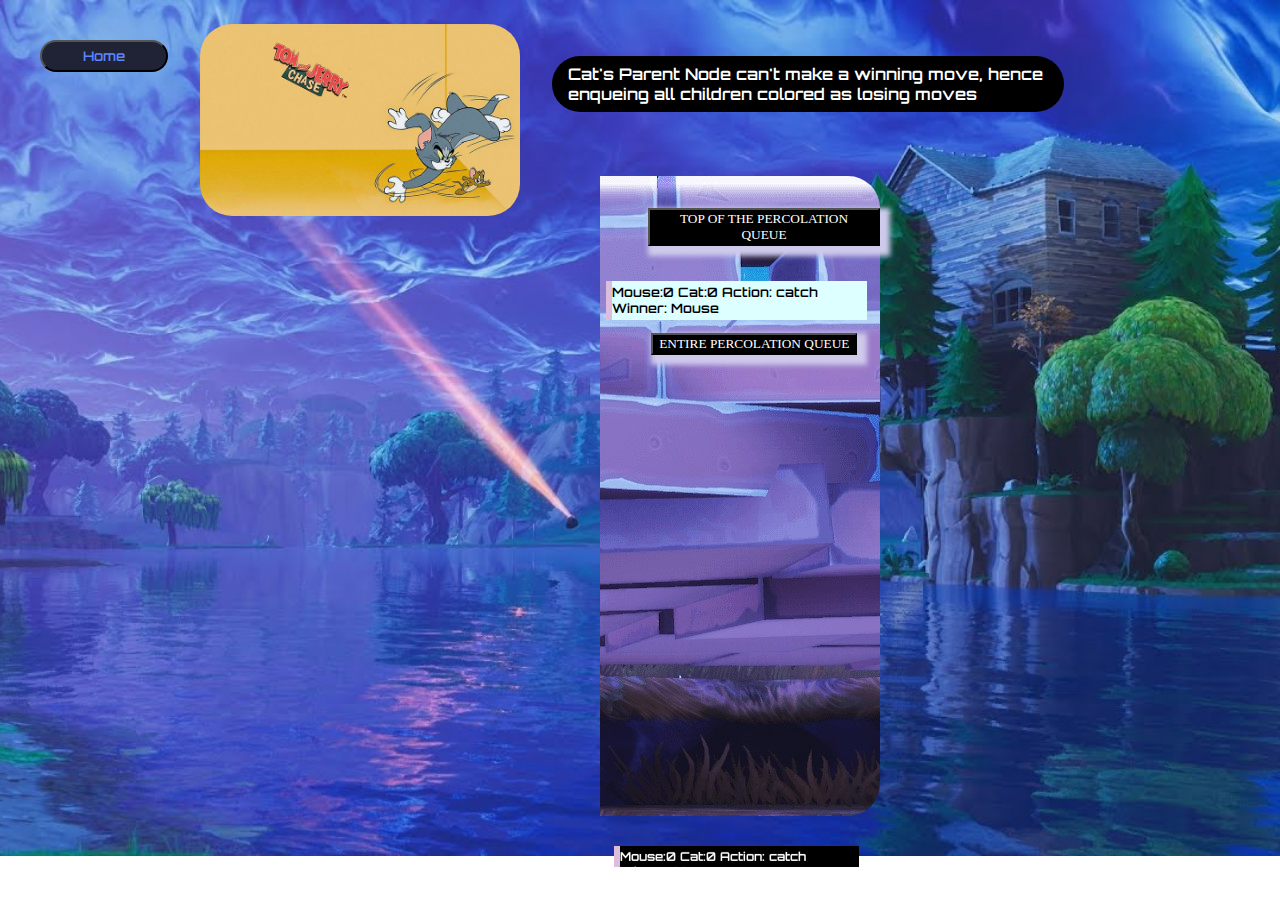
<file: template/g7.html>
<!DOCTYPE html>
            <html>

            <head>
                <script src="https://cdn.anychart.com/releases/8.7.1/js/anychart-core.min.js"></script>
                <script src="https://cdn.anychart.com/releases/8.7.1/js/anychart-graph.min.js"></script>
                <script src="https://cdn.anychart.com/releases/8.7.1/js/anychart-data-adapter.min.js"></script>
                <style type="text/css">
                    #container {
                        width: 100%;
                        height: 100%;
                        margin: 0;
                        padding: 0;
                    }
                    @font-face {
                        font-family: gamef;
                        src: url("https://kowndinya2000.github.io/cs512.github.io/Orbitron-SemiBold.ttf");
                    }
                    @import url('https://fonts.googleapis.com/css2?family=Creepster&display=swap');
                </style>
            <script>
               function goHome() {
                   document.getElementById("gohome").click()
               }
           </script>    
       </head>

           <body style="background-image: url('https://kowndinya2000.github.io/cs512.github.io/f5.jpg');background-position: center;background-size: cover;background-repeat: no-repeat;padding: 2rem;">
               <a href="/home" id="gohome" style="display:none;">Home</a>
               <button onclick="goHome()" style="background: #1F2335;border-radius: 2rem;width: 8rem;height: 2rem;color: #5c86ff;font-family: gamef;position: absolute;">
                   Home
               </button>
                <!-- <button onclick="update_graph()" style="background: #1F2335;border-radius: 2rem;width: 8rem;height: 2rem;color: #E34C26;font-family: gamef;position: absolute;margin-top: 5rem;">
                    Change graph
                </button> -->
                <div class="editor-block" style="position:absolute;margin-left:60rem;margin-top:25rem;display: block;width: 500px;height: 400px;background: linear-gradient(109.61deg, #4C4F5A 4.26%, #202125 84.84%);border-radius: 10px;background: #C5C8D4;visibility:hidden">
                <div style="height: 2rem;display: flex;width: 100%;padding: 0.2rem 1rem 0.2rem 1rem;">
                    <div style="flex:5;">
                        <h1 style="  font-family: Lato, sans-serif;
                        font-weight: 900;
                        font-size: 14px;
                        letter-spacing: 1.57px;
                        color: #000;
                        margin: 0;">Corresponding Alogrithm Snippets</h1>
                    </div>
                    <div style="flex: 1;align-items: flex-end;">
                        <svg width="16" height="8" viewBox="0 0 16 8" fill="none" xmlns="http://www.w3.org/2000/svg" style="margin-left:1rem"><path d="M8.7089 7.65105L14.8704 2.02908C15.1112 1.80937 15.2528 1.51212 15.2528 1.18902C15.2528 0.865913 15.1112 0.56866 14.8704 0.348951C14.6296 0.129241 14.3038 0 13.9497 0C13.5956 0 13.2698 0.129241 13.029 0.348951L7.75989 5.1567L2.49077 0.348951C2.24998 0.129241 1.9242 0 1.57009 0C1.21598 0 0.890202 0.129241 0.649409 0.336026C0.380287 0.568659 0.252808 0.878837 0.252808 1.18902C0.252808 1.48627 0.380286 1.78352 0.621079 2.02908C2.23581 3.51535 6.42844 7.3538 6.71173 7.6252L6.74006 7.65105C7.24998 8.11632 8.19898 8.11632 8.7089 7.65105Z" fill="#4C4F5A"/></svg>
                    </div>
                
                </div>
                <div>
                    
                </div>
                </div>
                <img src="https://kowndinya2000.github.io/cs512.github.io/tj.jpg" alt="" style="position: absolute;margin-left: 10rem;margin-right: auto;border-radius: 2rem;z-index: 2;margin-top: -1rem;width: 20rem;height: 12rem;">
               <div style="position: absolute;margin-left: 32rem;margin-right: auto;border-radius: 2rem;z-index: 2;margin-top: 1rem;width: 30rem;padding: 0.5rem 1rem;background: #C5C8D4;align-content: center;align-self: auto;align-items: center;background:#000;color:#fff;font-family:gamef;" id="top_info">
                   Percolating the graph using a bottom up strategy
                    
                </div>
                <div style="display: flex;flex-direction: row;height: 40rem;width: 70%;align-items: stretch;margin-top: 8.5rem;border-radius: 2rem;">
                    <div id="container" style="flex:3;border-radius: 2rem;"></div>
                    <div style="flex: 1.5;font-family: gamef;color: white;background: url('https://kowndinya2000.github.io/cs512.github.io/ft.jpg');font-weight: bold;border-radius: 0rem 2rem 2rem 0rem;padding-top: 2rem;"> 
                        <button style="background: #000;box-shadow: 5px 5px 5px 5px  #CECAeC;font-family: 'Creepster', cursive;color: white;align-content: center;margin-left: 3rem;">
                            TOP OF THE PERCOLATION QUEUE 
                        </button>
                        <div  style="align-self: center;width: 100%;padding: 0.2rem;">
                            <p id="curr_state" style="font-family: gamef;color: black;font-size:0.8rem;margin-top: 2rem;margin-left: 0.2rem;margin-right:1rem;padding-top: 0.2rem;padding-bottom: 0.2rem;background:#ddffff;border-left: #DEBCDE solid 6px;font-weight: bold;">mouse:&nbsp;0&nbsp;cat:&nbsp;0&nbsp;action:&nbsp;mouse wins&nbsp;</p>
                             <button style="background: #000;box-shadow: 5px 5px 5px 5px  #CECAeC;font-family: 'Creepster', cursive;color: white;align-content: center;margin-left: 3rem;">
                                ENTIRE PERCOLATION QUEUE 
                            </button>
                            <marquee scrollamount="5" behavior="scroll" direction="up" id="full_stack" style="padding:0.5rem;height:30rem;overflow:scroll;margin-top: 1rem;"></marquee>
                        </div>
                        <div id="add_scripts">

                        </div>
                        <button style="visibility: hidden;" onclick="update_msg('hi')" id="clickme">Change</button>
                    </div>
                            
                </div>
                
                <script>
                        var graphs = [
                        [[2,3],[2],[0,1],[0,4],[3]],
                        [[2,3],[3,4],[0,4],[0,1],[1,2]],
                        [[2,3],[2,3,4],[0,1],[0,1,4],[1,3]],
                        [[1,4],[0,2,5,6],[1,7],[5,7,8],[0,7,9],[1,3,9],[1],[2,3,4,9],[3],[4,5,7]],
                        [[3],[12,13,14],[8,9,10,11],[0,5,6,11,13,14],[8,9,12],[3,9,10,14],[3],[8,9],[2,4,7,9],[2,4,5,7,8,11],[2,5,13],[2,3,9,12],[1,4,11,13],[1,3,10,12,14],[1,3,5,13]],
                        [[3],[2,6,8,9],[1,4,5,9,11],[0,4,6,7,8],[2,3,10],[2,6,9,11],[1,3,5,8,11],[3,10,11],[1,3,6],[1,2,5],[4,7,11],[2,5,6,7,10]],
                        [[3],[2,5,6,12],[1,3,8,9,12],[0,2,4,5,8,11,13],[3,7,8,11,13],[1,3,6,8,10],[1,5,7,10],[4,6,10],[2,3,4,5],[2,12,13],[5,6,7,11],[3,4,10,13],[1,2,9],[3,4,9,11]],
                        [[3],[2,5,6],[1,4,7,8],[0,4,5,6],[2,3,8],[1,3,6],[1,3,5,7,8],[2,6,8],[2,4,6,7]],
                        [[6],[4],[9],[5],[1,5],[3,4,6],[0,5,10],[8,9,10],[7],[2,7],[6,7]],
                        [[2,9,14],[2,5,7],[0,1,3,8,9,11,14],[2,12],[5,11,18],[1,4,18],[9,17,19],[1,11,12,13,14,17,19],[2,16,17],[0,2,6,12,14,18],[14],[2,4,7],[3,7,9,13],[7,12,14],[0,2,7,9,10,13,17],[18],[8,19],[6,7,8,14,19],[4,5,9,15],[6,7,16,17]],
                        [[3,4,6,7,9,15,16,18],[4,5,8,19],[3,4,6,9,17,18],[0,2,11,15],[0,1,10,6,2,12,14,16],[1,10,7,9,15,17,18],[0,10,4,7,9,2,11,12,13,14,15,17,19],[0,10,5,6,9,16,17],[1,9,14,15,16,19],[0,10,5,6,7,8,2,11,13,15,16,17,18],[4,5,6,7,9,18],[3,6,9,12,19],[4,6,11,15,17,19],[6,9,15,17,18,19],[4,6,8,15,19],[0,3,5,6,8,9,12,13,14,16,19],[0,4,7,8,9,15,17,18,19],[5,6,7,9,2,12,13,16],[0,10,5,9,2,13,16],[1,6,8,11,12,13,14,15,16]],
                        [[1,4,5,7,9,16,27,29,30,36,39,43,45],[0,2,4,11,12,13,18,29,31,45],[1,6,8,13,15,18,20,21,24,27,30,32,40,44],[4,5,9,13,19,24,30,37,38,39,41,46],[0,1,3,14,27,28,30,33,44,47],[0,3,7,9,19,21,27,29,30,32,33,35],[2,7,12,13,17,22,23,26,41,45],[0,5,6,17,20,22,24,28,29,36],[2,9,11,12,14,15,18,26,27,36,47,49],[0,3,5,8,10,11,13,22,25,27,33,36,39,40],[9,28,38,44,46,48],[1,8,9,12,15,20,22,25,33,38,46,47],[1,6,8,11,21,22,23,27,32,44,46,48],[1,2,3,6,9,21,28,37,48],[4,8,17,19,23,36,37,43,44,49],[2,8,11,24,26,33,37,43,46,47],[0,20,27,32,36,41,47,48],[6,7,14,20,25,27,38],[1,2,8,19,31,33,34,38],[3,5,14,18,27,28,33,38,47,48],[2,7,11,16,17,26,30,41,42,43],[2,5,12,13,31,34,37,46],[6,7,9,11,12,24,25,28,29,30,36,43,49],[6,12,14,25,28,30,31,33,35,38,44,49],[2,3,7,15,22,25,29,31,32,41,43,45],[9,11,17,22,23,24,31,32,35,38],[6,8,15,20,30,36,43,45,48],[0,2,4,5,8,9,12,16,17,19,30,35,36,47,49],[4,7,10,13,19,22,23,33,43,44,45,49],[0,1,5,7,22,24,37,41,45],[0,2,3,4,5,20,22,23,26,27,32,33,39,42,46,48],[1,18,21,23,24,25,33,35,41,42,44],[2,5,12,16,24,25,30,34,46],[4,5,9,11,15,18,19,23,28,30,31],[18,21,32,35,36,37,41,47,49],[5,23,25,27,31,34,41,44],[0,7,8,9,14,16,22,26,27,34,42,46],[3,13,14,15,21,29,34,42,44,46,48],[3,10,11,17,18,19,23,25,39],[0,3,9,30,38,46],[2,9,41,42,48],[3,6,16,20,24,29,31,34,35,40,44],[20,30,31,36,37,40,43],[0,14,15,20,22,24,26,28,42],[2,4,10,12,14,23,28,31,35,37,41],[0,1,6,24,26,28,29,48],[3,10,11,12,15,21,30,32,36,37,39,48],[4,8,11,15,16,19,27,34],[10,12,13,16,19,26,30,37,40,45,46],[8,14,22,23,27,28,34]]
                    ]
        var scroll_content = `<p style="font-family: gamef;color: white;font-size:small;background:#2E66C7;box-shadow: 1px 2px 2px 1px #fff9f4">BFS Search is displayed here</p>`
        var position_of_cat = 2
        var position_of_mouse = 1 
        var graph_config = [[3],[2,5,6,12],[1,3,8,9,12],[0,2,4,5,8,11,13],[3,7,8,11,13],[1,3,6,8,10],[1,5,7,10],[4,6,10],[2,3,4,5],[2,12,13],[5,6,7,11],[3,4,10,13],[1,2,9],[3,4,9,11]]
        var stack_trace_bag = []

                    function update_msg(params) {
                        document.getElementById("curr_state").innerText = params 
                    }
                    function update_graph() {
                        var graph_num = Math.floor(Math.random() * 12);
                        var graph_data  = {"nodes":[], "edges":[]}
                        if(position_of_mouse == 0){
                            graph_data["nodes"].push({"id":"0", "height":48, "fill": {"src":"https://kowndinya2000.github.io/cs512.github.io/jerry_goal.png"}});      
                            graph_data["nodes"].push({"id":position_of_cat.toString(), "height":48, "fill": {"src":"https://kowndinya2000.github.io/cs512.github.io/tom.png"}});          
                        } else{
                            graph_data["nodes"].push({"id":"0", "height":48, "fill": {"src":"https://kowndinya2000.github.io/cs512.github.io/goal.png"}});    
                            graph_data["nodes"].push({"id":position_of_mouse.toString(), "height":48, "fill": {"src":"https://kowndinya2000.github.io/cs512.github.io/jerry.png"}});
                            graph_data["nodes"].push({"id":position_of_cat.toString(), "height":48, "fill": {"src":"https://kowndinya2000.github.io/cs512.github.io/tom.png"}});                
                        }
                        graph_config = graphs[graph_num]
                        for(let j=1;j<graph_config.length;j++){
                            if(j!= position_of_cat && j!=position_of_mouse ){
                                graph_data["nodes"].push({"id":j.toString(), "height":48, "fill": {"src":"https://kowndinya2000.github.io/cs512.github.io/node_g.png"}});
                            }
                        }
                        for(let i=0; i<graph_config.length; i++){
                            for(let j=0;j<graph_config[i].length;j++){
                                graph_data["edges"].push({"from":i.toString(), "to":graph_config[i][j].toString()});
                            }
                        }
                        document.getElementById("container").innerHTML = ""
                        var chart = anychart.graph(graph_data);
                        var nodes = chart.nodes();

                        nodes.normal().height(48);
                        nodes.hovered().height(56);
                        nodes.selected().height(56);

                        nodes.normal().stroke(null);
                        nodes.hovered().stroke("#3D43BF", 3);
                        nodes.selected().stroke("#FEFDF9", 3);
                        chart.container("container").draw();

                    }
                    function update_graph2() {
                        var graph_data  = {"nodes":[], "edges":[]}
                        if(position_of_mouse == 0){
                            graph_data["nodes"].push({"id":"0", "height":48, "fill": {"src":"https://kowndinya2000.github.io/cs512.github.io/jerry_goal.png"}});      
                            graph_data["nodes"].push({"id":position_of_cat.toString(), "height":48, "fill": {"src":"https://kowndinya2000.github.io/cs512.github.io/tom.png"}});          
                        } else{
                            graph_data["nodes"].push({"id":"0", "height":48, "fill": {"src":"https://kowndinya2000.github.io/cs512.github.io/goal.png"}});    
                            graph_data["nodes"].push({"id":position_of_mouse.toString(), "height":48, "fill": {"src":"https://kowndinya2000.github.io/cs512.github.io/jerry.png"}});
                            graph_data["nodes"].push({"id":position_of_cat.toString(), "height":48, "fill": {"src":"https://kowndinya2000.github.io/cs512.github.io/tom.png"}});              
                        }
                        for(let j=1;j<graph_config.length;j++){
                            if(j!= position_of_cat && j!=position_of_mouse ){
                                graph_data["nodes"].push({"id":j.toString(), "height":48, "fill": {"src":"https://kowndinya2000.github.io/cs512.github.io/node_g.png"}});
                            }
                        }
                        for(let i=0; i<graph_config.length; i++){
                            for(let j=0;j<graph_config[i].length;j++){
                                graph_data["edges"].push({"from":i.toString(), "to":graph_config[i][j].toString()});
                            }
                        }
                        document.getElementById("container").innerHTML = ""
                        var chart = anychart.graph(graph_data);
                        var nodes = chart.nodes();

                        nodes.normal().height(48);
                        nodes.hovered().height(56);
                        nodes.selected().height(56);

                        nodes.normal().stroke(null);
                        nodes.hovered().stroke("#3D43BF", 3);
                        nodes.selected().stroke("#FEFDF9", 3);
                        chart.container("container").draw();

                    }
         document.getElementById("full_stack").innerHTML += '<p style="font-family: gamef;color: #fff;font-size:0.75rem;margin-top: 2rem;margin-left: 0.2rem;margin-right:1rem;padding-top: 0.2rem;padding-bottom: 0.2rem;background:#000;border-left: #DEBCDE solid 6px;font-weight: bold;">Mouse:0 Cat:0 Action: catch Winner: Mouse </p>' 
document.getElementById('top_info').innerHTML = "Immediate Coloring - Enqueing nodes that are colored..."
            setTimeout(() => {   
                         document.getElementById("curr_state").innerText = "Mouse:0 Cat:0 Action: catch Winner: Mouse"
                    position_of_cat = 0

                     position_of_mouse = 0

                     update_graph2()
                     }, + 700);   
                     
            

         document.getElementById("full_stack").innerHTML += '<p style="font-family: gamef;color: #fff;font-size:0.75rem;margin-top: 2rem;margin-left: 0.2rem;margin-right:1rem;padding-top: 0.2rem;padding-bottom: 0.2rem;background:#000;border-left: #DEBCDE solid 6px;font-weight: bold;">Mouse:0 Cat:0 Action: escape Winner: Mouse </p>' 
document.getElementById('top_info').innerHTML = "Immediate Coloring - Enqueing nodes that are colored..."
            setTimeout(() => {   
                         document.getElementById("curr_state").innerText = "Mouse:0 Cat:0 Action: escape Winner: Mouse"
                    position_of_cat = 0

                     position_of_mouse = 0

                     update_graph2()
                     }, + 1400);   
                     
            

         document.getElementById("full_stack").innerHTML += '<p style="font-family: gamef;color: #fff;font-size:0.75rem;margin-top: 2rem;margin-left: 0.2rem;margin-right:1rem;padding-top: 0.2rem;padding-bottom: 0.2rem;background:#000;border-left: #DEBCDE solid 6px;font-weight: bold;">Mouse:0 Cat:1 Action: catch Winner: Mouse </p>' 
document.getElementById('top_info').innerHTML = "Immediate Coloring - Enqueing nodes that are colored..."
            setTimeout(() => {   
                         document.getElementById("curr_state").innerText = "Mouse:0 Cat:1 Action: catch Winner: Mouse"
                    position_of_cat = 1

                     position_of_mouse = 0

                     update_graph2()
                     }, + 2100);   
                     
            

         document.getElementById("full_stack").innerHTML += '<p style="font-family: gamef;color: #fff;font-size:0.75rem;margin-top: 2rem;margin-left: 0.2rem;margin-right:1rem;padding-top: 0.2rem;padding-bottom: 0.2rem;background:#000;border-left: #DEBCDE solid 6px;font-weight: bold;">Mouse: 1 Cat: 1 Action: catch Winner: Cat </p>' 
document.getElementById('top_info').innerHTML = "Eventual Coloring - Enqueing nodes that are colored..."
            setTimeout(() => {   
                         document.getElementById("curr_state").innerText = "Mouse: 1 Cat: 1 Action: catch Winner: Cat"
                    position_of_cat = 1

                     position_of_mouse = 1

                     update_graph2()
                     }, + 2800);   
                     
            

         document.getElementById("full_stack").innerHTML += '<p style="font-family: gamef;color: #fff;font-size:0.75rem;margin-top: 2rem;margin-left: 0.2rem;margin-right:1rem;padding-top: 0.2rem;padding-bottom: 0.2rem;background:#000;border-left: #DEBCDE solid 6px;font-weight: bold;">Mouse:0 Cat:1 Action: escape Winner: Mouse </p>' 
document.getElementById('top_info').innerHTML = "Immediate Coloring - Enqueing nodes that are colored..."
            setTimeout(() => {   
                         document.getElementById("curr_state").innerText = "Mouse:0 Cat:1 Action: escape Winner: Mouse"
                    position_of_cat = 1

                     position_of_mouse = 0

                     update_graph2()
                     }, + 3500);   
                     
            

         document.getElementById("full_stack").innerHTML += '<p style="font-family: gamef;color: #fff;font-size:0.75rem;margin-top: 2rem;margin-left: 0.2rem;margin-right:1rem;padding-top: 0.2rem;padding-bottom: 0.2rem;background:#000;border-left: #DEBCDE solid 6px;font-weight: bold;">Mouse: 1 Cat: 1 Action: escape Winner: Cat </p>' 
document.getElementById('top_info').innerHTML = "Eventual Coloring - Enqueing nodes that are colored..."
            setTimeout(() => {   
                         document.getElementById("curr_state").innerText = "Mouse: 1 Cat: 1 Action: escape Winner: Cat"
                    position_of_cat = 1

                     position_of_mouse = 1

                     update_graph2()
                     }, + 4200);   
                     
            

         document.getElementById("full_stack").innerHTML += '<p style="font-family: gamef;color: #fff;font-size:0.75rem;margin-top: 2rem;margin-left: 0.2rem;margin-right:1rem;padding-top: 0.2rem;padding-bottom: 0.2rem;background:#000;border-left: #DEBCDE solid 6px;font-weight: bold;">Mouse:0 Cat:2 Action: catch Winner: Mouse </p>' 
document.getElementById('top_info').innerHTML = "Immediate Coloring - Enqueing nodes that are colored..."
            setTimeout(() => {   
                         document.getElementById("curr_state").innerText = "Mouse:0 Cat:2 Action: catch Winner: Mouse"
                    position_of_cat = 2

                     position_of_mouse = 0

                     update_graph2()
                     }, + 4900);   
                     
            

         document.getElementById("full_stack").innerHTML += '<p style="font-family: gamef;color: #fff;font-size:0.75rem;margin-top: 2rem;margin-left: 0.2rem;margin-right:1rem;padding-top: 0.2rem;padding-bottom: 0.2rem;background:#000;border-left: #DEBCDE solid 6px;font-weight: bold;">Mouse: 2 Cat: 2 Action: catch Winner: Cat </p>' 
document.getElementById('top_info').innerHTML = "Eventual Coloring - Enqueing nodes that are colored..."
            setTimeout(() => {   
                         document.getElementById("curr_state").innerText = "Mouse: 2 Cat: 2 Action: catch Winner: Cat"
                    position_of_cat = 2

                     position_of_mouse = 2

                     update_graph2()
                     }, + 5600);   
                     
            

         document.getElementById("full_stack").innerHTML += '<p style="font-family: gamef;color: #fff;font-size:0.75rem;margin-top: 2rem;margin-left: 0.2rem;margin-right:1rem;padding-top: 0.2rem;padding-bottom: 0.2rem;background:#000;border-left: #DEBCDE solid 6px;font-weight: bold;">Mouse:0 Cat:2 Action: escape Winner: Mouse </p>' 
document.getElementById('top_info').innerHTML = "Immediate Coloring - Enqueing nodes that are colored..."
            setTimeout(() => {   
                         document.getElementById("curr_state").innerText = "Mouse:0 Cat:2 Action: escape Winner: Mouse"
                    position_of_cat = 2

                     position_of_mouse = 0

                     update_graph2()
                     }, + 6300);   
                     
            

         document.getElementById("full_stack").innerHTML += '<p style="font-family: gamef;color: #fff;font-size:0.75rem;margin-top: 2rem;margin-left: 0.2rem;margin-right:1rem;padding-top: 0.2rem;padding-bottom: 0.2rem;background:#000;border-left: #DEBCDE solid 6px;font-weight: bold;">Mouse: 2 Cat: 2 Action: escape Winner: Cat </p>' 
document.getElementById('top_info').innerHTML = "Eventual Coloring - Enqueing nodes that are colored..."
            setTimeout(() => {   
                         document.getElementById("curr_state").innerText = "Mouse: 2 Cat: 2 Action: escape Winner: Cat"
                    position_of_cat = 2

                     position_of_mouse = 2

                     update_graph2()
                     }, + 7000);   
                     
            

         document.getElementById("full_stack").innerHTML += '<p style="font-family: gamef;color: #fff;font-size:0.75rem;margin-top: 2rem;margin-left: 0.2rem;margin-right:1rem;padding-top: 0.2rem;padding-bottom: 0.2rem;background:#000;border-left: #DEBCDE solid 6px;font-weight: bold;">Mouse:0 Cat:3 Action: catch Winner: Mouse </p>' 
document.getElementById('top_info').innerHTML = "Immediate Coloring - Enqueing nodes that are colored..."
            setTimeout(() => {   
                         document.getElementById("curr_state").innerText = "Mouse:0 Cat:3 Action: catch Winner: Mouse"
                    position_of_cat = 3

                     position_of_mouse = 0

                     update_graph2()
                     }, + 7700);   
                     
            

         document.getElementById("full_stack").innerHTML += '<p style="font-family: gamef;color: #fff;font-size:0.75rem;margin-top: 2rem;margin-left: 0.2rem;margin-right:1rem;padding-top: 0.2rem;padding-bottom: 0.2rem;background:#000;border-left: #DEBCDE solid 6px;font-weight: bold;">Mouse: 3 Cat: 3 Action: catch Winner: Cat </p>' 
document.getElementById('top_info').innerHTML = "Eventual Coloring - Enqueing nodes that are colored..."
            setTimeout(() => {   
                         document.getElementById("curr_state").innerText = "Mouse: 3 Cat: 3 Action: catch Winner: Cat"
                    position_of_cat = 3

                     position_of_mouse = 3

                     update_graph2()
                     }, + 8400);   
                     
            

         document.getElementById("full_stack").innerHTML += '<p style="font-family: gamef;color: #fff;font-size:0.75rem;margin-top: 2rem;margin-left: 0.2rem;margin-right:1rem;padding-top: 0.2rem;padding-bottom: 0.2rem;background:#000;border-left: #DEBCDE solid 6px;font-weight: bold;">Mouse:0 Cat:3 Action: escape Winner: Mouse </p>' 
document.getElementById('top_info').innerHTML = "Immediate Coloring - Enqueing nodes that are colored..."
            setTimeout(() => {   
                         document.getElementById("curr_state").innerText = "Mouse:0 Cat:3 Action: escape Winner: Mouse"
                    position_of_cat = 3

                     position_of_mouse = 0

                     update_graph2()
                     }, + 9100);   
                     
            

         document.getElementById("full_stack").innerHTML += '<p style="font-family: gamef;color: #fff;font-size:0.75rem;margin-top: 2rem;margin-left: 0.2rem;margin-right:1rem;padding-top: 0.2rem;padding-bottom: 0.2rem;background:#000;border-left: #DEBCDE solid 6px;font-weight: bold;">Mouse: 3 Cat: 3 Action: escape Winner: Cat </p>' 
document.getElementById('top_info').innerHTML = "Eventual Coloring - Enqueing nodes that are colored..."
            setTimeout(() => {   
                         document.getElementById("curr_state").innerText = "Mouse: 3 Cat: 3 Action: escape Winner: Cat"
                    position_of_cat = 3

                     position_of_mouse = 3

                     update_graph2()
                     }, + 9800);   
                     
            

         document.getElementById("full_stack").innerHTML += '<p style="font-family: gamef;color: #fff;font-size:0.75rem;margin-top: 2rem;margin-left: 0.2rem;margin-right:1rem;padding-top: 0.2rem;padding-bottom: 0.2rem;background:#000;border-left: #DEBCDE solid 6px;font-weight: bold;">Mouse:0 Cat:4 Action: catch Winner: Mouse </p>' 
document.getElementById('top_info').innerHTML = "Immediate Coloring - Enqueing nodes that are colored..."
            setTimeout(() => {   
                         document.getElementById("curr_state").innerText = "Mouse:0 Cat:4 Action: catch Winner: Mouse"
                    position_of_cat = 4

                     position_of_mouse = 0

                     update_graph2()
                     }, + 10500);   
                     
            

         document.getElementById("full_stack").innerHTML += '<p style="font-family: gamef;color: #fff;font-size:0.75rem;margin-top: 2rem;margin-left: 0.2rem;margin-right:1rem;padding-top: 0.2rem;padding-bottom: 0.2rem;background:#000;border-left: #DEBCDE solid 6px;font-weight: bold;">Mouse: 4 Cat: 4 Action: catch Winner: Cat </p>' 
document.getElementById('top_info').innerHTML = "Eventual Coloring - Enqueing nodes that are colored..."
            setTimeout(() => {   
                         document.getElementById("curr_state").innerText = "Mouse: 4 Cat: 4 Action: catch Winner: Cat"
                    position_of_cat = 4

                     position_of_mouse = 4

                     update_graph2()
                     }, + 11200);   
                     
            

         document.getElementById("full_stack").innerHTML += '<p style="font-family: gamef;color: #fff;font-size:0.75rem;margin-top: 2rem;margin-left: 0.2rem;margin-right:1rem;padding-top: 0.2rem;padding-bottom: 0.2rem;background:#000;border-left: #DEBCDE solid 6px;font-weight: bold;">Mouse:0 Cat:4 Action: escape Winner: Mouse </p>' 
document.getElementById('top_info').innerHTML = "Immediate Coloring - Enqueing nodes that are colored..."
            setTimeout(() => {   
                         document.getElementById("curr_state").innerText = "Mouse:0 Cat:4 Action: escape Winner: Mouse"
                    position_of_cat = 4

                     position_of_mouse = 0

                     update_graph2()
                     }, + 11900);   
                     
            

         document.getElementById("full_stack").innerHTML += '<p style="font-family: gamef;color: #fff;font-size:0.75rem;margin-top: 2rem;margin-left: 0.2rem;margin-right:1rem;padding-top: 0.2rem;padding-bottom: 0.2rem;background:#000;border-left: #DEBCDE solid 6px;font-weight: bold;">Mouse: 4 Cat: 4 Action: escape Winner: Cat </p>' 
document.getElementById('top_info').innerHTML = "Eventual Coloring - Enqueing nodes that are colored..."
            setTimeout(() => {   
                         document.getElementById("curr_state").innerText = "Mouse: 4 Cat: 4 Action: escape Winner: Cat"
                    position_of_cat = 4

                     position_of_mouse = 4

                     update_graph2()
                     }, + 12600);   
                     
            

         document.getElementById("full_stack").innerHTML += '<p style="font-family: gamef;color: #fff;font-size:0.75rem;margin-top: 2rem;margin-left: 0.2rem;margin-right:1rem;padding-top: 0.2rem;padding-bottom: 0.2rem;background:#000;border-left: #DEBCDE solid 6px;font-weight: bold;">Mouse:0 Cat:5 Action: catch Winner: Mouse </p>' 
document.getElementById('top_info').innerHTML = "Immediate Coloring - Enqueing nodes that are colored..."
            setTimeout(() => {   
                         document.getElementById("curr_state").innerText = "Mouse:0 Cat:5 Action: catch Winner: Mouse"
                    position_of_cat = 5

                     position_of_mouse = 0

                     update_graph2()
                     }, + 13300);   
                     
            

         document.getElementById("full_stack").innerHTML += '<p style="font-family: gamef;color: #fff;font-size:0.75rem;margin-top: 2rem;margin-left: 0.2rem;margin-right:1rem;padding-top: 0.2rem;padding-bottom: 0.2rem;background:#000;border-left: #DEBCDE solid 6px;font-weight: bold;">Mouse: 5 Cat: 5 Action: catch Winner: Cat </p>' 
document.getElementById('top_info').innerHTML = "Eventual Coloring - Enqueing nodes that are colored..."
            setTimeout(() => {   
                         document.getElementById("curr_state").innerText = "Mouse: 5 Cat: 5 Action: catch Winner: Cat"
                    position_of_cat = 5

                     position_of_mouse = 5

                     update_graph2()
                     }, + 14000);   
                     
            

         document.getElementById("full_stack").innerHTML += '<p style="font-family: gamef;color: #fff;font-size:0.75rem;margin-top: 2rem;margin-left: 0.2rem;margin-right:1rem;padding-top: 0.2rem;padding-bottom: 0.2rem;background:#000;border-left: #DEBCDE solid 6px;font-weight: bold;">Mouse:0 Cat:5 Action: escape Winner: Mouse </p>' 
document.getElementById('top_info').innerHTML = "Immediate Coloring - Enqueing nodes that are colored..."
            setTimeout(() => {   
                         document.getElementById("curr_state").innerText = "Mouse:0 Cat:5 Action: escape Winner: Mouse"
                    position_of_cat = 5

                     position_of_mouse = 0

                     update_graph2()
                     }, + 14700);   
                     
            

         document.getElementById("full_stack").innerHTML += '<p style="font-family: gamef;color: #fff;font-size:0.75rem;margin-top: 2rem;margin-left: 0.2rem;margin-right:1rem;padding-top: 0.2rem;padding-bottom: 0.2rem;background:#000;border-left: #DEBCDE solid 6px;font-weight: bold;">Mouse: 5 Cat: 5 Action: escape Winner: Cat </p>' 
document.getElementById('top_info').innerHTML = "Eventual Coloring - Enqueing nodes that are colored..."
            setTimeout(() => {   
                         document.getElementById("curr_state").innerText = "Mouse: 5 Cat: 5 Action: escape Winner: Cat"
                    position_of_cat = 5

                     position_of_mouse = 5

                     update_graph2()
                     }, + 15400);   
                     
            

         document.getElementById("full_stack").innerHTML += '<p style="font-family: gamef;color: #fff;font-size:0.75rem;margin-top: 2rem;margin-left: 0.2rem;margin-right:1rem;padding-top: 0.2rem;padding-bottom: 0.2rem;background:#000;border-left: #DEBCDE solid 6px;font-weight: bold;">Mouse:0 Cat:6 Action: catch Winner: Mouse </p>' 
document.getElementById('top_info').innerHTML = "Immediate Coloring - Enqueing nodes that are colored..."
            setTimeout(() => {   
                         document.getElementById("curr_state").innerText = "Mouse:0 Cat:6 Action: catch Winner: Mouse"
                    position_of_cat = 6

                     position_of_mouse = 0

                     update_graph2()
                     }, + 16100);   
                     
            

         document.getElementById("full_stack").innerHTML += '<p style="font-family: gamef;color: #fff;font-size:0.75rem;margin-top: 2rem;margin-left: 0.2rem;margin-right:1rem;padding-top: 0.2rem;padding-bottom: 0.2rem;background:#000;border-left: #DEBCDE solid 6px;font-weight: bold;">Mouse: 6 Cat: 6 Action: catch Winner: Cat </p>' 
document.getElementById('top_info').innerHTML = "Eventual Coloring - Enqueing nodes that are colored..."
            setTimeout(() => {   
                         document.getElementById("curr_state").innerText = "Mouse: 6 Cat: 6 Action: catch Winner: Cat"
                    position_of_cat = 6

                     position_of_mouse = 6

                     update_graph2()
                     }, + 16800);   
                     
            

         document.getElementById("full_stack").innerHTML += '<p style="font-family: gamef;color: #fff;font-size:0.75rem;margin-top: 2rem;margin-left: 0.2rem;margin-right:1rem;padding-top: 0.2rem;padding-bottom: 0.2rem;background:#000;border-left: #DEBCDE solid 6px;font-weight: bold;">Mouse:0 Cat:6 Action: escape Winner: Mouse </p>' 
document.getElementById('top_info').innerHTML = "Immediate Coloring - Enqueing nodes that are colored..."
            setTimeout(() => {   
                         document.getElementById("curr_state").innerText = "Mouse:0 Cat:6 Action: escape Winner: Mouse"
                    position_of_cat = 6

                     position_of_mouse = 0

                     update_graph2()
                     }, + 17500);   
                     
            

         document.getElementById("full_stack").innerHTML += '<p style="font-family: gamef;color: #fff;font-size:0.75rem;margin-top: 2rem;margin-left: 0.2rem;margin-right:1rem;padding-top: 0.2rem;padding-bottom: 0.2rem;background:#000;border-left: #DEBCDE solid 6px;font-weight: bold;">Mouse: 6 Cat: 6 Action: escape Winner: Cat </p>' 
document.getElementById('top_info').innerHTML = "Eventual Coloring - Enqueing nodes that are colored..."
            setTimeout(() => {   
                         document.getElementById("curr_state").innerText = "Mouse: 6 Cat: 6 Action: escape Winner: Cat"
                    position_of_cat = 6

                     position_of_mouse = 6

                     update_graph2()
                     }, + 18200);   
                     
            

         document.getElementById("full_stack").innerHTML += '<p style="font-family: gamef;color: #fff;font-size:0.75rem;margin-top: 2rem;margin-left: 0.2rem;margin-right:1rem;padding-top: 0.2rem;padding-bottom: 0.2rem;background:#000;border-left: #DEBCDE solid 6px;font-weight: bold;">Mouse:0 Cat:7 Action: catch Winner: Mouse </p>' 
document.getElementById('top_info').innerHTML = "Immediate Coloring - Enqueing nodes that are colored..."
            setTimeout(() => {   
                         document.getElementById("curr_state").innerText = "Mouse:0 Cat:7 Action: catch Winner: Mouse"
                    position_of_cat = 7

                     position_of_mouse = 0

                     update_graph2()
                     }, + 18900);   
                     
            

         document.getElementById("full_stack").innerHTML += '<p style="font-family: gamef;color: #fff;font-size:0.75rem;margin-top: 2rem;margin-left: 0.2rem;margin-right:1rem;padding-top: 0.2rem;padding-bottom: 0.2rem;background:#000;border-left: #DEBCDE solid 6px;font-weight: bold;">Mouse: 7 Cat: 7 Action: catch Winner: Cat </p>' 
document.getElementById('top_info').innerHTML = "Eventual Coloring - Enqueing nodes that are colored..."
            setTimeout(() => {   
                         document.getElementById("curr_state").innerText = "Mouse: 7 Cat: 7 Action: catch Winner: Cat"
                    position_of_cat = 7

                     position_of_mouse = 7

                     update_graph2()
                     }, + 19600);   
                     
            

         document.getElementById("full_stack").innerHTML += '<p style="font-family: gamef;color: #fff;font-size:0.75rem;margin-top: 2rem;margin-left: 0.2rem;margin-right:1rem;padding-top: 0.2rem;padding-bottom: 0.2rem;background:#000;border-left: #DEBCDE solid 6px;font-weight: bold;">Mouse:0 Cat:7 Action: escape Winner: Mouse </p>' 
document.getElementById('top_info').innerHTML = "Immediate Coloring - Enqueing nodes that are colored..."
            setTimeout(() => {   
                         document.getElementById("curr_state").innerText = "Mouse:0 Cat:7 Action: escape Winner: Mouse"
                    position_of_cat = 7

                     position_of_mouse = 0

                     update_graph2()
                     }, + 20300);   
                     
            

         document.getElementById("full_stack").innerHTML += '<p style="font-family: gamef;color: #fff;font-size:0.75rem;margin-top: 2rem;margin-left: 0.2rem;margin-right:1rem;padding-top: 0.2rem;padding-bottom: 0.2rem;background:#000;border-left: #DEBCDE solid 6px;font-weight: bold;">Mouse: 7 Cat: 7 Action: escape Winner: Cat </p>' 
document.getElementById('top_info').innerHTML = "Eventual Coloring - Enqueing nodes that are colored..."
            setTimeout(() => {   
                         document.getElementById("curr_state").innerText = "Mouse: 7 Cat: 7 Action: escape Winner: Cat"
                    position_of_cat = 7

                     position_of_mouse = 7

                     update_graph2()
                     }, + 21000);   
                     
            

         document.getElementById("full_stack").innerHTML += '<p style="font-family: gamef;color: #fff;font-size:0.75rem;margin-top: 2rem;margin-left: 0.2rem;margin-right:1rem;padding-top: 0.2rem;padding-bottom: 0.2rem;background:#000;border-left: #DEBCDE solid 6px;font-weight: bold;">Mouse:0 Cat:8 Action: catch Winner: Mouse </p>' 
document.getElementById('top_info').innerHTML = "Immediate Coloring - Enqueing nodes that are colored..."
            setTimeout(() => {   
                         document.getElementById("curr_state").innerText = "Mouse:0 Cat:8 Action: catch Winner: Mouse"
                    position_of_cat = 8

                     position_of_mouse = 0

                     update_graph2()
                     }, + 21700);   
                     
            

         document.getElementById("full_stack").innerHTML += '<p style="font-family: gamef;color: #fff;font-size:0.75rem;margin-top: 2rem;margin-left: 0.2rem;margin-right:1rem;padding-top: 0.2rem;padding-bottom: 0.2rem;background:#000;border-left: #DEBCDE solid 6px;font-weight: bold;">Mouse: 8 Cat: 8 Action: catch Winner: Cat </p>' 
document.getElementById('top_info').innerHTML = "Eventual Coloring - Enqueing nodes that are colored..."
            setTimeout(() => {   
                         document.getElementById("curr_state").innerText = "Mouse: 8 Cat: 8 Action: catch Winner: Cat"
                    position_of_cat = 8

                     position_of_mouse = 8

                     update_graph2()
                     }, + 22400);   
                     
            

         document.getElementById("full_stack").innerHTML += '<p style="font-family: gamef;color: #fff;font-size:0.75rem;margin-top: 2rem;margin-left: 0.2rem;margin-right:1rem;padding-top: 0.2rem;padding-bottom: 0.2rem;background:#000;border-left: #DEBCDE solid 6px;font-weight: bold;">Mouse:0 Cat:8 Action: escape Winner: Mouse </p>' 
document.getElementById('top_info').innerHTML = "Immediate Coloring - Enqueing nodes that are colored..."
            setTimeout(() => {   
                         document.getElementById("curr_state").innerText = "Mouse:0 Cat:8 Action: escape Winner: Mouse"
                    position_of_cat = 8

                     position_of_mouse = 0

                     update_graph2()
                     }, + 23100);   
                     
            

         document.getElementById("full_stack").innerHTML += '<p style="font-family: gamef;color: #fff;font-size:0.75rem;margin-top: 2rem;margin-left: 0.2rem;margin-right:1rem;padding-top: 0.2rem;padding-bottom: 0.2rem;background:#000;border-left: #DEBCDE solid 6px;font-weight: bold;">Mouse: 8 Cat: 8 Action: escape Winner: Cat </p>' 
document.getElementById('top_info').innerHTML = "Eventual Coloring - Enqueing nodes that are colored..."
            setTimeout(() => {   
                         document.getElementById("curr_state").innerText = "Mouse: 8 Cat: 8 Action: escape Winner: Cat"
                    position_of_cat = 8

                     position_of_mouse = 8

                     update_graph2()
                     }, + 23800);   
                     
            

         document.getElementById("full_stack").innerHTML += '<p style="font-family: gamef;color: #fff;font-size:0.75rem;margin-top: 2rem;margin-left: 0.2rem;margin-right:1rem;padding-top: 0.2rem;padding-bottom: 0.2rem;background:#000;border-left: #DEBCDE solid 6px;font-weight: bold;">Mouse:0 Cat:9 Action: catch Winner: Mouse </p>' 
document.getElementById('top_info').innerHTML = "Immediate Coloring - Enqueing nodes that are colored..."
            setTimeout(() => {   
                         document.getElementById("curr_state").innerText = "Mouse:0 Cat:9 Action: catch Winner: Mouse"
                    position_of_cat = 9

                     position_of_mouse = 0

                     update_graph2()
                     }, + 24500);   
                     
            

         document.getElementById("full_stack").innerHTML += '<p style="font-family: gamef;color: #fff;font-size:0.75rem;margin-top: 2rem;margin-left: 0.2rem;margin-right:1rem;padding-top: 0.2rem;padding-bottom: 0.2rem;background:#000;border-left: #DEBCDE solid 6px;font-weight: bold;">Mouse: 9 Cat: 9 Action: catch Winner: Cat </p>' 
document.getElementById('top_info').innerHTML = "Eventual Coloring - Enqueing nodes that are colored..."
            setTimeout(() => {   
                         document.getElementById("curr_state").innerText = "Mouse: 9 Cat: 9 Action: catch Winner: Cat"
                    position_of_cat = 9

                     position_of_mouse = 9

                     update_graph2()
                     }, + 25200);   
                     
            

         document.getElementById("full_stack").innerHTML += '<p style="font-family: gamef;color: #fff;font-size:0.75rem;margin-top: 2rem;margin-left: 0.2rem;margin-right:1rem;padding-top: 0.2rem;padding-bottom: 0.2rem;background:#000;border-left: #DEBCDE solid 6px;font-weight: bold;">Mouse:0 Cat:9 Action: escape Winner: Mouse </p>' 
document.getElementById('top_info').innerHTML = "Immediate Coloring - Enqueing nodes that are colored..."
            setTimeout(() => {   
                         document.getElementById("curr_state").innerText = "Mouse:0 Cat:9 Action: escape Winner: Mouse"
                    position_of_cat = 9

                     position_of_mouse = 0

                     update_graph2()
                     }, + 25900);   
                     
            

         document.getElementById("full_stack").innerHTML += '<p style="font-family: gamef;color: #fff;font-size:0.75rem;margin-top: 2rem;margin-left: 0.2rem;margin-right:1rem;padding-top: 0.2rem;padding-bottom: 0.2rem;background:#000;border-left: #DEBCDE solid 6px;font-weight: bold;">Mouse: 9 Cat: 9 Action: escape Winner: Cat </p>' 
document.getElementById('top_info').innerHTML = "Eventual Coloring - Enqueing nodes that are colored..."
            setTimeout(() => {   
                         document.getElementById("curr_state").innerText = "Mouse: 9 Cat: 9 Action: escape Winner: Cat"
                    position_of_cat = 9

                     position_of_mouse = 9

                     update_graph2()
                     }, + 26600);   
                     
            

         document.getElementById("full_stack").innerHTML += '<p style="font-family: gamef;color: #fff;font-size:0.75rem;margin-top: 2rem;margin-left: 0.2rem;margin-right:1rem;padding-top: 0.2rem;padding-bottom: 0.2rem;background:#000;border-left: #DEBCDE solid 6px;font-weight: bold;">Mouse:0 Cat:10 Action: catch Winner: Mouse </p>' 
document.getElementById('top_info').innerHTML = "Immediate Coloring - Enqueing nodes that are colored..."
            setTimeout(() => {   
                         document.getElementById("curr_state").innerText = "Mouse:0 Cat:10 Action: catch Winner: Mouse"
                    position_of_cat = 10

                     position_of_mouse = 0

                     update_graph2()
                     }, + 27300);   
                     
            

         document.getElementById("full_stack").innerHTML += '<p style="font-family: gamef;color: #fff;font-size:0.75rem;margin-top: 2rem;margin-left: 0.2rem;margin-right:1rem;padding-top: 0.2rem;padding-bottom: 0.2rem;background:#000;border-left: #DEBCDE solid 6px;font-weight: bold;">Mouse: 10 Cat: 10 Action: catch Winner: Cat </p>' 
document.getElementById('top_info').innerHTML = "Eventual Coloring - Enqueing nodes that are colored..."
            setTimeout(() => {   
                         document.getElementById("curr_state").innerText = "Mouse: 10 Cat: 10 Action: catch Winner: Cat"
                    position_of_cat = 10

                     position_of_mouse = 10

                     update_graph2()
                     }, + 28000);   
                     
            

         document.getElementById("full_stack").innerHTML += '<p style="font-family: gamef;color: #fff;font-size:0.75rem;margin-top: 2rem;margin-left: 0.2rem;margin-right:1rem;padding-top: 0.2rem;padding-bottom: 0.2rem;background:#000;border-left: #DEBCDE solid 6px;font-weight: bold;">Mouse:0 Cat:10 Action: escape Winner: Mouse </p>' 
document.getElementById('top_info').innerHTML = "Immediate Coloring - Enqueing nodes that are colored..."
            setTimeout(() => {   
                         document.getElementById("curr_state").innerText = "Mouse:0 Cat:10 Action: escape Winner: Mouse"
                    position_of_cat = 10

                     position_of_mouse = 0

                     update_graph2()
                     }, + 28700);   
                     
            

         document.getElementById("full_stack").innerHTML += '<p style="font-family: gamef;color: #fff;font-size:0.75rem;margin-top: 2rem;margin-left: 0.2rem;margin-right:1rem;padding-top: 0.2rem;padding-bottom: 0.2rem;background:#000;border-left: #DEBCDE solid 6px;font-weight: bold;">Mouse: 10 Cat: 10 Action: escape Winner: Cat </p>' 
document.getElementById('top_info').innerHTML = "Eventual Coloring - Enqueing nodes that are colored..."
            setTimeout(() => {   
                         document.getElementById("curr_state").innerText = "Mouse: 10 Cat: 10 Action: escape Winner: Cat"
                    position_of_cat = 10

                     position_of_mouse = 10

                     update_graph2()
                     }, + 29400);   
                     
            

         document.getElementById("full_stack").innerHTML += '<p style="font-family: gamef;color: #fff;font-size:0.75rem;margin-top: 2rem;margin-left: 0.2rem;margin-right:1rem;padding-top: 0.2rem;padding-bottom: 0.2rem;background:#000;border-left: #DEBCDE solid 6px;font-weight: bold;">Mouse:0 Cat:11 Action: catch Winner: Mouse </p>' 
document.getElementById('top_info').innerHTML = "Immediate Coloring - Enqueing nodes that are colored..."
            setTimeout(() => {   
                         document.getElementById("curr_state").innerText = "Mouse:0 Cat:11 Action: catch Winner: Mouse"
                    position_of_cat = 11

                     position_of_mouse = 0

                     update_graph2()
                     }, + 30100);   
                     
            

         document.getElementById("full_stack").innerHTML += '<p style="font-family: gamef;color: #fff;font-size:0.75rem;margin-top: 2rem;margin-left: 0.2rem;margin-right:1rem;padding-top: 0.2rem;padding-bottom: 0.2rem;background:#000;border-left: #DEBCDE solid 6px;font-weight: bold;">Mouse: 11 Cat: 11 Action: catch Winner: Cat </p>' 
document.getElementById('top_info').innerHTML = "Eventual Coloring - Enqueing nodes that are colored..."
            setTimeout(() => {   
                         document.getElementById("curr_state").innerText = "Mouse: 11 Cat: 11 Action: catch Winner: Cat"
                    position_of_cat = 11

                     position_of_mouse = 11

                     update_graph2()
                     }, + 30800);   
                     
            

         document.getElementById("full_stack").innerHTML += '<p style="font-family: gamef;color: #fff;font-size:0.75rem;margin-top: 2rem;margin-left: 0.2rem;margin-right:1rem;padding-top: 0.2rem;padding-bottom: 0.2rem;background:#000;border-left: #DEBCDE solid 6px;font-weight: bold;">Mouse:0 Cat:11 Action: escape Winner: Mouse </p>' 
document.getElementById('top_info').innerHTML = "Immediate Coloring - Enqueing nodes that are colored..."
            setTimeout(() => {   
                         document.getElementById("curr_state").innerText = "Mouse:0 Cat:11 Action: escape Winner: Mouse"
                    position_of_cat = 11

                     position_of_mouse = 0

                     update_graph2()
                     }, + 31500);   
                     
            

         document.getElementById("full_stack").innerHTML += '<p style="font-family: gamef;color: #fff;font-size:0.75rem;margin-top: 2rem;margin-left: 0.2rem;margin-right:1rem;padding-top: 0.2rem;padding-bottom: 0.2rem;background:#000;border-left: #DEBCDE solid 6px;font-weight: bold;">Mouse: 11 Cat: 11 Action: escape Winner: Cat </p>' 
document.getElementById('top_info').innerHTML = "Eventual Coloring - Enqueing nodes that are colored..."
            setTimeout(() => {   
                         document.getElementById("curr_state").innerText = "Mouse: 11 Cat: 11 Action: escape Winner: Cat"
                    position_of_cat = 11

                     position_of_mouse = 11

                     update_graph2()
                     }, + 32200);   
                     
            

         document.getElementById("full_stack").innerHTML += '<p style="font-family: gamef;color: #fff;font-size:0.75rem;margin-top: 2rem;margin-left: 0.2rem;margin-right:1rem;padding-top: 0.2rem;padding-bottom: 0.2rem;background:#000;border-left: #DEBCDE solid 6px;font-weight: bold;">Mouse:0 Cat:12 Action: catch Winner: Mouse </p>' 
document.getElementById('top_info').innerHTML = "Immediate Coloring - Enqueing nodes that are colored..."
            setTimeout(() => {   
                         document.getElementById("curr_state").innerText = "Mouse:0 Cat:12 Action: catch Winner: Mouse"
                    position_of_cat = 12

                     position_of_mouse = 0

                     update_graph2()
                     }, + 32900);   
                     
            

         document.getElementById("full_stack").innerHTML += '<p style="font-family: gamef;color: #fff;font-size:0.75rem;margin-top: 2rem;margin-left: 0.2rem;margin-right:1rem;padding-top: 0.2rem;padding-bottom: 0.2rem;background:#000;border-left: #DEBCDE solid 6px;font-weight: bold;">Mouse: 12 Cat: 12 Action: catch Winner: Cat </p>' 
document.getElementById('top_info').innerHTML = "Eventual Coloring - Enqueing nodes that are colored..."
            setTimeout(() => {   
                         document.getElementById("curr_state").innerText = "Mouse: 12 Cat: 12 Action: catch Winner: Cat"
                    position_of_cat = 12

                     position_of_mouse = 12

                     update_graph2()
                     }, + 33600);   
                     
            

         document.getElementById("full_stack").innerHTML += '<p style="font-family: gamef;color: #fff;font-size:0.75rem;margin-top: 2rem;margin-left: 0.2rem;margin-right:1rem;padding-top: 0.2rem;padding-bottom: 0.2rem;background:#000;border-left: #DEBCDE solid 6px;font-weight: bold;">Mouse:0 Cat:12 Action: escape Winner: Mouse </p>' 
document.getElementById('top_info').innerHTML = "Immediate Coloring - Enqueing nodes that are colored..."
            setTimeout(() => {   
                         document.getElementById("curr_state").innerText = "Mouse:0 Cat:12 Action: escape Winner: Mouse"
                    position_of_cat = 12

                     position_of_mouse = 0

                     update_graph2()
                     }, + 34300);   
                     
            

         document.getElementById("full_stack").innerHTML += '<p style="font-family: gamef;color: #fff;font-size:0.75rem;margin-top: 2rem;margin-left: 0.2rem;margin-right:1rem;padding-top: 0.2rem;padding-bottom: 0.2rem;background:#000;border-left: #DEBCDE solid 6px;font-weight: bold;">Mouse: 12 Cat: 12 Action: escape Winner: Cat </p>' 
document.getElementById('top_info').innerHTML = "Eventual Coloring - Enqueing nodes that are colored..."
            setTimeout(() => {   
                         document.getElementById("curr_state").innerText = "Mouse: 12 Cat: 12 Action: escape Winner: Cat"
                    position_of_cat = 12

                     position_of_mouse = 12

                     update_graph2()
                     }, + 35000);   
                     
            

         document.getElementById("full_stack").innerHTML += '<p style="font-family: gamef;color: #fff;font-size:0.75rem;margin-top: 2rem;margin-left: 0.2rem;margin-right:1rem;padding-top: 0.2rem;padding-bottom: 0.2rem;background:#000;border-left: #DEBCDE solid 6px;font-weight: bold;">Mouse:0 Cat:13 Action: catch Winner: Mouse </p>' 
document.getElementById('top_info').innerHTML = "Immediate Coloring - Enqueing nodes that are colored..."
            setTimeout(() => {   
                         document.getElementById("curr_state").innerText = "Mouse:0 Cat:13 Action: catch Winner: Mouse"
                    position_of_cat = 13

                     position_of_mouse = 0

                     update_graph2()
                     }, + 35700);   
                     
            

         document.getElementById("full_stack").innerHTML += '<p style="font-family: gamef;color: #fff;font-size:0.75rem;margin-top: 2rem;margin-left: 0.2rem;margin-right:1rem;padding-top: 0.2rem;padding-bottom: 0.2rem;background:#000;border-left: #DEBCDE solid 6px;font-weight: bold;">Mouse: 13 Cat: 13 Action: catch Winner: Cat </p>' 
document.getElementById('top_info').innerHTML = "Eventual Coloring - Enqueing nodes that are colored..."
            setTimeout(() => {   
                         document.getElementById("curr_state").innerText = "Mouse: 13 Cat: 13 Action: catch Winner: Cat"
                    position_of_cat = 13

                     position_of_mouse = 13

                     update_graph2()
                     }, + 36400);   
                     
            

         document.getElementById("full_stack").innerHTML += '<p style="font-family: gamef;color: #fff;font-size:0.75rem;margin-top: 2rem;margin-left: 0.2rem;margin-right:1rem;padding-top: 0.2rem;padding-bottom: 0.2rem;background:#000;border-left: #DEBCDE solid 6px;font-weight: bold;">Mouse:0 Cat:13 Action: escape Winner: Mouse </p>' 
document.getElementById('top_info').innerHTML = "Immediate Coloring - Enqueing nodes that are colored..."
            setTimeout(() => {   
                         document.getElementById("curr_state").innerText = "Mouse:0 Cat:13 Action: escape Winner: Mouse"
                    position_of_cat = 13

                     position_of_mouse = 0

                     update_graph2()
                     }, + 37100);   
                     
            

         document.getElementById("full_stack").innerHTML += '<p style="font-family: gamef;color: #fff;font-size:0.75rem;margin-top: 2rem;margin-left: 0.2rem;margin-right:1rem;padding-top: 0.2rem;padding-bottom: 0.2rem;background:#000;border-left: #DEBCDE solid 6px;font-weight: bold;">Mouse: 13 Cat: 13 Action: escape Winner: Cat </p>' 
document.getElementById('top_info').innerHTML = "Eventual Coloring - Enqueing nodes that are colored..."
            setTimeout(() => {   
                         document.getElementById("curr_state").innerText = "Mouse: 13 Cat: 13 Action: escape Winner: Cat"
                    position_of_cat = 13

                     position_of_mouse = 13

                     update_graph2()
                     }, + 37800);   
                     
            

         document.getElementById("full_stack").innerHTML += '<p style="font-family: gamef;color: #fff;font-size:0.75rem;margin-top: 2rem;margin-left: 0.2rem;margin-right:1rem;padding-top: 0.2rem;padding-bottom: 0.2rem;background:#000;border-left: #DEBCDE solid 6px;font-weight: bold;">Mouse: 3 Cat: 0 Action: catch Winner: Cat </p>' 
document.getElementById('top_info').innerHTML = "Cat's Parent Node making a winning move..."
            setTimeout(() => {   
                         document.getElementById("curr_state").innerText = "Mouse: 3 Cat: 0 Action: catch Winner: Cat"
                    position_of_cat = 0

                     position_of_mouse = 3

                     update_graph2()
                     }, + 38500);   
                     
            

         document.getElementById("full_stack").innerHTML += '<p style="font-family: gamef;color: #fff;font-size:0.75rem;margin-top: 2rem;margin-left: 0.2rem;margin-right:1rem;padding-top: 0.2rem;padding-bottom: 0.2rem;background:#000;border-left: #DEBCDE solid 6px;font-weight: bold;">Mouse: 1 Cat: 2 Action: escape Winner: Cat </p>' 
document.getElementById('top_info').innerHTML = "Mouse's Parent Node making a winning move..."
            setTimeout(() => {   
                         document.getElementById("curr_state").innerText = "Mouse: 1 Cat: 2 Action: escape Winner: Cat"
                    position_of_cat = 2

                     position_of_mouse = 1

                     update_graph2()
                     }, + 39200);   
                     
            

         document.getElementById("full_stack").innerHTML += '<p style="font-family: gamef;color: #fff;font-size:0.75rem;margin-top: 2rem;margin-left: 0.2rem;margin-right:1rem;padding-top: 0.2rem;padding-bottom: 0.2rem;background:#000;border-left: #DEBCDE solid 6px;font-weight: bold;">Mouse: 1 Cat: 5 Action: escape Winner: Cat </p>' 
document.getElementById('top_info').innerHTML = "Mouse's Parent Node making a winning move..."
            setTimeout(() => {   
                         document.getElementById("curr_state").innerText = "Mouse: 1 Cat: 5 Action: escape Winner: Cat"
                    position_of_cat = 5

                     position_of_mouse = 1

                     update_graph2()
                     }, + 39900);   
                     
            

         document.getElementById("full_stack").innerHTML += '<p style="font-family: gamef;color: #fff;font-size:0.75rem;margin-top: 2rem;margin-left: 0.2rem;margin-right:1rem;padding-top: 0.2rem;padding-bottom: 0.2rem;background:#000;border-left: #DEBCDE solid 6px;font-weight: bold;">Mouse: 1 Cat: 6 Action: escape Winner: Cat </p>' 
document.getElementById('top_info').innerHTML = "Mouse's Parent Node making a winning move..."
            setTimeout(() => {   
                         document.getElementById("curr_state").innerText = "Mouse: 1 Cat: 6 Action: escape Winner: Cat"
                    position_of_cat = 6

                     position_of_mouse = 1

                     update_graph2()
                     }, + 40600);   
                     
            

         document.getElementById("full_stack").innerHTML += '<p style="font-family: gamef;color: #fff;font-size:0.75rem;margin-top: 2rem;margin-left: 0.2rem;margin-right:1rem;padding-top: 0.2rem;padding-bottom: 0.2rem;background:#000;border-left: #DEBCDE solid 6px;font-weight: bold;">Mouse: 1 Cat: 12 Action: escape Winner: Cat </p>' 
document.getElementById('top_info').innerHTML = "Mouse's Parent Node making a winning move..."
            setTimeout(() => {   
                         document.getElementById("curr_state").innerText = "Mouse: 1 Cat: 12 Action: escape Winner: Cat"
                    position_of_cat = 12

                     position_of_mouse = 1

                     update_graph2()
                     }, + 41300);   
                     
            

         document.getElementById("full_stack").innerHTML += '<p style="font-family: gamef;color: #fff;font-size:0.75rem;margin-top: 2rem;margin-left: 0.2rem;margin-right:1rem;padding-top: 0.2rem;padding-bottom: 0.2rem;background:#000;border-left: #DEBCDE solid 6px;font-weight: bold;">Mouse: 3 Cat: 1 Action: catch Winner: Cat </p>' 
document.getElementById('top_info').innerHTML = "Cat's Parent Node making a winning move..."
            setTimeout(() => {   
                         document.getElementById("curr_state").innerText = "Mouse: 3 Cat: 1 Action: catch Winner: Cat"
                    position_of_cat = 1

                     position_of_mouse = 3

                     update_graph2()
                     }, + 42000);   
                     
            

         document.getElementById("full_stack").innerHTML += '<p style="font-family: gamef;color: #fff;font-size:0.75rem;margin-top: 2rem;margin-left: 0.2rem;margin-right:1rem;padding-top: 0.2rem;padding-bottom: 0.2rem;background:#000;border-left: #DEBCDE solid 6px;font-weight: bold;">Mouse: 2 Cat: 1 Action: escape Winner: Cat </p>' 
document.getElementById('top_info').innerHTML = "Mouse's Parent Node making a winning move..."
            setTimeout(() => {   
                         document.getElementById("curr_state").innerText = "Mouse: 2 Cat: 1 Action: escape Winner: Cat"
                    position_of_cat = 1

                     position_of_mouse = 2

                     update_graph2()
                     }, + 42700);   
                     
            

         document.getElementById("full_stack").innerHTML += '<p style="font-family: gamef;color: #fff;font-size:0.75rem;margin-top: 2rem;margin-left: 0.2rem;margin-right:1rem;padding-top: 0.2rem;padding-bottom: 0.2rem;background:#000;border-left: #DEBCDE solid 6px;font-weight: bold;">Mouse: 2 Cat: 3 Action: escape Winner: Cat </p>' 
document.getElementById('top_info').innerHTML = "Mouse's Parent Node making a winning move..."
            setTimeout(() => {   
                         document.getElementById("curr_state").innerText = "Mouse: 2 Cat: 3 Action: escape Winner: Cat"
                    position_of_cat = 3

                     position_of_mouse = 2

                     update_graph2()
                     }, + 43400);   
                     
            

         document.getElementById("full_stack").innerHTML += '<p style="font-family: gamef;color: #fff;font-size:0.75rem;margin-top: 2rem;margin-left: 0.2rem;margin-right:1rem;padding-top: 0.2rem;padding-bottom: 0.2rem;background:#000;border-left: #DEBCDE solid 6px;font-weight: bold;">Mouse: 2 Cat: 8 Action: escape Winner: Cat </p>' 
document.getElementById('top_info').innerHTML = "Mouse's Parent Node making a winning move..."
            setTimeout(() => {   
                         document.getElementById("curr_state").innerText = "Mouse: 2 Cat: 8 Action: escape Winner: Cat"
                    position_of_cat = 8

                     position_of_mouse = 2

                     update_graph2()
                     }, + 44100);   
                     
            

         document.getElementById("full_stack").innerHTML += '<p style="font-family: gamef;color: #fff;font-size:0.75rem;margin-top: 2rem;margin-left: 0.2rem;margin-right:1rem;padding-top: 0.2rem;padding-bottom: 0.2rem;background:#000;border-left: #DEBCDE solid 6px;font-weight: bold;">Mouse: 2 Cat: 9 Action: escape Winner: Cat </p>' 
document.getElementById('top_info').innerHTML = "Mouse's Parent Node making a winning move..."
            setTimeout(() => {   
                         document.getElementById("curr_state").innerText = "Mouse: 2 Cat: 9 Action: escape Winner: Cat"
                    position_of_cat = 9

                     position_of_mouse = 2

                     update_graph2()
                     }, + 44800);   
                     
            

         document.getElementById("full_stack").innerHTML += '<p style="font-family: gamef;color: #fff;font-size:0.75rem;margin-top: 2rem;margin-left: 0.2rem;margin-right:1rem;padding-top: 0.2rem;padding-bottom: 0.2rem;background:#000;border-left: #DEBCDE solid 6px;font-weight: bold;">Mouse: 2 Cat: 12 Action: escape Winner: Cat </p>' 
document.getElementById('top_info').innerHTML = "Mouse's Parent Node making a winning move..."
            setTimeout(() => {   
                         document.getElementById("curr_state").innerText = "Mouse: 2 Cat: 12 Action: escape Winner: Cat"
                    position_of_cat = 12

                     position_of_mouse = 2

                     update_graph2()
                     }, + 45500);   
                     
            

         document.getElementById("full_stack").innerHTML += '<p style="font-family: gamef;color: #fff;font-size:0.75rem;margin-top: 2rem;margin-left: 0.2rem;margin-right:1rem;padding-top: 0.2rem;padding-bottom: 0.2rem;background:#000;border-left: #DEBCDE solid 6px;font-weight: bold;">Mouse: 3 Cat: 2 Action: catch Winner: Cat </p>' 
document.getElementById('top_info').innerHTML = "Cat's Parent Node making a winning move..."
            setTimeout(() => {   
                         document.getElementById("curr_state").innerText = "Mouse: 3 Cat: 2 Action: catch Winner: Cat"
                    position_of_cat = 2

                     position_of_mouse = 3

                     update_graph2()
                     }, + 46200);   
                     
            

         document.getElementById("full_stack").innerHTML += '<p style="font-family: gamef;color: #fff;font-size:0.75rem;margin-top: 2rem;margin-left: 0.2rem;margin-right:1rem;padding-top: 0.2rem;padding-bottom: 0.2rem;background:#000;border-left: #DEBCDE solid 6px;font-weight: bold;">Mouse: 3 Cat: 2 Action: escape Winner: Cat </p>' 
document.getElementById('top_info').innerHTML = "Mouse's Parent Node making a winning move..."
            setTimeout(() => {   
                         document.getElementById("curr_state").innerText = "Mouse: 3 Cat: 2 Action: escape Winner: Cat"
                    position_of_cat = 2

                     position_of_mouse = 3

                     update_graph2()
                     }, + 46900);   
                     
            

         document.getElementById("full_stack").innerHTML += '<p style="font-family: gamef;color: #fff;font-size:0.75rem;margin-top: 2rem;margin-left: 0.2rem;margin-right:1rem;padding-top: 0.2rem;padding-bottom: 0.2rem;background:#000;border-left: #DEBCDE solid 6px;font-weight: bold;">Mouse: 3 Cat: 4 Action: escape Winner: Cat </p>' 
document.getElementById('top_info').innerHTML = "Mouse's Parent Node making a winning move..."
            setTimeout(() => {   
                         document.getElementById("curr_state").innerText = "Mouse: 3 Cat: 4 Action: escape Winner: Cat"
                    position_of_cat = 4

                     position_of_mouse = 3

                     update_graph2()
                     }, + 47600);   
                     
            

         document.getElementById("full_stack").innerHTML += '<p style="font-family: gamef;color: #fff;font-size:0.75rem;margin-top: 2rem;margin-left: 0.2rem;margin-right:1rem;padding-top: 0.2rem;padding-bottom: 0.2rem;background:#000;border-left: #DEBCDE solid 6px;font-weight: bold;">Mouse: 3 Cat: 5 Action: escape Winner: Cat </p>' 
document.getElementById('top_info').innerHTML = "Mouse's Parent Node making a winning move..."
            setTimeout(() => {   
                         document.getElementById("curr_state").innerText = "Mouse: 3 Cat: 5 Action: escape Winner: Cat"
                    position_of_cat = 5

                     position_of_mouse = 3

                     update_graph2()
                     }, + 48300);   
                     
            

         document.getElementById("full_stack").innerHTML += '<p style="font-family: gamef;color: #fff;font-size:0.75rem;margin-top: 2rem;margin-left: 0.2rem;margin-right:1rem;padding-top: 0.2rem;padding-bottom: 0.2rem;background:#000;border-left: #DEBCDE solid 6px;font-weight: bold;">Mouse: 3 Cat: 8 Action: escape Winner: Cat </p>' 
document.getElementById('top_info').innerHTML = "Mouse's Parent Node making a winning move..."
            setTimeout(() => {   
                         document.getElementById("curr_state").innerText = "Mouse: 3 Cat: 8 Action: escape Winner: Cat"
                    position_of_cat = 8

                     position_of_mouse = 3

                     update_graph2()
                     }, + 49000);   
                     
            

         document.getElementById("full_stack").innerHTML += '<p style="font-family: gamef;color: #fff;font-size:0.75rem;margin-top: 2rem;margin-left: 0.2rem;margin-right:1rem;padding-top: 0.2rem;padding-bottom: 0.2rem;background:#000;border-left: #DEBCDE solid 6px;font-weight: bold;">Mouse: 3 Cat: 11 Action: escape Winner: Cat </p>' 
document.getElementById('top_info').innerHTML = "Mouse's Parent Node making a winning move..."
            setTimeout(() => {   
                         document.getElementById("curr_state").innerText = "Mouse: 3 Cat: 11 Action: escape Winner: Cat"
                    position_of_cat = 11

                     position_of_mouse = 3

                     update_graph2()
                     }, + 49700);   
                     
            

         document.getElementById("full_stack").innerHTML += '<p style="font-family: gamef;color: #fff;font-size:0.75rem;margin-top: 2rem;margin-left: 0.2rem;margin-right:1rem;padding-top: 0.2rem;padding-bottom: 0.2rem;background:#000;border-left: #DEBCDE solid 6px;font-weight: bold;">Mouse: 3 Cat: 13 Action: escape Winner: Cat </p>' 
document.getElementById('top_info').innerHTML = "Mouse's Parent Node making a winning move..."
            setTimeout(() => {   
                         document.getElementById("curr_state").innerText = "Mouse: 3 Cat: 13 Action: escape Winner: Cat"
                    position_of_cat = 13

                     position_of_mouse = 3

                     update_graph2()
                     }, + 50400);   
                     
            

         document.getElementById("full_stack").innerHTML += '<p style="font-family: gamef;color: #fff;font-size:0.75rem;margin-top: 2rem;margin-left: 0.2rem;margin-right:1rem;padding-top: 0.2rem;padding-bottom: 0.2rem;background:#000;border-left: #DEBCDE solid 6px;font-weight: bold;">Mouse: 4 Cat: 3 Action: escape Winner: Cat </p>' 
document.getElementById('top_info').innerHTML = "Mouse's Parent Node making a winning move..."
            setTimeout(() => {   
                         document.getElementById("curr_state").innerText = "Mouse: 4 Cat: 3 Action: escape Winner: Cat"
                    position_of_cat = 3

                     position_of_mouse = 4

                     update_graph2()
                     }, + 51100);   
                     
            

         document.getElementById("full_stack").innerHTML += '<p style="font-family: gamef;color: #fff;font-size:0.75rem;margin-top: 2rem;margin-left: 0.2rem;margin-right:1rem;padding-top: 0.2rem;padding-bottom: 0.2rem;background:#000;border-left: #DEBCDE solid 6px;font-weight: bold;">Mouse: 4 Cat: 7 Action: escape Winner: Cat </p>' 
document.getElementById('top_info').innerHTML = "Mouse's Parent Node making a winning move..."
            setTimeout(() => {   
                         document.getElementById("curr_state").innerText = "Mouse: 4 Cat: 7 Action: escape Winner: Cat"
                    position_of_cat = 7

                     position_of_mouse = 4

                     update_graph2()
                     }, + 51800);   
                     
            

         document.getElementById("full_stack").innerHTML += '<p style="font-family: gamef;color: #fff;font-size:0.75rem;margin-top: 2rem;margin-left: 0.2rem;margin-right:1rem;padding-top: 0.2rem;padding-bottom: 0.2rem;background:#000;border-left: #DEBCDE solid 6px;font-weight: bold;">Mouse: 4 Cat: 8 Action: escape Winner: Cat </p>' 
document.getElementById('top_info').innerHTML = "Mouse's Parent Node making a winning move..."
            setTimeout(() => {   
                         document.getElementById("curr_state").innerText = "Mouse: 4 Cat: 8 Action: escape Winner: Cat"
                    position_of_cat = 8

                     position_of_mouse = 4

                     update_graph2()
                     }, + 52500);   
                     
            

         document.getElementById("full_stack").innerHTML += '<p style="font-family: gamef;color: #fff;font-size:0.75rem;margin-top: 2rem;margin-left: 0.2rem;margin-right:1rem;padding-top: 0.2rem;padding-bottom: 0.2rem;background:#000;border-left: #DEBCDE solid 6px;font-weight: bold;">Mouse: 4 Cat: 11 Action: escape Winner: Cat </p>' 
document.getElementById('top_info').innerHTML = "Mouse's Parent Node making a winning move..."
            setTimeout(() => {   
                         document.getElementById("curr_state").innerText = "Mouse: 4 Cat: 11 Action: escape Winner: Cat"
                    position_of_cat = 11

                     position_of_mouse = 4

                     update_graph2()
                     }, + 53200);   
                     
            

         document.getElementById("full_stack").innerHTML += '<p style="font-family: gamef;color: #fff;font-size:0.75rem;margin-top: 2rem;margin-left: 0.2rem;margin-right:1rem;padding-top: 0.2rem;padding-bottom: 0.2rem;background:#000;border-left: #DEBCDE solid 6px;font-weight: bold;">Mouse: 4 Cat: 13 Action: escape Winner: Cat </p>' 
document.getElementById('top_info').innerHTML = "Mouse's Parent Node making a winning move..."
            setTimeout(() => {   
                         document.getElementById("curr_state").innerText = "Mouse: 4 Cat: 13 Action: escape Winner: Cat"
                    position_of_cat = 13

                     position_of_mouse = 4

                     update_graph2()
                     }, + 53900);   
                     
            

         document.getElementById("full_stack").innerHTML += '<p style="font-family: gamef;color: #fff;font-size:0.75rem;margin-top: 2rem;margin-left: 0.2rem;margin-right:1rem;padding-top: 0.2rem;padding-bottom: 0.2rem;background:#000;border-left: #DEBCDE solid 6px;font-weight: bold;">Mouse: 3 Cat: 4 Action: catch Winner: Cat </p>' 
document.getElementById('top_info').innerHTML = "Cat's Parent Node making a winning move..."
            setTimeout(() => {   
                         document.getElementById("curr_state").innerText = "Mouse: 3 Cat: 4 Action: catch Winner: Cat"
                    position_of_cat = 4

                     position_of_mouse = 3

                     update_graph2()
                     }, + 54600);   
                     
            

         document.getElementById("full_stack").innerHTML += '<p style="font-family: gamef;color: #fff;font-size:0.75rem;margin-top: 2rem;margin-left: 0.2rem;margin-right:1rem;padding-top: 0.2rem;padding-bottom: 0.2rem;background:#000;border-left: #DEBCDE solid 6px;font-weight: bold;">Mouse: 5 Cat: 1 Action: escape Winner: Cat </p>' 
document.getElementById('top_info').innerHTML = "Mouse's Parent Node making a winning move..."
            setTimeout(() => {   
                         document.getElementById("curr_state").innerText = "Mouse: 5 Cat: 1 Action: escape Winner: Cat"
                    position_of_cat = 1

                     position_of_mouse = 5

                     update_graph2()
                     }, + 55300);   
                     
            

         document.getElementById("full_stack").innerHTML += '<p style="font-family: gamef;color: #fff;font-size:0.75rem;margin-top: 2rem;margin-left: 0.2rem;margin-right:1rem;padding-top: 0.2rem;padding-bottom: 0.2rem;background:#000;border-left: #DEBCDE solid 6px;font-weight: bold;">Mouse: 5 Cat: 3 Action: escape Winner: Cat </p>' 
document.getElementById('top_info').innerHTML = "Mouse's Parent Node making a winning move..."
            setTimeout(() => {   
                         document.getElementById("curr_state").innerText = "Mouse: 5 Cat: 3 Action: escape Winner: Cat"
                    position_of_cat = 3

                     position_of_mouse = 5

                     update_graph2()
                     }, + 56000);   
                     
            

         document.getElementById("full_stack").innerHTML += '<p style="font-family: gamef;color: #fff;font-size:0.75rem;margin-top: 2rem;margin-left: 0.2rem;margin-right:1rem;padding-top: 0.2rem;padding-bottom: 0.2rem;background:#000;border-left: #DEBCDE solid 6px;font-weight: bold;">Mouse: 5 Cat: 6 Action: escape Winner: Cat </p>' 
document.getElementById('top_info').innerHTML = "Mouse's Parent Node making a winning move..."
            setTimeout(() => {   
                         document.getElementById("curr_state").innerText = "Mouse: 5 Cat: 6 Action: escape Winner: Cat"
                    position_of_cat = 6

                     position_of_mouse = 5

                     update_graph2()
                     }, + 56700);   
                     
            

         document.getElementById("full_stack").innerHTML += '<p style="font-family: gamef;color: #fff;font-size:0.75rem;margin-top: 2rem;margin-left: 0.2rem;margin-right:1rem;padding-top: 0.2rem;padding-bottom: 0.2rem;background:#000;border-left: #DEBCDE solid 6px;font-weight: bold;">Mouse: 5 Cat: 8 Action: escape Winner: Cat </p>' 
document.getElementById('top_info').innerHTML = "Mouse's Parent Node making a winning move..."
            setTimeout(() => {   
                         document.getElementById("curr_state").innerText = "Mouse: 5 Cat: 8 Action: escape Winner: Cat"
                    position_of_cat = 8

                     position_of_mouse = 5

                     update_graph2()
                     }, + 57400);   
                     
            

         document.getElementById("full_stack").innerHTML += '<p style="font-family: gamef;color: #fff;font-size:0.75rem;margin-top: 2rem;margin-left: 0.2rem;margin-right:1rem;padding-top: 0.2rem;padding-bottom: 0.2rem;background:#000;border-left: #DEBCDE solid 6px;font-weight: bold;">Mouse: 5 Cat: 10 Action: escape Winner: Cat </p>' 
document.getElementById('top_info').innerHTML = "Mouse's Parent Node making a winning move..."
            setTimeout(() => {   
                         document.getElementById("curr_state").innerText = "Mouse: 5 Cat: 10 Action: escape Winner: Cat"
                    position_of_cat = 10

                     position_of_mouse = 5

                     update_graph2()
                     }, + 58100);   
                     
            

         document.getElementById("full_stack").innerHTML += '<p style="font-family: gamef;color: #fff;font-size:0.75rem;margin-top: 2rem;margin-left: 0.2rem;margin-right:1rem;padding-top: 0.2rem;padding-bottom: 0.2rem;background:#000;border-left: #DEBCDE solid 6px;font-weight: bold;">Mouse: 3 Cat: 5 Action: catch Winner: Cat </p>' 
document.getElementById('top_info').innerHTML = "Cat's Parent Node making a winning move..."
            setTimeout(() => {   
                         document.getElementById("curr_state").innerText = "Mouse: 3 Cat: 5 Action: catch Winner: Cat"
                    position_of_cat = 5

                     position_of_mouse = 3

                     update_graph2()
                     }, + 58800);   
                     
            

         document.getElementById("full_stack").innerHTML += '<p style="font-family: gamef;color: #fff;font-size:0.75rem;margin-top: 2rem;margin-left: 0.2rem;margin-right:1rem;padding-top: 0.2rem;padding-bottom: 0.2rem;background:#000;border-left: #DEBCDE solid 6px;font-weight: bold;">Mouse: 6 Cat: 1 Action: escape Winner: Cat </p>' 
document.getElementById('top_info').innerHTML = "Mouse's Parent Node making a winning move..."
            setTimeout(() => {   
                         document.getElementById("curr_state").innerText = "Mouse: 6 Cat: 1 Action: escape Winner: Cat"
                    position_of_cat = 1

                     position_of_mouse = 6

                     update_graph2()
                     }, + 59500);   
                     
            

         document.getElementById("full_stack").innerHTML += '<p style="font-family: gamef;color: #fff;font-size:0.75rem;margin-top: 2rem;margin-left: 0.2rem;margin-right:1rem;padding-top: 0.2rem;padding-bottom: 0.2rem;background:#000;border-left: #DEBCDE solid 6px;font-weight: bold;">Mouse: 6 Cat: 5 Action: escape Winner: Cat </p>' 
document.getElementById('top_info').innerHTML = "Mouse's Parent Node making a winning move..."
            setTimeout(() => {   
                         document.getElementById("curr_state").innerText = "Mouse: 6 Cat: 5 Action: escape Winner: Cat"
                    position_of_cat = 5

                     position_of_mouse = 6

                     update_graph2()
                     }, + 60200);   
                     
            

         document.getElementById("full_stack").innerHTML += '<p style="font-family: gamef;color: #fff;font-size:0.75rem;margin-top: 2rem;margin-left: 0.2rem;margin-right:1rem;padding-top: 0.2rem;padding-bottom: 0.2rem;background:#000;border-left: #DEBCDE solid 6px;font-weight: bold;">Mouse: 6 Cat: 7 Action: escape Winner: Cat </p>' 
document.getElementById('top_info').innerHTML = "Mouse's Parent Node making a winning move..."
            setTimeout(() => {   
                         document.getElementById("curr_state").innerText = "Mouse: 6 Cat: 7 Action: escape Winner: Cat"
                    position_of_cat = 7

                     position_of_mouse = 6

                     update_graph2()
                     }, + 60900);   
                     
            

         document.getElementById("full_stack").innerHTML += '<p style="font-family: gamef;color: #fff;font-size:0.75rem;margin-top: 2rem;margin-left: 0.2rem;margin-right:1rem;padding-top: 0.2rem;padding-bottom: 0.2rem;background:#000;border-left: #DEBCDE solid 6px;font-weight: bold;">Mouse: 6 Cat: 10 Action: escape Winner: Cat </p>' 
document.getElementById('top_info').innerHTML = "Mouse's Parent Node making a winning move..."
            setTimeout(() => {   
                         document.getElementById("curr_state").innerText = "Mouse: 6 Cat: 10 Action: escape Winner: Cat"
                    position_of_cat = 10

                     position_of_mouse = 6

                     update_graph2()
                     }, + 61600);   
                     
            

         document.getElementById("full_stack").innerHTML += '<p style="font-family: gamef;color: #fff;font-size:0.75rem;margin-top: 2rem;margin-left: 0.2rem;margin-right:1rem;padding-top: 0.2rem;padding-bottom: 0.2rem;background:#000;border-left: #DEBCDE solid 6px;font-weight: bold;">Mouse: 3 Cat: 6 Action: catch Winner: Cat </p>' 
document.getElementById('top_info').innerHTML = "Cat's Parent Node making a winning move..."
            setTimeout(() => {   
                         document.getElementById("curr_state").innerText = "Mouse: 3 Cat: 6 Action: catch Winner: Cat"
                    position_of_cat = 6

                     position_of_mouse = 3

                     update_graph2()
                     }, + 62300);   
                     
            

         document.getElementById("full_stack").innerHTML += '<p style="font-family: gamef;color: #fff;font-size:0.75rem;margin-top: 2rem;margin-left: 0.2rem;margin-right:1rem;padding-top: 0.2rem;padding-bottom: 0.2rem;background:#000;border-left: #DEBCDE solid 6px;font-weight: bold;">Mouse: 7 Cat: 4 Action: escape Winner: Cat </p>' 
document.getElementById('top_info').innerHTML = "Mouse's Parent Node making a winning move..."
            setTimeout(() => {   
                         document.getElementById("curr_state").innerText = "Mouse: 7 Cat: 4 Action: escape Winner: Cat"
                    position_of_cat = 4

                     position_of_mouse = 7

                     update_graph2()
                     }, + 63000);   
                     
            

         document.getElementById("full_stack").innerHTML += '<p style="font-family: gamef;color: #fff;font-size:0.75rem;margin-top: 2rem;margin-left: 0.2rem;margin-right:1rem;padding-top: 0.2rem;padding-bottom: 0.2rem;background:#000;border-left: #DEBCDE solid 6px;font-weight: bold;">Mouse: 7 Cat: 6 Action: escape Winner: Cat </p>' 
document.getElementById('top_info').innerHTML = "Mouse's Parent Node making a winning move..."
            setTimeout(() => {   
                         document.getElementById("curr_state").innerText = "Mouse: 7 Cat: 6 Action: escape Winner: Cat"
                    position_of_cat = 6

                     position_of_mouse = 7

                     update_graph2()
                     }, + 63700);   
                     
            

         document.getElementById("full_stack").innerHTML += '<p style="font-family: gamef;color: #fff;font-size:0.75rem;margin-top: 2rem;margin-left: 0.2rem;margin-right:1rem;padding-top: 0.2rem;padding-bottom: 0.2rem;background:#000;border-left: #DEBCDE solid 6px;font-weight: bold;">Mouse: 7 Cat: 10 Action: escape Winner: Cat </p>' 
document.getElementById('top_info').innerHTML = "Mouse's Parent Node making a winning move..."
            setTimeout(() => {   
                         document.getElementById("curr_state").innerText = "Mouse: 7 Cat: 10 Action: escape Winner: Cat"
                    position_of_cat = 10

                     position_of_mouse = 7

                     update_graph2()
                     }, + 64400);   
                     
            

         document.getElementById("full_stack").innerHTML += '<p style="font-family: gamef;color: #fff;font-size:0.75rem;margin-top: 2rem;margin-left: 0.2rem;margin-right:1rem;padding-top: 0.2rem;padding-bottom: 0.2rem;background:#000;border-left: #DEBCDE solid 6px;font-weight: bold;">Mouse: 3 Cat: 7 Action: catch Winner: Cat </p>' 
document.getElementById('top_info').innerHTML = "Cat's Parent Node making a winning move..."
            setTimeout(() => {   
                         document.getElementById("curr_state").innerText = "Mouse: 3 Cat: 7 Action: catch Winner: Cat"
                    position_of_cat = 7

                     position_of_mouse = 3

                     update_graph2()
                     }, + 65100);   
                     
            

         document.getElementById("full_stack").innerHTML += '<p style="font-family: gamef;color: #fff;font-size:0.75rem;margin-top: 2rem;margin-left: 0.2rem;margin-right:1rem;padding-top: 0.2rem;padding-bottom: 0.2rem;background:#000;border-left: #DEBCDE solid 6px;font-weight: bold;">Mouse: 8 Cat: 2 Action: escape Winner: Cat </p>' 
document.getElementById('top_info').innerHTML = "Mouse's Parent Node making a winning move..."
            setTimeout(() => {   
                         document.getElementById("curr_state").innerText = "Mouse: 8 Cat: 2 Action: escape Winner: Cat"
                    position_of_cat = 2

                     position_of_mouse = 8

                     update_graph2()
                     }, + 65800);   
                     
            

         document.getElementById("full_stack").innerHTML += '<p style="font-family: gamef;color: #fff;font-size:0.75rem;margin-top: 2rem;margin-left: 0.2rem;margin-right:1rem;padding-top: 0.2rem;padding-bottom: 0.2rem;background:#000;border-left: #DEBCDE solid 6px;font-weight: bold;">Mouse: 8 Cat: 3 Action: escape Winner: Cat </p>' 
document.getElementById('top_info').innerHTML = "Mouse's Parent Node making a winning move..."
            setTimeout(() => {   
                         document.getElementById("curr_state").innerText = "Mouse: 8 Cat: 3 Action: escape Winner: Cat"
                    position_of_cat = 3

                     position_of_mouse = 8

                     update_graph2()
                     }, + 66500);   
                     
            

         document.getElementById("full_stack").innerHTML += '<p style="font-family: gamef;color: #fff;font-size:0.75rem;margin-top: 2rem;margin-left: 0.2rem;margin-right:1rem;padding-top: 0.2rem;padding-bottom: 0.2rem;background:#000;border-left: #DEBCDE solid 6px;font-weight: bold;">Mouse: 8 Cat: 4 Action: escape Winner: Cat </p>' 
document.getElementById('top_info').innerHTML = "Mouse's Parent Node making a winning move..."
            setTimeout(() => {   
                         document.getElementById("curr_state").innerText = "Mouse: 8 Cat: 4 Action: escape Winner: Cat"
                    position_of_cat = 4

                     position_of_mouse = 8

                     update_graph2()
                     }, + 67200);   
                     
            

         document.getElementById("full_stack").innerHTML += '<p style="font-family: gamef;color: #fff;font-size:0.75rem;margin-top: 2rem;margin-left: 0.2rem;margin-right:1rem;padding-top: 0.2rem;padding-bottom: 0.2rem;background:#000;border-left: #DEBCDE solid 6px;font-weight: bold;">Mouse: 8 Cat: 5 Action: escape Winner: Cat </p>' 
document.getElementById('top_info').innerHTML = "Mouse's Parent Node making a winning move..."
            setTimeout(() => {   
                         document.getElementById("curr_state").innerText = "Mouse: 8 Cat: 5 Action: escape Winner: Cat"
                    position_of_cat = 5

                     position_of_mouse = 8

                     update_graph2()
                     }, + 67900);   
                     
            

         document.getElementById("full_stack").innerHTML += '<p style="font-family: gamef;color: #fff;font-size:0.75rem;margin-top: 2rem;margin-left: 0.2rem;margin-right:1rem;padding-top: 0.2rem;padding-bottom: 0.2rem;background:#000;border-left: #DEBCDE solid 6px;font-weight: bold;">Mouse: 3 Cat: 8 Action: catch Winner: Cat </p>' 
document.getElementById('top_info').innerHTML = "Cat's Parent Node making a winning move..."
            setTimeout(() => {   
                         document.getElementById("curr_state").innerText = "Mouse: 3 Cat: 8 Action: catch Winner: Cat"
                    position_of_cat = 8

                     position_of_mouse = 3

                     update_graph2()
                     }, + 68600);   
                     
            

         document.getElementById("full_stack").innerHTML += '<p style="font-family: gamef;color: #fff;font-size:0.75rem;margin-top: 2rem;margin-left: 0.2rem;margin-right:1rem;padding-top: 0.2rem;padding-bottom: 0.2rem;background:#000;border-left: #DEBCDE solid 6px;font-weight: bold;">Mouse: 9 Cat: 2 Action: escape Winner: Cat </p>' 
document.getElementById('top_info').innerHTML = "Mouse's Parent Node making a winning move..."
            setTimeout(() => {   
                         document.getElementById("curr_state").innerText = "Mouse: 9 Cat: 2 Action: escape Winner: Cat"
                    position_of_cat = 2

                     position_of_mouse = 9

                     update_graph2()
                     }, + 69300);   
                     
            

         document.getElementById("full_stack").innerHTML += '<p style="font-family: gamef;color: #fff;font-size:0.75rem;margin-top: 2rem;margin-left: 0.2rem;margin-right:1rem;padding-top: 0.2rem;padding-bottom: 0.2rem;background:#000;border-left: #DEBCDE solid 6px;font-weight: bold;">Mouse: 9 Cat: 12 Action: escape Winner: Cat </p>' 
document.getElementById('top_info').innerHTML = "Mouse's Parent Node making a winning move..."
            setTimeout(() => {   
                         document.getElementById("curr_state").innerText = "Mouse: 9 Cat: 12 Action: escape Winner: Cat"
                    position_of_cat = 12

                     position_of_mouse = 9

                     update_graph2()
                     }, + 70000);   
                     
            

         document.getElementById("full_stack").innerHTML += '<p style="font-family: gamef;color: #fff;font-size:0.75rem;margin-top: 2rem;margin-left: 0.2rem;margin-right:1rem;padding-top: 0.2rem;padding-bottom: 0.2rem;background:#000;border-left: #DEBCDE solid 6px;font-weight: bold;">Mouse: 9 Cat: 13 Action: escape Winner: Cat </p>' 
document.getElementById('top_info').innerHTML = "Mouse's Parent Node making a winning move..."
            setTimeout(() => {   
                         document.getElementById("curr_state").innerText = "Mouse: 9 Cat: 13 Action: escape Winner: Cat"
                    position_of_cat = 13

                     position_of_mouse = 9

                     update_graph2()
                     }, + 70700);   
                     
            

         document.getElementById("full_stack").innerHTML += '<p style="font-family: gamef;color: #fff;font-size:0.75rem;margin-top: 2rem;margin-left: 0.2rem;margin-right:1rem;padding-top: 0.2rem;padding-bottom: 0.2rem;background:#000;border-left: #DEBCDE solid 6px;font-weight: bold;">Mouse: 3 Cat: 9 Action: catch Winner: Cat </p>' 
document.getElementById('top_info').innerHTML = "Cat's Parent Node making a winning move..."
            setTimeout(() => {   
                         document.getElementById("curr_state").innerText = "Mouse: 3 Cat: 9 Action: catch Winner: Cat"
                    position_of_cat = 9

                     position_of_mouse = 3

                     update_graph2()
                     }, + 71400);   
                     
            

         document.getElementById("full_stack").innerHTML += '<p style="font-family: gamef;color: #fff;font-size:0.75rem;margin-top: 2rem;margin-left: 0.2rem;margin-right:1rem;padding-top: 0.2rem;padding-bottom: 0.2rem;background:#000;border-left: #DEBCDE solid 6px;font-weight: bold;">Mouse: 10 Cat: 5 Action: escape Winner: Cat </p>' 
document.getElementById('top_info').innerHTML = "Mouse's Parent Node making a winning move..."
            setTimeout(() => {   
                         document.getElementById("curr_state").innerText = "Mouse: 10 Cat: 5 Action: escape Winner: Cat"
                    position_of_cat = 5

                     position_of_mouse = 10

                     update_graph2()
                     }, + 72100);   
                     
            

         document.getElementById("full_stack").innerHTML += '<p style="font-family: gamef;color: #fff;font-size:0.75rem;margin-top: 2rem;margin-left: 0.2rem;margin-right:1rem;padding-top: 0.2rem;padding-bottom: 0.2rem;background:#000;border-left: #DEBCDE solid 6px;font-weight: bold;">Mouse: 10 Cat: 6 Action: escape Winner: Cat </p>' 
document.getElementById('top_info').innerHTML = "Mouse's Parent Node making a winning move..."
            setTimeout(() => {   
                         document.getElementById("curr_state").innerText = "Mouse: 10 Cat: 6 Action: escape Winner: Cat"
                    position_of_cat = 6

                     position_of_mouse = 10

                     update_graph2()
                     }, + 72800);   
                     
            

         document.getElementById("full_stack").innerHTML += '<p style="font-family: gamef;color: #fff;font-size:0.75rem;margin-top: 2rem;margin-left: 0.2rem;margin-right:1rem;padding-top: 0.2rem;padding-bottom: 0.2rem;background:#000;border-left: #DEBCDE solid 6px;font-weight: bold;">Mouse: 10 Cat: 7 Action: escape Winner: Cat </p>' 
document.getElementById('top_info').innerHTML = "Mouse's Parent Node making a winning move..."
            setTimeout(() => {   
                         document.getElementById("curr_state").innerText = "Mouse: 10 Cat: 7 Action: escape Winner: Cat"
                    position_of_cat = 7

                     position_of_mouse = 10

                     update_graph2()
                     }, + 73500);   
                     
            

         document.getElementById("full_stack").innerHTML += '<p style="font-family: gamef;color: #fff;font-size:0.75rem;margin-top: 2rem;margin-left: 0.2rem;margin-right:1rem;padding-top: 0.2rem;padding-bottom: 0.2rem;background:#000;border-left: #DEBCDE solid 6px;font-weight: bold;">Mouse: 10 Cat: 11 Action: escape Winner: Cat </p>' 
document.getElementById('top_info').innerHTML = "Mouse's Parent Node making a winning move..."
            setTimeout(() => {   
                         document.getElementById("curr_state").innerText = "Mouse: 10 Cat: 11 Action: escape Winner: Cat"
                    position_of_cat = 11

                     position_of_mouse = 10

                     update_graph2()
                     }, + 74200);   
                     
            

         document.getElementById("full_stack").innerHTML += '<p style="font-family: gamef;color: #fff;font-size:0.75rem;margin-top: 2rem;margin-left: 0.2rem;margin-right:1rem;padding-top: 0.2rem;padding-bottom: 0.2rem;background:#000;border-left: #DEBCDE solid 6px;font-weight: bold;">Mouse: 3 Cat: 10 Action: catch Winner: Cat </p>' 
document.getElementById('top_info').innerHTML = "Cat's Parent Node making a winning move..."
            setTimeout(() => {   
                         document.getElementById("curr_state").innerText = "Mouse: 3 Cat: 10 Action: catch Winner: Cat"
                    position_of_cat = 10

                     position_of_mouse = 3

                     update_graph2()
                     }, + 74900);   
                     
            

         document.getElementById("full_stack").innerHTML += '<p style="font-family: gamef;color: #fff;font-size:0.75rem;margin-top: 2rem;margin-left: 0.2rem;margin-right:1rem;padding-top: 0.2rem;padding-bottom: 0.2rem;background:#000;border-left: #DEBCDE solid 6px;font-weight: bold;">Mouse: 11 Cat: 3 Action: escape Winner: Cat </p>' 
document.getElementById('top_info').innerHTML = "Mouse's Parent Node making a winning move..."
            setTimeout(() => {   
                         document.getElementById("curr_state").innerText = "Mouse: 11 Cat: 3 Action: escape Winner: Cat"
                    position_of_cat = 3

                     position_of_mouse = 11

                     update_graph2()
                     }, + 75600);   
                     
            

         document.getElementById("full_stack").innerHTML += '<p style="font-family: gamef;color: #fff;font-size:0.75rem;margin-top: 2rem;margin-left: 0.2rem;margin-right:1rem;padding-top: 0.2rem;padding-bottom: 0.2rem;background:#000;border-left: #DEBCDE solid 6px;font-weight: bold;">Mouse: 11 Cat: 4 Action: escape Winner: Cat </p>' 
document.getElementById('top_info').innerHTML = "Mouse's Parent Node making a winning move..."
            setTimeout(() => {   
                         document.getElementById("curr_state").innerText = "Mouse: 11 Cat: 4 Action: escape Winner: Cat"
                    position_of_cat = 4

                     position_of_mouse = 11

                     update_graph2()
                     }, + 76300);   
                     
            

         document.getElementById("full_stack").innerHTML += '<p style="font-family: gamef;color: #fff;font-size:0.75rem;margin-top: 2rem;margin-left: 0.2rem;margin-right:1rem;padding-top: 0.2rem;padding-bottom: 0.2rem;background:#000;border-left: #DEBCDE solid 6px;font-weight: bold;">Mouse: 11 Cat: 10 Action: escape Winner: Cat </p>' 
document.getElementById('top_info').innerHTML = "Mouse's Parent Node making a winning move..."
            setTimeout(() => {   
                         document.getElementById("curr_state").innerText = "Mouse: 11 Cat: 10 Action: escape Winner: Cat"
                    position_of_cat = 10

                     position_of_mouse = 11

                     update_graph2()
                     }, + 77000);   
                     
            

         document.getElementById("full_stack").innerHTML += '<p style="font-family: gamef;color: #fff;font-size:0.75rem;margin-top: 2rem;margin-left: 0.2rem;margin-right:1rem;padding-top: 0.2rem;padding-bottom: 0.2rem;background:#000;border-left: #DEBCDE solid 6px;font-weight: bold;">Mouse: 11 Cat: 13 Action: escape Winner: Cat </p>' 
document.getElementById('top_info').innerHTML = "Mouse's Parent Node making a winning move..."
            setTimeout(() => {   
                         document.getElementById("curr_state").innerText = "Mouse: 11 Cat: 13 Action: escape Winner: Cat"
                    position_of_cat = 13

                     position_of_mouse = 11

                     update_graph2()
                     }, + 77700);   
                     
            

         document.getElementById("full_stack").innerHTML += '<p style="font-family: gamef;color: #fff;font-size:0.75rem;margin-top: 2rem;margin-left: 0.2rem;margin-right:1rem;padding-top: 0.2rem;padding-bottom: 0.2rem;background:#000;border-left: #DEBCDE solid 6px;font-weight: bold;">Mouse: 3 Cat: 11 Action: catch Winner: Cat </p>' 
document.getElementById('top_info').innerHTML = "Cat's Parent Node making a winning move..."
            setTimeout(() => {   
                         document.getElementById("curr_state").innerText = "Mouse: 3 Cat: 11 Action: catch Winner: Cat"
                    position_of_cat = 11

                     position_of_mouse = 3

                     update_graph2()
                     }, + 78400);   
                     
            

         document.getElementById("full_stack").innerHTML += '<p style="font-family: gamef;color: #fff;font-size:0.75rem;margin-top: 2rem;margin-left: 0.2rem;margin-right:1rem;padding-top: 0.2rem;padding-bottom: 0.2rem;background:#000;border-left: #DEBCDE solid 6px;font-weight: bold;">Mouse: 12 Cat: 1 Action: escape Winner: Cat </p>' 
document.getElementById('top_info').innerHTML = "Mouse's Parent Node making a winning move..."
            setTimeout(() => {   
                         document.getElementById("curr_state").innerText = "Mouse: 12 Cat: 1 Action: escape Winner: Cat"
                    position_of_cat = 1

                     position_of_mouse = 12

                     update_graph2()
                     }, + 79100);   
                     
            

         document.getElementById("full_stack").innerHTML += '<p style="font-family: gamef;color: #fff;font-size:0.75rem;margin-top: 2rem;margin-left: 0.2rem;margin-right:1rem;padding-top: 0.2rem;padding-bottom: 0.2rem;background:#000;border-left: #DEBCDE solid 6px;font-weight: bold;">Mouse: 12 Cat: 2 Action: escape Winner: Cat </p>' 
document.getElementById('top_info').innerHTML = "Mouse's Parent Node making a winning move..."
            setTimeout(() => {   
                         document.getElementById("curr_state").innerText = "Mouse: 12 Cat: 2 Action: escape Winner: Cat"
                    position_of_cat = 2

                     position_of_mouse = 12

                     update_graph2()
                     }, + 79800);   
                     
            

         document.getElementById("full_stack").innerHTML += '<p style="font-family: gamef;color: #fff;font-size:0.75rem;margin-top: 2rem;margin-left: 0.2rem;margin-right:1rem;padding-top: 0.2rem;padding-bottom: 0.2rem;background:#000;border-left: #DEBCDE solid 6px;font-weight: bold;">Mouse: 12 Cat: 9 Action: escape Winner: Cat </p>' 
document.getElementById('top_info').innerHTML = "Mouse's Parent Node making a winning move..."
            setTimeout(() => {   
                         document.getElementById("curr_state").innerText = "Mouse: 12 Cat: 9 Action: escape Winner: Cat"
                    position_of_cat = 9

                     position_of_mouse = 12

                     update_graph2()
                     }, + 80500);   
                     
            

         document.getElementById("full_stack").innerHTML += '<p style="font-family: gamef;color: #fff;font-size:0.75rem;margin-top: 2rem;margin-left: 0.2rem;margin-right:1rem;padding-top: 0.2rem;padding-bottom: 0.2rem;background:#000;border-left: #DEBCDE solid 6px;font-weight: bold;">Mouse: 3 Cat: 12 Action: catch Winner: Cat </p>' 
document.getElementById('top_info').innerHTML = "Cat's Parent Node making a winning move..."
            setTimeout(() => {   
                         document.getElementById("curr_state").innerText = "Mouse: 3 Cat: 12 Action: catch Winner: Cat"
                    position_of_cat = 12

                     position_of_mouse = 3

                     update_graph2()
                     }, + 81200);   
                     
            

         document.getElementById("full_stack").innerHTML += '<p style="font-family: gamef;color: #fff;font-size:0.75rem;margin-top: 2rem;margin-left: 0.2rem;margin-right:1rem;padding-top: 0.2rem;padding-bottom: 0.2rem;background:#000;border-left: #DEBCDE solid 6px;font-weight: bold;">Mouse: 13 Cat: 3 Action: escape Winner: Cat </p>' 
document.getElementById('top_info').innerHTML = "Mouse's Parent Node making a winning move..."
            setTimeout(() => {   
                         document.getElementById("curr_state").innerText = "Mouse: 13 Cat: 3 Action: escape Winner: Cat"
                    position_of_cat = 3

                     position_of_mouse = 13

                     update_graph2()
                     }, + 81900);   
                     
            

         document.getElementById("full_stack").innerHTML += '<p style="font-family: gamef;color: #fff;font-size:0.75rem;margin-top: 2rem;margin-left: 0.2rem;margin-right:1rem;padding-top: 0.2rem;padding-bottom: 0.2rem;background:#000;border-left: #DEBCDE solid 6px;font-weight: bold;">Mouse: 13 Cat: 4 Action: escape Winner: Cat </p>' 
document.getElementById('top_info').innerHTML = "Mouse's Parent Node making a winning move..."
            setTimeout(() => {   
                         document.getElementById("curr_state").innerText = "Mouse: 13 Cat: 4 Action: escape Winner: Cat"
                    position_of_cat = 4

                     position_of_mouse = 13

                     update_graph2()
                     }, + 82600);   
                     
            

         document.getElementById("full_stack").innerHTML += '<p style="font-family: gamef;color: #fff;font-size:0.75rem;margin-top: 2rem;margin-left: 0.2rem;margin-right:1rem;padding-top: 0.2rem;padding-bottom: 0.2rem;background:#000;border-left: #DEBCDE solid 6px;font-weight: bold;">Mouse: 13 Cat: 9 Action: escape Winner: Cat </p>' 
document.getElementById('top_info').innerHTML = "Mouse's Parent Node making a winning move..."
            setTimeout(() => {   
                         document.getElementById("curr_state").innerText = "Mouse: 13 Cat: 9 Action: escape Winner: Cat"
                    position_of_cat = 9

                     position_of_mouse = 13

                     update_graph2()
                     }, + 83300);   
                     
            

         document.getElementById("full_stack").innerHTML += '<p style="font-family: gamef;color: #fff;font-size:0.75rem;margin-top: 2rem;margin-left: 0.2rem;margin-right:1rem;padding-top: 0.2rem;padding-bottom: 0.2rem;background:#000;border-left: #DEBCDE solid 6px;font-weight: bold;">Mouse: 13 Cat: 11 Action: escape Winner: Cat </p>' 
document.getElementById('top_info').innerHTML = "Mouse's Parent Node making a winning move..."
            setTimeout(() => {   
                         document.getElementById("curr_state").innerText = "Mouse: 13 Cat: 11 Action: escape Winner: Cat"
                    position_of_cat = 11

                     position_of_mouse = 13

                     update_graph2()
                     }, + 84000);   
                     
            

         document.getElementById("full_stack").innerHTML += '<p style="font-family: gamef;color: #fff;font-size:0.75rem;margin-top: 2rem;margin-left: 0.2rem;margin-right:1rem;padding-top: 0.2rem;padding-bottom: 0.2rem;background:#000;border-left: #DEBCDE solid 6px;font-weight: bold;">Mouse: 3 Cat: 13 Action: catch Winner: Cat </p>' 
document.getElementById('top_info').innerHTML = "Cat's Parent Node making a winning move..."
            setTimeout(() => {   
                         document.getElementById("curr_state").innerText = "Mouse: 3 Cat: 13 Action: catch Winner: Cat"
                    position_of_cat = 13

                     position_of_mouse = 3

                     update_graph2()
                     }, + 84700);   
                     
            

         document.getElementById("full_stack").innerHTML += '<p style="font-family: gamef;color: #fff;font-size:0.75rem;margin-top: 2rem;margin-left: 0.2rem;margin-right:1rem;padding-top: 0.2rem;padding-bottom: 0.2rem;background:#000;border-left: #DEBCDE solid 6px;font-weight: bold;">Mouse: 8 Cat: 3 Action: catch Winner: Cat </p>' 
document.getElementById('top_info').innerHTML = "Cat's Parent Node can't make a winning move, hence enqueing all children colored as losing moves"
            setTimeout(() => {   
                         document.getElementById("curr_state").innerText = "Mouse: 8 Cat: 3 Action: catch Winner: Cat"
                    position_of_cat = 3

                     position_of_mouse = 8

                     update_graph2()
                     }, + 85400);   
                     
            

         document.getElementById("full_stack").innerHTML += '<p style="font-family: gamef;color: #fff;font-size:0.75rem;margin-top: 2rem;margin-left: 0.2rem;margin-right:1rem;padding-top: 0.2rem;padding-bottom: 0.2rem;background:#000;border-left: #DEBCDE solid 6px;font-weight: bold;">Mouse: 12 Cat: 2 Action: catch Winner: Cat </p>' 
document.getElementById('top_info').innerHTML = "Cat's Parent Node can't make a winning move, hence enqueing all children colored as losing moves"
            setTimeout(() => {   
                         document.getElementById("curr_state").innerText = "Mouse: 12 Cat: 2 Action: catch Winner: Cat"
                    position_of_cat = 2

                     position_of_mouse = 12

                     update_graph2()
                     }, + 86100);   
                     
            

         document.getElementById("full_stack").innerHTML += '<p style="font-family: gamef;color: #fff;font-size:0.75rem;margin-top: 2rem;margin-left: 0.2rem;margin-right:1rem;padding-top: 0.2rem;padding-bottom: 0.2rem;background:#000;border-left: #DEBCDE solid 6px;font-weight: bold;">Mouse: 3 Cat: 12 Action: escape Winner: Cat </p>' 
document.getElementById('top_info').innerHTML = "Mouse's Parent Node can't make a winning move, hence enqueing all children colored as losing moves"
            setTimeout(() => {   
                         document.getElementById("curr_state").innerText = "Mouse: 3 Cat: 12 Action: escape Winner: Cat"
                    position_of_cat = 12

                     position_of_mouse = 3

                     update_graph2()
                     }, + 86800);   
                     
            

         document.getElementById("full_stack").innerHTML += '<p style="font-family: gamef;color: #fff;font-size:0.75rem;margin-top: 2rem;margin-left: 0.2rem;margin-right:1rem;padding-top: 0.2rem;padding-bottom: 0.2rem;background:#000;border-left: #DEBCDE solid 6px;font-weight: bold;">Mouse: 3 Cat: 6 Action: escape Winner: Cat </p>' 
document.getElementById('top_info').innerHTML = "Mouse's Parent Node can't make a winning move, hence enqueing all children colored as losing moves"
            setTimeout(() => {   
                         document.getElementById("curr_state").innerText = "Mouse: 3 Cat: 6 Action: escape Winner: Cat"
                    position_of_cat = 6

                     position_of_mouse = 3

                     update_graph2()
                     }, + 87500);   
                     
            

         document.getElementById("full_stack").innerHTML += '<p style="font-family: gamef;color: #fff;font-size:0.75rem;margin-top: 2rem;margin-left: 0.2rem;margin-right:1rem;padding-top: 0.2rem;padding-bottom: 0.2rem;background:#000;border-left: #DEBCDE solid 6px;font-weight: bold;">Mouse: 3 Cat: 7 Action: escape Winner: Cat </p>' 
document.getElementById('top_info').innerHTML = "Mouse's Parent Node can't make a winning move, hence enqueing all children colored as losing moves"
            setTimeout(() => {   
                         document.getElementById("curr_state").innerText = "Mouse: 3 Cat: 7 Action: escape Winner: Cat"
                    position_of_cat = 7

                     position_of_mouse = 3

                     update_graph2()
                     }, + 88200);   
                     
            

         document.getElementById("full_stack").innerHTML += '<p style="font-family: gamef;color: #fff;font-size:0.75rem;margin-top: 2rem;margin-left: 0.2rem;margin-right:1rem;padding-top: 0.2rem;padding-bottom: 0.2rem;background:#000;border-left: #DEBCDE solid 6px;font-weight: bold;">Mouse: 3 Cat: 10 Action: escape Winner: Cat </p>' 
document.getElementById('top_info').innerHTML = "Mouse's Parent Node can't make a winning move, hence enqueing all children colored as losing moves"
            setTimeout(() => {   
                         document.getElementById("curr_state").innerText = "Mouse: 3 Cat: 10 Action: escape Winner: Cat"
                    position_of_cat = 10

                     position_of_mouse = 3

                     update_graph2()
                     }, + 88900);   
                     
            

         document.getElementById("full_stack").innerHTML += '<p style="font-family: gamef;color: #fff;font-size:0.75rem;margin-top: 2rem;margin-left: 0.2rem;margin-right:1rem;padding-top: 0.2rem;padding-bottom: 0.2rem;background:#000;border-left: #DEBCDE solid 6px;font-weight: bold;">Mouse: 3 Cat: 1 Action: escape Winner: Cat </p>' 
document.getElementById('top_info').innerHTML = "Mouse's Parent Node can't make a winning move, hence enqueing all children colored as losing moves"
            setTimeout(() => {   
                         document.getElementById("curr_state").innerText = "Mouse: 3 Cat: 1 Action: escape Winner: Cat"
                    position_of_cat = 1

                     position_of_mouse = 3

                     update_graph2()
                     }, + 89600);   
                     
            

         document.getElementById("full_stack").innerHTML += '<p style="font-family: gamef;color: #fff;font-size:0.75rem;margin-top: 2rem;margin-left: 0.2rem;margin-right:1rem;padding-top: 0.2rem;padding-bottom: 0.2rem;background:#000;border-left: #DEBCDE solid 6px;font-weight: bold;">Mouse: 3 Cat: 9 Action: escape Winner: Cat </p>' 
document.getElementById('top_info').innerHTML = "Mouse's Parent Node can't make a winning move, hence enqueing all children colored as losing moves"
            setTimeout(() => {   
                         document.getElementById("curr_state").innerText = "Mouse: 3 Cat: 9 Action: escape Winner: Cat"
                    position_of_cat = 9

                     position_of_mouse = 3

                     update_graph2()
                     }, + 90300);   
                     
            

         document.getElementById("full_stack").innerHTML += '<p style="font-family: gamef;color: #fff;font-size:0.75rem;margin-top: 2rem;margin-left: 0.2rem;margin-right:1rem;padding-top: 0.2rem;padding-bottom: 0.2rem;background:#000;border-left: #DEBCDE solid 6px;font-weight: bold;">Mouse: 8 Cat: 11 Action: escape Winner: Cat </p>' 
document.getElementById('top_info').innerHTML = "Mouse's Parent Node making a winning move..."
            setTimeout(() => {   
                         document.getElementById("curr_state").innerText = "Mouse: 8 Cat: 11 Action: escape Winner: Cat"
                    position_of_cat = 11

                     position_of_mouse = 8

                     update_graph2()
                     }, + 91000);   
                     
            

         document.getElementById("full_stack").innerHTML += '<p style="font-family: gamef;color: #fff;font-size:0.75rem;margin-top: 2rem;margin-left: 0.2rem;margin-right:1rem;padding-top: 0.2rem;padding-bottom: 0.2rem;background:#000;border-left: #DEBCDE solid 6px;font-weight: bold;">Mouse: 8 Cat: 13 Action: escape Winner: Cat </p>' 
document.getElementById('top_info').innerHTML = "Mouse's Parent Node making a winning move..."
            setTimeout(() => {   
                         document.getElementById("curr_state").innerText = "Mouse: 8 Cat: 13 Action: escape Winner: Cat"
                    position_of_cat = 13

                     position_of_mouse = 8

                     update_graph2()
                     }, + 91700);   
                     
            

         document.getElementById("full_stack").innerHTML += '<p style="font-family: gamef;color: #fff;font-size:0.75rem;margin-top: 2rem;margin-left: 0.2rem;margin-right:1rem;padding-top: 0.2rem;padding-bottom: 0.2rem;background:#000;border-left: #DEBCDE solid 6px;font-weight: bold;">Mouse: 12 Cat: 3 Action: escape Winner: Cat </p>' 
document.getElementById('top_info').innerHTML = "Mouse's Parent Node making a winning move..."
            setTimeout(() => {   
                         document.getElementById("curr_state").innerText = "Mouse: 12 Cat: 3 Action: escape Winner: Cat"
                    position_of_cat = 3

                     position_of_mouse = 12

                     update_graph2()
                     }, + 92400);   
                     
            

         document.getElementById("full_stack").innerHTML += '<p style="font-family: gamef;color: #fff;font-size:0.75rem;margin-top: 2rem;margin-left: 0.2rem;margin-right:1rem;padding-top: 0.2rem;padding-bottom: 0.2rem;background:#000;border-left: #DEBCDE solid 6px;font-weight: bold;">Mouse: 12 Cat: 8 Action: escape Winner: Cat </p>' 
document.getElementById('top_info').innerHTML = "Mouse's Parent Node making a winning move..."
            setTimeout(() => {   
                         document.getElementById("curr_state").innerText = "Mouse: 12 Cat: 8 Action: escape Winner: Cat"
                    position_of_cat = 8

                     position_of_mouse = 12

                     update_graph2()
                     }, + 93100);   
                     
            

         document.getElementById("full_stack").innerHTML += '<p style="font-family: gamef;color: #fff;font-size:0.75rem;margin-top: 2rem;margin-left: 0.2rem;margin-right:1rem;padding-top: 0.2rem;padding-bottom: 0.2rem;background:#000;border-left: #DEBCDE solid 6px;font-weight: bold;">Mouse: 2 Cat: 12 Action: catch Winner: Cat </p>' 
document.getElementById('top_info').innerHTML = "Cat's Parent Node making a winning move..."
            setTimeout(() => {   
                         document.getElementById("curr_state").innerText = "Mouse: 2 Cat: 12 Action: catch Winner: Cat"
                    position_of_cat = 12

                     position_of_mouse = 2

                     update_graph2()
                     }, + 93800);   
                     
            

         document.getElementById("full_stack").innerHTML += '<p style="font-family: gamef;color: #fff;font-size:0.75rem;margin-top: 2rem;margin-left: 0.2rem;margin-right:1rem;padding-top: 0.2rem;padding-bottom: 0.2rem;background:#000;border-left: #DEBCDE solid 6px;font-weight: bold;">Mouse: 4 Cat: 12 Action: catch Winner: Cat </p>' 
document.getElementById('top_info').innerHTML = "Cat's Parent Node making a winning move..."
            setTimeout(() => {   
                         document.getElementById("curr_state").innerText = "Mouse: 4 Cat: 12 Action: catch Winner: Cat"
                    position_of_cat = 12

                     position_of_mouse = 4

                     update_graph2()
                     }, + 94500);   
                     
            

         document.getElementById("full_stack").innerHTML += '<p style="font-family: gamef;color: #fff;font-size:0.75rem;margin-top: 2rem;margin-left: 0.2rem;margin-right:1rem;padding-top: 0.2rem;padding-bottom: 0.2rem;background:#000;border-left: #DEBCDE solid 6px;font-weight: bold;">Mouse: 5 Cat: 12 Action: catch Winner: Cat </p>' 
document.getElementById('top_info').innerHTML = "Cat's Parent Node making a winning move..."
            setTimeout(() => {   
                         document.getElementById("curr_state").innerText = "Mouse: 5 Cat: 12 Action: catch Winner: Cat"
                    position_of_cat = 12

                     position_of_mouse = 5

                     update_graph2()
                     }, + 95200);   
                     
            

         document.getElementById("full_stack").innerHTML += '<p style="font-family: gamef;color: #fff;font-size:0.75rem;margin-top: 2rem;margin-left: 0.2rem;margin-right:1rem;padding-top: 0.2rem;padding-bottom: 0.2rem;background:#000;border-left: #DEBCDE solid 6px;font-weight: bold;">Mouse: 8 Cat: 12 Action: catch Winner: Cat </p>' 
document.getElementById('top_info').innerHTML = "Cat's Parent Node making a winning move..."
            setTimeout(() => {   
                         document.getElementById("curr_state").innerText = "Mouse: 8 Cat: 12 Action: catch Winner: Cat"
                    position_of_cat = 12

                     position_of_mouse = 8

                     update_graph2()
                     }, + 95900);   
                     
            

         document.getElementById("full_stack").innerHTML += '<p style="font-family: gamef;color: #fff;font-size:0.75rem;margin-top: 2rem;margin-left: 0.2rem;margin-right:1rem;padding-top: 0.2rem;padding-bottom: 0.2rem;background:#000;border-left: #DEBCDE solid 6px;font-weight: bold;">Mouse: 11 Cat: 12 Action: catch Winner: Cat </p>' 
document.getElementById('top_info').innerHTML = "Cat's Parent Node making a winning move..."
            setTimeout(() => {   
                         document.getElementById("curr_state").innerText = "Mouse: 11 Cat: 12 Action: catch Winner: Cat"
                    position_of_cat = 12

                     position_of_mouse = 11

                     update_graph2()
                     }, + 96600);   
                     
            

         document.getElementById("full_stack").innerHTML += '<p style="font-family: gamef;color: #fff;font-size:0.75rem;margin-top: 2rem;margin-left: 0.2rem;margin-right:1rem;padding-top: 0.2rem;padding-bottom: 0.2rem;background:#000;border-left: #DEBCDE solid 6px;font-weight: bold;">Mouse: 13 Cat: 12 Action: catch Winner: Cat </p>' 
document.getElementById('top_info').innerHTML = "Cat's Parent Node making a winning move..."
            setTimeout(() => {   
                         document.getElementById("curr_state").innerText = "Mouse: 13 Cat: 12 Action: catch Winner: Cat"
                    position_of_cat = 12

                     position_of_mouse = 13

                     update_graph2()
                     }, + 97300);   
                     
            

         document.getElementById("full_stack").innerHTML += '<p style="font-family: gamef;color: #fff;font-size:0.75rem;margin-top: 2rem;margin-left: 0.2rem;margin-right:1rem;padding-top: 0.2rem;padding-bottom: 0.2rem;background:#000;border-left: #DEBCDE solid 6px;font-weight: bold;">Mouse: 2 Cat: 6 Action: catch Winner: Cat </p>' 
document.getElementById('top_info').innerHTML = "Cat's Parent Node making a winning move..."
            setTimeout(() => {   
                         document.getElementById("curr_state").innerText = "Mouse: 2 Cat: 6 Action: catch Winner: Cat"
                    position_of_cat = 6

                     position_of_mouse = 2

                     update_graph2()
                     }, + 98000);   
                     
            

         document.getElementById("full_stack").innerHTML += '<p style="font-family: gamef;color: #fff;font-size:0.75rem;margin-top: 2rem;margin-left: 0.2rem;margin-right:1rem;padding-top: 0.2rem;padding-bottom: 0.2rem;background:#000;border-left: #DEBCDE solid 6px;font-weight: bold;">Mouse: 4 Cat: 6 Action: catch Winner: Cat </p>' 
document.getElementById('top_info').innerHTML = "Cat's Parent Node making a winning move..."
            setTimeout(() => {   
                         document.getElementById("curr_state").innerText = "Mouse: 4 Cat: 6 Action: catch Winner: Cat"
                    position_of_cat = 6

                     position_of_mouse = 4

                     update_graph2()
                     }, + 98700);   
                     
            

         document.getElementById("full_stack").innerHTML += '<p style="font-family: gamef;color: #fff;font-size:0.75rem;margin-top: 2rem;margin-left: 0.2rem;margin-right:1rem;padding-top: 0.2rem;padding-bottom: 0.2rem;background:#000;border-left: #DEBCDE solid 6px;font-weight: bold;">Mouse: 5 Cat: 6 Action: catch Winner: Cat </p>' 
document.getElementById('top_info').innerHTML = "Cat's Parent Node making a winning move..."
            setTimeout(() => {   
                         document.getElementById("curr_state").innerText = "Mouse: 5 Cat: 6 Action: catch Winner: Cat"
                    position_of_cat = 6

                     position_of_mouse = 5

                     update_graph2()
                     }, + 99400);   
                     
            

         document.getElementById("full_stack").innerHTML += '<p style="font-family: gamef;color: #fff;font-size:0.75rem;margin-top: 2rem;margin-left: 0.2rem;margin-right:1rem;padding-top: 0.2rem;padding-bottom: 0.2rem;background:#000;border-left: #DEBCDE solid 6px;font-weight: bold;">Mouse: 8 Cat: 6 Action: catch Winner: Cat </p>' 
document.getElementById('top_info').innerHTML = "Cat's Parent Node making a winning move..."
            setTimeout(() => {   
                         document.getElementById("curr_state").innerText = "Mouse: 8 Cat: 6 Action: catch Winner: Cat"
                    position_of_cat = 6

                     position_of_mouse = 8

                     update_graph2()
                     }, + 100100);   
                     
            

         document.getElementById("full_stack").innerHTML += '<p style="font-family: gamef;color: #fff;font-size:0.75rem;margin-top: 2rem;margin-left: 0.2rem;margin-right:1rem;padding-top: 0.2rem;padding-bottom: 0.2rem;background:#000;border-left: #DEBCDE solid 6px;font-weight: bold;">Mouse: 11 Cat: 6 Action: catch Winner: Cat </p>' 
document.getElementById('top_info').innerHTML = "Cat's Parent Node making a winning move..."
            setTimeout(() => {   
                         document.getElementById("curr_state").innerText = "Mouse: 11 Cat: 6 Action: catch Winner: Cat"
                    position_of_cat = 6

                     position_of_mouse = 11

                     update_graph2()
                     }, + 100800);   
                     
            

         document.getElementById("full_stack").innerHTML += '<p style="font-family: gamef;color: #fff;font-size:0.75rem;margin-top: 2rem;margin-left: 0.2rem;margin-right:1rem;padding-top: 0.2rem;padding-bottom: 0.2rem;background:#000;border-left: #DEBCDE solid 6px;font-weight: bold;">Mouse: 13 Cat: 6 Action: catch Winner: Cat </p>' 
document.getElementById('top_info').innerHTML = "Cat's Parent Node making a winning move..."
            setTimeout(() => {   
                         document.getElementById("curr_state").innerText = "Mouse: 13 Cat: 6 Action: catch Winner: Cat"
                    position_of_cat = 6

                     position_of_mouse = 13

                     update_graph2()
                     }, + 101500);   
                     
            

         document.getElementById("full_stack").innerHTML += '<p style="font-family: gamef;color: #fff;font-size:0.75rem;margin-top: 2rem;margin-left: 0.2rem;margin-right:1rem;padding-top: 0.2rem;padding-bottom: 0.2rem;background:#000;border-left: #DEBCDE solid 6px;font-weight: bold;">Mouse: 2 Cat: 7 Action: catch Winner: Cat </p>' 
document.getElementById('top_info').innerHTML = "Cat's Parent Node making a winning move..."
            setTimeout(() => {   
                         document.getElementById("curr_state").innerText = "Mouse: 2 Cat: 7 Action: catch Winner: Cat"
                    position_of_cat = 7

                     position_of_mouse = 2

                     update_graph2()
                     }, + 102200);   
                     
            

         document.getElementById("full_stack").innerHTML += '<p style="font-family: gamef;color: #fff;font-size:0.75rem;margin-top: 2rem;margin-left: 0.2rem;margin-right:1rem;padding-top: 0.2rem;padding-bottom: 0.2rem;background:#000;border-left: #DEBCDE solid 6px;font-weight: bold;">Mouse: 4 Cat: 7 Action: catch Winner: Cat </p>' 
document.getElementById('top_info').innerHTML = "Cat's Parent Node making a winning move..."
            setTimeout(() => {   
                         document.getElementById("curr_state").innerText = "Mouse: 4 Cat: 7 Action: catch Winner: Cat"
                    position_of_cat = 7

                     position_of_mouse = 4

                     update_graph2()
                     }, + 102900);   
                     
            

         document.getElementById("full_stack").innerHTML += '<p style="font-family: gamef;color: #fff;font-size:0.75rem;margin-top: 2rem;margin-left: 0.2rem;margin-right:1rem;padding-top: 0.2rem;padding-bottom: 0.2rem;background:#000;border-left: #DEBCDE solid 6px;font-weight: bold;">Mouse: 5 Cat: 7 Action: catch Winner: Cat </p>' 
document.getElementById('top_info').innerHTML = "Cat's Parent Node making a winning move..."
            setTimeout(() => {   
                         document.getElementById("curr_state").innerText = "Mouse: 5 Cat: 7 Action: catch Winner: Cat"
                    position_of_cat = 7

                     position_of_mouse = 5

                     update_graph2()
                     }, + 103600);   
                     
            

         document.getElementById("full_stack").innerHTML += '<p style="font-family: gamef;color: #fff;font-size:0.75rem;margin-top: 2rem;margin-left: 0.2rem;margin-right:1rem;padding-top: 0.2rem;padding-bottom: 0.2rem;background:#000;border-left: #DEBCDE solid 6px;font-weight: bold;">Mouse: 8 Cat: 7 Action: catch Winner: Cat </p>' 
document.getElementById('top_info').innerHTML = "Cat's Parent Node making a winning move..."
            setTimeout(() => {   
                         document.getElementById("curr_state").innerText = "Mouse: 8 Cat: 7 Action: catch Winner: Cat"
                    position_of_cat = 7

                     position_of_mouse = 8

                     update_graph2()
                     }, + 104300);   
                     
            

         document.getElementById("full_stack").innerHTML += '<p style="font-family: gamef;color: #fff;font-size:0.75rem;margin-top: 2rem;margin-left: 0.2rem;margin-right:1rem;padding-top: 0.2rem;padding-bottom: 0.2rem;background:#000;border-left: #DEBCDE solid 6px;font-weight: bold;">Mouse: 11 Cat: 7 Action: catch Winner: Cat </p>' 
document.getElementById('top_info').innerHTML = "Cat's Parent Node making a winning move..."
            setTimeout(() => {   
                         document.getElementById("curr_state").innerText = "Mouse: 11 Cat: 7 Action: catch Winner: Cat"
                    position_of_cat = 7

                     position_of_mouse = 11

                     update_graph2()
                     }, + 105000);   
                     
            

         document.getElementById("full_stack").innerHTML += '<p style="font-family: gamef;color: #fff;font-size:0.75rem;margin-top: 2rem;margin-left: 0.2rem;margin-right:1rem;padding-top: 0.2rem;padding-bottom: 0.2rem;background:#000;border-left: #DEBCDE solid 6px;font-weight: bold;">Mouse: 13 Cat: 7 Action: catch Winner: Cat </p>' 
document.getElementById('top_info').innerHTML = "Cat's Parent Node making a winning move..."
            setTimeout(() => {   
                         document.getElementById("curr_state").innerText = "Mouse: 13 Cat: 7 Action: catch Winner: Cat"
                    position_of_cat = 7

                     position_of_mouse = 13

                     update_graph2()
                     }, + 105700);   
                     
            

         document.getElementById("full_stack").innerHTML += '<p style="font-family: gamef;color: #fff;font-size:0.75rem;margin-top: 2rem;margin-left: 0.2rem;margin-right:1rem;padding-top: 0.2rem;padding-bottom: 0.2rem;background:#000;border-left: #DEBCDE solid 6px;font-weight: bold;">Mouse: 2 Cat: 10 Action: catch Winner: Cat </p>' 
document.getElementById('top_info').innerHTML = "Cat's Parent Node making a winning move..."
            setTimeout(() => {   
                         document.getElementById("curr_state").innerText = "Mouse: 2 Cat: 10 Action: catch Winner: Cat"
                    position_of_cat = 10

                     position_of_mouse = 2

                     update_graph2()
                     }, + 106400);   
                     
            

         document.getElementById("full_stack").innerHTML += '<p style="font-family: gamef;color: #fff;font-size:0.75rem;margin-top: 2rem;margin-left: 0.2rem;margin-right:1rem;padding-top: 0.2rem;padding-bottom: 0.2rem;background:#000;border-left: #DEBCDE solid 6px;font-weight: bold;">Mouse: 4 Cat: 10 Action: catch Winner: Cat </p>' 
document.getElementById('top_info').innerHTML = "Cat's Parent Node making a winning move..."
            setTimeout(() => {   
                         document.getElementById("curr_state").innerText = "Mouse: 4 Cat: 10 Action: catch Winner: Cat"
                    position_of_cat = 10

                     position_of_mouse = 4

                     update_graph2()
                     }, + 107100);   
                     
            

         document.getElementById("full_stack").innerHTML += '<p style="font-family: gamef;color: #fff;font-size:0.75rem;margin-top: 2rem;margin-left: 0.2rem;margin-right:1rem;padding-top: 0.2rem;padding-bottom: 0.2rem;background:#000;border-left: #DEBCDE solid 6px;font-weight: bold;">Mouse: 5 Cat: 10 Action: catch Winner: Cat </p>' 
document.getElementById('top_info').innerHTML = "Cat's Parent Node making a winning move..."
            setTimeout(() => {   
                         document.getElementById("curr_state").innerText = "Mouse: 5 Cat: 10 Action: catch Winner: Cat"
                    position_of_cat = 10

                     position_of_mouse = 5

                     update_graph2()
                     }, + 107800);   
                     
            

         document.getElementById("full_stack").innerHTML += '<p style="font-family: gamef;color: #fff;font-size:0.75rem;margin-top: 2rem;margin-left: 0.2rem;margin-right:1rem;padding-top: 0.2rem;padding-bottom: 0.2rem;background:#000;border-left: #DEBCDE solid 6px;font-weight: bold;">Mouse: 8 Cat: 10 Action: catch Winner: Cat </p>' 
document.getElementById('top_info').innerHTML = "Cat's Parent Node making a winning move..."
            setTimeout(() => {   
                         document.getElementById("curr_state").innerText = "Mouse: 8 Cat: 10 Action: catch Winner: Cat"
                    position_of_cat = 10

                     position_of_mouse = 8

                     update_graph2()
                     }, + 108500);   
                     
            

         document.getElementById("full_stack").innerHTML += '<p style="font-family: gamef;color: #fff;font-size:0.75rem;margin-top: 2rem;margin-left: 0.2rem;margin-right:1rem;padding-top: 0.2rem;padding-bottom: 0.2rem;background:#000;border-left: #DEBCDE solid 6px;font-weight: bold;">Mouse: 11 Cat: 10 Action: catch Winner: Cat </p>' 
document.getElementById('top_info').innerHTML = "Cat's Parent Node making a winning move..."
            setTimeout(() => {   
                         document.getElementById("curr_state").innerText = "Mouse: 11 Cat: 10 Action: catch Winner: Cat"
                    position_of_cat = 10

                     position_of_mouse = 11

                     update_graph2()
                     }, + 109200);   
                     
            

         document.getElementById("full_stack").innerHTML += '<p style="font-family: gamef;color: #fff;font-size:0.75rem;margin-top: 2rem;margin-left: 0.2rem;margin-right:1rem;padding-top: 0.2rem;padding-bottom: 0.2rem;background:#000;border-left: #DEBCDE solid 6px;font-weight: bold;">Mouse: 13 Cat: 10 Action: catch Winner: Cat </p>' 
document.getElementById('top_info').innerHTML = "Cat's Parent Node making a winning move..."
            setTimeout(() => {   
                         document.getElementById("curr_state").innerText = "Mouse: 13 Cat: 10 Action: catch Winner: Cat"
                    position_of_cat = 10

                     position_of_mouse = 13

                     update_graph2()
                     }, + 109900);   
                     
            

         document.getElementById("full_stack").innerHTML += '<p style="font-family: gamef;color: #fff;font-size:0.75rem;margin-top: 2rem;margin-left: 0.2rem;margin-right:1rem;padding-top: 0.2rem;padding-bottom: 0.2rem;background:#000;border-left: #DEBCDE solid 6px;font-weight: bold;">Mouse: 2 Cat: 1 Action: catch Winner: Cat </p>' 
document.getElementById('top_info').innerHTML = "Cat's Parent Node making a winning move..."
            setTimeout(() => {   
                         document.getElementById("curr_state").innerText = "Mouse: 2 Cat: 1 Action: catch Winner: Cat"
                    position_of_cat = 1

                     position_of_mouse = 2

                     update_graph2()
                     }, + 110600);   
                     
            

         document.getElementById("full_stack").innerHTML += '<p style="font-family: gamef;color: #fff;font-size:0.75rem;margin-top: 2rem;margin-left: 0.2rem;margin-right:1rem;padding-top: 0.2rem;padding-bottom: 0.2rem;background:#000;border-left: #DEBCDE solid 6px;font-weight: bold;">Mouse: 4 Cat: 1 Action: catch Winner: Cat </p>' 
document.getElementById('top_info').innerHTML = "Cat's Parent Node making a winning move..."
            setTimeout(() => {   
                         document.getElementById("curr_state").innerText = "Mouse: 4 Cat: 1 Action: catch Winner: Cat"
                    position_of_cat = 1

                     position_of_mouse = 4

                     update_graph2()
                     }, + 111300);   
                     
            

         document.getElementById("full_stack").innerHTML += '<p style="font-family: gamef;color: #fff;font-size:0.75rem;margin-top: 2rem;margin-left: 0.2rem;margin-right:1rem;padding-top: 0.2rem;padding-bottom: 0.2rem;background:#000;border-left: #DEBCDE solid 6px;font-weight: bold;">Mouse: 5 Cat: 1 Action: catch Winner: Cat </p>' 
document.getElementById('top_info').innerHTML = "Cat's Parent Node making a winning move..."
            setTimeout(() => {   
                         document.getElementById("curr_state").innerText = "Mouse: 5 Cat: 1 Action: catch Winner: Cat"
                    position_of_cat = 1

                     position_of_mouse = 5

                     update_graph2()
                     }, + 112000);   
                     
            

         document.getElementById("full_stack").innerHTML += '<p style="font-family: gamef;color: #fff;font-size:0.75rem;margin-top: 2rem;margin-left: 0.2rem;margin-right:1rem;padding-top: 0.2rem;padding-bottom: 0.2rem;background:#000;border-left: #DEBCDE solid 6px;font-weight: bold;">Mouse: 8 Cat: 1 Action: catch Winner: Cat </p>' 
document.getElementById('top_info').innerHTML = "Cat's Parent Node making a winning move..."
            setTimeout(() => {   
                         document.getElementById("curr_state").innerText = "Mouse: 8 Cat: 1 Action: catch Winner: Cat"
                    position_of_cat = 1

                     position_of_mouse = 8

                     update_graph2()
                     }, + 112700);   
                     
            

         document.getElementById("full_stack").innerHTML += '<p style="font-family: gamef;color: #fff;font-size:0.75rem;margin-top: 2rem;margin-left: 0.2rem;margin-right:1rem;padding-top: 0.2rem;padding-bottom: 0.2rem;background:#000;border-left: #DEBCDE solid 6px;font-weight: bold;">Mouse: 11 Cat: 1 Action: catch Winner: Cat </p>' 
document.getElementById('top_info').innerHTML = "Cat's Parent Node making a winning move..."
            setTimeout(() => {   
                         document.getElementById("curr_state").innerText = "Mouse: 11 Cat: 1 Action: catch Winner: Cat"
                    position_of_cat = 1

                     position_of_mouse = 11

                     update_graph2()
                     }, + 113400);   
                     
            

         document.getElementById("full_stack").innerHTML += '<p style="font-family: gamef;color: #fff;font-size:0.75rem;margin-top: 2rem;margin-left: 0.2rem;margin-right:1rem;padding-top: 0.2rem;padding-bottom: 0.2rem;background:#000;border-left: #DEBCDE solid 6px;font-weight: bold;">Mouse: 13 Cat: 1 Action: catch Winner: Cat </p>' 
document.getElementById('top_info').innerHTML = "Cat's Parent Node making a winning move..."
            setTimeout(() => {   
                         document.getElementById("curr_state").innerText = "Mouse: 13 Cat: 1 Action: catch Winner: Cat"
                    position_of_cat = 1

                     position_of_mouse = 13

                     update_graph2()
                     }, + 114100);   
                     
            

         document.getElementById("full_stack").innerHTML += '<p style="font-family: gamef;color: #fff;font-size:0.75rem;margin-top: 2rem;margin-left: 0.2rem;margin-right:1rem;padding-top: 0.2rem;padding-bottom: 0.2rem;background:#000;border-left: #DEBCDE solid 6px;font-weight: bold;">Mouse: 2 Cat: 9 Action: catch Winner: Cat </p>' 
document.getElementById('top_info').innerHTML = "Cat's Parent Node making a winning move..."
            setTimeout(() => {   
                         document.getElementById("curr_state").innerText = "Mouse: 2 Cat: 9 Action: catch Winner: Cat"
                    position_of_cat = 9

                     position_of_mouse = 2

                     update_graph2()
                     }, + 114800);   
                     
            

         document.getElementById("full_stack").innerHTML += '<p style="font-family: gamef;color: #fff;font-size:0.75rem;margin-top: 2rem;margin-left: 0.2rem;margin-right:1rem;padding-top: 0.2rem;padding-bottom: 0.2rem;background:#000;border-left: #DEBCDE solid 6px;font-weight: bold;">Mouse: 4 Cat: 9 Action: catch Winner: Cat </p>' 
document.getElementById('top_info').innerHTML = "Cat's Parent Node making a winning move..."
            setTimeout(() => {   
                         document.getElementById("curr_state").innerText = "Mouse: 4 Cat: 9 Action: catch Winner: Cat"
                    position_of_cat = 9

                     position_of_mouse = 4

                     update_graph2()
                     }, + 115500);   
                     
            

         document.getElementById("full_stack").innerHTML += '<p style="font-family: gamef;color: #fff;font-size:0.75rem;margin-top: 2rem;margin-left: 0.2rem;margin-right:1rem;padding-top: 0.2rem;padding-bottom: 0.2rem;background:#000;border-left: #DEBCDE solid 6px;font-weight: bold;">Mouse: 5 Cat: 9 Action: catch Winner: Cat </p>' 
document.getElementById('top_info').innerHTML = "Cat's Parent Node making a winning move..."
            setTimeout(() => {   
                         document.getElementById("curr_state").innerText = "Mouse: 5 Cat: 9 Action: catch Winner: Cat"
                    position_of_cat = 9

                     position_of_mouse = 5

                     update_graph2()
                     }, + 116200);   
                     
            

         document.getElementById("full_stack").innerHTML += '<p style="font-family: gamef;color: #fff;font-size:0.75rem;margin-top: 2rem;margin-left: 0.2rem;margin-right:1rem;padding-top: 0.2rem;padding-bottom: 0.2rem;background:#000;border-left: #DEBCDE solid 6px;font-weight: bold;">Mouse: 8 Cat: 9 Action: catch Winner: Cat </p>' 
document.getElementById('top_info').innerHTML = "Cat's Parent Node making a winning move..."
            setTimeout(() => {   
                         document.getElementById("curr_state").innerText = "Mouse: 8 Cat: 9 Action: catch Winner: Cat"
                    position_of_cat = 9

                     position_of_mouse = 8

                     update_graph2()
                     }, + 116900);   
                     
            

         document.getElementById("full_stack").innerHTML += '<p style="font-family: gamef;color: #fff;font-size:0.75rem;margin-top: 2rem;margin-left: 0.2rem;margin-right:1rem;padding-top: 0.2rem;padding-bottom: 0.2rem;background:#000;border-left: #DEBCDE solid 6px;font-weight: bold;">Mouse: 11 Cat: 9 Action: catch Winner: Cat </p>' 
document.getElementById('top_info').innerHTML = "Cat's Parent Node making a winning move..."
            setTimeout(() => {   
                         document.getElementById("curr_state").innerText = "Mouse: 11 Cat: 9 Action: catch Winner: Cat"
                    position_of_cat = 9

                     position_of_mouse = 11

                     update_graph2()
                     }, + 117600);   
                     
            

         document.getElementById("full_stack").innerHTML += '<p style="font-family: gamef;color: #fff;font-size:0.75rem;margin-top: 2rem;margin-left: 0.2rem;margin-right:1rem;padding-top: 0.2rem;padding-bottom: 0.2rem;background:#000;border-left: #DEBCDE solid 6px;font-weight: bold;">Mouse: 13 Cat: 9 Action: catch Winner: Cat </p>' 
document.getElementById('top_info').innerHTML = "Cat's Parent Node making a winning move..."
            setTimeout(() => {   
                         document.getElementById("curr_state").innerText = "Mouse: 13 Cat: 9 Action: catch Winner: Cat"
                    position_of_cat = 9

                     position_of_mouse = 13

                     update_graph2()
                     }, + 118300);   
                     
            

         document.getElementById("full_stack").innerHTML += '<p style="font-family: gamef;color: #fff;font-size:0.75rem;margin-top: 2rem;margin-left: 0.2rem;margin-right:1rem;padding-top: 0.2rem;padding-bottom: 0.2rem;background:#000;border-left: #DEBCDE solid 6px;font-weight: bold;">Mouse: 9 Cat: 3 Action: catch Winner: Cat </p>' 
document.getElementById('top_info').innerHTML = "Cat's Parent Node can't make a winning move, hence enqueing all children colored as losing moves"
            setTimeout(() => {   
                         document.getElementById("curr_state").innerText = "Mouse: 9 Cat: 3 Action: catch Winner: Cat"
                    position_of_cat = 3

                     position_of_mouse = 9

                     update_graph2()
                     }, + 119000);   
                     
            

         document.getElementById("full_stack").innerHTML += '<p style="font-family: gamef;color: #fff;font-size:0.75rem;margin-top: 2rem;margin-left: 0.2rem;margin-right:1rem;padding-top: 0.2rem;padding-bottom: 0.2rem;background:#000;border-left: #DEBCDE solid 6px;font-weight: bold;">Mouse: 9 Cat: 4 Action: escape Winner: Cat </p>' 
document.getElementById('top_info').innerHTML = "Mouse's Parent Node making a winning move..."
            setTimeout(() => {   
                         document.getElementById("curr_state").innerText = "Mouse: 9 Cat: 4 Action: escape Winner: Cat"
                    position_of_cat = 4

                     position_of_mouse = 9

                     update_graph2()
                     }, + 119700);   
                     
            

         document.getElementById("full_stack").innerHTML += '<p style="font-family: gamef;color: #fff;font-size:0.75rem;margin-top: 2rem;margin-left: 0.2rem;margin-right:1rem;padding-top: 0.2rem;padding-bottom: 0.2rem;background:#000;border-left: #DEBCDE solid 6px;font-weight: bold;">Mouse: 9 Cat: 5 Action: escape Winner: Cat </p>' 
document.getElementById('top_info').innerHTML = "Mouse's Parent Node making a winning move..."
            setTimeout(() => {   
                         document.getElementById("curr_state").innerText = "Mouse: 9 Cat: 5 Action: escape Winner: Cat"
                    position_of_cat = 5

                     position_of_mouse = 9

                     update_graph2()
                     }, + 120400);   
                     
            

         document.getElementById("full_stack").innerHTML += '<p style="font-family: gamef;color: #fff;font-size:0.75rem;margin-top: 2rem;margin-left: 0.2rem;margin-right:1rem;padding-top: 0.2rem;padding-bottom: 0.2rem;background:#000;border-left: #DEBCDE solid 6px;font-weight: bold;">Mouse: 9 Cat: 8 Action: escape Winner: Cat </p>' 
document.getElementById('top_info').innerHTML = "Mouse's Parent Node making a winning move..."
            setTimeout(() => {   
                         document.getElementById("curr_state").innerText = "Mouse: 9 Cat: 8 Action: escape Winner: Cat"
                    position_of_cat = 8

                     position_of_mouse = 9

                     update_graph2()
                     }, + 121100);   
                     
            

         document.getElementById("full_stack").innerHTML += '<p style="font-family: gamef;color: #fff;font-size:0.75rem;margin-top: 2rem;margin-left: 0.2rem;margin-right:1rem;padding-top: 0.2rem;padding-bottom: 0.2rem;background:#000;border-left: #DEBCDE solid 6px;font-weight: bold;">Mouse: 9 Cat: 11 Action: escape Winner: Cat </p>' 
document.getElementById('top_info').innerHTML = "Mouse's Parent Node making a winning move..."
            setTimeout(() => {   
                         document.getElementById("curr_state").innerText = "Mouse: 9 Cat: 11 Action: escape Winner: Cat"
                    position_of_cat = 11

                     position_of_mouse = 9

                     update_graph2()
                     }, + 121800);   
                     
            

         document.getElementById("full_stack").innerHTML += '<p style="font-family: gamef;color: #fff;font-size:0.75rem;margin-top: 2rem;margin-left: 0.2rem;margin-right:1rem;padding-top: 0.2rem;padding-bottom: 0.2rem;background:#000;border-left: #DEBCDE solid 6px;font-weight: bold;">Mouse: 13 Cat: 4 Action: catch Winner: Cat </p>' 
document.getElementById('top_info').innerHTML = "Cat's Parent Node can't make a winning move, hence enqueing all children colored as losing moves"
            setTimeout(() => {   
                         document.getElementById("curr_state").innerText = "Mouse: 13 Cat: 4 Action: catch Winner: Cat"
                    position_of_cat = 4

                     position_of_mouse = 13

                     update_graph2()
                     }, + 122500);   
                     
            

         document.getElementById("full_stack").innerHTML += '<p style="font-family: gamef;color: #fff;font-size:0.75rem;margin-top: 2rem;margin-left: 0.2rem;margin-right:1rem;padding-top: 0.2rem;padding-bottom: 0.2rem;background:#000;border-left: #DEBCDE solid 6px;font-weight: bold;">Mouse: 13 Cat: 11 Action: catch Winner: Cat </p>' 
document.getElementById('top_info').innerHTML = "Cat's Parent Node can't make a winning move, hence enqueing all children colored as losing moves"
            setTimeout(() => {   
                         document.getElementById("curr_state").innerText = "Mouse: 13 Cat: 11 Action: catch Winner: Cat"
                    position_of_cat = 11

                     position_of_mouse = 13

                     update_graph2()
                     }, + 123200);   
                     
            

         document.getElementById("full_stack").innerHTML += '<p style="font-family: gamef;color: #fff;font-size:0.75rem;margin-top: 2rem;margin-left: 0.2rem;margin-right:1rem;padding-top: 0.2rem;padding-bottom: 0.2rem;background:#000;border-left: #DEBCDE solid 6px;font-weight: bold;">Mouse: 13 Cat: 7 Action: escape Winner: Cat </p>' 
document.getElementById('top_info').innerHTML = "Mouse's Parent Node making a winning move..."
            setTimeout(() => {   
                         document.getElementById("curr_state").innerText = "Mouse: 13 Cat: 7 Action: escape Winner: Cat"
                    position_of_cat = 7

                     position_of_mouse = 13

                     update_graph2()
                     }, + 123900);   
                     
            

         document.getElementById("full_stack").innerHTML += '<p style="font-family: gamef;color: #fff;font-size:0.75rem;margin-top: 2rem;margin-left: 0.2rem;margin-right:1rem;padding-top: 0.2rem;padding-bottom: 0.2rem;background:#000;border-left: #DEBCDE solid 6px;font-weight: bold;">Mouse: 13 Cat: 8 Action: escape Winner: Cat </p>' 
document.getElementById('top_info').innerHTML = "Mouse's Parent Node making a winning move..."
            setTimeout(() => {   
                         document.getElementById("curr_state").innerText = "Mouse: 13 Cat: 8 Action: escape Winner: Cat"
                    position_of_cat = 8

                     position_of_mouse = 13

                     update_graph2()
                     }, + 124600);   
                     
            

         document.getElementById("full_stack").innerHTML += '<p style="font-family: gamef;color: #fff;font-size:0.75rem;margin-top: 2rem;margin-left: 0.2rem;margin-right:1rem;padding-top: 0.2rem;padding-bottom: 0.2rem;background:#000;border-left: #DEBCDE solid 6px;font-weight: bold;">Mouse: 13 Cat: 10 Action: escape Winner: Cat </p>' 
document.getElementById('top_info').innerHTML = "Mouse's Parent Node making a winning move..."
            setTimeout(() => {   
                         document.getElementById("curr_state").innerText = "Mouse: 13 Cat: 10 Action: escape Winner: Cat"
                    position_of_cat = 10

                     position_of_mouse = 13

                     update_graph2()
                     }, + 125300);   
                     
            

         document.getElementById("full_stack").innerHTML += '<p style="font-family: gamef;color: #fff;font-size:0.75rem;margin-top: 2rem;margin-left: 0.2rem;margin-right:1rem;padding-top: 0.2rem;padding-bottom: 0.2rem;background:#000;border-left: #DEBCDE solid 6px;font-weight: bold;">Mouse: 9 Cat: 8 Action: catch Winner: Cat </p>' 
document.getElementById('top_info').innerHTML = "Cat's Parent Node can't make a winning move, hence enqueing all children colored as losing moves"
            setTimeout(() => {   
                         document.getElementById("curr_state").innerText = "Mouse: 9 Cat: 8 Action: catch Winner: Cat"
                    position_of_cat = 8

                     position_of_mouse = 9

                     update_graph2()
                     }, + 126000);   
                     
            

         document.getElementById("full_stack").innerHTML += '<p style="font-family: gamef;color: #fff;font-size:0.75rem;margin-top: 2rem;margin-left: 0.2rem;margin-right:1rem;padding-top: 0.2rem;padding-bottom: 0.2rem;background:#000;border-left: #DEBCDE solid 6px;font-weight: bold;">Mouse: 9 Cat: 3 Action: escape Winner: Cat </p>' 
document.getElementById('top_info').innerHTML = "Mouse's Parent Node making a winning move..."
            setTimeout(() => {   
                         document.getElementById("curr_state").innerText = "Mouse: 9 Cat: 3 Action: escape Winner: Cat"
                    position_of_cat = 3

                     position_of_mouse = 9

                     update_graph2()
                     }, + 126700);   
                     
            

         document.getElementById("full_stack").innerHTML += '<p style="font-family: gamef;color: #fff;font-size:0.75rem;margin-top: 2rem;margin-left: 0.2rem;margin-right:1rem;padding-top: 0.2rem;padding-bottom: 0.2rem;background:#000;border-left: #DEBCDE solid 6px;font-weight: bold;">Mouse: 13 Cat: 3 Action: catch Winner: Cat </p>' 
document.getElementById('top_info').innerHTML = "Cat's Parent Node can't make a winning move, hence enqueing all children colored as losing moves"
            setTimeout(() => {   
                         document.getElementById("curr_state").innerText = "Mouse: 13 Cat: 3 Action: catch Winner: Cat"
                    position_of_cat = 3

                     position_of_mouse = 13

                     update_graph2()
                     }, + 127400);   
                     
            

         document.getElementById("full_stack").innerHTML += '<p style="font-family: gamef;color: #fff;font-size:0.75rem;margin-top: 2rem;margin-left: 0.2rem;margin-right:1rem;padding-top: 0.2rem;padding-bottom: 0.2rem;background:#000;border-left: #DEBCDE solid 6px;font-weight: bold;">Mouse: 13 Cat: 2 Action: escape Winner: Cat </p>' 
document.getElementById('top_info').innerHTML = "Mouse's Parent Node making a winning move..."
            setTimeout(() => {   
                         document.getElementById("curr_state").innerText = "Mouse: 13 Cat: 2 Action: escape Winner: Cat"
                    position_of_cat = 2

                     position_of_mouse = 13

                     update_graph2()
                     }, + 128100);   
                     
            

         document.getElementById("full_stack").innerHTML += '<p style="font-family: gamef;color: #fff;font-size:0.75rem;margin-top: 2rem;margin-left: 0.2rem;margin-right:1rem;padding-top: 0.2rem;padding-bottom: 0.2rem;background:#000;border-left: #DEBCDE solid 6px;font-weight: bold;">Mouse: 13 Cat: 5 Action: escape Winner: Cat </p>' 
document.getElementById('top_info').innerHTML = "Mouse's Parent Node making a winning move..."
            setTimeout(() => {   
                         document.getElementById("curr_state").innerText = "Mouse: 13 Cat: 5 Action: escape Winner: Cat"
                    position_of_cat = 5

                     position_of_mouse = 13

                     update_graph2()
                     }, + 128800);   
                     
            

         document.getElementById("full_stack").innerHTML += '<p style="font-family: gamef;color: #fff;font-size:0.75rem;margin-top: 2rem;margin-left: 0.2rem;margin-right:1rem;padding-top: 0.2rem;padding-bottom: 0.2rem;background:#000;border-left: #DEBCDE solid 6px;font-weight: bold;">Mouse: 9 Cat: 2 Action: catch Winner: Cat </p>' 
document.getElementById('top_info').innerHTML = "Cat's Parent Node can't make a winning move, hence enqueing all children colored as losing moves"
            setTimeout(() => {   
                         document.getElementById("curr_state").innerText = "Mouse: 9 Cat: 2 Action: catch Winner: Cat"
                    position_of_cat = 2

                     position_of_mouse = 9

                     update_graph2()
                     }, + 129500);   
                     
            

         document.getElementById("full_stack").innerHTML += '<p style="font-family: gamef;color: #fff;font-size:0.75rem;margin-top: 2rem;margin-left: 0.2rem;margin-right:1rem;padding-top: 0.2rem;padding-bottom: 0.2rem;background:#000;border-left: #DEBCDE solid 6px;font-weight: bold;">Mouse: 9 Cat: 1 Action: escape Winner: Cat </p>' 
document.getElementById('top_info').innerHTML = "Mouse's Parent Node making a winning move..."
            setTimeout(() => {   
                         document.getElementById("curr_state").innerText = "Mouse: 9 Cat: 1 Action: escape Winner: Cat"
                    position_of_cat = 1

                     position_of_mouse = 9

                     update_graph2()
                     }, + 130200);   
                     
            

         document.getElementById("full_stack").innerHTML += '<p style="font-family: gamef;color: #fff;font-size:0.75rem;margin-top: 2rem;margin-left: 0.2rem;margin-right:1rem;padding-top: 0.2rem;padding-bottom: 0.2rem;background:#000;border-left: #DEBCDE solid 6px;font-weight: bold;">Mouse: 12 Cat: 1 Action: catch Winner: Cat </p>' 
document.getElementById('top_info').innerHTML = "Cat's Parent Node can't make a winning move, hence enqueing all children colored as losing moves"
            setTimeout(() => {   
                         document.getElementById("curr_state").innerText = "Mouse: 12 Cat: 1 Action: catch Winner: Cat"
                    position_of_cat = 1

                     position_of_mouse = 12

                     update_graph2()
                     }, + 130900);   
                     
            

         document.getElementById("full_stack").innerHTML += '<p style="font-family: gamef;color: #fff;font-size:0.75rem;margin-top: 2rem;margin-left: 0.2rem;margin-right:1rem;padding-top: 0.2rem;padding-bottom: 0.2rem;background:#000;border-left: #DEBCDE solid 6px;font-weight: bold;">Mouse: 12 Cat: 5 Action: escape Winner: Cat </p>' 
document.getElementById('top_info').innerHTML = "Mouse's Parent Node making a winning move..."
            setTimeout(() => {   
                         document.getElementById("curr_state").innerText = "Mouse: 12 Cat: 5 Action: escape Winner: Cat"
                    position_of_cat = 5

                     position_of_mouse = 12

                     update_graph2()
                     }, + 131600);   
                     
            

         document.getElementById("full_stack").innerHTML += '<p style="font-family: gamef;color: #fff;font-size:0.75rem;margin-top: 2rem;margin-left: 0.2rem;margin-right:1rem;padding-top: 0.2rem;padding-bottom: 0.2rem;background:#000;border-left: #DEBCDE solid 6px;font-weight: bold;">Mouse: 12 Cat: 6 Action: escape Winner: Cat </p>' 
document.getElementById('top_info').innerHTML = "Mouse's Parent Node making a winning move..."
            setTimeout(() => {   
                         document.getElementById("curr_state").innerText = "Mouse: 12 Cat: 6 Action: escape Winner: Cat"
                    position_of_cat = 6

                     position_of_mouse = 12

                     update_graph2()
                     }, + 132300);   
                     
            

         document.getElementById("full_stack").innerHTML += '<p style="font-family: gamef;color: #fff;font-size:0.75rem;margin-top: 2rem;margin-left: 0.2rem;margin-right:1rem;padding-top: 0.2rem;padding-bottom: 0.2rem;background:#000;border-left: #DEBCDE solid 6px;font-weight: bold;">Mouse: 2 Cat: 5 Action: catch Winner: Cat </p>' 
document.getElementById('top_info').innerHTML = "Cat's Parent Node can't make a winning move, hence enqueing all children colored as losing moves"
            setTimeout(() => {   
                         document.getElementById("curr_state").innerText = "Mouse: 2 Cat: 5 Action: catch Winner: Cat"
                    position_of_cat = 5

                     position_of_mouse = 2

                     update_graph2()
                     }, + 133000);   
                     
            

         document.getElementById("full_stack").innerHTML += '<p style="font-family: gamef;color: #fff;font-size:0.75rem;margin-top: 2rem;margin-left: 0.2rem;margin-right:1rem;padding-top: 0.2rem;padding-bottom: 0.2rem;background:#000;border-left: #DEBCDE solid 6px;font-weight: bold;">Mouse: 2 Cat: 6 Action: escape Winner: Cat </p>' 
document.getElementById('top_info').innerHTML = "Mouse's Parent Node making a winning move..."
            setTimeout(() => {   
                         document.getElementById("curr_state").innerText = "Mouse: 2 Cat: 6 Action: escape Winner: Cat"
                    position_of_cat = 6

                     position_of_mouse = 2

                     update_graph2()
                     }, + 133700);   
                     
            

         document.getElementById("full_stack").innerHTML += '<p style="font-family: gamef;color: #fff;font-size:0.75rem;margin-top: 2rem;margin-left: 0.2rem;margin-right:1rem;padding-top: 0.2rem;padding-bottom: 0.2rem;background:#000;border-left: #DEBCDE solid 6px;font-weight: bold;">Mouse: 2 Cat: 10 Action: escape Winner: Cat </p>' 
document.getElementById('top_info').innerHTML = "Mouse's Parent Node making a winning move..."
            setTimeout(() => {   
                         document.getElementById("curr_state").innerText = "Mouse: 2 Cat: 10 Action: escape Winner: Cat"
                    position_of_cat = 10

                     position_of_mouse = 2

                     update_graph2()
                     }, + 134400);   
                     
            

         document.getElementById("full_stack").innerHTML += '<p style="font-family: gamef;color: #fff;font-size:0.75rem;margin-top: 2rem;margin-left: 0.2rem;margin-right:1rem;padding-top: 0.2rem;padding-bottom: 0.2rem;background:#000;border-left: #DEBCDE solid 6px;font-weight: bold;">Mouse: 1 Cat: 6 Action: catch Winner: Cat </p>' 
document.getElementById('top_info').innerHTML = "Cat's Parent Node can't make a winning move, hence enqueing all children colored as losing moves"
            setTimeout(() => {   
                         document.getElementById("curr_state").innerText = "Mouse: 1 Cat: 6 Action: catch Winner: Cat"
                    position_of_cat = 6

                     position_of_mouse = 1

                     update_graph2()
                     }, + 135100);   
                     
            

         document.getElementById("full_stack").innerHTML += '<p style="font-family: gamef;color: #fff;font-size:0.75rem;margin-top: 2rem;margin-left: 0.2rem;margin-right:1rem;padding-top: 0.2rem;padding-bottom: 0.2rem;background:#000;border-left: #DEBCDE solid 6px;font-weight: bold;">Mouse: 1 Cat: 7 Action: escape Winner: Cat </p>' 
document.getElementById('top_info').innerHTML = "Mouse's Parent Node making a winning move..."
            setTimeout(() => {   
                         document.getElementById("curr_state").innerText = "Mouse: 1 Cat: 7 Action: escape Winner: Cat"
                    position_of_cat = 7

                     position_of_mouse = 1

                     update_graph2()
                     }, + 135800);   
                     
            

         document.getElementById("full_stack").innerHTML += '<p style="font-family: gamef;color: #fff;font-size:0.75rem;margin-top: 2rem;margin-left: 0.2rem;margin-right:1rem;padding-top: 0.2rem;padding-bottom: 0.2rem;background:#000;border-left: #DEBCDE solid 6px;font-weight: bold;">Mouse: 1 Cat: 10 Action: escape Winner: Cat </p>' 
document.getElementById('top_info').innerHTML = "Mouse's Parent Node making a winning move..."
            setTimeout(() => {   
                         document.getElementById("curr_state").innerText = "Mouse: 1 Cat: 10 Action: escape Winner: Cat"
                    position_of_cat = 10

                     position_of_mouse = 1

                     update_graph2()
                     }, + 136500);   
                     
            

         document.getElementById("full_stack").innerHTML += '<p style="font-family: gamef;color: #fff;font-size:0.75rem;margin-top: 2rem;margin-left: 0.2rem;margin-right:1rem;padding-top: 0.2rem;padding-bottom: 0.2rem;background:#000;border-left: #DEBCDE solid 6px;font-weight: bold;">Mouse: 6 Cat: 10 Action: catch Winner: Cat </p>' 
document.getElementById('top_info').innerHTML = "Cat's Parent Node can't make a winning move, hence enqueing all children colored as losing moves"
            setTimeout(() => {   
                         document.getElementById("curr_state").innerText = "Mouse: 6 Cat: 10 Action: catch Winner: Cat"
                    position_of_cat = 10

                     position_of_mouse = 6

                     update_graph2()
                     }, + 137200);   
                     
            

         document.getElementById("full_stack").innerHTML += '<p style="font-family: gamef;color: #fff;font-size:0.75rem;margin-top: 2rem;margin-left: 0.2rem;margin-right:1rem;padding-top: 0.2rem;padding-bottom: 0.2rem;background:#000;border-left: #DEBCDE solid 6px;font-weight: bold;">Mouse: 6 Cat: 11 Action: escape Winner: Cat </p>' 
document.getElementById('top_info').innerHTML = "Mouse's Parent Node making a winning move..."
            setTimeout(() => {   
                         document.getElementById("curr_state").innerText = "Mouse: 6 Cat: 11 Action: escape Winner: Cat"
                    position_of_cat = 11

                     position_of_mouse = 6

                     update_graph2()
                     }, + 137900);   
                     
            

         document.getElementById("full_stack").innerHTML += '<p style="font-family: gamef;color: #fff;font-size:0.75rem;margin-top: 2rem;margin-left: 0.2rem;margin-right:1rem;padding-top: 0.2rem;padding-bottom: 0.2rem;background:#000;border-left: #DEBCDE solid 6px;font-weight: bold;">Mouse: 7 Cat: 11 Action: catch Winner: Cat </p>' 
document.getElementById('top_info').innerHTML = "Cat's Parent Node can't make a winning move, hence enqueing all children colored as losing moves"
            setTimeout(() => {   
                         document.getElementById("curr_state").innerText = "Mouse: 7 Cat: 11 Action: catch Winner: Cat"
                    position_of_cat = 11

                     position_of_mouse = 7

                     update_graph2()
                     }, + 138600);   
                     
            

         document.getElementById("full_stack").innerHTML += '<p style="font-family: gamef;color: #fff;font-size:0.75rem;margin-top: 2rem;margin-left: 0.2rem;margin-right:1rem;padding-top: 0.2rem;padding-bottom: 0.2rem;background:#000;border-left: #DEBCDE solid 6px;font-weight: bold;">Mouse: 7 Cat: 3 Action: escape Winner: Cat </p>' 
document.getElementById('top_info').innerHTML = "Mouse's Parent Node making a winning move..."
            setTimeout(() => {   
                         document.getElementById("curr_state").innerText = "Mouse: 7 Cat: 3 Action: escape Winner: Cat"
                    position_of_cat = 3

                     position_of_mouse = 7

                     update_graph2()
                     }, + 139300);   
                     
            

         document.getElementById("full_stack").innerHTML += '<p style="font-family: gamef;color: #fff;font-size:0.75rem;margin-top: 2rem;margin-left: 0.2rem;margin-right:1rem;padding-top: 0.2rem;padding-bottom: 0.2rem;background:#000;border-left: #DEBCDE solid 6px;font-weight: bold;">Mouse: 7 Cat: 13 Action: escape Winner: Cat </p>' 
document.getElementById('top_info').innerHTML = "Mouse's Parent Node making a winning move..."
            setTimeout(() => {   
                         document.getElementById("curr_state").innerText = "Mouse: 7 Cat: 13 Action: escape Winner: Cat"
                    position_of_cat = 13

                     position_of_mouse = 7

                     update_graph2()
                     }, + 140000);   
                     
            

         document.getElementById("full_stack").innerHTML += '<p style="font-family: gamef;color: #fff;font-size:0.75rem;margin-top: 2rem;margin-left: 0.2rem;margin-right:1rem;padding-top: 0.2rem;padding-bottom: 0.2rem;background:#000;border-left: #DEBCDE solid 6px;font-weight: bold;">Mouse: 4 Cat: 3 Action: catch Winner: Cat </p>' 
document.getElementById('top_info').innerHTML = "Cat's Parent Node can't make a winning move, hence enqueing all children colored as losing moves"
            setTimeout(() => {   
                         document.getElementById("curr_state").innerText = "Mouse: 4 Cat: 3 Action: catch Winner: Cat"
                    position_of_cat = 3

                     position_of_mouse = 4

                     update_graph2()
                     }, + 140700);   
                     
            

         document.getElementById("full_stack").innerHTML += '<p style="font-family: gamef;color: #fff;font-size:0.75rem;margin-top: 2rem;margin-left: 0.2rem;margin-right:1rem;padding-top: 0.2rem;padding-bottom: 0.2rem;background:#000;border-left: #DEBCDE solid 6px;font-weight: bold;">Mouse: 4 Cat: 13 Action: catch Winner: Cat </p>' 
document.getElementById('top_info').innerHTML = "Cat's Parent Node can't make a winning move, hence enqueing all children colored as losing moves"
            setTimeout(() => {   
                         document.getElementById("curr_state").innerText = "Mouse: 4 Cat: 13 Action: catch Winner: Cat"
                    position_of_cat = 13

                     position_of_mouse = 4

                     update_graph2()
                     }, + 141400);   
                     
            

         document.getElementById("full_stack").innerHTML += '<p style="font-family: gamef;color: #fff;font-size:0.75rem;margin-top: 2rem;margin-left: 0.2rem;margin-right:1rem;padding-top: 0.2rem;padding-bottom: 0.2rem;background:#000;border-left: #DEBCDE solid 6px;font-weight: bold;">Mouse: 4 Cat: 2 Action: escape Winner: Cat </p>' 
document.getElementById('top_info').innerHTML = "Mouse's Parent Node making a winning move..."
            setTimeout(() => {   
                         document.getElementById("curr_state").innerText = "Mouse: 4 Cat: 2 Action: escape Winner: Cat"
                    position_of_cat = 2

                     position_of_mouse = 4

                     update_graph2()
                     }, + 142100);   
                     
            

         document.getElementById("full_stack").innerHTML += '<p style="font-family: gamef;color: #fff;font-size:0.75rem;margin-top: 2rem;margin-left: 0.2rem;margin-right:1rem;padding-top: 0.2rem;padding-bottom: 0.2rem;background:#000;border-left: #DEBCDE solid 6px;font-weight: bold;">Mouse: 4 Cat: 5 Action: escape Winner: Cat </p>' 
document.getElementById('top_info').innerHTML = "Mouse's Parent Node making a winning move..."
            setTimeout(() => {   
                         document.getElementById("curr_state").innerText = "Mouse: 4 Cat: 5 Action: escape Winner: Cat"
                    position_of_cat = 5

                     position_of_mouse = 4

                     update_graph2()
                     }, + 142800);   
                     
            

         document.getElementById("full_stack").innerHTML += '<p style="font-family: gamef;color: #fff;font-size:0.75rem;margin-top: 2rem;margin-left: 0.2rem;margin-right:1rem;padding-top: 0.2rem;padding-bottom: 0.2rem;background:#000;border-left: #DEBCDE solid 6px;font-weight: bold;">Mouse: 4 Cat: 9 Action: escape Winner: Cat </p>' 
document.getElementById('top_info').innerHTML = "Mouse's Parent Node making a winning move..."
            setTimeout(() => {   
                         document.getElementById("curr_state").innerText = "Mouse: 4 Cat: 9 Action: escape Winner: Cat"
                    position_of_cat = 9

                     position_of_mouse = 4

                     update_graph2()
                     }, + 143500);   
                     
            

         document.getElementById("full_stack").innerHTML += '<p style="font-family: gamef;color: #fff;font-size:0.75rem;margin-top: 2rem;margin-left: 0.2rem;margin-right:1rem;padding-top: 0.2rem;padding-bottom: 0.2rem;background:#000;border-left: #DEBCDE solid 6px;font-weight: bold;">Mouse: 7 Cat: 5 Action: catch Winner: Cat </p>' 
document.getElementById('top_info').innerHTML = "Cat's Parent Node can't make a winning move, hence enqueing all children colored as losing moves"
            setTimeout(() => {   
                         document.getElementById("curr_state").innerText = "Mouse: 7 Cat: 5 Action: catch Winner: Cat"
                    position_of_cat = 5

                     position_of_mouse = 7

                     update_graph2()
                     }, + 144200);   
                     
            

         document.getElementById("full_stack").innerHTML += '<p style="font-family: gamef;color: #fff;font-size:0.75rem;margin-top: 2rem;margin-left: 0.2rem;margin-right:1rem;padding-top: 0.2rem;padding-bottom: 0.2rem;background:#000;border-left: #DEBCDE solid 6px;font-weight: bold;">Mouse: 11 Cat: 5 Action: catch Winner: Cat </p>' 
document.getElementById('top_info').innerHTML = "Cat's Parent Node can't make a winning move, hence enqueing all children colored as losing moves"
            setTimeout(() => {   
                         document.getElementById("curr_state").innerText = "Mouse: 11 Cat: 5 Action: catch Winner: Cat"
                    position_of_cat = 5

                     position_of_mouse = 11

                     update_graph2()
                     }, + 144900);   
                     
            

         document.getElementById("full_stack").innerHTML += '<p style="font-family: gamef;color: #fff;font-size:0.75rem;margin-top: 2rem;margin-left: 0.2rem;margin-right:1rem;padding-top: 0.2rem;padding-bottom: 0.2rem;background:#000;border-left: #DEBCDE solid 6px;font-weight: bold;">Mouse: 7 Cat: 1 Action: escape Winner: Cat </p>' 
document.getElementById('top_info').innerHTML = "Mouse's Parent Node making a winning move..."
            setTimeout(() => {   
                         document.getElementById("curr_state").innerText = "Mouse: 7 Cat: 1 Action: escape Winner: Cat"
                    position_of_cat = 1

                     position_of_mouse = 7

                     update_graph2()
                     }, + 145600);   
                     
            

         document.getElementById("full_stack").innerHTML += '<p style="font-family: gamef;color: #fff;font-size:0.75rem;margin-top: 2rem;margin-left: 0.2rem;margin-right:1rem;padding-top: 0.2rem;padding-bottom: 0.2rem;background:#000;border-left: #DEBCDE solid 6px;font-weight: bold;">Mouse: 7 Cat: 8 Action: escape Winner: Cat </p>' 
document.getElementById('top_info').innerHTML = "Mouse's Parent Node making a winning move..."
            setTimeout(() => {   
                         document.getElementById("curr_state").innerText = "Mouse: 7 Cat: 8 Action: escape Winner: Cat"
                    position_of_cat = 8

                     position_of_mouse = 7

                     update_graph2()
                     }, + 146300);   
                     
            

         document.getElementById("full_stack").innerHTML += '<p style="font-family: gamef;color: #fff;font-size:0.75rem;margin-top: 2rem;margin-left: 0.2rem;margin-right:1rem;padding-top: 0.2rem;padding-bottom: 0.2rem;background:#000;border-left: #DEBCDE solid 6px;font-weight: bold;">Mouse: 11 Cat: 1 Action: escape Winner: Cat </p>' 
document.getElementById('top_info').innerHTML = "Mouse's Parent Node making a winning move..."
            setTimeout(() => {   
                         document.getElementById("curr_state").innerText = "Mouse: 11 Cat: 1 Action: escape Winner: Cat"
                    position_of_cat = 1

                     position_of_mouse = 11

                     update_graph2()
                     }, + 147000);   
                     
            

         document.getElementById("full_stack").innerHTML += '<p style="font-family: gamef;color: #fff;font-size:0.75rem;margin-top: 2rem;margin-left: 0.2rem;margin-right:1rem;padding-top: 0.2rem;padding-bottom: 0.2rem;background:#000;border-left: #DEBCDE solid 6px;font-weight: bold;">Mouse: 11 Cat: 6 Action: escape Winner: Cat </p>' 
document.getElementById('top_info').innerHTML = "Mouse's Parent Node making a winning move..."
            setTimeout(() => {   
                         document.getElementById("curr_state").innerText = "Mouse: 11 Cat: 6 Action: escape Winner: Cat"
                    position_of_cat = 6

                     position_of_mouse = 11

                     update_graph2()
                     }, + 147700);   
                     
            

         document.getElementById("full_stack").innerHTML += '<p style="font-family: gamef;color: #fff;font-size:0.75rem;margin-top: 2rem;margin-left: 0.2rem;margin-right:1rem;padding-top: 0.2rem;padding-bottom: 0.2rem;background:#000;border-left: #DEBCDE solid 6px;font-weight: bold;">Mouse: 11 Cat: 8 Action: escape Winner: Cat </p>' 
document.getElementById('top_info').innerHTML = "Mouse's Parent Node making a winning move..."
            setTimeout(() => {   
                         document.getElementById("curr_state").innerText = "Mouse: 11 Cat: 8 Action: escape Winner: Cat"
                    position_of_cat = 8

                     position_of_mouse = 11

                     update_graph2()
                     }, + 148400);   
                     
            

         document.getElementById("full_stack").innerHTML += '<p style="font-family: gamef;color: #fff;font-size:0.75rem;margin-top: 2rem;margin-left: 0.2rem;margin-right:1rem;padding-top: 0.2rem;padding-bottom: 0.2rem;background:#000;border-left: #DEBCDE solid 6px;font-weight: bold;">Mouse: 10 Cat: 1 Action: catch Winner: Cat </p>' 
document.getElementById('top_info').innerHTML = "Cat's Parent Node can't make a winning move, hence enqueing all children colored as losing moves"
            setTimeout(() => {   
                         document.getElementById("curr_state").innerText = "Mouse: 10 Cat: 1 Action: catch Winner: Cat"
                    position_of_cat = 1

                     position_of_mouse = 10

                     update_graph2()
                     }, + 149100);   
                     
            

         document.getElementById("full_stack").innerHTML += '<p style="font-family: gamef;color: #fff;font-size:0.75rem;margin-top: 2rem;margin-left: 0.2rem;margin-right:1rem;padding-top: 0.2rem;padding-bottom: 0.2rem;background:#000;border-left: #DEBCDE solid 6px;font-weight: bold;">Mouse: 10 Cat: 6 Action: catch Winner: Cat </p>' 
document.getElementById('top_info').innerHTML = "Cat's Parent Node can't make a winning move, hence enqueing all children colored as losing moves"
            setTimeout(() => {   
                         document.getElementById("curr_state").innerText = "Mouse: 10 Cat: 6 Action: catch Winner: Cat"
                    position_of_cat = 6

                     position_of_mouse = 10

                     update_graph2()
                     }, + 149800);   
                     
            

         document.getElementById("full_stack").innerHTML += '<p style="font-family: gamef;color: #fff;font-size:0.75rem;margin-top: 2rem;margin-left: 0.2rem;margin-right:1rem;padding-top: 0.2rem;padding-bottom: 0.2rem;background:#000;border-left: #DEBCDE solid 6px;font-weight: bold;">Mouse: 4 Cat: 8 Action: catch Winner: Cat </p>' 
document.getElementById('top_info').innerHTML = "Cat's Parent Node can't make a winning move, hence enqueing all children colored as losing moves"
            setTimeout(() => {   
                         document.getElementById("curr_state").innerText = "Mouse: 4 Cat: 8 Action: catch Winner: Cat"
                    position_of_cat = 8

                     position_of_mouse = 4

                     update_graph2()
                     }, + 150500);   
                     
            

         document.getElementById("full_stack").innerHTML += '<p style="font-family: gamef;color: #fff;font-size:0.75rem;margin-top: 2rem;margin-left: 0.2rem;margin-right:1rem;padding-top: 0.2rem;padding-bottom: 0.2rem;background:#000;border-left: #DEBCDE solid 6px;font-weight: bold;">Mouse: 13 Cat: 8 Action: catch Winner: Cat </p>' 
document.getElementById('top_info').innerHTML = "Cat's Parent Node can't make a winning move, hence enqueing all children colored as losing moves"
            setTimeout(() => {   
                         document.getElementById("curr_state").innerText = "Mouse: 13 Cat: 8 Action: catch Winner: Cat"
                    position_of_cat = 8

                     position_of_mouse = 13

                     update_graph2()
                     }, + 151200);   
                     
            

         document.getElementById("full_stack").innerHTML += '<p style="font-family: gamef;color: #fff;font-size:0.75rem;margin-top: 2rem;margin-left: 0.2rem;margin-right:1rem;padding-top: 0.2rem;padding-bottom: 0.2rem;background:#000;border-left: #DEBCDE solid 6px;font-weight: bold;">Mouse: 10 Cat: 2 Action: escape Winner: Cat </p>' 
document.getElementById('top_info').innerHTML = "Mouse's Parent Node making a winning move..."
            setTimeout(() => {   
                         document.getElementById("curr_state").innerText = "Mouse: 10 Cat: 2 Action: escape Winner: Cat"
                    position_of_cat = 2

                     position_of_mouse = 10

                     update_graph2()
                     }, + 151900);   
                     
            

         document.getElementById("full_stack").innerHTML += '<p style="font-family: gamef;color: #fff;font-size:0.75rem;margin-top: 2rem;margin-left: 0.2rem;margin-right:1rem;padding-top: 0.2rem;padding-bottom: 0.2rem;background:#000;border-left: #DEBCDE solid 6px;font-weight: bold;">Mouse: 10 Cat: 12 Action: escape Winner: Cat </p>' 
document.getElementById('top_info').innerHTML = "Mouse's Parent Node making a winning move..."
            setTimeout(() => {   
                         document.getElementById("curr_state").innerText = "Mouse: 10 Cat: 12 Action: escape Winner: Cat"
                    position_of_cat = 12

                     position_of_mouse = 10

                     update_graph2()
                     }, + 152600);   
                     
            

         document.getElementById("full_stack").innerHTML += '<p style="font-family: gamef;color: #fff;font-size:0.75rem;margin-top: 2rem;margin-left: 0.2rem;margin-right:1rem;padding-top: 0.2rem;padding-bottom: 0.2rem;background:#000;border-left: #DEBCDE solid 6px;font-weight: bold;">Mouse: 10 Cat: 1 Action: escape Winner: Cat </p>' 
document.getElementById('top_info').innerHTML = "Mouse's Parent Node making a winning move..."
            setTimeout(() => {   
                         document.getElementById("curr_state").innerText = "Mouse: 10 Cat: 1 Action: escape Winner: Cat"
                    position_of_cat = 1

                     position_of_mouse = 10

                     update_graph2()
                     }, + 153300);   
                     
            

         document.getElementById("full_stack").innerHTML += '<p style="font-family: gamef;color: #fff;font-size:0.75rem;margin-top: 2rem;margin-left: 0.2rem;margin-right:1rem;padding-top: 0.2rem;padding-bottom: 0.2rem;background:#000;border-left: #DEBCDE solid 6px;font-weight: bold;">Mouse: 11 Cat: 2 Action: catch Winner: Cat </p>' 
document.getElementById('top_info').innerHTML = "Cat's Parent Node can't make a winning move, hence enqueing all children colored as losing moves"
            setTimeout(() => {   
                         document.getElementById("curr_state").innerText = "Mouse: 11 Cat: 2 Action: catch Winner: Cat"
                    position_of_cat = 2

                     position_of_mouse = 11

                     update_graph2()
                     }, + 154000);   
                     
            

         document.getElementById("full_stack").innerHTML += '<p style="font-family: gamef;color: #fff;font-size:0.75rem;margin-top: 2rem;margin-left: 0.2rem;margin-right:1rem;padding-top: 0.2rem;padding-bottom: 0.2rem;background:#000;border-left: #DEBCDE solid 6px;font-weight: bold;">Mouse: 6 Cat: 1 Action: catch Winner: Cat </p>' 
document.getElementById('top_info').innerHTML = "Cat's Parent Node can't make a winning move, hence enqueing all children colored as losing moves"
            setTimeout(() => {   
                         document.getElementById("curr_state").innerText = "Mouse: 6 Cat: 1 Action: catch Winner: Cat"
                    position_of_cat = 1

                     position_of_mouse = 6

                     update_graph2()
                     }, + 154700);   
                     
            

         document.getElementById("full_stack").innerHTML += '<p style="font-family: gamef;color: #fff;font-size:0.75rem;margin-top: 2rem;margin-left: 0.2rem;margin-right:1rem;padding-top: 0.2rem;padding-bottom: 0.2rem;background:#000;border-left: #DEBCDE solid 6px;font-weight: bold;">Mouse: 11 Cat: 9 Action: escape Winner: Cat </p>' 
document.getElementById('top_info').innerHTML = "Mouse's Parent Node making a winning move..."
            setTimeout(() => {   
                         document.getElementById("curr_state").innerText = "Mouse: 11 Cat: 9 Action: escape Winner: Cat"
                    position_of_cat = 9

                     position_of_mouse = 11

                     update_graph2()
                     }, + 155400);   
                     
            

         document.getElementById("full_stack").innerHTML += '<p style="font-family: gamef;color: #fff;font-size:0.75rem;margin-top: 2rem;margin-left: 0.2rem;margin-right:1rem;padding-top: 0.2rem;padding-bottom: 0.2rem;background:#000;border-left: #DEBCDE solid 6px;font-weight: bold;">Mouse: 11 Cat: 12 Action: escape Winner: Cat </p>' 
document.getElementById('top_info').innerHTML = "Mouse's Parent Node making a winning move..."
            setTimeout(() => {   
                         document.getElementById("curr_state").innerText = "Mouse: 11 Cat: 12 Action: escape Winner: Cat"
                    position_of_cat = 12

                     position_of_mouse = 11

                     update_graph2()
                     }, + 156100);   
                     
            

         document.getElementById("full_stack").innerHTML += '<p style="font-family: gamef;color: #fff;font-size:0.75rem;margin-top: 2rem;margin-left: 0.2rem;margin-right:1rem;padding-top: 0.2rem;padding-bottom: 0.2rem;background:#000;border-left: #DEBCDE solid 6px;font-weight: bold;">Mouse: 6 Cat: 2 Action: escape Winner: Cat </p>' 
document.getElementById('top_info').innerHTML = "Mouse's Parent Node making a winning move..."
            setTimeout(() => {   
                         document.getElementById("curr_state").innerText = "Mouse: 6 Cat: 2 Action: escape Winner: Cat"
                    position_of_cat = 2

                     position_of_mouse = 6

                     update_graph2()
                     }, + 156800);   
                     
            

         document.getElementById("full_stack").innerHTML += '<p style="font-family: gamef;color: #fff;font-size:0.75rem;margin-top: 2rem;margin-left: 0.2rem;margin-right:1rem;padding-top: 0.2rem;padding-bottom: 0.2rem;background:#000;border-left: #DEBCDE solid 6px;font-weight: bold;">Mouse: 6 Cat: 12 Action: escape Winner: Cat </p>' 
document.getElementById('top_info').innerHTML = "Mouse's Parent Node making a winning move..."
            setTimeout(() => {   
                         document.getElementById("curr_state").innerText = "Mouse: 6 Cat: 12 Action: escape Winner: Cat"
                    position_of_cat = 12

                     position_of_mouse = 6

                     update_graph2()
                     }, + 157500);   
                     
            

         document.getElementById("full_stack").innerHTML += '<p style="font-family: gamef;color: #fff;font-size:0.75rem;margin-top: 2rem;margin-left: 0.2rem;margin-right:1rem;padding-top: 0.2rem;padding-bottom: 0.2rem;background:#000;border-left: #DEBCDE solid 6px;font-weight: bold;">Mouse: 5 Cat: 2 Action: catch Winner: Cat </p>' 
document.getElementById('top_info').innerHTML = "Cat's Parent Node can't make a winning move, hence enqueing all children colored as losing moves"
            setTimeout(() => {   
                         document.getElementById("curr_state").innerText = "Mouse: 5 Cat: 2 Action: catch Winner: Cat"
                    position_of_cat = 2

                     position_of_mouse = 5

                     update_graph2()
                     }, + 158200);   
                     
            

         document.getElementById("full_stack").innerHTML += '<p style="font-family: gamef;color: #fff;font-size:0.75rem;margin-top: 2rem;margin-left: 0.2rem;margin-right:1rem;padding-top: 0.2rem;padding-bottom: 0.2rem;background:#000;border-left: #DEBCDE solid 6px;font-weight: bold;">Mouse: 7 Cat: 2 Action: catch Winner: Cat </p>' 
document.getElementById('top_info').innerHTML = "Cat's Parent Node can't make a winning move, hence enqueing all children colored as losing moves"
            setTimeout(() => {   
                         document.getElementById("curr_state").innerText = "Mouse: 7 Cat: 2 Action: catch Winner: Cat"
                    position_of_cat = 2

                     position_of_mouse = 7

                     update_graph2()
                     }, + 158900);   
                     
            

         document.getElementById("full_stack").innerHTML += '<p style="font-family: gamef;color: #fff;font-size:0.75rem;margin-top: 2rem;margin-left: 0.2rem;margin-right:1rem;padding-top: 0.2rem;padding-bottom: 0.2rem;background:#000;border-left: #DEBCDE solid 6px;font-weight: bold;">Mouse: 5 Cat: 9 Action: escape Winner: Cat </p>' 
document.getElementById('top_info').innerHTML = "Mouse's Parent Node making a winning move..."
            setTimeout(() => {   
                         document.getElementById("curr_state").innerText = "Mouse: 5 Cat: 9 Action: escape Winner: Cat"
                    position_of_cat = 9

                     position_of_mouse = 5

                     update_graph2()
                     }, + 159600);   
                     
            

         document.getElementById("full_stack").innerHTML += '<p style="font-family: gamef;color: #fff;font-size:0.75rem;margin-top: 2rem;margin-left: 0.2rem;margin-right:1rem;padding-top: 0.2rem;padding-bottom: 0.2rem;background:#000;border-left: #DEBCDE solid 6px;font-weight: bold;">Mouse: 5 Cat: 12 Action: escape Winner: Cat </p>' 
document.getElementById('top_info').innerHTML = "Mouse's Parent Node making a winning move..."
            setTimeout(() => {   
                         document.getElementById("curr_state").innerText = "Mouse: 5 Cat: 12 Action: escape Winner: Cat"
                    position_of_cat = 12

                     position_of_mouse = 5

                     update_graph2()
                     }, + 160300);   
                     
            

         document.getElementById("full_stack").innerHTML += '<p style="font-family: gamef;color: #fff;font-size:0.75rem;margin-top: 2rem;margin-left: 0.2rem;margin-right:1rem;padding-top: 0.2rem;padding-bottom: 0.2rem;background:#000;border-left: #DEBCDE solid 6px;font-weight: bold;">Mouse: 7 Cat: 9 Action: escape Winner: Cat </p>' 
document.getElementById('top_info').innerHTML = "Mouse's Parent Node making a winning move..."
            setTimeout(() => {   
                         document.getElementById("curr_state").innerText = "Mouse: 7 Cat: 9 Action: escape Winner: Cat"
                    position_of_cat = 9

                     position_of_mouse = 7

                     update_graph2()
                     }, + 161000);   
                     
            

         document.getElementById("full_stack").innerHTML += '<p style="font-family: gamef;color: #fff;font-size:0.75rem;margin-top: 2rem;margin-left: 0.2rem;margin-right:1rem;padding-top: 0.2rem;padding-bottom: 0.2rem;background:#000;border-left: #DEBCDE solid 6px;font-weight: bold;">Mouse: 7 Cat: 12 Action: escape Winner: Cat </p>' 
document.getElementById('top_info').innerHTML = "Mouse's Parent Node making a winning move..."
            setTimeout(() => {   
                         document.getElementById("curr_state").innerText = "Mouse: 7 Cat: 12 Action: escape Winner: Cat"
                    position_of_cat = 12

                     position_of_mouse = 7

                     update_graph2()
                     }, + 161700);   
                     
            

         document.getElementById("full_stack").innerHTML += '<p style="font-family: gamef;color: #fff;font-size:0.75rem;margin-top: 2rem;margin-left: 0.2rem;margin-right:1rem;padding-top: 0.2rem;padding-bottom: 0.2rem;background:#000;border-left: #DEBCDE solid 6px;font-weight: bold;">Mouse: 1 Cat: 12 Action: catch Winner: Cat </p>' 
document.getElementById('top_info').innerHTML = "Cat's Parent Node can't make a winning move, hence enqueing all children colored as losing moves"
            setTimeout(() => {   
                         document.getElementById("curr_state").innerText = "Mouse: 1 Cat: 12 Action: catch Winner: Cat"
                    position_of_cat = 12

                     position_of_mouse = 1

                     update_graph2()
                     }, + 162400);   
                     
            

         document.getElementById("full_stack").innerHTML += '<p style="font-family: gamef;color: #fff;font-size:0.75rem;margin-top: 2rem;margin-left: 0.2rem;margin-right:1rem;padding-top: 0.2rem;padding-bottom: 0.2rem;background:#000;border-left: #DEBCDE solid 6px;font-weight: bold;">Mouse: 6 Cat: 12 Action: catch Winner: Cat </p>' 
document.getElementById('top_info').innerHTML = "Cat's Parent Node can't make a winning move, hence enqueing all children colored as losing moves"
            setTimeout(() => {   
                         document.getElementById("curr_state").innerText = "Mouse: 6 Cat: 12 Action: catch Winner: Cat"
                    position_of_cat = 12

                     position_of_mouse = 6

                     update_graph2()
                     }, + 163100);   
                     
            

         document.getElementById("full_stack").innerHTML += '<p style="font-family: gamef;color: #fff;font-size:0.75rem;margin-top: 2rem;margin-left: 0.2rem;margin-right:1rem;padding-top: 0.2rem;padding-bottom: 0.2rem;background:#000;border-left: #DEBCDE solid 6px;font-weight: bold;">Mouse: 10 Cat: 12 Action: catch Winner: Cat </p>' 
document.getElementById('top_info').innerHTML = "Cat's Parent Node can't make a winning move, hence enqueing all children colored as losing moves"
            setTimeout(() => {   
                         document.getElementById("curr_state").innerText = "Mouse: 10 Cat: 12 Action: catch Winner: Cat"
                    position_of_cat = 12

                     position_of_mouse = 10

                     update_graph2()
                     }, + 163800);   
                     
            

         document.getElementById("full_stack").innerHTML += '<p style="font-family: gamef;color: #fff;font-size:0.75rem;margin-top: 2rem;margin-left: 0.2rem;margin-right:1rem;padding-top: 0.2rem;padding-bottom: 0.2rem;background:#000;border-left: #DEBCDE solid 6px;font-weight: bold;">Mouse: 1 Cat: 9 Action: escape Winner: Cat </p>' 
document.getElementById('top_info').innerHTML = "Mouse's Parent Node making a winning move..."
            setTimeout(() => {   
                         document.getElementById("curr_state").innerText = "Mouse: 1 Cat: 9 Action: escape Winner: Cat"
                    position_of_cat = 9

                     position_of_mouse = 1

                     update_graph2()
                     }, + 164500);   
                     
            

         document.getElementById("full_stack").innerHTML += '<p style="font-family: gamef;color: #fff;font-size:0.75rem;margin-top: 2rem;margin-left: 0.2rem;margin-right:1rem;padding-top: 0.2rem;padding-bottom: 0.2rem;background:#000;border-left: #DEBCDE solid 6px;font-weight: bold;">Mouse: 6 Cat: 9 Action: escape Winner: Cat </p>' 
document.getElementById('top_info').innerHTML = "Mouse's Parent Node making a winning move..."
            setTimeout(() => {   
                         document.getElementById("curr_state").innerText = "Mouse: 6 Cat: 9 Action: escape Winner: Cat"
                    position_of_cat = 9

                     position_of_mouse = 6

                     update_graph2()
                     }, + 165200);   
                     
            

         document.getElementById("full_stack").innerHTML += '<p style="font-family: gamef;color: #fff;font-size:0.75rem;margin-top: 2rem;margin-left: 0.2rem;margin-right:1rem;padding-top: 0.2rem;padding-bottom: 0.2rem;background:#000;border-left: #DEBCDE solid 6px;font-weight: bold;">Mouse: 10 Cat: 9 Action: escape Winner: Cat </p>' 
document.getElementById('top_info').innerHTML = "Mouse's Parent Node making a winning move..."
            setTimeout(() => {   
                         document.getElementById("curr_state").innerText = "Mouse: 10 Cat: 9 Action: escape Winner: Cat"
                    position_of_cat = 9

                     position_of_mouse = 10

                     update_graph2()
                     }, + 165900);   
                     
            

         document.getElementById("full_stack").innerHTML += '<p style="font-family: gamef;color: #fff;font-size:0.75rem;margin-top: 2rem;margin-left: 0.2rem;margin-right:1rem;padding-top: 0.2rem;padding-bottom: 0.2rem;background:#000;border-left: #DEBCDE solid 6px;font-weight: bold;">Mouse: 12 Cat: 9 Action: catch Winner: Cat </p>' 
document.getElementById('top_info').innerHTML = "Cat's Parent Node can't make a winning move, hence enqueing all children colored as losing moves"
            setTimeout(() => {   
                         document.getElementById("curr_state").innerText = "Mouse: 12 Cat: 9 Action: catch Winner: Cat"
                    position_of_cat = 9

                     position_of_mouse = 12

                     update_graph2()
                     }, + 166600);   
                     
            

         document.getElementById("full_stack").innerHTML += '<p style="font-family: gamef;color: #fff;font-size:0.75rem;margin-top: 2rem;margin-left: 0.2rem;margin-right:1rem;padding-top: 0.2rem;padding-bottom: 0.2rem;background:#000;border-left: #DEBCDE solid 6px;font-weight: bold;">Mouse: 1 Cat: 9 Action: catch Winner: Cat </p>' 
document.getElementById('top_info').innerHTML = "Cat's Parent Node can't make a winning move, hence enqueing all children colored as losing moves"
            setTimeout(() => {   
                         document.getElementById("curr_state").innerText = "Mouse: 1 Cat: 9 Action: catch Winner: Cat"
                    position_of_cat = 9

                     position_of_mouse = 1

                     update_graph2()
                     }, + 167300);   
                     
            

         document.getElementById("full_stack").innerHTML += '<p style="font-family: gamef;color: #fff;font-size:0.75rem;margin-top: 2rem;margin-left: 0.2rem;margin-right:1rem;padding-top: 0.2rem;padding-bottom: 0.2rem;background:#000;border-left: #DEBCDE solid 6px;font-weight: bold;">Mouse: 10 Cat: 9 Action: catch Winner: Cat </p>' 
document.getElementById('top_info').innerHTML = "Cat's Parent Node can't make a winning move, hence enqueing all children colored as losing moves"
            setTimeout(() => {   
                         document.getElementById("curr_state").innerText = "Mouse: 10 Cat: 9 Action: catch Winner: Cat"
                    position_of_cat = 9

                     position_of_mouse = 10

                     update_graph2()
                     }, + 168000);   
                     
            

         document.getElementById("full_stack").innerHTML += '<p style="font-family: gamef;color: #fff;font-size:0.75rem;margin-top: 2rem;margin-left: 0.2rem;margin-right:1rem;padding-top: 0.2rem;padding-bottom: 0.2rem;background:#000;border-left: #DEBCDE solid 6px;font-weight: bold;">Mouse: 6 Cat: 9 Action: catch Winner: Cat </p>' 
document.getElementById('top_info').innerHTML = "Cat's Parent Node can't make a winning move, hence enqueing all children colored as losing moves"
            setTimeout(() => {   
                         document.getElementById("curr_state").innerText = "Mouse: 6 Cat: 9 Action: catch Winner: Cat"
                    position_of_cat = 9

                     position_of_mouse = 6

                     update_graph2()
                     }, + 168700);   
                     
            

         document.getElementById("full_stack").innerHTML += '<p style="font-family: gamef;color: #fff;font-size:0.75rem;margin-top: 2rem;margin-left: 0.2rem;margin-right:1rem;padding-top: 0.2rem;padding-bottom: 0.2rem;background:#000;border-left: #DEBCDE solid 6px;font-weight: bold;">Mouse: 7 Cat: 9 Action: catch Winner: Cat </p>' 
document.getElementById('top_info').innerHTML = "Cat's Parent Node can't make a winning move, hence enqueing all children colored as losing moves"
            setTimeout(() => {   
                         document.getElementById("curr_state").innerText = "Mouse: 7 Cat: 9 Action: catch Winner: Cat"
                    position_of_cat = 9

                     position_of_mouse = 7

                     update_graph2()
                     }, + 169400);   
                     
            

         document.getElementById("full_stack").innerHTML += '<p style="font-family: gamef;color: #fff;font-size:0.75rem;margin-top: 2rem;margin-left: 0.2rem;margin-right:1rem;padding-top: 0.2rem;padding-bottom: 0.2rem;background:#000;border-left: #DEBCDE solid 6px;font-weight: bold;">Mouse: 12 Cat: 13 Action: escape Winner: Cat </p>' 
document.getElementById('top_info').innerHTML = "Mouse's Parent Node making a winning move..."
            setTimeout(() => {   
                         document.getElementById("curr_state").innerText = "Mouse: 12 Cat: 13 Action: escape Winner: Cat"
                    position_of_cat = 13

                     position_of_mouse = 12

                     update_graph2()
                     }, + 170100);   
                     
            

         document.getElementById("full_stack").innerHTML += '<p style="font-family: gamef;color: #fff;font-size:0.75rem;margin-top: 2rem;margin-left: 0.2rem;margin-right:1rem;padding-top: 0.2rem;padding-bottom: 0.2rem;background:#000;border-left: #DEBCDE solid 6px;font-weight: bold;">Mouse: 1 Cat: 13 Action: escape Winner: Cat </p>' 
document.getElementById('top_info').innerHTML = "Mouse's Parent Node making a winning move..."
            setTimeout(() => {   
                         document.getElementById("curr_state").innerText = "Mouse: 1 Cat: 13 Action: escape Winner: Cat"
                    position_of_cat = 13

                     position_of_mouse = 1

                     update_graph2()
                     }, + 170800);   
                     
            

         document.getElementById("full_stack").innerHTML += '<p style="font-family: gamef;color: #fff;font-size:0.75rem;margin-top: 2rem;margin-left: 0.2rem;margin-right:1rem;padding-top: 0.2rem;padding-bottom: 0.2rem;background:#000;border-left: #DEBCDE solid 6px;font-weight: bold;">Mouse: 10 Cat: 13 Action: escape Winner: Cat </p>' 
document.getElementById('top_info').innerHTML = "Mouse's Parent Node making a winning move..."
            setTimeout(() => {   
                         document.getElementById("curr_state").innerText = "Mouse: 10 Cat: 13 Action: escape Winner: Cat"
                    position_of_cat = 13

                     position_of_mouse = 10

                     update_graph2()
                     }, + 171500);   
                     
            

         document.getElementById("full_stack").innerHTML += '<p style="font-family: gamef;color: #fff;font-size:0.75rem;margin-top: 2rem;margin-left: 0.2rem;margin-right:1rem;padding-top: 0.2rem;padding-bottom: 0.2rem;background:#000;border-left: #DEBCDE solid 6px;font-weight: bold;">Mouse: 6 Cat: 13 Action: escape Winner: Cat </p>' 
document.getElementById('top_info').innerHTML = "Mouse's Parent Node making a winning move..."
            setTimeout(() => {   
                         document.getElementById("curr_state").innerText = "Mouse: 6 Cat: 13 Action: escape Winner: Cat"
                    position_of_cat = 13

                     position_of_mouse = 6

                     update_graph2()
                     }, + 172200);   
                     
            

         document.getElementById("full_stack").innerHTML += '<p style="font-family: gamef;color: #fff;font-size:0.75rem;margin-top: 2rem;margin-left: 0.2rem;margin-right:1rem;padding-top: 0.2rem;padding-bottom: 0.2rem;background:#000;border-left: #DEBCDE solid 6px;font-weight: bold;">Mouse: 7 Cat: 2 Action: escape Winner: Cat </p>' 
document.getElementById('top_info').innerHTML = "Mouse's Parent Node making a winning move..."
            setTimeout(() => {   
                         document.getElementById("curr_state").innerText = "Mouse: 7 Cat: 2 Action: escape Winner: Cat"
                    position_of_cat = 2

                     position_of_mouse = 7

                     update_graph2()
                     }, + 172900);   
                     
            

         document.getElementById("full_stack").innerHTML += '<p style="font-family: gamef;color: #fff;font-size:0.75rem;margin-top: 2rem;margin-left: 0.2rem;margin-right:1rem;padding-top: 0.2rem;padding-bottom: 0.2rem;background:#000;border-left: #DEBCDE solid 6px;font-weight: bold;">Mouse: 2 Cat: 13 Action: catch Winner: Cat </p>' 
document.getElementById('top_info').innerHTML = "Cat's Parent Node can't make a winning move, hence enqueing all children colored as losing moves"
            setTimeout(() => {   
                         document.getElementById("curr_state").innerText = "Mouse: 2 Cat: 13 Action: catch Winner: Cat"
                    position_of_cat = 13

                     position_of_mouse = 2

                     update_graph2()
                     }, + 173600);   
                     
            

         document.getElementById("full_stack").innerHTML += '<p style="font-family: gamef;color: #fff;font-size:0.75rem;margin-top: 2rem;margin-left: 0.2rem;margin-right:1rem;padding-top: 0.2rem;padding-bottom: 0.2rem;background:#000;border-left: #DEBCDE solid 6px;font-weight: bold;">Mouse: 11 Cat: 13 Action: catch Winner: Cat </p>' 
document.getElementById('top_info').innerHTML = "Cat's Parent Node can't make a winning move, hence enqueing all children colored as losing moves"
            setTimeout(() => {   
                         document.getElementById("curr_state").innerText = "Mouse: 11 Cat: 13 Action: catch Winner: Cat"
                    position_of_cat = 13

                     position_of_mouse = 11

                     update_graph2()
                     }, + 174300);   
                     
            

         document.getElementById("full_stack").innerHTML += '<p style="font-family: gamef;color: #fff;font-size:0.75rem;margin-top: 2rem;margin-left: 0.2rem;margin-right:1rem;padding-top: 0.2rem;padding-bottom: 0.2rem;background:#000;border-left: #DEBCDE solid 6px;font-weight: bold;">Mouse: 5 Cat: 13 Action: catch Winner: Cat </p>' 
document.getElementById('top_info').innerHTML = "Cat's Parent Node can't make a winning move, hence enqueing all children colored as losing moves"
            setTimeout(() => {   
                         document.getElementById("curr_state").innerText = "Mouse: 5 Cat: 13 Action: catch Winner: Cat"
                    position_of_cat = 13

                     position_of_mouse = 5

                     update_graph2()
                     }, + 175000);   
                     
            

         document.getElementById("full_stack").innerHTML += '<p style="font-family: gamef;color: #fff;font-size:0.75rem;margin-top: 2rem;margin-left: 0.2rem;margin-right:1rem;padding-top: 0.2rem;padding-bottom: 0.2rem;background:#000;border-left: #DEBCDE solid 6px;font-weight: bold;">Mouse: 7 Cat: 13 Action: catch Winner: Cat </p>' 
document.getElementById('top_info').innerHTML = "Cat's Parent Node can't make a winning move, hence enqueing all children colored as losing moves"
            setTimeout(() => {   
                         document.getElementById("curr_state").innerText = "Mouse: 7 Cat: 13 Action: catch Winner: Cat"
                    position_of_cat = 13

                     position_of_mouse = 7

                     update_graph2()
                     }, + 175700);   
                     
            

         document.getElementById("full_stack").innerHTML += '<p style="font-family: gamef;color: #fff;font-size:0.75rem;margin-top: 2rem;margin-left: 0.2rem;margin-right:1rem;padding-top: 0.2rem;padding-bottom: 0.2rem;background:#000;border-left: #DEBCDE solid 6px;font-weight: bold;">Mouse: 2 Cat: 4 Action: escape Winner: Cat </p>' 
document.getElementById('top_info').innerHTML = "Mouse's Parent Node making a winning move..."
            setTimeout(() => {   
                         document.getElementById("curr_state").innerText = "Mouse: 2 Cat: 4 Action: escape Winner: Cat"
                    position_of_cat = 4

                     position_of_mouse = 2

                     update_graph2()
                     }, + 176400);   
                     
            

         document.getElementById("full_stack").innerHTML += '<p style="font-family: gamef;color: #fff;font-size:0.75rem;margin-top: 2rem;margin-left: 0.2rem;margin-right:1rem;padding-top: 0.2rem;padding-bottom: 0.2rem;background:#000;border-left: #DEBCDE solid 6px;font-weight: bold;">Mouse: 2 Cat: 11 Action: escape Winner: Cat </p>' 
document.getElementById('top_info').innerHTML = "Mouse's Parent Node making a winning move..."
            setTimeout(() => {   
                         document.getElementById("curr_state").innerText = "Mouse: 2 Cat: 11 Action: escape Winner: Cat"
                    position_of_cat = 11

                     position_of_mouse = 2

                     update_graph2()
                     }, + 177100);   
                     
            

         document.getElementById("full_stack").innerHTML += '<p style="font-family: gamef;color: #fff;font-size:0.75rem;margin-top: 2rem;margin-left: 0.2rem;margin-right:1rem;padding-top: 0.2rem;padding-bottom: 0.2rem;background:#000;border-left: #DEBCDE solid 6px;font-weight: bold;">Mouse: 5 Cat: 4 Action: escape Winner: Cat </p>' 
document.getElementById('top_info').innerHTML = "Mouse's Parent Node making a winning move..."
            setTimeout(() => {   
                         document.getElementById("curr_state").innerText = "Mouse: 5 Cat: 4 Action: escape Winner: Cat"
                    position_of_cat = 4

                     position_of_mouse = 5

                     update_graph2()
                     }, + 177800);   
                     
            

         document.getElementById("full_stack").innerHTML += '<p style="font-family: gamef;color: #fff;font-size:0.75rem;margin-top: 2rem;margin-left: 0.2rem;margin-right:1rem;padding-top: 0.2rem;padding-bottom: 0.2rem;background:#000;border-left: #DEBCDE solid 6px;font-weight: bold;">Mouse: 5 Cat: 11 Action: escape Winner: Cat </p>' 
document.getElementById('top_info').innerHTML = "Mouse's Parent Node making a winning move..."
            setTimeout(() => {   
                         document.getElementById("curr_state").innerText = "Mouse: 5 Cat: 11 Action: escape Winner: Cat"
                    position_of_cat = 11

                     position_of_mouse = 5

                     update_graph2()
                     }, + 178500);   
                     
            

         document.getElementById("full_stack").innerHTML += '<p style="font-family: gamef;color: #fff;font-size:0.75rem;margin-top: 2rem;margin-left: 0.2rem;margin-right:1rem;padding-top: 0.2rem;padding-bottom: 0.2rem;background:#000;border-left: #DEBCDE solid 6px;font-weight: bold;">Mouse: 7 Cat: 11 Action: escape Winner: Cat </p>' 
document.getElementById('top_info').innerHTML = "Mouse's Parent Node making a winning move..."
            setTimeout(() => {   
                         document.getElementById("curr_state").innerText = "Mouse: 7 Cat: 11 Action: escape Winner: Cat"
                    position_of_cat = 11

                     position_of_mouse = 7

                     update_graph2()
                     }, + 179200);   
                     
            

         document.getElementById("full_stack").innerHTML += '<p style="font-family: gamef;color: #fff;font-size:0.75rem;margin-top: 2rem;margin-left: 0.2rem;margin-right:1rem;padding-top: 0.2rem;padding-bottom: 0.2rem;background:#000;border-left: #DEBCDE solid 6px;font-weight: bold;">Mouse: 8 Cat: 4 Action: catch Winner: Cat </p>' 
document.getElementById('top_info').innerHTML = "Cat's Parent Node can't make a winning move, hence enqueing all children colored as losing moves"
            setTimeout(() => {   
                         document.getElementById("curr_state").innerText = "Mouse: 8 Cat: 4 Action: catch Winner: Cat"
                    position_of_cat = 4

                     position_of_mouse = 8

                     update_graph2()
                     }, + 179900);   
                     
            

         document.getElementById("full_stack").innerHTML += '<p style="font-family: gamef;color: #fff;font-size:0.75rem;margin-top: 2rem;margin-left: 0.2rem;margin-right:1rem;padding-top: 0.2rem;padding-bottom: 0.2rem;background:#000;border-left: #DEBCDE solid 6px;font-weight: bold;">Mouse: 8 Cat: 11 Action: catch Winner: Cat </p>' 
document.getElementById('top_info').innerHTML = "Cat's Parent Node can't make a winning move, hence enqueing all children colored as losing moves"
            setTimeout(() => {   
                         document.getElementById("curr_state").innerText = "Mouse: 8 Cat: 11 Action: catch Winner: Cat"
                    position_of_cat = 11

                     position_of_mouse = 8

                     update_graph2()
                     }, + 180600);   
                     
            

         document.getElementById("full_stack").innerHTML += '<p style="font-family: gamef;color: #fff;font-size:0.75rem;margin-top: 2rem;margin-left: 0.2rem;margin-right:1rem;padding-top: 0.2rem;padding-bottom: 0.2rem;background:#000;border-left: #DEBCDE solid 6px;font-weight: bold;">Mouse: 4 Cat: 11 Action: catch Winner: Cat </p>' 
document.getElementById('top_info').innerHTML = "Cat's Parent Node can't make a winning move, hence enqueing all children colored as losing moves"
            setTimeout(() => {   
                         document.getElementById("curr_state").innerText = "Mouse: 4 Cat: 11 Action: catch Winner: Cat"
                    position_of_cat = 11

                     position_of_mouse = 4

                     update_graph2()
                     }, + 181300);   
                     
            

         document.getElementById("full_stack").innerHTML += '<p style="font-family: gamef;color: #fff;font-size:0.75rem;margin-top: 2rem;margin-left: 0.2rem;margin-right:1rem;padding-top: 0.2rem;padding-bottom: 0.2rem;background:#000;border-left: #DEBCDE solid 6px;font-weight: bold;">Mouse: 10 Cat: 11 Action: catch Winner: Cat </p>' 
document.getElementById('top_info').innerHTML = "Cat's Parent Node can't make a winning move, hence enqueing all children colored as losing moves"
            setTimeout(() => {   
                         document.getElementById("curr_state").innerText = "Mouse: 10 Cat: 11 Action: catch Winner: Cat"
                    position_of_cat = 11

                     position_of_mouse = 10

                     update_graph2()
                     }, + 182000);   
                     
            

         document.getElementById("full_stack").innerHTML += '<p style="font-family: gamef;color: #fff;font-size:0.75rem;margin-top: 2rem;margin-left: 0.2rem;margin-right:1rem;padding-top: 0.2rem;padding-bottom: 0.2rem;background:#000;border-left: #DEBCDE solid 6px;font-weight: bold;">Mouse: 8 Cat: 7 Action: escape Winner: Cat </p>' 
document.getElementById('top_info').innerHTML = "Mouse's Parent Node making a winning move..."
            setTimeout(() => {   
                         document.getElementById("curr_state").innerText = "Mouse: 8 Cat: 7 Action: escape Winner: Cat"
                    position_of_cat = 7

                     position_of_mouse = 8

                     update_graph2()
                     }, + 182700);   
                     
            

         document.getElementById("full_stack").innerHTML += '<p style="font-family: gamef;color: #fff;font-size:0.75rem;margin-top: 2rem;margin-left: 0.2rem;margin-right:1rem;padding-top: 0.2rem;padding-bottom: 0.2rem;background:#000;border-left: #DEBCDE solid 6px;font-weight: bold;">Mouse: 8 Cat: 10 Action: escape Winner: Cat </p>' 
document.getElementById('top_info').innerHTML = "Mouse's Parent Node making a winning move..."
            setTimeout(() => {   
                         document.getElementById("curr_state").innerText = "Mouse: 8 Cat: 10 Action: escape Winner: Cat"
                    position_of_cat = 10

                     position_of_mouse = 8

                     update_graph2()
                     }, + 183400);   
                     
            

         document.getElementById("full_stack").innerHTML += '<p style="font-family: gamef;color: #fff;font-size:0.75rem;margin-top: 2rem;margin-left: 0.2rem;margin-right:1rem;padding-top: 0.2rem;padding-bottom: 0.2rem;background:#000;border-left: #DEBCDE solid 6px;font-weight: bold;">Mouse: 4 Cat: 10 Action: escape Winner: Cat </p>' 
document.getElementById('top_info').innerHTML = "Mouse's Parent Node making a winning move..."
            setTimeout(() => {   
                         document.getElementById("curr_state").innerText = "Mouse: 4 Cat: 10 Action: escape Winner: Cat"
                    position_of_cat = 10

                     position_of_mouse = 4

                     update_graph2()
                     }, + 184100);   
                     
            

         document.getElementById("full_stack").innerHTML += '<p style="font-family: gamef;color: #fff;font-size:0.75rem;margin-top: 2rem;margin-left: 0.2rem;margin-right:1rem;padding-top: 0.2rem;padding-bottom: 0.2rem;background:#000;border-left: #DEBCDE solid 6px;font-weight: bold;">Mouse: 10 Cat: 3 Action: escape Winner: Cat </p>' 
document.getElementById('top_info').innerHTML = "Mouse's Parent Node making a winning move..."
            setTimeout(() => {   
                         document.getElementById("curr_state").innerText = "Mouse: 10 Cat: 3 Action: escape Winner: Cat"
                    position_of_cat = 3

                     position_of_mouse = 10

                     update_graph2()
                     }, + 184800);   
                     
            

         document.getElementById("full_stack").innerHTML += '<p style="font-family: gamef;color: #fff;font-size:0.75rem;margin-top: 2rem;margin-left: 0.2rem;margin-right:1rem;padding-top: 0.2rem;padding-bottom: 0.2rem;background:#000;border-left: #DEBCDE solid 6px;font-weight: bold;">Mouse: 10 Cat: 4 Action: escape Winner: Cat </p>' 
document.getElementById('top_info').innerHTML = "Mouse's Parent Node making a winning move..."
            setTimeout(() => {   
                         document.getElementById("curr_state").innerText = "Mouse: 10 Cat: 4 Action: escape Winner: Cat"
                    position_of_cat = 4

                     position_of_mouse = 10

                     update_graph2()
                     }, + 185500);   
                     
            

         document.getElementById("full_stack").innerHTML += '<p style="font-family: gamef;color: #fff;font-size:0.75rem;margin-top: 2rem;margin-left: 0.2rem;margin-right:1rem;padding-top: 0.2rem;padding-bottom: 0.2rem;background:#000;border-left: #DEBCDE solid 6px;font-weight: bold;">Mouse: 7 Cat: 10 Action: catch Winner: Cat </p>' 
document.getElementById('top_info').innerHTML = "Cat's Parent Node can't make a winning move, hence enqueing all children colored as losing moves"
            setTimeout(() => {   
                         document.getElementById("curr_state").innerText = "Mouse: 7 Cat: 10 Action: catch Winner: Cat"
                    position_of_cat = 10

                     position_of_mouse = 7

                     update_graph2()
                     }, + 186200);   
                     
            

         document.getElementById("full_stack").innerHTML += '<p style="font-family: gamef;color: #fff;font-size:0.75rem;margin-top: 2rem;margin-left: 0.2rem;margin-right:1rem;padding-top: 0.2rem;padding-bottom: 0.2rem;background:#000;border-left: #DEBCDE solid 6px;font-weight: bold;">Mouse: 11 Cat: 3 Action: catch Winner: Cat </p>' 
document.getElementById('top_info').innerHTML = "Cat's Parent Node can't make a winning move, hence enqueing all children colored as losing moves"
            setTimeout(() => {   
                         document.getElementById("curr_state").innerText = "Mouse: 11 Cat: 3 Action: catch Winner: Cat"
                    position_of_cat = 3

                     position_of_mouse = 11

                     update_graph2()
                     }, + 186900);   
                     
            

         document.getElementById("full_stack").innerHTML += '<p style="font-family: gamef;color: #fff;font-size:0.75rem;margin-top: 2rem;margin-left: 0.2rem;margin-right:1rem;padding-top: 0.2rem;padding-bottom: 0.2rem;background:#000;border-left: #DEBCDE solid 6px;font-weight: bold;">Mouse: 11 Cat: 4 Action: catch Winner: Cat </p>' 
document.getElementById('top_info').innerHTML = "Cat's Parent Node can't make a winning move, hence enqueing all children colored as losing moves"
            setTimeout(() => {   
                         document.getElementById("curr_state").innerText = "Mouse: 11 Cat: 4 Action: catch Winner: Cat"
                    position_of_cat = 4

                     position_of_mouse = 11

                     update_graph2()
                     }, + 187600);   
                     
            

         document.getElementById("full_stack").innerHTML += '<p style="font-family: gamef;color: #fff;font-size:0.75rem;margin-top: 2rem;margin-left: 0.2rem;margin-right:1rem;padding-top: 0.2rem;padding-bottom: 0.2rem;background:#000;border-left: #DEBCDE solid 6px;font-weight: bold;">Mouse: 7 Cat: 5 Action: escape Winner: Cat </p>' 
document.getElementById('top_info').innerHTML = "Mouse's Parent Node making a winning move..."
            setTimeout(() => {   
                         document.getElementById("curr_state").innerText = "Mouse: 7 Cat: 5 Action: escape Winner: Cat"
                    position_of_cat = 5

                     position_of_mouse = 7

                     update_graph2()
                     }, + 188300);   
                     
            

         document.getElementById("full_stack").innerHTML += '<p style="font-family: gamef;color: #fff;font-size:0.75rem;margin-top: 2rem;margin-left: 0.2rem;margin-right:1rem;padding-top: 0.2rem;padding-bottom: 0.2rem;background:#000;border-left: #DEBCDE solid 6px;font-weight: bold;">Mouse: 11 Cat: 2 Action: escape Winner: Cat </p>' 
document.getElementById('top_info').innerHTML = "Mouse's Parent Node making a winning move..."
            setTimeout(() => {   
                         document.getElementById("curr_state").innerText = "Mouse: 11 Cat: 2 Action: escape Winner: Cat"
                    position_of_cat = 2

                     position_of_mouse = 11

                     update_graph2()
                     }, + 189000);   
                     
            

         document.getElementById("full_stack").innerHTML += '<p style="font-family: gamef;color: #fff;font-size:0.75rem;margin-top: 2rem;margin-left: 0.2rem;margin-right:1rem;padding-top: 0.2rem;padding-bottom: 0.2rem;background:#000;border-left: #DEBCDE solid 6px;font-weight: bold;">Mouse: 11 Cat: 5 Action: escape Winner: Cat </p>' 
document.getElementById('top_info').innerHTML = "Mouse's Parent Node making a winning move..."
            setTimeout(() => {   
                         document.getElementById("curr_state").innerText = "Mouse: 11 Cat: 5 Action: escape Winner: Cat"
                    position_of_cat = 5

                     position_of_mouse = 11

                     update_graph2()
                     }, + 189700);   
                     
            

         document.getElementById("full_stack").innerHTML += '<p style="font-family: gamef;color: #fff;font-size:0.75rem;margin-top: 2rem;margin-left: 0.2rem;margin-right:1rem;padding-top: 0.2rem;padding-bottom: 0.2rem;background:#000;border-left: #DEBCDE solid 6px;font-weight: bold;">Mouse: 11 Cat: 7 Action: escape Winner: Cat </p>' 
document.getElementById('top_info').innerHTML = "Mouse's Parent Node making a winning move..."
            setTimeout(() => {   
                         document.getElementById("curr_state").innerText = "Mouse: 11 Cat: 7 Action: escape Winner: Cat"
                    position_of_cat = 7

                     position_of_mouse = 11

                     update_graph2()
                     }, + 190400);   
                     
            

         document.getElementById("full_stack").innerHTML += '<p style="font-family: gamef;color: #fff;font-size:0.75rem;margin-top: 2rem;margin-left: 0.2rem;margin-right:1rem;padding-top: 0.2rem;padding-bottom: 0.2rem;background:#000;border-left: #DEBCDE solid 6px;font-weight: bold;">Mouse: 6 Cat: 5 Action: catch Winner: Cat </p>' 
document.getElementById('top_info').innerHTML = "Cat's Parent Node can't make a winning move, hence enqueing all children colored as losing moves"
            setTimeout(() => {   
                         document.getElementById("curr_state").innerText = "Mouse: 6 Cat: 5 Action: catch Winner: Cat"
                    position_of_cat = 5

                     position_of_mouse = 6

                     update_graph2()
                     }, + 191100);   
                     
            

         document.getElementById("full_stack").innerHTML += '<p style="font-family: gamef;color: #fff;font-size:0.75rem;margin-top: 2rem;margin-left: 0.2rem;margin-right:1rem;padding-top: 0.2rem;padding-bottom: 0.2rem;background:#000;border-left: #DEBCDE solid 6px;font-weight: bold;">Mouse: 4 Cat: 2 Action: catch Winner: Cat </p>' 
document.getElementById('top_info').innerHTML = "Cat's Parent Node can't make a winning move, hence enqueing all children colored as losing moves"
            setTimeout(() => {   
                         document.getElementById("curr_state").innerText = "Mouse: 4 Cat: 2 Action: catch Winner: Cat"
                    position_of_cat = 2

                     position_of_mouse = 4

                     update_graph2()
                     }, + 191800);   
                     
            

         document.getElementById("full_stack").innerHTML += '<p style="font-family: gamef;color: #fff;font-size:0.75rem;margin-top: 2rem;margin-left: 0.2rem;margin-right:1rem;padding-top: 0.2rem;padding-bottom: 0.2rem;background:#000;border-left: #DEBCDE solid 6px;font-weight: bold;">Mouse: 13 Cat: 2 Action: catch Winner: Cat </p>' 
document.getElementById('top_info').innerHTML = "Cat's Parent Node can't make a winning move, hence enqueing all children colored as losing moves"
            setTimeout(() => {   
                         document.getElementById("curr_state").innerText = "Mouse: 13 Cat: 2 Action: catch Winner: Cat"
                    position_of_cat = 2

                     position_of_mouse = 13

                     update_graph2()
                     }, + 192500);   
                     
            

         document.getElementById("full_stack").innerHTML += '<p style="font-family: gamef;color: #fff;font-size:0.75rem;margin-top: 2rem;margin-left: 0.2rem;margin-right:1rem;padding-top: 0.2rem;padding-bottom: 0.2rem;background:#000;border-left: #DEBCDE solid 6px;font-weight: bold;">Mouse: 4 Cat: 5 Action: catch Winner: Cat </p>' 
document.getElementById('top_info').innerHTML = "Cat's Parent Node can't make a winning move, hence enqueing all children colored as losing moves"
            setTimeout(() => {   
                         document.getElementById("curr_state").innerText = "Mouse: 4 Cat: 5 Action: catch Winner: Cat"
                    position_of_cat = 5

                     position_of_mouse = 4

                     update_graph2()
                     }, + 193200);   
                     
            

         document.getElementById("full_stack").innerHTML += '<p style="font-family: gamef;color: #fff;font-size:0.75rem;margin-top: 2rem;margin-left: 0.2rem;margin-right:1rem;padding-top: 0.2rem;padding-bottom: 0.2rem;background:#000;border-left: #DEBCDE solid 6px;font-weight: bold;">Mouse: 10 Cat: 5 Action: catch Winner: Cat </p>' 
document.getElementById('top_info').innerHTML = "Cat's Parent Node can't make a winning move, hence enqueing all children colored as losing moves"
            setTimeout(() => {   
                         document.getElementById("curr_state").innerText = "Mouse: 10 Cat: 5 Action: catch Winner: Cat"
                    position_of_cat = 5

                     position_of_mouse = 10

                     update_graph2()
                     }, + 193900);   
                     
            

         document.getElementById("full_stack").innerHTML += '<p style="font-family: gamef;color: #fff;font-size:0.75rem;margin-top: 2rem;margin-left: 0.2rem;margin-right:1rem;padding-top: 0.2rem;padding-bottom: 0.2rem;background:#000;border-left: #DEBCDE solid 6px;font-weight: bold;">Mouse: 13 Cat: 5 Action: catch Winner: Cat </p>' 
document.getElementById('top_info').innerHTML = "Cat's Parent Node can't make a winning move, hence enqueing all children colored as losing moves"
            setTimeout(() => {   
                         document.getElementById("curr_state").innerText = "Mouse: 13 Cat: 5 Action: catch Winner: Cat"
                    position_of_cat = 5

                     position_of_mouse = 13

                     update_graph2()
                     }, + 194600);   
                     
            

         document.getElementById("full_stack").innerHTML += '<p style="font-family: gamef;color: #fff;font-size:0.75rem;margin-top: 2rem;margin-left: 0.2rem;margin-right:1rem;padding-top: 0.2rem;padding-bottom: 0.2rem;background:#000;border-left: #DEBCDE solid 6px;font-weight: bold;">Mouse: 6 Cat: 3 Action: escape Winner: Cat </p>' 
document.getElementById('top_info').innerHTML = "Mouse's Parent Node making a winning move..."
            setTimeout(() => {   
                         document.getElementById("curr_state").innerText = "Mouse: 6 Cat: 3 Action: escape Winner: Cat"
                    position_of_cat = 3

                     position_of_mouse = 6

                     update_graph2()
                     }, + 195300);   
                     
            

         document.getElementById("full_stack").innerHTML += '<p style="font-family: gamef;color: #fff;font-size:0.75rem;margin-top: 2rem;margin-left: 0.2rem;margin-right:1rem;padding-top: 0.2rem;padding-bottom: 0.2rem;background:#000;border-left: #DEBCDE solid 6px;font-weight: bold;">Mouse: 6 Cat: 8 Action: escape Winner: Cat </p>' 
document.getElementById('top_info').innerHTML = "Mouse's Parent Node making a winning move..."
            setTimeout(() => {   
                         document.getElementById("curr_state").innerText = "Mouse: 6 Cat: 8 Action: escape Winner: Cat"
                    position_of_cat = 8

                     position_of_mouse = 6

                     update_graph2()
                     }, + 196000);   
                     
            

         document.getElementById("full_stack").innerHTML += '<p style="font-family: gamef;color: #fff;font-size:0.75rem;margin-top: 2rem;margin-left: 0.2rem;margin-right:1rem;padding-top: 0.2rem;padding-bottom: 0.2rem;background:#000;border-left: #DEBCDE solid 6px;font-weight: bold;">Mouse: 4 Cat: 1 Action: escape Winner: Cat </p>' 
document.getElementById('top_info').innerHTML = "Mouse's Parent Node making a winning move..."
            setTimeout(() => {   
                         document.getElementById("curr_state").innerText = "Mouse: 4 Cat: 1 Action: escape Winner: Cat"
                    position_of_cat = 1

                     position_of_mouse = 4

                     update_graph2()
                     }, + 196700);   
                     
            

         document.getElementById("full_stack").innerHTML += '<p style="font-family: gamef;color: #fff;font-size:0.75rem;margin-top: 2rem;margin-left: 0.2rem;margin-right:1rem;padding-top: 0.2rem;padding-bottom: 0.2rem;background:#000;border-left: #DEBCDE solid 6px;font-weight: bold;">Mouse: 4 Cat: 12 Action: escape Winner: Cat </p>' 
document.getElementById('top_info').innerHTML = "Mouse's Parent Node making a winning move..."
            setTimeout(() => {   
                         document.getElementById("curr_state").innerText = "Mouse: 4 Cat: 12 Action: escape Winner: Cat"
                    position_of_cat = 12

                     position_of_mouse = 4

                     update_graph2()
                     }, + 197400);   
                     
            

         document.getElementById("full_stack").innerHTML += '<p style="font-family: gamef;color: #fff;font-size:0.75rem;margin-top: 2rem;margin-left: 0.2rem;margin-right:1rem;padding-top: 0.2rem;padding-bottom: 0.2rem;background:#000;border-left: #DEBCDE solid 6px;font-weight: bold;">Mouse: 13 Cat: 1 Action: escape Winner: Cat </p>' 
document.getElementById('top_info').innerHTML = "Mouse's Parent Node making a winning move..."
            setTimeout(() => {   
                         document.getElementById("curr_state").innerText = "Mouse: 13 Cat: 1 Action: escape Winner: Cat"
                    position_of_cat = 1

                     position_of_mouse = 13

                     update_graph2()
                     }, + 198100);   
                     
            

         document.getElementById("full_stack").innerHTML += '<p style="font-family: gamef;color: #fff;font-size:0.75rem;margin-top: 2rem;margin-left: 0.2rem;margin-right:1rem;padding-top: 0.2rem;padding-bottom: 0.2rem;background:#000;border-left: #DEBCDE solid 6px;font-weight: bold;">Mouse: 13 Cat: 12 Action: escape Winner: Cat </p>' 
document.getElementById('top_info').innerHTML = "Mouse's Parent Node making a winning move..."
            setTimeout(() => {   
                         document.getElementById("curr_state").innerText = "Mouse: 13 Cat: 12 Action: escape Winner: Cat"
                    position_of_cat = 12

                     position_of_mouse = 13

                     update_graph2()
                     }, + 198800);   
                     
            

         document.getElementById("full_stack").innerHTML += '<p style="font-family: gamef;color: #fff;font-size:0.75rem;margin-top: 2rem;margin-left: 0.2rem;margin-right:1rem;padding-top: 0.2rem;padding-bottom: 0.2rem;background:#000;border-left: #DEBCDE solid 6px;font-weight: bold;">Mouse: 4 Cat: 6 Action: escape Winner: Cat </p>' 
document.getElementById('top_info').innerHTML = "Mouse's Parent Node making a winning move..."
            setTimeout(() => {   
                         document.getElementById("curr_state").innerText = "Mouse: 4 Cat: 6 Action: escape Winner: Cat"
                    position_of_cat = 6

                     position_of_mouse = 4

                     update_graph2()
                     }, + 199500);   
                     
            

         document.getElementById("full_stack").innerHTML += '<p style="font-family: gamef;color: #fff;font-size:0.75rem;margin-top: 2rem;margin-left: 0.2rem;margin-right:1rem;padding-top: 0.2rem;padding-bottom: 0.2rem;background:#000;border-left: #DEBCDE solid 6px;font-weight: bold;">Mouse: 10 Cat: 8 Action: escape Winner: Cat </p>' 
document.getElementById('top_info').innerHTML = "Mouse's Parent Node making a winning move..."
            setTimeout(() => {   
                         document.getElementById("curr_state").innerText = "Mouse: 10 Cat: 8 Action: escape Winner: Cat"
                    position_of_cat = 8

                     position_of_mouse = 10

                     update_graph2()
                     }, + 200200);   
                     
            

         document.getElementById("full_stack").innerHTML += '<p style="font-family: gamef;color: #fff;font-size:0.75rem;margin-top: 2rem;margin-left: 0.2rem;margin-right:1rem;padding-top: 0.2rem;padding-bottom: 0.2rem;background:#000;border-left: #DEBCDE solid 6px;font-weight: bold;">Mouse: 13 Cat: 6 Action: escape Winner: Cat </p>' 
document.getElementById('top_info').innerHTML = "Mouse's Parent Node making a winning move..."
            setTimeout(() => {   
                         document.getElementById("curr_state").innerText = "Mouse: 13 Cat: 6 Action: escape Winner: Cat"
                    position_of_cat = 6

                     position_of_mouse = 13

                     update_graph2()
                     }, + 200900);   
                     
            

         document.getElementById("full_stack").innerHTML += '<p style="font-family: gamef;color: #fff;font-size:0.75rem;margin-top: 2rem;margin-left: 0.2rem;margin-right:1rem;padding-top: 0.2rem;padding-bottom: 0.2rem;background:#000;border-left: #DEBCDE solid 6px;font-weight: bold;">Mouse: 1 Cat: 3 Action: catch Winner: Cat </p>' 
document.getElementById('top_info').innerHTML = "Cat's Parent Node can't make a winning move, hence enqueing all children colored as losing moves"
            setTimeout(() => {   
                         document.getElementById("curr_state").innerText = "Mouse: 1 Cat: 3 Action: catch Winner: Cat"
                    position_of_cat = 3

                     position_of_mouse = 1

                     update_graph2()
                     }, + 201600);   
                     
            

         document.getElementById("full_stack").innerHTML += '<p style="font-family: gamef;color: #fff;font-size:0.75rem;margin-top: 2rem;margin-left: 0.2rem;margin-right:1rem;padding-top: 0.2rem;padding-bottom: 0.2rem;background:#000;border-left: #DEBCDE solid 6px;font-weight: bold;">Mouse: 7 Cat: 3 Action: catch Winner: Cat </p>' 
document.getElementById('top_info').innerHTML = "Cat's Parent Node can't make a winning move, hence enqueing all children colored as losing moves"
            setTimeout(() => {   
                         document.getElementById("curr_state").innerText = "Mouse: 7 Cat: 3 Action: catch Winner: Cat"
                    position_of_cat = 3

                     position_of_mouse = 7

                     update_graph2()
                     }, + 202300);   
                     
            

         document.getElementById("full_stack").innerHTML += '<p style="font-family: gamef;color: #fff;font-size:0.75rem;margin-top: 2rem;margin-left: 0.2rem;margin-right:1rem;padding-top: 0.2rem;padding-bottom: 0.2rem;background:#000;border-left: #DEBCDE solid 6px;font-weight: bold;">Mouse: 10 Cat: 3 Action: catch Winner: Cat </p>' 
document.getElementById('top_info').innerHTML = "Cat's Parent Node can't make a winning move, hence enqueing all children colored as losing moves"
            setTimeout(() => {   
                         document.getElementById("curr_state").innerText = "Mouse: 10 Cat: 3 Action: catch Winner: Cat"
                    position_of_cat = 3

                     position_of_mouse = 10

                     update_graph2()
                     }, + 203000);   
                     
            

         document.getElementById("full_stack").innerHTML += '<p style="font-family: gamef;color: #fff;font-size:0.75rem;margin-top: 2rem;margin-left: 0.2rem;margin-right:1rem;padding-top: 0.2rem;padding-bottom: 0.2rem;background:#000;border-left: #DEBCDE solid 6px;font-weight: bold;">Mouse: 1 Cat: 8 Action: catch Winner: Cat </p>' 
document.getElementById('top_info').innerHTML = "Cat's Parent Node can't make a winning move, hence enqueing all children colored as losing moves"
            setTimeout(() => {   
                         document.getElementById("curr_state").innerText = "Mouse: 1 Cat: 8 Action: catch Winner: Cat"
                    position_of_cat = 8

                     position_of_mouse = 1

                     update_graph2()
                     }, + 203700);   
                     
            

         document.getElementById("full_stack").innerHTML += '<p style="font-family: gamef;color: #fff;font-size:0.75rem;margin-top: 2rem;margin-left: 0.2rem;margin-right:1rem;padding-top: 0.2rem;padding-bottom: 0.2rem;background:#000;border-left: #DEBCDE solid 6px;font-weight: bold;">Mouse: 10 Cat: 8 Action: catch Winner: Cat </p>' 
document.getElementById('top_info').innerHTML = "Cat's Parent Node can't make a winning move, hence enqueing all children colored as losing moves"
            setTimeout(() => {   
                         document.getElementById("curr_state").innerText = "Mouse: 10 Cat: 8 Action: catch Winner: Cat"
                    position_of_cat = 8

                     position_of_mouse = 10

                     update_graph2()
                     }, + 204400);   
                     
            

         document.getElementById("full_stack").innerHTML += '<p style="font-family: gamef;color: #fff;font-size:0.75rem;margin-top: 2rem;margin-left: 0.2rem;margin-right:1rem;padding-top: 0.2rem;padding-bottom: 0.2rem;background:#000;border-left: #DEBCDE solid 6px;font-weight: bold;">Mouse: 7 Cat: 1 Action: catch Winner: Cat </p>' 
document.getElementById('top_info').innerHTML = "Cat's Parent Node can't make a winning move, hence enqueing all children colored as losing moves"
            setTimeout(() => {   
                         document.getElementById("curr_state").innerText = "Mouse: 7 Cat: 1 Action: catch Winner: Cat"
                    position_of_cat = 1

                     position_of_mouse = 7

                     update_graph2()
                     }, + 205100);   
                     
            

         document.getElementById("full_stack").innerHTML += '<p style="font-family: gamef;color: #fff;font-size:0.75rem;margin-top: 2rem;margin-left: 0.2rem;margin-right:1rem;padding-top: 0.2rem;padding-bottom: 0.2rem;background:#000;border-left: #DEBCDE solid 6px;font-weight: bold;">Mouse: 7 Cat: 12 Action: catch Winner: Cat </p>' 
document.getElementById('top_info').innerHTML = "Cat's Parent Node can't make a winning move, hence enqueing all children colored as losing moves"
            setTimeout(() => {   
                         document.getElementById("curr_state").innerText = "Mouse: 7 Cat: 12 Action: catch Winner: Cat"
                    position_of_cat = 12

                     position_of_mouse = 7

                     update_graph2()
                     }, + 205800);   
                     
            

         document.getElementById("full_stack").innerHTML += '<p style="font-family: gamef;color: #fff;font-size:0.75rem;margin-top: 2rem;margin-left: 0.2rem;margin-right:1rem;padding-top: 0.2rem;padding-bottom: 0.2rem;background:#000;border-left: #DEBCDE solid 6px;font-weight: bold;">Mouse: 9 Cat: 1 Action: catch Winner: Cat </p>' 
document.getElementById('top_info').innerHTML = "Cat's Parent Node can't make a winning move, hence enqueing all children colored as losing moves"
            setTimeout(() => {   
                         document.getElementById("curr_state").innerText = "Mouse: 9 Cat: 1 Action: catch Winner: Cat"
                    position_of_cat = 1

                     position_of_mouse = 9

                     update_graph2()
                     }, + 206500);   
                     
            

         document.getElementById("full_stack").innerHTML += '<p style="font-family: gamef;color: #fff;font-size:0.75rem;margin-top: 2rem;margin-left: 0.2rem;margin-right:1rem;padding-top: 0.2rem;padding-bottom: 0.2rem;background:#000;border-left: #DEBCDE solid 6px;font-weight: bold;">Mouse: 9 Cat: 12 Action: catch Winner: Cat </p>' 
document.getElementById('top_info').innerHTML = "Cat's Parent Node can't make a winning move, hence enqueing all children colored as losing moves"
            setTimeout(() => {   
                         document.getElementById("curr_state").innerText = "Mouse: 9 Cat: 12 Action: catch Winner: Cat"
                    position_of_cat = 12

                     position_of_mouse = 9

                     update_graph2()
                     }, + 207200);   
                     
            

         document.getElementById("full_stack").innerHTML += '<p style="font-family: gamef;color: #fff;font-size:0.75rem;margin-top: 2rem;margin-left: 0.2rem;margin-right:1rem;padding-top: 0.2rem;padding-bottom: 0.2rem;background:#000;border-left: #DEBCDE solid 6px;font-weight: bold;">Mouse: 7 Cat: 6 Action: catch Winner: Cat </p>' 
document.getElementById('top_info').innerHTML = "Cat's Parent Node can't make a winning move, hence enqueing all children colored as losing moves"
            setTimeout(() => {   
                         document.getElementById("curr_state").innerText = "Mouse: 7 Cat: 6 Action: catch Winner: Cat"
                    position_of_cat = 6

                     position_of_mouse = 7

                     update_graph2()
                     }, + 207900);   
                     
            

         document.getElementById("full_stack").innerHTML += '<p style="font-family: gamef;color: #fff;font-size:0.75rem;margin-top: 2rem;margin-left: 0.2rem;margin-right:1rem;padding-top: 0.2rem;padding-bottom: 0.2rem;background:#000;border-left: #DEBCDE solid 6px;font-weight: bold;">Mouse: 7 Cat: 8 Action: catch Winner: Cat </p>' 
document.getElementById('top_info').innerHTML = "Cat's Parent Node can't make a winning move, hence enqueing all children colored as losing moves"
            setTimeout(() => {   
                         document.getElementById("curr_state").innerText = "Mouse: 7 Cat: 8 Action: catch Winner: Cat"
                    position_of_cat = 8

                     position_of_mouse = 7

                     update_graph2()
                     }, + 208600);   
                     
            

         document.getElementById("full_stack").innerHTML += '<p style="font-family: gamef;color: #fff;font-size:0.75rem;margin-top: 2rem;margin-left: 0.2rem;margin-right:1rem;padding-top: 0.2rem;padding-bottom: 0.2rem;background:#000;border-left: #DEBCDE solid 6px;font-weight: bold;">Mouse: 11 Cat: 8 Action: catch Winner: Cat </p>' 
document.getElementById('top_info').innerHTML = "Cat's Parent Node can't make a winning move, hence enqueing all children colored as losing moves"
            setTimeout(() => {   
                         document.getElementById("curr_state").innerText = "Mouse: 11 Cat: 8 Action: catch Winner: Cat"
                    position_of_cat = 8

                     position_of_mouse = 11

                     update_graph2()
                     }, + 209300);   
                     
            

         document.getElementById("full_stack").innerHTML += '<p style="font-family: gamef;color: #fff;font-size:0.75rem;margin-top: 2rem;margin-left: 0.2rem;margin-right:1rem;padding-top: 0.2rem;padding-bottom: 0.2rem;background:#000;border-left: #DEBCDE solid 6px;font-weight: bold;">Mouse: 9 Cat: 6 Action: catch Winner: Cat </p>' 
document.getElementById('top_info').innerHTML = "Cat's Parent Node can't make a winning move, hence enqueing all children colored as losing moves"
            setTimeout(() => {   
                         document.getElementById("curr_state").innerText = "Mouse: 9 Cat: 6 Action: catch Winner: Cat"
                    position_of_cat = 6

                     position_of_mouse = 9

                     update_graph2()
                     }, + 210000);   
                     
            

         document.getElementById("full_stack").innerHTML += '<p style="font-family: gamef;color: #fff;font-size:0.75rem;margin-top: 2rem;margin-left: 0.2rem;margin-right:1rem;padding-top: 0.2rem;padding-bottom: 0.2rem;background:#000;border-left: #DEBCDE solid 6px;font-weight: bold;">Mouse: 1 Cat: 4 Action: escape Winner: Cat </p>' 
document.getElementById('top_info').innerHTML = "Mouse's Parent Node making a winning move..."
            setTimeout(() => {   
                         document.getElementById("curr_state").innerText = "Mouse: 1 Cat: 4 Action: escape Winner: Cat"
                    position_of_cat = 4

                     position_of_mouse = 1

                     update_graph2()
                     }, + 210700);   
                     
            

         document.getElementById("full_stack").innerHTML += '<p style="font-family: gamef;color: #fff;font-size:0.75rem;margin-top: 2rem;margin-left: 0.2rem;margin-right:1rem;padding-top: 0.2rem;padding-bottom: 0.2rem;background:#000;border-left: #DEBCDE solid 6px;font-weight: bold;">Mouse: 1 Cat: 8 Action: escape Winner: Cat </p>' 
document.getElementById('top_info').innerHTML = "Mouse's Parent Node making a winning move..."
            setTimeout(() => {   
                         document.getElementById("curr_state").innerText = "Mouse: 1 Cat: 8 Action: escape Winner: Cat"
                    position_of_cat = 8

                     position_of_mouse = 1

                     update_graph2()
                     }, + 211400);   
                     
            

         document.getElementById("full_stack").innerHTML += '<p style="font-family: gamef;color: #fff;font-size:0.75rem;margin-top: 2rem;margin-left: 0.2rem;margin-right:1rem;padding-top: 0.2rem;padding-bottom: 0.2rem;background:#000;border-left: #DEBCDE solid 6px;font-weight: bold;">Mouse: 1 Cat: 11 Action: escape Winner: Cat </p>' 
document.getElementById('top_info').innerHTML = "Mouse's Parent Node making a winning move..."
            setTimeout(() => {   
                         document.getElementById("curr_state").innerText = "Mouse: 1 Cat: 11 Action: escape Winner: Cat"
                    position_of_cat = 11

                     position_of_mouse = 1

                     update_graph2()
                     }, + 212100);   
                     
            

         document.getElementById("full_stack").innerHTML += '<p style="font-family: gamef;color: #fff;font-size:0.75rem;margin-top: 2rem;margin-left: 0.2rem;margin-right:1rem;padding-top: 0.2rem;padding-bottom: 0.2rem;background:#000;border-left: #DEBCDE solid 6px;font-weight: bold;">Mouse: 1 Cat: 3 Action: escape Winner: Cat </p>' 
document.getElementById('top_info').innerHTML = "Mouse's Parent Node making a winning move..."
            setTimeout(() => {   
                         document.getElementById("curr_state").innerText = "Mouse: 1 Cat: 3 Action: escape Winner: Cat"
                    position_of_cat = 3

                     position_of_mouse = 1

                     update_graph2()
                     }, + 212800);   
                     
            

         document.getElementById("full_stack").innerHTML += '<p style="font-family: gamef;color: #fff;font-size:0.75rem;margin-top: 2rem;margin-left: 0.2rem;margin-right:1rem;padding-top: 0.2rem;padding-bottom: 0.2rem;background:#000;border-left: #DEBCDE solid 6px;font-weight: bold;">Mouse: 9 Cat: 6 Action: escape Winner: Cat </p>' 
document.getElementById('top_info').innerHTML = "Mouse's Parent Node making a winning move..."
            setTimeout(() => {   
                         document.getElementById("curr_state").innerText = "Mouse: 9 Cat: 6 Action: escape Winner: Cat"
                    position_of_cat = 6

                     position_of_mouse = 9

                     update_graph2()
                     }, + 213500);   
                     
            

         document.getElementById("full_stack").innerHTML += '<p style="font-family: gamef;color: #fff;font-size:0.75rem;margin-top: 2rem;margin-left: 0.2rem;margin-right:1rem;padding-top: 0.2rem;padding-bottom: 0.2rem;background:#000;border-left: #DEBCDE solid 6px;font-weight: bold;">Mouse: 9 Cat: 7 Action: escape Winner: Cat </p>' 
document.getElementById('top_info').innerHTML = "Mouse's Parent Node making a winning move..."
            setTimeout(() => {   
                         document.getElementById("curr_state").innerText = "Mouse: 9 Cat: 7 Action: escape Winner: Cat"
                    position_of_cat = 7

                     position_of_mouse = 9

                     update_graph2()
                     }, + 214200);   
                     
            

         document.getElementById("full_stack").innerHTML += '<p style="font-family: gamef;color: #fff;font-size:0.75rem;margin-top: 2rem;margin-left: 0.2rem;margin-right:1rem;padding-top: 0.2rem;padding-bottom: 0.2rem;background:#000;border-left: #DEBCDE solid 6px;font-weight: bold;">Mouse: 9 Cat: 10 Action: escape Winner: Cat </p>' 
document.getElementById('top_info').innerHTML = "Mouse's Parent Node making a winning move..."
            setTimeout(() => {   
                         document.getElementById("curr_state").innerText = "Mouse: 9 Cat: 10 Action: escape Winner: Cat"
                    position_of_cat = 10

                     position_of_mouse = 9

                     update_graph2()
                     }, + 214900);   
                     
            

         document.getElementById("full_stack").innerHTML += '<p style="font-family: gamef;color: #fff;font-size:0.75rem;margin-top: 2rem;margin-left: 0.2rem;margin-right:1rem;padding-top: 0.2rem;padding-bottom: 0.2rem;background:#000;border-left: #DEBCDE solid 6px;font-weight: bold;">Mouse: 6 Cat: 4 Action: catch Winner: Cat </p>' 
document.getElementById('top_info').innerHTML = "Cat's Parent Node can't make a winning move, hence enqueing all children colored as losing moves"
            setTimeout(() => {   
                         document.getElementById("curr_state").innerText = "Mouse: 6 Cat: 4 Action: catch Winner: Cat"
                    position_of_cat = 4

                     position_of_mouse = 6

                     update_graph2()
                     }, + 215600);   
                     
            

         document.getElementById("full_stack").innerHTML += '<p style="font-family: gamef;color: #fff;font-size:0.75rem;margin-top: 2rem;margin-left: 0.2rem;margin-right:1rem;padding-top: 0.2rem;padding-bottom: 0.2rem;background:#000;border-left: #DEBCDE solid 6px;font-weight: bold;">Mouse: 12 Cat: 4 Action: catch Winner: Cat </p>' 
document.getElementById('top_info').innerHTML = "Cat's Parent Node can't make a winning move, hence enqueing all children colored as losing moves"
            setTimeout(() => {   
                         document.getElementById("curr_state").innerText = "Mouse: 12 Cat: 4 Action: catch Winner: Cat"
                    position_of_cat = 4

                     position_of_mouse = 12

                     update_graph2()
                     }, + 216300);   
                     
            

         document.getElementById("full_stack").innerHTML += '<p style="font-family: gamef;color: #fff;font-size:0.75rem;margin-top: 2rem;margin-left: 0.2rem;margin-right:1rem;padding-top: 0.2rem;padding-bottom: 0.2rem;background:#000;border-left: #DEBCDE solid 6px;font-weight: bold;">Mouse: 2 Cat: 8 Action: catch Winner: Cat </p>' 
document.getElementById('top_info').innerHTML = "Cat's Parent Node can't make a winning move, hence enqueing all children colored as losing moves"
            setTimeout(() => {   
                         document.getElementById("curr_state").innerText = "Mouse: 2 Cat: 8 Action: catch Winner: Cat"
                    position_of_cat = 8

                     position_of_mouse = 2

                     update_graph2()
                     }, + 217000);   
                     
            

         document.getElementById("full_stack").innerHTML += '<p style="font-family: gamef;color: #fff;font-size:0.75rem;margin-top: 2rem;margin-left: 0.2rem;margin-right:1rem;padding-top: 0.2rem;padding-bottom: 0.2rem;background:#000;border-left: #DEBCDE solid 6px;font-weight: bold;">Mouse: 5 Cat: 8 Action: catch Winner: Cat </p>' 
document.getElementById('top_info').innerHTML = "Cat's Parent Node can't make a winning move, hence enqueing all children colored as losing moves"
            setTimeout(() => {   
                         document.getElementById("curr_state").innerText = "Mouse: 5 Cat: 8 Action: catch Winner: Cat"
                    position_of_cat = 8

                     position_of_mouse = 5

                     update_graph2()
                     }, + 217700);   
                     
            

         document.getElementById("full_stack").innerHTML += '<p style="font-family: gamef;color: #fff;font-size:0.75rem;margin-top: 2rem;margin-left: 0.2rem;margin-right:1rem;padding-top: 0.2rem;padding-bottom: 0.2rem;background:#000;border-left: #DEBCDE solid 6px;font-weight: bold;">Mouse: 6 Cat: 8 Action: catch Winner: Cat </p>' 
document.getElementById('top_info').innerHTML = "Cat's Parent Node can't make a winning move, hence enqueing all children colored as losing moves"
            setTimeout(() => {   
                         document.getElementById("curr_state").innerText = "Mouse: 6 Cat: 8 Action: catch Winner: Cat"
                    position_of_cat = 8

                     position_of_mouse = 6

                     update_graph2()
                     }, + 218400);   
                     
            

         document.getElementById("full_stack").innerHTML += '<p style="font-family: gamef;color: #fff;font-size:0.75rem;margin-top: 2rem;margin-left: 0.2rem;margin-right:1rem;padding-top: 0.2rem;padding-bottom: 0.2rem;background:#000;border-left: #DEBCDE solid 6px;font-weight: bold;">Mouse: 12 Cat: 8 Action: catch Winner: Cat </p>' 
document.getElementById('top_info').innerHTML = "Cat's Parent Node can't make a winning move, hence enqueing all children colored as losing moves"
            setTimeout(() => {   
                         document.getElementById("curr_state").innerText = "Mouse: 12 Cat: 8 Action: catch Winner: Cat"
                    position_of_cat = 8

                     position_of_mouse = 12

                     update_graph2()
                     }, + 219100);   
                     
            

         document.getElementById("full_stack").innerHTML += '<p style="font-family: gamef;color: #fff;font-size:0.75rem;margin-top: 2rem;margin-left: 0.2rem;margin-right:1rem;padding-top: 0.2rem;padding-bottom: 0.2rem;background:#000;border-left: #DEBCDE solid 6px;font-weight: bold;">Mouse: 5 Cat: 11 Action: catch Winner: Cat </p>' 
document.getElementById('top_info').innerHTML = "Cat's Parent Node can't make a winning move, hence enqueing all children colored as losing moves"
            setTimeout(() => {   
                         document.getElementById("curr_state").innerText = "Mouse: 5 Cat: 11 Action: catch Winner: Cat"
                    position_of_cat = 11

                     position_of_mouse = 5

                     update_graph2()
                     }, + 219800);   
                     
            

         document.getElementById("full_stack").innerHTML += '<p style="font-family: gamef;color: #fff;font-size:0.75rem;margin-top: 2rem;margin-left: 0.2rem;margin-right:1rem;padding-top: 0.2rem;padding-bottom: 0.2rem;background:#000;border-left: #DEBCDE solid 6px;font-weight: bold;">Mouse: 6 Cat: 11 Action: catch Winner: Cat </p>' 
document.getElementById('top_info').innerHTML = "Cat's Parent Node can't make a winning move, hence enqueing all children colored as losing moves"
            setTimeout(() => {   
                         document.getElementById("curr_state").innerText = "Mouse: 6 Cat: 11 Action: catch Winner: Cat"
                    position_of_cat = 11

                     position_of_mouse = 6

                     update_graph2()
                     }, + 220500);   
                     
            

         document.getElementById("full_stack").innerHTML += '<p style="font-family: gamef;color: #fff;font-size:0.75rem;margin-top: 2rem;margin-left: 0.2rem;margin-right:1rem;padding-top: 0.2rem;padding-bottom: 0.2rem;background:#000;border-left: #DEBCDE solid 6px;font-weight: bold;">Mouse: 12 Cat: 11 Action: catch Winner: Cat </p>' 
document.getElementById('top_info').innerHTML = "Cat's Parent Node can't make a winning move, hence enqueing all children colored as losing moves"
            setTimeout(() => {   
                         document.getElementById("curr_state").innerText = "Mouse: 12 Cat: 11 Action: catch Winner: Cat"
                    position_of_cat = 11

                     position_of_mouse = 12

                     update_graph2()
                     }, + 221200);   
                     
            

         document.getElementById("full_stack").innerHTML += '<p style="font-family: gamef;color: #fff;font-size:0.75rem;margin-top: 2rem;margin-left: 0.2rem;margin-right:1rem;padding-top: 0.2rem;padding-bottom: 0.2rem;background:#000;border-left: #DEBCDE solid 6px;font-weight: bold;">Mouse: 2 Cat: 3 Action: catch Winner: Cat </p>' 
document.getElementById('top_info').innerHTML = "Cat's Parent Node can't make a winning move, hence enqueing all children colored as losing moves"
            setTimeout(() => {   
                         document.getElementById("curr_state").innerText = "Mouse: 2 Cat: 3 Action: catch Winner: Cat"
                    position_of_cat = 3

                     position_of_mouse = 2

                     update_graph2()
                     }, + 221900);   
                     
            

         document.getElementById("full_stack").innerHTML += '<p style="font-family: gamef;color: #fff;font-size:0.75rem;margin-top: 2rem;margin-left: 0.2rem;margin-right:1rem;padding-top: 0.2rem;padding-bottom: 0.2rem;background:#000;border-left: #DEBCDE solid 6px;font-weight: bold;">Mouse: 5 Cat: 3 Action: catch Winner: Cat </p>' 
document.getElementById('top_info').innerHTML = "Cat's Parent Node can't make a winning move, hence enqueing all children colored as losing moves"
            setTimeout(() => {   
                         document.getElementById("curr_state").innerText = "Mouse: 5 Cat: 3 Action: catch Winner: Cat"
                    position_of_cat = 3

                     position_of_mouse = 5

                     update_graph2()
                     }, + 222600);   
                     
            

         document.getElementById("full_stack").innerHTML += '<p style="font-family: gamef;color: #fff;font-size:0.75rem;margin-top: 2rem;margin-left: 0.2rem;margin-right:1rem;padding-top: 0.2rem;padding-bottom: 0.2rem;background:#000;border-left: #DEBCDE solid 6px;font-weight: bold;">Mouse: 6 Cat: 3 Action: catch Winner: Cat </p>' 
document.getElementById('top_info').innerHTML = "Cat's Parent Node can't make a winning move, hence enqueing all children colored as losing moves"
            setTimeout(() => {   
                         document.getElementById("curr_state").innerText = "Mouse: 6 Cat: 3 Action: catch Winner: Cat"
                    position_of_cat = 3

                     position_of_mouse = 6

                     update_graph2()
                     }, + 223300);   
                     
            

         document.getElementById("full_stack").innerHTML += '<p style="font-family: gamef;color: #fff;font-size:0.75rem;margin-top: 2rem;margin-left: 0.2rem;margin-right:1rem;padding-top: 0.2rem;padding-bottom: 0.2rem;background:#000;border-left: #DEBCDE solid 6px;font-weight: bold;">Mouse: 12 Cat: 3 Action: catch Winner: Cat </p>' 
document.getElementById('top_info').innerHTML = "Cat's Parent Node can't make a winning move, hence enqueing all children colored as losing moves"
            setTimeout(() => {   
                         document.getElementById("curr_state").innerText = "Mouse: 12 Cat: 3 Action: catch Winner: Cat"
                    position_of_cat = 3

                     position_of_mouse = 12

                     update_graph2()
                     }, + 224000);   
                     
            

         document.getElementById("full_stack").innerHTML += '<p style="font-family: gamef;color: #fff;font-size:0.75rem;margin-top: 2rem;margin-left: 0.2rem;margin-right:1rem;padding-top: 0.2rem;padding-bottom: 0.2rem;background:#000;border-left: #DEBCDE solid 6px;font-weight: bold;">Mouse: 12 Cat: 6 Action: catch Winner: Cat </p>' 
document.getElementById('top_info').innerHTML = "Cat's Parent Node can't make a winning move, hence enqueing all children colored as losing moves"
            setTimeout(() => {   
                         document.getElementById("curr_state").innerText = "Mouse: 12 Cat: 6 Action: catch Winner: Cat"
                    position_of_cat = 6

                     position_of_mouse = 12

                     update_graph2()
                     }, + 224700);   
                     
            

         document.getElementById("full_stack").innerHTML += '<p style="font-family: gamef;color: #fff;font-size:0.75rem;margin-top: 2rem;margin-left: 0.2rem;margin-right:1rem;padding-top: 0.2rem;padding-bottom: 0.2rem;background:#000;border-left: #DEBCDE solid 6px;font-weight: bold;">Mouse: 12 Cat: 10 Action: catch Winner: Cat </p>' 
document.getElementById('top_info').innerHTML = "Cat's Parent Node can't make a winning move, hence enqueing all children colored as losing moves"
            setTimeout(() => {   
                         document.getElementById("curr_state").innerText = "Mouse: 12 Cat: 10 Action: catch Winner: Cat"
                    position_of_cat = 10

                     position_of_mouse = 12

                     update_graph2()
                     }, + 225400);   
                     
            

         document.getElementById("full_stack").innerHTML += '<p style="font-family: gamef;color: #fff;font-size:0.75rem;margin-top: 2rem;margin-left: 0.2rem;margin-right:1rem;padding-top: 0.2rem;padding-bottom: 0.2rem;background:#000;border-left: #DEBCDE solid 6px;font-weight: bold;">Mouse: 12 Cat: 7 Action: escape Winner: Cat </p>' 
document.getElementById('top_info').innerHTML = "Mouse's Parent Node making a winning move..."
            setTimeout(() => {   
                         document.getElementById("curr_state").innerText = "Mouse: 12 Cat: 7 Action: escape Winner: Cat"
                    position_of_cat = 7

                     position_of_mouse = 12

                     update_graph2()
                     }, + 226100);   
                     
            

         document.getElementById("full_stack").innerHTML += '<p style="font-family: gamef;color: #fff;font-size:0.75rem;margin-top: 2rem;margin-left: 0.2rem;margin-right:1rem;padding-top: 0.2rem;padding-bottom: 0.2rem;background:#000;border-left: #DEBCDE solid 6px;font-weight: bold;">Mouse: 12 Cat: 11 Action: escape Winner: Cat </p>' 
document.getElementById('top_info').innerHTML = "Mouse's Parent Node making a winning move..."
            setTimeout(() => {   
                         document.getElementById("curr_state").innerText = "Mouse: 12 Cat: 11 Action: escape Winner: Cat"
                    position_of_cat = 11

                     position_of_mouse = 12

                     update_graph2()
                     }, + 226800);   
                     
            

         document.getElementById("full_stack").innerHTML += '<p style="font-family: gamef;color: #fff;font-size:0.75rem;margin-top: 2rem;margin-left: 0.2rem;margin-right:1rem;padding-top: 0.2rem;padding-bottom: 0.2rem;background:#000;border-left: #DEBCDE solid 6px;font-weight: bold;">Mouse: 2 Cat: 5 Action: escape Winner: Cat </p>' 
document.getElementById('top_info').innerHTML = "Mouse's Parent Node making a winning move..."
            setTimeout(() => {   
                         document.getElementById("curr_state").innerText = "Mouse: 2 Cat: 5 Action: escape Winner: Cat"
                    position_of_cat = 5

                     position_of_mouse = 2

                     update_graph2()
                     }, + 227500);   
                     
            

         document.getElementById("full_stack").innerHTML += '<p style="font-family: gamef;color: #fff;font-size:0.75rem;margin-top: 2rem;margin-left: 0.2rem;margin-right:1rem;padding-top: 0.2rem;padding-bottom: 0.2rem;background:#000;border-left: #DEBCDE solid 6px;font-weight: bold;">Mouse: 5 Cat: 2 Action: escape Winner: Cat </p>' 
document.getElementById('top_info').innerHTML = "Mouse's Parent Node making a winning move..."
            setTimeout(() => {   
                         document.getElementById("curr_state").innerText = "Mouse: 5 Cat: 2 Action: escape Winner: Cat"
                    position_of_cat = 2

                     position_of_mouse = 5

                     update_graph2()
                     }, + 228200);   
                     
            

         document.getElementById("full_stack").innerHTML += '<p style="font-family: gamef;color: #fff;font-size:0.75rem;margin-top: 2rem;margin-left: 0.2rem;margin-right:1rem;padding-top: 0.2rem;padding-bottom: 0.2rem;background:#000;border-left: #DEBCDE solid 6px;font-weight: bold;">Mouse: 6 Cat: 4 Action: escape Winner: Cat </p>' 
document.getElementById('top_info').innerHTML = "Mouse's Parent Node making a winning move..."
            setTimeout(() => {   
                         document.getElementById("curr_state").innerText = "Mouse: 6 Cat: 4 Action: escape Winner: Cat"
                    position_of_cat = 4

                     position_of_mouse = 6

                     update_graph2()
                     }, + 228900);   
                     
            

         document.getElementById("full_stack").innerHTML += '<p style="font-family: gamef;color: #fff;font-size:0.75rem;margin-top: 2rem;margin-left: 0.2rem;margin-right:1rem;padding-top: 0.2rem;padding-bottom: 0.2rem;background:#000;border-left: #DEBCDE solid 6px;font-weight: bold;">Mouse: 12 Cat: 4 Action: escape Winner: Cat </p>' 
document.getElementById('top_info').innerHTML = "Mouse's Parent Node making a winning move..."
            setTimeout(() => {   
                         document.getElementById("curr_state").innerText = "Mouse: 12 Cat: 4 Action: escape Winner: Cat"
                    position_of_cat = 4

                     position_of_mouse = 12

                     update_graph2()
                     }, + 229600);   
                     
            

         document.getElementById("full_stack").innerHTML += '<p style="font-family: gamef;color: #fff;font-size:0.75rem;margin-top: 2rem;margin-left: 0.2rem;margin-right:1rem;padding-top: 0.2rem;padding-bottom: 0.2rem;background:#000;border-left: #DEBCDE solid 6px;font-weight: bold;">Mouse: 5 Cat: 13 Action: escape Winner: Cat </p>' 
document.getElementById('top_info').innerHTML = "Mouse's Parent Node making a winning move..."
            setTimeout(() => {   
                         document.getElementById("curr_state").innerText = "Mouse: 5 Cat: 13 Action: escape Winner: Cat"
                    position_of_cat = 13

                     position_of_mouse = 5

                     update_graph2()
                     }, + 230300);   
                     
            

         document.getElementById("full_stack").innerHTML += '<p style="font-family: gamef;color: #fff;font-size:0.75rem;margin-top: 2rem;margin-left: 0.2rem;margin-right:1rem;padding-top: 0.2rem;padding-bottom: 0.2rem;background:#000;border-left: #DEBCDE solid 6px;font-weight: bold;">Mouse: 12 Cat: 10 Action: escape Winner: Cat </p>' 
document.getElementById('top_info').innerHTML = "Mouse's Parent Node making a winning move..."
            setTimeout(() => {   
                         document.getElementById("curr_state").innerText = "Mouse: 12 Cat: 10 Action: escape Winner: Cat"
                    position_of_cat = 10

                     position_of_mouse = 12

                     update_graph2()
                     }, + 231000);   
                     
            

         document.getElementById("full_stack").innerHTML += '<p style="font-family: gamef;color: #fff;font-size:0.75rem;margin-top: 2rem;margin-left: 0.2rem;margin-right:1rem;padding-top: 0.2rem;padding-bottom: 0.2rem;background:#000;border-left: #DEBCDE solid 6px;font-weight: bold;">Mouse: 2 Cat: 13 Action: escape Winner: Cat </p>' 
document.getElementById('top_info').innerHTML = "Mouse's Parent Node making a winning move..."
            setTimeout(() => {   
                         document.getElementById("curr_state").innerText = "Mouse: 2 Cat: 13 Action: escape Winner: Cat"
                    position_of_cat = 13

                     position_of_mouse = 2

                     update_graph2()
                     }, + 231700);   
                     
            

         document.getElementById("full_stack").innerHTML += '<p style="font-family: gamef;color: #fff;font-size:0.75rem;margin-top: 2rem;margin-left: 0.2rem;margin-right:1rem;padding-top: 0.2rem;padding-bottom: 0.2rem;background:#000;border-left: #DEBCDE solid 6px;font-weight: bold;">Mouse: 1 Cat: 11 Action: catch Winner: Cat </p>' 
document.getElementById('top_info').innerHTML = "Cat's Parent Node can't make a winning move, hence enqueing all children colored as losing moves"
            setTimeout(() => {   
                         document.getElementById("curr_state").innerText = "Mouse: 1 Cat: 11 Action: catch Winner: Cat"
                    position_of_cat = 11

                     position_of_mouse = 1

                     update_graph2()
                     }, + 232400);   
                     
            

         document.getElementById("full_stack").innerHTML += '<p style="font-family: gamef;color: #fff;font-size:0.75rem;margin-top: 2rem;margin-left: 0.2rem;margin-right:1rem;padding-top: 0.2rem;padding-bottom: 0.2rem;background:#000;border-left: #DEBCDE solid 6px;font-weight: bold;">Mouse: 2 Cat: 11 Action: catch Winner: Cat </p>' 
document.getElementById('top_info').innerHTML = "Cat's Parent Node can't make a winning move, hence enqueing all children colored as losing moves"
            setTimeout(() => {   
                         document.getElementById("curr_state").innerText = "Mouse: 2 Cat: 11 Action: catch Winner: Cat"
                    position_of_cat = 11

                     position_of_mouse = 2

                     update_graph2()
                     }, + 233100);   
                     
            

         document.getElementById("full_stack").innerHTML += '<p style="font-family: gamef;color: #fff;font-size:0.75rem;margin-top: 2rem;margin-left: 0.2rem;margin-right:1rem;padding-top: 0.2rem;padding-bottom: 0.2rem;background:#000;border-left: #DEBCDE solid 6px;font-weight: bold;">Mouse: 9 Cat: 11 Action: catch Winner: Cat </p>' 
document.getElementById('top_info').innerHTML = "Cat's Parent Node can't make a winning move, hence enqueing all children colored as losing moves"
            setTimeout(() => {   
                         document.getElementById("curr_state").innerText = "Mouse: 9 Cat: 11 Action: catch Winner: Cat"
                    position_of_cat = 11

                     position_of_mouse = 9

                     update_graph2()
                     }, + 233800);   
                     
            

         document.getElementById("full_stack").innerHTML += '<p style="font-family: gamef;color: #fff;font-size:0.75rem;margin-top: 2rem;margin-left: 0.2rem;margin-right:1rem;padding-top: 0.2rem;padding-bottom: 0.2rem;background:#000;border-left: #DEBCDE solid 6px;font-weight: bold;">Mouse: 1 Cat: 5 Action: catch Winner: Cat </p>' 
document.getElementById('top_info').innerHTML = "Cat's Parent Node can't make a winning move, hence enqueing all children colored as losing moves"
            setTimeout(() => {   
                         document.getElementById("curr_state").innerText = "Mouse: 1 Cat: 5 Action: catch Winner: Cat"
                    position_of_cat = 5

                     position_of_mouse = 1

                     update_graph2()
                     }, + 234500);   
                     
            

         document.getElementById("full_stack").innerHTML += '<p style="font-family: gamef;color: #fff;font-size:0.75rem;margin-top: 2rem;margin-left: 0.2rem;margin-right:1rem;padding-top: 0.2rem;padding-bottom: 0.2rem;background:#000;border-left: #DEBCDE solid 6px;font-weight: bold;">Mouse: 8 Cat: 5 Action: catch Winner: Cat </p>' 
document.getElementById('top_info').innerHTML = "Cat's Parent Node can't make a winning move, hence enqueing all children colored as losing moves"
            setTimeout(() => {   
                         document.getElementById("curr_state").innerText = "Mouse: 8 Cat: 5 Action: catch Winner: Cat"
                    position_of_cat = 5

                     position_of_mouse = 8

                     update_graph2()
                     }, + 235200);   
                     
            

         document.getElementById("full_stack").innerHTML += '<p style="font-family: gamef;color: #fff;font-size:0.75rem;margin-top: 2rem;margin-left: 0.2rem;margin-right:1rem;padding-top: 0.2rem;padding-bottom: 0.2rem;background:#000;border-left: #DEBCDE solid 6px;font-weight: bold;">Mouse: 9 Cat: 5 Action: catch Winner: Cat </p>' 
document.getElementById('top_info').innerHTML = "Cat's Parent Node can't make a winning move, hence enqueing all children colored as losing moves"
            setTimeout(() => {   
                         document.getElementById("curr_state").innerText = "Mouse: 9 Cat: 5 Action: catch Winner: Cat"
                    position_of_cat = 5

                     position_of_mouse = 9

                     update_graph2()
                     }, + 235900);   
                     
            

         document.getElementById("full_stack").innerHTML += '<p style="font-family: gamef;color: #fff;font-size:0.75rem;margin-top: 2rem;margin-left: 0.2rem;margin-right:1rem;padding-top: 0.2rem;padding-bottom: 0.2rem;background:#000;border-left: #DEBCDE solid 6px;font-weight: bold;">Mouse: 12 Cat: 5 Action: catch Winner: Cat </p>' 
document.getElementById('top_info').innerHTML = "Cat's Parent Node can't make a winning move, hence enqueing all children colored as losing moves"
            setTimeout(() => {   
                         document.getElementById("curr_state").innerText = "Mouse: 12 Cat: 5 Action: catch Winner: Cat"
                    position_of_cat = 5

                     position_of_mouse = 12

                     update_graph2()
                     }, + 236600);   
                     
            

         document.getElementById("full_stack").innerHTML += '<p style="font-family: gamef;color: #fff;font-size:0.75rem;margin-top: 2rem;margin-left: 0.2rem;margin-right:1rem;padding-top: 0.2rem;padding-bottom: 0.2rem;background:#000;border-left: #DEBCDE solid 6px;font-weight: bold;">Mouse: 1 Cat: 2 Action: catch Winner: Cat </p>' 
document.getElementById('top_info').innerHTML = "Cat's Parent Node can't make a winning move, hence enqueing all children colored as losing moves"
            setTimeout(() => {   
                         document.getElementById("curr_state").innerText = "Mouse: 1 Cat: 2 Action: catch Winner: Cat"
                    position_of_cat = 2

                     position_of_mouse = 1

                     update_graph2()
                     }, + 237300);   
                     
            

         document.getElementById("full_stack").innerHTML += '<p style="font-family: gamef;color: #fff;font-size:0.75rem;margin-top: 2rem;margin-left: 0.2rem;margin-right:1rem;padding-top: 0.2rem;padding-bottom: 0.2rem;background:#000;border-left: #DEBCDE solid 6px;font-weight: bold;">Mouse: 6 Cat: 2 Action: catch Winner: Cat </p>' 
document.getElementById('top_info').innerHTML = "Cat's Parent Node can't make a winning move, hence enqueing all children colored as losing moves"
            setTimeout(() => {   
                         document.getElementById("curr_state").innerText = "Mouse: 6 Cat: 2 Action: catch Winner: Cat"
                    position_of_cat = 2

                     position_of_mouse = 6

                     update_graph2()
                     }, + 238000);   
                     
            

         document.getElementById("full_stack").innerHTML += '<p style="font-family: gamef;color: #fff;font-size:0.75rem;margin-top: 2rem;margin-left: 0.2rem;margin-right:1rem;padding-top: 0.2rem;padding-bottom: 0.2rem;background:#000;border-left: #DEBCDE solid 6px;font-weight: bold;">Mouse: 8 Cat: 2 Action: catch Winner: Cat </p>' 
document.getElementById('top_info').innerHTML = "Cat's Parent Node can't make a winning move, hence enqueing all children colored as losing moves"
            setTimeout(() => {   
                         document.getElementById("curr_state").innerText = "Mouse: 8 Cat: 2 Action: catch Winner: Cat"
                    position_of_cat = 2

                     position_of_mouse = 8

                     update_graph2()
                     }, + 238700);   
                     
            

         document.getElementById("full_stack").innerHTML += '<p style="font-family: gamef;color: #fff;font-size:0.75rem;margin-top: 2rem;margin-left: 0.2rem;margin-right:1rem;padding-top: 0.2rem;padding-bottom: 0.2rem;background:#000;border-left: #DEBCDE solid 6px;font-weight: bold;">Mouse: 10 Cat: 2 Action: catch Winner: Cat </p>' 
document.getElementById('top_info').innerHTML = "Cat's Parent Node can't make a winning move, hence enqueing all children colored as losing moves"
            setTimeout(() => {   
                         document.getElementById("curr_state").innerText = "Mouse: 10 Cat: 2 Action: catch Winner: Cat"
                    position_of_cat = 2

                     position_of_mouse = 10

                     update_graph2()
                     }, + 239400);   
                     
            

         document.getElementById("full_stack").innerHTML += '<p style="font-family: gamef;color: #fff;font-size:0.75rem;margin-top: 2rem;margin-left: 0.2rem;margin-right:1rem;padding-top: 0.2rem;padding-bottom: 0.2rem;background:#000;border-left: #DEBCDE solid 6px;font-weight: bold;">Mouse: 5 Cat: 4 Action: catch Winner: Cat </p>' 
document.getElementById('top_info').innerHTML = "Cat's Parent Node can't make a winning move, hence enqueing all children colored as losing moves"
            setTimeout(() => {   
                         document.getElementById("curr_state").innerText = "Mouse: 5 Cat: 4 Action: catch Winner: Cat"
                    position_of_cat = 4

                     position_of_mouse = 5

                     update_graph2()
                     }, + 240100);   
                     
            

         document.getElementById("full_stack").innerHTML += '<p style="font-family: gamef;color: #fff;font-size:0.75rem;margin-top: 2rem;margin-left: 0.2rem;margin-right:1rem;padding-top: 0.2rem;padding-bottom: 0.2rem;background:#000;border-left: #DEBCDE solid 6px;font-weight: bold;">Mouse: 7 Cat: 4 Action: catch Winner: Cat </p>' 
document.getElementById('top_info').innerHTML = "Cat's Parent Node can't make a winning move, hence enqueing all children colored as losing moves"
            setTimeout(() => {   
                         document.getElementById("curr_state").innerText = "Mouse: 7 Cat: 4 Action: catch Winner: Cat"
                    position_of_cat = 4

                     position_of_mouse = 7

                     update_graph2()
                     }, + 240800);   
                     
            

         document.getElementById("full_stack").innerHTML += '<p style="font-family: gamef;color: #fff;font-size:0.75rem;margin-top: 2rem;margin-left: 0.2rem;margin-right:1rem;padding-top: 0.2rem;padding-bottom: 0.2rem;background:#000;border-left: #DEBCDE solid 6px;font-weight: bold;">Mouse: 10 Cat: 4 Action: catch Winner: Cat </p>' 
document.getElementById('top_info').innerHTML = "Cat's Parent Node can't make a winning move, hence enqueing all children colored as losing moves"
            setTimeout(() => {   
                         document.getElementById("curr_state").innerText = "Mouse: 10 Cat: 4 Action: catch Winner: Cat"
                    position_of_cat = 4

                     position_of_mouse = 10

                     update_graph2()
                     }, + 241500);   
                     
            

         document.getElementById("full_stack").innerHTML += '<p style="font-family: gamef;color: #fff;font-size:0.75rem;margin-top: 2rem;margin-left: 0.2rem;margin-right:1rem;padding-top: 0.2rem;padding-bottom: 0.2rem;background:#000;border-left: #DEBCDE solid 6px;font-weight: bold;">Mouse: 1 Cat: 4 Action: catch Winner: Cat </p>' 
document.getElementById('top_info').innerHTML = "Cat's Parent Node can't make a winning move, hence enqueing all children colored as losing moves"
            setTimeout(() => {   
                         document.getElementById("curr_state").innerText = "Mouse: 1 Cat: 4 Action: catch Winner: Cat"
                    position_of_cat = 4

                     position_of_mouse = 1

                     update_graph2()
                     }, + 242200);   
                     
            

         document.getElementById("full_stack").innerHTML += '<p style="font-family: gamef;color: #fff;font-size:0.75rem;margin-top: 2rem;margin-left: 0.2rem;margin-right:1rem;padding-top: 0.2rem;padding-bottom: 0.2rem;background:#000;border-left: #DEBCDE solid 6px;font-weight: bold;">Mouse: 2 Cat: 4 Action: catch Winner: Cat </p>' 
document.getElementById('top_info').innerHTML = "Cat's Parent Node can't make a winning move, hence enqueing all children colored as losing moves"
            setTimeout(() => {   
                         document.getElementById("curr_state").innerText = "Mouse: 2 Cat: 4 Action: catch Winner: Cat"
                    position_of_cat = 4

                     position_of_mouse = 2

                     update_graph2()
                     }, + 242900);   
                     
            

         document.getElementById("full_stack").innerHTML += '<p style="font-family: gamef;color: #fff;font-size:0.75rem;margin-top: 2rem;margin-left: 0.2rem;margin-right:1rem;padding-top: 0.2rem;padding-bottom: 0.2rem;background:#000;border-left: #DEBCDE solid 6px;font-weight: bold;">Mouse: 9 Cat: 4 Action: catch Winner: Cat </p>' 
document.getElementById('top_info').innerHTML = "Cat's Parent Node can't make a winning move, hence enqueing all children colored as losing moves"
            setTimeout(() => {   
                         document.getElementById("curr_state").innerText = "Mouse: 9 Cat: 4 Action: catch Winner: Cat"
                    position_of_cat = 4

                     position_of_mouse = 9

                     update_graph2()
                     }, + 243600);   
                     
            

         document.getElementById("full_stack").innerHTML += '<p style="font-family: gamef;color: #fff;font-size:0.75rem;margin-top: 2rem;margin-left: 0.2rem;margin-right:1rem;padding-top: 0.2rem;padding-bottom: 0.2rem;background:#000;border-left: #DEBCDE solid 6px;font-weight: bold;">Mouse: 6 Cat: 13 Action: catch Winner: Cat </p>' 
document.getElementById('top_info').innerHTML = "Cat's Parent Node can't make a winning move, hence enqueing all children colored as losing moves"
            setTimeout(() => {   
                         document.getElementById("curr_state").innerText = "Mouse: 6 Cat: 13 Action: catch Winner: Cat"
                    position_of_cat = 13

                     position_of_mouse = 6

                     update_graph2()
                     }, + 244300);   
                     
            

         document.getElementById("full_stack").innerHTML += '<p style="font-family: gamef;color: #fff;font-size:0.75rem;margin-top: 2rem;margin-left: 0.2rem;margin-right:1rem;padding-top: 0.2rem;padding-bottom: 0.2rem;background:#000;border-left: #DEBCDE solid 6px;font-weight: bold;">Mouse: 10 Cat: 13 Action: catch Winner: Cat </p>' 
document.getElementById('top_info').innerHTML = "Cat's Parent Node can't make a winning move, hence enqueing all children colored as losing moves"
            setTimeout(() => {   
                         document.getElementById("curr_state").innerText = "Mouse: 10 Cat: 13 Action: catch Winner: Cat"
                    position_of_cat = 13

                     position_of_mouse = 10

                     update_graph2()
                     }, + 245000);   
                     
            

         document.getElementById("full_stack").innerHTML += '<p style="font-family: gamef;color: #fff;font-size:0.75rem;margin-top: 2rem;margin-left: 0.2rem;margin-right:1rem;padding-top: 0.2rem;padding-bottom: 0.2rem;background:#000;border-left: #DEBCDE solid 6px;font-weight: bold;">Mouse: 1 Cat: 10 Action: catch Winner: Cat </p>' 
document.getElementById('top_info').innerHTML = "Cat's Parent Node can't make a winning move, hence enqueing all children colored as losing moves"
            setTimeout(() => {   
                         document.getElementById("curr_state").innerText = "Mouse: 1 Cat: 10 Action: catch Winner: Cat"
                    position_of_cat = 10

                     position_of_mouse = 1

                     update_graph2()
                     }, + 245700);   
                     
            

         document.getElementById("full_stack").innerHTML += '<p style="font-family: gamef;color: #fff;font-size:0.75rem;margin-top: 2rem;margin-left: 0.2rem;margin-right:1rem;padding-top: 0.2rem;padding-bottom: 0.2rem;background:#000;border-left: #DEBCDE solid 6px;font-weight: bold;">Mouse: 9 Cat: 10 Action: catch Winner: Cat </p>' 
document.getElementById('top_info').innerHTML = "Cat's Parent Node can't make a winning move, hence enqueing all children colored as losing moves"
            setTimeout(() => {   
                         document.getElementById("curr_state").innerText = "Mouse: 9 Cat: 10 Action: catch Winner: Cat"
                    position_of_cat = 10

                     position_of_mouse = 9

                     update_graph2()
                     }, + 246400);   
                     
            

         document.getElementById("full_stack").innerHTML += '<p style="font-family: gamef;color: #fff;font-size:0.75rem;margin-top: 2rem;margin-left: 0.2rem;margin-right:1rem;padding-top: 0.2rem;padding-bottom: 0.2rem;background:#000;border-left: #DEBCDE solid 6px;font-weight: bold;">Mouse: 1 Cat: 13 Action: catch Winner: Cat </p>' 
document.getElementById('top_info').innerHTML = "Cat's Parent Node can't make a winning move, hence enqueing all children colored as losing moves"
            setTimeout(() => {   
                         document.getElementById("curr_state").innerText = "Mouse: 1 Cat: 13 Action: catch Winner: Cat"
                    position_of_cat = 13

                     position_of_mouse = 1

                     update_graph2()
                     }, + 247100);   
                     
            

         document.getElementById("full_stack").innerHTML += '<p style="font-family: gamef;color: #fff;font-size:0.75rem;margin-top: 2rem;margin-left: 0.2rem;margin-right:1rem;padding-top: 0.2rem;padding-bottom: 0.2rem;background:#000;border-left: #DEBCDE solid 6px;font-weight: bold;">Mouse: 8 Cat: 13 Action: catch Winner: Cat </p>' 
document.getElementById('top_info').innerHTML = "Cat's Parent Node can't make a winning move, hence enqueing all children colored as losing moves"
            setTimeout(() => {   
                         document.getElementById("curr_state").innerText = "Mouse: 8 Cat: 13 Action: catch Winner: Cat"
                    position_of_cat = 13

                     position_of_mouse = 8

                     update_graph2()
                     }, + 247800);   
                     
            

         document.getElementById("full_stack").innerHTML += '<p style="font-family: gamef;color: #fff;font-size:0.75rem;margin-top: 2rem;margin-left: 0.2rem;margin-right:1rem;padding-top: 0.2rem;padding-bottom: 0.2rem;background:#000;border-left: #DEBCDE solid 6px;font-weight: bold;">Mouse: 9 Cat: 13 Action: catch Winner: Cat </p>' 
document.getElementById('top_info').innerHTML = "Cat's Parent Node can't make a winning move, hence enqueing all children colored as losing moves"
            setTimeout(() => {   
                         document.getElementById("curr_state").innerText = "Mouse: 9 Cat: 13 Action: catch Winner: Cat"
                    position_of_cat = 13

                     position_of_mouse = 9

                     update_graph2()
                     }, + 248500);   
                     
            

         document.getElementById("full_stack").innerHTML += '<p style="font-family: gamef;color: #fff;font-size:0.75rem;margin-top: 2rem;margin-left: 0.2rem;margin-right:1rem;padding-top: 0.2rem;padding-bottom: 0.2rem;background:#000;border-left: #DEBCDE solid 6px;font-weight: bold;">Mouse: 12 Cat: 13 Action: catch Winner: Cat </p>' 
document.getElementById('top_info').innerHTML = "Cat's Parent Node can't make a winning move, hence enqueing all children colored as losing moves"
            setTimeout(() => {   
                         document.getElementById("curr_state").innerText = "Mouse: 12 Cat: 13 Action: catch Winner: Cat"
                    position_of_cat = 13

                     position_of_mouse = 12

                     update_graph2()
                     }, + 249200);   
                     
            

         document.getElementById("full_stack").innerHTML += '<p style="font-family: gamef;color: #fff;font-size:0.75rem;margin-top: 2rem;margin-left: 0.2rem;margin-right:1rem;padding-top: 0.2rem;padding-bottom: 0.2rem;background:#000;border-left: #DEBCDE solid 6px;font-weight: bold;">Mouse: 8 Cat: 1 Action: escape Winner: Cat </p>' 
document.getElementById('top_info').innerHTML = "Mouse's Parent Node making a winning move..."
            setTimeout(() => {   
                         document.getElementById("curr_state").innerText = "Mouse: 8 Cat: 1 Action: escape Winner: Cat"
                    position_of_cat = 1

                     position_of_mouse = 8

                     update_graph2()
                     }, + 249900);   
                     
            

         document.getElementById("full_stack").innerHTML += '<p style="font-family: gamef;color: #fff;font-size:0.75rem;margin-top: 2rem;margin-left: 0.2rem;margin-right:1rem;padding-top: 0.2rem;padding-bottom: 0.2rem;background:#000;border-left: #DEBCDE solid 6px;font-weight: bold;">Mouse: 8 Cat: 6 Action: escape Winner: Cat </p>' 
document.getElementById('top_info').innerHTML = "Mouse's Parent Node making a winning move..."
            setTimeout(() => {   
                         document.getElementById("curr_state").innerText = "Mouse: 8 Cat: 6 Action: escape Winner: Cat"
                    position_of_cat = 6

                     position_of_mouse = 8

                     update_graph2()
                     }, + 250600);   
                     
            

         document.getElementById("full_stack").innerHTML += '<p style="font-family: gamef;color: #fff;font-size:0.75rem;margin-top: 2rem;margin-left: 0.2rem;margin-right:1rem;padding-top: 0.2rem;padding-bottom: 0.2rem;background:#000;border-left: #DEBCDE solid 6px;font-weight: bold;">Mouse: 8 Cat: 9 Action: escape Winner: Cat </p>' 
document.getElementById('top_info').innerHTML = "Mouse's Parent Node making a winning move..."
            setTimeout(() => {   
                         document.getElementById("curr_state").innerText = "Mouse: 8 Cat: 9 Action: escape Winner: Cat"
                    position_of_cat = 9

                     position_of_mouse = 8

                     update_graph2()
                     }, + 251300);   
                     
            

         document.getElementById("full_stack").innerHTML += '<p style="font-family: gamef;color: #fff;font-size:0.75rem;margin-top: 2rem;margin-left: 0.2rem;margin-right:1rem;padding-top: 0.2rem;padding-bottom: 0.2rem;background:#000;border-left: #DEBCDE solid 6px;font-weight: bold;">Mouse: 8 Cat: 12 Action: escape Winner: Cat </p>' 
document.getElementById('top_info').innerHTML = "Mouse's Parent Node making a winning move..."
            setTimeout(() => {   
                         document.getElementById("curr_state").innerText = "Mouse: 8 Cat: 12 Action: escape Winner: Cat"
                    position_of_cat = 12

                     position_of_mouse = 8

                     update_graph2()
                     }, + 252000);   
                     
            

         document.getElementById("full_stack").innerHTML += '<p style="font-family: gamef;color: #fff;font-size:0.75rem;margin-top: 2rem;margin-left: 0.2rem;margin-right:1rem;padding-top: 0.2rem;padding-bottom: 0.2rem;background:#000;border-left: #DEBCDE solid 6px;font-weight: bold;">Mouse: 5 Cat: 7 Action: escape Winner: Cat </p>' 
document.getElementById('top_info').innerHTML = "Mouse's Parent Node making a winning move..."
            setTimeout(() => {   
                         document.getElementById("curr_state").innerText = "Mouse: 5 Cat: 7 Action: escape Winner: Cat"
                    position_of_cat = 7

                     position_of_mouse = 5

                     update_graph2()
                     }, + 252700);   
                     
            

         document.getElementById("full_stack").innerHTML += '<p style="font-family: gamef;color: #fff;font-size:0.75rem;margin-top: 2rem;margin-left: 0.2rem;margin-right:1rem;padding-top: 0.2rem;padding-bottom: 0.2rem;background:#000;border-left: #DEBCDE solid 6px;font-weight: bold;">Mouse: 2 Cat: 7 Action: escape Winner: Cat </p>' 
document.getElementById('top_info').innerHTML = "Mouse's Parent Node making a winning move..."
            setTimeout(() => {   
                         document.getElementById("curr_state").innerText = "Mouse: 2 Cat: 7 Action: escape Winner: Cat"
                    position_of_cat = 7

                     position_of_mouse = 2

                     update_graph2()
                     }, + 253400);   
                     
            

         document.getElementById("full_stack").innerHTML += '<p style="font-family: gamef;color: #fff;font-size:0.75rem;margin-top: 2rem;margin-left: 0.2rem;margin-right:1rem;padding-top: 0.2rem;padding-bottom: 0.2rem;background:#000;border-left: #DEBCDE solid 6px;font-weight: bold;">Mouse: 6 Cat: 7 Action: catch Winner: Cat </p>' 
document.getElementById('top_info').innerHTML = "Cat's Parent Node can't make a winning move, hence enqueing all children colored as losing moves"
            setTimeout(() => {   
                         document.getElementById("curr_state").innerText = "Mouse: 6 Cat: 7 Action: catch Winner: Cat"
                    position_of_cat = 7

                     position_of_mouse = 6

                     update_graph2()
                     }, + 254100);   
                     
            

         document.getElementById("full_stack").innerHTML += '<p style="font-family: gamef;color: #fff;font-size:0.75rem;margin-top: 2rem;margin-left: 0.2rem;margin-right:1rem;padding-top: 0.2rem;padding-bottom: 0.2rem;background:#000;border-left: #DEBCDE solid 6px;font-weight: bold;">Mouse: 10 Cat: 7 Action: catch Winner: Cat </p>' 
document.getElementById('top_info').innerHTML = "Cat's Parent Node can't make a winning move, hence enqueing all children colored as losing moves"
            setTimeout(() => {   
                         document.getElementById("curr_state").innerText = "Mouse: 10 Cat: 7 Action: catch Winner: Cat"
                    position_of_cat = 7

                     position_of_mouse = 10

                     update_graph2()
                     }, + 254800);   
                     
            

         document.getElementById("full_stack").innerHTML += '<p style="font-family: gamef;color: #fff;font-size:0.75rem;margin-top: 2rem;margin-left: 0.2rem;margin-right:1rem;padding-top: 0.2rem;padding-bottom: 0.2rem;background:#000;border-left: #DEBCDE solid 6px;font-weight: bold;">Mouse: 1 Cat: 7 Action: catch Winner: Cat </p>' 
document.getElementById('top_info').innerHTML = "Cat's Parent Node can't make a winning move, hence enqueing all children colored as losing moves"
            setTimeout(() => {   
                         document.getElementById("curr_state").innerText = "Mouse: 1 Cat: 7 Action: catch Winner: Cat"
                    position_of_cat = 7

                     position_of_mouse = 1

                     update_graph2()
                     }, + 255500);   
                     
            

         document.getElementById("full_stack").innerHTML += '<p style="font-family: gamef;color: #fff;font-size:0.75rem;margin-top: 2rem;margin-left: 0.2rem;margin-right:1rem;padding-top: 0.2rem;padding-bottom: 0.2rem;background:#000;border-left: #DEBCDE solid 6px;font-weight: bold;">Mouse: 9 Cat: 7 Action: catch Winner: Cat </p>' 
document.getElementById('top_info').innerHTML = "Cat's Parent Node can't make a winning move, hence enqueing all children colored as losing moves"
            setTimeout(() => {   
                         document.getElementById("curr_state").innerText = "Mouse: 9 Cat: 7 Action: catch Winner: Cat"
                    position_of_cat = 7

                     position_of_mouse = 9

                     update_graph2()
                     }, + 256200);   
                     
            

         document.getElementById("full_stack").innerHTML += '<p style="font-family: gamef;color: #fff;font-size:0.75rem;margin-top: 2rem;margin-left: 0.2rem;margin-right:1rem;padding-top: 0.2rem;padding-bottom: 0.2rem;background:#000;border-left: #DEBCDE solid 6px;font-weight: bold;">Mouse: 12 Cat: 7 Action: catch Winner: Cat </p>' 
document.getElementById('top_info').innerHTML = "Cat's Parent Node can't make a winning move, hence enqueing all children colored as losing moves"
            setTimeout(() => {   
                         document.getElementById("curr_state").innerText = "Mouse: 12 Cat: 7 Action: catch Winner: Cat"
                    position_of_cat = 7

                     position_of_mouse = 12

                     update_graph2()
                     }, + 256900);   
                     
            

        
            setTimeout(() => {
                document.getElementById("full_stack").innerHTML = "" 
                document.getElementById("full_stack").style.visibility = "hidden"    
                document.getElementById("curr_state").innerText = "Visualization Complete and Mouse Escapes Finally"
                    position_of_cat = 7

                     position_of_mouse = 12

                     update_graph2()
                     }, + 257600);   
            

         
        </script>
    
    <script>
        var graph_data  = {"nodes":[], "edges":[]}
        graph_data["nodes"].push({"id":"0", "height":48, "fill": {"src":"https://kowndinya2000.github.io/cs512.github.io/goal.png"}});
        graph_data["nodes"].push({"id":"1", "height":48, "fill": {"src":"https://kowndinya2000.github.io/cs512.github.io/jerry.png"}});
        graph_data["nodes"].push({"id":"2", "height":48, "fill": {"src":"https://kowndinya2000.github.io/cs512.github.io/tom.png"}});
        
        for(let i=3; i<graph_config.length; i++){
            graph_data["nodes"].push({"id":i.toString(), "height":48, "fill": {"src":"https://kowndinya2000.github.io/cs512.github.io/node_g.png"}});
        }
        for(let i=0; i<graph_config.length; i++){
            for(let j=0;j<graph_config[i].length;j++){
                graph_data["edges"].push({"from":i.toString(), "to":graph_config[i][j].toString()});
            }
        }
        anychart.onDocumentReady(function () {
        var chart = anychart.graph(graph_data);
            var nodes = chart.nodes();

            nodes.normal().height(48);
            nodes.hovered().height(56);
            nodes.selected().height(56);

            nodes.normal().stroke(null);
            nodes.hovered().stroke("#3D43BF", 3);
            nodes.selected().stroke("#FEFDF9", 3);
        chart.container("container").draw();
        });
        
    </script>
    </body>

    </html>
</file>
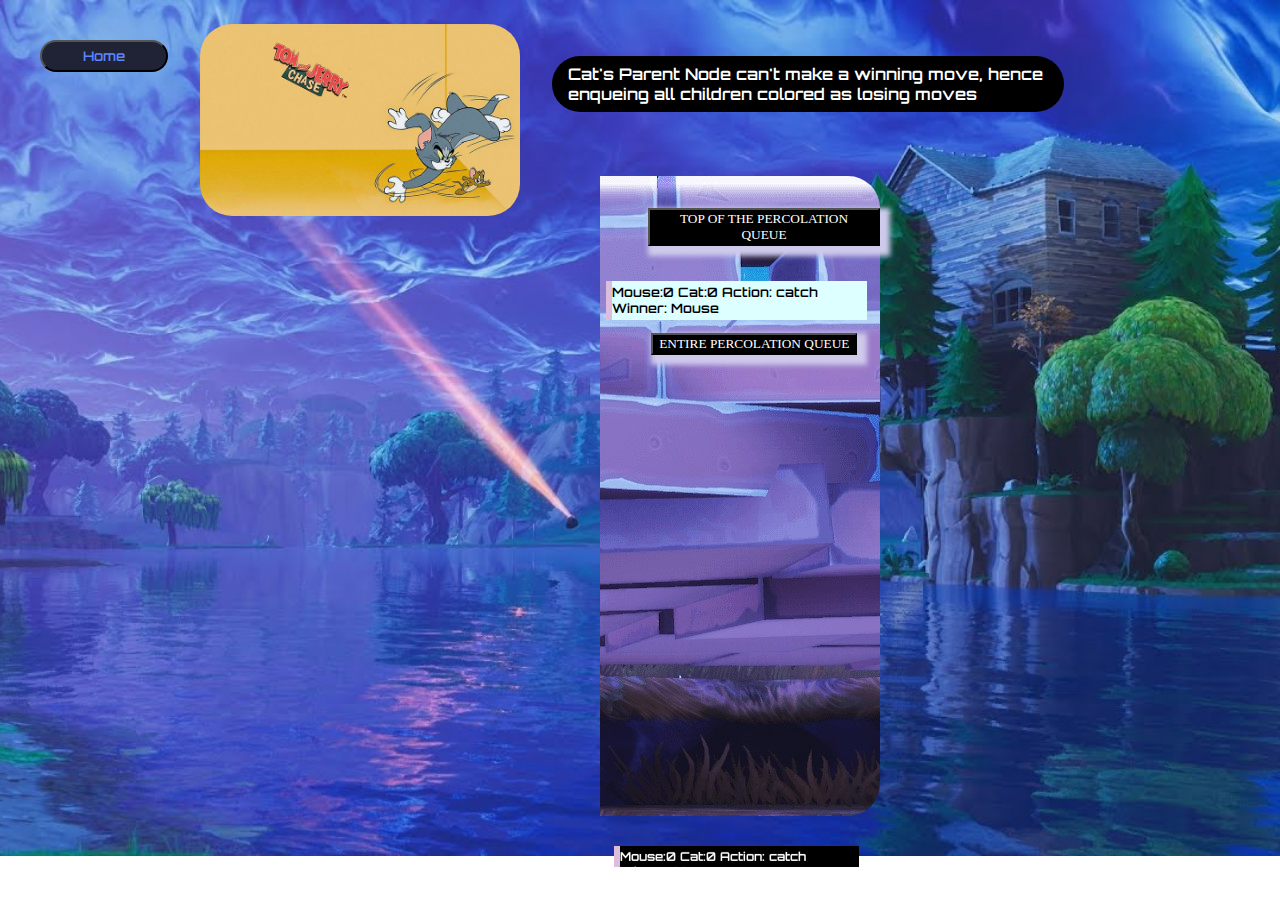
<file: template/g8.html>
<!DOCTYPE html>
            <html>

            <head>
                <script src="https://cdn.anychart.com/releases/8.7.1/js/anychart-core.min.js"></script>
                <script src="https://cdn.anychart.com/releases/8.7.1/js/anychart-graph.min.js"></script>
                <script src="https://cdn.anychart.com/releases/8.7.1/js/anychart-data-adapter.min.js"></script>
                <style type="text/css">
                    #container {
                        width: 100%;
                        height: 100%;
                        margin: 0;
                        padding: 0;
                    }
                    @font-face {
                        font-family: gamef;
                        src: url("https://kowndinya2000.github.io/cs512.github.io/Orbitron-SemiBold.ttf");
                    }
                    @import url('https://fonts.googleapis.com/css2?family=Creepster&display=swap');
                </style>
            <script>
               function goHome() {
                   document.getElementById("gohome").click()
               }
           </script>    
       </head>

           <body style="background-image: url('https://kowndinya2000.github.io/cs512.github.io/f5.jpg');background-position: center;background-size: cover;background-repeat: no-repeat;padding: 2rem;">
               <a href="/home" id="gohome" style="display:none;">Home</a>
               <button onclick="goHome()" style="background: #1F2335;border-radius: 2rem;width: 8rem;height: 2rem;color: #5c86ff;font-family: gamef;position: absolute;">
                   Home
               </button>
                <!-- <button onclick="update_graph()" style="background: #1F2335;border-radius: 2rem;width: 8rem;height: 2rem;color: #E34C26;font-family: gamef;position: absolute;margin-top: 5rem;">
                    Change graph
                </button> -->
                <div class="editor-block" style="position:absolute;margin-left:60rem;margin-top:25rem;display: block;width: 500px;height: 400px;background: linear-gradient(109.61deg, #4C4F5A 4.26%, #202125 84.84%);border-radius: 10px;background: #C5C8D4;visibility:hidden">
                <div style="height: 2rem;display: flex;width: 100%;padding: 0.2rem 1rem 0.2rem 1rem;">
                    <div style="flex:5;">
                        <h1 style="  font-family: Lato, sans-serif;
                        font-weight: 900;
                        font-size: 14px;
                        letter-spacing: 1.57px;
                        color: #000;
                        margin: 0;">Corresponding Alogrithm Snippets</h1>
                    </div>
                    <div style="flex: 1;align-items: flex-end;">
                        <svg width="16" height="8" viewBox="0 0 16 8" fill="none" xmlns="http://www.w3.org/2000/svg" style="margin-left:1rem"><path d="M8.7089 7.65105L14.8704 2.02908C15.1112 1.80937 15.2528 1.51212 15.2528 1.18902C15.2528 0.865913 15.1112 0.56866 14.8704 0.348951C14.6296 0.129241 14.3038 0 13.9497 0C13.5956 0 13.2698 0.129241 13.029 0.348951L7.75989 5.1567L2.49077 0.348951C2.24998 0.129241 1.9242 0 1.57009 0C1.21598 0 0.890202 0.129241 0.649409 0.336026C0.380287 0.568659 0.252808 0.878837 0.252808 1.18902C0.252808 1.48627 0.380286 1.78352 0.621079 2.02908C2.23581 3.51535 6.42844 7.3538 6.71173 7.6252L6.74006 7.65105C7.24998 8.11632 8.19898 8.11632 8.7089 7.65105Z" fill="#4C4F5A"/></svg>
                    </div>
                
                </div>
                <div>
                    
                </div>
                </div>
                <img src="https://kowndinya2000.github.io/cs512.github.io/tj.jpg" alt="" style="position: absolute;margin-left: 10rem;margin-right: auto;border-radius: 2rem;z-index: 2;margin-top: -1rem;width: 20rem;height: 12rem;">
               <div style="position: absolute;margin-left: 32rem;margin-right: auto;border-radius: 2rem;z-index: 2;margin-top: 1rem;width: 30rem;padding: 0.5rem 1rem;background: #C5C8D4;align-content: center;align-self: auto;align-items: center;background:#000;color:#fff;font-family:gamef;" id="top_info">
                   Percolating the graph using a bottom up strategy
                    
                </div>
                <div style="display: flex;flex-direction: row;height: 40rem;width: 70%;align-items: stretch;margin-top: 8.5rem;border-radius: 2rem;">
                    <div id="container" style="flex:3;border-radius: 2rem;"></div>
                    <div style="flex: 1.5;font-family: gamef;color: white;background: url('https://kowndinya2000.github.io/cs512.github.io/ft.jpg');font-weight: bold;border-radius: 0rem 2rem 2rem 0rem;padding-top: 2rem;"> 
                        <button style="background: #000;box-shadow: 5px 5px 5px 5px  #CECAeC;font-family: 'Creepster', cursive;color: white;align-content: center;margin-left: 3rem;">
                            TOP OF THE PERCOLATION QUEUE 
                        </button>
                        <div  style="align-self: center;width: 100%;padding: 0.2rem;">
                            <p id="curr_state" style="font-family: gamef;color: black;font-size:0.8rem;margin-top: 2rem;margin-left: 0.2rem;margin-right:1rem;padding-top: 0.2rem;padding-bottom: 0.2rem;background:#ddffff;border-left: #DEBCDE solid 6px;font-weight: bold;">mouse:&nbsp;0&nbsp;cat:&nbsp;0&nbsp;action:&nbsp;mouse wins&nbsp;</p>
                             <button style="background: #000;box-shadow: 5px 5px 5px 5px  #CECAeC;font-family: 'Creepster', cursive;color: white;align-content: center;margin-left: 3rem;">
                                ENTIRE PERCOLATION QUEUE 
                            </button>
                            <marquee scrollamount="5" behavior="scroll" direction="up" id="full_stack" style="padding:0.5rem;height:30rem;overflow:scroll;margin-top: 1rem;"></marquee>
                        </div>
                        <div id="add_scripts">

                        </div>
                        <button style="visibility: hidden;" onclick="update_msg('hi')" id="clickme">Change</button>
                    </div>
                            
                </div>
                
                <script>
                        var graphs = [
                        [[2,3],[2],[0,1],[0,4],[3]],
                        [[2,3],[3,4],[0,4],[0,1],[1,2]],
                        [[2,3],[2,3,4],[0,1],[0,1,4],[1,3]],
                        [[1,4],[0,2,5,6],[1,7],[5,7,8],[0,7,9],[1,3,9],[1],[2,3,4,9],[3],[4,5,7]],
                        [[3],[12,13,14],[8,9,10,11],[0,5,6,11,13,14],[8,9,12],[3,9,10,14],[3],[8,9],[2,4,7,9],[2,4,5,7,8,11],[2,5,13],[2,3,9,12],[1,4,11,13],[1,3,10,12,14],[1,3,5,13]],
                        [[3],[2,6,8,9],[1,4,5,9,11],[0,4,6,7,8],[2,3,10],[2,6,9,11],[1,3,5,8,11],[3,10,11],[1,3,6],[1,2,5],[4,7,11],[2,5,6,7,10]],
                        [[3],[2,5,6,12],[1,3,8,9,12],[0,2,4,5,8,11,13],[3,7,8,11,13],[1,3,6,8,10],[1,5,7,10],[4,6,10],[2,3,4,5],[2,12,13],[5,6,7,11],[3,4,10,13],[1,2,9],[3,4,9,11]],
                        [[3],[2,5,6],[1,4,7,8],[0,4,5,6],[2,3,8],[1,3,6],[1,3,5,7,8],[2,6,8],[2,4,6,7]],
                        [[6],[4],[9],[5],[1,5],[3,4,6],[0,5,10],[8,9,10],[7],[2,7],[6,7]],
                        [[2,9,14],[2,5,7],[0,1,3,8,9,11,14],[2,12],[5,11,18],[1,4,18],[9,17,19],[1,11,12,13,14,17,19],[2,16,17],[0,2,6,12,14,18],[14],[2,4,7],[3,7,9,13],[7,12,14],[0,2,7,9,10,13,17],[18],[8,19],[6,7,8,14,19],[4,5,9,15],[6,7,16,17]],
                        [[3,4,6,7,9,15,16,18],[4,5,8,19],[3,4,6,9,17,18],[0,2,11,15],[0,1,10,6,2,12,14,16],[1,10,7,9,15,17,18],[0,10,4,7,9,2,11,12,13,14,15,17,19],[0,10,5,6,9,16,17],[1,9,14,15,16,19],[0,10,5,6,7,8,2,11,13,15,16,17,18],[4,5,6,7,9,18],[3,6,9,12,19],[4,6,11,15,17,19],[6,9,15,17,18,19],[4,6,8,15,19],[0,3,5,6,8,9,12,13,14,16,19],[0,4,7,8,9,15,17,18,19],[5,6,7,9,2,12,13,16],[0,10,5,9,2,13,16],[1,6,8,11,12,13,14,15,16]],
                        [[1,4,5,7,9,16,27,29,30,36,39,43,45],[0,2,4,11,12,13,18,29,31,45],[1,6,8,13,15,18,20,21,24,27,30,32,40,44],[4,5,9,13,19,24,30,37,38,39,41,46],[0,1,3,14,27,28,30,33,44,47],[0,3,7,9,19,21,27,29,30,32,33,35],[2,7,12,13,17,22,23,26,41,45],[0,5,6,17,20,22,24,28,29,36],[2,9,11,12,14,15,18,26,27,36,47,49],[0,3,5,8,10,11,13,22,25,27,33,36,39,40],[9,28,38,44,46,48],[1,8,9,12,15,20,22,25,33,38,46,47],[1,6,8,11,21,22,23,27,32,44,46,48],[1,2,3,6,9,21,28,37,48],[4,8,17,19,23,36,37,43,44,49],[2,8,11,24,26,33,37,43,46,47],[0,20,27,32,36,41,47,48],[6,7,14,20,25,27,38],[1,2,8,19,31,33,34,38],[3,5,14,18,27,28,33,38,47,48],[2,7,11,16,17,26,30,41,42,43],[2,5,12,13,31,34,37,46],[6,7,9,11,12,24,25,28,29,30,36,43,49],[6,12,14,25,28,30,31,33,35,38,44,49],[2,3,7,15,22,25,29,31,32,41,43,45],[9,11,17,22,23,24,31,32,35,38],[6,8,15,20,30,36,43,45,48],[0,2,4,5,8,9,12,16,17,19,30,35,36,47,49],[4,7,10,13,19,22,23,33,43,44,45,49],[0,1,5,7,22,24,37,41,45],[0,2,3,4,5,20,22,23,26,27,32,33,39,42,46,48],[1,18,21,23,24,25,33,35,41,42,44],[2,5,12,16,24,25,30,34,46],[4,5,9,11,15,18,19,23,28,30,31],[18,21,32,35,36,37,41,47,49],[5,23,25,27,31,34,41,44],[0,7,8,9,14,16,22,26,27,34,42,46],[3,13,14,15,21,29,34,42,44,46,48],[3,10,11,17,18,19,23,25,39],[0,3,9,30,38,46],[2,9,41,42,48],[3,6,16,20,24,29,31,34,35,40,44],[20,30,31,36,37,40,43],[0,14,15,20,22,24,26,28,42],[2,4,10,12,14,23,28,31,35,37,41],[0,1,6,24,26,28,29,48],[3,10,11,12,15,21,30,32,36,37,39,48],[4,8,11,15,16,19,27,34],[10,12,13,16,19,26,30,37,40,45,46],[8,14,22,23,27,28,34]]
                    ]
        var scroll_content = `<p style="font-family: gamef;color: white;font-size:small;background:#2E66C7;box-shadow: 1px 2px 2px 1px #fff9f4">BFS Search is displayed here</p>`
        var position_of_cat = 2
        var position_of_mouse = 1 
        var graph_config = [[3],[2,5,6],[1,4,7,8],[0,4,5,6],[2,3,8],[1,3,6],[1,3,5,7,8],[2,6,8],[2,4,6,7]]
        var stack_trace_bag = []

                    function update_msg(params) {
                        document.getElementById("curr_state").innerText = params 
                    }
                    function update_graph() {
                        var graph_num = Math.floor(Math.random() * 12);
                        var graph_data  = {"nodes":[], "edges":[]}
                        if(position_of_mouse == 0){
                            graph_data["nodes"].push({"id":"0", "height":48, "fill": {"src":"https://kowndinya2000.github.io/cs512.github.io/jerry_goal.png"}});      
                            graph_data["nodes"].push({"id":position_of_cat.toString(), "height":48, "fill": {"src":"https://kowndinya2000.github.io/cs512.github.io/tom.png"}});          
                        } else{
                            graph_data["nodes"].push({"id":"0", "height":48, "fill": {"src":"https://kowndinya2000.github.io/cs512.github.io/goal.png"}});    
                            graph_data["nodes"].push({"id":position_of_mouse.toString(), "height":48, "fill": {"src":"https://kowndinya2000.github.io/cs512.github.io/jerry.png"}});
                            graph_data["nodes"].push({"id":position_of_cat.toString(), "height":48, "fill": {"src":"https://kowndinya2000.github.io/cs512.github.io/tom.png"}});                
                        }
                        graph_config = graphs[graph_num]
                        for(let j=1;j<graph_config.length;j++){
                            if(j!= position_of_cat && j!=position_of_mouse ){
                                graph_data["nodes"].push({"id":j.toString(), "height":48, "fill": {"src":"https://kowndinya2000.github.io/cs512.github.io/node_g.png"}});
                            }
                        }
                        for(let i=0; i<graph_config.length; i++){
                            for(let j=0;j<graph_config[i].length;j++){
                                graph_data["edges"].push({"from":i.toString(), "to":graph_config[i][j].toString()});
                            }
                        }
                        document.getElementById("container").innerHTML = ""
                        var chart = anychart.graph(graph_data);
                        var nodes = chart.nodes();

                        nodes.normal().height(48);
                        nodes.hovered().height(56);
                        nodes.selected().height(56);

                        nodes.normal().stroke(null);
                        nodes.hovered().stroke("#3D43BF", 3);
                        nodes.selected().stroke("#FEFDF9", 3);
                        chart.container("container").draw();

                    }
                    function update_graph2() {
                        var graph_data  = {"nodes":[], "edges":[]}
                        if(position_of_mouse == 0){
                            graph_data["nodes"].push({"id":"0", "height":48, "fill": {"src":"https://kowndinya2000.github.io/cs512.github.io/jerry_goal.png"}});      
                            graph_data["nodes"].push({"id":position_of_cat.toString(), "height":48, "fill": {"src":"https://kowndinya2000.github.io/cs512.github.io/tom.png"}});          
                        } else{
                            graph_data["nodes"].push({"id":"0", "height":48, "fill": {"src":"https://kowndinya2000.github.io/cs512.github.io/goal.png"}});    
                            graph_data["nodes"].push({"id":position_of_mouse.toString(), "height":48, "fill": {"src":"https://kowndinya2000.github.io/cs512.github.io/jerry.png"}});
                            graph_data["nodes"].push({"id":position_of_cat.toString(), "height":48, "fill": {"src":"https://kowndinya2000.github.io/cs512.github.io/tom.png"}});              
                        }
                        for(let j=1;j<graph_config.length;j++){
                            if(j!= position_of_cat && j!=position_of_mouse ){
                                graph_data["nodes"].push({"id":j.toString(), "height":48, "fill": {"src":"https://kowndinya2000.github.io/cs512.github.io/node_g.png"}});
                            }
                        }
                        for(let i=0; i<graph_config.length; i++){
                            for(let j=0;j<graph_config[i].length;j++){
                                graph_data["edges"].push({"from":i.toString(), "to":graph_config[i][j].toString()});
                            }
                        }
                        document.getElementById("container").innerHTML = ""
                        var chart = anychart.graph(graph_data);
                        var nodes = chart.nodes();

                        nodes.normal().height(48);
                        nodes.hovered().height(56);
                        nodes.selected().height(56);

                        nodes.normal().stroke(null);
                        nodes.hovered().stroke("#3D43BF", 3);
                        nodes.selected().stroke("#FEFDF9", 3);
                        chart.container("container").draw();

                    }
         document.getElementById("full_stack").innerHTML += '<p style="font-family: gamef;color: #fff;font-size:0.75rem;margin-top: 2rem;margin-left: 0.2rem;margin-right:1rem;padding-top: 0.2rem;padding-bottom: 0.2rem;background:#000;border-left: #DEBCDE solid 6px;font-weight: bold;">Mouse:0 Cat:0 Action: catch Winner: Mouse </p>' 
document.getElementById('top_info').innerHTML = "Immediate Coloring - Enqueing nodes that are colored..."
            setTimeout(() => {   
                         document.getElementById("curr_state").innerText = "Mouse:0 Cat:0 Action: catch Winner: Mouse"
                    position_of_cat = 0

                     position_of_mouse = 0

                     update_graph2()
                     }, + 700);   
                     
            

         document.getElementById("full_stack").innerHTML += '<p style="font-family: gamef;color: #fff;font-size:0.75rem;margin-top: 2rem;margin-left: 0.2rem;margin-right:1rem;padding-top: 0.2rem;padding-bottom: 0.2rem;background:#000;border-left: #DEBCDE solid 6px;font-weight: bold;">Mouse:0 Cat:0 Action: escape Winner: Mouse </p>' 
document.getElementById('top_info').innerHTML = "Immediate Coloring - Enqueing nodes that are colored..."
            setTimeout(() => {   
                         document.getElementById("curr_state").innerText = "Mouse:0 Cat:0 Action: escape Winner: Mouse"
                    position_of_cat = 0

                     position_of_mouse = 0

                     update_graph2()
                     }, + 1400);   
                     
            

         document.getElementById("full_stack").innerHTML += '<p style="font-family: gamef;color: #fff;font-size:0.75rem;margin-top: 2rem;margin-left: 0.2rem;margin-right:1rem;padding-top: 0.2rem;padding-bottom: 0.2rem;background:#000;border-left: #DEBCDE solid 6px;font-weight: bold;">Mouse:0 Cat:1 Action: catch Winner: Mouse </p>' 
document.getElementById('top_info').innerHTML = "Immediate Coloring - Enqueing nodes that are colored..."
            setTimeout(() => {   
                         document.getElementById("curr_state").innerText = "Mouse:0 Cat:1 Action: catch Winner: Mouse"
                    position_of_cat = 1

                     position_of_mouse = 0

                     update_graph2()
                     }, + 2100);   
                     
            

         document.getElementById("full_stack").innerHTML += '<p style="font-family: gamef;color: #fff;font-size:0.75rem;margin-top: 2rem;margin-left: 0.2rem;margin-right:1rem;padding-top: 0.2rem;padding-bottom: 0.2rem;background:#000;border-left: #DEBCDE solid 6px;font-weight: bold;">Mouse: 1 Cat: 1 Action: catch Winner: Cat </p>' 
document.getElementById('top_info').innerHTML = "Eventual Coloring - Enqueing nodes that are colored..."
            setTimeout(() => {   
                         document.getElementById("curr_state").innerText = "Mouse: 1 Cat: 1 Action: catch Winner: Cat"
                    position_of_cat = 1

                     position_of_mouse = 1

                     update_graph2()
                     }, + 2800);   
                     
            

         document.getElementById("full_stack").innerHTML += '<p style="font-family: gamef;color: #fff;font-size:0.75rem;margin-top: 2rem;margin-left: 0.2rem;margin-right:1rem;padding-top: 0.2rem;padding-bottom: 0.2rem;background:#000;border-left: #DEBCDE solid 6px;font-weight: bold;">Mouse:0 Cat:1 Action: escape Winner: Mouse </p>' 
document.getElementById('top_info').innerHTML = "Immediate Coloring - Enqueing nodes that are colored..."
            setTimeout(() => {   
                         document.getElementById("curr_state").innerText = "Mouse:0 Cat:1 Action: escape Winner: Mouse"
                    position_of_cat = 1

                     position_of_mouse = 0

                     update_graph2()
                     }, + 3500);   
                     
            

         document.getElementById("full_stack").innerHTML += '<p style="font-family: gamef;color: #fff;font-size:0.75rem;margin-top: 2rem;margin-left: 0.2rem;margin-right:1rem;padding-top: 0.2rem;padding-bottom: 0.2rem;background:#000;border-left: #DEBCDE solid 6px;font-weight: bold;">Mouse: 1 Cat: 1 Action: escape Winner: Cat </p>' 
document.getElementById('top_info').innerHTML = "Eventual Coloring - Enqueing nodes that are colored..."
            setTimeout(() => {   
                         document.getElementById("curr_state").innerText = "Mouse: 1 Cat: 1 Action: escape Winner: Cat"
                    position_of_cat = 1

                     position_of_mouse = 1

                     update_graph2()
                     }, + 4200);   
                     
            

         document.getElementById("full_stack").innerHTML += '<p style="font-family: gamef;color: #fff;font-size:0.75rem;margin-top: 2rem;margin-left: 0.2rem;margin-right:1rem;padding-top: 0.2rem;padding-bottom: 0.2rem;background:#000;border-left: #DEBCDE solid 6px;font-weight: bold;">Mouse:0 Cat:2 Action: catch Winner: Mouse </p>' 
document.getElementById('top_info').innerHTML = "Immediate Coloring - Enqueing nodes that are colored..."
            setTimeout(() => {   
                         document.getElementById("curr_state").innerText = "Mouse:0 Cat:2 Action: catch Winner: Mouse"
                    position_of_cat = 2

                     position_of_mouse = 0

                     update_graph2()
                     }, + 4900);   
                     
            

         document.getElementById("full_stack").innerHTML += '<p style="font-family: gamef;color: #fff;font-size:0.75rem;margin-top: 2rem;margin-left: 0.2rem;margin-right:1rem;padding-top: 0.2rem;padding-bottom: 0.2rem;background:#000;border-left: #DEBCDE solid 6px;font-weight: bold;">Mouse: 2 Cat: 2 Action: catch Winner: Cat </p>' 
document.getElementById('top_info').innerHTML = "Eventual Coloring - Enqueing nodes that are colored..."
            setTimeout(() => {   
                         document.getElementById("curr_state").innerText = "Mouse: 2 Cat: 2 Action: catch Winner: Cat"
                    position_of_cat = 2

                     position_of_mouse = 2

                     update_graph2()
                     }, + 5600);   
                     
            

         document.getElementById("full_stack").innerHTML += '<p style="font-family: gamef;color: #fff;font-size:0.75rem;margin-top: 2rem;margin-left: 0.2rem;margin-right:1rem;padding-top: 0.2rem;padding-bottom: 0.2rem;background:#000;border-left: #DEBCDE solid 6px;font-weight: bold;">Mouse:0 Cat:2 Action: escape Winner: Mouse </p>' 
document.getElementById('top_info').innerHTML = "Immediate Coloring - Enqueing nodes that are colored..."
            setTimeout(() => {   
                         document.getElementById("curr_state").innerText = "Mouse:0 Cat:2 Action: escape Winner: Mouse"
                    position_of_cat = 2

                     position_of_mouse = 0

                     update_graph2()
                     }, + 6300);   
                     
            

         document.getElementById("full_stack").innerHTML += '<p style="font-family: gamef;color: #fff;font-size:0.75rem;margin-top: 2rem;margin-left: 0.2rem;margin-right:1rem;padding-top: 0.2rem;padding-bottom: 0.2rem;background:#000;border-left: #DEBCDE solid 6px;font-weight: bold;">Mouse: 2 Cat: 2 Action: escape Winner: Cat </p>' 
document.getElementById('top_info').innerHTML = "Eventual Coloring - Enqueing nodes that are colored..."
            setTimeout(() => {   
                         document.getElementById("curr_state").innerText = "Mouse: 2 Cat: 2 Action: escape Winner: Cat"
                    position_of_cat = 2

                     position_of_mouse = 2

                     update_graph2()
                     }, + 7000);   
                     
            

         document.getElementById("full_stack").innerHTML += '<p style="font-family: gamef;color: #fff;font-size:0.75rem;margin-top: 2rem;margin-left: 0.2rem;margin-right:1rem;padding-top: 0.2rem;padding-bottom: 0.2rem;background:#000;border-left: #DEBCDE solid 6px;font-weight: bold;">Mouse:0 Cat:3 Action: catch Winner: Mouse </p>' 
document.getElementById('top_info').innerHTML = "Immediate Coloring - Enqueing nodes that are colored..."
            setTimeout(() => {   
                         document.getElementById("curr_state").innerText = "Mouse:0 Cat:3 Action: catch Winner: Mouse"
                    position_of_cat = 3

                     position_of_mouse = 0

                     update_graph2()
                     }, + 7700);   
                     
            

         document.getElementById("full_stack").innerHTML += '<p style="font-family: gamef;color: #fff;font-size:0.75rem;margin-top: 2rem;margin-left: 0.2rem;margin-right:1rem;padding-top: 0.2rem;padding-bottom: 0.2rem;background:#000;border-left: #DEBCDE solid 6px;font-weight: bold;">Mouse: 3 Cat: 3 Action: catch Winner: Cat </p>' 
document.getElementById('top_info').innerHTML = "Eventual Coloring - Enqueing nodes that are colored..."
            setTimeout(() => {   
                         document.getElementById("curr_state").innerText = "Mouse: 3 Cat: 3 Action: catch Winner: Cat"
                    position_of_cat = 3

                     position_of_mouse = 3

                     update_graph2()
                     }, + 8400);   
                     
            

         document.getElementById("full_stack").innerHTML += '<p style="font-family: gamef;color: #fff;font-size:0.75rem;margin-top: 2rem;margin-left: 0.2rem;margin-right:1rem;padding-top: 0.2rem;padding-bottom: 0.2rem;background:#000;border-left: #DEBCDE solid 6px;font-weight: bold;">Mouse:0 Cat:3 Action: escape Winner: Mouse </p>' 
document.getElementById('top_info').innerHTML = "Immediate Coloring - Enqueing nodes that are colored..."
            setTimeout(() => {   
                         document.getElementById("curr_state").innerText = "Mouse:0 Cat:3 Action: escape Winner: Mouse"
                    position_of_cat = 3

                     position_of_mouse = 0

                     update_graph2()
                     }, + 9100);   
                     
            

         document.getElementById("full_stack").innerHTML += '<p style="font-family: gamef;color: #fff;font-size:0.75rem;margin-top: 2rem;margin-left: 0.2rem;margin-right:1rem;padding-top: 0.2rem;padding-bottom: 0.2rem;background:#000;border-left: #DEBCDE solid 6px;font-weight: bold;">Mouse: 3 Cat: 3 Action: escape Winner: Cat </p>' 
document.getElementById('top_info').innerHTML = "Eventual Coloring - Enqueing nodes that are colored..."
            setTimeout(() => {   
                         document.getElementById("curr_state").innerText = "Mouse: 3 Cat: 3 Action: escape Winner: Cat"
                    position_of_cat = 3

                     position_of_mouse = 3

                     update_graph2()
                     }, + 9800);   
                     
            

         document.getElementById("full_stack").innerHTML += '<p style="font-family: gamef;color: #fff;font-size:0.75rem;margin-top: 2rem;margin-left: 0.2rem;margin-right:1rem;padding-top: 0.2rem;padding-bottom: 0.2rem;background:#000;border-left: #DEBCDE solid 6px;font-weight: bold;">Mouse:0 Cat:4 Action: catch Winner: Mouse </p>' 
document.getElementById('top_info').innerHTML = "Immediate Coloring - Enqueing nodes that are colored..."
            setTimeout(() => {   
                         document.getElementById("curr_state").innerText = "Mouse:0 Cat:4 Action: catch Winner: Mouse"
                    position_of_cat = 4

                     position_of_mouse = 0

                     update_graph2()
                     }, + 10500);   
                     
            

         document.getElementById("full_stack").innerHTML += '<p style="font-family: gamef;color: #fff;font-size:0.75rem;margin-top: 2rem;margin-left: 0.2rem;margin-right:1rem;padding-top: 0.2rem;padding-bottom: 0.2rem;background:#000;border-left: #DEBCDE solid 6px;font-weight: bold;">Mouse: 4 Cat: 4 Action: catch Winner: Cat </p>' 
document.getElementById('top_info').innerHTML = "Eventual Coloring - Enqueing nodes that are colored..."
            setTimeout(() => {   
                         document.getElementById("curr_state").innerText = "Mouse: 4 Cat: 4 Action: catch Winner: Cat"
                    position_of_cat = 4

                     position_of_mouse = 4

                     update_graph2()
                     }, + 11200);   
                     
            

         document.getElementById("full_stack").innerHTML += '<p style="font-family: gamef;color: #fff;font-size:0.75rem;margin-top: 2rem;margin-left: 0.2rem;margin-right:1rem;padding-top: 0.2rem;padding-bottom: 0.2rem;background:#000;border-left: #DEBCDE solid 6px;font-weight: bold;">Mouse:0 Cat:4 Action: escape Winner: Mouse </p>' 
document.getElementById('top_info').innerHTML = "Immediate Coloring - Enqueing nodes that are colored..."
            setTimeout(() => {   
                         document.getElementById("curr_state").innerText = "Mouse:0 Cat:4 Action: escape Winner: Mouse"
                    position_of_cat = 4

                     position_of_mouse = 0

                     update_graph2()
                     }, + 11900);   
                     
            

         document.getElementById("full_stack").innerHTML += '<p style="font-family: gamef;color: #fff;font-size:0.75rem;margin-top: 2rem;margin-left: 0.2rem;margin-right:1rem;padding-top: 0.2rem;padding-bottom: 0.2rem;background:#000;border-left: #DEBCDE solid 6px;font-weight: bold;">Mouse: 4 Cat: 4 Action: escape Winner: Cat </p>' 
document.getElementById('top_info').innerHTML = "Eventual Coloring - Enqueing nodes that are colored..."
            setTimeout(() => {   
                         document.getElementById("curr_state").innerText = "Mouse: 4 Cat: 4 Action: escape Winner: Cat"
                    position_of_cat = 4

                     position_of_mouse = 4

                     update_graph2()
                     }, + 12600);   
                     
            

         document.getElementById("full_stack").innerHTML += '<p style="font-family: gamef;color: #fff;font-size:0.75rem;margin-top: 2rem;margin-left: 0.2rem;margin-right:1rem;padding-top: 0.2rem;padding-bottom: 0.2rem;background:#000;border-left: #DEBCDE solid 6px;font-weight: bold;">Mouse:0 Cat:5 Action: catch Winner: Mouse </p>' 
document.getElementById('top_info').innerHTML = "Immediate Coloring - Enqueing nodes that are colored..."
            setTimeout(() => {   
                         document.getElementById("curr_state").innerText = "Mouse:0 Cat:5 Action: catch Winner: Mouse"
                    position_of_cat = 5

                     position_of_mouse = 0

                     update_graph2()
                     }, + 13300);   
                     
            

         document.getElementById("full_stack").innerHTML += '<p style="font-family: gamef;color: #fff;font-size:0.75rem;margin-top: 2rem;margin-left: 0.2rem;margin-right:1rem;padding-top: 0.2rem;padding-bottom: 0.2rem;background:#000;border-left: #DEBCDE solid 6px;font-weight: bold;">Mouse: 5 Cat: 5 Action: catch Winner: Cat </p>' 
document.getElementById('top_info').innerHTML = "Eventual Coloring - Enqueing nodes that are colored..."
            setTimeout(() => {   
                         document.getElementById("curr_state").innerText = "Mouse: 5 Cat: 5 Action: catch Winner: Cat"
                    position_of_cat = 5

                     position_of_mouse = 5

                     update_graph2()
                     }, + 14000);   
                     
            

         document.getElementById("full_stack").innerHTML += '<p style="font-family: gamef;color: #fff;font-size:0.75rem;margin-top: 2rem;margin-left: 0.2rem;margin-right:1rem;padding-top: 0.2rem;padding-bottom: 0.2rem;background:#000;border-left: #DEBCDE solid 6px;font-weight: bold;">Mouse:0 Cat:5 Action: escape Winner: Mouse </p>' 
document.getElementById('top_info').innerHTML = "Immediate Coloring - Enqueing nodes that are colored..."
            setTimeout(() => {   
                         document.getElementById("curr_state").innerText = "Mouse:0 Cat:5 Action: escape Winner: Mouse"
                    position_of_cat = 5

                     position_of_mouse = 0

                     update_graph2()
                     }, + 14700);   
                     
            

         document.getElementById("full_stack").innerHTML += '<p style="font-family: gamef;color: #fff;font-size:0.75rem;margin-top: 2rem;margin-left: 0.2rem;margin-right:1rem;padding-top: 0.2rem;padding-bottom: 0.2rem;background:#000;border-left: #DEBCDE solid 6px;font-weight: bold;">Mouse: 5 Cat: 5 Action: escape Winner: Cat </p>' 
document.getElementById('top_info').innerHTML = "Eventual Coloring - Enqueing nodes that are colored..."
            setTimeout(() => {   
                         document.getElementById("curr_state").innerText = "Mouse: 5 Cat: 5 Action: escape Winner: Cat"
                    position_of_cat = 5

                     position_of_mouse = 5

                     update_graph2()
                     }, + 15400);   
                     
            

         document.getElementById("full_stack").innerHTML += '<p style="font-family: gamef;color: #fff;font-size:0.75rem;margin-top: 2rem;margin-left: 0.2rem;margin-right:1rem;padding-top: 0.2rem;padding-bottom: 0.2rem;background:#000;border-left: #DEBCDE solid 6px;font-weight: bold;">Mouse:0 Cat:6 Action: catch Winner: Mouse </p>' 
document.getElementById('top_info').innerHTML = "Immediate Coloring - Enqueing nodes that are colored..."
            setTimeout(() => {   
                         document.getElementById("curr_state").innerText = "Mouse:0 Cat:6 Action: catch Winner: Mouse"
                    position_of_cat = 6

                     position_of_mouse = 0

                     update_graph2()
                     }, + 16100);   
                     
            

         document.getElementById("full_stack").innerHTML += '<p style="font-family: gamef;color: #fff;font-size:0.75rem;margin-top: 2rem;margin-left: 0.2rem;margin-right:1rem;padding-top: 0.2rem;padding-bottom: 0.2rem;background:#000;border-left: #DEBCDE solid 6px;font-weight: bold;">Mouse: 6 Cat: 6 Action: catch Winner: Cat </p>' 
document.getElementById('top_info').innerHTML = "Eventual Coloring - Enqueing nodes that are colored..."
            setTimeout(() => {   
                         document.getElementById("curr_state").innerText = "Mouse: 6 Cat: 6 Action: catch Winner: Cat"
                    position_of_cat = 6

                     position_of_mouse = 6

                     update_graph2()
                     }, + 16800);   
                     
            

         document.getElementById("full_stack").innerHTML += '<p style="font-family: gamef;color: #fff;font-size:0.75rem;margin-top: 2rem;margin-left: 0.2rem;margin-right:1rem;padding-top: 0.2rem;padding-bottom: 0.2rem;background:#000;border-left: #DEBCDE solid 6px;font-weight: bold;">Mouse:0 Cat:6 Action: escape Winner: Mouse </p>' 
document.getElementById('top_info').innerHTML = "Immediate Coloring - Enqueing nodes that are colored..."
            setTimeout(() => {   
                         document.getElementById("curr_state").innerText = "Mouse:0 Cat:6 Action: escape Winner: Mouse"
                    position_of_cat = 6

                     position_of_mouse = 0

                     update_graph2()
                     }, + 17500);   
                     
            

         document.getElementById("full_stack").innerHTML += '<p style="font-family: gamef;color: #fff;font-size:0.75rem;margin-top: 2rem;margin-left: 0.2rem;margin-right:1rem;padding-top: 0.2rem;padding-bottom: 0.2rem;background:#000;border-left: #DEBCDE solid 6px;font-weight: bold;">Mouse: 6 Cat: 6 Action: escape Winner: Cat </p>' 
document.getElementById('top_info').innerHTML = "Eventual Coloring - Enqueing nodes that are colored..."
            setTimeout(() => {   
                         document.getElementById("curr_state").innerText = "Mouse: 6 Cat: 6 Action: escape Winner: Cat"
                    position_of_cat = 6

                     position_of_mouse = 6

                     update_graph2()
                     }, + 18200);   
                     
            

         document.getElementById("full_stack").innerHTML += '<p style="font-family: gamef;color: #fff;font-size:0.75rem;margin-top: 2rem;margin-left: 0.2rem;margin-right:1rem;padding-top: 0.2rem;padding-bottom: 0.2rem;background:#000;border-left: #DEBCDE solid 6px;font-weight: bold;">Mouse:0 Cat:7 Action: catch Winner: Mouse </p>' 
document.getElementById('top_info').innerHTML = "Immediate Coloring - Enqueing nodes that are colored..."
            setTimeout(() => {   
                         document.getElementById("curr_state").innerText = "Mouse:0 Cat:7 Action: catch Winner: Mouse"
                    position_of_cat = 7

                     position_of_mouse = 0

                     update_graph2()
                     }, + 18900);   
                     
            

         document.getElementById("full_stack").innerHTML += '<p style="font-family: gamef;color: #fff;font-size:0.75rem;margin-top: 2rem;margin-left: 0.2rem;margin-right:1rem;padding-top: 0.2rem;padding-bottom: 0.2rem;background:#000;border-left: #DEBCDE solid 6px;font-weight: bold;">Mouse: 7 Cat: 7 Action: catch Winner: Cat </p>' 
document.getElementById('top_info').innerHTML = "Eventual Coloring - Enqueing nodes that are colored..."
            setTimeout(() => {   
                         document.getElementById("curr_state").innerText = "Mouse: 7 Cat: 7 Action: catch Winner: Cat"
                    position_of_cat = 7

                     position_of_mouse = 7

                     update_graph2()
                     }, + 19600);   
                     
            

         document.getElementById("full_stack").innerHTML += '<p style="font-family: gamef;color: #fff;font-size:0.75rem;margin-top: 2rem;margin-left: 0.2rem;margin-right:1rem;padding-top: 0.2rem;padding-bottom: 0.2rem;background:#000;border-left: #DEBCDE solid 6px;font-weight: bold;">Mouse:0 Cat:7 Action: escape Winner: Mouse </p>' 
document.getElementById('top_info').innerHTML = "Immediate Coloring - Enqueing nodes that are colored..."
            setTimeout(() => {   
                         document.getElementById("curr_state").innerText = "Mouse:0 Cat:7 Action: escape Winner: Mouse"
                    position_of_cat = 7

                     position_of_mouse = 0

                     update_graph2()
                     }, + 20300);   
                     
            

         document.getElementById("full_stack").innerHTML += '<p style="font-family: gamef;color: #fff;font-size:0.75rem;margin-top: 2rem;margin-left: 0.2rem;margin-right:1rem;padding-top: 0.2rem;padding-bottom: 0.2rem;background:#000;border-left: #DEBCDE solid 6px;font-weight: bold;">Mouse: 7 Cat: 7 Action: escape Winner: Cat </p>' 
document.getElementById('top_info').innerHTML = "Eventual Coloring - Enqueing nodes that are colored..."
            setTimeout(() => {   
                         document.getElementById("curr_state").innerText = "Mouse: 7 Cat: 7 Action: escape Winner: Cat"
                    position_of_cat = 7

                     position_of_mouse = 7

                     update_graph2()
                     }, + 21000);   
                     
            

         document.getElementById("full_stack").innerHTML += '<p style="font-family: gamef;color: #fff;font-size:0.75rem;margin-top: 2rem;margin-left: 0.2rem;margin-right:1rem;padding-top: 0.2rem;padding-bottom: 0.2rem;background:#000;border-left: #DEBCDE solid 6px;font-weight: bold;">Mouse:0 Cat:8 Action: catch Winner: Mouse </p>' 
document.getElementById('top_info').innerHTML = "Immediate Coloring - Enqueing nodes that are colored..."
            setTimeout(() => {   
                         document.getElementById("curr_state").innerText = "Mouse:0 Cat:8 Action: catch Winner: Mouse"
                    position_of_cat = 8

                     position_of_mouse = 0

                     update_graph2()
                     }, + 21700);   
                     
            

         document.getElementById("full_stack").innerHTML += '<p style="font-family: gamef;color: #fff;font-size:0.75rem;margin-top: 2rem;margin-left: 0.2rem;margin-right:1rem;padding-top: 0.2rem;padding-bottom: 0.2rem;background:#000;border-left: #DEBCDE solid 6px;font-weight: bold;">Mouse: 8 Cat: 8 Action: catch Winner: Cat </p>' 
document.getElementById('top_info').innerHTML = "Eventual Coloring - Enqueing nodes that are colored..."
            setTimeout(() => {   
                         document.getElementById("curr_state").innerText = "Mouse: 8 Cat: 8 Action: catch Winner: Cat"
                    position_of_cat = 8

                     position_of_mouse = 8

                     update_graph2()
                     }, + 22400);   
                     
            

         document.getElementById("full_stack").innerHTML += '<p style="font-family: gamef;color: #fff;font-size:0.75rem;margin-top: 2rem;margin-left: 0.2rem;margin-right:1rem;padding-top: 0.2rem;padding-bottom: 0.2rem;background:#000;border-left: #DEBCDE solid 6px;font-weight: bold;">Mouse:0 Cat:8 Action: escape Winner: Mouse </p>' 
document.getElementById('top_info').innerHTML = "Immediate Coloring - Enqueing nodes that are colored..."
            setTimeout(() => {   
                         document.getElementById("curr_state").innerText = "Mouse:0 Cat:8 Action: escape Winner: Mouse"
                    position_of_cat = 8

                     position_of_mouse = 0

                     update_graph2()
                     }, + 23100);   
                     
            

         document.getElementById("full_stack").innerHTML += '<p style="font-family: gamef;color: #fff;font-size:0.75rem;margin-top: 2rem;margin-left: 0.2rem;margin-right:1rem;padding-top: 0.2rem;padding-bottom: 0.2rem;background:#000;border-left: #DEBCDE solid 6px;font-weight: bold;">Mouse: 8 Cat: 8 Action: escape Winner: Cat </p>' 
document.getElementById('top_info').innerHTML = "Eventual Coloring - Enqueing nodes that are colored..."
            setTimeout(() => {   
                         document.getElementById("curr_state").innerText = "Mouse: 8 Cat: 8 Action: escape Winner: Cat"
                    position_of_cat = 8

                     position_of_mouse = 8

                     update_graph2()
                     }, + 23800);   
                     
            

         document.getElementById("full_stack").innerHTML += '<p style="font-family: gamef;color: #fff;font-size:0.75rem;margin-top: 2rem;margin-left: 0.2rem;margin-right:1rem;padding-top: 0.2rem;padding-bottom: 0.2rem;background:#000;border-left: #DEBCDE solid 6px;font-weight: bold;">Mouse: 3 Cat: 0 Action: catch Winner: Cat </p>' 
document.getElementById('top_info').innerHTML = "Cat's Parent Node making a winning move..."
            setTimeout(() => {   
                         document.getElementById("curr_state").innerText = "Mouse: 3 Cat: 0 Action: catch Winner: Cat"
                    position_of_cat = 0

                     position_of_mouse = 3

                     update_graph2()
                     }, + 24500);   
                     
            

         document.getElementById("full_stack").innerHTML += '<p style="font-family: gamef;color: #fff;font-size:0.75rem;margin-top: 2rem;margin-left: 0.2rem;margin-right:1rem;padding-top: 0.2rem;padding-bottom: 0.2rem;background:#000;border-left: #DEBCDE solid 6px;font-weight: bold;">Mouse: 1 Cat: 2 Action: escape Winner: Cat </p>' 
document.getElementById('top_info').innerHTML = "Mouse's Parent Node making a winning move..."
            setTimeout(() => {   
                         document.getElementById("curr_state").innerText = "Mouse: 1 Cat: 2 Action: escape Winner: Cat"
                    position_of_cat = 2

                     position_of_mouse = 1

                     update_graph2()
                     }, + 25200);   
                     
            

         document.getElementById("full_stack").innerHTML += '<p style="font-family: gamef;color: #fff;font-size:0.75rem;margin-top: 2rem;margin-left: 0.2rem;margin-right:1rem;padding-top: 0.2rem;padding-bottom: 0.2rem;background:#000;border-left: #DEBCDE solid 6px;font-weight: bold;">Mouse: 1 Cat: 5 Action: escape Winner: Cat </p>' 
document.getElementById('top_info').innerHTML = "Mouse's Parent Node making a winning move..."
            setTimeout(() => {   
                         document.getElementById("curr_state").innerText = "Mouse: 1 Cat: 5 Action: escape Winner: Cat"
                    position_of_cat = 5

                     position_of_mouse = 1

                     update_graph2()
                     }, + 25900);   
                     
            

         document.getElementById("full_stack").innerHTML += '<p style="font-family: gamef;color: #fff;font-size:0.75rem;margin-top: 2rem;margin-left: 0.2rem;margin-right:1rem;padding-top: 0.2rem;padding-bottom: 0.2rem;background:#000;border-left: #DEBCDE solid 6px;font-weight: bold;">Mouse: 1 Cat: 6 Action: escape Winner: Cat </p>' 
document.getElementById('top_info').innerHTML = "Mouse's Parent Node making a winning move..."
            setTimeout(() => {   
                         document.getElementById("curr_state").innerText = "Mouse: 1 Cat: 6 Action: escape Winner: Cat"
                    position_of_cat = 6

                     position_of_mouse = 1

                     update_graph2()
                     }, + 26600);   
                     
            

         document.getElementById("full_stack").innerHTML += '<p style="font-family: gamef;color: #fff;font-size:0.75rem;margin-top: 2rem;margin-left: 0.2rem;margin-right:1rem;padding-top: 0.2rem;padding-bottom: 0.2rem;background:#000;border-left: #DEBCDE solid 6px;font-weight: bold;">Mouse: 3 Cat: 1 Action: catch Winner: Cat </p>' 
document.getElementById('top_info').innerHTML = "Cat's Parent Node making a winning move..."
            setTimeout(() => {   
                         document.getElementById("curr_state").innerText = "Mouse: 3 Cat: 1 Action: catch Winner: Cat"
                    position_of_cat = 1

                     position_of_mouse = 3

                     update_graph2()
                     }, + 27300);   
                     
            

         document.getElementById("full_stack").innerHTML += '<p style="font-family: gamef;color: #fff;font-size:0.75rem;margin-top: 2rem;margin-left: 0.2rem;margin-right:1rem;padding-top: 0.2rem;padding-bottom: 0.2rem;background:#000;border-left: #DEBCDE solid 6px;font-weight: bold;">Mouse: 2 Cat: 1 Action: escape Winner: Cat </p>' 
document.getElementById('top_info').innerHTML = "Mouse's Parent Node making a winning move..."
            setTimeout(() => {   
                         document.getElementById("curr_state").innerText = "Mouse: 2 Cat: 1 Action: escape Winner: Cat"
                    position_of_cat = 1

                     position_of_mouse = 2

                     update_graph2()
                     }, + 28000);   
                     
            

         document.getElementById("full_stack").innerHTML += '<p style="font-family: gamef;color: #fff;font-size:0.75rem;margin-top: 2rem;margin-left: 0.2rem;margin-right:1rem;padding-top: 0.2rem;padding-bottom: 0.2rem;background:#000;border-left: #DEBCDE solid 6px;font-weight: bold;">Mouse: 2 Cat: 4 Action: escape Winner: Cat </p>' 
document.getElementById('top_info').innerHTML = "Mouse's Parent Node making a winning move..."
            setTimeout(() => {   
                         document.getElementById("curr_state").innerText = "Mouse: 2 Cat: 4 Action: escape Winner: Cat"
                    position_of_cat = 4

                     position_of_mouse = 2

                     update_graph2()
                     }, + 28700);   
                     
            

         document.getElementById("full_stack").innerHTML += '<p style="font-family: gamef;color: #fff;font-size:0.75rem;margin-top: 2rem;margin-left: 0.2rem;margin-right:1rem;padding-top: 0.2rem;padding-bottom: 0.2rem;background:#000;border-left: #DEBCDE solid 6px;font-weight: bold;">Mouse: 2 Cat: 7 Action: escape Winner: Cat </p>' 
document.getElementById('top_info').innerHTML = "Mouse's Parent Node making a winning move..."
            setTimeout(() => {   
                         document.getElementById("curr_state").innerText = "Mouse: 2 Cat: 7 Action: escape Winner: Cat"
                    position_of_cat = 7

                     position_of_mouse = 2

                     update_graph2()
                     }, + 29400);   
                     
            

         document.getElementById("full_stack").innerHTML += '<p style="font-family: gamef;color: #fff;font-size:0.75rem;margin-top: 2rem;margin-left: 0.2rem;margin-right:1rem;padding-top: 0.2rem;padding-bottom: 0.2rem;background:#000;border-left: #DEBCDE solid 6px;font-weight: bold;">Mouse: 2 Cat: 8 Action: escape Winner: Cat </p>' 
document.getElementById('top_info').innerHTML = "Mouse's Parent Node making a winning move..."
            setTimeout(() => {   
                         document.getElementById("curr_state").innerText = "Mouse: 2 Cat: 8 Action: escape Winner: Cat"
                    position_of_cat = 8

                     position_of_mouse = 2

                     update_graph2()
                     }, + 30100);   
                     
            

         document.getElementById("full_stack").innerHTML += '<p style="font-family: gamef;color: #fff;font-size:0.75rem;margin-top: 2rem;margin-left: 0.2rem;margin-right:1rem;padding-top: 0.2rem;padding-bottom: 0.2rem;background:#000;border-left: #DEBCDE solid 6px;font-weight: bold;">Mouse: 3 Cat: 2 Action: catch Winner: Cat </p>' 
document.getElementById('top_info').innerHTML = "Cat's Parent Node making a winning move..."
            setTimeout(() => {   
                         document.getElementById("curr_state").innerText = "Mouse: 3 Cat: 2 Action: catch Winner: Cat"
                    position_of_cat = 2

                     position_of_mouse = 3

                     update_graph2()
                     }, + 30800);   
                     
            

         document.getElementById("full_stack").innerHTML += '<p style="font-family: gamef;color: #fff;font-size:0.75rem;margin-top: 2rem;margin-left: 0.2rem;margin-right:1rem;padding-top: 0.2rem;padding-bottom: 0.2rem;background:#000;border-left: #DEBCDE solid 6px;font-weight: bold;">Mouse: 3 Cat: 4 Action: escape Winner: Cat </p>' 
document.getElementById('top_info').innerHTML = "Mouse's Parent Node making a winning move..."
            setTimeout(() => {   
                         document.getElementById("curr_state").innerText = "Mouse: 3 Cat: 4 Action: escape Winner: Cat"
                    position_of_cat = 4

                     position_of_mouse = 3

                     update_graph2()
                     }, + 31500);   
                     
            

         document.getElementById("full_stack").innerHTML += '<p style="font-family: gamef;color: #fff;font-size:0.75rem;margin-top: 2rem;margin-left: 0.2rem;margin-right:1rem;padding-top: 0.2rem;padding-bottom: 0.2rem;background:#000;border-left: #DEBCDE solid 6px;font-weight: bold;">Mouse: 3 Cat: 5 Action: escape Winner: Cat </p>' 
document.getElementById('top_info').innerHTML = "Mouse's Parent Node making a winning move..."
            setTimeout(() => {   
                         document.getElementById("curr_state").innerText = "Mouse: 3 Cat: 5 Action: escape Winner: Cat"
                    position_of_cat = 5

                     position_of_mouse = 3

                     update_graph2()
                     }, + 32200);   
                     
            

         document.getElementById("full_stack").innerHTML += '<p style="font-family: gamef;color: #fff;font-size:0.75rem;margin-top: 2rem;margin-left: 0.2rem;margin-right:1rem;padding-top: 0.2rem;padding-bottom: 0.2rem;background:#000;border-left: #DEBCDE solid 6px;font-weight: bold;">Mouse: 3 Cat: 6 Action: escape Winner: Cat </p>' 
document.getElementById('top_info').innerHTML = "Mouse's Parent Node making a winning move..."
            setTimeout(() => {   
                         document.getElementById("curr_state").innerText = "Mouse: 3 Cat: 6 Action: escape Winner: Cat"
                    position_of_cat = 6

                     position_of_mouse = 3

                     update_graph2()
                     }, + 32900);   
                     
            

         document.getElementById("full_stack").innerHTML += '<p style="font-family: gamef;color: #fff;font-size:0.75rem;margin-top: 2rem;margin-left: 0.2rem;margin-right:1rem;padding-top: 0.2rem;padding-bottom: 0.2rem;background:#000;border-left: #DEBCDE solid 6px;font-weight: bold;">Mouse: 4 Cat: 2 Action: escape Winner: Cat </p>' 
document.getElementById('top_info').innerHTML = "Mouse's Parent Node making a winning move..."
            setTimeout(() => {   
                         document.getElementById("curr_state").innerText = "Mouse: 4 Cat: 2 Action: escape Winner: Cat"
                    position_of_cat = 2

                     position_of_mouse = 4

                     update_graph2()
                     }, + 33600);   
                     
            

         document.getElementById("full_stack").innerHTML += '<p style="font-family: gamef;color: #fff;font-size:0.75rem;margin-top: 2rem;margin-left: 0.2rem;margin-right:1rem;padding-top: 0.2rem;padding-bottom: 0.2rem;background:#000;border-left: #DEBCDE solid 6px;font-weight: bold;">Mouse: 4 Cat: 3 Action: escape Winner: Cat </p>' 
document.getElementById('top_info').innerHTML = "Mouse's Parent Node making a winning move..."
            setTimeout(() => {   
                         document.getElementById("curr_state").innerText = "Mouse: 4 Cat: 3 Action: escape Winner: Cat"
                    position_of_cat = 3

                     position_of_mouse = 4

                     update_graph2()
                     }, + 34300);   
                     
            

         document.getElementById("full_stack").innerHTML += '<p style="font-family: gamef;color: #fff;font-size:0.75rem;margin-top: 2rem;margin-left: 0.2rem;margin-right:1rem;padding-top: 0.2rem;padding-bottom: 0.2rem;background:#000;border-left: #DEBCDE solid 6px;font-weight: bold;">Mouse: 4 Cat: 8 Action: escape Winner: Cat </p>' 
document.getElementById('top_info').innerHTML = "Mouse's Parent Node making a winning move..."
            setTimeout(() => {   
                         document.getElementById("curr_state").innerText = "Mouse: 4 Cat: 8 Action: escape Winner: Cat"
                    position_of_cat = 8

                     position_of_mouse = 4

                     update_graph2()
                     }, + 35000);   
                     
            

         document.getElementById("full_stack").innerHTML += '<p style="font-family: gamef;color: #fff;font-size:0.75rem;margin-top: 2rem;margin-left: 0.2rem;margin-right:1rem;padding-top: 0.2rem;padding-bottom: 0.2rem;background:#000;border-left: #DEBCDE solid 6px;font-weight: bold;">Mouse: 3 Cat: 4 Action: catch Winner: Cat </p>' 
document.getElementById('top_info').innerHTML = "Cat's Parent Node making a winning move..."
            setTimeout(() => {   
                         document.getElementById("curr_state").innerText = "Mouse: 3 Cat: 4 Action: catch Winner: Cat"
                    position_of_cat = 4

                     position_of_mouse = 3

                     update_graph2()
                     }, + 35700);   
                     
            

         document.getElementById("full_stack").innerHTML += '<p style="font-family: gamef;color: #fff;font-size:0.75rem;margin-top: 2rem;margin-left: 0.2rem;margin-right:1rem;padding-top: 0.2rem;padding-bottom: 0.2rem;background:#000;border-left: #DEBCDE solid 6px;font-weight: bold;">Mouse: 5 Cat: 1 Action: escape Winner: Cat </p>' 
document.getElementById('top_info').innerHTML = "Mouse's Parent Node making a winning move..."
            setTimeout(() => {   
                         document.getElementById("curr_state").innerText = "Mouse: 5 Cat: 1 Action: escape Winner: Cat"
                    position_of_cat = 1

                     position_of_mouse = 5

                     update_graph2()
                     }, + 36400);   
                     
            

         document.getElementById("full_stack").innerHTML += '<p style="font-family: gamef;color: #fff;font-size:0.75rem;margin-top: 2rem;margin-left: 0.2rem;margin-right:1rem;padding-top: 0.2rem;padding-bottom: 0.2rem;background:#000;border-left: #DEBCDE solid 6px;font-weight: bold;">Mouse: 5 Cat: 3 Action: escape Winner: Cat </p>' 
document.getElementById('top_info').innerHTML = "Mouse's Parent Node making a winning move..."
            setTimeout(() => {   
                         document.getElementById("curr_state").innerText = "Mouse: 5 Cat: 3 Action: escape Winner: Cat"
                    position_of_cat = 3

                     position_of_mouse = 5

                     update_graph2()
                     }, + 37100);   
                     
            

         document.getElementById("full_stack").innerHTML += '<p style="font-family: gamef;color: #fff;font-size:0.75rem;margin-top: 2rem;margin-left: 0.2rem;margin-right:1rem;padding-top: 0.2rem;padding-bottom: 0.2rem;background:#000;border-left: #DEBCDE solid 6px;font-weight: bold;">Mouse: 5 Cat: 6 Action: escape Winner: Cat </p>' 
document.getElementById('top_info').innerHTML = "Mouse's Parent Node making a winning move..."
            setTimeout(() => {   
                         document.getElementById("curr_state").innerText = "Mouse: 5 Cat: 6 Action: escape Winner: Cat"
                    position_of_cat = 6

                     position_of_mouse = 5

                     update_graph2()
                     }, + 37800);   
                     
            

         document.getElementById("full_stack").innerHTML += '<p style="font-family: gamef;color: #fff;font-size:0.75rem;margin-top: 2rem;margin-left: 0.2rem;margin-right:1rem;padding-top: 0.2rem;padding-bottom: 0.2rem;background:#000;border-left: #DEBCDE solid 6px;font-weight: bold;">Mouse: 3 Cat: 5 Action: catch Winner: Cat </p>' 
document.getElementById('top_info').innerHTML = "Cat's Parent Node making a winning move..."
            setTimeout(() => {   
                         document.getElementById("curr_state").innerText = "Mouse: 3 Cat: 5 Action: catch Winner: Cat"
                    position_of_cat = 5

                     position_of_mouse = 3

                     update_graph2()
                     }, + 38500);   
                     
            

         document.getElementById("full_stack").innerHTML += '<p style="font-family: gamef;color: #fff;font-size:0.75rem;margin-top: 2rem;margin-left: 0.2rem;margin-right:1rem;padding-top: 0.2rem;padding-bottom: 0.2rem;background:#000;border-left: #DEBCDE solid 6px;font-weight: bold;">Mouse: 6 Cat: 1 Action: escape Winner: Cat </p>' 
document.getElementById('top_info').innerHTML = "Mouse's Parent Node making a winning move..."
            setTimeout(() => {   
                         document.getElementById("curr_state").innerText = "Mouse: 6 Cat: 1 Action: escape Winner: Cat"
                    position_of_cat = 1

                     position_of_mouse = 6

                     update_graph2()
                     }, + 39200);   
                     
            

         document.getElementById("full_stack").innerHTML += '<p style="font-family: gamef;color: #fff;font-size:0.75rem;margin-top: 2rem;margin-left: 0.2rem;margin-right:1rem;padding-top: 0.2rem;padding-bottom: 0.2rem;background:#000;border-left: #DEBCDE solid 6px;font-weight: bold;">Mouse: 6 Cat: 3 Action: escape Winner: Cat </p>' 
document.getElementById('top_info').innerHTML = "Mouse's Parent Node making a winning move..."
            setTimeout(() => {   
                         document.getElementById("curr_state").innerText = "Mouse: 6 Cat: 3 Action: escape Winner: Cat"
                    position_of_cat = 3

                     position_of_mouse = 6

                     update_graph2()
                     }, + 39900);   
                     
            

         document.getElementById("full_stack").innerHTML += '<p style="font-family: gamef;color: #fff;font-size:0.75rem;margin-top: 2rem;margin-left: 0.2rem;margin-right:1rem;padding-top: 0.2rem;padding-bottom: 0.2rem;background:#000;border-left: #DEBCDE solid 6px;font-weight: bold;">Mouse: 6 Cat: 5 Action: escape Winner: Cat </p>' 
document.getElementById('top_info').innerHTML = "Mouse's Parent Node making a winning move..."
            setTimeout(() => {   
                         document.getElementById("curr_state").innerText = "Mouse: 6 Cat: 5 Action: escape Winner: Cat"
                    position_of_cat = 5

                     position_of_mouse = 6

                     update_graph2()
                     }, + 40600);   
                     
            

         document.getElementById("full_stack").innerHTML += '<p style="font-family: gamef;color: #fff;font-size:0.75rem;margin-top: 2rem;margin-left: 0.2rem;margin-right:1rem;padding-top: 0.2rem;padding-bottom: 0.2rem;background:#000;border-left: #DEBCDE solid 6px;font-weight: bold;">Mouse: 6 Cat: 7 Action: escape Winner: Cat </p>' 
document.getElementById('top_info').innerHTML = "Mouse's Parent Node making a winning move..."
            setTimeout(() => {   
                         document.getElementById("curr_state").innerText = "Mouse: 6 Cat: 7 Action: escape Winner: Cat"
                    position_of_cat = 7

                     position_of_mouse = 6

                     update_graph2()
                     }, + 41300);   
                     
            

         document.getElementById("full_stack").innerHTML += '<p style="font-family: gamef;color: #fff;font-size:0.75rem;margin-top: 2rem;margin-left: 0.2rem;margin-right:1rem;padding-top: 0.2rem;padding-bottom: 0.2rem;background:#000;border-left: #DEBCDE solid 6px;font-weight: bold;">Mouse: 6 Cat: 8 Action: escape Winner: Cat </p>' 
document.getElementById('top_info').innerHTML = "Mouse's Parent Node making a winning move..."
            setTimeout(() => {   
                         document.getElementById("curr_state").innerText = "Mouse: 6 Cat: 8 Action: escape Winner: Cat"
                    position_of_cat = 8

                     position_of_mouse = 6

                     update_graph2()
                     }, + 42000);   
                     
            

         document.getElementById("full_stack").innerHTML += '<p style="font-family: gamef;color: #fff;font-size:0.75rem;margin-top: 2rem;margin-left: 0.2rem;margin-right:1rem;padding-top: 0.2rem;padding-bottom: 0.2rem;background:#000;border-left: #DEBCDE solid 6px;font-weight: bold;">Mouse: 3 Cat: 6 Action: catch Winner: Cat </p>' 
document.getElementById('top_info').innerHTML = "Cat's Parent Node making a winning move..."
            setTimeout(() => {   
                         document.getElementById("curr_state").innerText = "Mouse: 3 Cat: 6 Action: catch Winner: Cat"
                    position_of_cat = 6

                     position_of_mouse = 3

                     update_graph2()
                     }, + 42700);   
                     
            

         document.getElementById("full_stack").innerHTML += '<p style="font-family: gamef;color: #fff;font-size:0.75rem;margin-top: 2rem;margin-left: 0.2rem;margin-right:1rem;padding-top: 0.2rem;padding-bottom: 0.2rem;background:#000;border-left: #DEBCDE solid 6px;font-weight: bold;">Mouse: 7 Cat: 2 Action: escape Winner: Cat </p>' 
document.getElementById('top_info').innerHTML = "Mouse's Parent Node making a winning move..."
            setTimeout(() => {   
                         document.getElementById("curr_state").innerText = "Mouse: 7 Cat: 2 Action: escape Winner: Cat"
                    position_of_cat = 2

                     position_of_mouse = 7

                     update_graph2()
                     }, + 43400);   
                     
            

         document.getElementById("full_stack").innerHTML += '<p style="font-family: gamef;color: #fff;font-size:0.75rem;margin-top: 2rem;margin-left: 0.2rem;margin-right:1rem;padding-top: 0.2rem;padding-bottom: 0.2rem;background:#000;border-left: #DEBCDE solid 6px;font-weight: bold;">Mouse: 7 Cat: 6 Action: escape Winner: Cat </p>' 
document.getElementById('top_info').innerHTML = "Mouse's Parent Node making a winning move..."
            setTimeout(() => {   
                         document.getElementById("curr_state").innerText = "Mouse: 7 Cat: 6 Action: escape Winner: Cat"
                    position_of_cat = 6

                     position_of_mouse = 7

                     update_graph2()
                     }, + 44100);   
                     
            

         document.getElementById("full_stack").innerHTML += '<p style="font-family: gamef;color: #fff;font-size:0.75rem;margin-top: 2rem;margin-left: 0.2rem;margin-right:1rem;padding-top: 0.2rem;padding-bottom: 0.2rem;background:#000;border-left: #DEBCDE solid 6px;font-weight: bold;">Mouse: 7 Cat: 8 Action: escape Winner: Cat </p>' 
document.getElementById('top_info').innerHTML = "Mouse's Parent Node making a winning move..."
            setTimeout(() => {   
                         document.getElementById("curr_state").innerText = "Mouse: 7 Cat: 8 Action: escape Winner: Cat"
                    position_of_cat = 8

                     position_of_mouse = 7

                     update_graph2()
                     }, + 44800);   
                     
            

         document.getElementById("full_stack").innerHTML += '<p style="font-family: gamef;color: #fff;font-size:0.75rem;margin-top: 2rem;margin-left: 0.2rem;margin-right:1rem;padding-top: 0.2rem;padding-bottom: 0.2rem;background:#000;border-left: #DEBCDE solid 6px;font-weight: bold;">Mouse: 3 Cat: 7 Action: catch Winner: Cat </p>' 
document.getElementById('top_info').innerHTML = "Cat's Parent Node making a winning move..."
            setTimeout(() => {   
                         document.getElementById("curr_state").innerText = "Mouse: 3 Cat: 7 Action: catch Winner: Cat"
                    position_of_cat = 7

                     position_of_mouse = 3

                     update_graph2()
                     }, + 45500);   
                     
            

         document.getElementById("full_stack").innerHTML += '<p style="font-family: gamef;color: #fff;font-size:0.75rem;margin-top: 2rem;margin-left: 0.2rem;margin-right:1rem;padding-top: 0.2rem;padding-bottom: 0.2rem;background:#000;border-left: #DEBCDE solid 6px;font-weight: bold;">Mouse: 8 Cat: 2 Action: escape Winner: Cat </p>' 
document.getElementById('top_info').innerHTML = "Mouse's Parent Node making a winning move..."
            setTimeout(() => {   
                         document.getElementById("curr_state").innerText = "Mouse: 8 Cat: 2 Action: escape Winner: Cat"
                    position_of_cat = 2

                     position_of_mouse = 8

                     update_graph2()
                     }, + 46200);   
                     
            

         document.getElementById("full_stack").innerHTML += '<p style="font-family: gamef;color: #fff;font-size:0.75rem;margin-top: 2rem;margin-left: 0.2rem;margin-right:1rem;padding-top: 0.2rem;padding-bottom: 0.2rem;background:#000;border-left: #DEBCDE solid 6px;font-weight: bold;">Mouse: 8 Cat: 4 Action: escape Winner: Cat </p>' 
document.getElementById('top_info').innerHTML = "Mouse's Parent Node making a winning move..."
            setTimeout(() => {   
                         document.getElementById("curr_state").innerText = "Mouse: 8 Cat: 4 Action: escape Winner: Cat"
                    position_of_cat = 4

                     position_of_mouse = 8

                     update_graph2()
                     }, + 46900);   
                     
            

         document.getElementById("full_stack").innerHTML += '<p style="font-family: gamef;color: #fff;font-size:0.75rem;margin-top: 2rem;margin-left: 0.2rem;margin-right:1rem;padding-top: 0.2rem;padding-bottom: 0.2rem;background:#000;border-left: #DEBCDE solid 6px;font-weight: bold;">Mouse: 8 Cat: 6 Action: escape Winner: Cat </p>' 
document.getElementById('top_info').innerHTML = "Mouse's Parent Node making a winning move..."
            setTimeout(() => {   
                         document.getElementById("curr_state").innerText = "Mouse: 8 Cat: 6 Action: escape Winner: Cat"
                    position_of_cat = 6

                     position_of_mouse = 8

                     update_graph2()
                     }, + 47600);   
                     
            

         document.getElementById("full_stack").innerHTML += '<p style="font-family: gamef;color: #fff;font-size:0.75rem;margin-top: 2rem;margin-left: 0.2rem;margin-right:1rem;padding-top: 0.2rem;padding-bottom: 0.2rem;background:#000;border-left: #DEBCDE solid 6px;font-weight: bold;">Mouse: 8 Cat: 7 Action: escape Winner: Cat </p>' 
document.getElementById('top_info').innerHTML = "Mouse's Parent Node making a winning move..."
            setTimeout(() => {   
                         document.getElementById("curr_state").innerText = "Mouse: 8 Cat: 7 Action: escape Winner: Cat"
                    position_of_cat = 7

                     position_of_mouse = 8

                     update_graph2()
                     }, + 48300);   
                     
            

         document.getElementById("full_stack").innerHTML += '<p style="font-family: gamef;color: #fff;font-size:0.75rem;margin-top: 2rem;margin-left: 0.2rem;margin-right:1rem;padding-top: 0.2rem;padding-bottom: 0.2rem;background:#000;border-left: #DEBCDE solid 6px;font-weight: bold;">Mouse: 3 Cat: 8 Action: catch Winner: Cat </p>' 
document.getElementById('top_info').innerHTML = "Cat's Parent Node making a winning move..."
            setTimeout(() => {   
                         document.getElementById("curr_state").innerText = "Mouse: 3 Cat: 8 Action: catch Winner: Cat"
                    position_of_cat = 8

                     position_of_mouse = 3

                     update_graph2()
                     }, + 49000);   
                     
            

         document.getElementById("full_stack").innerHTML += '<p style="font-family: gamef;color: #fff;font-size:0.75rem;margin-top: 2rem;margin-left: 0.2rem;margin-right:1rem;padding-top: 0.2rem;padding-bottom: 0.2rem;background:#000;border-left: #DEBCDE solid 6px;font-weight: bold;">Mouse: 5 Cat: 6 Action: catch Winner: Cat </p>' 
document.getElementById('top_info').innerHTML = "Cat's Parent Node can't make a winning move, hence enqueing all children colored as losing moves"
            setTimeout(() => {   
                         document.getElementById("curr_state").innerText = "Mouse: 5 Cat: 6 Action: catch Winner: Cat"
                    position_of_cat = 6

                     position_of_mouse = 5

                     update_graph2()
                     }, + 49700);   
                     
            

         document.getElementById("full_stack").innerHTML += '<p style="font-family: gamef;color: #fff;font-size:0.75rem;margin-top: 2rem;margin-left: 0.2rem;margin-right:1rem;padding-top: 0.2rem;padding-bottom: 0.2rem;background:#000;border-left: #DEBCDE solid 6px;font-weight: bold;">Mouse: 7 Cat: 8 Action: catch Winner: Cat </p>' 
document.getElementById('top_info').innerHTML = "Cat's Parent Node can't make a winning move, hence enqueing all children colored as losing moves"
            setTimeout(() => {   
                         document.getElementById("curr_state").innerText = "Mouse: 7 Cat: 8 Action: catch Winner: Cat"
                    position_of_cat = 8

                     position_of_mouse = 7

                     update_graph2()
                     }, + 50400);   
                     
            

         document.getElementById("full_stack").innerHTML += '<p style="font-family: gamef;color: #fff;font-size:0.75rem;margin-top: 2rem;margin-left: 0.2rem;margin-right:1rem;padding-top: 0.2rem;padding-bottom: 0.2rem;background:#000;border-left: #DEBCDE solid 6px;font-weight: bold;">Mouse: 3 Cat: 1 Action: escape Winner: Cat </p>' 
document.getElementById('top_info').innerHTML = "Mouse's Parent Node can't make a winning move, hence enqueing all children colored as losing moves"
            setTimeout(() => {   
                         document.getElementById("curr_state").innerText = "Mouse: 3 Cat: 1 Action: escape Winner: Cat"
                    position_of_cat = 1

                     position_of_mouse = 3

                     update_graph2()
                     }, + 51100);   
                     
            

         document.getElementById("full_stack").innerHTML += '<p style="font-family: gamef;color: #fff;font-size:0.75rem;margin-top: 2rem;margin-left: 0.2rem;margin-right:1rem;padding-top: 0.2rem;padding-bottom: 0.2rem;background:#000;border-left: #DEBCDE solid 6px;font-weight: bold;">Mouse: 3 Cat: 8 Action: escape Winner: Cat </p>' 
document.getElementById('top_info').innerHTML = "Mouse's Parent Node can't make a winning move, hence enqueing all children colored as losing moves"
            setTimeout(() => {   
                         document.getElementById("curr_state").innerText = "Mouse: 3 Cat: 8 Action: escape Winner: Cat"
                    position_of_cat = 8

                     position_of_mouse = 3

                     update_graph2()
                     }, + 51800);   
                     
            

         document.getElementById("full_stack").innerHTML += '<p style="font-family: gamef;color: #fff;font-size:0.75rem;margin-top: 2rem;margin-left: 0.2rem;margin-right:1rem;padding-top: 0.2rem;padding-bottom: 0.2rem;background:#000;border-left: #DEBCDE solid 6px;font-weight: bold;">Mouse: 3 Cat: 2 Action: escape Winner: Cat </p>' 
document.getElementById('top_info').innerHTML = "Mouse's Parent Node can't make a winning move, hence enqueing all children colored as losing moves"
            setTimeout(() => {   
                         document.getElementById("curr_state").innerText = "Mouse: 3 Cat: 2 Action: escape Winner: Cat"
                    position_of_cat = 2

                     position_of_mouse = 3

                     update_graph2()
                     }, + 52500);   
                     
            

         document.getElementById("full_stack").innerHTML += '<p style="font-family: gamef;color: #fff;font-size:0.75rem;margin-top: 2rem;margin-left: 0.2rem;margin-right:1rem;padding-top: 0.2rem;padding-bottom: 0.2rem;background:#000;border-left: #DEBCDE solid 6px;font-weight: bold;">Mouse: 3 Cat: 7 Action: escape Winner: Cat </p>' 
document.getElementById('top_info').innerHTML = "Mouse's Parent Node can't make a winning move, hence enqueing all children colored as losing moves"
            setTimeout(() => {   
                         document.getElementById("curr_state").innerText = "Mouse: 3 Cat: 7 Action: escape Winner: Cat"
                    position_of_cat = 7

                     position_of_mouse = 3

                     update_graph2()
                     }, + 53200);   
                     
            

         document.getElementById("full_stack").innerHTML += '<p style="font-family: gamef;color: #fff;font-size:0.75rem;margin-top: 2rem;margin-left: 0.2rem;margin-right:1rem;padding-top: 0.2rem;padding-bottom: 0.2rem;background:#000;border-left: #DEBCDE solid 6px;font-weight: bold;">Mouse: 5 Cat: 7 Action: escape Winner: Cat </p>' 
document.getElementById('top_info').innerHTML = "Mouse's Parent Node making a winning move..."
            setTimeout(() => {   
                         document.getElementById("curr_state").innerText = "Mouse: 5 Cat: 7 Action: escape Winner: Cat"
                    position_of_cat = 7

                     position_of_mouse = 5

                     update_graph2()
                     }, + 53900);   
                     
            

         document.getElementById("full_stack").innerHTML += '<p style="font-family: gamef;color: #fff;font-size:0.75rem;margin-top: 2rem;margin-left: 0.2rem;margin-right:1rem;padding-top: 0.2rem;padding-bottom: 0.2rem;background:#000;border-left: #DEBCDE solid 6px;font-weight: bold;">Mouse: 5 Cat: 8 Action: escape Winner: Cat </p>' 
document.getElementById('top_info').innerHTML = "Mouse's Parent Node making a winning move..."
            setTimeout(() => {   
                         document.getElementById("curr_state").innerText = "Mouse: 5 Cat: 8 Action: escape Winner: Cat"
                    position_of_cat = 8

                     position_of_mouse = 5

                     update_graph2()
                     }, + 54600);   
                     
            

         document.getElementById("full_stack").innerHTML += '<p style="font-family: gamef;color: #fff;font-size:0.75rem;margin-top: 2rem;margin-left: 0.2rem;margin-right:1rem;padding-top: 0.2rem;padding-bottom: 0.2rem;background:#000;border-left: #DEBCDE solid 6px;font-weight: bold;">Mouse: 7 Cat: 4 Action: escape Winner: Cat </p>' 
document.getElementById('top_info').innerHTML = "Mouse's Parent Node making a winning move..."
            setTimeout(() => {   
                         document.getElementById("curr_state").innerText = "Mouse: 7 Cat: 4 Action: escape Winner: Cat"
                    position_of_cat = 4

                     position_of_mouse = 7

                     update_graph2()
                     }, + 55300);   
                     
            

         document.getElementById("full_stack").innerHTML += '<p style="font-family: gamef;color: #fff;font-size:0.75rem;margin-top: 2rem;margin-left: 0.2rem;margin-right:1rem;padding-top: 0.2rem;padding-bottom: 0.2rem;background:#000;border-left: #DEBCDE solid 6px;font-weight: bold;">Mouse: 4 Cat: 1 Action: catch Winner: Cat </p>' 
document.getElementById('top_info').innerHTML = "Cat's Parent Node making a winning move..."
            setTimeout(() => {   
                         document.getElementById("curr_state").innerText = "Mouse: 4 Cat: 1 Action: catch Winner: Cat"
                    position_of_cat = 1

                     position_of_mouse = 4

                     update_graph2()
                     }, + 56000);   
                     
            

         document.getElementById("full_stack").innerHTML += '<p style="font-family: gamef;color: #fff;font-size:0.75rem;margin-top: 2rem;margin-left: 0.2rem;margin-right:1rem;padding-top: 0.2rem;padding-bottom: 0.2rem;background:#000;border-left: #DEBCDE solid 6px;font-weight: bold;">Mouse: 5 Cat: 1 Action: catch Winner: Cat </p>' 
document.getElementById('top_info').innerHTML = "Cat's Parent Node making a winning move..."
            setTimeout(() => {   
                         document.getElementById("curr_state").innerText = "Mouse: 5 Cat: 1 Action: catch Winner: Cat"
                    position_of_cat = 1

                     position_of_mouse = 5

                     update_graph2()
                     }, + 56700);   
                     
            

         document.getElementById("full_stack").innerHTML += '<p style="font-family: gamef;color: #fff;font-size:0.75rem;margin-top: 2rem;margin-left: 0.2rem;margin-right:1rem;padding-top: 0.2rem;padding-bottom: 0.2rem;background:#000;border-left: #DEBCDE solid 6px;font-weight: bold;">Mouse: 6 Cat: 1 Action: catch Winner: Cat </p>' 
document.getElementById('top_info').innerHTML = "Cat's Parent Node making a winning move..."
            setTimeout(() => {   
                         document.getElementById("curr_state").innerText = "Mouse: 6 Cat: 1 Action: catch Winner: Cat"
                    position_of_cat = 1

                     position_of_mouse = 6

                     update_graph2()
                     }, + 57400);   
                     
            

         document.getElementById("full_stack").innerHTML += '<p style="font-family: gamef;color: #fff;font-size:0.75rem;margin-top: 2rem;margin-left: 0.2rem;margin-right:1rem;padding-top: 0.2rem;padding-bottom: 0.2rem;background:#000;border-left: #DEBCDE solid 6px;font-weight: bold;">Mouse: 4 Cat: 8 Action: catch Winner: Cat </p>' 
document.getElementById('top_info').innerHTML = "Cat's Parent Node making a winning move..."
            setTimeout(() => {   
                         document.getElementById("curr_state").innerText = "Mouse: 4 Cat: 8 Action: catch Winner: Cat"
                    position_of_cat = 8

                     position_of_mouse = 4

                     update_graph2()
                     }, + 58100);   
                     
            

         document.getElementById("full_stack").innerHTML += '<p style="font-family: gamef;color: #fff;font-size:0.75rem;margin-top: 2rem;margin-left: 0.2rem;margin-right:1rem;padding-top: 0.2rem;padding-bottom: 0.2rem;background:#000;border-left: #DEBCDE solid 6px;font-weight: bold;">Mouse: 5 Cat: 8 Action: catch Winner: Cat </p>' 
document.getElementById('top_info').innerHTML = "Cat's Parent Node making a winning move..."
            setTimeout(() => {   
                         document.getElementById("curr_state").innerText = "Mouse: 5 Cat: 8 Action: catch Winner: Cat"
                    position_of_cat = 8

                     position_of_mouse = 5

                     update_graph2()
                     }, + 58800);   
                     
            

         document.getElementById("full_stack").innerHTML += '<p style="font-family: gamef;color: #fff;font-size:0.75rem;margin-top: 2rem;margin-left: 0.2rem;margin-right:1rem;padding-top: 0.2rem;padding-bottom: 0.2rem;background:#000;border-left: #DEBCDE solid 6px;font-weight: bold;">Mouse: 6 Cat: 8 Action: catch Winner: Cat </p>' 
document.getElementById('top_info').innerHTML = "Cat's Parent Node making a winning move..."
            setTimeout(() => {   
                         document.getElementById("curr_state").innerText = "Mouse: 6 Cat: 8 Action: catch Winner: Cat"
                    position_of_cat = 8

                     position_of_mouse = 6

                     update_graph2()
                     }, + 59500);   
                     
            

         document.getElementById("full_stack").innerHTML += '<p style="font-family: gamef;color: #fff;font-size:0.75rem;margin-top: 2rem;margin-left: 0.2rem;margin-right:1rem;padding-top: 0.2rem;padding-bottom: 0.2rem;background:#000;border-left: #DEBCDE solid 6px;font-weight: bold;">Mouse: 4 Cat: 2 Action: catch Winner: Cat </p>' 
document.getElementById('top_info').innerHTML = "Cat's Parent Node making a winning move..."
            setTimeout(() => {   
                         document.getElementById("curr_state").innerText = "Mouse: 4 Cat: 2 Action: catch Winner: Cat"
                    position_of_cat = 2

                     position_of_mouse = 4

                     update_graph2()
                     }, + 60200);   
                     
            

         document.getElementById("full_stack").innerHTML += '<p style="font-family: gamef;color: #fff;font-size:0.75rem;margin-top: 2rem;margin-left: 0.2rem;margin-right:1rem;padding-top: 0.2rem;padding-bottom: 0.2rem;background:#000;border-left: #DEBCDE solid 6px;font-weight: bold;">Mouse: 5 Cat: 2 Action: catch Winner: Cat </p>' 
document.getElementById('top_info').innerHTML = "Cat's Parent Node making a winning move..."
            setTimeout(() => {   
                         document.getElementById("curr_state").innerText = "Mouse: 5 Cat: 2 Action: catch Winner: Cat"
                    position_of_cat = 2

                     position_of_mouse = 5

                     update_graph2()
                     }, + 60900);   
                     
            

         document.getElementById("full_stack").innerHTML += '<p style="font-family: gamef;color: #fff;font-size:0.75rem;margin-top: 2rem;margin-left: 0.2rem;margin-right:1rem;padding-top: 0.2rem;padding-bottom: 0.2rem;background:#000;border-left: #DEBCDE solid 6px;font-weight: bold;">Mouse: 6 Cat: 2 Action: catch Winner: Cat </p>' 
document.getElementById('top_info').innerHTML = "Cat's Parent Node making a winning move..."
            setTimeout(() => {   
                         document.getElementById("curr_state").innerText = "Mouse: 6 Cat: 2 Action: catch Winner: Cat"
                    position_of_cat = 2

                     position_of_mouse = 6

                     update_graph2()
                     }, + 61600);   
                     
            

         document.getElementById("full_stack").innerHTML += '<p style="font-family: gamef;color: #fff;font-size:0.75rem;margin-top: 2rem;margin-left: 0.2rem;margin-right:1rem;padding-top: 0.2rem;padding-bottom: 0.2rem;background:#000;border-left: #DEBCDE solid 6px;font-weight: bold;">Mouse: 4 Cat: 7 Action: catch Winner: Cat </p>' 
document.getElementById('top_info').innerHTML = "Cat's Parent Node making a winning move..."
            setTimeout(() => {   
                         document.getElementById("curr_state").innerText = "Mouse: 4 Cat: 7 Action: catch Winner: Cat"
                    position_of_cat = 7

                     position_of_mouse = 4

                     update_graph2()
                     }, + 62300);   
                     
            

         document.getElementById("full_stack").innerHTML += '<p style="font-family: gamef;color: #fff;font-size:0.75rem;margin-top: 2rem;margin-left: 0.2rem;margin-right:1rem;padding-top: 0.2rem;padding-bottom: 0.2rem;background:#000;border-left: #DEBCDE solid 6px;font-weight: bold;">Mouse: 5 Cat: 7 Action: catch Winner: Cat </p>' 
document.getElementById('top_info').innerHTML = "Cat's Parent Node making a winning move..."
            setTimeout(() => {   
                         document.getElementById("curr_state").innerText = "Mouse: 5 Cat: 7 Action: catch Winner: Cat"
                    position_of_cat = 7

                     position_of_mouse = 5

                     update_graph2()
                     }, + 63000);   
                     
            

         document.getElementById("full_stack").innerHTML += '<p style="font-family: gamef;color: #fff;font-size:0.75rem;margin-top: 2rem;margin-left: 0.2rem;margin-right:1rem;padding-top: 0.2rem;padding-bottom: 0.2rem;background:#000;border-left: #DEBCDE solid 6px;font-weight: bold;">Mouse: 6 Cat: 7 Action: catch Winner: Cat </p>' 
document.getElementById('top_info').innerHTML = "Cat's Parent Node making a winning move..."
            setTimeout(() => {   
                         document.getElementById("curr_state").innerText = "Mouse: 6 Cat: 7 Action: catch Winner: Cat"
                    position_of_cat = 7

                     position_of_mouse = 6

                     update_graph2()
                     }, + 63700);   
                     
            

         document.getElementById("full_stack").innerHTML += '<p style="font-family: gamef;color: #fff;font-size:0.75rem;margin-top: 2rem;margin-left: 0.2rem;margin-right:1rem;padding-top: 0.2rem;padding-bottom: 0.2rem;background:#000;border-left: #DEBCDE solid 6px;font-weight: bold;">Mouse: 1 Cat: 7 Action: catch Winner: Cat </p>' 
document.getElementById('top_info').innerHTML = "Cat's Parent Node can't make a winning move, hence enqueing all children colored as losing moves"
            setTimeout(() => {   
                         document.getElementById("curr_state").innerText = "Mouse: 1 Cat: 7 Action: catch Winner: Cat"
                    position_of_cat = 7

                     position_of_mouse = 1

                     update_graph2()
                     }, + 64400);   
                     
            

         document.getElementById("full_stack").innerHTML += '<p style="font-family: gamef;color: #fff;font-size:0.75rem;margin-top: 2rem;margin-left: 0.2rem;margin-right:1rem;padding-top: 0.2rem;padding-bottom: 0.2rem;background:#000;border-left: #DEBCDE solid 6px;font-weight: bold;">Mouse: 1 Cat: 8 Action: catch Winner: Cat </p>' 
document.getElementById('top_info').innerHTML = "Cat's Parent Node can't make a winning move, hence enqueing all children colored as losing moves"
            setTimeout(() => {   
                         document.getElementById("curr_state").innerText = "Mouse: 1 Cat: 8 Action: catch Winner: Cat"
                    position_of_cat = 8

                     position_of_mouse = 1

                     update_graph2()
                     }, + 65100);   
                     
            

         document.getElementById("full_stack").innerHTML += '<p style="font-family: gamef;color: #fff;font-size:0.75rem;margin-top: 2rem;margin-left: 0.2rem;margin-right:1rem;padding-top: 0.2rem;padding-bottom: 0.2rem;background:#000;border-left: #DEBCDE solid 6px;font-weight: bold;">Mouse: 1 Cat: 8 Action: escape Winner: Cat </p>' 
document.getElementById('top_info').innerHTML = "Mouse's Parent Node making a winning move..."
            setTimeout(() => {   
                         document.getElementById("curr_state").innerText = "Mouse: 1 Cat: 8 Action: escape Winner: Cat"
                    position_of_cat = 8

                     position_of_mouse = 1

                     update_graph2()
                     }, + 65800);   
                     
            

         document.getElementById("full_stack").innerHTML += '<p style="font-family: gamef;color: #fff;font-size:0.75rem;margin-top: 2rem;margin-left: 0.2rem;margin-right:1rem;padding-top: 0.2rem;padding-bottom: 0.2rem;background:#000;border-left: #DEBCDE solid 6px;font-weight: bold;">Mouse: 1 Cat: 4 Action: escape Winner: Cat </p>' 
document.getElementById('top_info').innerHTML = "Mouse's Parent Node making a winning move..."
            setTimeout(() => {   
                         document.getElementById("curr_state").innerText = "Mouse: 1 Cat: 4 Action: escape Winner: Cat"
                    position_of_cat = 4

                     position_of_mouse = 1

                     update_graph2()
                     }, + 66500);   
                     
            

         document.getElementById("full_stack").innerHTML += '<p style="font-family: gamef;color: #fff;font-size:0.75rem;margin-top: 2rem;margin-left: 0.2rem;margin-right:1rem;padding-top: 0.2rem;padding-bottom: 0.2rem;background:#000;border-left: #DEBCDE solid 6px;font-weight: bold;">Mouse: 1 Cat: 7 Action: escape Winner: Cat </p>' 
document.getElementById('top_info').innerHTML = "Mouse's Parent Node making a winning move..."
            setTimeout(() => {   
                         document.getElementById("curr_state").innerText = "Mouse: 1 Cat: 7 Action: escape Winner: Cat"
                    position_of_cat = 7

                     position_of_mouse = 1

                     update_graph2()
                     }, + 67200);   
                     
            

         document.getElementById("full_stack").innerHTML += '<p style="font-family: gamef;color: #fff;font-size:0.75rem;margin-top: 2rem;margin-left: 0.2rem;margin-right:1rem;padding-top: 0.2rem;padding-bottom: 0.2rem;background:#000;border-left: #DEBCDE solid 6px;font-weight: bold;">Mouse: 2 Cat: 8 Action: catch Winner: Cat </p>' 
document.getElementById('top_info').innerHTML = "Cat's Parent Node can't make a winning move, hence enqueing all children colored as losing moves"
            setTimeout(() => {   
                         document.getElementById("curr_state").innerText = "Mouse: 2 Cat: 8 Action: catch Winner: Cat"
                    position_of_cat = 8

                     position_of_mouse = 2

                     update_graph2()
                     }, + 67900);   
                     
            

         document.getElementById("full_stack").innerHTML += '<p style="font-family: gamef;color: #fff;font-size:0.75rem;margin-top: 2rem;margin-left: 0.2rem;margin-right:1rem;padding-top: 0.2rem;padding-bottom: 0.2rem;background:#000;border-left: #DEBCDE solid 6px;font-weight: bold;">Mouse: 2 Cat: 4 Action: catch Winner: Cat </p>' 
document.getElementById('top_info').innerHTML = "Cat's Parent Node can't make a winning move, hence enqueing all children colored as losing moves"
            setTimeout(() => {   
                         document.getElementById("curr_state").innerText = "Mouse: 2 Cat: 4 Action: catch Winner: Cat"
                    position_of_cat = 4

                     position_of_mouse = 2

                     update_graph2()
                     }, + 68600);   
                     
            

         document.getElementById("full_stack").innerHTML += '<p style="font-family: gamef;color: #fff;font-size:0.75rem;margin-top: 2rem;margin-left: 0.2rem;margin-right:1rem;padding-top: 0.2rem;padding-bottom: 0.2rem;background:#000;border-left: #DEBCDE solid 6px;font-weight: bold;">Mouse: 2 Cat: 6 Action: escape Winner: Cat </p>' 
document.getElementById('top_info').innerHTML = "Mouse's Parent Node making a winning move..."
            setTimeout(() => {   
                         document.getElementById("curr_state").innerText = "Mouse: 2 Cat: 6 Action: escape Winner: Cat"
                    position_of_cat = 6

                     position_of_mouse = 2

                     update_graph2()
                     }, + 69300);   
                     
            

         document.getElementById("full_stack").innerHTML += '<p style="font-family: gamef;color: #fff;font-size:0.75rem;margin-top: 2rem;margin-left: 0.2rem;margin-right:1rem;padding-top: 0.2rem;padding-bottom: 0.2rem;background:#000;border-left: #DEBCDE solid 6px;font-weight: bold;">Mouse: 2 Cat: 3 Action: escape Winner: Cat </p>' 
document.getElementById('top_info').innerHTML = "Mouse's Parent Node making a winning move..."
            setTimeout(() => {   
                         document.getElementById("curr_state").innerText = "Mouse: 2 Cat: 3 Action: escape Winner: Cat"
                    position_of_cat = 3

                     position_of_mouse = 2

                     update_graph2()
                     }, + 70000);   
                     
            

         document.getElementById("full_stack").innerHTML += '<p style="font-family: gamef;color: #fff;font-size:0.75rem;margin-top: 2rem;margin-left: 0.2rem;margin-right:1rem;padding-top: 0.2rem;padding-bottom: 0.2rem;background:#000;border-left: #DEBCDE solid 6px;font-weight: bold;">Mouse: 1 Cat: 6 Action: catch Winner: Cat </p>' 
document.getElementById('top_info').innerHTML = "Cat's Parent Node can't make a winning move, hence enqueing all children colored as losing moves"
            setTimeout(() => {   
                         document.getElementById("curr_state").innerText = "Mouse: 1 Cat: 6 Action: catch Winner: Cat"
                    position_of_cat = 6

                     position_of_mouse = 1

                     update_graph2()
                     }, + 70700);   
                     
            

         document.getElementById("full_stack").innerHTML += '<p style="font-family: gamef;color: #fff;font-size:0.75rem;margin-top: 2rem;margin-left: 0.2rem;margin-right:1rem;padding-top: 0.2rem;padding-bottom: 0.2rem;background:#000;border-left: #DEBCDE solid 6px;font-weight: bold;">Mouse: 4 Cat: 6 Action: catch Winner: Cat </p>' 
document.getElementById('top_info').innerHTML = "Cat's Parent Node can't make a winning move, hence enqueing all children colored as losing moves"
            setTimeout(() => {   
                         document.getElementById("curr_state").innerText = "Mouse: 4 Cat: 6 Action: catch Winner: Cat"
                    position_of_cat = 6

                     position_of_mouse = 4

                     update_graph2()
                     }, + 71400);   
                     
            

         document.getElementById("full_stack").innerHTML += '<p style="font-family: gamef;color: #fff;font-size:0.75rem;margin-top: 2rem;margin-left: 0.2rem;margin-right:1rem;padding-top: 0.2rem;padding-bottom: 0.2rem;background:#000;border-left: #DEBCDE solid 6px;font-weight: bold;">Mouse: 7 Cat: 6 Action: catch Winner: Cat </p>' 
document.getElementById('top_info').innerHTML = "Cat's Parent Node can't make a winning move, hence enqueing all children colored as losing moves"
            setTimeout(() => {   
                         document.getElementById("curr_state").innerText = "Mouse: 7 Cat: 6 Action: catch Winner: Cat"
                    position_of_cat = 6

                     position_of_mouse = 7

                     update_graph2()
                     }, + 72100);   
                     
            

         document.getElementById("full_stack").innerHTML += '<p style="font-family: gamef;color: #fff;font-size:0.75rem;margin-top: 2rem;margin-left: 0.2rem;margin-right:1rem;padding-top: 0.2rem;padding-bottom: 0.2rem;background:#000;border-left: #DEBCDE solid 6px;font-weight: bold;">Mouse: 1 Cat: 3 Action: catch Winner: Cat </p>' 
document.getElementById('top_info').innerHTML = "Cat's Parent Node can't make a winning move, hence enqueing all children colored as losing moves"
            setTimeout(() => {   
                         document.getElementById("curr_state").innerText = "Mouse: 1 Cat: 3 Action: catch Winner: Cat"
                    position_of_cat = 3

                     position_of_mouse = 1

                     update_graph2()
                     }, + 72800);   
                     
            

         document.getElementById("full_stack").innerHTML += '<p style="font-family: gamef;color: #fff;font-size:0.75rem;margin-top: 2rem;margin-left: 0.2rem;margin-right:1rem;padding-top: 0.2rem;padding-bottom: 0.2rem;background:#000;border-left: #DEBCDE solid 6px;font-weight: bold;">Mouse: 1 Cat: 3 Action: escape Winner: Cat </p>' 
document.getElementById('top_info').innerHTML = "Mouse's Parent Node making a winning move..."
            setTimeout(() => {   
                         document.getElementById("curr_state").innerText = "Mouse: 1 Cat: 3 Action: escape Winner: Cat"
                    position_of_cat = 3

                     position_of_mouse = 1

                     update_graph2()
                     }, + 73500);   
                     
            

         document.getElementById("full_stack").innerHTML += '<p style="font-family: gamef;color: #fff;font-size:0.75rem;margin-top: 2rem;margin-left: 0.2rem;margin-right:1rem;padding-top: 0.2rem;padding-bottom: 0.2rem;background:#000;border-left: #DEBCDE solid 6px;font-weight: bold;">Mouse: 4 Cat: 1 Action: escape Winner: Cat </p>' 
document.getElementById('top_info').innerHTML = "Mouse's Parent Node making a winning move..."
            setTimeout(() => {   
                         document.getElementById("curr_state").innerText = "Mouse: 4 Cat: 1 Action: escape Winner: Cat"
                    position_of_cat = 1

                     position_of_mouse = 4

                     update_graph2()
                     }, + 74200);   
                     
            

         document.getElementById("full_stack").innerHTML += '<p style="font-family: gamef;color: #fff;font-size:0.75rem;margin-top: 2rem;margin-left: 0.2rem;margin-right:1rem;padding-top: 0.2rem;padding-bottom: 0.2rem;background:#000;border-left: #DEBCDE solid 6px;font-weight: bold;">Mouse: 4 Cat: 5 Action: escape Winner: Cat </p>' 
document.getElementById('top_info').innerHTML = "Mouse's Parent Node making a winning move..."
            setTimeout(() => {   
                         document.getElementById("curr_state").innerText = "Mouse: 4 Cat: 5 Action: escape Winner: Cat"
                    position_of_cat = 5

                     position_of_mouse = 4

                     update_graph2()
                     }, + 74900);   
                     
            

         document.getElementById("full_stack").innerHTML += '<p style="font-family: gamef;color: #fff;font-size:0.75rem;margin-top: 2rem;margin-left: 0.2rem;margin-right:1rem;padding-top: 0.2rem;padding-bottom: 0.2rem;background:#000;border-left: #DEBCDE solid 6px;font-weight: bold;">Mouse: 4 Cat: 7 Action: escape Winner: Cat </p>' 
document.getElementById('top_info').innerHTML = "Mouse's Parent Node making a winning move..."
            setTimeout(() => {   
                         document.getElementById("curr_state").innerText = "Mouse: 4 Cat: 7 Action: escape Winner: Cat"
                    position_of_cat = 7

                     position_of_mouse = 4

                     update_graph2()
                     }, + 75600);   
                     
            

         document.getElementById("full_stack").innerHTML += '<p style="font-family: gamef;color: #fff;font-size:0.75rem;margin-top: 2rem;margin-left: 0.2rem;margin-right:1rem;padding-top: 0.2rem;padding-bottom: 0.2rem;background:#000;border-left: #DEBCDE solid 6px;font-weight: bold;">Mouse: 7 Cat: 1 Action: escape Winner: Cat </p>' 
document.getElementById('top_info').innerHTML = "Mouse's Parent Node making a winning move..."
            setTimeout(() => {   
                         document.getElementById("curr_state").innerText = "Mouse: 7 Cat: 1 Action: escape Winner: Cat"
                    position_of_cat = 1

                     position_of_mouse = 7

                     update_graph2()
                     }, + 76300);   
                     
            

         document.getElementById("full_stack").innerHTML += '<p style="font-family: gamef;color: #fff;font-size:0.75rem;margin-top: 2rem;margin-left: 0.2rem;margin-right:1rem;padding-top: 0.2rem;padding-bottom: 0.2rem;background:#000;border-left: #DEBCDE solid 6px;font-weight: bold;">Mouse: 7 Cat: 3 Action: escape Winner: Cat </p>' 
document.getElementById('top_info').innerHTML = "Mouse's Parent Node making a winning move..."
            setTimeout(() => {   
                         document.getElementById("curr_state").innerText = "Mouse: 7 Cat: 3 Action: escape Winner: Cat"
                    position_of_cat = 3

                     position_of_mouse = 7

                     update_graph2()
                     }, + 77000);   
                     
            

         document.getElementById("full_stack").innerHTML += '<p style="font-family: gamef;color: #fff;font-size:0.75rem;margin-top: 2rem;margin-left: 0.2rem;margin-right:1rem;padding-top: 0.2rem;padding-bottom: 0.2rem;background:#000;border-left: #DEBCDE solid 6px;font-weight: bold;">Mouse: 7 Cat: 5 Action: escape Winner: Cat </p>' 
document.getElementById('top_info').innerHTML = "Mouse's Parent Node making a winning move..."
            setTimeout(() => {   
                         document.getElementById("curr_state").innerText = "Mouse: 7 Cat: 5 Action: escape Winner: Cat"
                    position_of_cat = 5

                     position_of_mouse = 7

                     update_graph2()
                     }, + 77700);   
                     
            

         document.getElementById("full_stack").innerHTML += '<p style="font-family: gamef;color: #fff;font-size:0.75rem;margin-top: 2rem;margin-left: 0.2rem;margin-right:1rem;padding-top: 0.2rem;padding-bottom: 0.2rem;background:#000;border-left: #DEBCDE solid 6px;font-weight: bold;">Mouse: 5 Cat: 3 Action: catch Winner: Cat </p>' 
document.getElementById('top_info').innerHTML = "Cat's Parent Node can't make a winning move, hence enqueing all children colored as losing moves"
            setTimeout(() => {   
                         document.getElementById("curr_state").innerText = "Mouse: 5 Cat: 3 Action: catch Winner: Cat"
                    position_of_cat = 3

                     position_of_mouse = 5

                     update_graph2()
                     }, + 78400);   
                     
            

         document.getElementById("full_stack").innerHTML += '<p style="font-family: gamef;color: #fff;font-size:0.75rem;margin-top: 2rem;margin-left: 0.2rem;margin-right:1rem;padding-top: 0.2rem;padding-bottom: 0.2rem;background:#000;border-left: #DEBCDE solid 6px;font-weight: bold;">Mouse: 2 Cat: 7 Action: catch Winner: Cat </p>' 
document.getElementById('top_info').innerHTML = "Cat's Parent Node can't make a winning move, hence enqueing all children colored as losing moves"
            setTimeout(() => {   
                         document.getElementById("curr_state").innerText = "Mouse: 2 Cat: 7 Action: catch Winner: Cat"
                    position_of_cat = 7

                     position_of_mouse = 2

                     update_graph2()
                     }, + 79100);   
                     
            

         document.getElementById("full_stack").innerHTML += '<p style="font-family: gamef;color: #fff;font-size:0.75rem;margin-top: 2rem;margin-left: 0.2rem;margin-right:1rem;padding-top: 0.2rem;padding-bottom: 0.2rem;background:#000;border-left: #DEBCDE solid 6px;font-weight: bold;">Mouse: 8 Cat: 7 Action: catch Winner: Cat </p>' 
document.getElementById('top_info').innerHTML = "Cat's Parent Node can't make a winning move, hence enqueing all children colored as losing moves"
            setTimeout(() => {   
                         document.getElementById("curr_state").innerText = "Mouse: 8 Cat: 7 Action: catch Winner: Cat"
                    position_of_cat = 7

                     position_of_mouse = 8

                     update_graph2()
                     }, + 79800);   
                     
            

         document.getElementById("full_stack").innerHTML += '<p style="font-family: gamef;color: #fff;font-size:0.75rem;margin-top: 2rem;margin-left: 0.2rem;margin-right:1rem;padding-top: 0.2rem;padding-bottom: 0.2rem;background:#000;border-left: #DEBCDE solid 6px;font-weight: bold;">Mouse: 8 Cat: 1 Action: catch Winner: Cat </p>' 
document.getElementById('top_info').innerHTML = "Cat's Parent Node can't make a winning move, hence enqueing all children colored as losing moves"
            setTimeout(() => {   
                         document.getElementById("curr_state").innerText = "Mouse: 8 Cat: 1 Action: catch Winner: Cat"
                    position_of_cat = 1

                     position_of_mouse = 8

                     update_graph2()
                     }, + 80500);   
                     
            

         document.getElementById("full_stack").innerHTML += '<p style="font-family: gamef;color: #fff;font-size:0.75rem;margin-top: 2rem;margin-left: 0.2rem;margin-right:1rem;padding-top: 0.2rem;padding-bottom: 0.2rem;background:#000;border-left: #DEBCDE solid 6px;font-weight: bold;">Mouse: 8 Cat: 3 Action: catch Winner: Cat </p>' 
document.getElementById('top_info').innerHTML = "Cat's Parent Node can't make a winning move, hence enqueing all children colored as losing moves"
            setTimeout(() => {   
                         document.getElementById("curr_state").innerText = "Mouse: 8 Cat: 3 Action: catch Winner: Cat"
                    position_of_cat = 3

                     position_of_mouse = 8

                     update_graph2()
                     }, + 81200);   
                     
            

         document.getElementById("full_stack").innerHTML += '<p style="font-family: gamef;color: #fff;font-size:0.75rem;margin-top: 2rem;margin-left: 0.2rem;margin-right:1rem;padding-top: 0.2rem;padding-bottom: 0.2rem;background:#000;border-left: #DEBCDE solid 6px;font-weight: bold;">Mouse: 5 Cat: 4 Action: escape Winner: Cat </p>' 
document.getElementById('top_info').innerHTML = "Mouse's Parent Node making a winning move..."
            setTimeout(() => {   
                         document.getElementById("curr_state").innerText = "Mouse: 5 Cat: 4 Action: escape Winner: Cat"
                    position_of_cat = 4

                     position_of_mouse = 5

                     update_graph2()
                     }, + 81900);   
                     
            

         document.getElementById("full_stack").innerHTML += '<p style="font-family: gamef;color: #fff;font-size:0.75rem;margin-top: 2rem;margin-left: 0.2rem;margin-right:1rem;padding-top: 0.2rem;padding-bottom: 0.2rem;background:#000;border-left: #DEBCDE solid 6px;font-weight: bold;">Mouse: 8 Cat: 5 Action: escape Winner: Cat </p>' 
document.getElementById('top_info').innerHTML = "Mouse's Parent Node making a winning move..."
            setTimeout(() => {   
                         document.getElementById("curr_state").innerText = "Mouse: 8 Cat: 5 Action: escape Winner: Cat"
                    position_of_cat = 5

                     position_of_mouse = 8

                     update_graph2()
                     }, + 82600);   
                     
            

         document.getElementById("full_stack").innerHTML += '<p style="font-family: gamef;color: #fff;font-size:0.75rem;margin-top: 2rem;margin-left: 0.2rem;margin-right:1rem;padding-top: 0.2rem;padding-bottom: 0.2rem;background:#000;border-left: #DEBCDE solid 6px;font-weight: bold;">Mouse: 6 Cat: 4 Action: catch Winner: Cat </p>' 
document.getElementById('top_info').innerHTML = "Cat's Parent Node can't make a winning move, hence enqueing all children colored as losing moves"
            setTimeout(() => {   
                         document.getElementById("curr_state").innerText = "Mouse: 6 Cat: 4 Action: catch Winner: Cat"
                    position_of_cat = 4

                     position_of_mouse = 6

                     update_graph2()
                     }, + 83300);   
                     
            

         document.getElementById("full_stack").innerHTML += '<p style="font-family: gamef;color: #fff;font-size:0.75rem;margin-top: 2rem;margin-left: 0.2rem;margin-right:1rem;padding-top: 0.2rem;padding-bottom: 0.2rem;background:#000;border-left: #DEBCDE solid 6px;font-weight: bold;">Mouse: 2 Cat: 5 Action: catch Winner: Cat </p>' 
document.getElementById('top_info').innerHTML = "Cat's Parent Node can't make a winning move, hence enqueing all children colored as losing moves"
            setTimeout(() => {   
                         document.getElementById("curr_state").innerText = "Mouse: 2 Cat: 5 Action: catch Winner: Cat"
                    position_of_cat = 5

                     position_of_mouse = 2

                     update_graph2()
                     }, + 84000);   
                     
            

         document.getElementById("full_stack").innerHTML += '<p style="font-family: gamef;color: #fff;font-size:0.75rem;margin-top: 2rem;margin-left: 0.2rem;margin-right:1rem;padding-top: 0.2rem;padding-bottom: 0.2rem;background:#000;border-left: #DEBCDE solid 6px;font-weight: bold;">Mouse: 6 Cat: 5 Action: catch Winner: Cat </p>' 
document.getElementById('top_info').innerHTML = "Cat's Parent Node can't make a winning move, hence enqueing all children colored as losing moves"
            setTimeout(() => {   
                         document.getElementById("curr_state").innerText = "Mouse: 6 Cat: 5 Action: catch Winner: Cat"
                    position_of_cat = 5

                     position_of_mouse = 6

                     update_graph2()
                     }, + 84700);   
                     
            

         document.getElementById("full_stack").innerHTML += '<p style="font-family: gamef;color: #fff;font-size:0.75rem;margin-top: 2rem;margin-left: 0.2rem;margin-right:1rem;padding-top: 0.2rem;padding-bottom: 0.2rem;background:#000;border-left: #DEBCDE solid 6px;font-weight: bold;">Mouse: 6 Cat: 2 Action: escape Winner: Cat </p>' 
document.getElementById('top_info').innerHTML = "Mouse's Parent Node making a winning move..."
            setTimeout(() => {   
                         document.getElementById("curr_state").innerText = "Mouse: 6 Cat: 2 Action: escape Winner: Cat"
                    position_of_cat = 2

                     position_of_mouse = 6

                     update_graph2()
                     }, + 85400);   
                     
            

         document.getElementById("full_stack").innerHTML += '<p style="font-family: gamef;color: #fff;font-size:0.75rem;margin-top: 2rem;margin-left: 0.2rem;margin-right:1rem;padding-top: 0.2rem;padding-bottom: 0.2rem;background:#000;border-left: #DEBCDE solid 6px;font-weight: bold;">Mouse: 7 Cat: 2 Action: catch Winner: Cat </p>' 
document.getElementById('top_info').innerHTML = "Cat's Parent Node can't make a winning move, hence enqueing all children colored as losing moves"
            setTimeout(() => {   
                         document.getElementById("curr_state").innerText = "Mouse: 7 Cat: 2 Action: catch Winner: Cat"
                    position_of_cat = 2

                     position_of_mouse = 7

                     update_graph2()
                     }, + 86100);   
                     
            

         document.getElementById("full_stack").innerHTML += '<p style="font-family: gamef;color: #fff;font-size:0.75rem;margin-top: 2rem;margin-left: 0.2rem;margin-right:1rem;padding-top: 0.2rem;padding-bottom: 0.2rem;background:#000;border-left: #DEBCDE solid 6px;font-weight: bold;">Mouse: 8 Cat: 2 Action: catch Winner: Cat </p>' 
document.getElementById('top_info').innerHTML = "Cat's Parent Node can't make a winning move, hence enqueing all children colored as losing moves"
            setTimeout(() => {   
                         document.getElementById("curr_state").innerText = "Mouse: 8 Cat: 2 Action: catch Winner: Cat"
                    position_of_cat = 2

                     position_of_mouse = 8

                     update_graph2()
                     }, + 86800);   
                     
            

         document.getElementById("full_stack").innerHTML += '<p style="font-family: gamef;color: #fff;font-size:0.75rem;margin-top: 2rem;margin-left: 0.2rem;margin-right:1rem;padding-top: 0.2rem;padding-bottom: 0.2rem;background:#000;border-left: #DEBCDE solid 6px;font-weight: bold;">Mouse: 8 Cat: 1 Action: escape Winner: Cat </p>' 
document.getElementById('top_info').innerHTML = "Mouse's Parent Node making a winning move..."
            setTimeout(() => {   
                         document.getElementById("curr_state").innerText = "Mouse: 8 Cat: 1 Action: escape Winner: Cat"
                    position_of_cat = 1

                     position_of_mouse = 8

                     update_graph2()
                     }, + 87500);   
                     
            

         document.getElementById("full_stack").innerHTML += '<p style="font-family: gamef;color: #fff;font-size:0.75rem;margin-top: 2rem;margin-left: 0.2rem;margin-right:1rem;padding-top: 0.2rem;padding-bottom: 0.2rem;background:#000;border-left: #DEBCDE solid 6px;font-weight: bold;">Mouse: 2 Cat: 1 Action: catch Winner: Cat </p>' 
document.getElementById('top_info').innerHTML = "Cat's Parent Node can't make a winning move, hence enqueing all children colored as losing moves"
            setTimeout(() => {   
                         document.getElementById("curr_state").innerText = "Mouse: 2 Cat: 1 Action: catch Winner: Cat"
                    position_of_cat = 1

                     position_of_mouse = 2

                     update_graph2()
                     }, + 88200);   
                     
            

         document.getElementById("full_stack").innerHTML += '<p style="font-family: gamef;color: #fff;font-size:0.75rem;margin-top: 2rem;margin-left: 0.2rem;margin-right:1rem;padding-top: 0.2rem;padding-bottom: 0.2rem;background:#000;border-left: #DEBCDE solid 6px;font-weight: bold;">Mouse: 7 Cat: 1 Action: catch Winner: Cat </p>' 
document.getElementById('top_info').innerHTML = "Cat's Parent Node can't make a winning move, hence enqueing all children colored as losing moves"
            setTimeout(() => {   
                         document.getElementById("curr_state").innerText = "Mouse: 7 Cat: 1 Action: catch Winner: Cat"
                    position_of_cat = 1

                     position_of_mouse = 7

                     update_graph2()
                     }, + 88900);   
                     
            

         document.getElementById("full_stack").innerHTML += '<p style="font-family: gamef;color: #fff;font-size:0.75rem;margin-top: 2rem;margin-left: 0.2rem;margin-right:1rem;padding-top: 0.2rem;padding-bottom: 0.2rem;background:#000;border-left: #DEBCDE solid 6px;font-weight: bold;">Mouse: 2 Cat: 5 Action: escape Winner: Cat </p>' 
document.getElementById('top_info').innerHTML = "Mouse's Parent Node making a winning move..."
            setTimeout(() => {   
                         document.getElementById("curr_state").innerText = "Mouse: 2 Cat: 5 Action: escape Winner: Cat"
                    position_of_cat = 5

                     position_of_mouse = 2

                     update_graph2()
                     }, + 89600);   
                     
            

         document.getElementById("full_stack").innerHTML += '<p style="font-family: gamef;color: #fff;font-size:0.75rem;margin-top: 2rem;margin-left: 0.2rem;margin-right:1rem;padding-top: 0.2rem;padding-bottom: 0.2rem;background:#000;border-left: #DEBCDE solid 6px;font-weight: bold;">Mouse: 1 Cat: 5 Action: catch Winner: Cat </p>' 
document.getElementById('top_info').innerHTML = "Cat's Parent Node can't make a winning move, hence enqueing all children colored as losing moves"
            setTimeout(() => {   
                         document.getElementById("curr_state").innerText = "Mouse: 1 Cat: 5 Action: catch Winner: Cat"
                    position_of_cat = 5

                     position_of_mouse = 1

                     update_graph2()
                     }, + 90300);   
                     
            

         document.getElementById("full_stack").innerHTML += '<p style="font-family: gamef;color: #fff;font-size:0.75rem;margin-top: 2rem;margin-left: 0.2rem;margin-right:1rem;padding-top: 0.2rem;padding-bottom: 0.2rem;background:#000;border-left: #DEBCDE solid 6px;font-weight: bold;">Mouse: 4 Cat: 5 Action: catch Winner: Cat </p>' 
document.getElementById('top_info').innerHTML = "Cat's Parent Node can't make a winning move, hence enqueing all children colored as losing moves"
            setTimeout(() => {   
                         document.getElementById("curr_state").innerText = "Mouse: 4 Cat: 5 Action: catch Winner: Cat"
                    position_of_cat = 5

                     position_of_mouse = 4

                     update_graph2()
                     }, + 91000);   
                     
            

         document.getElementById("full_stack").innerHTML += '<p style="font-family: gamef;color: #fff;font-size:0.75rem;margin-top: 2rem;margin-left: 0.2rem;margin-right:1rem;padding-top: 0.2rem;padding-bottom: 0.2rem;background:#000;border-left: #DEBCDE solid 6px;font-weight: bold;">Mouse: 7 Cat: 5 Action: catch Winner: Cat </p>' 
document.getElementById('top_info').innerHTML = "Cat's Parent Node can't make a winning move, hence enqueing all children colored as losing moves"
            setTimeout(() => {   
                         document.getElementById("curr_state").innerText = "Mouse: 7 Cat: 5 Action: catch Winner: Cat"
                    position_of_cat = 5

                     position_of_mouse = 7

                     update_graph2()
                     }, + 91700);   
                     
            

         document.getElementById("full_stack").innerHTML += '<p style="font-family: gamef;color: #fff;font-size:0.75rem;margin-top: 2rem;margin-left: 0.2rem;margin-right:1rem;padding-top: 0.2rem;padding-bottom: 0.2rem;background:#000;border-left: #DEBCDE solid 6px;font-weight: bold;">Mouse: 8 Cat: 5 Action: catch Winner: Cat </p>' 
document.getElementById('top_info').innerHTML = "Cat's Parent Node can't make a winning move, hence enqueing all children colored as losing moves"
            setTimeout(() => {   
                         document.getElementById("curr_state").innerText = "Mouse: 8 Cat: 5 Action: catch Winner: Cat"
                    position_of_cat = 5

                     position_of_mouse = 8

                     update_graph2()
                     }, + 92400);   
                     
            

         document.getElementById("full_stack").innerHTML += '<p style="font-family: gamef;color: #fff;font-size:0.75rem;margin-top: 2rem;margin-left: 0.2rem;margin-right:1rem;padding-top: 0.2rem;padding-bottom: 0.2rem;background:#000;border-left: #DEBCDE solid 6px;font-weight: bold;">Mouse: 4 Cat: 6 Action: escape Winner: Cat </p>' 
document.getElementById('top_info').innerHTML = "Mouse's Parent Node making a winning move..."
            setTimeout(() => {   
                         document.getElementById("curr_state").innerText = "Mouse: 4 Cat: 6 Action: escape Winner: Cat"
                    position_of_cat = 6

                     position_of_mouse = 4

                     update_graph2()
                     }, + 93100);   
                     
            

         document.getElementById("full_stack").innerHTML += '<p style="font-family: gamef;color: #fff;font-size:0.75rem;margin-top: 2rem;margin-left: 0.2rem;margin-right:1rem;padding-top: 0.2rem;padding-bottom: 0.2rem;background:#000;border-left: #DEBCDE solid 6px;font-weight: bold;">Mouse: 8 Cat: 3 Action: escape Winner: Cat </p>' 
document.getElementById('top_info').innerHTML = "Mouse's Parent Node making a winning move..."
            setTimeout(() => {   
                         document.getElementById("curr_state").innerText = "Mouse: 8 Cat: 3 Action: escape Winner: Cat"
                    position_of_cat = 3

                     position_of_mouse = 8

                     update_graph2()
                     }, + 93800);   
                     
            

         document.getElementById("full_stack").innerHTML += '<p style="font-family: gamef;color: #fff;font-size:0.75rem;margin-top: 2rem;margin-left: 0.2rem;margin-right:1rem;padding-top: 0.2rem;padding-bottom: 0.2rem;background:#000;border-left: #DEBCDE solid 6px;font-weight: bold;">Mouse: 2 Cat: 6 Action: catch Winner: Cat </p>' 
document.getElementById('top_info').innerHTML = "Cat's Parent Node can't make a winning move, hence enqueing all children colored as losing moves"
            setTimeout(() => {   
                         document.getElementById("curr_state").innerText = "Mouse: 2 Cat: 6 Action: catch Winner: Cat"
                    position_of_cat = 6

                     position_of_mouse = 2

                     update_graph2()
                     }, + 94500);   
                     
            

         document.getElementById("full_stack").innerHTML += '<p style="font-family: gamef;color: #fff;font-size:0.75rem;margin-top: 2rem;margin-left: 0.2rem;margin-right:1rem;padding-top: 0.2rem;padding-bottom: 0.2rem;background:#000;border-left: #DEBCDE solid 6px;font-weight: bold;">Mouse: 8 Cat: 6 Action: catch Winner: Cat </p>' 
document.getElementById('top_info').innerHTML = "Cat's Parent Node can't make a winning move, hence enqueing all children colored as losing moves"
            setTimeout(() => {   
                         document.getElementById("curr_state").innerText = "Mouse: 8 Cat: 6 Action: catch Winner: Cat"
                    position_of_cat = 6

                     position_of_mouse = 8

                     update_graph2()
                     }, + 95200);   
                     
            

         document.getElementById("full_stack").innerHTML += '<p style="font-family: gamef;color: #fff;font-size:0.75rem;margin-top: 2rem;margin-left: 0.2rem;margin-right:1rem;padding-top: 0.2rem;padding-bottom: 0.2rem;background:#000;border-left: #DEBCDE solid 6px;font-weight: bold;">Mouse: 2 Cat: 3 Action: catch Winner: Cat </p>' 
document.getElementById('top_info').innerHTML = "Cat's Parent Node can't make a winning move, hence enqueing all children colored as losing moves"
            setTimeout(() => {   
                         document.getElementById("curr_state").innerText = "Mouse: 2 Cat: 3 Action: catch Winner: Cat"
                    position_of_cat = 3

                     position_of_mouse = 2

                     update_graph2()
                     }, + 95900);   
                     
            

         document.getElementById("full_stack").innerHTML += '<p style="font-family: gamef;color: #fff;font-size:0.75rem;margin-top: 2rem;margin-left: 0.2rem;margin-right:1rem;padding-top: 0.2rem;padding-bottom: 0.2rem;background:#000;border-left: #DEBCDE solid 6px;font-weight: bold;">Mouse: 4 Cat: 3 Action: catch Winner: Cat </p>' 
document.getElementById('top_info').innerHTML = "Cat's Parent Node can't make a winning move, hence enqueing all children colored as losing moves"
            setTimeout(() => {   
                         document.getElementById("curr_state").innerText = "Mouse: 4 Cat: 3 Action: catch Winner: Cat"
                    position_of_cat = 3

                     position_of_mouse = 4

                     update_graph2()
                     }, + 96600);   
                     
            

         document.getElementById("full_stack").innerHTML += '<p style="font-family: gamef;color: #fff;font-size:0.75rem;margin-top: 2rem;margin-left: 0.2rem;margin-right:1rem;padding-top: 0.2rem;padding-bottom: 0.2rem;background:#000;border-left: #DEBCDE solid 6px;font-weight: bold;">Mouse: 6 Cat: 3 Action: catch Winner: Cat </p>' 
document.getElementById('top_info').innerHTML = "Cat's Parent Node can't make a winning move, hence enqueing all children colored as losing moves"
            setTimeout(() => {   
                         document.getElementById("curr_state").innerText = "Mouse: 6 Cat: 3 Action: catch Winner: Cat"
                    position_of_cat = 3

                     position_of_mouse = 6

                     update_graph2()
                     }, + 97300);   
                     
            

         document.getElementById("full_stack").innerHTML += '<p style="font-family: gamef;color: #fff;font-size:0.75rem;margin-top: 2rem;margin-left: 0.2rem;margin-right:1rem;padding-top: 0.2rem;padding-bottom: 0.2rem;background:#000;border-left: #DEBCDE solid 6px;font-weight: bold;">Mouse: 7 Cat: 3 Action: catch Winner: Cat </p>' 
document.getElementById('top_info').innerHTML = "Cat's Parent Node can't make a winning move, hence enqueing all children colored as losing moves"
            setTimeout(() => {   
                         document.getElementById("curr_state").innerText = "Mouse: 7 Cat: 3 Action: catch Winner: Cat"
                    position_of_cat = 3

                     position_of_mouse = 7

                     update_graph2()
                     }, + 98000);   
                     
            

         document.getElementById("full_stack").innerHTML += '<p style="font-family: gamef;color: #fff;font-size:0.75rem;margin-top: 2rem;margin-left: 0.2rem;margin-right:1rem;padding-top: 0.2rem;padding-bottom: 0.2rem;background:#000;border-left: #DEBCDE solid 6px;font-weight: bold;">Mouse: 6 Cat: 4 Action: escape Winner: Cat </p>' 
document.getElementById('top_info').innerHTML = "Mouse's Parent Node making a winning move..."
            setTimeout(() => {   
                         document.getElementById("curr_state").innerText = "Mouse: 6 Cat: 4 Action: escape Winner: Cat"
                    position_of_cat = 4

                     position_of_mouse = 6

                     update_graph2()
                     }, + 98700);   
                     
            

         document.getElementById("full_stack").innerHTML += '<p style="font-family: gamef;color: #fff;font-size:0.75rem;margin-top: 2rem;margin-left: 0.2rem;margin-right:1rem;padding-top: 0.2rem;padding-bottom: 0.2rem;background:#000;border-left: #DEBCDE solid 6px;font-weight: bold;">Mouse: 1 Cat: 4 Action: catch Winner: Cat </p>' 
document.getElementById('top_info').innerHTML = "Cat's Parent Node can't make a winning move, hence enqueing all children colored as losing moves"
            setTimeout(() => {   
                         document.getElementById("curr_state").innerText = "Mouse: 1 Cat: 4 Action: catch Winner: Cat"
                    position_of_cat = 4

                     position_of_mouse = 1

                     update_graph2()
                     }, + 99400);   
                     
            

         document.getElementById("full_stack").innerHTML += '<p style="font-family: gamef;color: #fff;font-size:0.75rem;margin-top: 2rem;margin-left: 0.2rem;margin-right:1rem;padding-top: 0.2rem;padding-bottom: 0.2rem;background:#000;border-left: #DEBCDE solid 6px;font-weight: bold;">Mouse: 5 Cat: 4 Action: catch Winner: Cat </p>' 
document.getElementById('top_info').innerHTML = "Cat's Parent Node can't make a winning move, hence enqueing all children colored as losing moves"
            setTimeout(() => {   
                         document.getElementById("curr_state").innerText = "Mouse: 5 Cat: 4 Action: catch Winner: Cat"
                    position_of_cat = 4

                     position_of_mouse = 5

                     update_graph2()
                     }, + 100100);   
                     
            

         document.getElementById("full_stack").innerHTML += '<p style="font-family: gamef;color: #fff;font-size:0.75rem;margin-top: 2rem;margin-left: 0.2rem;margin-right:1rem;padding-top: 0.2rem;padding-bottom: 0.2rem;background:#000;border-left: #DEBCDE solid 6px;font-weight: bold;">Mouse: 7 Cat: 4 Action: catch Winner: Cat </p>' 
document.getElementById('top_info').innerHTML = "Cat's Parent Node can't make a winning move, hence enqueing all children colored as losing moves"
            setTimeout(() => {   
                         document.getElementById("curr_state").innerText = "Mouse: 7 Cat: 4 Action: catch Winner: Cat"
                    position_of_cat = 4

                     position_of_mouse = 7

                     update_graph2()
                     }, + 100800);   
                     
            

         document.getElementById("full_stack").innerHTML += '<p style="font-family: gamef;color: #fff;font-size:0.75rem;margin-top: 2rem;margin-left: 0.2rem;margin-right:1rem;padding-top: 0.2rem;padding-bottom: 0.2rem;background:#000;border-left: #DEBCDE solid 6px;font-weight: bold;">Mouse: 8 Cat: 4 Action: catch Winner: Cat </p>' 
document.getElementById('top_info').innerHTML = "Cat's Parent Node can't make a winning move, hence enqueing all children colored as losing moves"
            setTimeout(() => {   
                         document.getElementById("curr_state").innerText = "Mouse: 8 Cat: 4 Action: catch Winner: Cat"
                    position_of_cat = 4

                     position_of_mouse = 8

                     update_graph2()
                     }, + 101500);   
                     
            

         document.getElementById("full_stack").innerHTML += '<p style="font-family: gamef;color: #fff;font-size:0.75rem;margin-top: 2rem;margin-left: 0.2rem;margin-right:1rem;padding-top: 0.2rem;padding-bottom: 0.2rem;background:#000;border-left: #DEBCDE solid 6px;font-weight: bold;">Mouse: 5 Cat: 2 Action: escape Winner: Cat </p>' 
document.getElementById('top_info').innerHTML = "Mouse's Parent Node making a winning move..."
            setTimeout(() => {   
                         document.getElementById("curr_state").innerText = "Mouse: 5 Cat: 2 Action: escape Winner: Cat"
                    position_of_cat = 2

                     position_of_mouse = 5

                     update_graph2()
                     }, + 102200);   
                     
            

         document.getElementById("full_stack").innerHTML += '<p style="font-family: gamef;color: #fff;font-size:0.75rem;margin-top: 2rem;margin-left: 0.2rem;margin-right:1rem;padding-top: 0.2rem;padding-bottom: 0.2rem;background:#000;border-left: #DEBCDE solid 6px;font-weight: bold;">Mouse: 1 Cat: 2 Action: catch Winner: Cat </p>' 
document.getElementById('top_info').innerHTML = "Cat's Parent Node can't make a winning move, hence enqueing all children colored as losing moves"
            setTimeout(() => {   
                         document.getElementById("curr_state").innerText = "Mouse: 1 Cat: 2 Action: catch Winner: Cat"
                    position_of_cat = 2

                     position_of_mouse = 1

                     update_graph2()
                     }, + 102900);   
                     
            

        
            setTimeout(() => {
                document.getElementById("full_stack").innerHTML = "" 
                document.getElementById("full_stack").style.visibility = "hidden"    
                document.getElementById("curr_state").innerText = "Visualization Complete and Mouse Escapes Finally"
                    position_of_cat = 2

                     position_of_mouse = 1

                     update_graph2()
                     }, + 103600);   
            

         
        </script>
    
    <script>
        var graph_data  = {"nodes":[], "edges":[]}
        graph_data["nodes"].push({"id":"0", "height":48, "fill": {"src":"https://kowndinya2000.github.io/cs512.github.io/goal.png"}});
        graph_data["nodes"].push({"id":"1", "height":48, "fill": {"src":"https://kowndinya2000.github.io/cs512.github.io/jerry.png"}});
        graph_data["nodes"].push({"id":"2", "height":48, "fill": {"src":"https://kowndinya2000.github.io/cs512.github.io/tom.png"}});
        
        for(let i=3; i<graph_config.length; i++){
            graph_data["nodes"].push({"id":i.toString(), "height":48, "fill": {"src":"https://kowndinya2000.github.io/cs512.github.io/node_g.png"}});
        }
        for(let i=0; i<graph_config.length; i++){
            for(let j=0;j<graph_config[i].length;j++){
                graph_data["edges"].push({"from":i.toString(), "to":graph_config[i][j].toString()});
            }
        }
        anychart.onDocumentReady(function () {
        var chart = anychart.graph(graph_data);
            var nodes = chart.nodes();

            nodes.normal().height(48);
            nodes.hovered().height(56);
            nodes.selected().height(56);

            nodes.normal().stroke(null);
            nodes.hovered().stroke("#3D43BF", 3);
            nodes.selected().stroke("#FEFDF9", 3);
        chart.container("container").draw();
        });
        
    </script>
    </body>

    </html>
</file>
